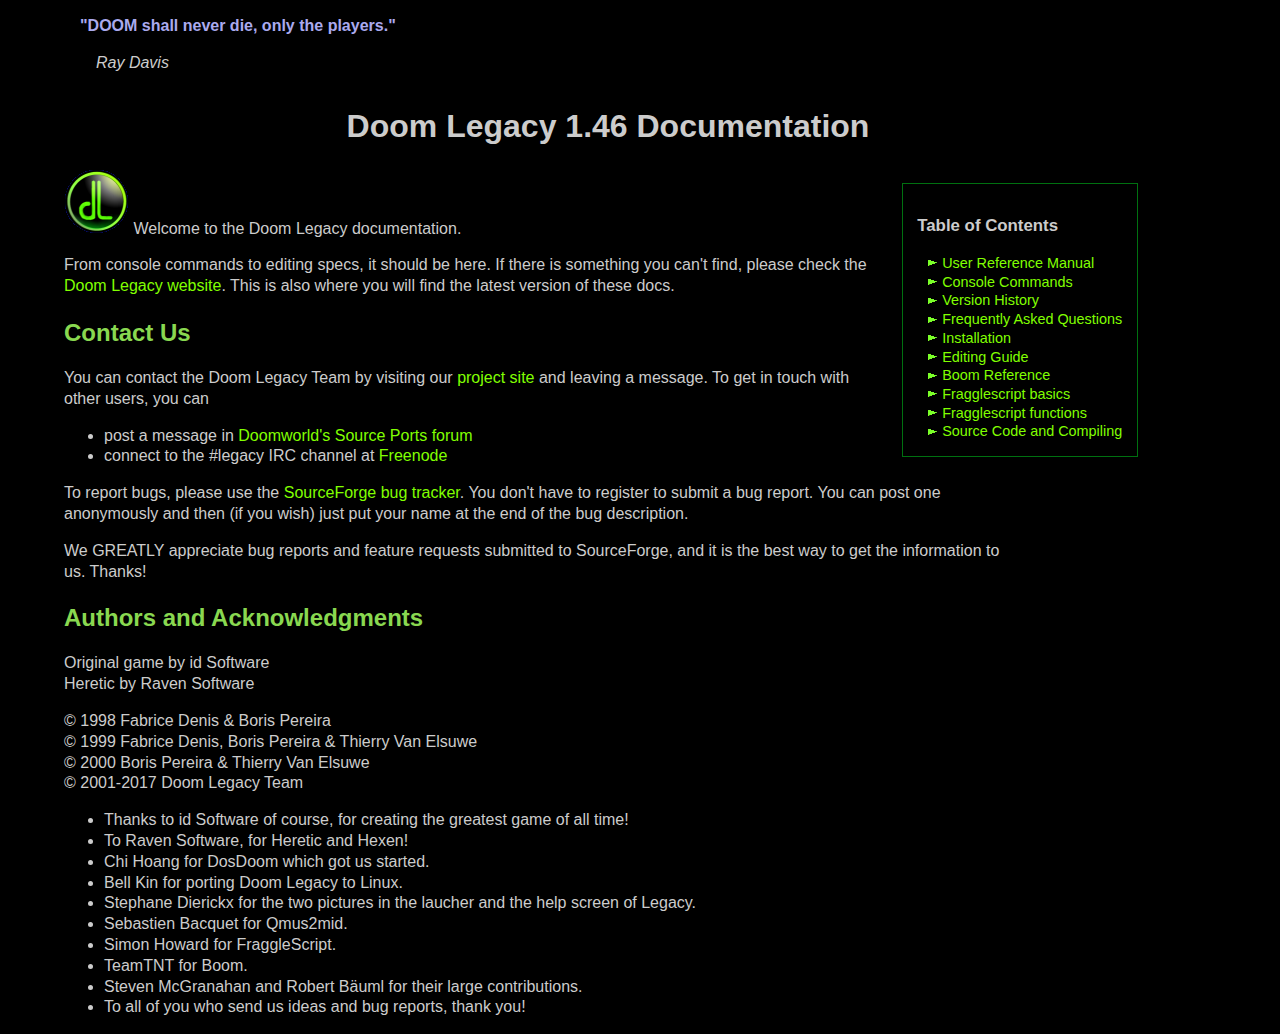
<file: docs/index.html>
<!DOCTYPE html PUBLIC "-//W3C//DTD XHTML 1.0 Strict//EN" "http://www.w3.org/TR/xhtml1/DTD/xhtml1-strict.dtd">
<html xmlns="http://www.w3.org/1999/xhtml" xml:lang="en" lang="en">
<head>
  <meta http-equiv="Content-Type" content="text/html; charset=utf-8"/>
  <link rel="stylesheet" href="legacy.css" type="text/css"/>
  <meta name="keywords" content="Doom, Legacy, documentation, manual, docs"/>
  <meta name="description" content="Doom Legacy is your premiere source port engine for id Software's classic DOOM games and more!"/>
  <title>Doom Legacy Documentation</title>
</head>

<!-- $Id$ -->
<body>
<div class="header">
<dl class="quote">
<dt>"DOOM shall never die, only the players."</dt>
<dd>Ray Davis</dd>
</dl>
</div>


<h1>Doom Legacy 1.46 Documentation</h1>


<div class="floatbox">
<h3>Table of Contents</h3>
<ul>
<li><a href="legacy.html">User Reference Manual</a></li>
<li><a href="console.html">Console Commands</a></li>
<li><a href="whatsnew.html">Version History</a></li>
<li><a href="faq.html">Frequently Asked Questions</a></li>
<li><a href="INSTALL.html">Installation</a></li>
<li><a href="editing.html">Editing Guide</a></li>
<li><a href="boomref.html">Boom Reference</a></li>
<li><a href="fsbasic.html">Fragglescript basics</a></li>
<li><a href="fsfuncs.html">Fragglescript functions</a></li>
<li><a href="source.html">Source Code and Compiling</a></li>
</ul>
</div>

<div class="column">
<p>
<img src="images/legacy_logo_small.png" width="65" height="65" alt="dl"/>
Welcome to the Doom Legacy documentation.
</p>
<p>
From console commands to editing specs, it should be here.
If there is something you can't find, please
check the <a href="http://doomlegacy.sourceforge.net/">Doom Legacy website</a>.
This is also where you will find the latest version of these docs.
</p>


<h2>Contact Us</h2>

<p>You can contact the Doom Legacy Team by
  visiting our <a href="http://sourceforge.net/projects/doomlegacy/">project site</a> 
  and leaving a message.
  To get in touch with other users, you can
</p>
<ul>
  <li>post a message in
    <a href="https://www.doomworld.com/vb/source-ports/">Doomworld's Source Ports forum</a>
  </li>
  <li>connect to the #legacy IRC channel at <a href="http://webchat.freenode.net/">Freenode</a></li>
</ul>

<p>
To report bugs, please use the 
<a href="http://sourceforge.net/p/doomlegacy/bugs/">SourceForge bug tracker</a>.
You don't have to register to submit a bug report.
You can post one anonymously and then (if you wish) just put
your name at the end of the bug description.
</p>

<p>
We GREATLY appreciate bug reports and feature requests submitted to
SourceForge, and it is the best way to get the information to
us. Thanks!
</p>


<h2>Authors and Acknowledgments</h2>

<p>
Original game by id Software<br/>
Heretic by Raven Software<br/>
</p>
<p>
&copy; 1998 Fabrice Denis &amp; Boris Pereira<br/>
&copy; 1999 Fabrice Denis, Boris Pereira &amp; Thierry Van Elsuwe<br/>
&copy; 2000 Boris Pereira &amp; Thierry Van Elsuwe<br/>
&copy; 2001-2017 Doom Legacy Team
</p>

<ul>
<li>Thanks to id Software of course, for creating the greatest game of all
time!</li>
<li>To Raven Software, for Heretic and Hexen!</li>
<li>Chi Hoang for DosDoom which got us started.</li>
<li>Bell Kin for porting Doom Legacy to Linux.</li>
<li>Stephane Dierickx for the two pictures in the laucher and the help screen of Legacy.</li>
<li>Sebastien Bacquet for Qmus2mid.</li>
<li>Simon Howard for FraggleScript.</li>
<li>TeamTNT for Boom.</li>
<li>Steven McGranahan and Robert Bäuml for their large contributions.</li>
<li>To all of you who send us ideas and bug reports, thank you!</li>
</ul>

</div>
</body>
</html>
</file>
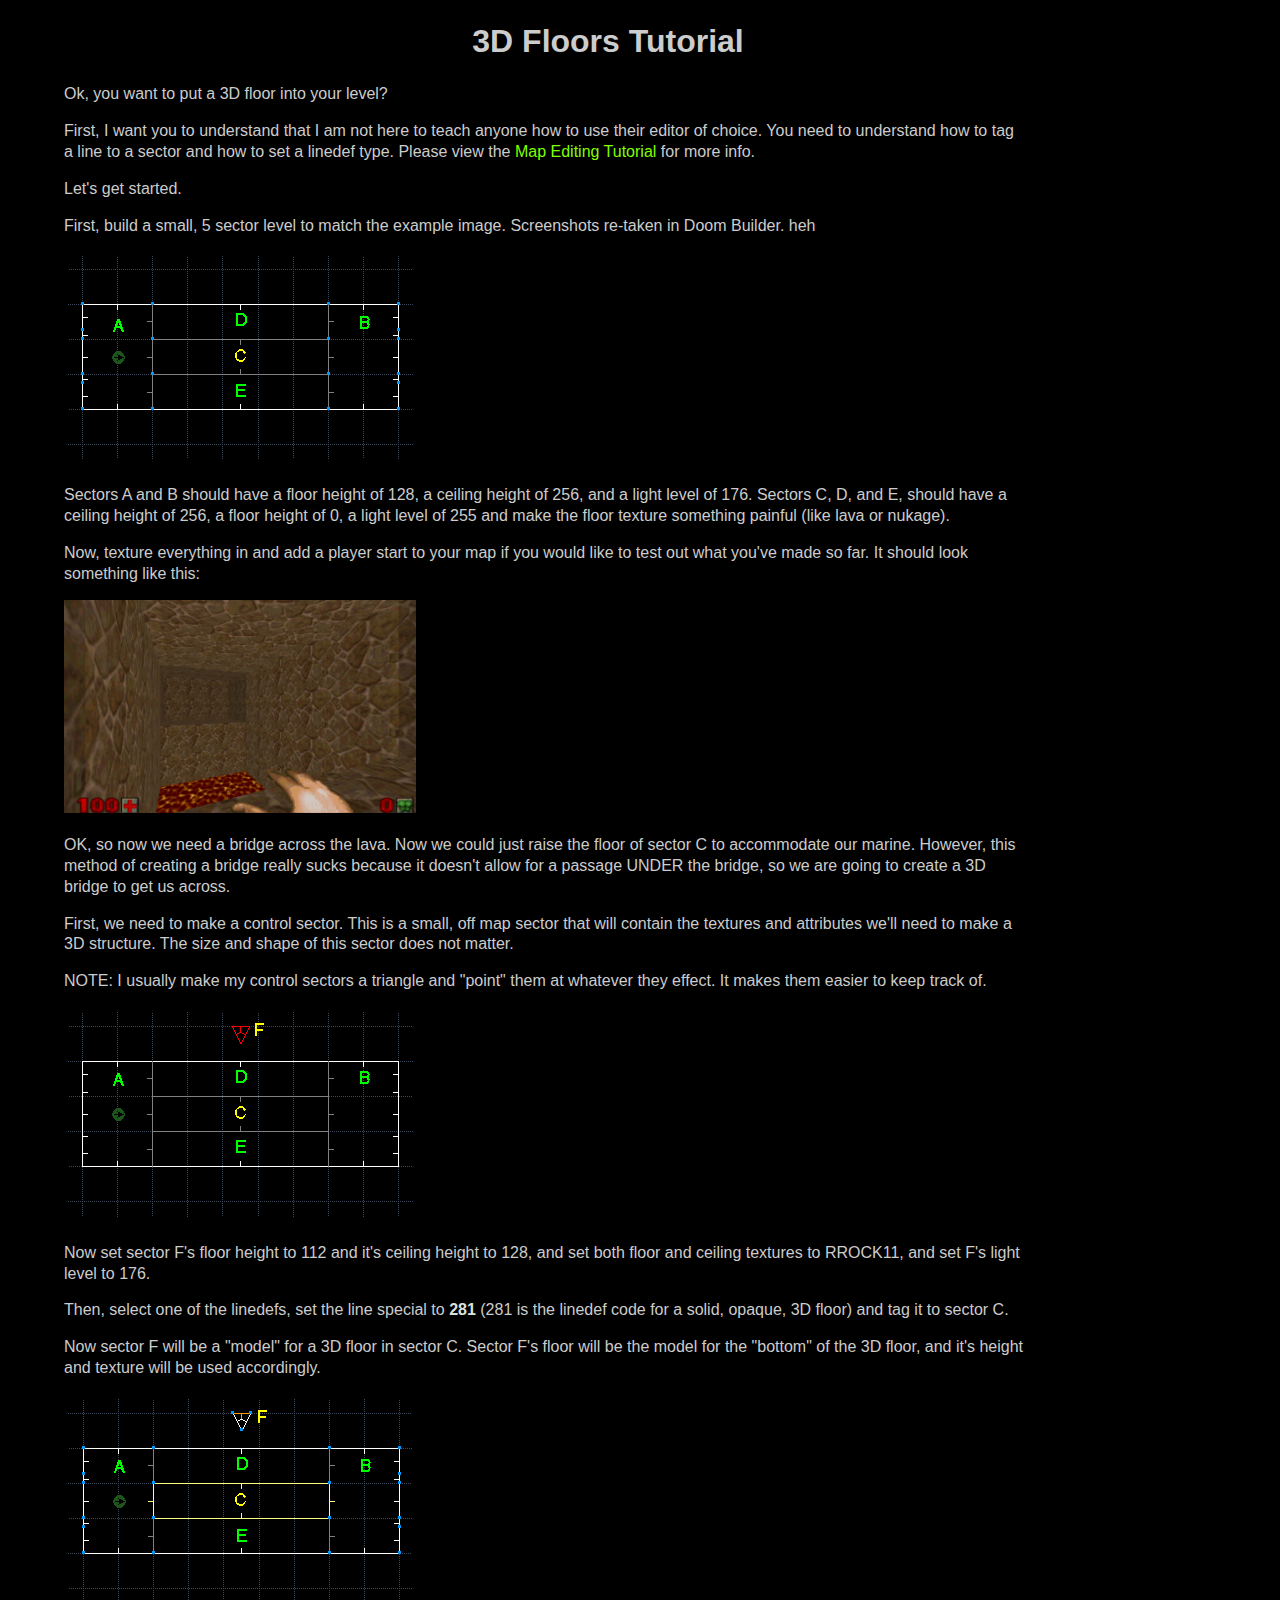
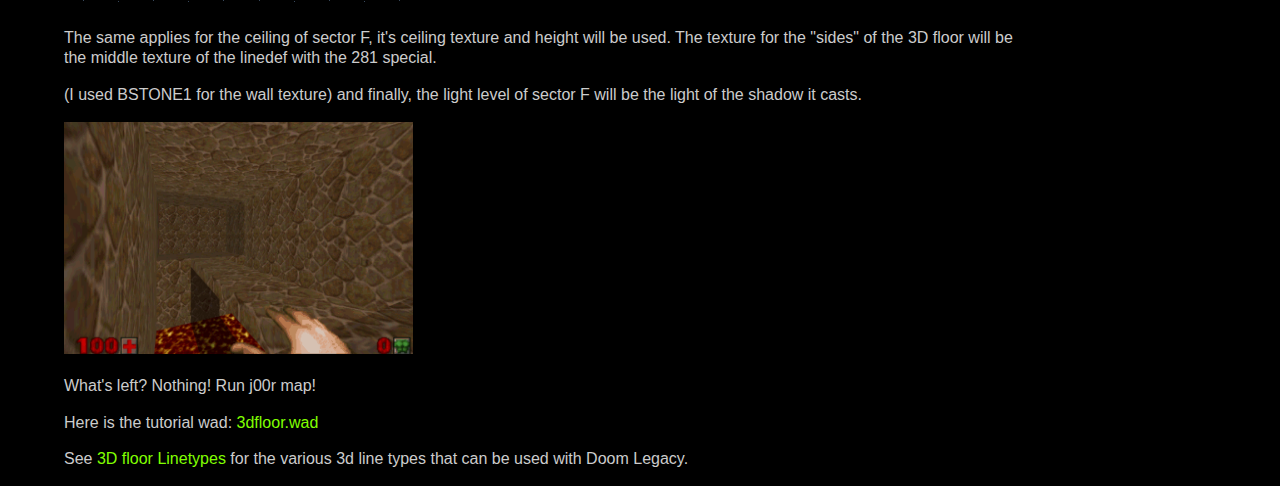
<file: docs/3dfloors.html>
<!DOCTYPE html PUBLIC "-//W3C//DTD XHTML 1.0 Strict//EN" "http://www.w3.org/TR/xhtml1/DTD/xhtml1-strict.dtd">
<html xmlns="http://www.w3.org/1999/xhtml" xml:lang="en" lang="en">
<head>
  <meta http-equiv="Content-Type" content="text/html; charset=utf-8"/>
  <link rel="stylesheet" href="legacy.css" type="text/css"/>
  <meta name="keywords" content="Doom, Legacy, documentation, editing guide, 3D floors tutorial"/>
  <meta name="description" content="Doom Legacy Editing Guide"/>
  <title>3D Floors Tutorial</title>
</head>

<body>
<h1>3D Floors Tutorial</h1>

<div class="column">

<p>Ok, you want to put a 3D floor into your level?</p>

<p>
First, I want you to understand that I am not here to 
teach anyone how to use their editor of choice.
You need to understand how to tag a line to a sector 
and how to set a linedef type.
Please view the <a href="tutorial.html">Map Editing Tutorial</a> 
for more info.
</p>

<p>Let's get started.</p>

<p>First, build a small, 5 sector level to match the example 
image. Screenshots re-taken in Doom Builder. heh</p>

<p>
<img src="images/exp1.png" width="353" height="211" alt="" />
</p>
<p>
Sectors A and B should have a floor height of 128, a ceiling height of 
256, and a light level of 176. Sectors C, D, and E, should have a ceiling 
height of 256, a floor height of 0, a light level of 255 and make the 
floor texture something painful (like lava or nukage).
</p>

<p>
Now, texture everything in and add a player start to 
your map if you would like to test out what you've made so far.
It should look something like this:
</p>

<p><img src="images/exp0.png" width="352" height="213" alt="" /></p>

<p>
OK, so now we need a bridge across the lava. Now we could just raise 
the floor of sector C to accommodate our marine. However, this method 
of creating a bridge really sucks because it doesn't allow for a passage 
UNDER the bridge, so we are going to create a 3D bridge to get us
across.
</p>

<p>
First, we need to make a control sector. This is a small, off map sector 
that will contain the textures and attributes we'll need to make a 3D 
structure. The size and shape of this sector does not matter.
</p>

<p>
NOTE: I usually make my control sectors a triangle and "point" them at 
whatever they effect. It makes them easier to keep track of.
</p>

<p><img src="images/exp2.png" width="353" height="213" alt="" /></p>
<p>
Now set sector F's floor height to 112 and it's ceiling height to 128, 
and set both floor and ceiling textures to RROCK11, and set F's light 
level to 176.
</p>

<p>
Then, select one of the linedefs, set the line special to <b>281</b>
(281 is the linedef code for a solid, opaque, 3D floor) and tag it to 
sector C.</p>
<p>
Now sector F will be a "model" for a 3D floor in sector C. Sector F's 
floor will be the model for the "bottom" of the 3D floor, and it's height 
and texture will be used accordingly.</p>

<p><img src="images/exp3.png" width="352" height="211" alt="" /></p>
<p>
The same applies for the ceiling of sector F, it's ceiling texture and 
height will be used. The texture for the "sides" of the 3D floor will 
be the middle texture of the linedef with the 281 special.</p>

<p>
(I used BSTONE1 for the wall texture) and finally, the light level 
of sector F will be the light of the shadow it casts.</p>

<p><img src="images/exp5.png" width="349" height="232" alt="" /></p>

<p>What's left? Nothing! Run j00r map!</p>

<p>
Here is the tutorial wad: <a href="res/3dfloor.wad">3dfloor.wad</a>
</p>
<p>
See <a href="editing.html#fakefloors">3D floor Linetypes</a> for 
the various 3d line types that can be used with Doom Legacy.
</p>

</div>
</body>
</html>
</file>
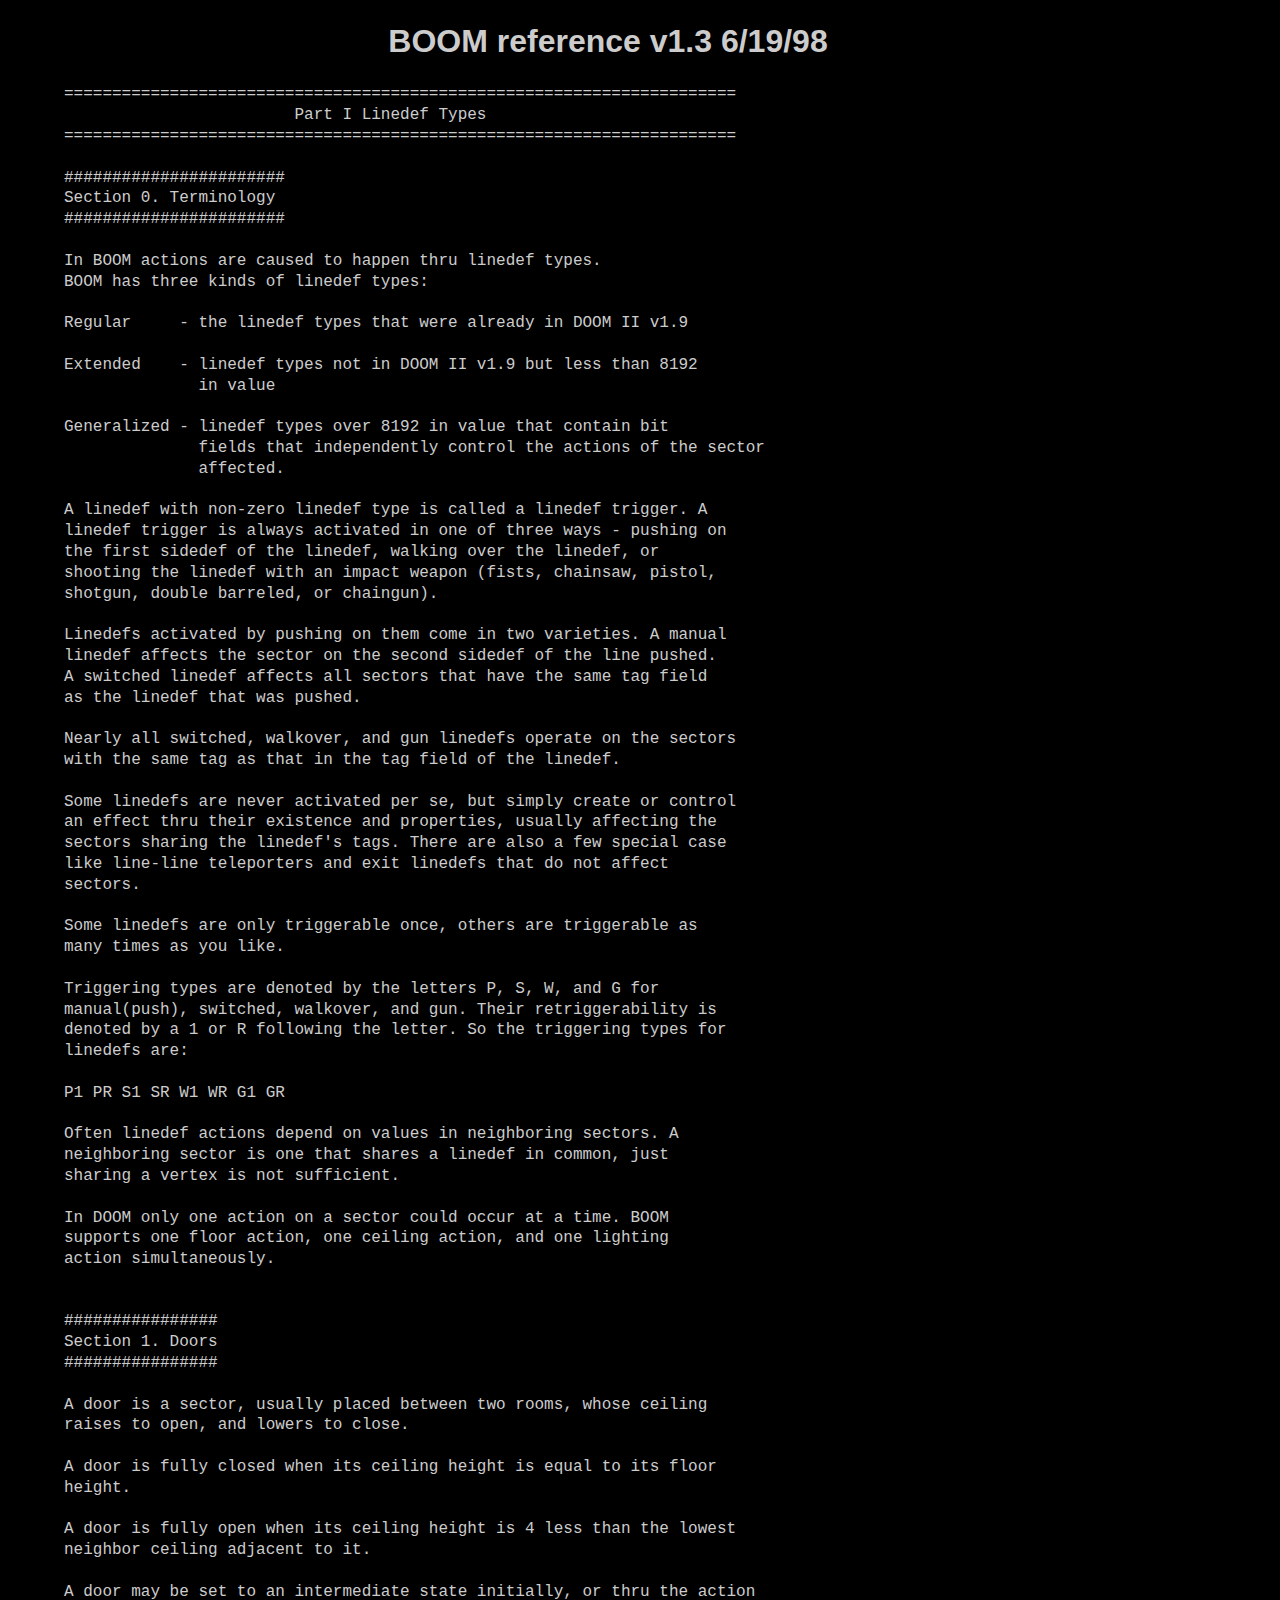
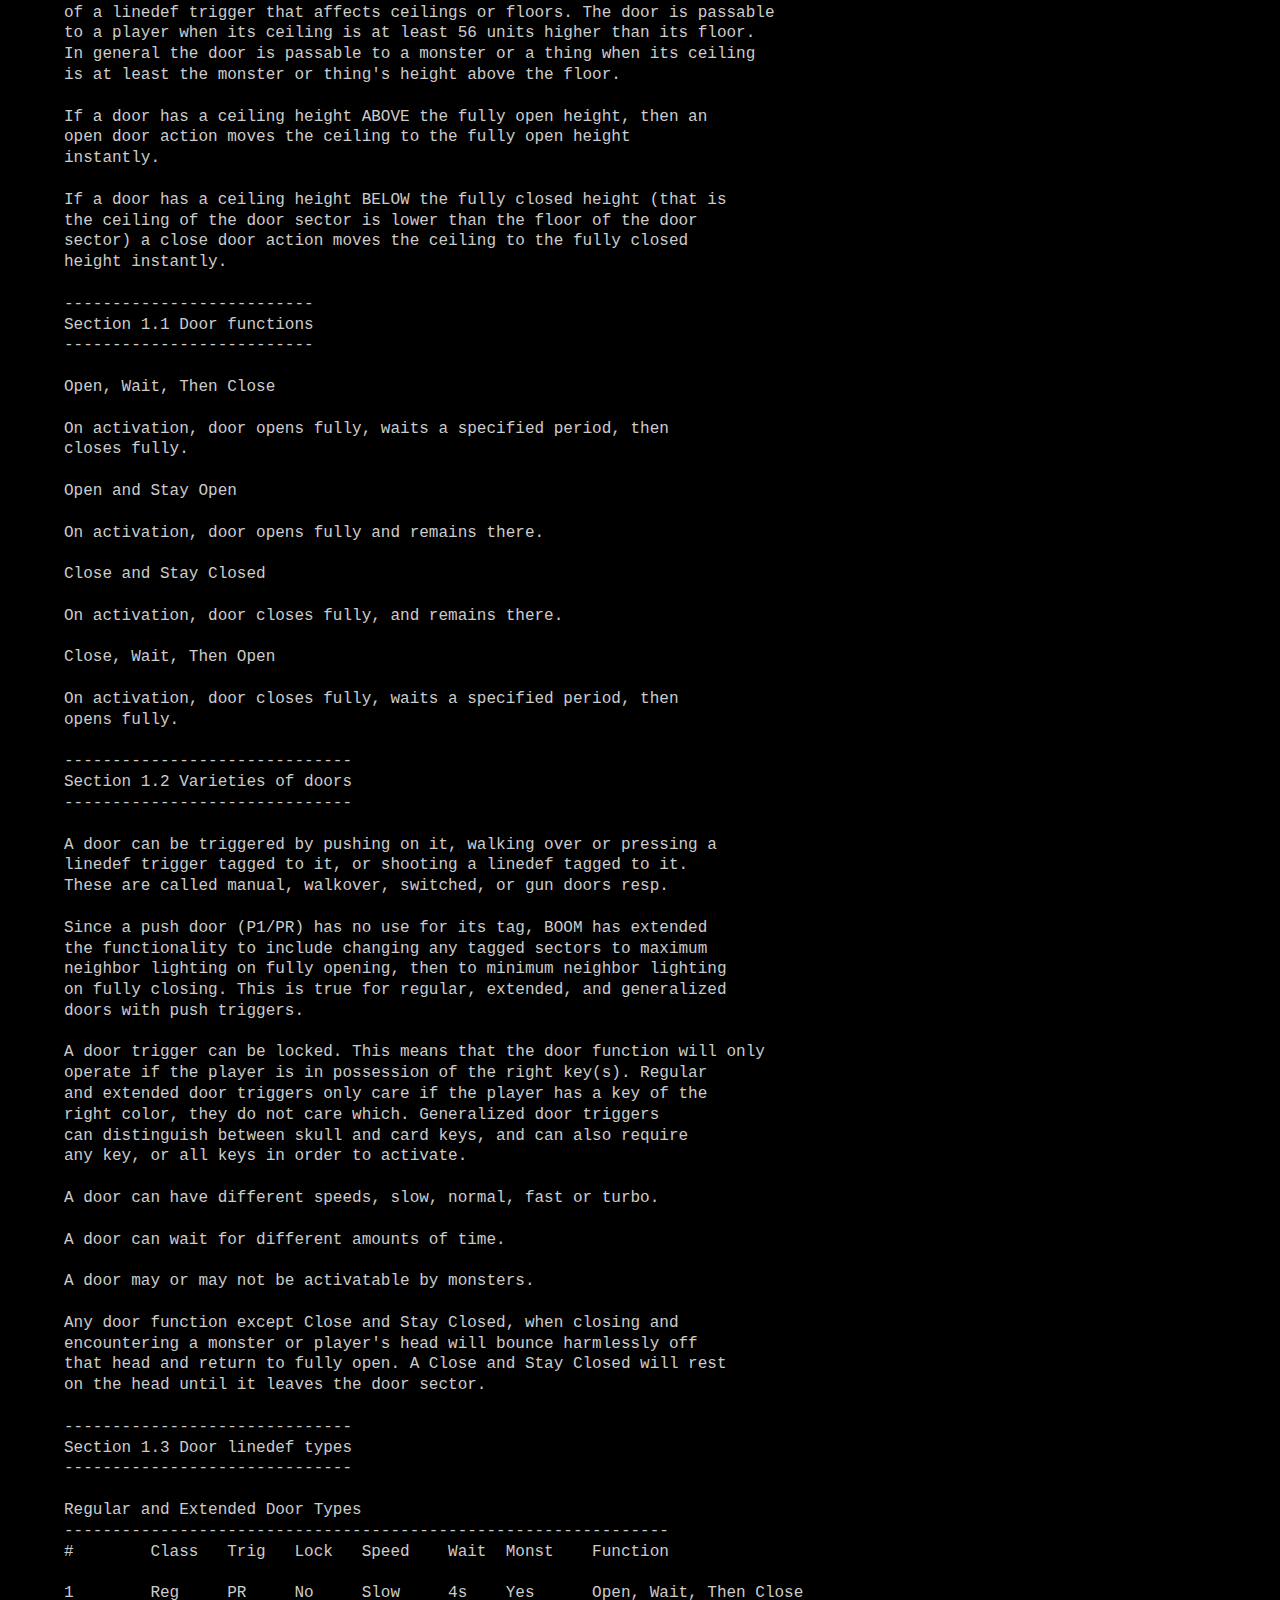
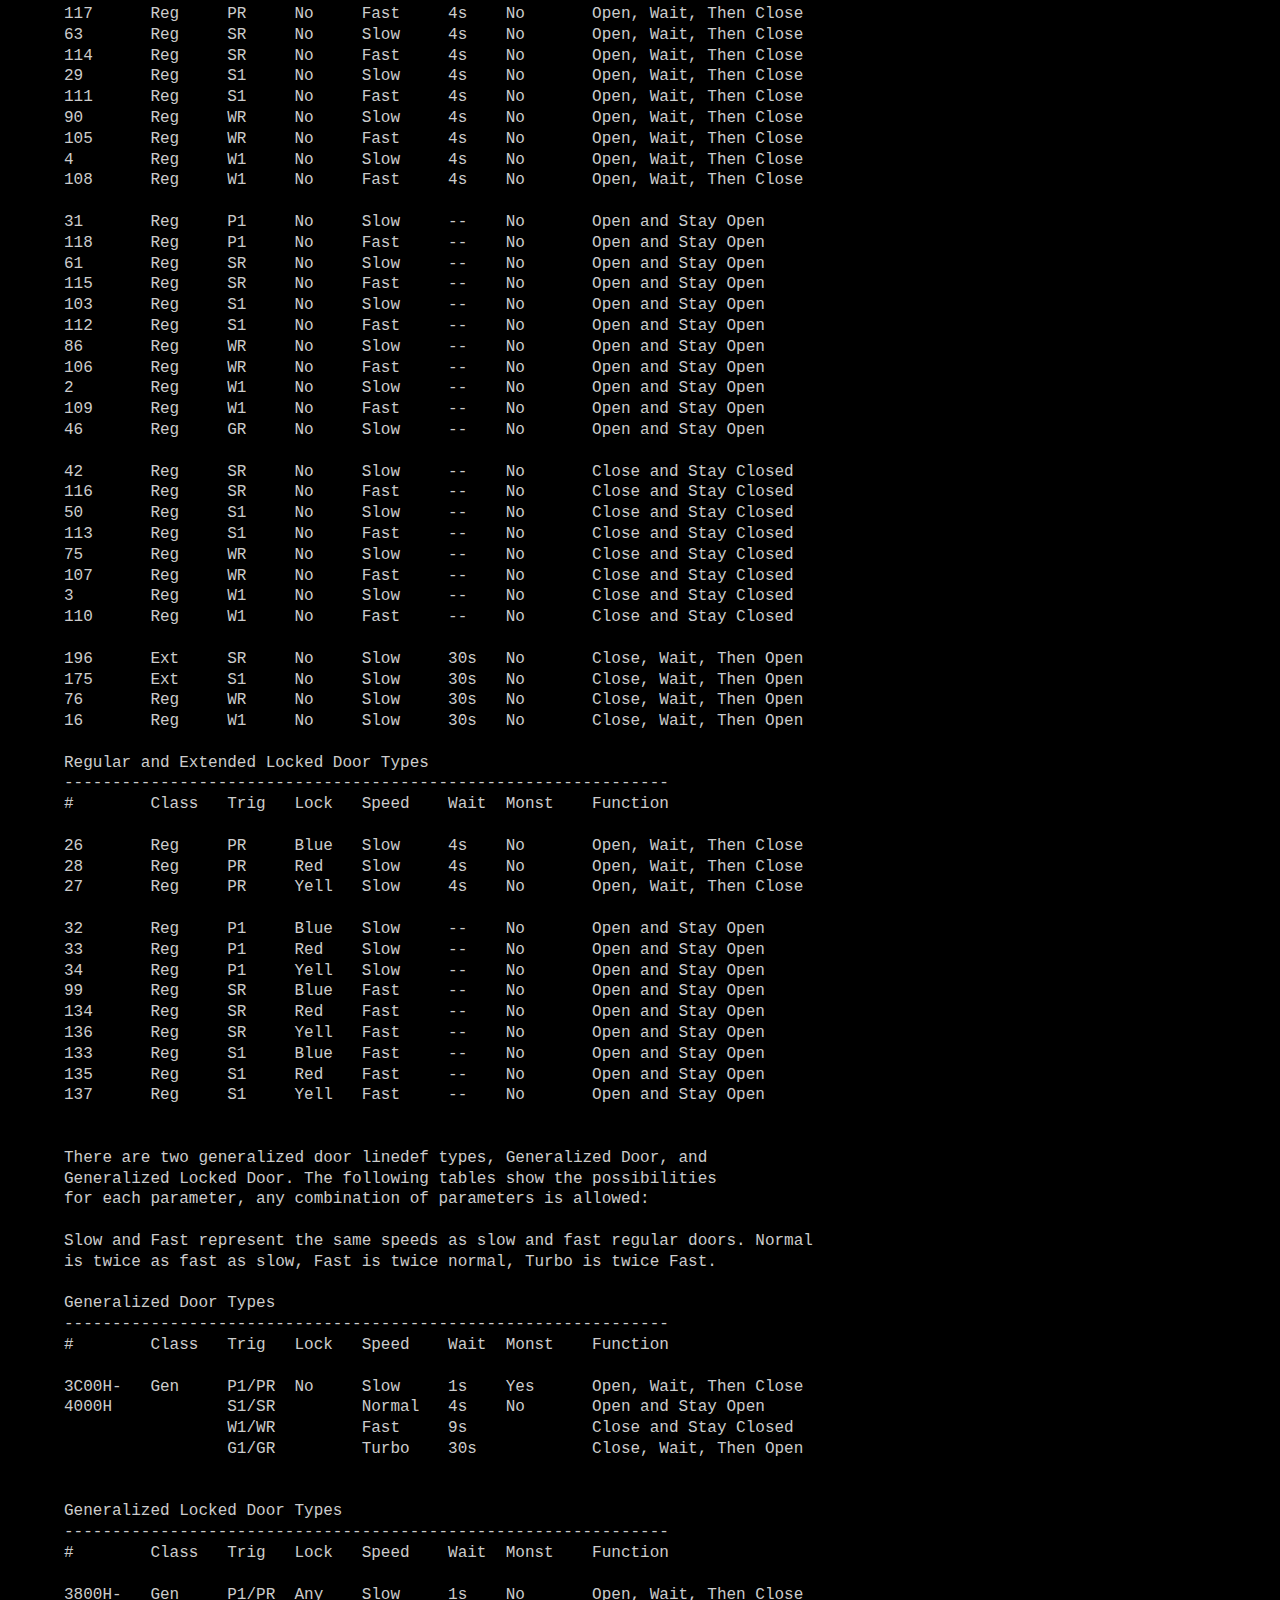
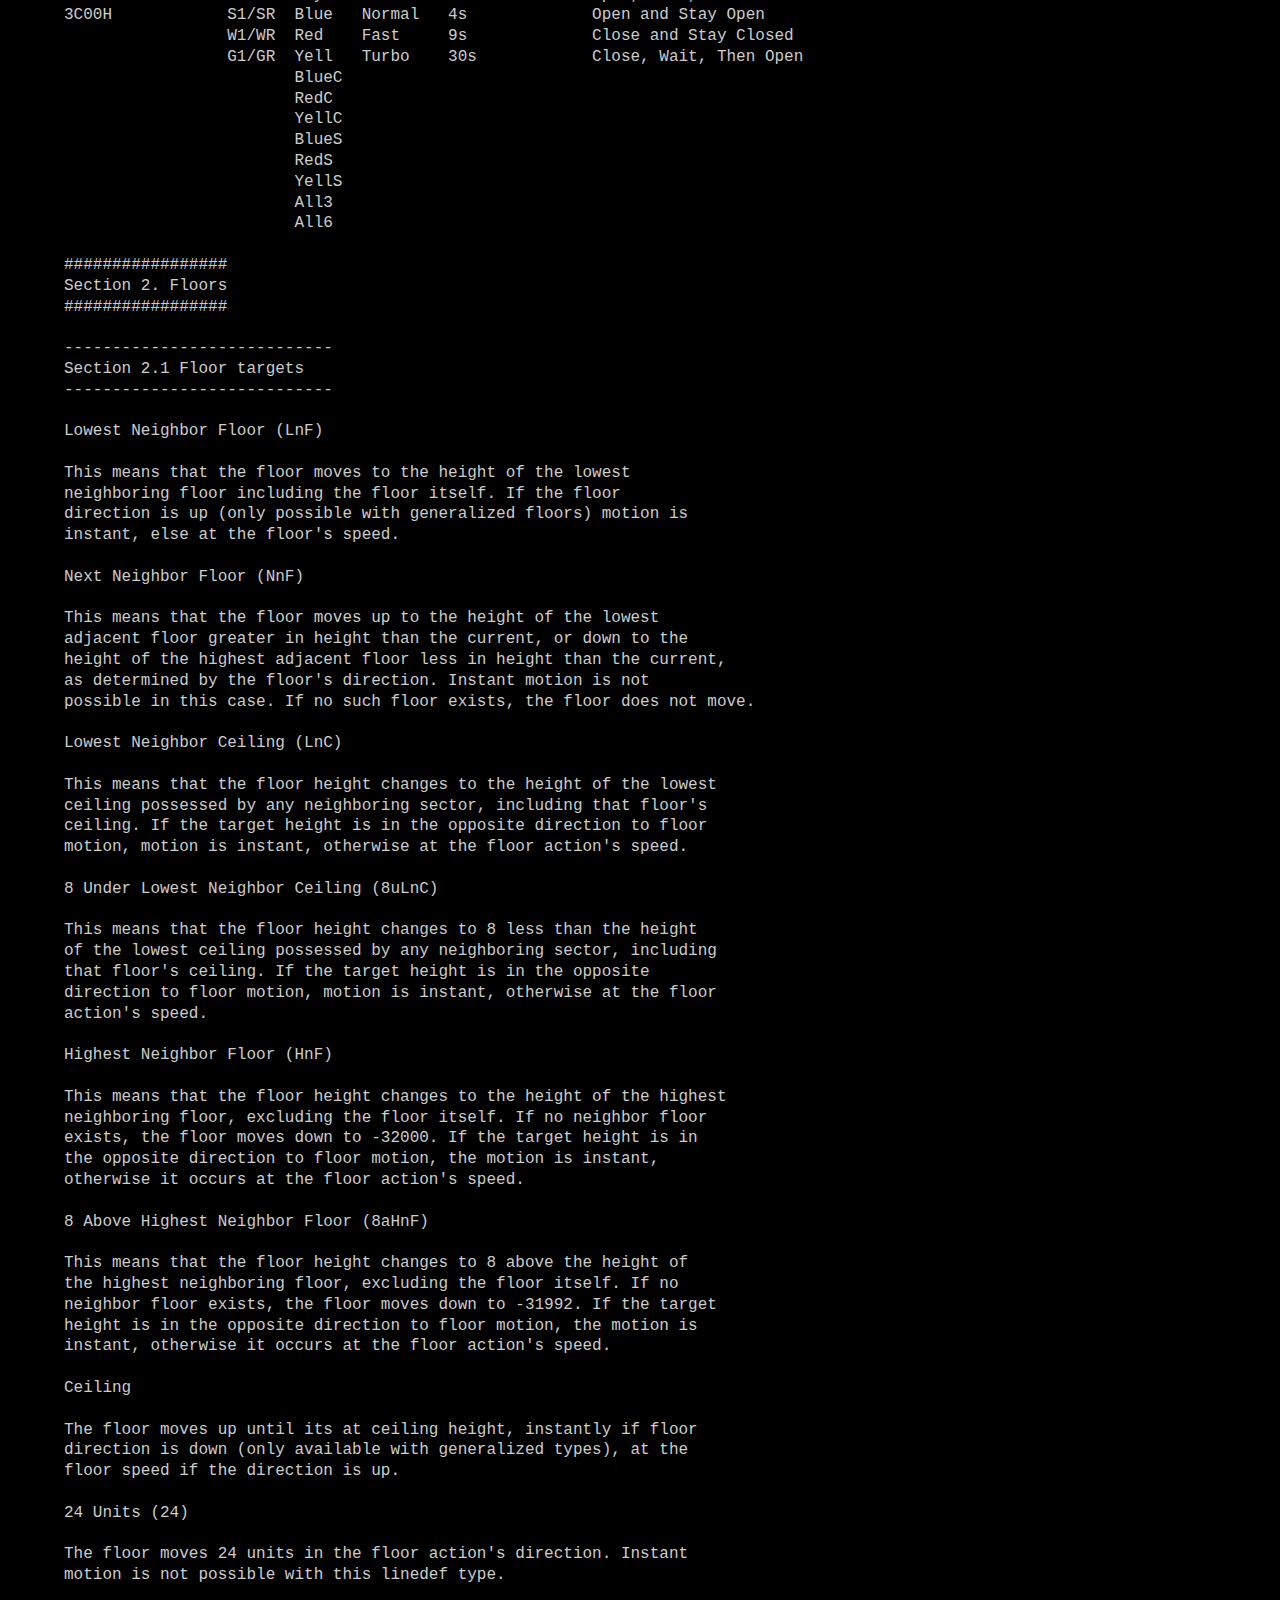
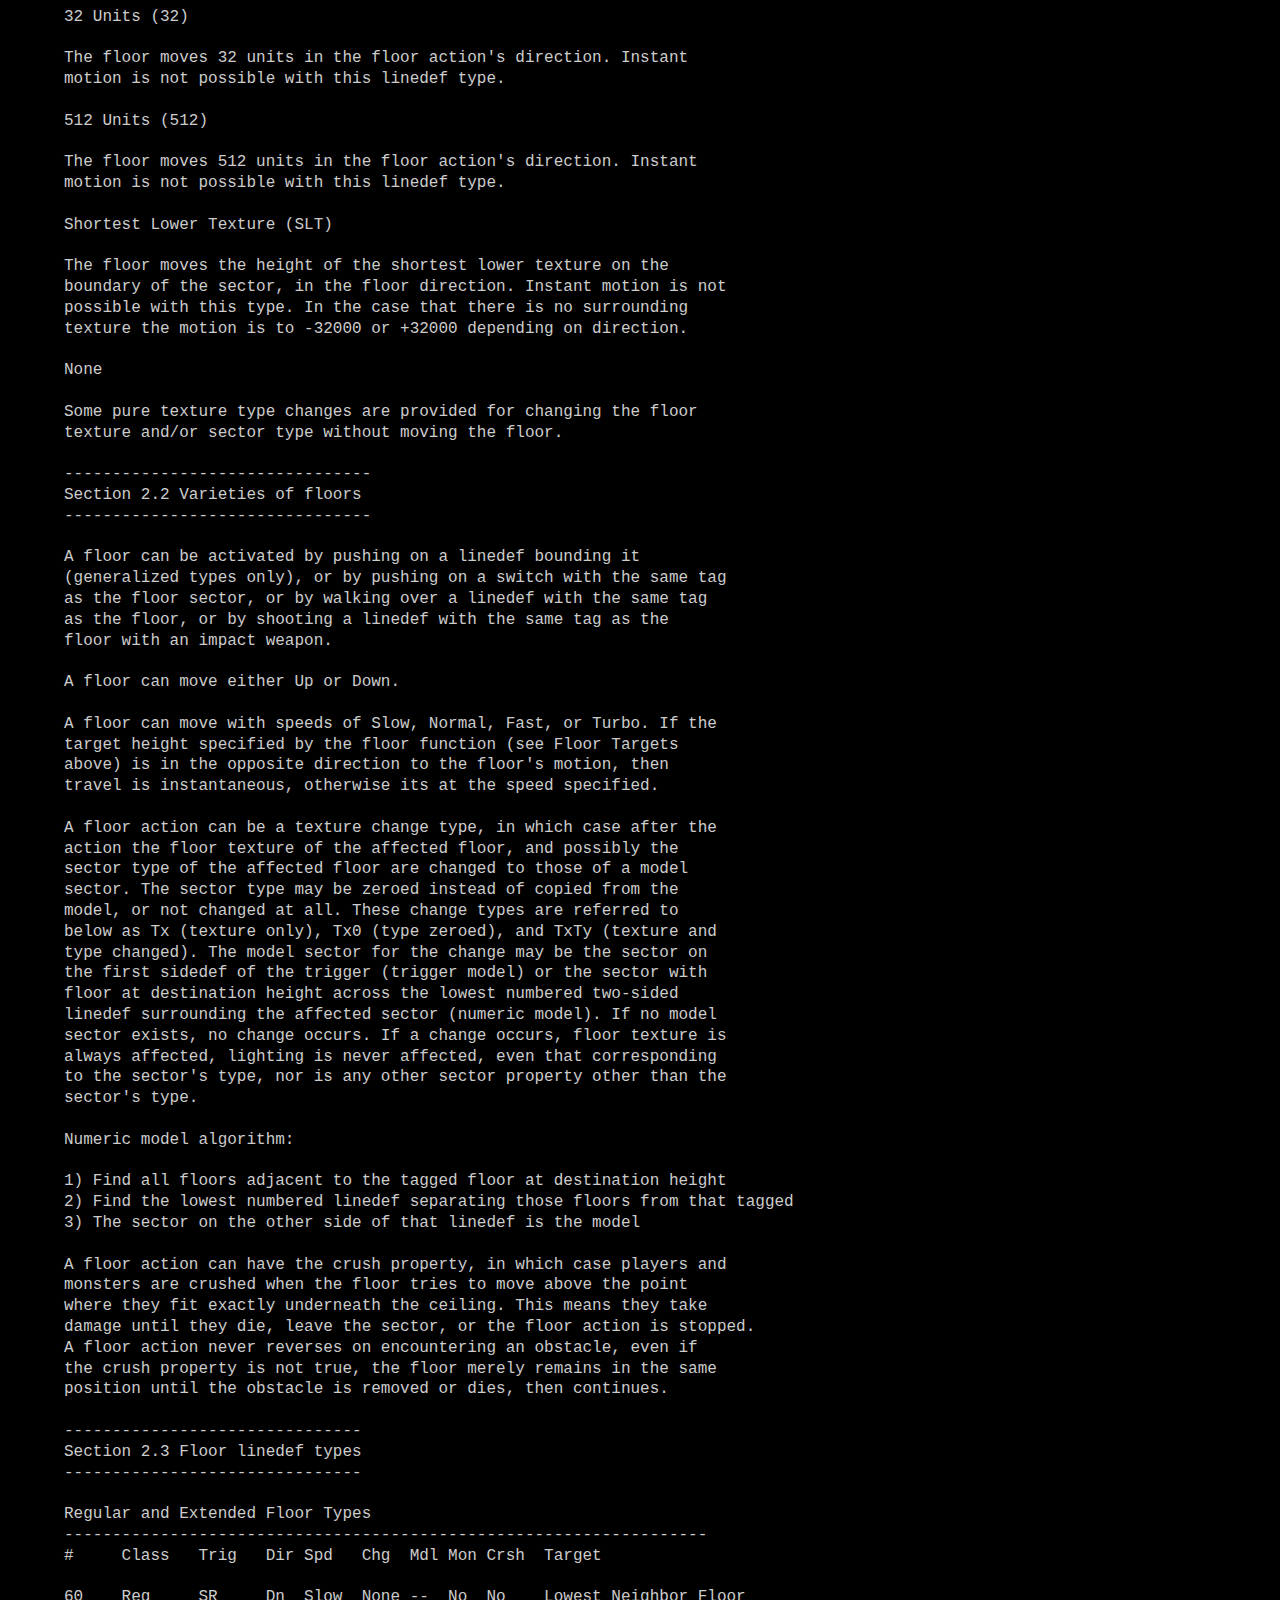
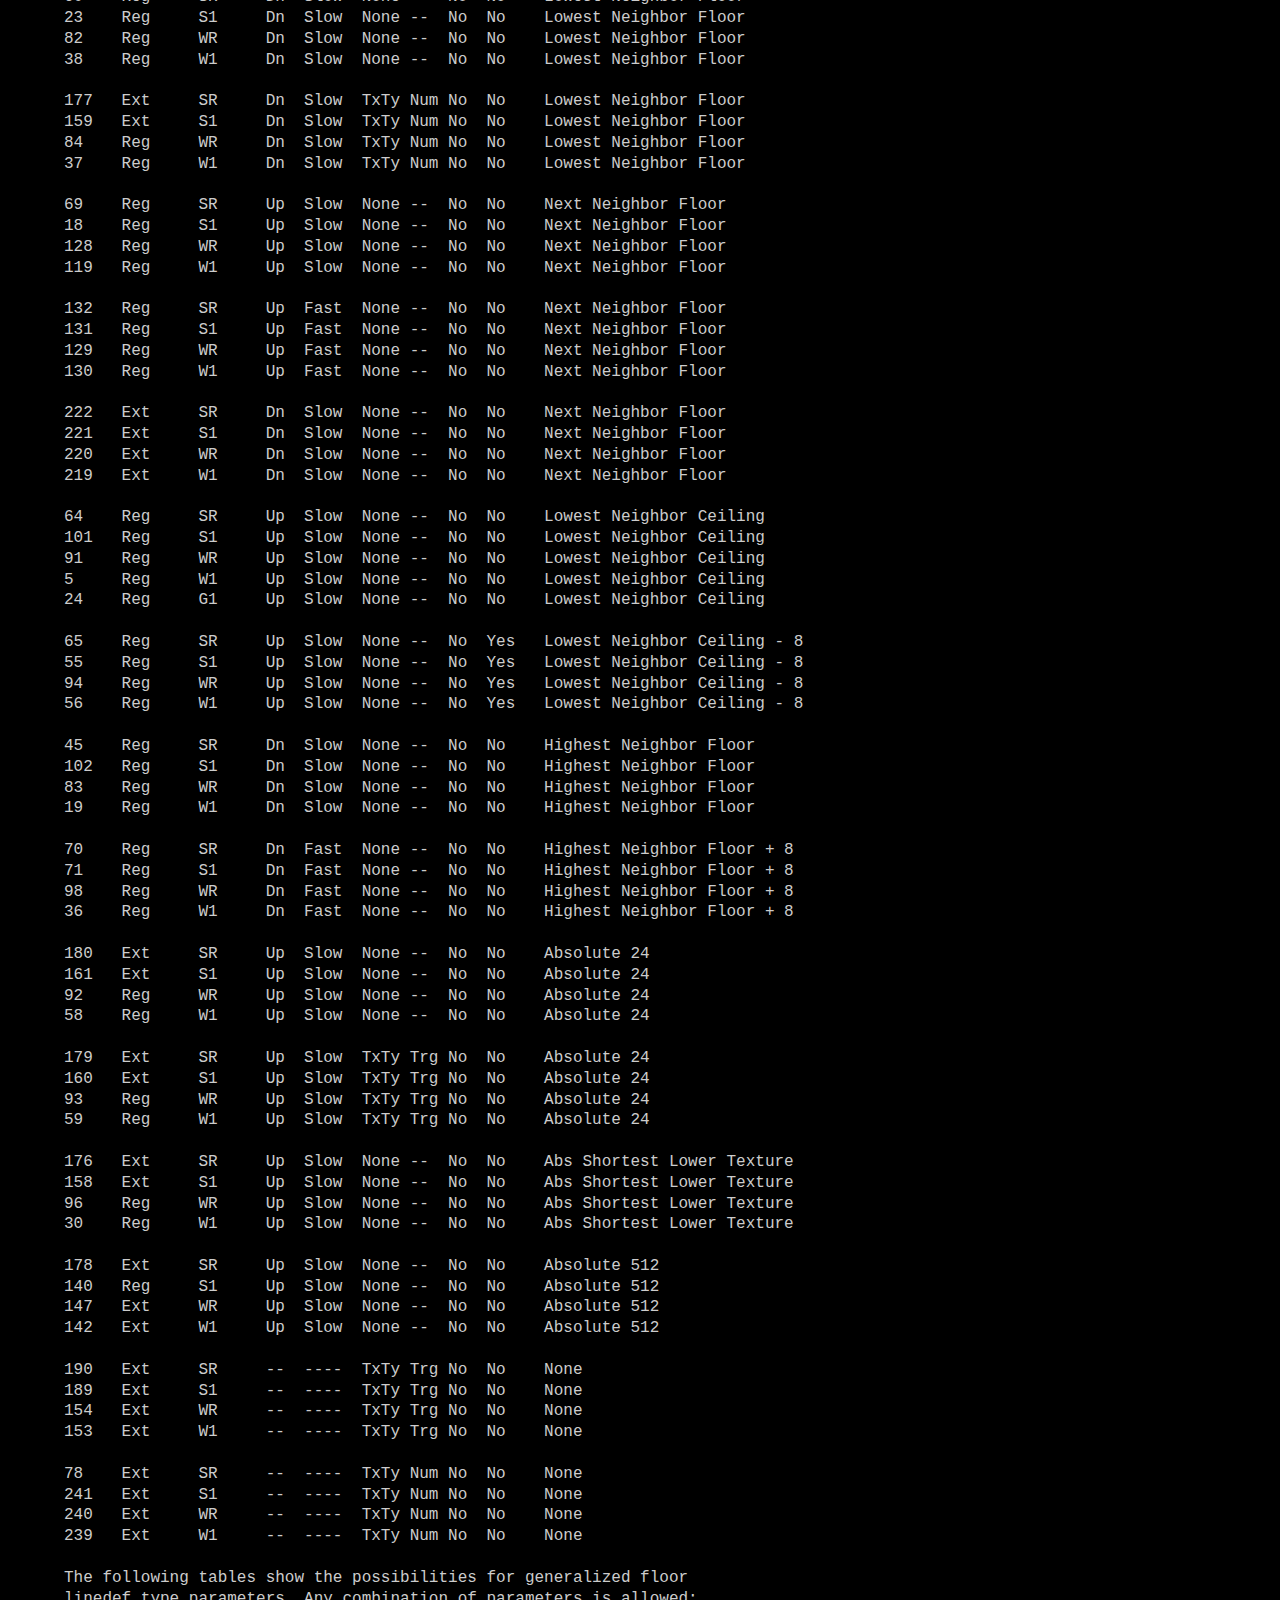
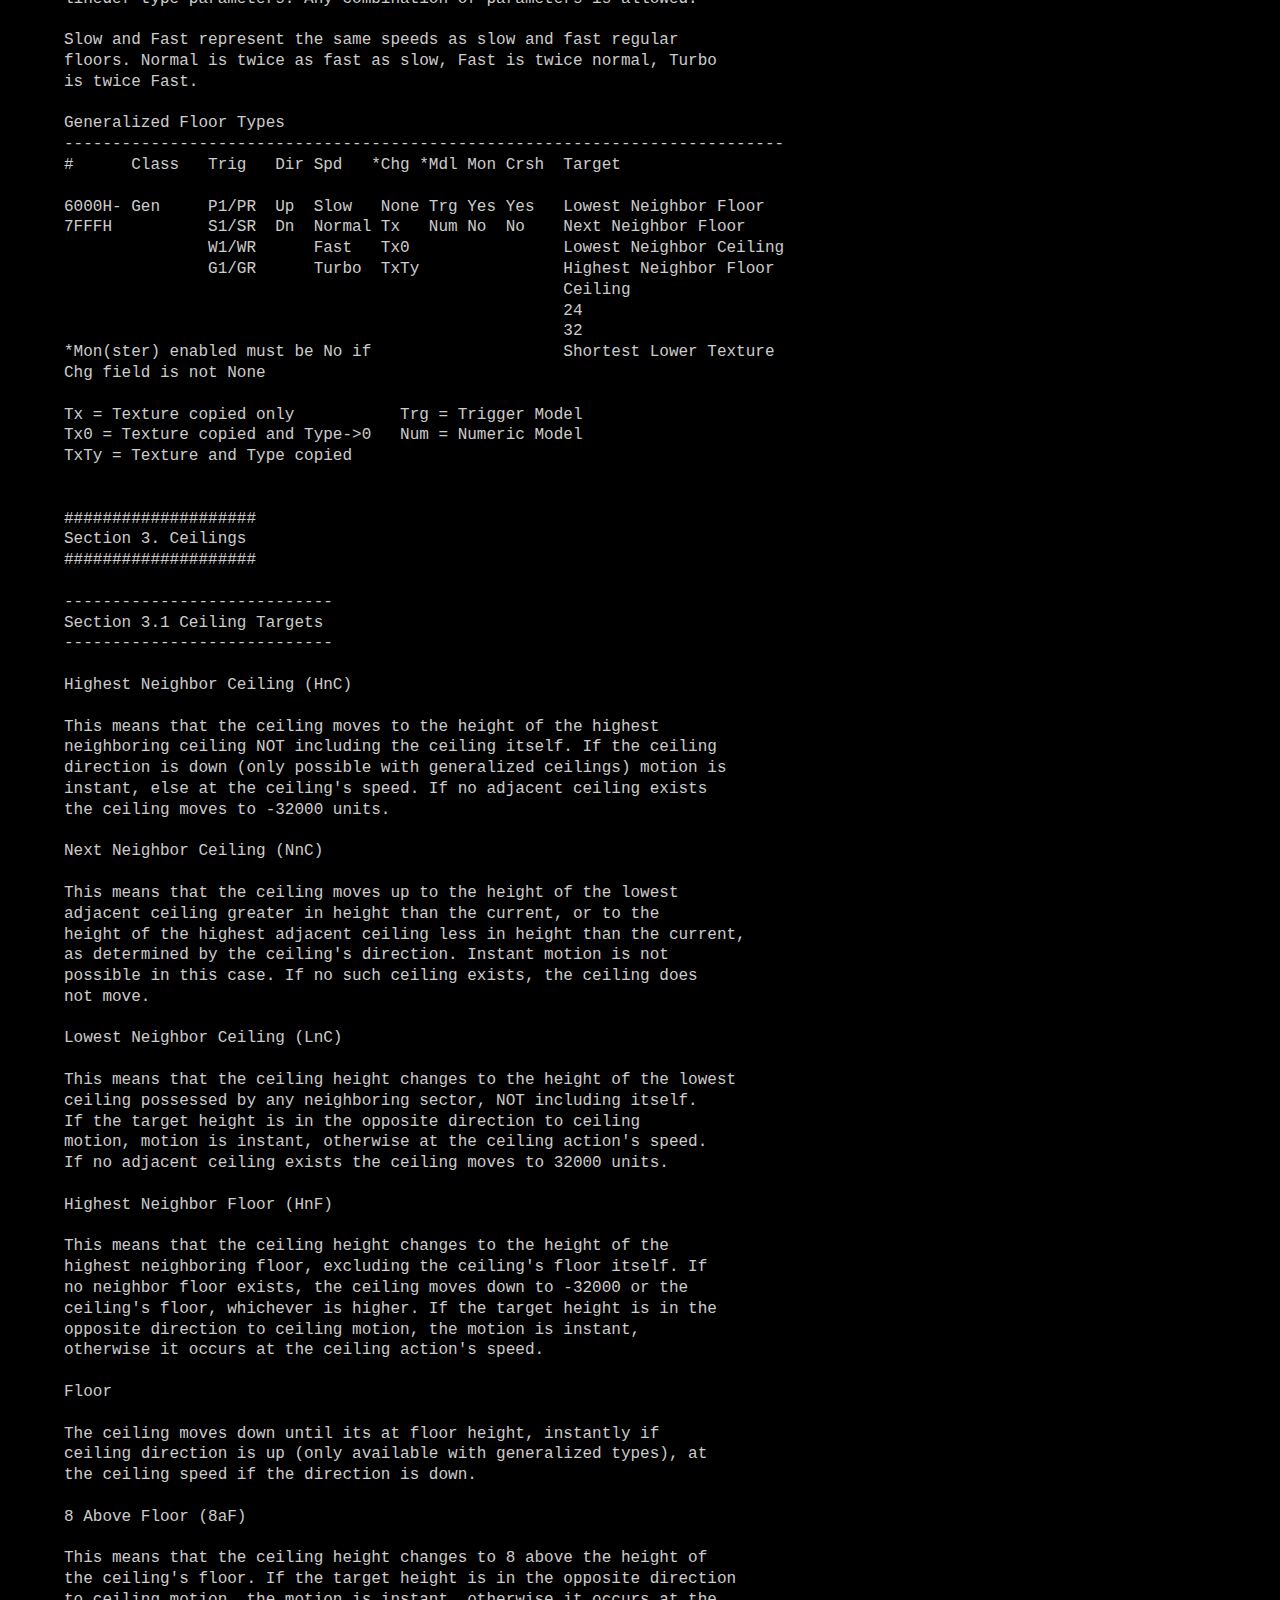
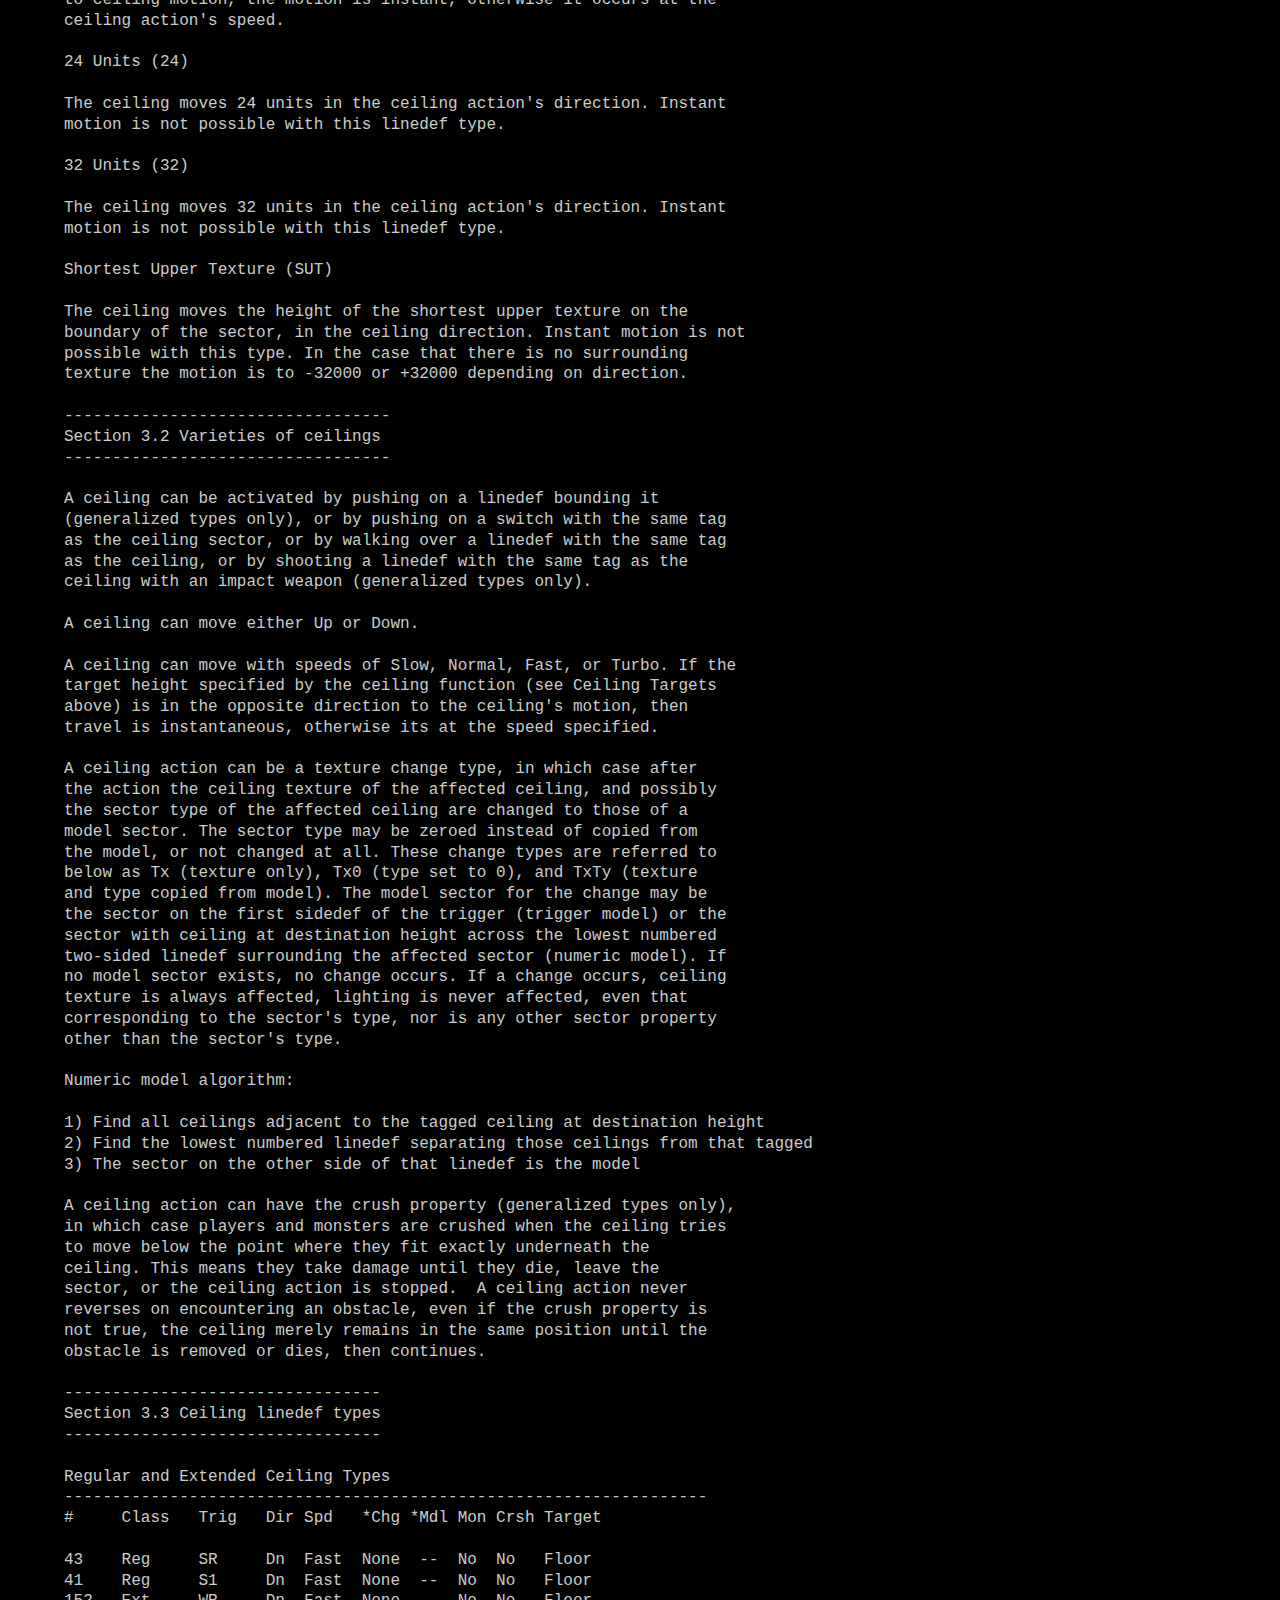
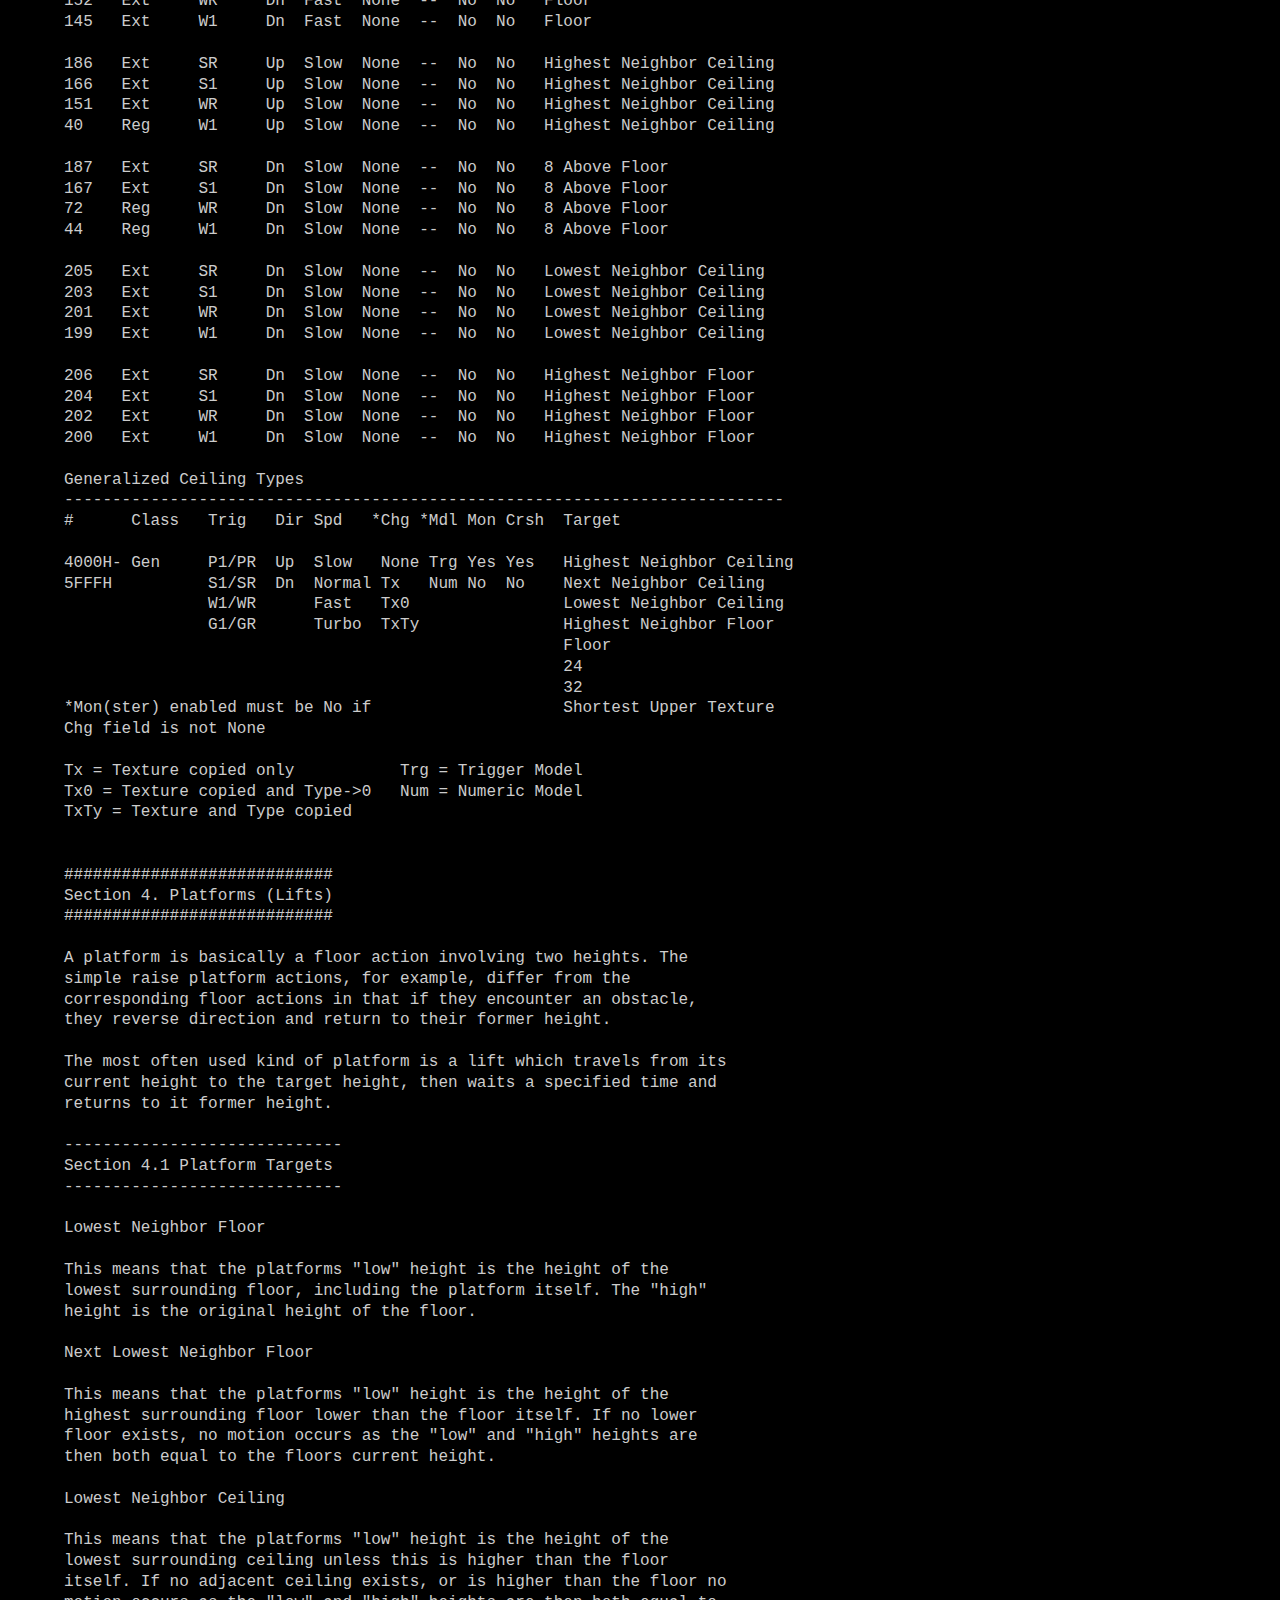
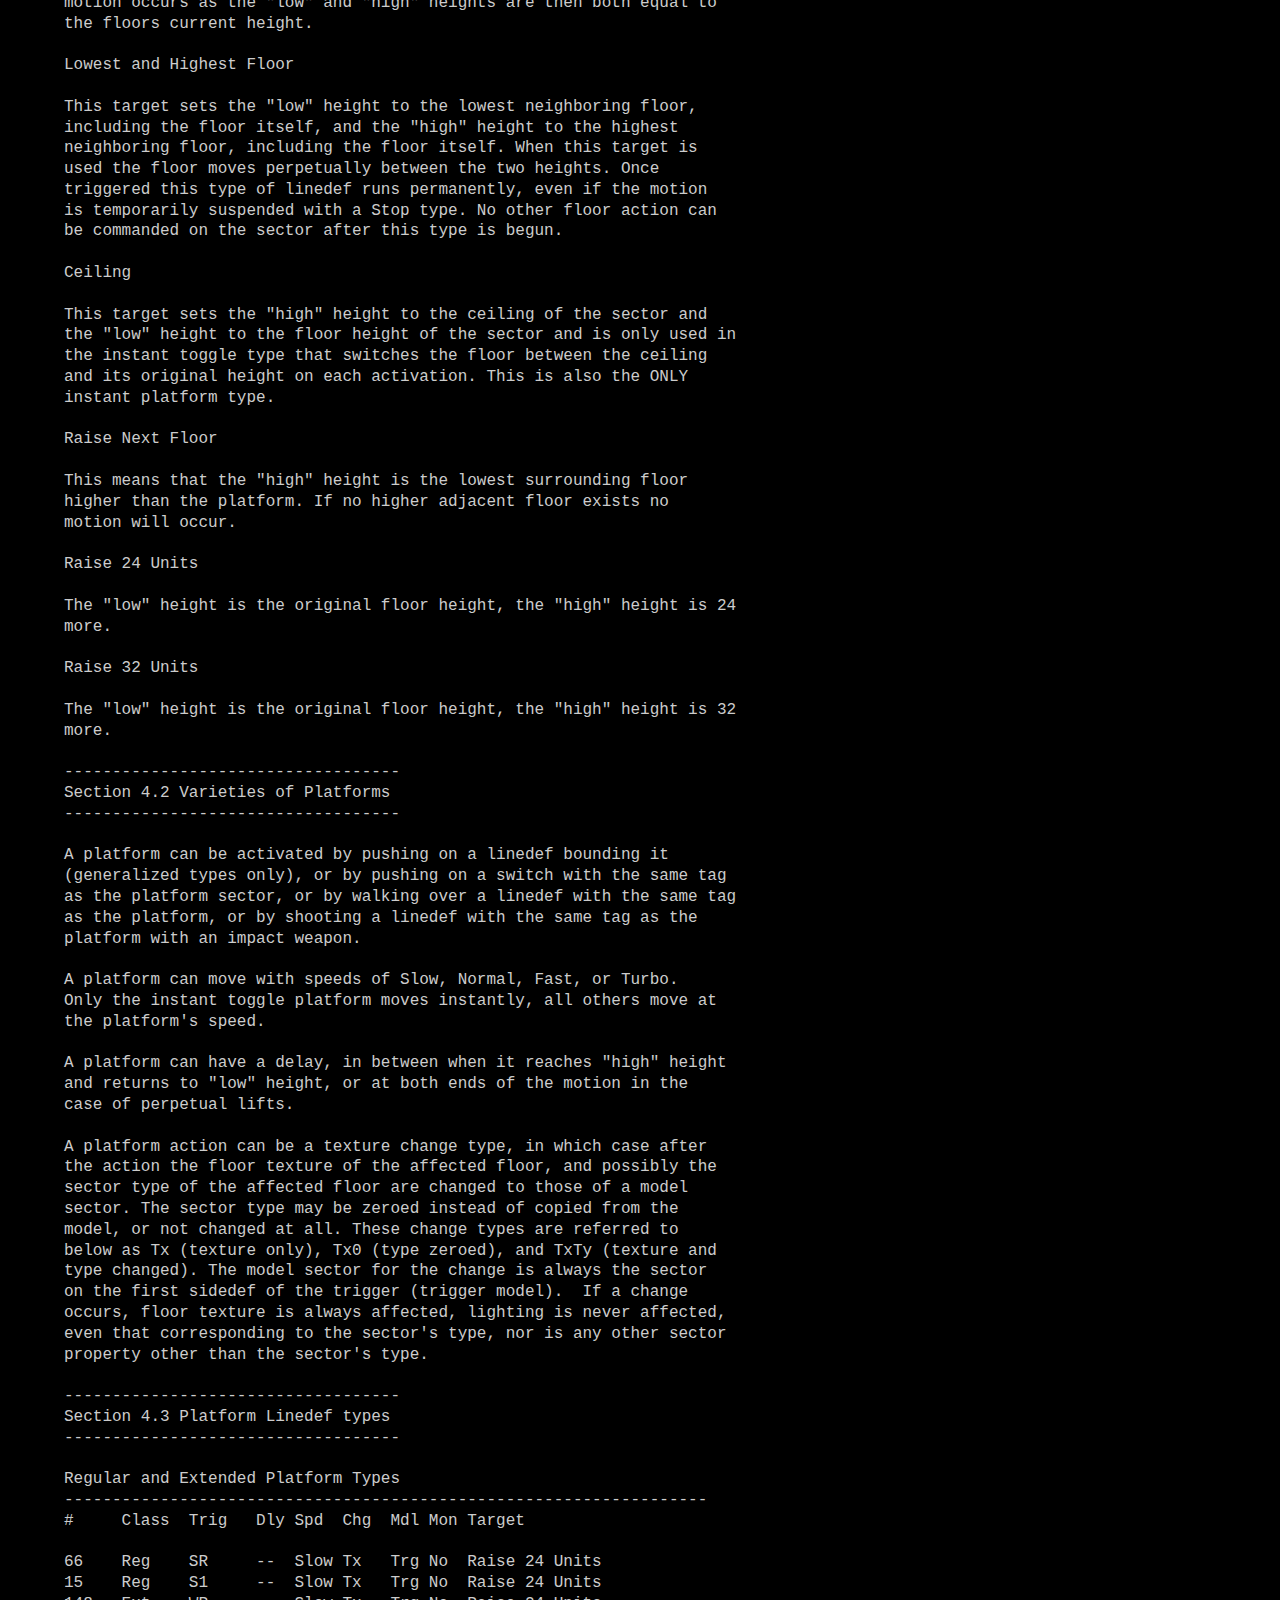
<file: docs/boomref.html>
<!DOCTYPE html PUBLIC "-//W3C//DTD XHTML 1.0 Strict//EN" "http://www.w3.org/TR/xhtml1/DTD/xhtml1-strict.dtd">
<html xmlns="http://www.w3.org/1999/xhtml" xml:lang="en" lang="en">
<head>
  <meta http-equiv="Content-Type" content="text/html; charset=utf-8"/>
  <link rel="stylesheet" href="legacy.css" type="text/css"/>
  <meta name="keywords" content="Doom, Legacy, documentation, manual, docs, Boom Reference"/>
  <meta name="description" content="Doom Legacy is your premiere source port engine for id Software's classic DOOM games and more!"/>
  <title>Boom Reference</title>
</head>
<!-- $Id$ -->
<body>
<div class="text">
  <h1>BOOM reference v1.3 6/19/98</h1>
</div>
<pre>
======================================================================
                        Part I Linedef Types
======================================================================

#######################
Section 0. Terminology
#######################

In BOOM actions are caused to happen thru linedef types.
BOOM has three kinds of linedef types:

Regular     - the linedef types that were already in DOOM II v1.9

Extended    - linedef types not in DOOM II v1.9 but less than 8192 
              in value

Generalized - linedef types over 8192 in value that contain bit
              fields that independently control the actions of the sector
              affected.

A linedef with non-zero linedef type is called a linedef trigger. A
linedef trigger is always activated in one of three ways - pushing on
the first sidedef of the linedef, walking over the linedef, or
shooting the linedef with an impact weapon (fists, chainsaw, pistol,
shotgun, double barreled, or chaingun). 

Linedefs activated by pushing on them come in two varieties. A manual
linedef affects the sector on the second sidedef of the line pushed.
A switched linedef affects all sectors that have the same tag field
as the linedef that was pushed.

Nearly all switched, walkover, and gun linedefs operate on the sectors
with the same tag as that in the tag field of the linedef.

Some linedefs are never activated per se, but simply create or control
an effect thru their existence and properties, usually affecting the 
sectors sharing the linedef's tags. There are also a few special case
like line-line teleporters and exit linedefs that do not affect
sectors.

Some linedefs are only triggerable once, others are triggerable as
many times as you like.

Triggering types are denoted by the letters P, S, W, and G for
manual(push), switched, walkover, and gun. Their retriggerability is
denoted by a 1 or R following the letter. So the triggering types for
linedefs are:

P1 PR S1 SR W1 WR G1 GR

Often linedef actions depend on values in neighboring sectors. A
neighboring sector is one that shares a linedef in common, just
sharing a vertex is not sufficient.

In DOOM only one action on a sector could occur at a time. BOOM
supports one floor action, one ceiling action, and one lighting
action simultaneously.
 

################
Section 1. Doors
################

A door is a sector, usually placed between two rooms, whose ceiling
raises to open, and lowers to close. 

A door is fully closed when its ceiling height is equal to its floor
height. 

A door is fully open when its ceiling height is 4 less than the lowest
neighbor ceiling adjacent to it. 

A door may be set to an intermediate state initially, or thru the action
of a linedef trigger that affects ceilings or floors. The door is passable
to a player when its ceiling is at least 56 units higher than its floor.
In general the door is passable to a monster or a thing when its ceiling
is at least the monster or thing's height above the floor.

If a door has a ceiling height ABOVE the fully open height, then an
open door action moves the ceiling to the fully open height
instantly.

If a door has a ceiling height BELOW the fully closed height (that is
the ceiling of the door sector is lower than the floor of the door
sector) a close door action moves the ceiling to the fully closed
height instantly.

--------------------------
Section 1.1 Door functions
--------------------------

Open, Wait, Then Close   

On activation, door opens fully, waits a specified period, then
closes fully.

Open and Stay Open

On activation, door opens fully and remains there.

Close and Stay Closed

On activation, door closes fully, and remains there.

Close, Wait, Then Open

On activation, door closes fully, waits a specified period, then
opens fully.

------------------------------
Section 1.2 Varieties of doors
------------------------------

A door can be triggered by pushing on it, walking over or pressing a
linedef trigger tagged to it, or shooting a linedef tagged to it.
These are called manual, walkover, switched, or gun doors resp.

Since a push door (P1/PR) has no use for its tag, BOOM has extended
the functionality to include changing any tagged sectors to maximum
neighbor lighting on fully opening, then to minimum neighbor lighting
on fully closing. This is true for regular, extended, and generalized
doors with push triggers.

A door trigger can be locked. This means that the door function will only
operate if the player is in possession of the right key(s). Regular
and extended door triggers only care if the player has a key of the
right color, they do not care which. Generalized door triggers
can distinguish between skull and card keys, and can also require
any key, or all keys in order to activate.

A door can have different speeds, slow, normal, fast or turbo.

A door can wait for different amounts of time.

A door may or may not be activatable by monsters.

Any door function except Close and Stay Closed, when closing and
encountering a monster or player's head will bounce harmlessly off
that head and return to fully open. A Close and Stay Closed will rest
on the head until it leaves the door sector.

------------------------------
Section 1.3 Door linedef types
------------------------------

Regular and Extended Door Types
---------------------------------------------------------------
#        Class   Trig   Lock   Speed    Wait  Monst    Function

1        Reg     PR     No     Slow     4s    Yes      Open, Wait, Then Close
117      Reg     PR     No     Fast     4s    No       Open, Wait, Then Close
63       Reg     SR     No     Slow     4s    No       Open, Wait, Then Close
114      Reg     SR     No     Fast     4s    No       Open, Wait, Then Close
29       Reg     S1     No     Slow     4s    No       Open, Wait, Then Close
111      Reg     S1     No     Fast     4s    No       Open, Wait, Then Close
90       Reg     WR     No     Slow     4s    No       Open, Wait, Then Close
105      Reg     WR     No     Fast     4s    No       Open, Wait, Then Close
4        Reg     W1     No     Slow     4s    No       Open, Wait, Then Close
108      Reg     W1     No     Fast     4s    No       Open, Wait, Then Close

31       Reg     P1     No     Slow     --    No       Open and Stay Open
118      Reg     P1     No     Fast     --    No       Open and Stay Open
61       Reg     SR     No     Slow     --    No       Open and Stay Open
115      Reg     SR     No     Fast     --    No       Open and Stay Open
103      Reg     S1     No     Slow     --    No       Open and Stay Open
112      Reg     S1     No     Fast     --    No       Open and Stay Open
86       Reg     WR     No     Slow     --    No       Open and Stay Open
106      Reg     WR     No     Fast     --    No       Open and Stay Open
2        Reg     W1     No     Slow     --    No       Open and Stay Open
109      Reg     W1     No     Fast     --    No       Open and Stay Open
46       Reg     GR     No     Slow     --    No       Open and Stay Open

42       Reg     SR     No     Slow     --    No       Close and Stay Closed
116      Reg     SR     No     Fast     --    No       Close and Stay Closed
50       Reg     S1     No     Slow     --    No       Close and Stay Closed
113      Reg     S1     No     Fast     --    No       Close and Stay Closed
75       Reg     WR     No     Slow     --    No       Close and Stay Closed
107      Reg     WR     No     Fast     --    No       Close and Stay Closed
3        Reg     W1     No     Slow     --    No       Close and Stay Closed
110      Reg     W1     No     Fast     --    No       Close and Stay Closed

196      Ext     SR     No     Slow     30s   No       Close, Wait, Then Open
175      Ext     S1     No     Slow     30s   No       Close, Wait, Then Open
76       Reg     WR     No     Slow     30s   No       Close, Wait, Then Open
16       Reg     W1     No     Slow     30s   No       Close, Wait, Then Open

Regular and Extended Locked Door Types
---------------------------------------------------------------
#        Class   Trig   Lock   Speed    Wait  Monst    Function

26       Reg     PR     Blue   Slow     4s    No       Open, Wait, Then Close
28       Reg     PR     Red    Slow     4s    No       Open, Wait, Then Close
27       Reg     PR     Yell   Slow     4s    No       Open, Wait, Then Close

32       Reg     P1     Blue   Slow     --    No       Open and Stay Open
33       Reg     P1     Red    Slow     --    No       Open and Stay Open
34       Reg     P1     Yell   Slow     --    No       Open and Stay Open
99       Reg     SR     Blue   Fast     --    No       Open and Stay Open
134      Reg     SR     Red    Fast     --    No       Open and Stay Open
136      Reg     SR     Yell   Fast     --    No       Open and Stay Open
133      Reg     S1     Blue   Fast     --    No       Open and Stay Open
135      Reg     S1     Red    Fast     --    No       Open and Stay Open
137      Reg     S1     Yell   Fast     --    No       Open and Stay Open


There are two generalized door linedef types, Generalized Door, and
Generalized Locked Door. The following tables show the possibilities
for each parameter, any combination of parameters is allowed:

Slow and Fast represent the same speeds as slow and fast regular doors. Normal
is twice as fast as slow, Fast is twice normal, Turbo is twice Fast.

Generalized Door Types
---------------------------------------------------------------
#        Class   Trig   Lock   Speed    Wait  Monst    Function

3C00H-   Gen     P1/PR  No     Slow     1s    Yes      Open, Wait, Then Close
4000H            S1/SR         Normal   4s    No       Open and Stay Open
                 W1/WR         Fast     9s             Close and Stay Closed
                 G1/GR         Turbo    30s            Close, Wait, Then Open
                        

Generalized Locked Door Types
---------------------------------------------------------------
#        Class   Trig   Lock   Speed    Wait  Monst    Function

3800H-   Gen     P1/PR  Any    Slow     1s    No       Open, Wait, Then Close
3C00H            S1/SR  Blue   Normal   4s             Open and Stay Open
                 W1/WR  Red    Fast     9s             Close and Stay Closed
                 G1/GR  Yell   Turbo    30s            Close, Wait, Then Open
                        BlueC
                        RedC
                        YellC
                        BlueS
                        RedS
                        YellS
                        All3
                        All6
                        
#################
Section 2. Floors
#################

----------------------------
Section 2.1 Floor targets
----------------------------

Lowest Neighbor Floor (LnF)

This means that the floor moves to the height of the lowest
neighboring floor including the floor itself. If the floor
direction is up (only possible with generalized floors) motion is
instant, else at the floor's speed.

Next Neighbor Floor (NnF)

This means that the floor moves up to the height of the lowest
adjacent floor greater in height than the current, or down to the
height of the highest adjacent floor less in height than the current,
as determined by the floor's direction. Instant motion is not
possible in this case. If no such floor exists, the floor does not move.

Lowest Neighbor Ceiling (LnC)

This means that the floor height changes to the height of the lowest
ceiling possessed by any neighboring sector, including that floor's
ceiling. If the target height is in the opposite direction to floor
motion, motion is instant, otherwise at the floor action's speed.

8 Under Lowest Neighbor Ceiling (8uLnC)

This means that the floor height changes to 8 less than the height
of the lowest ceiling possessed by any neighboring sector, including
that floor's ceiling. If the target height is in the opposite
direction to floor motion, motion is instant, otherwise at the floor
action's speed.

Highest Neighbor Floor (HnF)

This means that the floor height changes to the height of the highest
neighboring floor, excluding the floor itself. If no neighbor floor
exists, the floor moves down to -32000. If the target height is in
the opposite direction to floor motion, the motion is instant,
otherwise it occurs at the floor action's speed.

8 Above Highest Neighbor Floor (8aHnF)

This means that the floor height changes to 8 above the height of
the highest neighboring floor, excluding the floor itself. If no
neighbor floor exists, the floor moves down to -31992. If the target
height is in the opposite direction to floor motion, the motion is
instant, otherwise it occurs at the floor action's speed.

Ceiling

The floor moves up until its at ceiling height, instantly if floor
direction is down (only available with generalized types), at the
floor speed if the direction is up.

24 Units (24)

The floor moves 24 units in the floor action's direction. Instant
motion is not possible with this linedef type.

32 Units (32)

The floor moves 32 units in the floor action's direction. Instant
motion is not possible with this linedef type.

512 Units (512)

The floor moves 512 units in the floor action's direction. Instant
motion is not possible with this linedef type.

Shortest Lower Texture (SLT)

The floor moves the height of the shortest lower texture on the
boundary of the sector, in the floor direction. Instant motion is not
possible with this type. In the case that there is no surrounding
texture the motion is to -32000 or +32000 depending on direction.

None

Some pure texture type changes are provided for changing the floor
texture and/or sector type without moving the floor.

--------------------------------
Section 2.2 Varieties of floors
--------------------------------

A floor can be activated by pushing on a linedef bounding it
(generalized types only), or by pushing on a switch with the same tag
as the floor sector, or by walking over a linedef with the same tag
as the floor, or by shooting a linedef with the same tag as the
floor with an impact weapon.

A floor can move either Up or Down.

A floor can move with speeds of Slow, Normal, Fast, or Turbo. If the
target height specified by the floor function (see Floor Targets
above) is in the opposite direction to the floor's motion, then
travel is instantaneous, otherwise its at the speed specified.

A floor action can be a texture change type, in which case after the
action the floor texture of the affected floor, and possibly the
sector type of the affected floor are changed to those of a model
sector. The sector type may be zeroed instead of copied from the
model, or not changed at all. These change types are referred to
below as Tx (texture only), Tx0 (type zeroed), and TxTy (texture and
type changed). The model sector for the change may be the sector on
the first sidedef of the trigger (trigger model) or the sector with
floor at destination height across the lowest numbered two-sided
linedef surrounding the affected sector (numeric model). If no model
sector exists, no change occurs. If a change occurs, floor texture is
always affected, lighting is never affected, even that corresponding
to the sector's type, nor is any other sector property other than the
sector's type.

Numeric model algorithm:

1) Find all floors adjacent to the tagged floor at destination height
2) Find the lowest numbered linedef separating those floors from that tagged
3) The sector on the other side of that linedef is the model

A floor action can have the crush property, in which case players and
monsters are crushed when the floor tries to move above the point
where they fit exactly underneath the ceiling. This means they take
damage until they die, leave the sector, or the floor action is stopped.
A floor action never reverses on encountering an obstacle, even if
the crush property is not true, the floor merely remains in the same
position until the obstacle is removed or dies, then continues.

-------------------------------
Section 2.3 Floor linedef types
-------------------------------

Regular and Extended Floor Types
-------------------------------------------------------------------
#     Class   Trig   Dir Spd   Chg  Mdl Mon Crsh  Target

60    Reg     SR     Dn  Slow  None --  No  No    Lowest Neighbor Floor
23    Reg     S1     Dn  Slow  None --  No  No    Lowest Neighbor Floor
82    Reg     WR     Dn  Slow  None --  No  No    Lowest Neighbor Floor
38    Reg     W1     Dn  Slow  None --  No  No    Lowest Neighbor Floor
      
177   Ext     SR     Dn  Slow  TxTy Num No  No    Lowest Neighbor Floor
159   Ext     S1     Dn  Slow  TxTy Num No  No    Lowest Neighbor Floor
84    Reg     WR     Dn  Slow  TxTy Num No  No    Lowest Neighbor Floor
37    Reg     W1     Dn  Slow  TxTy Num No  No    Lowest Neighbor Floor

69    Reg     SR     Up  Slow  None --  No  No    Next Neighbor Floor
18    Reg     S1     Up  Slow  None --  No  No    Next Neighbor Floor
128   Reg     WR     Up  Slow  None --  No  No    Next Neighbor Floor
119   Reg     W1     Up  Slow  None --  No  No    Next Neighbor Floor

132   Reg     SR     Up  Fast  None --  No  No    Next Neighbor Floor
131   Reg     S1     Up  Fast  None --  No  No    Next Neighbor Floor
129   Reg     WR     Up  Fast  None --  No  No    Next Neighbor Floor
130   Reg     W1     Up  Fast  None --  No  No    Next Neighbor Floor

222   Ext     SR     Dn  Slow  None --  No  No    Next Neighbor Floor
221   Ext     S1     Dn  Slow  None --  No  No    Next Neighbor Floor
220   Ext     WR     Dn  Slow  None --  No  No    Next Neighbor Floor
219   Ext     W1     Dn  Slow  None --  No  No    Next Neighbor Floor

64    Reg     SR     Up  Slow  None --  No  No    Lowest Neighbor Ceiling
101   Reg     S1     Up  Slow  None --  No  No    Lowest Neighbor Ceiling
91    Reg     WR     Up  Slow  None --  No  No    Lowest Neighbor Ceiling
5     Reg     W1     Up  Slow  None --  No  No    Lowest Neighbor Ceiling
24    Reg     G1     Up  Slow  None --  No  No    Lowest Neighbor Ceiling

65    Reg     SR     Up  Slow  None --  No  Yes   Lowest Neighbor Ceiling - 8
55    Reg     S1     Up  Slow  None --  No  Yes   Lowest Neighbor Ceiling - 8
94    Reg     WR     Up  Slow  None --  No  Yes   Lowest Neighbor Ceiling - 8
56    Reg     W1     Up  Slow  None --  No  Yes   Lowest Neighbor Ceiling - 8

45    Reg     SR     Dn  Slow  None --  No  No    Highest Neighbor Floor
102   Reg     S1     Dn  Slow  None --  No  No    Highest Neighbor Floor
83    Reg     WR     Dn  Slow  None --  No  No    Highest Neighbor Floor
19    Reg     W1     Dn  Slow  None --  No  No    Highest Neighbor Floor

70    Reg     SR     Dn  Fast  None --  No  No    Highest Neighbor Floor + 8     
71    Reg     S1     Dn  Fast  None --  No  No    Highest Neighbor Floor + 8     
98    Reg     WR     Dn  Fast  None --  No  No    Highest Neighbor Floor + 8     
36    Reg     W1     Dn  Fast  None --  No  No    Highest Neighbor Floor + 8     

180   Ext     SR     Up  Slow  None --  No  No    Absolute 24
161   Ext     S1     Up  Slow  None --  No  No    Absolute 24
92    Reg     WR     Up  Slow  None --  No  No    Absolute 24
58    Reg     W1     Up  Slow  None --  No  No    Absolute 24

179   Ext     SR     Up  Slow  TxTy Trg No  No    Absolute 24
160   Ext     S1     Up  Slow  TxTy Trg No  No    Absolute 24
93    Reg     WR     Up  Slow  TxTy Trg No  No    Absolute 24
59    Reg     W1     Up  Slow  TxTy Trg No  No    Absolute 24

176   Ext     SR     Up  Slow  None --  No  No    Abs Shortest Lower Texture
158   Ext     S1     Up  Slow  None --  No  No    Abs Shortest Lower Texture
96    Reg     WR     Up  Slow  None --  No  No    Abs Shortest Lower Texture
30    Reg     W1     Up  Slow  None --  No  No    Abs Shortest Lower Texture

178   Ext     SR     Up  Slow  None --  No  No    Absolute 512
140   Reg     S1     Up  Slow  None --  No  No    Absolute 512
147   Ext     WR     Up  Slow  None --  No  No    Absolute 512
142   Ext     W1     Up  Slow  None --  No  No    Absolute 512

190   Ext     SR     --  ----  TxTy Trg No  No    None
189   Ext     S1     --  ----  TxTy Trg No  No    None
154   Ext     WR     --  ----  TxTy Trg No  No    None
153   Ext     W1     --  ----  TxTy Trg No  No    None

78    Ext     SR     --  ----  TxTy Num No  No    None
241   Ext     S1     --  ----  TxTy Num No  No    None
240   Ext     WR     --  ----  TxTy Num No  No    None
239   Ext     W1     --  ----  TxTy Num No  No    None

The following tables show the possibilities for generalized floor
linedef type parameters. Any combination of parameters is allowed:

Slow and Fast represent the same speeds as slow and fast regular
floors. Normal is twice as fast as slow, Fast is twice normal, Turbo
is twice Fast.

Generalized Floor Types
---------------------------------------------------------------------------
#      Class   Trig   Dir Spd   *Chg *Mdl Mon Crsh  Target

6000H- Gen     P1/PR  Up  Slow   None Trg Yes Yes   Lowest Neighbor Floor
7FFFH          S1/SR  Dn  Normal Tx   Num No  No    Next Neighbor Floor
               W1/WR      Fast   Tx0                Lowest Neighbor Ceiling
               G1/GR      Turbo  TxTy               Highest Neighbor Floor
                                                    Ceiling
                                                    24
                                                    32
*Mon(ster) enabled must be No if                    Shortest Lower Texture
Chg field is not None

Tx = Texture copied only           Trg = Trigger Model
Tx0 = Texture copied and Type->0   Num = Numeric Model
TxTy = Texture and Type copied


####################
Section 3. Ceilings
####################

----------------------------
Section 3.1 Ceiling Targets
----------------------------

Highest Neighbor Ceiling (HnC)

This means that the ceiling moves to the height of the highest
neighboring ceiling NOT including the ceiling itself. If the ceiling
direction is down (only possible with generalized ceilings) motion is
instant, else at the ceiling's speed. If no adjacent ceiling exists
the ceiling moves to -32000 units.

Next Neighbor Ceiling (NnC)

This means that the ceiling moves up to the height of the lowest
adjacent ceiling greater in height than the current, or to the
height of the highest adjacent ceiling less in height than the current,
as determined by the ceiling's direction. Instant motion is not
possible in this case. If no such ceiling exists, the ceiling does
not move.

Lowest Neighbor Ceiling (LnC)

This means that the ceiling height changes to the height of the lowest
ceiling possessed by any neighboring sector, NOT including itself.
If the target height is in the opposite direction to ceiling
motion, motion is instant, otherwise at the ceiling action's speed.
If no adjacent ceiling exists the ceiling moves to 32000 units.

Highest Neighbor Floor (HnF)

This means that the ceiling height changes to the height of the
highest neighboring floor, excluding the ceiling's floor itself. If
no neighbor floor exists, the ceiling moves down to -32000 or the
ceiling's floor, whichever is higher. If the target height is in the
opposite direction to ceiling motion, the motion is instant,
otherwise it occurs at the ceiling action's speed.

Floor

The ceiling moves down until its at floor height, instantly if
ceiling direction is up (only available with generalized types), at
the ceiling speed if the direction is down. 

8 Above Floor (8aF)

This means that the ceiling height changes to 8 above the height of
the ceiling's floor. If the target height is in the opposite direction
to ceiling motion, the motion is instant, otherwise it occurs at the
ceiling action's speed.

24 Units (24)

The ceiling moves 24 units in the ceiling action's direction. Instant
motion is not possible with this linedef type.

32 Units (32)

The ceiling moves 32 units in the ceiling action's direction. Instant
motion is not possible with this linedef type.

Shortest Upper Texture (SUT)

The ceiling moves the height of the shortest upper texture on the
boundary of the sector, in the ceiling direction. Instant motion is not
possible with this type. In the case that there is no surrounding
texture the motion is to -32000 or +32000 depending on direction.

----------------------------------
Section 3.2 Varieties of ceilings
----------------------------------

A ceiling can be activated by pushing on a linedef bounding it
(generalized types only), or by pushing on a switch with the same tag
as the ceiling sector, or by walking over a linedef with the same tag
as the ceiling, or by shooting a linedef with the same tag as the
ceiling with an impact weapon (generalized types only).

A ceiling can move either Up or Down.

A ceiling can move with speeds of Slow, Normal, Fast, or Turbo. If the
target height specified by the ceiling function (see Ceiling Targets
above) is in the opposite direction to the ceiling's motion, then
travel is instantaneous, otherwise its at the speed specified.

A ceiling action can be a texture change type, in which case after
the action the ceiling texture of the affected ceiling, and possibly
the sector type of the affected ceiling are changed to those of a
model sector. The sector type may be zeroed instead of copied from
the model, or not changed at all. These change types are referred to
below as Tx (texture only), Tx0 (type set to 0), and TxTy (texture
and type copied from model). The model sector for the change may be
the sector on the first sidedef of the trigger (trigger model) or the
sector with ceiling at destination height across the lowest numbered
two-sided linedef surrounding the affected sector (numeric model). If
no model sector exists, no change occurs. If a change occurs, ceiling
texture is always affected, lighting is never affected, even that
corresponding to the sector's type, nor is any other sector property
other than the sector's type.

Numeric model algorithm:

1) Find all ceilings adjacent to the tagged ceiling at destination height
2) Find the lowest numbered linedef separating those ceilings from that tagged
3) The sector on the other side of that linedef is the model

A ceiling action can have the crush property (generalized types only),
in which case players and monsters are crushed when the ceiling tries
to move below the point where they fit exactly underneath the
ceiling. This means they take damage until they die, leave the
sector, or the ceiling action is stopped.  A ceiling action never
reverses on encountering an obstacle, even if the crush property is
not true, the ceiling merely remains in the same position until the
obstacle is removed or dies, then continues.

---------------------------------
Section 3.3 Ceiling linedef types
---------------------------------

Regular and Extended Ceiling Types
-------------------------------------------------------------------
#     Class   Trig   Dir Spd   *Chg *Mdl Mon Crsh Target

43    Reg     SR     Dn  Fast  None  --  No  No   Floor 
41    Reg     S1     Dn  Fast  None  --  No  No   Floor 
152   Ext     WR     Dn  Fast  None  --  No  No   Floor 
145   Ext     W1     Dn  Fast  None  --  No  No   Floor 

186   Ext     SR     Up  Slow  None  --  No  No   Highest Neighbor Ceiling
166   Ext     S1     Up  Slow  None  --  No  No   Highest Neighbor Ceiling
151   Ext     WR     Up  Slow  None  --  No  No   Highest Neighbor Ceiling
40    Reg     W1     Up  Slow  None  --  No  No   Highest Neighbor Ceiling

187   Ext     SR     Dn  Slow  None  --  No  No   8 Above Floor
167   Ext     S1     Dn  Slow  None  --  No  No   8 Above Floor
72    Reg     WR     Dn  Slow  None  --  No  No   8 Above Floor
44    Reg     W1     Dn  Slow  None  --  No  No   8 Above Floor

205   Ext     SR     Dn  Slow  None  --  No  No   Lowest Neighbor Ceiling
203   Ext     S1     Dn  Slow  None  --  No  No   Lowest Neighbor Ceiling
201   Ext     WR     Dn  Slow  None  --  No  No   Lowest Neighbor Ceiling
199   Ext     W1     Dn  Slow  None  --  No  No   Lowest Neighbor Ceiling

206   Ext     SR     Dn  Slow  None  --  No  No   Highest Neighbor Floor
204   Ext     S1     Dn  Slow  None  --  No  No   Highest Neighbor Floor
202   Ext     WR     Dn  Slow  None  --  No  No   Highest Neighbor Floor
200   Ext     W1     Dn  Slow  None  --  No  No   Highest Neighbor Floor

Generalized Ceiling Types
---------------------------------------------------------------------------
#      Class   Trig   Dir Spd   *Chg *Mdl Mon Crsh  Target

4000H- Gen     P1/PR  Up  Slow   None Trg Yes Yes   Highest Neighbor Ceiling
5FFFH          S1/SR  Dn  Normal Tx   Num No  No    Next Neighbor Ceiling
               W1/WR      Fast   Tx0                Lowest Neighbor Ceiling
               G1/GR      Turbo  TxTy               Highest Neighbor Floor
                                                    Floor
                                                    24
                                                    32
*Mon(ster) enabled must be No if                    Shortest Upper Texture
Chg field is not None

Tx = Texture copied only           Trg = Trigger Model
Tx0 = Texture copied and Type->0   Num = Numeric Model
TxTy = Texture and Type copied


############################
Section 4. Platforms (Lifts)
############################

A platform is basically a floor action involving two heights. The
simple raise platform actions, for example, differ from the
corresponding floor actions in that if they encounter an obstacle,
they reverse direction and return to their former height.

The most often used kind of platform is a lift which travels from its
current height to the target height, then waits a specified time and
returns to it former height.

-----------------------------
Section 4.1 Platform Targets
-----------------------------

Lowest Neighbor Floor

This means that the platforms "low" height is the height of the
lowest surrounding floor, including the platform itself. The "high"
height is the original height of the floor.

Next Lowest Neighbor Floor

This means that the platforms "low" height is the height of the
highest surrounding floor lower than the floor itself. If no lower
floor exists, no motion occurs as the "low" and "high" heights are
then both equal to the floors current height.

Lowest Neighbor Ceiling

This means that the platforms "low" height is the height of the
lowest surrounding ceiling unless this is higher than the floor
itself. If no adjacent ceiling exists, or is higher than the floor no
motion occurs as the "low" and "high" heights are then both equal to
the floors current height.

Lowest and Highest Floor

This target sets the "low" height to the lowest neighboring floor,
including the floor itself, and the "high" height to the highest
neighboring floor, including the floor itself. When this target is
used the floor moves perpetually between the two heights. Once
triggered this type of linedef runs permanently, even if the motion
is temporarily suspended with a Stop type. No other floor action can
be commanded on the sector after this type is begun.

Ceiling

This target sets the "high" height to the ceiling of the sector and
the "low" height to the floor height of the sector and is only used in
the instant toggle type that switches the floor between the ceiling
and its original height on each activation. This is also the ONLY
instant platform type.

Raise Next Floor

This means that the "high" height is the lowest surrounding floor
higher than the platform. If no higher adjacent floor exists no
motion will occur.

Raise 24 Units

The "low" height is the original floor height, the "high" height is 24
more. 

Raise 32 Units

The "low" height is the original floor height, the "high" height is 32
more. 

-----------------------------------
Section 4.2 Varieties of Platforms
-----------------------------------

A platform can be activated by pushing on a linedef bounding it
(generalized types only), or by pushing on a switch with the same tag
as the platform sector, or by walking over a linedef with the same tag
as the platform, or by shooting a linedef with the same tag as the
platform with an impact weapon.

A platform can move with speeds of Slow, Normal, Fast, or Turbo. 
Only the instant toggle platform moves instantly, all others move at
the platform's speed.

A platform can have a delay, in between when it reaches "high" height
and returns to "low" height, or at both ends of the motion in the
case of perpetual lifts.

A platform action can be a texture change type, in which case after
the action the floor texture of the affected floor, and possibly the
sector type of the affected floor are changed to those of a model
sector. The sector type may be zeroed instead of copied from the
model, or not changed at all. These change types are referred to
below as Tx (texture only), Tx0 (type zeroed), and TxTy (texture and
type changed). The model sector for the change is always the sector
on the first sidedef of the trigger (trigger model).  If a change
occurs, floor texture is always affected, lighting is never affected,
even that corresponding to the sector's type, nor is any other sector
property other than the sector's type.

-----------------------------------
Section 4.3 Platform Linedef types
-----------------------------------

Regular and Extended Platform Types
-------------------------------------------------------------------
#     Class  Trig   Dly Spd  Chg  Mdl Mon Target

66    Reg    SR     --  Slow Tx   Trg No  Raise 24 Units
15    Reg    S1     --  Slow Tx   Trg No  Raise 24 Units
148   Ext    WR     --  Slow Tx   Trg No  Raise 24 Units
143   Ext    W1     --  Slow Tx   Trg No  Raise 24 Units

67    Reg    SR     --  Slow Tx0  Trg No  Raise 32 Units
14    Reg    S1     --  Slow Tx0  Trg No  Raise 32 Units
149   Ext    WR     --  Slow Tx0  Trg No  Raise 32 Units
144   Ext    W1     --  Slow Tx0  Trg No  Raise 32 Units

68    Reg    SR     --  Slow Tx0  Trg No  Raise Next Floor
20    Reg    S1     --  Slow Tx0  Trg No  Raise Next Floor
95    Reg    WR     --  Slow Tx0  Trg No  Raise Next Floor
22    Reg    W1     --  Slow Tx0  Trg No  Raise Next Floor
47    Reg    G1     --  Slow Tx0  Trg No  Raise Next Floor

181   Ext    SR     3s  Slow None --  No  Lowest and Highest Floor (perpetual)
162   Ext    S1     3s  Slow None --  No  Lowest and Highest Floor (perpetual)
87    Reg    WR     3s  Slow None --  No  Lowest and Highest Floor (perpetual)
53    Reg    W1     3s  Slow None --  No  Lowest and Highest Floor (perpetual)

182   Ext    SR     --  ---- ---- --  --  Stop
163   Ext    S1     --  ---- ---- --  --  Stop
89    Reg    WR     --  ---- ---- --  --  Stop
54    Reg    W1     --  ---- ---- --  --  Stop

62    Reg    SR     3s  Slow None --  No  Lowest Neighbor Floor (lift)
21    Reg    S1     3s  Slow None --  No  Lowest Neighbor Floor (lift)
88    Reg    WR     3s  Slow None --  No  Lowest Neighbor Floor (lift)
10    Reg    W1     3s  Slow None --  No  Lowest Neighbor Floor (lift)

123   Reg    SR     3s  Fast None --  No  Lowest Neighbor Floor (lift)
122   Reg    S1     3s  Fast None --  No  Lowest Neighbor Floor (lift)
120   Reg    WR     3s  Fast None --  No  Lowest Neighbor Floor (lift)
121   Reg    W1     3s  Fast None --  No  Lowest Neighbor Floor (lift)

211   Ext    SR     --  Inst None --  No  Ceiling (toggle)
212   Ext    WR     --  Inst None --  No  Ceiling (toggle)

Generalized Lift Types
---------------------------------------------------------------------------
#      Class   Trig   Dly Spd    Mon  Target

3400H- Gen     P1/PR  1s  Slow   Yes  Lowest Neighbor Floor
37FFH          S1/SR  3s  Normal No   Next Lowest Neighbor Floor
               W1/WR  5s  Fast        Lowest Neighbor Ceiling
               G1/GR  10s Turbo       Lowest and Highest Floor (perpetual)

############################
Section 5. Crusher Ceilings
############################

A crusher ceiling is a linedef type that causes the ceiling to cycle
between its starting height and 8 above the floor, damaging
monsters and players that happen to be in between. Barrels explode
when crushed.

Once a crusher ceiling is started it remains running for the
remainder of the level even if temporarily suspended with a stop type.
No other ceiling action can be used in that sector thereafter.

----------------------------------
Section 5.1 Varieties of Crushers
----------------------------------

A crusher can be activated by pushing on a linedef bounding it
(generalized types only), or by pushing on a switch with the same tag
as the crusher sector, or by walking over a linedef with the same tag
as the crusher, or by shooting a linedef with the same tag as the
crusher with an impact weapon (generalized types only).

A crusher has a speed: slow, normal, fast, or turbo. The slower the
speed, the more damage the crusher does when crushing, simply thru
being applied longer. When a slow or normal crusher is moving down
and encounters something to crush, it slows down even more, by a
factor of 8. This persists until it reaches bottom of stroke and
starts up again. Fast and turbo crushers do not slow down.

A crusher can be silent. The regular silent crusher makes platform
stop and start noises at top and bottom of stroke. The generalized
silent crusher is completely quiet.

A crusher linedef is provided to stop a crusher in its current
position. Care should be used that this doesn't lock the player out
of an area of the wad if the crusher is too low to pass. A crusher
can be restarted, but not changed, with any crusher linedef.

----------------------------------
Section 5.2 Crusher Linedef Types
----------------------------------

Regular and Extended Crusher Types
-------------------------------------------------------------------
#     Class  Trig   Spd  Mon Silent Action

184   Ext    SR     Slow No  No     Start
49    Reg    S1     Slow No  No     Start
73    Reg    WR     Slow No  No     Start
25    Reg    W1     Slow No  No     Start

183   Ext    SR     Fast No  No     Start
164   Ext    S1     Fast No  No     Start
77    Reg    WR     Fast No  No     Start
6     Reg    W1     Fast No  No     Start

185   Ext    SR     Slow No  Yes    Start
165   Ext    S1     Slow No  Yes    Start
150   Ext    WR     Slow No  Yes    Start
141   Reg    W1     Slow No  Yes    Start

188   Ext    SR     ---- --  --     Stop
168   Ext    S1     ---- --  --     Stop
74,   Reg    WR     ---- --  --     Stop
57,   Reg    W1     ---- --  --     Stop

Generalized Crusher Types
---------------------------------------------------------------------------
#      Class   Trig   Spd    Mon  Silent

2F80H- Gen     P1/PR  Slow   Yes  Yes
2FFFH          S1/SR  Normal No   No
               W1/WR  Fast        
               G1/GR  Turbo       

##########################
Section 6. Stair Builders
##########################

A stair builder is a linedef type that sets a sequence of sectors
defined by a complex rule to an ascending or descending sequence of
heights.

The rule for stair building is as follows:

1) The first step to rise or fall is the tagged sector. It rises or
falls by the stair stepsize, at the stair speed, in the stair
direction..

2) To find the next step (sector) affected examine each two-sided
linedef with first sidedef facing into the previous step in numerical
order. For each such linedef if the sector on the other side is
already active, or has already risen from this stair, the linedef is
skipped. If textures are not ignored then any linedef with a
different floor texture on its second side is also skipped. The next step
to rise is the sector on the other side of the first linedef not
skipped. If none exists, stair building ceases.

The next step moves to the height of the previous step plus or minus 
the stepsize depending on the direction the stairs build, up or down. 
If the motion is in the same direction as the stairs build, it occurs
at stair build speed, otherwise it is instant.

3) Repeat step 2 until stair building ceases.

----------------------------------------
Section 6.1 Varieties of Stair Builders
----------------------------------------

A stair can be activated by pushing on a linedef bounding it
(generalized types only), or by pushing on a switch with the same tag
as the stair sector, or by walking over a linedef with the same tag
as the stair, or by shooting a linedef with the same tag as the
stair with an impact weapon (generalized types only).

Only extended and generalized stair types are retriggerable. The
extended retriggerable stairs are mostly useless, though triggering a
stair with stepsize 8 twice might be used. The generalized
retriggerable stairs alternate building up and down on each
activation which is much more useful.

A stair can build up or down (generalized types only).

A stair can have a step size of 4, 8, 16, or 24. Only generalized
types support stepsize of 4 or 24.

A stair can have build speeds of slow, normal, fast or turbo. Only
generalized types support speeds of normal or turbo.

A stair can stop on encountering a different texture or ignore
(generalized types only) different textures and continue.

Only the regular build fast, stepsize 16 stair has the property that
monsters and players can be crushed by the motion, all others do not
crush.

----------------------------------------------------
Section 6.2 Regular and Extended Stair Builder Types
----------------------------------------------------

Regular and Extended Stairs Types
-------------------------------------------------------------------
#     Class  Trig  Dir Spd   Step Ignore Mon

258   Ext    SR    Up  Slow  8    No     No
7     Reg    S1    Up  Slow  8    No     No
256   Ext    WR    Up  Slow  8    No     No
8     Reg    W1    Up  Slow  8    No     No

259   Ext    SR    Up  Fast  16   No     No
127   Reg    S1    Up  Fast  16   No     No
257   Ext    WR    Up  Fast  16   No     No
100   Reg    W1    Up  Fast  16   No     No

Generalized Stairs Types
---------------------------------------------------------------------------
#      Class   Trig   Dir Spd     Step  Ignore Mon

3000H- Gen     P1/PR  Up  Slow    4     Yes    Yes
33FFH          S1/SR  Dn  Normal  8     No     No 
               W1/WR      Fast    16 
               G1/GR      Turbo   24 

####################
Section 7 Elevators
####################

An elevator is a linedef type that moves both floor and ceiling
together. All elevator linedefs are extended, there are no regular or
generalized elevator types. Instant elevator motion is not possible,
and monsters cannot activate elevators. All elevator triggers are
either switched or walkover.

-----------------------------
Section 7.1 Elevator Targets
-----------------------------

Next Highest Floor

The elevator floor moves to the lowest adjacent floor higher than the
elevator's floor, the ceiling staying the same height above the floor. 
If there is no higher floor the elevator doesn't move.

Next Lowest Floor

The elevator floor moves to the highest adjacent floor lower than the
current floor, the ceiling staying the same height above the floor. If
there is no lower floor the elevator doesn't move.

Current Floor

The elevator floor moves to the height of the floor on the first
sidedef of the triggering line, the ceiling remaining the same height
above the elevator floor.

-----------------------------------
Section 7.2 Elevator Linedef Types
-----------------------------------

Extended Elevator types
-------------------------------------------------------------------
#     Class  Trig  Spd    Target

230   Ext    SR    Fast   Next Highest Floor
229   Ext    S1    Fast   Next Highest Floor
228   Ext    WR    Fast   Next Highest Floor
227   Ext    W1    Fast   Next Highest Floor

234   Ext    SR    Fast   Next Lowest Floor
233   Ext    S1    Fast   Next Lowest Floor
232   Ext    WR    Fast   Next Lowest Floor
231   Ext    W1    Fast   Next Lowest Floor

238   Ext    SR    Fast   Current Floor
237   Ext    S1    Fast   Current Floor
236   Ext    WR    Fast   Current Floor
235   Ext    W1    Fast   Current Floor

###################
Section 7 Lighting
###################

The lighting linedef types change the lighting in the tagged sector.
All are regular or extended types, there are no generalized lighting
types. All are switched or walkovers.

-----------------------------
Section 7.1 Lighting Targets
-----------------------------

Lights to Minimum Neighbor

Each tagged sector is set to the minimum light level found in any
adjacent sector. The tagged sectors are changed in numerical order, 
and this may influence the result.

Lights to Maximum Neighbor

Each tagged sector is set to the maximum light level found in any
adjacent sector. The tagged sectors are changed in numerical order, 
and this may influence the result.

Blinking

Each tagged sector begins blinking between two light levels. The
brighter level is the light level in the tagged sector. The darker
level is the minimum neighbor light level, or 0 if all neighbor
sectors have lighting greater than or equal to the sector's at the
time of activation. The blinking is non-synchronous, beginning 1-9
gametics after activation, with a dark period of 1 sec (35 gametics)
and a bright period of 1/7 sec (5 gametics).

35 Units

Each tagged sector is set to a light level of 35 units.

255 Units

Each tagged sector is set to a light level of 255 units.

-----------------------------------
Section 7.2 Lighting Linedef Types
-----------------------------------

Regular and Extended Lighting types
-------------------------------------------------------------------
#     Class  Trig  Target

139   Reg    SR    35 Units
170   Ext    S1    35 Units
79    Reg    WR    35 Units
35    Reg    W1    35 Units

138   Reg    SR    255 Units
171   Ext    S1    255 Units
81    Reg    WR    255 Units
13    Reg    W1    255 Units

192   Ext    SR    Maximum Neighbor
169   Ext    S1    Maximum Neighbor
80    Reg    WR    Maximum Neighbor
12    Reg    W1    Maximum Neighbor

194   Ext    SR    Minimum Neighbor
173   Ext    S1    Minimum Neighbor
157   Ext    WR    Minimum Neighbor
104   Reg    W1    Minimum Neighbor

193   Ext    SR    Blinking
172   Ext    S1    Blinking
156   Ext    WR    Blinking
17    Reg    W1    Blinking


################
Section 8 Exits
################

An exit linedef type ends the current level bringing up the
intermission screen with its report of kills/items/secrets or frags
in the case of deathmatch. Obviously, none are retriggerable, and
none require tags, since no sector is affected.

---------------------------
Section 8.1 Exit Varieties
---------------------------

An exit can be activated by pushing on a switch with the exit type
or  by walking over a linedef with the exit type, or by shooting a 
linedef with the exit type with an impact weapon.

An exit can be normal or secret. The normal exit simply ends the
level and takes you to the next level via the intermission screen. A
secret exit only works in a special level depending on the IWAD being
played. In DOOM the secret exits can be on E1M3, E2M5, or E3M6. In
DOOM II they can be in levels 15 and 31. If a secret exit is used in
any other level, it brings you back to the start of the current
level. In DOOM the secret exits go from E1M3 to E1M9, E2M5 to E2M9,
and E3M6 to E3M9. In DOOM II they go from 15 to 31 and from 31 to 32.
In DOOM II a normal exit from 31 or 32 goes to level 16.

-----------------------------------
Section 8.2 Exit Linedef Types
-----------------------------------

Regular and Extended Exit types
-------------------------------------------------------------------
#     Class  Trig  Type

11    Reg    S1    Normal
52    Reg    W1    Normal
197   Ext    G1    Normal

51    Reg    S1    Secret
124   Reg    W1    Secret
198   Ext    G1    Secret

######################
Section 9 Teleporters
######################

A teleporter is a linedef that when crossed or switched makes the
player or monster appear elsewhere in the level. There are only
regular and extended teleporters, no generalized teleporters exist
(yet).  Teleporters are the only direction sensitive walkover
triggers in DOOM (to allow them to be exited without teleporting
again). They must be crossed from the first sidedef side in order to
work.

The place that the player or monster appears is set in one of two
ways. The more common is by a teleport thing in the sector tagged to
the teleport line. The newer completely player preserving line-line
silent teleport makes the player appear relative to the exit line
(identified by having the same tag as the entry line) with the same
orientation, position, momentum and height that they had relative to
the entry line just before teleportation. A special kind of line-line
teleporter is also provided that reverses the player's orientation by
180 degrees.

In the case of several lines tagged the same as the teleport line, or
several sectors tagged the same, or several teleport things in the
tagged sector, in all cases the lowest numbered one is used.

In DOOM crossing a W1 teleport line in the wrong direction used it
up, and it was never activatable. In BOOM this is not the case, it
does not teleport but remains active until next crossed in the right
direction.

If the exit of a teleporter is blocked a monster (or anything besides
a player) will not teleport thru it. However if the exit of teleporter
is blocked a player will, including into a down crusher, a monster,
or another player. In the latter two cases the monster/player
occupying the spot dies messily, and this is called a telefrag.

-------------------------------
Section 9.1 Teleport Varieties
-------------------------------

A teleporter can be walkover or switched, and retriggerable or not.

A teleporter can have destination set by a teleport thing in the
tagged sector, or by a line tagged the same as the teleport line.
These are called thing teleporters and line teleporters resp.

A teleporter can preserve orientation or set orientation from the
position, height, and angle of the teleport thing. Note a thing
destination teleporter always sets position, though it may preserve
orientation otherwise.

A teleporter can produce green fog and a whoosh noise, or it can be
silent, in which case it does neither.

A teleporter can transport monsters only, or both players and
monsters.

-----------------------------------
Section 9.2 Teleport Linedef types
-----------------------------------

Regular and Extended Teleport types
-------------------------------------------------------------------
#     Class  Trig  Silent Mon Plyr Orient    Dest

195   Ext    SR    No     Yes Yes  Set       TP thing in tagged sector
174   Ext    S1    No     Yes Yes  Set       TP thing in tagged sector
97    Reg    WR    No     Yes Yes  Set       TP thing in tagged sector
39    Reg    W1    No     Yes Yes  Set       TP thing in tagged sector

126   Reg    WR    No     Yes No   Set       TP thing in tagged sector
125   Reg    W1    No     Yes No   Set       TP thing in tagged sector
269   Ext    WR    Yes    Yes No   Set       TP thing in tagged sector
268   Ext    W1    Yes    Yes No   Set       TP thing in tagged sector

210   Ext    SR    Yes    Yes Yes  Preserve  TP thing in tagged sector
209   Ext    S1    Yes    Yes Yes  Preserve  TP thing in tagged sector
208   Ext    WR    Yes    Yes Yes  Preserve  TP thing in tagged sector
207   Ext    W1    Yes    Yes Yes  Preserve  TP thing in tagged sector

244   Ext    WR    Yes    Yes Yes  Preserve  Line with same tag
243   Ext    W1    Yes    Yes Yes  Preserve  Line with same tag
263   Ext    WR    Yes    Yes Yes  Preserve  Line with same tag (reversed)
262   Ext    W1    Yes    Yes Yes  Preserve  Line with same tag (reversed)

267   Ext    WR    Yes    Yes No   Preserve  Line with same tag 
266   Ext    W1    Yes    Yes No   Preserve  Line with same tag 
265   Ext    WR    Yes    Yes No   Preserve  Line with same tag (reversed) 
264   Ext    W1    Yes    Yes No   Preserve  Line with same tag (reversed)

##################
Section 10 Donuts
##################

A donut is a very specialized linedef type that lowers a pillar in a
surrounding pool, while raising the pool and changing its texture and
type.

The tagged sector is the pillar, and its lowest numbered line must be
two-sided. The sector on the other side of that is the pool. The pool
must have a two-sided line whose second sidedef does not adjoin the
pillar, and the sector on the second side of the lowest numbered such
linedef is the model for the pool's texture change. The model sector
floor also provides the destination height both for lowering the
pillar and raising the pool.

No generalized donut linedefs exist, and all are switched or
walkover.

---------------------------------
Section 10.1 Donut Linedef types
---------------------------------

Regular and Extended Donut types
-------------------------------------------------------------------
#     Class  Trig

191   Ext    SR
9     Reg    S1
155   Ext    WR
146   Ext    W1

#############################
Section 11 Property Transfer
#############################

These linedefs are special purpose and are used to transfer
properties from the linedef itself or the sector on its first sidedef 
to the tagged sector(s). None are triggered, they simply exist.

Extended Property Transfer Linedefs
-------------------------------------------------------------------
#     Class  Trig Description

213   Ext --   Set Tagged Floor Lighting to Lighting on 1st Sidedef's Sector

Used to give the floor of a sector a different light level from the
remainder of the sector. For example bright lava in a dark room.

261   Ext --   Set Tagged Ceiling Lighting to Lighting on 1st Sidedef's Sector

Used to give the ceiling of a sector a different light level from the
remainder of the sector.

260   Ext --   Make Tagged Lines (or this line if tag==0) Translucent

Used to make 2s normal textures translucent. If tag==0, then this linedef's
normal texture is made translucent if it's 2s, and the default translucency
map TRANMAP is used as the filter. If tag!=0, then all similarly-tagged 2s
linedefs' normal textures are made translucent, and if this linedef's first
sidedef contains a valid lump name for its middle texture (as opposed to a
texture name), and the lump is 64K long, then that lump will be used as the
translucency filter instead of the default TRANMAP, allowing different
filters to be used in different parts of the same maps. If the first side's
normal texture is not a valid translucency filter lump name, it must be a
valid texture name, and will be displayed as such on this linedef.

242   Ext --   Set Tagged Lighting, Flats Heights to 1st Sidedef's Sector,
               and set colormap based on sidedef textures.

This allows the tagged sector to have two levels -- an actual floor and 
ceiling, and another floor or ceiling where more flats are rendered. Things
will stand on the actual floor or hang from the actual ceiling, while this
function provides another rendered floor and ceiling at the heights of the
sector on the first sidedef of the linedef. Typical use is "deep water" that
can be over the player's head.

     ----------------------------------  &lt; real sector's ceiling height
    |         real ceiling             | &lt; control sector's ceiling texture
    |                                  |
    |                                  | &lt; control sector's lightlevel
    |              A                   |
    |                                  | &lt; upper texture as colormap
    |                                  |
    |                                  | &lt; control sector's floor texture
     ----------------------------------  &lt; control sector's ceiling height
    |         fake ceiling             | &lt; real sector's ceiling texture
    |                                  |
    |                                  | &lt; real sector's lightlevel
    |              B                   |
    |                                  | &lt; normal texture as colormap
    |                                  |
    |          fake floor              | &lt; real sector's floor texture
     ----------------------------------  &lt; control sector's floor height
    |                                  | &lt; control sector's ceiling texture
    |                                  |
    |                                  | &lt; control sector's lightlevel
    |              C                   |
    |                                  | &lt; lower texture as colormap
    |                                  |
    |          real floor              | &lt; control sector's floor texture
     ----------------------------------  &lt; real sector's floor height

Boom sectors controlled by a 242 linedef are partitioned into 3 spaces.
The viewer's xyz coordinates uniquely determine which space they are in.

If they are in space B (normal space), then the floor and ceiling textures
and lightlevel from the real sector are used, and the colormap from the 242
linedef's first sidedef's normal texture is used (COLORMAP is used if it's
invalid or missing). The floor and ceiling are rendered at the control
sector's heights.

If they are in space C ("underwater"), then the floor and ceiling textures
and lightlevel from the control sector are used, and the lower texture in
the 242 linedef's first sidedef is used as the colormap.

If they are in space A ("head over ceiling"), then the floor and ceiling
textures and lightlevel from the control sector are used, and the upper
texture in the 242 linedef's first sidedef is used as the colormap.

If only two of these adjacent partitions in z-space are used, such as 
underwater and normal space, one has complete control over floor textures,
ceiling textures, light level, and colormaps, in each of the two partitions.
The control sector determines the textures and lighting in the more "unusual"
case (e.g. underwater).

It's also possible for the fake floor to extend below the real floor, in
which case an invisible platform / stair effect is created. In that case,
the picture looks like this (barring any ceiling effects too):

     ----------------------------------  &lt; real sector's ceiling texture
    |   real ceiling = fake ceiling    |
    |                                  |
    |                                  |
    |              B                   | &lt; real sector's lightlevel
    |                                  | &lt; normal texture's colormap
    |                                  |
    |          real floor              |
     ----------------------------------  &lt; invisible, no texture drawn
    |                                  |
    |                                  |
    |                                  | &lt; real sector's lightlevel
    |              C                   | &lt; normal texture's colormap
    |                                  |
    |                                  |
    |          fake floor              | &lt; real sector's floor texture
     ----------------------------------  &lt; fake sector's floor height

In this case, since the viewer is always at or above the fake floor, no
colormap/lighting/texture changes occur -- the fake floor just gets drawn
at the control sector's height, but at the real sector's lighting and
texture, while objects stand on the higher height of the real floor.

It's the viewer's position relative to the fake floor and/or fake ceiling,
which determines whether the control sector's lighting and textures should
be used, and which colormap should be used. If the viewer is always between
the fake floor and fake ceiling, then no colormap, lighting, or texture
changes occur, and the view just sees the real sector's textures and light
level drawn at possibly different heights.

If the viewer is below the fake floor height set by the control sector, or is
above the fake ceiling height set by the control sector, then the corresponding
colormap is used (lower or upper texture name), and the textures and lighting
are taken from the control sector rather than the real sector. They are still
stacked vertically in standard order -- the control sector's ceiling is always
drawn above the viewer, and the control sector's floor is always drawn below
the viewer.

The kaleidescope effect only occurs when F_SKY1 is used as the control sector's
floor or ceiling. If F_SKY1 is used as the control sector's ceiling texture,
then under water, only the control sector's floor appears, but it "envelops"
the viewer. Similarly, if F_SKY1 is used as the control sector's floor texture,
then when the player's head is over a fake ceiling, the control sector's
ceiling is used throughout.

F_SKY1 causes HOM when used as a fake ceiling between the viewer and normal
space. Since there is no other good use for it, this kaleidescope is an
option turned on by F_SKY1. Note that this does not preclude the use of sky
REAL ceilings over deep water -- this is the control sector's ceiling, the
one displayed when the viewer is underwater, not the real one.

A colormap has the same size and format as Doom's COLORMAP. Extra colormaps
may defined in Boom by adding them between C_START and C_END markers in wads.
Colormaps between C_START and C_END are automatically merged by Boom with any
previously defined colormaps.

WATERMAP is a colormap predefined by Boom which can be used to provide a
blue-green tint while the player is under water. WATERMAP can be modified by
pwads.

Ceiling bleeding may occur if required upper textures are not used.

223   Ext --   Length Sets Friction in tagged Sector,Sludge&lt;100, Ice>100

The length of the linedef with type 223 controls the amount of friction
experienced by the player in the tagged sector, when in contact with the
floor. Lengths less than 100 are sticker than normal, lengths greater than
100 are slipperier than normal. The effect is only present in the tagged
sector when its friction enable bit (bit 8) in the sector type is set.
This allows the flat to be changed in conjunction with turning the effect
on or off thru texture/type changes.


Constant pushers
----------------
Two types of constant pushers are available, wind and current. Depending
on whether you are above, on, or below (special water sectors) the ground
level, the amount of force varies.

The length of the linedef defines the 'full' magnitude of the force, and
the linedef's angle defines the direction.

     line type         above  on   under
     ---------         -----  --   -----
     wind       224    full  half  none
     current    225    none  full  full

The linedef should be tagged to the sector where you want the effect. The
special type of the sector should have bit 9 set (0x200). If this bit
is turned off, the effect goes away. For example, a fan creating a wind
could be turned off, and the wind dies, by changing the sector type and
clearing that bit.

Constant pushers can be combined with scrolling effects and point
pushers.

224  Ext  --   Length/Direction Sets Wind Force in tagged Sectors


225  Ext  --   Length/Direction Sets Current Force in tagged Sectors

Point pushers
-------------
Two types of point pushers are available, push and pull.

The previous implementation of these was SECTOR-SPECIFIC. The new
implementation ignores sector boundaries and provides the effect in a
circular area whose center is defined by a Thing of type 5001 (push)
or 5002 (pull). You now also don't have to set any option flags on these
Things. A new linedef type of 226 is used to control the effect, and this
line should be tagged to the sector with the 5001/5002 Thing.

The length of the linedef defines the 'full' magnitude of the force, and
the force is inversely proportional to distance from the point source. If
the length of the controlling linedef is L, then the force is reduced to
zero at a distance of 2L.

The angle of the controlling linedef is not used.

The sector where the 5001/5002 Things reside must have bit 9 set (0x200)
in its type. If this is turned off, the effect goes away.

Point pushers can be combined with scrolling effects and constant
pushers.

226  Ext  --   Length Sets Point Source Wind/Current Force in Tagged Sectors

###########################################
Section 12 Scrolling Walls, Flats, Objects
###########################################


Static Scrollers

The most basic kind of scrolling linedef causes some part of the tagged
sector or tagged wall to scroll, in proportion to the length of the
linedef the trigger is on, and according to the direction that trigger
linedef lies. For each 32 units of length of the trigger, the tagged
object scrolls 1 unit per frame. Since the length of a linedef doesn't
change during gameplay, these types are static, the scrolling effect
remains constant during gameplay. However, these effects can be combined
with, and/or canceled by, other scrollers.


250    -- Scroll Tagged Ceiling

The ceiling of the tagged sector scrolls in the direction of the linedef
trigger, 1 unit per frame for each 32 units of linedef trigger length.
Objects attached to the ceiling do not move.


251    -- Scroll Tagged Floor                                 

The floor of the tagged sector scrolls in the direction of the linedef
trigger, 1 unit per frame for each 32 units of linedef trigger length.
Objects resting on the floor do not move.


252    -- Carry Objects on Tagged Floor                       

Objects on the floor of the tagged sector move in the direction of the
linedef trigger, 1 unit per frame for each 32 units of linedef trigger
length. The floor itself does not scroll.


253    -- Scroll Tagged Floor, Carry Objects

Both the floor of the tagged sector and objects resting on that floor
move in the direction of the linedef trigger, 1 unit per frame for each
32 units of linedef trigger length.


254    -- Scroll Tagged Wall, Same as Floor/Ceiling

Walls with the same tag as the linedef trigger scroll at the same
rate as a floor or ceiling controlled by one of 250-253, allowing
their motion to be synchronized. When the linedef trigger is not
parallel to the wall, the component of the linedef in the direction
perpendicular to the wall causes the wall to scroll vertically. The
length of the component parallel to the wall sets the horizontal
scroll rate, the length of the component perpendicular to the wall
sets the vertical scroll rate.


Simple Static Scrollers

For convenience three simpler static scroll functions are provided
for when you just need a wall to scroll and don't need to control its
rate and don't want to bother with proportionality.

255    -- Scroll Wall Using Sidedef Offsets                   

For simplicity, a static scroller is provided that scrolls the first
sidedef of a linedef, based on its x- and y- offsets. No tag is used.
The x offset controls the rate of horizontal scrolling, 1 unit per
frame per x offset, and the y offset controls the rate of vertical
scrolling, 1 unit per frame per y offset.

48     -- Animated wall, Scrolls Left                         

A linedef with this type scrolls its first sidedef left at a
constant rate of 1 unit per frame.

85     -- Animated wall, Scrolls Right

A linedef with this type scrolls its first sidedef right at a
constant rate of 1 unit per frame.



Dynamic Scrolling

To achieve dynamic scrolling effects, the position or rate of scrolling
is controlled by the relative position of the floor and ceiling of the
sector on the scrolling trigger's first sidedef. The direction of
scrolling remains controlled by the direction of the linedef trigger.
Either the floor or ceiling may move in the controlling sector, or
both. The control variable is the amount of change in the sum of the
floor and ceiling heights.

All scroll effects are additive, and thus two or more effects may
reinforce and/or cancel each other.

Displacement Scrollers

In the first kind, displacement scrolling, the position of the scrolled
objects or walls changes proportionally to the motion of the floor or
ceiling in the sector on the first sidedef of the scrolling trigger. 
The proportionality is set by the length of the linedef trigger. If it
is 32 units long, the wall, floor, ceiling, or object moves 1 unit for
each unit the floor or ceiling of the controlling sector moves. If it
is 64 long, they move 2 units per unit of relative floor/ceiling motion
in the controlling sector and so on.

245    -- Scroll Tagged Ceiling w.r.t. 1st Side's Sector 

The tagged sector's ceiling texture scrolls in the direction of the
scrolling trigger line, when the sector on the trigger's first sidedef
changes height. The amount moved is the height change times the trigger
length, divided by 32. Objects attached to the ceiling do not move.


246    -- Scroll Tagged Floor w.r.t. 1st Side's Sector        

The tagged sector's floor texture scrolls in the direction of the 
scrolling trigger line when the sector on the trigger's first sidedef
changes height. The amount moved is the height change times the trigger
length, divided by 32. Objects on the floor do not move.


247    -- Push Objects on Tagged Floor wrt 1st Side's Sector  

Objects on the tagged sector's floor move in the direction of the
scrolling trigger line when the sector on the trigger's first sidedef 
changes height. The amount moved is the height change times the trigger
length, divided by 32.


248    -- Push Objects &amp; Tagged Floor wrt 1st Side's Sector   

The tagged sector's floor texture, and objects on the floor, move in 
the direction of the scrolling trigger line when the sector on the
trigger's first sidedef changes height.  The amount moved is the height
change times the trigger length, divided by 32. 


249    -- Scroll Tagged Wall w.r.t 1st Side's Sector          

Walls with the same tag as the linedef trigger scroll at the same
rate as a floor or ceiling controlled by one of 245-249, allowing
their motion to be synchronized. When the linedef trigger is not
parallel to the wall, the component of the linedef in the direction
perpendicular to the wall causes the wall to scroll vertically. The
length of the component parallel to the wall sets the horizontal
scroll displacement, the length of the component perpendicular to
the wall sets the vertical scroll displacement. The distance scrolled
is the controlling sector's height change times the trigger length,
divided by 32.


Accelerative Scrollers

The second kind of dynamic scrollers, accelerative scrollers, also
react to height changes in the sector on the first sidedef of the
linedef trigger, but the RATE of scrolling changes, not the
displacement. That is, changing the controlling sector's height
speeds up or slows down the scrolling by the change in height
times the trigger's length, divided by 32. 

An on/off scroller can be made by using an accelerative scroller
and any linedef that changes the controlling sector's heights.
If a scroll effect which is initially on is desired, then the
accelerative scroller should be combined with a static one which
turns the scroll effect on initially. The accelerative scroller
would then need to be set up to cancel the static scroller's
effect when the controlling sector's height changes.


214    -- Accel Tagged Ceiling w.r.t. 1st Side's Sector

The tagged sector's ceiling's rate of scroll changes in the direction
of the trigger linedef (use vector addition if already scrolling) by 
the change in height of the sector on the trigger's first sidedef
times the length of the linedef trigger, divided by 32. For example,
if the ceiling is motionless originally, the linedef trigger is 32 
long, and the ceiling of the controlling sector moves 1 unit, the 
tagged ceiling will start scrolling at 1 unit per frame.


215    -- Accel Tagged Floor w.r.t. 1st Side's Sector         

The tagged sector's floor's rate of scroll changes in the direction of
the trigger linedef (use vector addition if already scrolling) by the
change in height of the sector on the trigger's first sidedef times
the length of the linedef trigger, divided by 32. For example, if
the floor is motionless originally, the linedef trigger is 32 long,
and the ceiling of the controlling sector moves 1 unit, the tagged
floor will start scrolling at 1 unit per frame.


216    -- Accel Objects on Tagged Floor wrt 1st Side's Sector 

Objects on the tagged sector's floor's rate of motion changes in the
direction of the trigger linedef (use vector addition if already
moving) by the change in height of the sector on the trigger's first
sidedef times the length of the linedef trigger divided by 32. For
example, if the objects are motionless originally, the linedef trigger
is 32 long, and the ceiling of the controlling sector moves 1 unit,
the objects on the tagged floor will start moving at 1 unit per frame.


217    -- Accel Objects&amp;Tagged Floor wrt 1st Side's Sector    

The tagged sector's floor, and objects on it, change its rate of 
motion in the direction of the trigger linedef (use vector addition
if already moving) by the change in height of the sector on the
trigger's first sidedef times the length of the linedef trigger, divided
by 32. For example, if the floor and objects are motionless originally,
the linedef trigger is 32 long, and the ceiling of the controlling
sector moves 1 unit, the objects and the tagged floor will start moving
at 1 unit per frame.


218    -- Accel Tagged Wall w.r.t 1st Side's Sector           

Walls with the same tag as the linedef trigger increase their 
scroll rate in sync with a floor or ceiling controlled by one of
214-217. When the linedef trigger is not parallel to the wall, the 
component of the linedef in the direction perpendicular to the wall 
causes the wall to increase its vertical scroll rate. The length of 
the component parallel to the wall sets the change in horizontal
scroll rate, the length of the component perpendicular to the wall
sets the change in vertical scroll rate. The rate change is the height
change times the trigger length, divided by 32.


======================================================================

#######################################################
Section 13 Detailed Generalized Linedef Specification
#######################################################


BOOM has added generalized linedef types that permit the parameters
of linedef actions to be nearly independently chosen. 

To support these, DETH has been modified to support them via dialogs
for each generalized type; each dialog allows the parameters for
that type to be independently specified by choice from a array of
radio buttons. A parser has also been added to support reading back
the function of a generalized linedef from its type number.

NOTE to wad authors:

This requires a lot of type numbers, 20608 in all so far. Some
editors may object to the presence of these new types thru assuming
that a lookup table of size 256 suffices (or some other reason). For
those that must continue to use such an editor, it may be necessary
to stick to the old linedef types, which are still present.

We are also providing command line tools to set these linedef types,
independent of which editor you happen to use, but they are a lot
less slick, and more difficult to use than DETH. See TRIGCALC.EXE and
CLED.EXE in the EDITUTIL.ZIP package of the BOOM distribution.

== Generalized Linedef Ranges =======================================

There are types for Floors, Ceilings, Doors, Locked Doors, Lifts,
Stairs, and Crushers. The allocation of linedef type field numbers is 
according to the following table:

Type            Start      Length   (Dec)
-----------------------------------------------------------------
Floors          0x6000     0x2000  (8192)
Ceilings        0x4000     0x2000  (8192)
Doors           0x3c00     0x0400  (1024)
Locked Doors    0x3800     0x0400  (1024)
Lifts           0x3400     0x0400  (1024)
Stairs          0x3000     0x0400  (1024)
Crushers        0x2F80     0x0080   (128)
-----------------------------------------------------------------
Totals:  0x2f80-0x7fff     0x5080  (20608)

======================================================================

The following sections define the placement and meaning of the bit
fields within each linedef category. Fields in the description are
listed in increasing numeric order.

Some nomenclature:

Target height designations:

H means highest, L means lowest, N means next, F means floor, C means
ceiling, n means neighbor, Cr means crush, sT means shortest
lower texture. 

Texture change designations:

c0n  change texture, change sector type to 0, numeric model change
c0t  change texture, change sector type to 0, trigger model change
cTn  change texture only, numeric model change
cTt  change texture only, trigger model change
cSn  change texture and sector type to model's, numeric model change
cSt  change texture and sector type to model's, trigger model change

A trigger model change uses the sector on the first side of the
trigger for its model. A numeric model change looks at the sectors
adjoining the tagged sector at the target height, and chooses the one
across the lowest numbered two sided line for its model. If no model
exists, no change occurs. Note that in DOOM II v1.9, no model meant
an illegal sector type was generated.


------------------------------------------------------------------
generalized floors (8192 types)

field   description                       NBits   Mask     Shift
------------------------------------------------------------------

trigger W1/WR/S1/SR/G1/GR/D1/DR            3     0x0007      0
speed   slow/normal/fast/turbo             2     0x0018      3
model   trig/numeric -or- nomonst/monst    1     0x0020      5
direct  down/up                            1     0x0040      6
target  HnF/LnF/NnF/LnC/C/sT/24/32         3     0x0380      7
change  nochg/zero/txtonly/type            2     0x0c00      10
crush   no/yes                             1     0x1000      12

DETH Nomenclature:

W1[m] F->HnF DnS [c0t] [Cr]
WR[m] F->LnF DnN [c0n] 
S1[m] F->NnF DnF [cTt]  
SR[m] F->LnC DnT [cTn]          
G1[m] F->C   UpS [cSt]          
GR[m] FbysT  UpN [cSn]          
D1[m] Fby24  UpF                        
DR[m] Fby32  UpT                        

Notes:

1) When change is nochg, model is 1 when monsters can activate trigger
   otherwise monsters cannot activate it.
2) The change fields mean the following:
   nochg   - means no texture change or type change
   zero    - means sector type is zeroed, texture copied from model
   txtonly - means sector type unchanged, texture copied from model
   type    - means sector type and floor texture are copied from model
3) down/up specifies the "normal" direction for moving. If the
   target specifies motion in the opposite direction, motion is instant.
   Otherwise it occurs at speed specified by speed field.
4) Speed is 1/2/4/8 units per tic
5) If change is nonzero then model determines which sector is copied.
   If model is 0 its the sector on the first side of the trigger.
   if model is 1 (numeric) then the model sector is the sector at
   destination height on the opposite side of the lowest numbered
   two sided linedef around the tagged sector. If it doesn't exist
   no change occurs.

------------------------------------------------------------------
generalized ceilings (8192 types)

field   description                        NBits   Mask     Shift
------------------------------------------------------------------

trigger W1/WR/S1/SR/G1/GR/D1/DR             3     0x0007      0
speed   slow/normal/fast/turbo              2     0x0018      3
model   trig/numeric -or- nomonst/monst     1     0x0020      5
direct  down/up                             1     0x0040      6
target  HnC/LnC/NnC/HnF/F/sT/24/32          3     0x0380      7
change  nochg/zero/txtonly/type             2     0x0c00      10
crush   no/yes                              1     0x1000      12

DETH Nomenclature:

W1[m] C->HnC DnS [Cr] [c0t] 
WR[m] C->LnC DnN      [c0n] 
S1[m] C->NnC DnF      [cTt] 
SR[m] C->HnF DnT      [cTn]     
G1[m] C->F   UpS      [cSt]     
GR[m] CbysT  UpN      [cSn]     
D1[m] Cby24  UpF                        
DR[m] Cby32  UpT                        

Notes:

1) When change is nochg, model is 1 when monsters can activate trigger
   otherwise monsters cannot activate it.
2) The change fields mean the following:
   nochg   - means no texture change or type change
   zero    - means sector type is zeroed, texture copied from model
   txtonly - means sector type unchanged, texture copied from model
   type    - means sector type and ceiling texture are copied from model
3) down/up specifies the "normal" direction for moving. If the
   target specifies motion in the opposite direction, motion is instant.
   Otherwise it occurs at speed specified by speed field.
4) Speed is 1/2/4/8 units per tic
5) If change is nonzero then model determines which sector is copied.
   If model is 0 its the sector on the first side of the trigger.
   if model is 1 (numeric) then the model sector is the sector at
   destination height on the opposite side of the lowest numbered
   two sided linedef around the tagged sector. If it doesn't exist
   no change occurs.

------------------------------------------------------------------
generalized doors (1024 types)

field   description                       NBits    Mask     Shift
------------------------------------------------------------------

trigger W1/WR/S1/SR/G1/GR/D1/DR            3      0x0007      0
speed   slow/normal/fast/turbo             2      0x0018      3
kind    odc/o/cdo/c                        2      0x0060      5
monster n/y                                1      0x0080      7
delay   1/4/9/30 (secs)                    2      0x0300      8

DETH Nomenclature:

W1[m] OpnD{1|4|9|30}Cls S
WR[m] Opn               N
S1[m] ClsD{1|4|9|30}Opn F
SR[m] Cls               T
G1[m]
GR[m]
D1[m]
DR[m]

Notes:

1) The odc (Open, Delay, Close) and cdo (Close, Delay, Open) kinds use
   the delay field. The o (Open and Stay) and c (Close and Stay) kinds 
   do not.
2) The precise delay timings in gametics are: 35/150/300/1050
3) Speed is 2/4/8/16 units per tic

------------------------------------------------------------------
generalized locked doors (1024 types)

field   description                       NBits    Mask     Shift
------------------------------------------------------------------

trigger W1/WR/S1/SR/G1/GR/D1/DR            3      0x0007      0
speed   slow/normal/fast/turbo             2      0x0018      3
kind    odc/o                              1      0x0020      5
lock    any/rc/bc/yc/rs/bs/ys/all          3      0x01c0      6
sk=ck   n/y                                1      0x0200      9

DETH Nomenclature:

W1[m] OpnDCls           S Any
WR[m] Opn               N R{C|S|K}
S1[m]                   F B{C|S|K}
SR[m]                   T Y{C|S|K}
G1[m]                     All{3|6}
GR[m]
D1[m]
DR[m]

Notes:

1) Delay for odc kind is constant at 150 gametics or about 4.333 secs
2) The lock field allows any key to open a door, or a specific key to
   open a door, or all keys to open a door.
3) If the sk=ck field is 0 (n) skull and cards are different keys,
   otherwise they are treated identically. Hence an "all" type door
   requires 3 keys if sk=ck is 1, and 6 keys if sk=ck is 0.
4) Speed is 2/4/8/16 units per tic

-------------------------------------------------------------------
generalized lifts (1024 types)

field   description                       NBits    Mask     Shift
-------------------------------------------------------------------

trigger W1/WR/S1/SR/G1/GR/D1/DR            3      0x0007      0
speed   slow/normal/fast/turbo             2      0x0018      3
monster n/y                                1      0x0020      5
delay   1/3/5/10 (secs)                    2      0x00c0      6
target  LnF/NnF/LnC/LnF&lt;->HnF(perp.)       2      0x0300      8

DETH Nomenclature:

W1[m] Lft  F->LnFD{1|3|5|10}    S
WR[m]      F->NnFD{1|3|5|10}    N
S1[m]      F->LnCD{1|3|5|10}    F
SR[m]      HnF&lt;->LnFD{1|3|5|10} T
G1[m]
GR[m]
D1[m]
DR[m]

Notes:

1) The precise delay timings in gametics are: 35/105/165/350
2) Speed is 1/2/4/8 units per tic
3) If the target specified is above starting floor height, or does not
   exist the lift does not move when triggered. NnF is Next Lowest
   Neighbor Floor.
4) Starting a perpetual lift between lowest and highest neighboring floors
   locks out all other floor actions on the sector, even if it is stopped
   with the non-extended stop perpetual floor function.

-------------------------------------------------------------------
generalized stairs (1024 types)

field   description                       NBits    Mask     Shift
-------------------------------------------------------------------

trigger W1/WR/S1/SR/G1/GR/D1/DR            3      0x0007      0
speed   slow/normal/fast/turbo             2      0x0018      3
monster n/y                                1      0x0020      5
step    4/8/16/24                          2      0x00c0      6
dir     dn/up                              1      0x0100      8
igntxt  n/y                                1      0x0200      9

DETH Nomenclature:

W1[m] Stair Dn s4  S [Ign]
WR[m]       Up s8  N
S1[m]          s16 F
SR[m]          s24 T
G1[m]
GR[m]
D1[m]
DR[m]

Notes:

1) Speed is .25/.5/2/4 units per tic
2) If igntxt is 1, then the staircase will not stop building when
   a step does not have the same texture as the previous.
3) A retriggerable stairs builds up and down alternately on each
   trigger.

-------------------------------------------------------------------
generalized crushers (128 types)

field   description                       NBits    Mask     Shift
-------------------------------------------------------------------

trigger W1/WR/S1/SR/G1/GR/D1/DR            3      0x0007      0
speed   slow/normal/fast/turbo             2      0x0018      3
monster n/y                                1      0x0020      5
silent  n/y                                1      0x0040      6

DETH Nomenclature:

W1[m] Crusher S [Silent]
WR[m]         N
S1[m]         F
SR[m]         T
G1[m]
GR[m]
D1[m]
DR[m]

Notes:

1) Speed is 1/2/4/8 units per second, faster means slower damage as usual.
2) If silent is 1, the crusher is totally quiet, no start/stop sounds
                                           

======================================================================
                        Part II Sector Types
======================================================================

BOOM is backward compatible with DOOM's sector types. All types 0-17
have the same meaning they did under DOOM. Types 18-31 are reserved
for extended sector types, that work like DOOM's and share the
limitation that only one type can be active in a sector at once. No
extended sector types are implemented at this time.

####################################
Section 14. Regular Sector types
####################################

From Matt Fell's Unofficial DOOM Spec the DOOM sector types are:

Dec Hex Class   Description
-------------------------------------------------------------------
 0  00  -       Normal, no special characteristic.
 1  01  Light   random off
 2  02  Light   blink 0.5 second
 3  03  Light   blink 1.0 second
 4  04  Both    -10/20% health AND light blink 0.5 second
 5  05  Damage  -5/10% health
 7  07  Damage  -2/5% health
 8  08  Light   oscillates
 9  09  Secret  a player must stand in this sector to get credit for
                  finding this secret. This is for the SECRETS ratio
                  on inter-level screens.
10  0a  Door    30 seconds after level start, ceiling closes like a door.
11  0b  End     -10/20% health. If a player's health is lowered to less
                  than 11% while standing here, then the level ends! Play
                  proceeds to the next level. If it is a final level
                  (levels 8 in DOOM 1, level 30 in DOOM 2), the game ends!
12  0c  Light   blink 0.5 second, synchronized
13  0d  Light   blink 1.0 second, synchronized
14  0e  Door    300 seconds after level start, ceiling opens like a door.
16  10  Damage  -10/20% health

17  11  Light   flickers on and off randomly

Note that BOOM will NEVER exit the game on an illegal sector type, as
was the case with DOOM. The sector type will merely be ignored.

####################################
Section 15. Generalized sector types
####################################

BOOM also provides generalized sector types, based on bit fields,
that allow several sector type properties to be independently
specified for a sector. Texture change linedefs can be used to switch
some or all of these properties dynamically, outside lighting.

Bits 0 thru 4 specify the lighting type in the sector, the same codes
that DOOM used are employed:

Dec Bits 4-0   Description
-------------------------------------------------------------------
0   00000      Normal lighting
1   00001      random off
2   00010      blink 0.5 second
3   00011      blink 1.0 second
4   00100      -10/20% health AND light blink 0.5 second
8   01000      oscillates
12  01100      blink 0.5 second, synchronized
13  01101      blink 1.0 second, synchronized
17  10001      flickers on and off randomly

Bits 5 and 6 set the damage type of the sector, with the usual
5/10/20 damage units per second.

Dec Bits 6-5   Description
-------------------------------------------------------------------
0   00         No damage
32  01         5  units damage per sec (halve damage in TYTD skill)
64  10         10 units damage per sec
96  11         20 units damage per sec

Bit 7 makes the sector count towards the secrets total at game end

Dec Bit 7      Description
-------------------------------------------------------------------
0    0         Sector is not secret
128  1         Sector is secret

Bit 8 enables the ice/mud effect controlled by linedef 223

Dec Bit 8      Description
-------------------------------------------------------------------
0    0         Sector friction disabled
256  1         Sector friction enabled

Bit 9 enables the wind effects controlled by linedefs 224-226

Dec Bit 9      Description
-------------------------------------------------------------------
0    0         Sector wind disabled
512  1         Sector wind enabled

Bits 10 and 11 are not implemented yet, but are reserved for use in
sound control. Bit 10 will suppress all sounds within the sector,
while bit 11 will disable any sounds due to floor or ceiling motion
by the sector.

======================================================================
                        Part III Linedef Flags
======================================================================

Only one new linedef flag is implemented, called PassThru, which
allows a push or switch linedef trigger to pass the push action thru
it to ones within range behind it. In this way BOOM is capable of
setting off many actions with a single push. Note that the limitation
of one floor action, one ceiling action, and one lighting action per
sector affected still applies however.

The new linedef flag is bit 9, value 512, in the linedef flags word.

======================================================================
                        Part IV Thing Flags
======================================================================

BOOM has implemented two new thing flags, "not in DM" and "not in
COOP", which in combination with the existing "not in Single" flag,
usually called "Multiplayer", allow complete control over a level's
inventory and monsters, in any game mode.

If you want a thing to be only available in Single play, you set both
the "not in DM" and "not in COOP" flags. Other combinations are
similar.

"not in DM"   is bit 5, value 32, in the thing flags word.
"not in COOP" is bit 6, value 64, in the thing flags word.

======================================================================
                        Part V Thing Types
======================================================================

BOOM has implemented two new thing types as well, MT_PUSH (5001), and
MT_PULL(5002). These control the origin of the point source wind
effect controlled by linedef types 225 and 226, and set whether the
wind blows towards or away from the origin depending on which is
used.

======================================================================
                        Part VI BOOM Predefined Lumps
======================================================================

BOOM supports resources embedded in the .EXE that are loaded before
all other resources. They can be replaced by resources of the same
name in the IWAD or add-on PWADs. These resources can be extracted
into a wad thru use of the command:

BOOM -dumplumps predef.wad

You can then extract the resources from predef.wad to alter them for
replacement purposes.

Menu text
---------
M_HORSEN       Mouse horizontal sensitivity menu
M_VERSEN       Mouse vertical sensitivity menu
M_SETUP        Setup menu entry in main menu
M_KEYBND       Key Bindings entry in setup menu
M_AUTO         Automap entry in setup menu
M_CHAT         Chat string entry in setup menu
M_ENEM         Enemies options entry in setup menu
M_STAT         Status bar and Hud entry in setup menu
M_WEAP         Weapons entry in setup menu
M_MESS         Message option entry in setup menu
M_COLORS       Palette color picker diagram
M_PALNO        Xed-out symbol for unused automap features
M_BUTT1        Setup reset button off state
M_BUTT2        Setup reset button on state

Font chars
----------
STCFN096       ` character for standard DOOM font

STBR123        HUD font bargraph char, full, 4 vertical bars
STBR124        HUD font bargraph char, partial, 3 vertical bars
STBR125        HUD font bargraph char, partial, 2 vertical bars
STBR126        HUD font bargraph char, partial, 1 vertical bars
STBR127        HUD font bargraph char, empty, 0 vertical bars

DIG0         HUD font 0 char
DIG1         HUD font 1 char
DIG2         HUD font 2 char
DIG3         HUD font 3 char
DIG4         HUD font 4 char
DIG5         HUD font 5 char
DIG6         HUD font 6 char
DIG7         HUD font 7 char
DIG8         HUD font 8 char
DIG9         HUD font 9 char
DIGA         HUD font A char
DIGB         HUD font B char
DIGC         HUD font C char
DIGD         HUD font D char
DIGE         HUD font E char
DIGF         HUD font F char
DIGG         HUD font G char
DIGH         HUD font H char
DIGI         HUD font I char
DIGJ         HUD font J char
DIGK         HUD font K char
DIGL         HUD font L char
DIGM         HUD font M char
DIGN         HUD font N char
DIGO         HUD font O char
DIGP         HUD font P char
DIGQ         HUD font Q char
DIGR         HUD font R char
DIGS         HUD font S char
DIGT         HUD font T char
DIGU         HUD font U char
DIGV         HUD font V char
DIGW         HUD font W char
DIGX         HUD font X char
DIGY         HUD font Y char
DIGZ         HUD font Z char
DIG45        HUD font - char
DIG47        HUD font / char
DIG58        HUD font : char
DIG91        HUD font [ char
DIG93        HUD font ] char

Status bar
----------
STKEYS6        Both blue keys graphic
STKEYS7        Both yellow keys graphic
STKEYS8        Both red keys graphic

Box chars
---------
BOXUL        Upper left corner of box
BOXUC        Center of upper border of box
BOXUR        Upper right corner of box
BOXCL        Center of left border of box
BOXCC        Center of box
BOXCR        Center of right border of box
BOXLL        Lower left corner of box
BOXLC        Center of lower border of box
BOXLR        Lower right corner of box

Lumps missing in v1.1
---------------------
STTMINUS       minus sign for neg frags in status bar
WIMINUS        minus sign for neg frags on end screen
M_NMARE        nightmare skill menu string
STBAR          status bar background
DSGETPOW       sound for obtaining power-up

Text end screen
---------------
ENDBOOM        Text displayed at end of game, 80X25 with attributes

Sprites
-------
TNT1A0         Invisible sprite for push/pull controller things

Switches and Animations
-----------------------
SWITCHES       Definition of switch textures recognized
ANIMATED       Definition of animated textures and flats recognized

SWITCHES format:

The SWITCHES lump makes the names of the switch textures used in the
game known to the engine. It consists of a list of records each 20
bytes long, terminated by an entry (not used) whose last 2 bytes are 0.

9 bytes        Null terminated string naming "off" state texture for switch
9 bytes        Null terminated string naming "on" state texture for switch
2 bytes        Short integer for the IWADs switch will work in
                1=shareware
                2=registered/retail DOOM or shareware
                3=DOOM II, registered/retail DOOM, or shareware
                0=terminates list of known switches

ANIMATED format:

The ANIMATED lump makes the names of the animated flats and textures
known to the engine. It consists of a list of records, each 23 bytes
long, terminated by a record (not used) whose first byte is -1 (255).

1 byte         -1 to terminate list, 0 if a flat, 1 if a texture
9 bytes        Null terminated string naming last texture/flat in animation
9 bytes        Null terminated string naming first texture/flat in animation
4 bytes        Animation speed, number of frames between animation changes

The utility package contains a program, SWANTBLS.EXE that will
generate both the SWITCHES and ANIMATED lumps from a text file. An
example is provided, DEFSWANI.DAT that generates the standard set of
switches and animations for DOOM.

Colormaps
---------
WATERMAP       Custom greenish colormap for underwater use

The WATERMAP lump has the same format as COLORMAP, 34 tables of 256
bytes each, see the UDS for details. Note that colormaps you add to
a PWAD must be between C_START and C_END markers.

The utility package contains a program, CMAPTOOL.EXE, that will
generate custom colormaps for use with BOOM. It also includes 7
premade colormaps, and an add-on wad containing them.


Color translation tables
------------------------
CRBRICK        Translates red range to brick red
CRTAN          Translates red range to tan
CRGRAY         Translates red range to gray
CRGREEN        Translates red range to green
CRBROWN        Translates red range to brown
CRGOLD         Translates red range to dark yellow
CRRED          Translates red range to red range (no change)
CRBLUE         Translates red range to light blue
CRBLUE2        Translates red range to dark blue (status bar numerals)
CRORANGE       Translates red range to orange
CRYELLOW       Translates red range to light yellow

These tables are used to translate the red font characters to other
colors. They are made replaceable in order to support custom palettes
in TC's better. Note however that the font character graphics must
be defined using the palette indices for the standard red range of the
palette 176-191.

-END OF DOCUMENT----------------------------------------------------------
</pre>
</body>
</html>
</file>
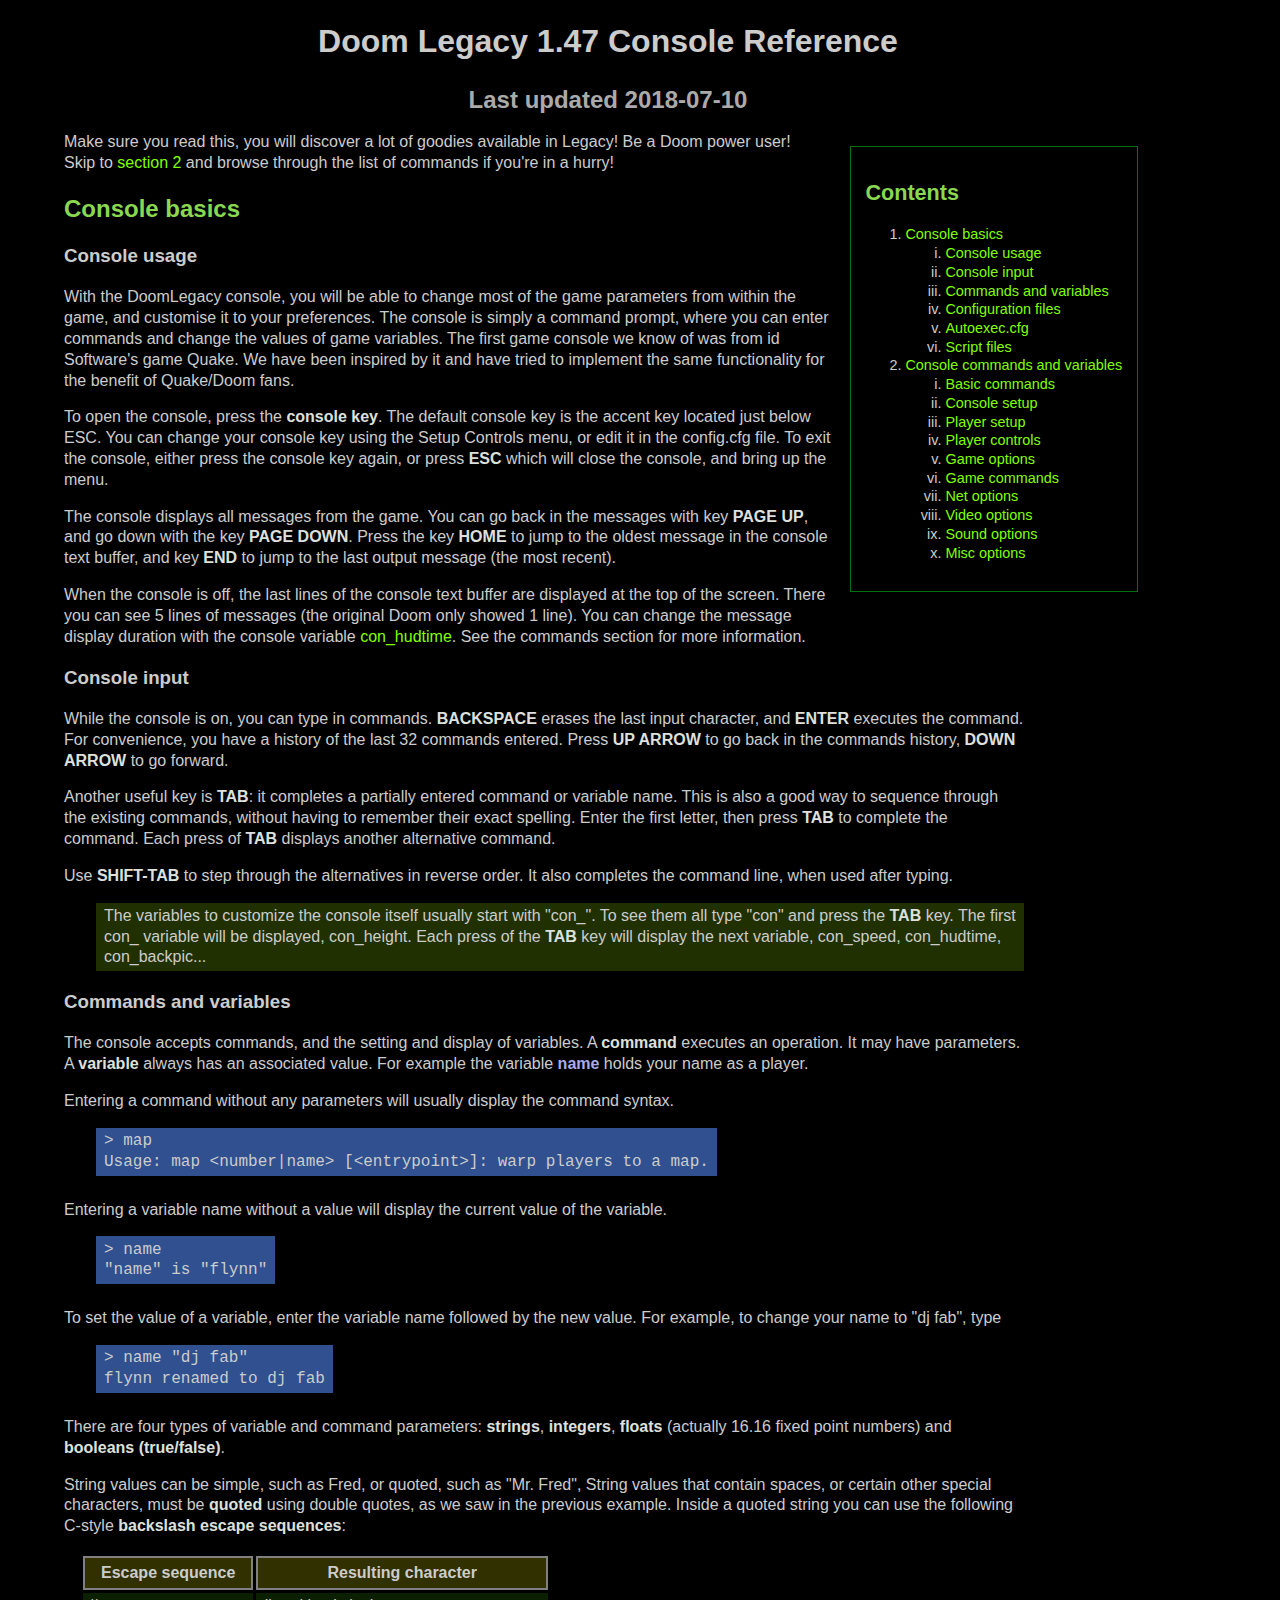
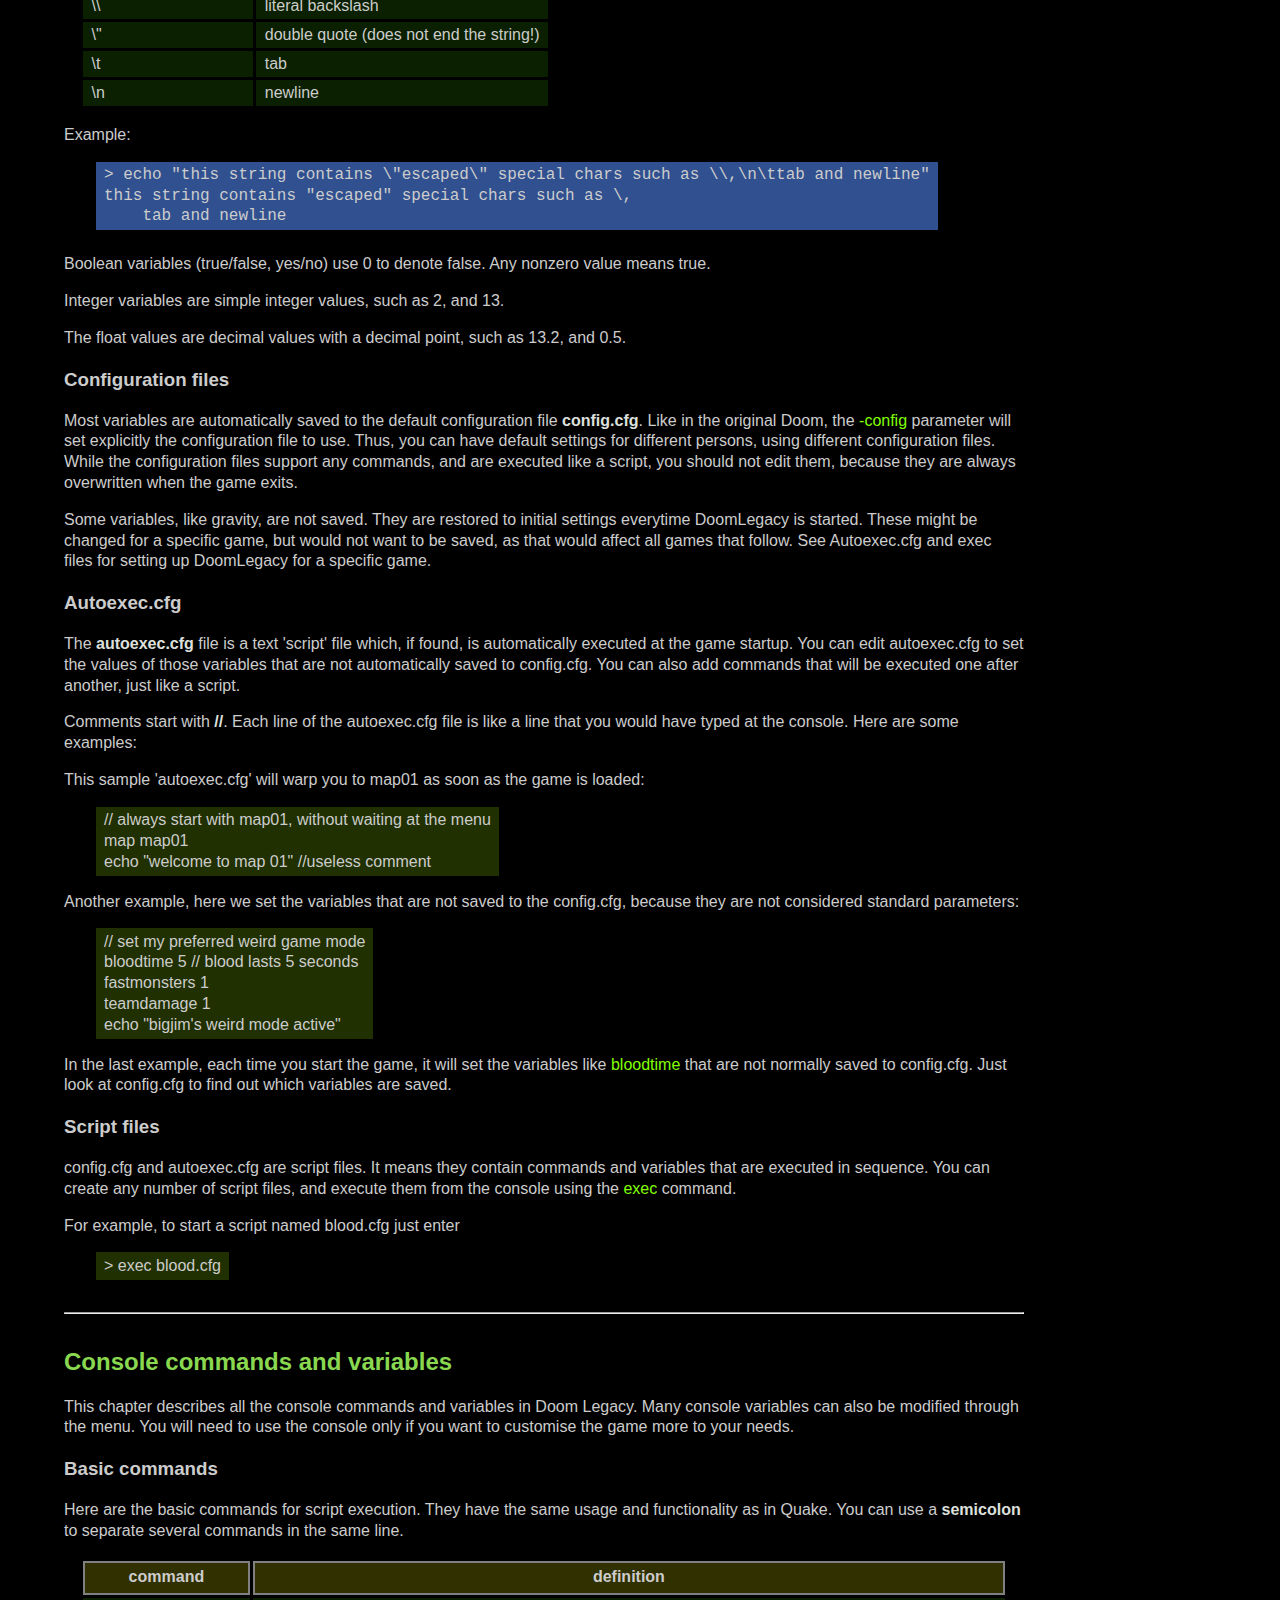
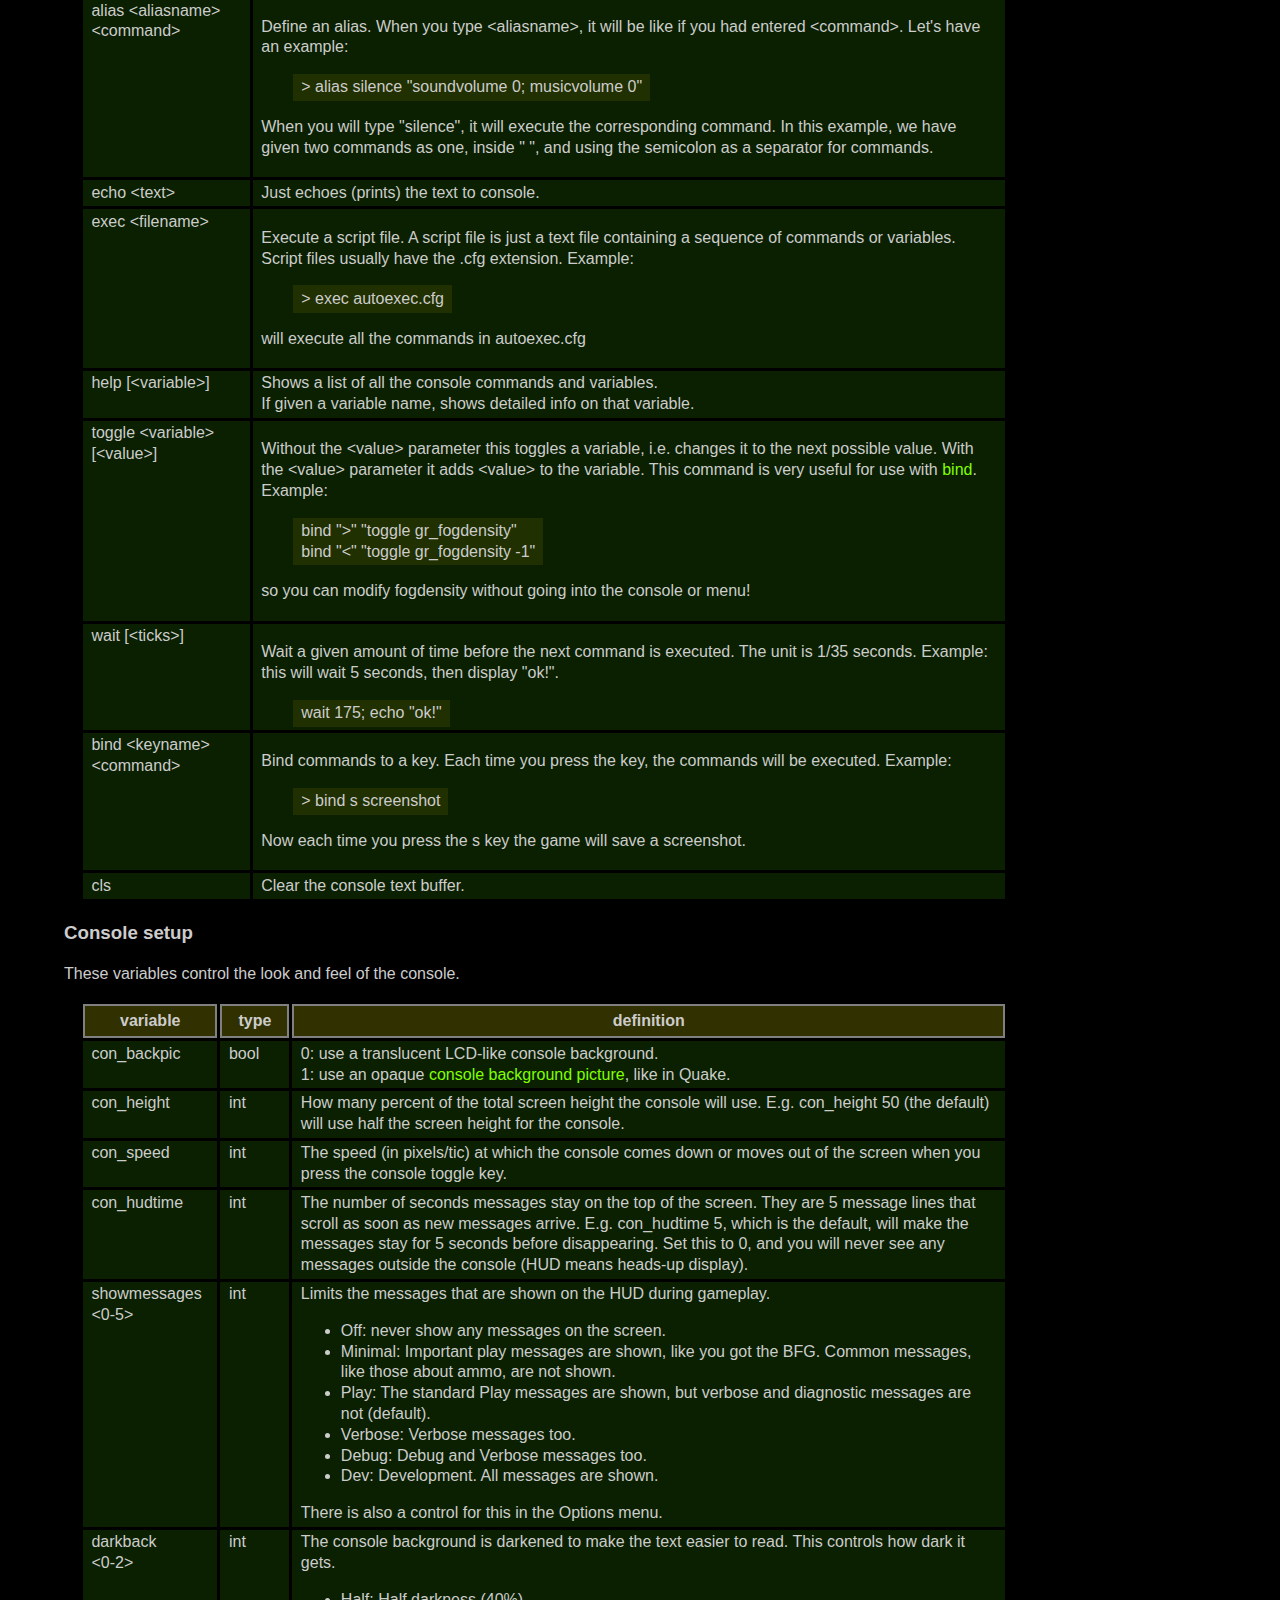
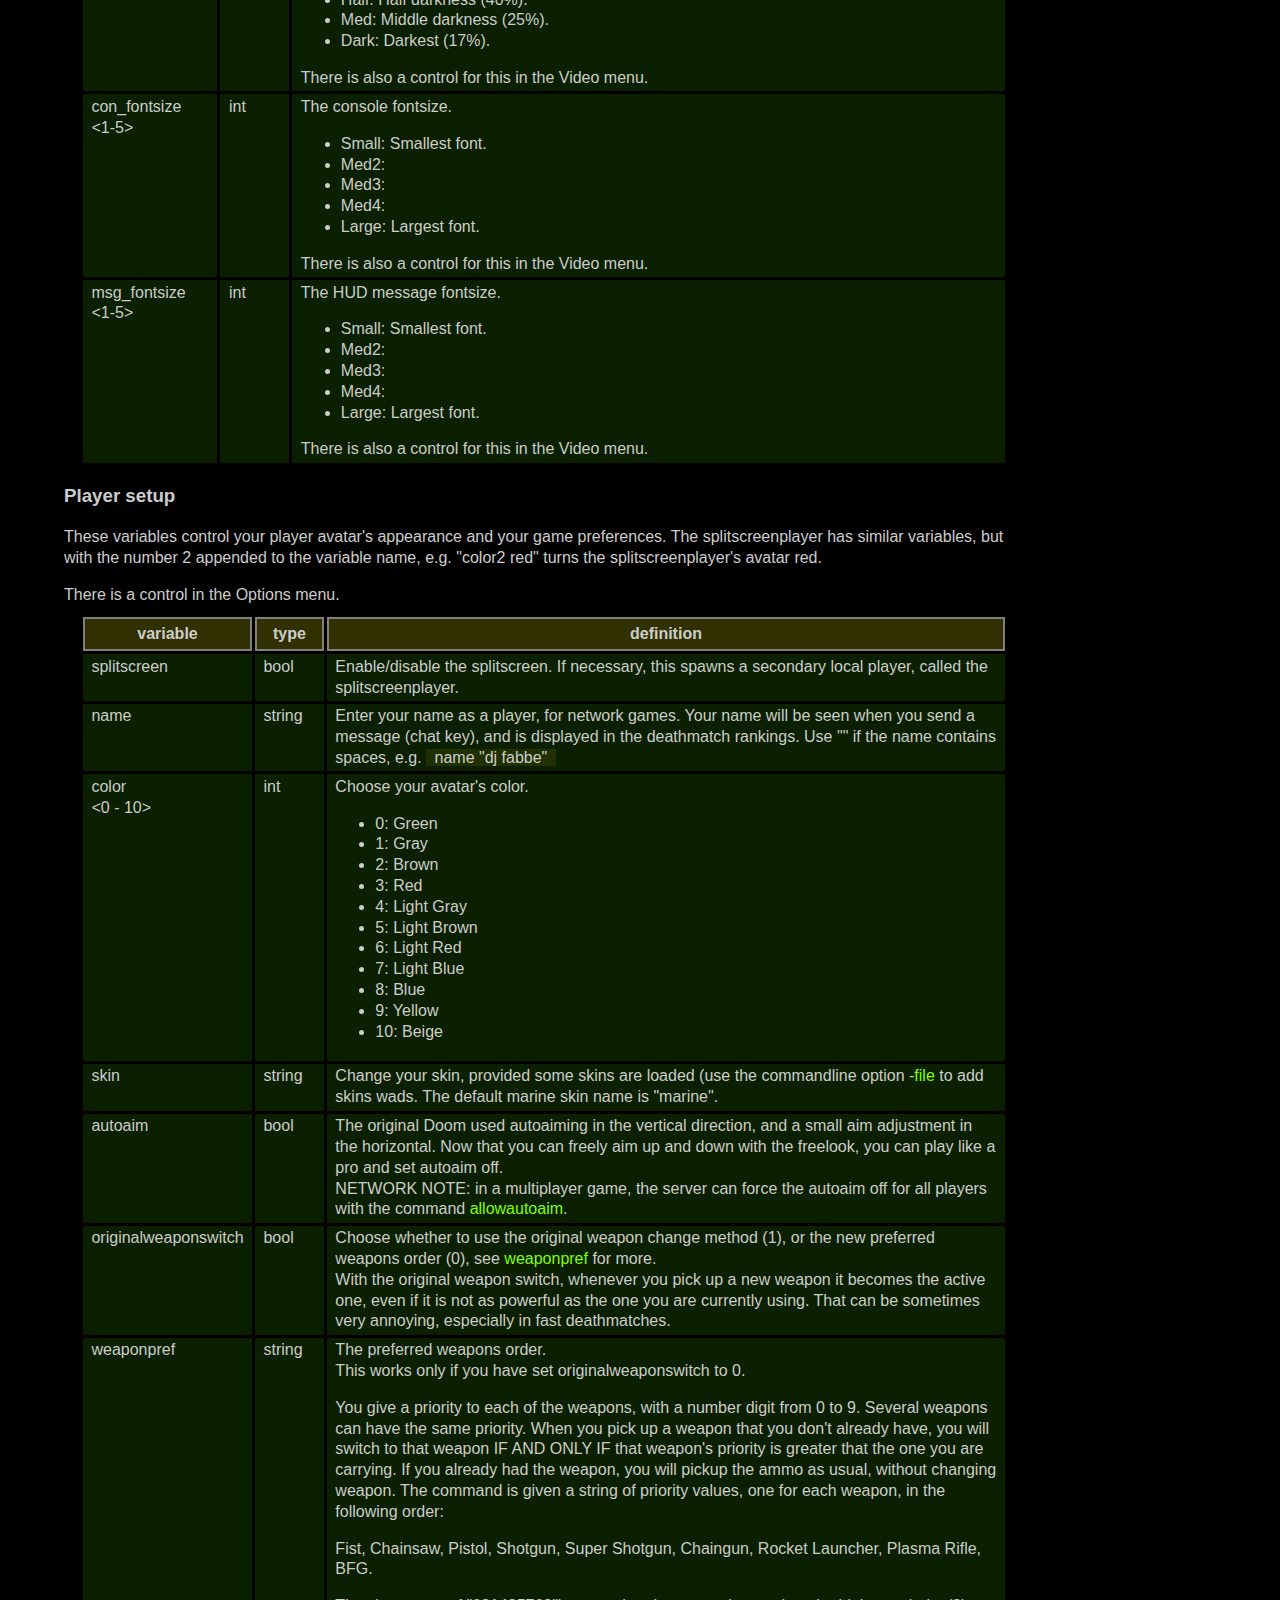
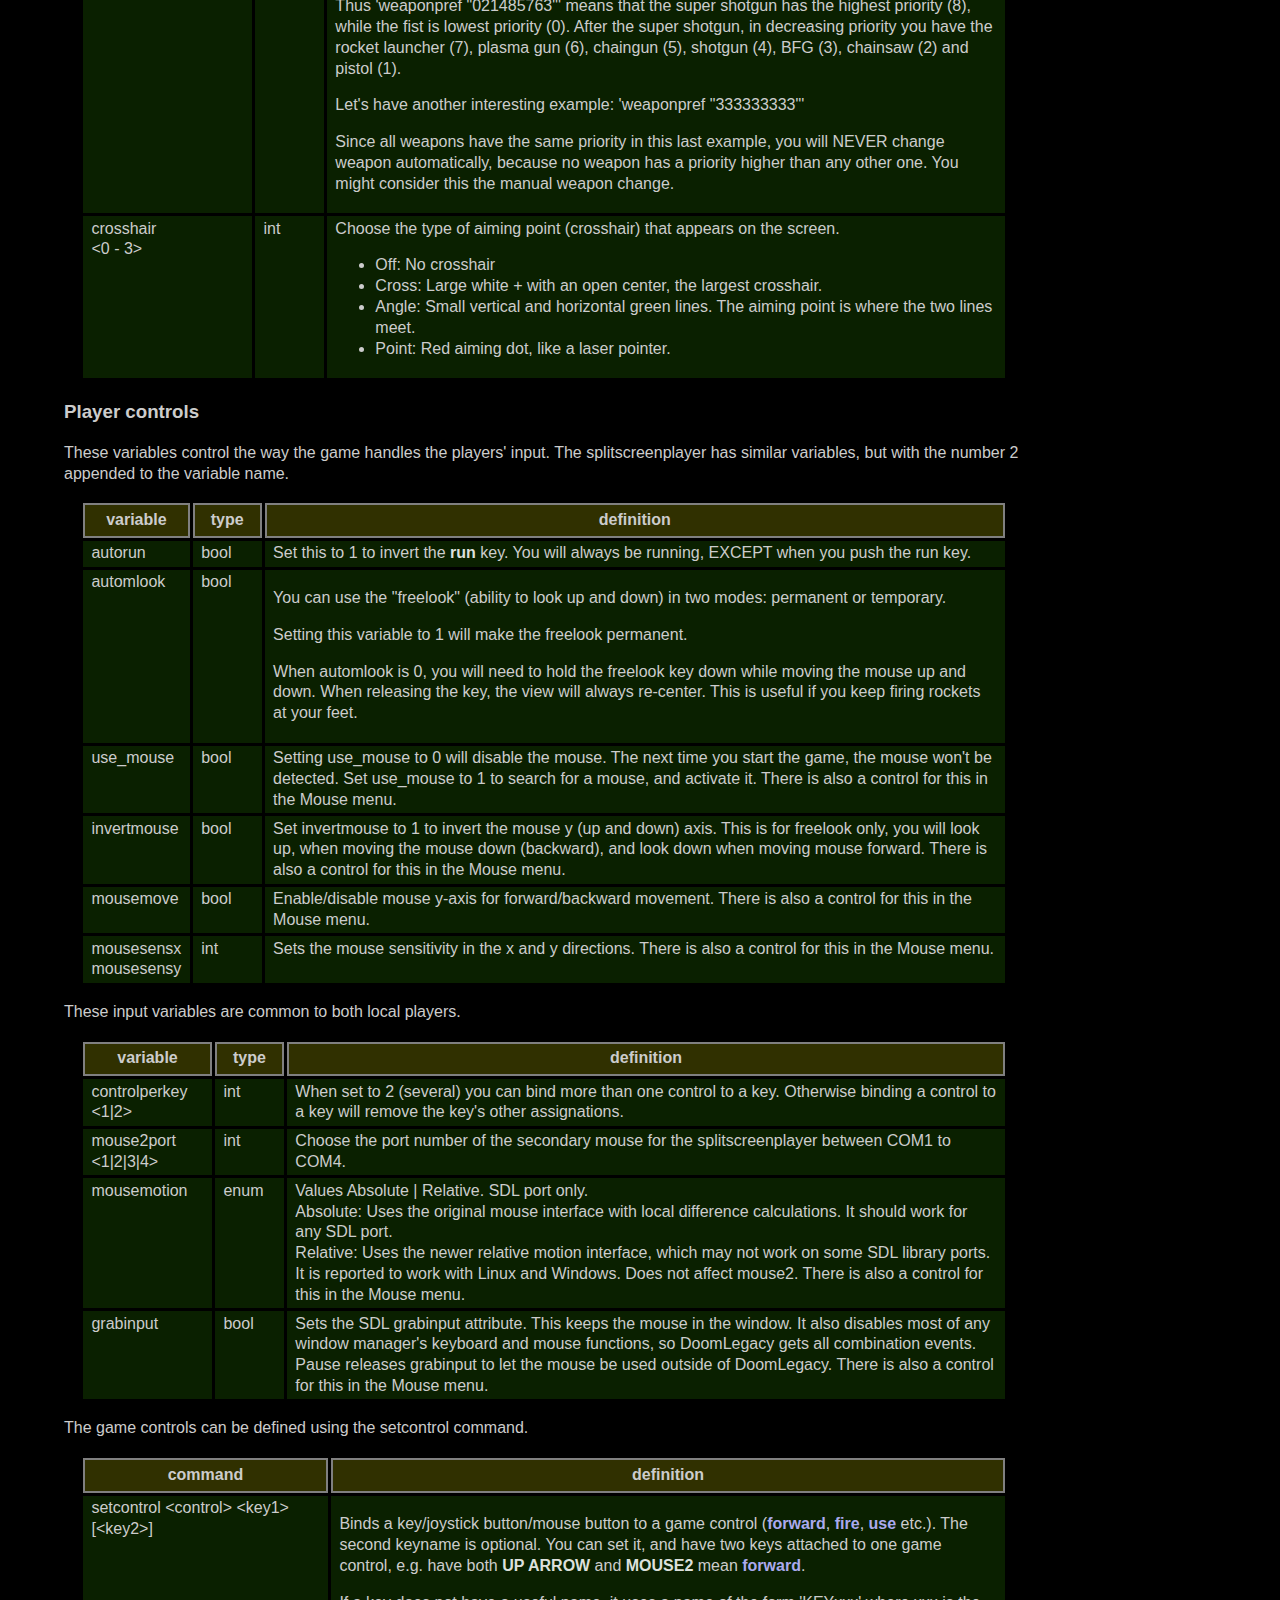
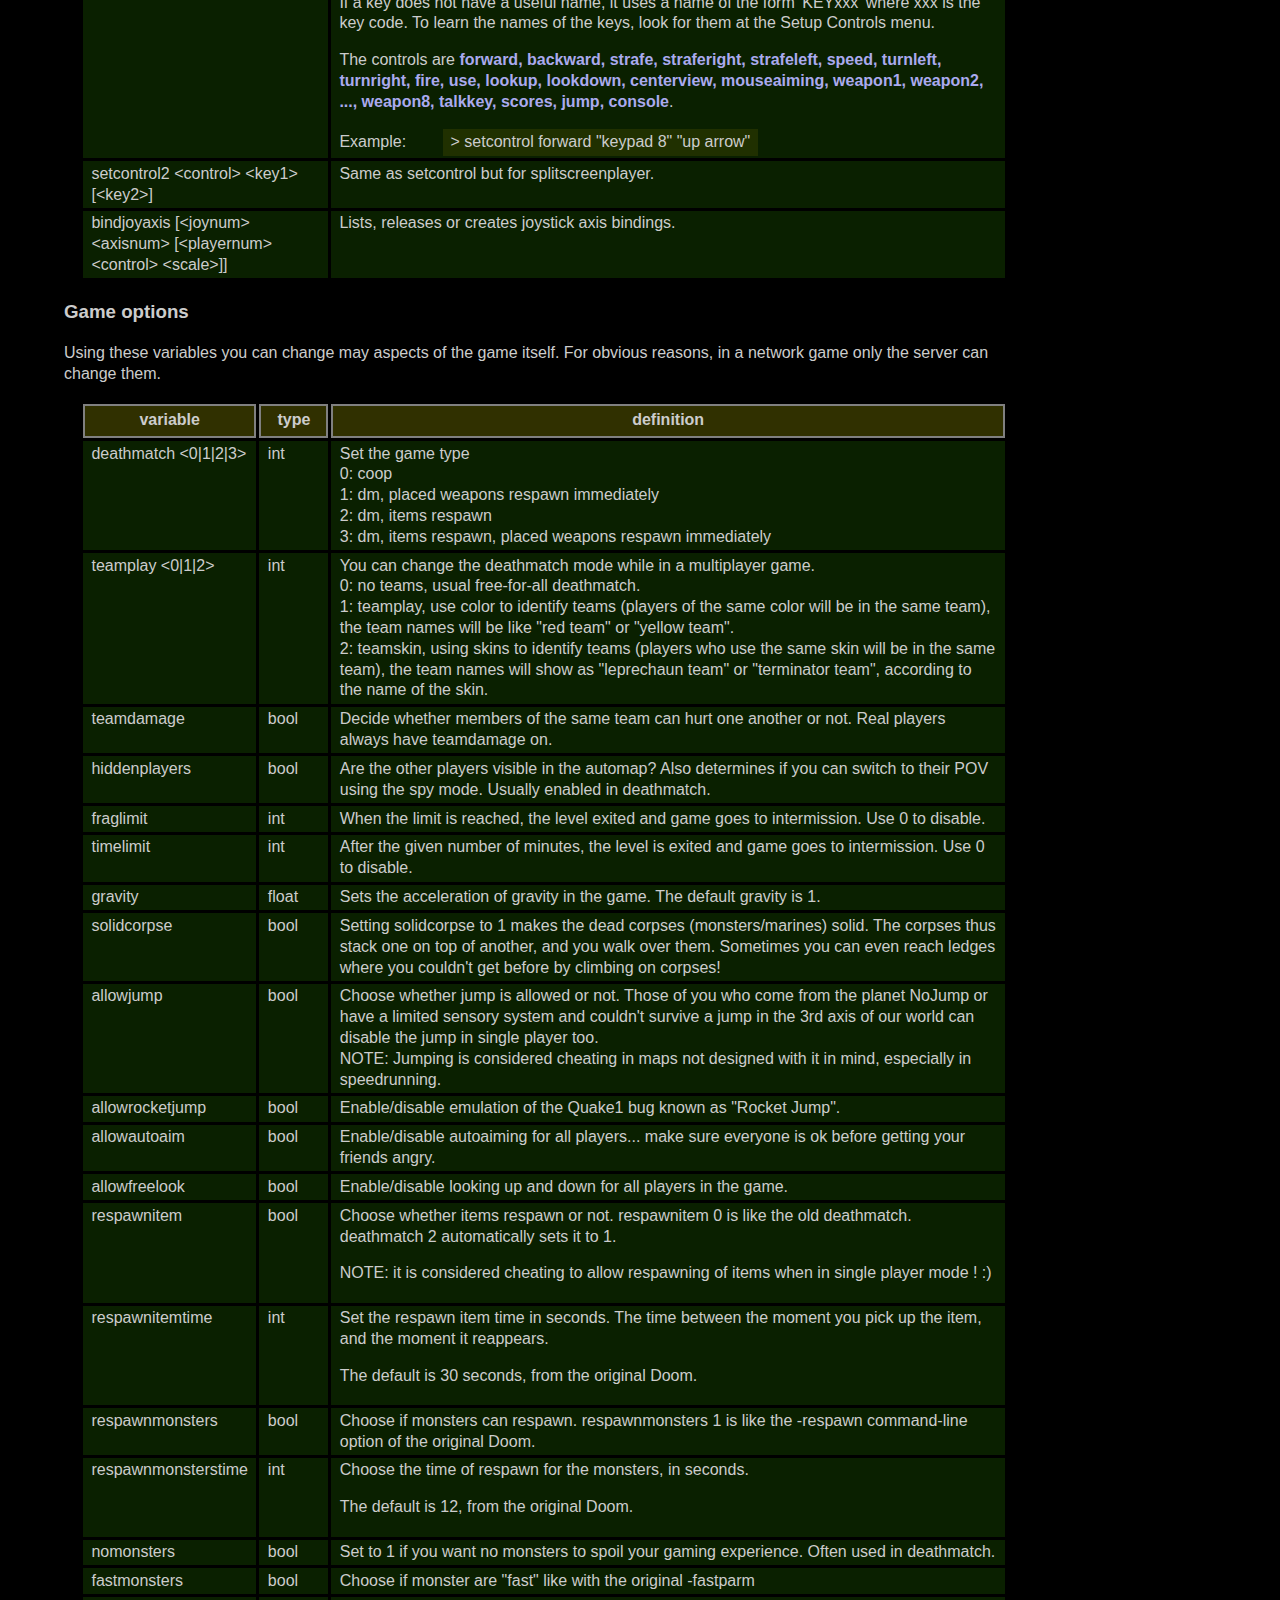
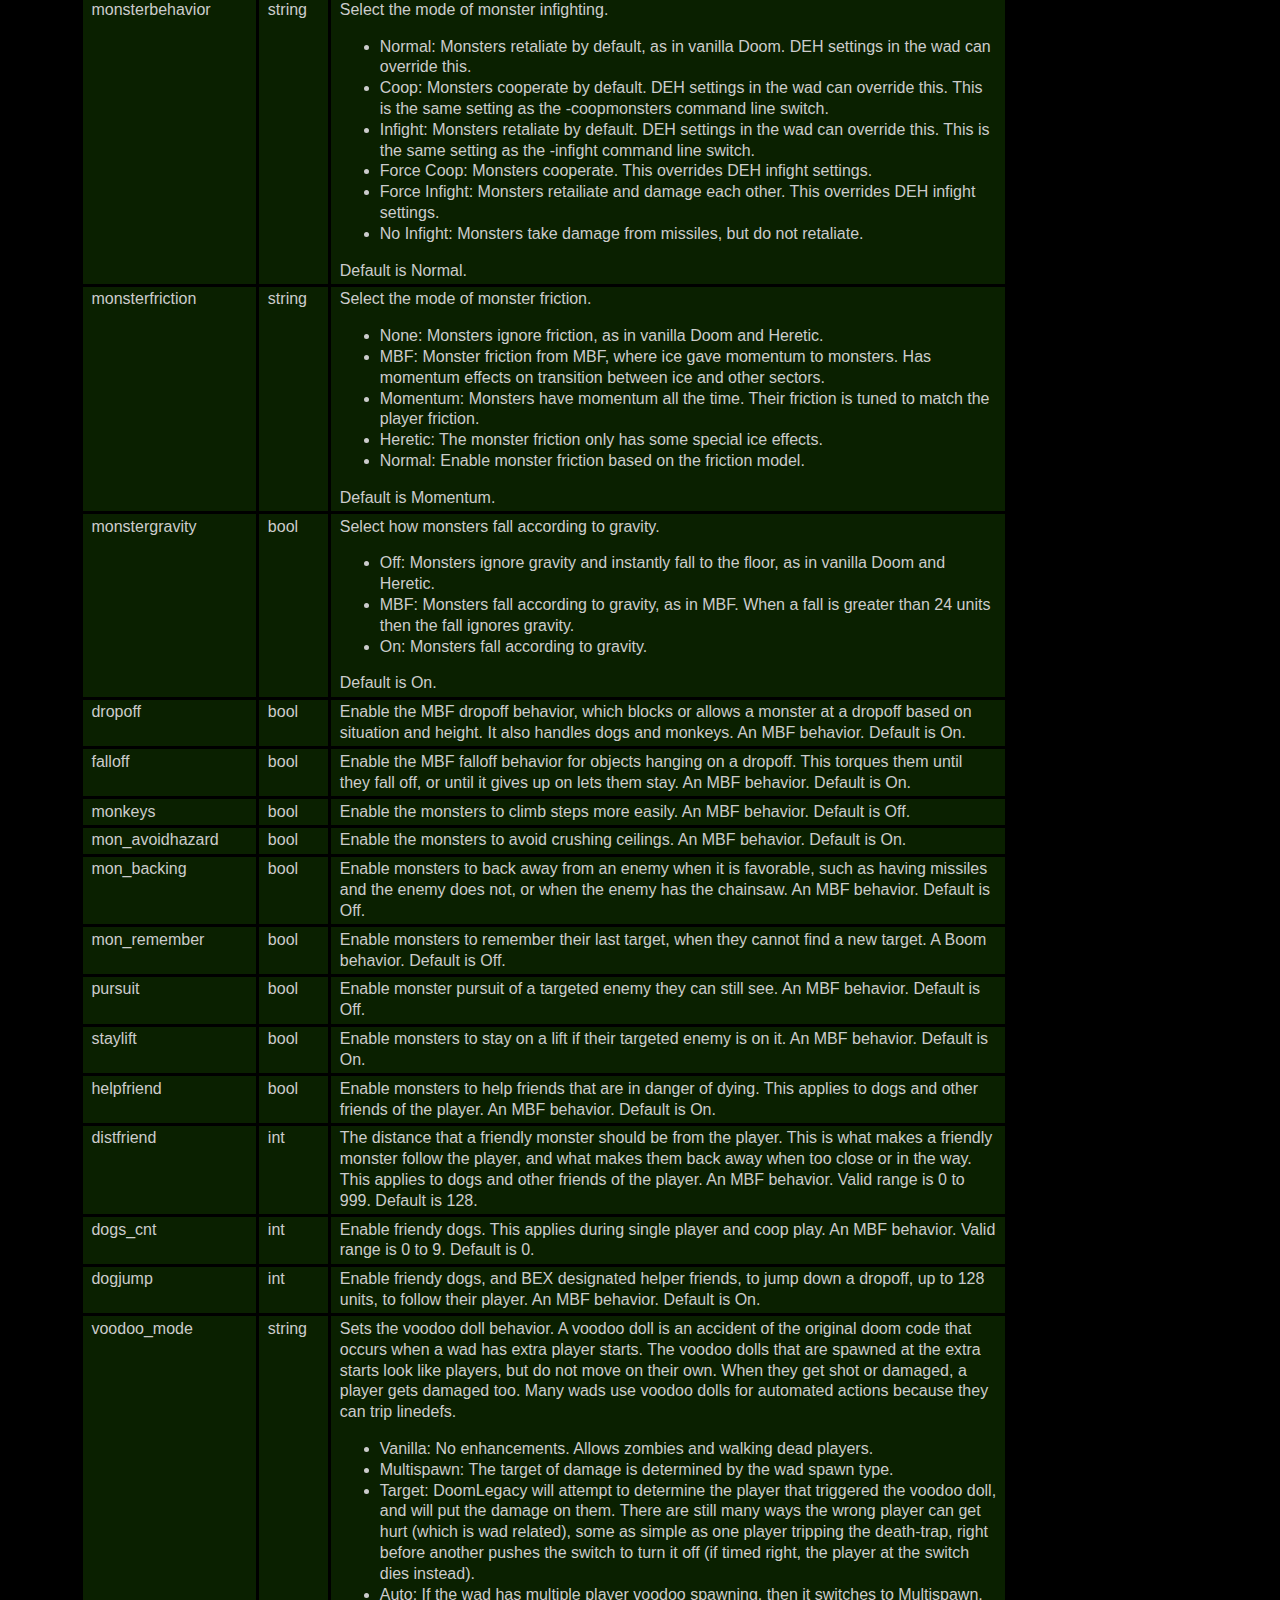
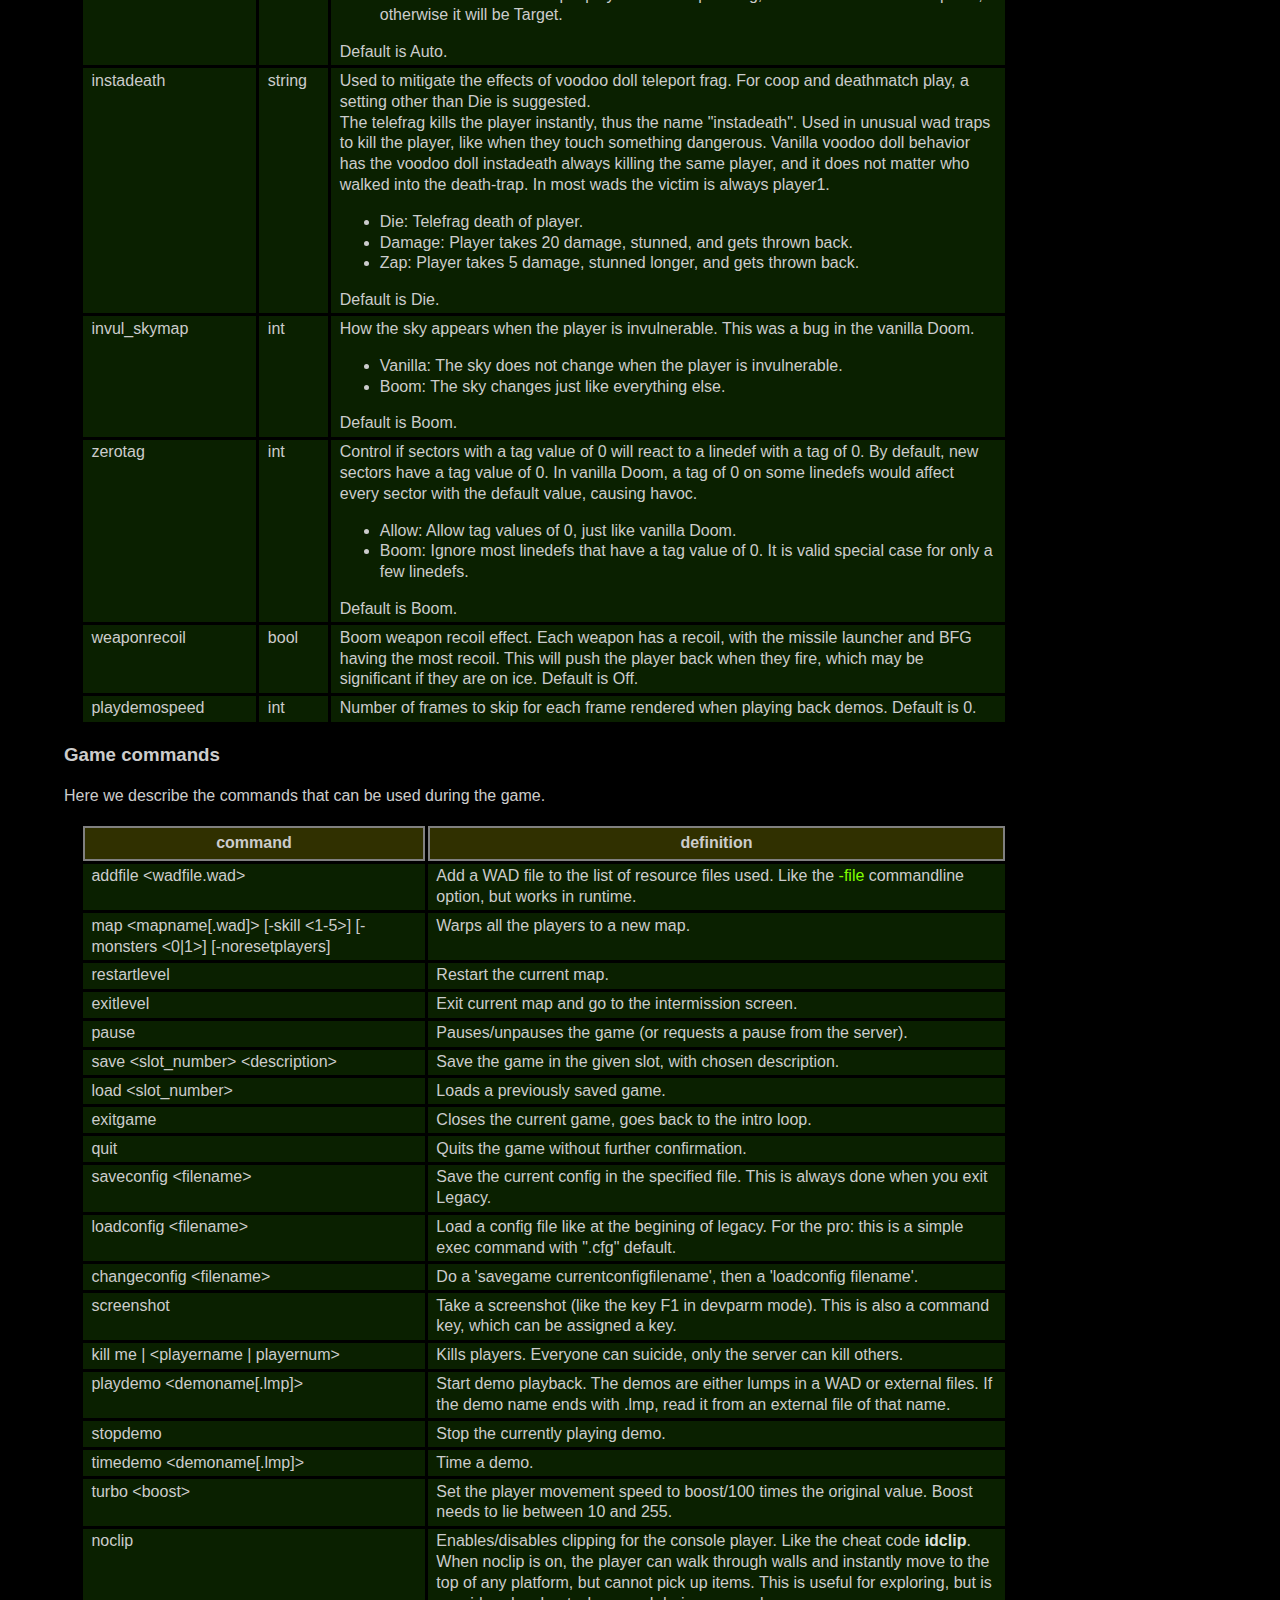
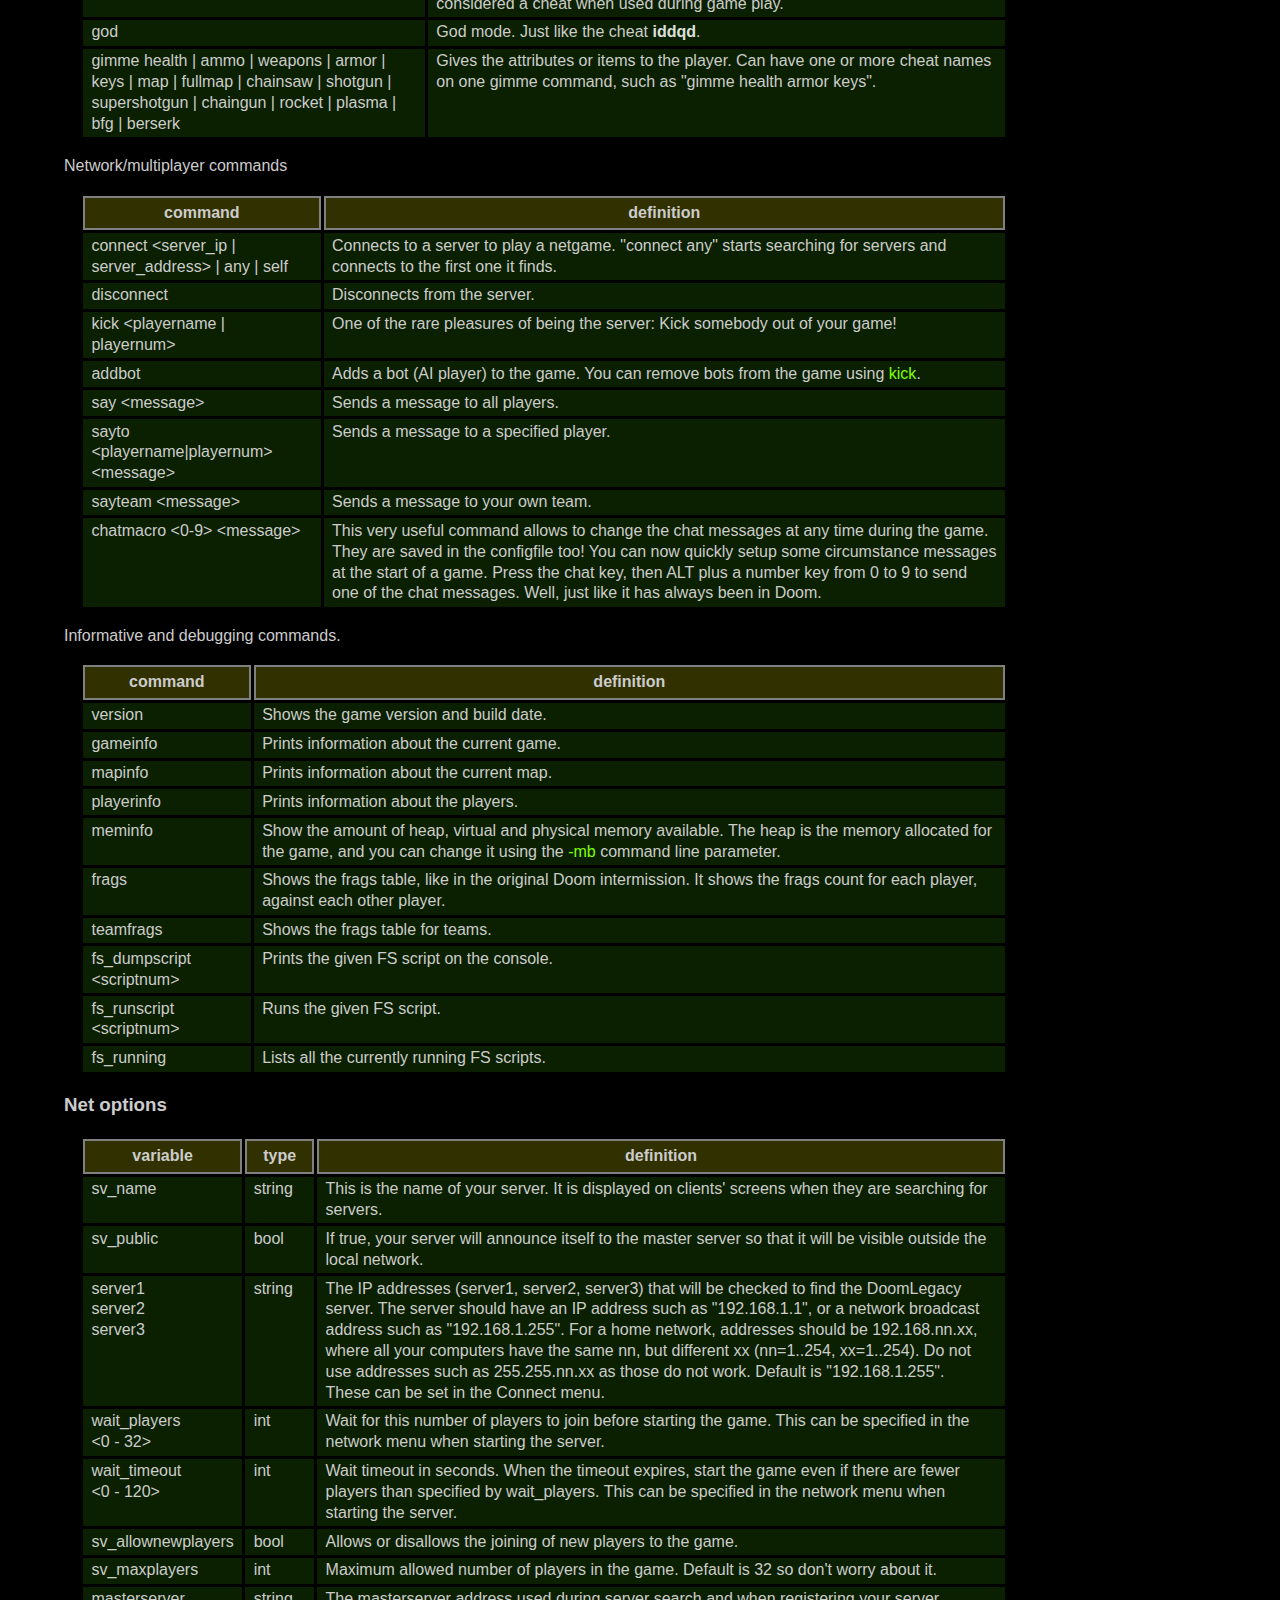
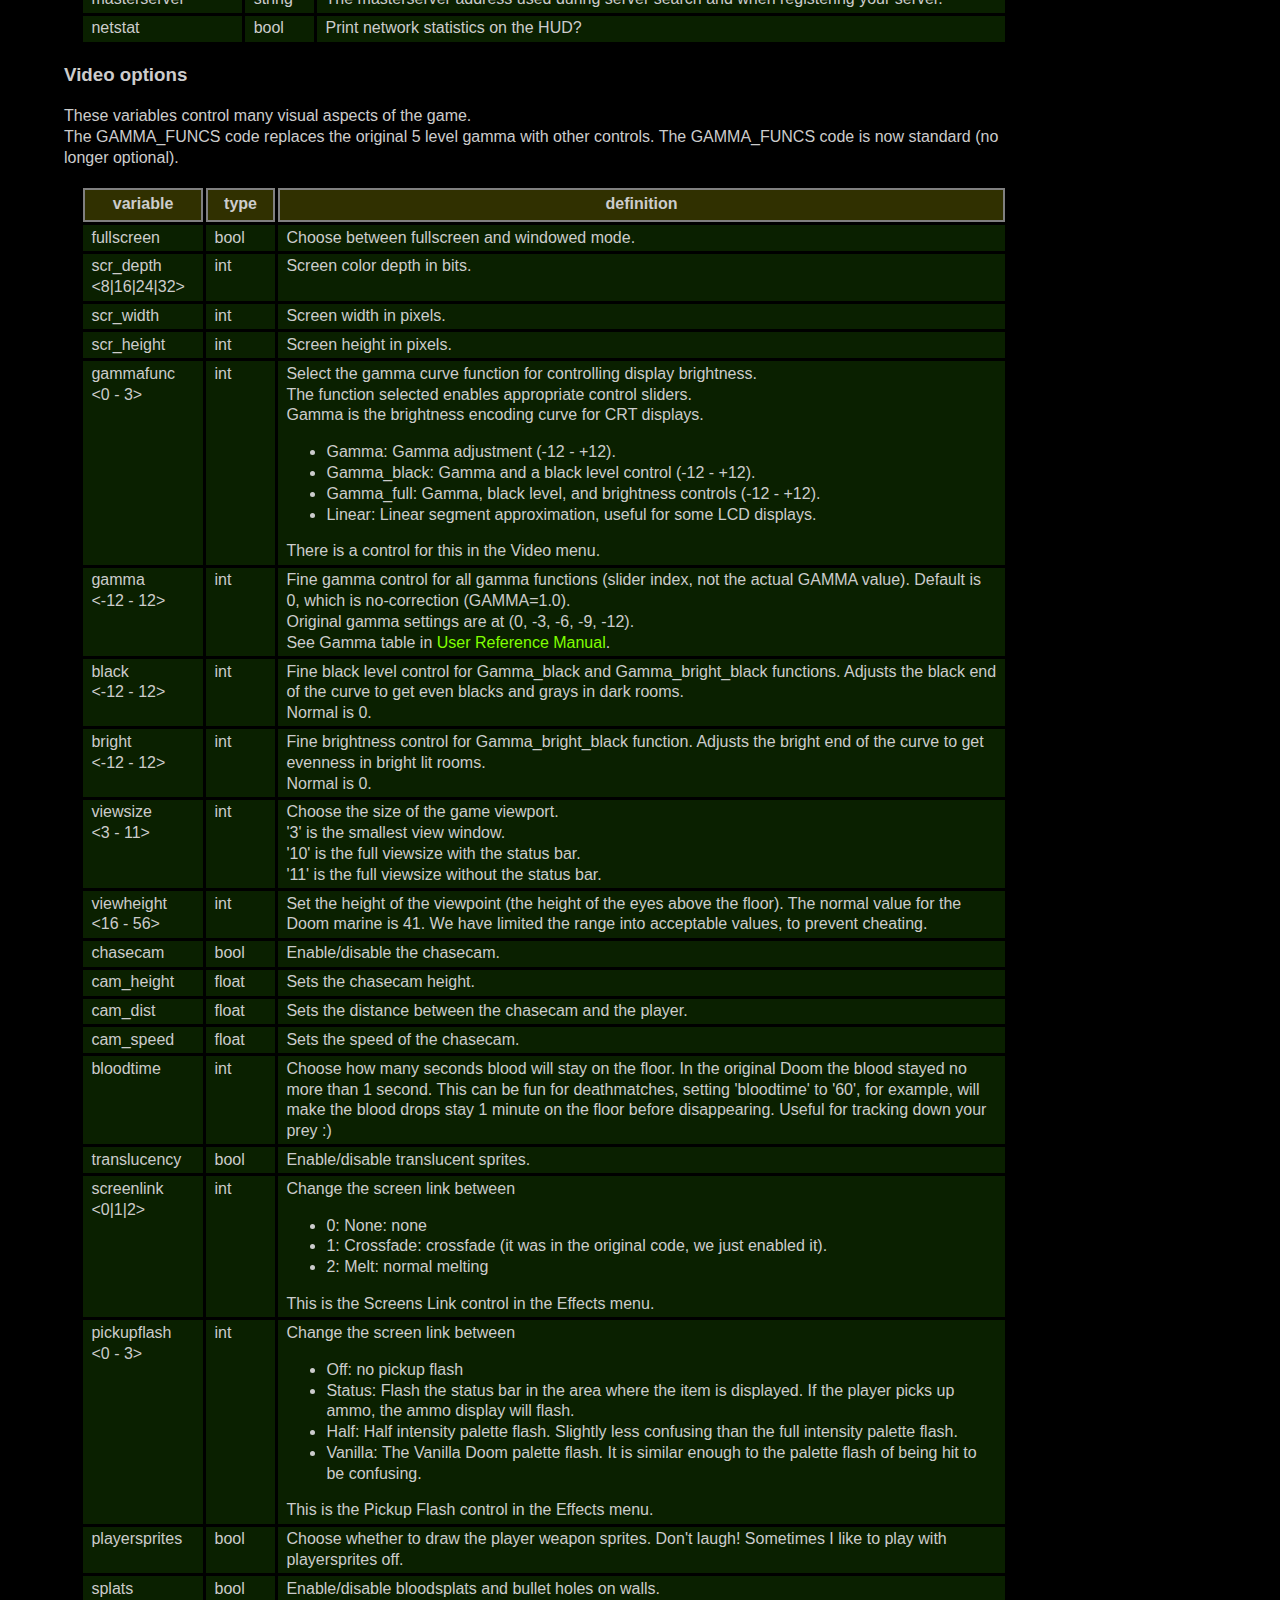
<file: docs/console.html>
<!DOCTYPE html PUBLIC "-//W3C//DTD XHTML 1.0 Strict//EN" "http://www.w3.org/TR/xhtml1/DTD/xhtml1-strict.dtd">
<html xmlns="http://www.w3.org/1999/xhtml" xml:lang="en" lang="en">
<head>
  <meta http-equiv="Content-Type" content="text/html; charset=utf-8"/>
  <link rel="stylesheet" href="legacy.css" type="text/css"/>
  <meta name="keywords" content="Doom Legacy, console reference"/>
  <meta name="description" content="Doom Legacy console reference"/>
  <title>Doom Legacy Console Reference</title>
</head>
<!-- $Id$ -->

<body>
<h1>Doom Legacy 1.47 Console Reference</h1>
<h1 class="tagline">Last updated 2018-07-10</h1>

<div class="floatbox">
<h2>Contents</h2>
<ol>
<li><a href="#basics">Console basics</a>
<ol>
<li><a href="#usage">Console usage</a></li>
<li><a href="#input">Console input</a></li>
<li><a href="#cmd_var">Commands and variables</a></li>
<li><a href="#config">Configuration files</a></li>
<li><a href="#autoexec">Autoexec.cfg</a></li>
<li><a href="#scripts">Script files</a></li>
</ol>
</li>
<li><a href="#reference">Console commands and variables</a>
<ol>
<li><a href="#basic_cmd">Basic commands</a></li>
<li><a href="#con_setup">Console setup</a></li>
<li><a href="#player_setup">Player setup</a></li>
<li><a href="#player_controls">Player controls</a></li>
<li><a href="#game_options">Game options</a></li>
<li><a href="#game_cmds">Game commands</a></li>
<li><a href="#net_options">Net options</a></li>
<li><a href="#video_options">Video options</a></li>
<li><a href="#sound_options">Sound options</a></li>
<li><a href="#misc_options">Misc options</a></li>
</ol>
</li>
</ol>
</div>

<div class="column">
<p>
Make sure you read this, you will discover a lot of goodies available
in Legacy! Be a Doom power user!<br/>
Skip to <a href="#reference">section 2</a> and browse through the list of commands if you're
in a hurry!
</p>


<h2 id="basics">Console basics</h2>

<h3 id="usage">Console usage</h3>

<p>With the DoomLegacy console, you will be able to change most of the game
parameters from within the game, and customise it to your preferences.
The console is simply a command prompt, where you can enter commands
and change the values of game variables.
The first game console we know of was from id Software's game Quake.
We have been inspired by it and have tried to implement the same
functionality for the benefit of Quake/Doom fans.
</p>

<p>To open the console, press the <b>console key</b>.
The default console key is the accent key located just below ESC.
You can change your console key using the Setup Controls menu, or edit it in
the config.cfg file.
To exit the console, either press the console key again, or press
<b>ESC</b> which will close the console, and bring up the menu.
</p>

<p>The console displays all messages from the game. You can go back in
the messages with key <b>PAGE UP</b>, and go down with the key <b>PAGE
DOWN</b>. Press the key <b>HOME</b> to jump to the oldest message in the
console text buffer,
and key <b>END</b> to jump to the last output message (the most recent).
</p>

<p>When the console is off, the last lines of the console text buffer are
displayed at the top of the screen.
There you can see 5 lines of messages (the original Doom only showed 1 line).
You can change the message display duration with the console variable
<a href="#con_hudtime">con_hudtime</a>.
See the commands section for more information.
</p>


<h3 id="input">Console input</h3>

<p>While the console is on, you can type in commands.
<b>BACKSPACE</b> erases the last input character, and <b>ENTER</b> executes the command.
For convenience, you have a history of the last 32 commands entered.
Press <b>UP ARROW</b> to go back in the commands history, <b>DOWN ARROW</b> to
go forward.
</p>

<p>
Another useful key is <b>TAB</b>: it completes a partially
entered command or variable name.
This is also a good way to sequence through the existing commands,
without having to remember their exact spelling.
Enter the first letter, then press <b>TAB</b> to complete the command.
Each press of <b>TAB</b> displays another alternative command.
</p>

<p>Use <b>SHIFT-TAB</b> to step through the alternatives in reverse order.
It also completes the command line, when used after typing.
</p>

<div class="example">
The variables to customize the console itself usually start
with "con_". To see them all type "con" and press the <b>TAB</b> key.
The first con_ variable will be displayed, con_height.  Each press of
the <b>TAB</b> key will display the next variable, 
con_speed, con_hudtime, con_backpic...
</div>



<h3 id="cmd_var">Commands and variables</h3>

<p>The console accepts commands, and the setting and display of variables.
A <b>command</b> executes an operation.  It may have parameters.
A <b>variable</b> always has an associated value.
For example the variable <span class="keyword">name</span> holds your name as a player.
</p>

<p>Entering a command without any parameters will usually display the command syntax.
</p>

<div class="code">> map
Usage: map &lt;number|name&gt; [&lt;entrypoint&gt;]: warp players to a map.
</div>

<p>Entering a variable name without a value will display the current
value of the variable.
</p>

<div class="code">> name
"name" is "flynn"
</div>

<p>
To set the value of a variable, enter the variable name followed by the new value.
For example, to change your name to "dj fab", type
</p>

<div class="code">> name "dj fab"
flynn renamed to dj fab
</div>

<p>
  There are four types of variable and command parameters: <b>strings</b>,
  <b>integers</b>, <b>floats</b> (actually 16.16 fixed point numbers)
  and <b>booleans (true/false)</b>.
</p>
<p>
String values can be simple, such as Fred, or quoted, such as "Mr. Fred",
String values that contain spaces, or certain other special characters,
must be <b>quoted</b> using double quotes, as we saw in the previous example.
Inside a quoted string you can use the following C-style <b>backslash escape sequences</b>:
</p>
<table class="def">
  <tr><th>Escape sequence</th><th>Resulting character</th></tr>
  <tr><td>\\</td><td>literal backslash</td></tr>
  <tr><td>\"</td><td>double quote (does not end the string!)</td></tr>
  <tr><td>\t</td><td>tab</td></tr>
  <tr><td>\n</td><td>newline</td></tr>
</table>
<p>Example:</p>
<div class="code">> echo "this string contains \"escaped\" special chars such as \\,\n\ttab and newline"
this string contains "escaped" special chars such as \,
    tab and newline
</div>

<p>
Boolean variables (true/false, yes/no) use 0 to denote false.
Any nonzero value means true.
</p>

<p>
Integer variables are simple integer values, such as 2, and 13.
</p>

<p>
The float values are decimal values with a decimal point, such as 13.2, and 0.5.
</p>


<h3 id="config">Configuration files</h3>

<p>Most variables are automatically saved to the default configuration
file <b>config.cfg</b>. Like in the original Doom, the <a href="legacy.html#config">-config</a>
parameter will set explicitly the configuration file to use.
Thus, you can have default settings for different persons, using
different configuration files.
While the configuration files support any commands, and are executed
like a script, you should not edit them, because they are always overwritten
when the game exits.
</p>

<p>Some variables, like gravity, are not saved.  They are restored to
initial settings everytime DoomLegacy is started.  These might be
changed for a specific game, but would not want to be saved, as that
would affect all games that follow.  See Autoexec.cfg and exec files for
setting up DoomLegacy for a specific game.
</p>


<h3 id="autoexec">Autoexec.cfg</h3>

<p>The <b>autoexec.cfg</b> file is a text 'script' file which, if
found, is automatically executed at the game startup.
You can edit autoexec.cfg to set the values of those variables
that are not automatically saved to config.cfg. You can also add
commands that will be executed one after another, just like a script.
</p>

<p>Comments start with <b>//</b>.
Each line of the autoexec.cfg file is like a line that you would have
typed at the console. Here are some examples:
</p>

<p>This sample 'autoexec.cfg' will warp you to map01 as soon as the
game is loaded:
</p>

<div class="example">
// always start with map01, without waiting at the menu<br/>
map map01<br/>
echo "welcome to map 01"   //useless comment
</div>

<p>Another example, here we set the variables that are not saved to the
config.cfg, because they are not considered standard parameters:
</p>

<div class="example">
// set my preferred weird game mode<br/>
bloodtime 5   // blood lasts 5 seconds<br/>
fastmonsters 1<br/>
teamdamage 1<br/>
echo "bigjim's weird mode active"
</div>

<p>In the last example, each time you start the game, it will set the
variables like <a href="#bloodtime">bloodtime</a> that are not
normally saved to config.cfg.
Just look at config.cfg to find out which variables are saved.
</p>


<h3 id="scripts">Script files</h3>

<p>config.cfg and autoexec.cfg are script files. It means they
contain commands and variables that are executed in sequence.
You can create any number of script files, and execute them from the console
using the <a href="#exec">exec</a> command.
</p>

<p>For example, to start a script named blood.cfg just enter</p>

<div class="example">
&gt; exec blood.cfg
</div>



<hr/>
<h2 id="reference">Console commands and variables</h2>

<p>This chapter describes all the console commands and variables in Doom
Legacy.
Many console variables can also be modified through the menu.
You will need to use the console only if you want to customise the
game more to your needs.
</p>


<h3 id="basic_cmd">Basic commands</h3>

<p>Here are the basic commands for script execution. They have the same
usage and functionality as in Quake.
You can use a <b>semicolon</b> to separate several commands in the same line.
</p>

<table class="def">
<tr><th>command</th><th>definition</th></tr>

<tr><td>alias &lt;aliasname&gt; &lt;command&gt;</td>
<td>
<p>
Define an alias.
When you type &lt;aliasname&gt;, it will be like if you had
entered &lt;command&gt;. Let's have an example:
</p>
<div class="example">
&gt; alias silence "soundvolume 0; musicvolume 0"
</div>
<p>
When you will type "silence", it will execute the
corresponding command. In this example, we have given two
commands as one, inside " ", and using the semicolon as a separator
for commands.
</p>
</td></tr>

<tr><td>echo &lt;text&gt;</td>
<td>Just echoes (prints) the text to console.</td></tr>

<tr><td id="exec">exec &lt;filename&gt;</td>
<td>
<p>
Execute a script file. A script file is just a text file
containing a sequence of commands or variables. Script files
usually have the .cfg extension.
Example:
</p>
<div class="example">
&gt; exec autoexec.cfg
</div>
<p>
will execute all the commands in autoexec.cfg
</p>
</td></tr>

<tr><td>help [&lt;variable&gt;]</td>
<td>
Shows a list of all the console commands and variables.<br/>
If given a variable name, shows detailed info on that variable.
</td></tr>

<tr><td>toggle &lt;variable&gt; [&lt;value&gt;]</td>
<td>
<p>
Without the &lt;value&gt; parameter this toggles a variable,
i.e. changes it to the next possible value.
With the &lt;value&gt; parameter it adds &lt;value&gt; to the variable.
This command is very useful for use with <a href="#bind">bind</a>. Example:
</p>
<div class="example">
bind "&gt;" "toggle gr_fogdensity"<br/>
bind "&lt;" "toggle gr_fogdensity -1"
</div>
<p>
so you can modify fogdensity without going into the console or menu!
</p>
</td></tr>

<tr><td>wait [&lt;ticks&gt;]</td>
<td>
<p>
Wait a given amount of time before the next command is executed.
The unit is 1/35 seconds. Example: this will wait 5 seconds, then
display "ok!".
</p>
<div class="example">
wait 175; echo "ok!"
</div>
</td></tr>

<tr><td id="bind">bind &lt;keyname&gt; &lt;command&gt;</td>
<td>
<p>
Bind commands to a key. Each time you press the key,
the commands will be executed. Example:
</p>
<div class="example">
&gt; bind s screenshot
</div>
<p>
Now each time you press the s key the game will save a screenshot.
</p>
</td></tr>

<tr><td>cls</td>
<td>Clear the console text buffer.</td></tr>
</table>


<h3 id="con_setup">Console setup</h3>

<p>These variables control the look and feel of the console.
</p>

<table class="def">
<tr><th>variable</th><th>type</th><th>definition</th></tr>

<tr><td>con_backpic</td><td>bool</td>
<td>
0: use a translucent LCD-like console background.<br/>
1: use an opaque
<a href="editing.html#CONSBACK">console background picture</a>, like in Quake.
</td></tr>

<tr><td>con_height</td><td>int</td>
<td>
How many percent of the total screen height the console
will use. E.g. con_height 50 (the default) will use half the
screen height for the console.
</td></tr>

<tr><td>con_speed</td><td>int</td>
<td>
The speed (in pixels/tic) at which the console comes down or moves out of
the screen when you press the console toggle key.
</td></tr>

<tr><td id="con_hudtime">con_hudtime</td><td>int</td>
<td>
The number of seconds messages stay on the top
of the screen. They are 5 message lines that scroll as soon
as new messages arrive. E.g. con_hudtime 5, which is the
default, will make the messages stay for 5 seconds before
disappearing. Set this to 0, and you will never see any
messages outside the console (HUD means heads-up display).
</td></tr>

<tr><td>showmessages<br>&lt;0-5&gt;</td><td>int</td>
<td>
Limits the messages that are shown on the HUD during gameplay.
<ul>
<li>Off: never show any messages on the screen.</li>
<li>Minimal: Important play messages are shown, like you got the BFG.
Common messages, like those about ammo, are not shown.</li>
<li>Play: The standard Play messages are shown, but verbose and diagnostic
messages are not (default).</li>
<li>Verbose: Verbose messages too.</li>
<li>Debug:  Debug and Verbose messages too.</li>
<li>Dev: Development.  All messages are shown.</li>
</ul>
There is also a control for this in the Options menu.
</td></tr>
<tr><td>darkback<br>&lt;0-2&gt;</td><td>int</td>
<td>
The console background is darkened to make the text easier to read.
This controls how dark it gets.<ul>
<li>Half: Half darkness (40%).</li>
<li>Med: Middle darkness (25%).</li>
<li>Dark: Darkest (17%).</li>
</ul>
 There is also a control for this in the Video menu.
</td></tr>
<tr><td>con_fontsize &lt;1-5&gt;</td><td>int</td>
<td>
The console fontsize.
<ul>
<li>Small: Smallest font.</li>
<li>Med2:</li>
<li>Med3:</li>
<li>Med4:</li>
<li>Large: Largest font.</li>
</ul>
There is also a control for this in the Video menu.
</td></tr>
<tr><td>msg_fontsize &lt;1-5&gt;</td><td>int</td>
<td>
The HUD message fontsize. 
<ul>
<li>Small: Smallest font.</li>
<li>Med2:</li>
<li>Med3:</li>
<li>Med4:</li>
<li>Large: Largest font.</li>
</ul>
There is also a control for this in the Video menu.
</td></tr>
</table>



<h3 id="player_setup">Player setup</h3>

<p>These variables control your player avatar's appearance and your game
preferences. The splitscreenplayer has similar variables, but with the
number 2 appended to the variable name, e.g. "color2 red" turns the
splitscreenplayer's avatar red.
</p>

<table class="def">
<tr><th>variable</th><th>type</th><th>definition</th></tr>

<tr><td>splitscreen</td><td>bool</td>
<td>
Enable/disable the splitscreen. If necessary, this spawns a secondary
local player, called the splitscreenplayer.
</td></tr>

<tr><td>name</td><td>string</td>
<td>
Enter your name as a player, for network games. Your name will
be seen when you send a message (chat key), and is displayed
in the deathmatch rankings. Use "" if the name contains spaces,
e.g. <span class="example">name "dj fabbe"</span>
</td></tr>

<tr><td>color<br>&lt;0 - 10&gt;</td><td>int</td>
<td>
Choose your avatar's color.
<ul>
<li> 0: Green</li>
<li> 1: Gray</li>
<li> 2: Brown</li>
<li> 3: Red</li>
<li> 4: Light Gray</li>
<li> 5: Light Brown</li>
<li> 6: Light Red</li>
<li> 7: Light Blue</li>
<li> 8: Blue</li>
<li> 9: Yellow</li>
<li>10: Beige</li>
</ul>
</td></tr>

<tr><td>skin</td><td>string</td>
<td>
Change your skin, provided some skins are loaded (use
the commandline option <a href="legacy.html#file">-file</a>
to add skins wads. The default marine skin
name is "marine".
</td></tr>

<tr><td>autoaim</td><td>bool</td>
<td>
The original Doom used autoaiming in the vertical direction, and a
small aim adjustment in the horizontal.
Now that you can freely aim up and down with the freelook, you can
play like a pro and set autoaim off.<br/>

NETWORK NOTE: in a multiplayer game, the server can force
the autoaim off for all players with the command
<a href="#allowautoaim">allowautoaim</a>.
</td></tr>

<tr><td>originalweaponswitch</td><td>bool</td>
<td>
Choose whether to use the original weapon change method (1), or
the new preferred weapons order (0), see
<a href="#weaponpref">weaponpref</a> for more.<br/>

With the original weapon switch, whenever you pick up a new weapon
it becomes the active one, even if it is not as powerful
as the one you are currently using. That can be sometimes very
annoying, especially in fast deathmatches.
</td></tr>


<tr><td id="weaponpref">weaponpref</td><td>string</td>
<td>
The preferred weapons order.<br/>
This works only if you have set originalweaponswitch to 0.

<p>You give a priority to each of the weapons, with a number digit
from 0 to 9. Several weapons can have the same priority.
When you pick up a weapon that you don't already have, you
will switch to that weapon IF AND ONLY IF that weapon's priority
is greater that the one you are carrying. If you already had the
weapon, you will pickup the ammo as usual, without changing
weapon.
The command is given a string of priority values, one for each weapon, in the following order:
</p>

<p>Fist, Chainsaw, Pistol, Shotgun, Super Shotgun, Chaingun, Rocket
  Launcher, Plasma Rifle, BFG.
</p>

<p>Thus 'weaponpref "021485763"' means that the super shotgun has
the highest priority (8), while the fist is lowest priority (0).
After the super shotgun, in decreasing priority you have the
rocket launcher (7), plasma gun (6), chaingun (5), shotgun (4),
BFG (3), chainsaw (2) and pistol (1).
</p>

<p>Let's have another interesting example: 'weaponpref "333333333"'
</p>

<p>Since all weapons have the same priority in this last example,
you will NEVER change weapon automatically, because
no weapon has a priority higher than any other one. You might
consider this the manual weapon change.
</p>
</td></tr>

<tr><td>crosshair<br>&lt;0 - 3&gt;</td><td>int</td>
<td>
Choose the type of aiming point (crosshair) that appears on the screen.
<ul>
<li>Off:  No crosshair</li>
<li>Cross: Large white + with an open center, the largest crosshair.
<li>Angle: Small vertical and horizontal green lines.  The aiming point is where the two lines meet.
<li>Point: Red aiming dot, like a laser pointer.
</td></tr>
There is a control in the Options menu.
</table>



<h3 id="player_controls">Player controls</h3>

<p>These variables control the way the game handles the players' input.
The splitscreenplayer has similar variables, but with the
number 2 appended to the variable name.
</p>

<table class="def">
<tr><th>variable</th><th>type</th><th>definition</th></tr>

<tr><td>autorun</td><td>bool</td>
<td>
Set this to 1 to invert the <b>run</b> key. You will always be running,
EXCEPT when you push the run key.
</td></tr>

<tr><td>automlook</td><td>bool</td>
<td>
<p>You can use the "freelook" (ability to look up and down) in two
modes: permanent or temporary.
</p>

<p>Setting this variable to 1 will make the freelook permanent.
</p>

<p>When automlook is 0, you will need to hold the freelook
key down while moving the mouse up and down. When releasing the key,
the view will always re-center. This is useful if you keep
firing rockets at your feet.
</p>
</td></tr>


<tr><td>use_mouse</td><td>bool</td>
<td>
Setting use_mouse to 0 will disable the mouse. The next time
you start the game, the mouse won't be detected.

Set use_mouse to 1 to search for a mouse, and activate it.
There is also a control for this in the Mouse menu.
</td></tr>

<tr><td>invertmouse</td><td>bool</td>
<td>
Set invertmouse to 1 to invert the mouse y (up and down) axis.
This is for freelook only, you will look up, when moving the mouse
down (backward), and look down when moving mouse forward.
There is also a control for this in the Mouse menu.
</td></tr>

<tr><td>mousemove</td><td>bool</td>
<td>
Enable/disable mouse y-axis for forward/backward movement.
There is also a control for this in the Mouse menu.
</td></tr>

<tr><td>mousesensx<br/>
mousesensy</td><td>int</td>
<td>
Sets the mouse sensitivity in the x and y directions.
There is also a control for this in the Mouse menu.
</td></tr>
</table>


<p>These input variables are common to both local players.
</p>

<table class="def">
<tr><th>variable</th><th>type</th><th>definition</th></tr>

<tr><td>controlperkey &lt;1|2&gt;</td><td>int</td>
<td>
When set to 2 (several) you can bind more than one control to a key.
Otherwise binding a control to a key will remove the key's other
assignations.
</td></tr>

<tr><td>mouse2port &lt;1|2|3|4&gt;</td><td>int</td>
<td>
Choose the port number of the secondary mouse for the
splitscreenplayer between COM1 to COM4.
</td></tr>

<tr><td>mousemotion</td><td>enum</td>
<td>
Values Absolute | Relative.
SDL port only.<br>
Absolute: Uses the original mouse interface with local difference
calculations.
It should work for any SDL port.<br>
Relative: Uses the newer relative motion interface, which
may not work on some SDL library ports.  It is reported to work with
Linux and Windows.
Does not affect mouse2.
There is also a control for this in the Mouse menu.
</td></tr>

<tr><td>grabinput</td><td>bool</td>
<td>
Sets the SDL grabinput attribute.  This keeps the mouse in the window.
It also disables most of any window manager's keyboard and mouse functions,
so DoomLegacy gets all combination events.
Pause releases grabinput to let the mouse be used outside of DoomLegacy.
There is also a control for this in the Mouse menu.
</td></tr>
</table>

<p>
The game controls can be defined using the setcontrol command.
</p>

<table class="def">
<tr><th>command</th><th>definition</th></tr>

<tr><td>setcontrol &lt;control&gt; &lt;key1&gt; [&lt;key2&gt;]</td>
<td>
<p>Binds a key/joystick button/mouse button to a
game control (<span class="keyword">forward</span>, <span class="keyword">fire</span>, <span class="keyword">use</span> etc.).
The second keyname is optional. You can set it, and have
two keys attached to one game control, e.g. have both <b>UP ARROW</b>
and <b>MOUSE2</b> mean <span class="keyword">forward</span>.
</p>

<p>If a key does not have a useful name, it uses a name of the
form 'KEYxxx' where xxx is the key code.
To learn the names of the keys, look for them at the Setup Controls menu.
</p>

<p>The controls are <span class="keyword">forward, backward, strafe, 
straferight, strafeleft, speed, turnleft, turnright, 
fire, use, lookup, lookdown, centerview, mouseaiming, 
weapon1, weapon2, ..., weapon8, talkkey, scores, 
jump, console</span>.
</p>

Example:
<div class="example">
&gt; setcontrol forward "keypad 8" "up arrow"
</div>
</td></tr>

<tr><td>setcontrol2 &lt;control&gt; &lt;key1&gt; [&lt;key2&gt;]</td>
<td>Same as setcontrol but for splitscreenplayer.
</td></tr>

<tr><td>
bindjoyaxis [&lt;joynum&gt; &lt;axisnum&gt; [&lt;playernum&gt;
&lt;control&gt; &lt;scale&gt;]]<br/></td>
<td>
Lists, releases or creates joystick axis bindings.
</td></tr>


</table>




<h3 id="game_options">Game options</h3>

<p>Using these variables you can change may aspects of the game
itself. For obvious reasons, in a network game only the server can change them.
</p>

<table class="def">
<tr><th>variable</th><th>type</th><th>definition</th></tr>




<tr><td>deathmatch &lt;0|1|2|3&gt;</td><td>int</td>
<td>
Set the game type<br/>
0: coop<br/>
1: dm,  placed weapons respawn immediately<br/>
2: dm, items respawn<br/>
3: dm, items respawn, placed weapons respawn immediately
</td></tr>

<tr><td>teamplay &lt;0|1|2&gt;</td><td>int</td>
<td>
You can change the deathmatch mode while in a multiplayer game.
<br/>
0: no teams, usual free-for-all deathmatch.<br/>
1: teamplay, use color to identify teams (players of the
same color will be in the same team), the team names will
be like "red team" or "yellow team".
<br/>
2: teamskin, using skins to identify teams (players who use
the same skin will be in the same team), the team names will
show as "leprechaun team" or "terminator team", according
to the name of the skin.
</td></tr>

<tr><td>teamdamage</td><td>bool</td>
<td>
Decide whether members of the same team can hurt one another or
not. Real players always have teamdamage on.
</td></tr>


<tr><td>hiddenplayers</td><td>bool</td>
<td>
Are the other players visible in the automap? Also determines if you
can switch to their POV using the spy mode. Usually enabled in deathmatch.
</td></tr>

<tr><td>fraglimit</td><td>int</td>
<td>
When the limit is reached, the level exited and game goes to intermission.
Use 0 to disable.
</td></tr>

<tr><td>timelimit</td><td>int</td>
<td>
After the given number of minutes, the level is exited and game goes
to intermission. Use 0 to disable.
</td></tr>


<tr><td>gravity</td><td>float</td>
<td>
Sets the acceleration of gravity in the game.
The default gravity is 1.
</td></tr>


<tr><td>solidcorpse</td><td>bool</td>
<td>
Setting solidcorpse to 1 makes the dead corpses
(monsters/marines) solid. The corpses thus stack one on top
of another, and you walk over them. Sometimes you can even
reach ledges where you couldn't get before by climbing on corpses!
</td></tr>


<tr><td>allowjump</td><td>bool</td>
<td>
Choose whether jump is allowed or not. Those of you who
come from the planet NoJump or have a limited sensory system
and couldn't survive a jump in the 3rd axis of our world
can disable the jump in single player too.<br/>
NOTE: Jumping is considered cheating in maps not designed with it in
mind, especially in speedrunning.
</td></tr>

<tr><td>allowrocketjump</td><td>bool</td>
<td>
Enable/disable emulation of the Quake1 bug known as "Rocket Jump".
</td></tr>

<tr><td id="allowautoaim">allowautoaim</td><td>bool</td>
<td>
Enable/disable autoaiming for all players... make sure everyone is ok
before getting your friends angry.
</td></tr>

<tr><td>allowfreelook</td><td>bool</td>
<td>
Enable/disable looking up and down for all players in the game.
</td></tr>



<tr><td>respawnitem</td><td>bool</td>
<td>
Choose whether items respawn or not.
respawnitem 0 is like the old deathmatch.
deathmatch 2 automatically sets it to 1.

<p>NOTE: it is considered cheating to allow respawning of items
 when in single player mode ! :)
</p>
</td></tr>


<tr><td>respawnitemtime</td><td>int</td>
<td>
Set the respawn item time in seconds. The time between the moment
you pick up the item, and the moment it reappears.

<p>The default is 30 seconds, from the original Doom.
</p>
</td></tr>


<tr><td>respawnmonsters</td><td>bool</td>
<td>
Choose if monsters can respawn.
respawnmonsters 1 is like the -respawn command-line option of
the original Doom.
</td></tr>

<tr><td>respawnmonsterstime</td><td>int</td>
<td>
Choose the time of respawn for the monsters, in seconds.

<p>The default is 12, from the original Doom.
</p>
</td></tr>


<tr><td>nomonsters</td><td>bool</td>
<td>
Set to 1 if you want no monsters to spoil your gaming experience.
Often used in deathmatch.
</td></tr>

<tr><td>fastmonsters</td><td>bool</td>
<td>
Choose if monster are "fast" like with the original -fastparm
</td></tr>


<tr><td>monsterbehavior</td><td>string</td>
<td>
Select the mode of monster infighting.
<ul>
  <li>Normal: Monsters retaliate by default, as in vanilla Doom.
   DEH settings in the wad can override this.</li>
  <li>Coop: Monsters cooperate by default.
  DEH settings in the wad can override this.
  This is the same setting as the -coopmonsters command line switch.</li>
  <li>Infight: Monsters retaliate by default.
  DEH settings in the wad can override this.
  This is the same setting as the -infight command line switch.</li>
  <li>Force Coop: Monsters cooperate.
  This overrides DEH infight settings.</li>
  <li>Force Infight: Monsters retailiate and damage each other.
  This overrides DEH infight settings.</li>
  <li>No Infight: Monsters take damage from missiles, but do not retaliate.</li>
</ul>
Default is Normal.
</td></tr>

<tr><td>monsterfriction</td><td>string</td>
<td>
Select the mode of monster friction.
<ul>
  <li>None: Monsters ignore friction, as in vanilla Doom and Heretic.</li>
  <li>MBF: Monster friction from MBF, where ice gave momentum to monsters.
  Has momentum effects on transition between ice and other sectors.</li>
  <li>Momentum: Monsters have momentum all the time. Their friction is tuned
  to match the player friction.</li>
  <li>Heretic: The monster friction only has some special ice effects.</li>
  <li>Normal: Enable monster friction based on the friction model.
</ul>
Default is Momentum.
</td></tr>

<tr><td>monstergravity</td><td>bool</td>
<td>
Select how monsters fall according to gravity.
<ul>
  <li>Off: Monsters ignore gravity and instantly fall to the floor, as in vanilla Doom and Heretic.</li>
  <li>MBF: Monsters fall according to gravity, as in MBF.
      When a fall is greater than 24 units then the fall ignores gravity.</li>
  <li>On: Monsters fall according to gravity.
</ul>
Default is On.
</td></tr>

<tr><td>dropoff</td><td>bool</td>
<td>
Enable the MBF dropoff behavior, which blocks or allows a monster at
a dropoff based on situation and height. It also handles dogs and monkeys.
An MBF behavior.
Default is On.
</td></tr>

<tr><td>falloff</td><td>bool</td>
<td>
Enable the MBF falloff behavior for objects hanging on a dropoff.
This torques them until they fall off, or until it gives up on lets
them stay.
An MBF behavior.
Default is On.
</td></tr>

<tr><td>monkeys</td><td>bool</td>
<td>
Enable the monsters to climb steps more easily.
An MBF behavior.
Default is Off.
</td></tr>

<tr><td>mon_avoidhazard</td><td>bool</td>
<td>
Enable the monsters to avoid crushing ceilings.
An MBF behavior.
Default is On.
</td></tr>

<tr><td>mon_backing</td><td>bool</td>
<td>
Enable monsters to back away from an enemy when it is favorable,
such as having missiles and the enemy does not, or when the enemy has
the chainsaw.
An MBF behavior.
Default is Off.
</td></tr>

<tr><td>mon_remember</td><td>bool</td>
<td>
Enable monsters to remember their last target, when they cannot find a
new target.
A Boom behavior.
Default is Off.
</td></tr>

<tr><td>pursuit</td><td>bool</td>
<td>
Enable monster pursuit of a targeted enemy they can still see.
An MBF behavior.
Default is Off.
</td></tr>

<tr><td>staylift</td><td>bool</td>
<td>
Enable monsters to stay on a lift if their targeted enemy is on it.
An MBF behavior.
Default is On.
</td></tr>

<tr><td>helpfriend</td><td>bool</td>
<td>
Enable monsters to help friends that are in danger of dying.
This applies to dogs and other friends of the player. 
An MBF behavior.
Default is On.
</td></tr>

<tr><td>distfriend</td><td>int</td>
<td>
The distance that a friendly monster should be from the player.
This is what makes a friendly monster follow the player, and what makes them
back away when too close or in the way.
This applies to dogs and other friends of the player. 
An MBF behavior.
Valid range is 0 to 999.
Default is 128.
</td></tr>

<tr><td>dogs_cnt</td><td>int</td>
<td>
Enable friendy dogs.
This applies during single player and coop play.
An MBF behavior.
Valid range is 0 to 9.
Default is 0.
</td></tr>

<tr><td>dogjump</td><td>int</td>
<td>
Enable friendy dogs, and BEX designated helper friends, to jump down a
dropoff, up to 128 units, to follow their player.
An MBF behavior.
Default is On.
</td></tr>


<tr><td>voodoo_mode</td><td>string</td>
<td>
Sets the voodoo doll behavior.  A voodoo doll is an accident of the
original doom code that occurs when a wad has extra player starts.
The voodoo dolls that are spawned at the extra starts look like
players, but do not move on their own. When they get shot or
damaged, a player gets damaged too.  Many wads use voodoo dolls for
automated actions because they can trip linedefs.
<ul>
  <li>Vanilla: No enhancements. Allows zombies and walking dead players.</li>
  <li>Multispawn: The target of damage is determined by the wad spawn type.</li>
  <li>Target: DoomLegacy will attempt to determine the player that
    triggered the voodoo doll, and will put the damage on them.  There are
    still many ways the wrong player can get hurt (which is wad related),
    some as simple as one player tripping the death-trap, right before
    another pushes the switch to turn it off
    (if timed right, the player at the switch dies instead).</li>
  <li>Auto: If the wad has multiple player voodoo spawning, then it
    switches to Multispawn, otherwise it will be Target.</li>
</ul>
Default is Auto.
</td></tr>

<tr><td>instadeath</td><td>string</td>
<td>
Used to mitigate the effects of voodoo doll teleport frag.
For coop and deathmatch play, a setting other than Die is suggested.
<br/>
The telefrag kills the player instantly, thus the name "instadeath".
Used in unusual wad traps to kill the player, like when
they touch something dangerous.
Vanilla voodoo doll behavior has the voodoo doll instadeath always killing
the same player, and it does not matter who walked into the death-trap.
In most wads the victim is always player1.
<ul>
  <li>Die: Telefrag death of player.</li>
  <li>Damage: Player takes 20 damage, stunned, and gets thrown back.</li>
  <li>Zap: Player takes 5 damage, stunned longer, and gets thrown back.</li>
</ul>
Default is Die.
</td></tr>


<tr><td>invul_skymap</td><td>int</td>
<td>
How the sky appears when the player is invulnerable.  This was a bug
in the vanilla Doom.
<ul>
  <li>Vanilla: The sky does not change when the player is invulnerable.</li>
  <li>Boom: The sky changes just like everything else.</li>
</ul>
Default is Boom.
</td></tr>

<tr><td>zerotag</td><td>int</td>
<td>
Control if sectors with a tag value of 0 will react to a linedef with a tag
of 0.
By default, new sectors have a tag value of 0.
In vanilla Doom, a tag of 0 on some linedefs would affect every sector
with the default value, causing havoc.
<ul>
  <li>Allow: Allow tag values of 0, just like vanilla Doom.</li>
  <li>Boom: Ignore most linedefs that have a tag value of 0.
      It is valid special case for only a few linedefs.</li>
</ul>
Default is Boom.
</td></tr>


<tr><td>weaponrecoil</td><td>bool</td>
<td>
Boom weapon recoil effect.  Each weapon has a recoil, with the missile
launcher and BFG having the most recoil.  This will push the player
back when they fire, which may be significant if they are on ice.
Default is Off.
</td></tr>

<tr><td>playdemospeed</td><td>int</td>
<td>
Number of frames to skip for each frame rendered when playing back
demos. Default is 0.
</td></tr>

</table>



<h3 id="game_cmds">Game commands</h3>

<p>
Here we describe the commands that can be used during the
game.
</p>

<table class="def">
<tr><th>command</th><th>definition</th></tr>

<tr><td>
addfile &lt;wadfile.wad&gt;
</td>
<td>
Add a WAD file to the list of resource files used. Like the 
<a href="legacy.html#file">-file</a> commandline option, but works
in runtime.
</td></tr>

<tr><td>map &lt;mapname[.wad]&gt; [-skill &lt;1-5&gt;] [-monsters &lt;0|1&gt;] [-noresetplayers]</td>
<td>
Warps all the players to a new map.
</td></tr>

<tr><td>restartlevel</td>
<td>
Restart the current map.
</td></tr>

<tr><td>exitlevel</td>
<td>
Exit current map and go to the intermission screen.
</td></tr>

<tr><td>pause</td>
<td>
Pauses/unpauses the game (or requests a pause from the server).
</td></tr>

<tr><td>save &lt;slot_number&gt; &lt;description&gt;</td>
<td>
Save the game in the given slot, with chosen description.
</td></tr>

<tr><td>load &lt;slot_number&gt;</td>
<td>
Loads a previously saved game.
</td></tr>

<tr><td>
exitgame
</td>
<td>
Closes the current game, goes back to the intro loop.
</td></tr>

<tr><td>quit</td>
<td>
Quits the game without further confirmation.
</td></tr>

<tr><td>saveconfig &lt;filename&gt;</td>
<td>
Save the current config in the specified file. This is always done when
you exit Legacy.
</td></tr>

<tr><td>loadconfig &lt;filename&gt;</td>
<td>
Load a config file like at the begining of legacy.
For the pro: this is a simple exec command with ".cfg" default.
</td></tr>

<tr><td>changeconfig &lt;filename&gt;</td>
<td>
Do a 'savegame currentconfigfilename', then a 'loadconfig filename'.
</td></tr>


<tr><td>screenshot</td>
<td>
Take a screenshot (like the key F1 in devparm mode).
This is also a command key, which can be assigned a key.
</td></tr>


<tr><td>kill me | &lt;playername | playernum&gt;</td>
<td>
Kills players. Everyone can suicide, only the server can kill others.
</td></tr>

<tr><td>
playdemo &lt;demoname[.lmp]&gt;
</td>
<td>
Start demo playback. The demos are either lumps in a WAD or external files.
If the demo name ends with .lmp, read it from an
external file of that name.
</td></tr>

<tr><td>
stopdemo
</td>
<td>
Stop the currently playing demo.
</td></tr>

<tr><td>
timedemo &lt;demoname[.lmp]&gt;
</td>
<td>
Time a demo.
</td></tr>


<tr><td>
turbo &lt;boost&gt;
</td>
<td>
Set the player movement speed to boost/100 times the original
value. Boost needs to lie between 10 and 255.
</td></tr>

<tr><td>noclip</td>
<td>
Enables/disables clipping for the console player.
Like the cheat code <b>idclip</b>.
When noclip is on, the player can walk through walls and instantly
move to the top of any platform, but cannot pick up items.
This is useful for exploring, but is considered a cheat when used
during game play.
</td></tr>

<!--
<tr><td>fly</td>
<td>
Enables/disables fly mode for the console player.
In the fly mode the player can fly using the <b>jump</b> control.
</td></tr>
-->

<tr><td>god</td>
<td>
God mode. Just like the cheat <b>iddqd</b>.
</td></tr>

<tr><td>gimme health | ammo | weapons | armor | keys | map | fullmap
| chainsaw | shotgun | supershotgun | chaingun | rocket | plasma | bfg
| berserk </td>
<td>
Gives the attributes or items to the player.
Can have one or more cheat names on one gimme command,
such as "gimme health armor keys".
</td></tr>
</td></tr>
</table>


<p>Network/multiplayer commands</p>

<table class="def">
<tr><th>command</th><th>definition</th></tr>

<tr><td>connect &lt;server_ip | server_address&gt; | any | self</td>
<td>
Connects to a server to play a netgame. "connect any" starts searching
for servers and connects to the first one it finds.
</td></tr>

<tr><td>disconnect</td>
<td>
Disconnects from the server.
</td></tr>

<tr><td id="kick">kick &lt;playername | playernum&gt;</td>
<td>
One of the rare pleasures of being the server: Kick somebody out
of your game!
</td></tr>

<tr><td>
addbot
</td>
<td>
Adds a bot (AI player) to the game. You can remove bots from the game using <a href="#kick">kick</a>.
</td></tr>

<tr><td>say &lt;message&gt;</td>
<td>
Sends a message to all players.
</td></tr>

<tr><td>sayto &lt;playername|playernum&gt; &lt;message&gt;</td>
<td>
Sends a message to a specified player.
</td></tr>

<tr><td>sayteam &lt;message&gt;</td>
<td>
Sends a message to your own team.
</td></tr>

<tr><td>chatmacro &lt;0-9&gt; &lt;message&gt;</td>
<td>
This very useful command allows to change the chat messages at
any time during the game. They are saved in the configfile too!

You can now quickly setup some circumstance messages at the
start of a game.

Press the chat key, then ALT plus a number key from 0 to 9 to
send one of the chat messages. Well, just like it has always
been in Doom.
</td></tr>
</table>


<p>
Informative and debugging commands.
</p>
<table class="def">
<tr><th>command</th><th>definition</th></tr>
<tr><td>version</td>
<td>
Shows the game version and build date.
</td></tr>

<tr><td>gameinfo</td>
<td>
Prints information about the current game.
</td></tr>

<tr><td>mapinfo</td>
<td>
Prints information about the current map.
</td></tr>

<tr><td>playerinfo</td>
<td>
Prints information about the players.
</td></tr>

<tr><td>meminfo</td>
<td>
Show the amount of heap, virtual and physical memory
available. The heap is the memory allocated for the game, and
you can change it using the <a href="legacy.html#mb">-mb</a> command line parameter.
</td></tr>

<tr><td>frags</td>
<td>
Shows the frags table, like in the original Doom intermission.
It shows the frags count for each player, against each other
player.
</td></tr>

<tr><td>teamfrags</td>
<td>
Shows the frags table for teams.
</td></tr>

<tr><td>
fs_dumpscript &lt;scriptnum&gt;
</td>
<td>
Prints the given FS script on the console.
</td></tr>

<tr><td>
fs_runscript &lt;scriptnum&gt;
</td>
<td>
Runs the given FS script.
</td></tr>

<tr><td>
fs_running
</td>
<td>
Lists all the currently running FS scripts.
</td></tr>
</table>



<h3 id="net_options">Net options</h3>

<table class="def">
<tr><th>variable</th><th>type</th><th>definition</th></tr>

<tr><td>sv_name</td><td>string</td>
<td>
This is the name of your server.
It is displayed on clients' screens when they are searching for servers.
</td></tr>

<tr><td>sv_public</td><td>bool</td>
<td>
If true, your server will announce itself to the master server so that
it will be visible outside the local network.
</td></tr>

<tr><td>server1<br>server2<br>server3</td><td>string</td>
<td>
The IP addresses (server1, server2, server3)
that will be checked to find the DoomLegacy server.
The server should have an IP address such as
"192.168.1.1", or a network broadcast address such as "192.168.1.255".
For a home network, addresses should be 192.168.nn.xx, where all your
computers have the same nn, but different xx (nn=1..254, xx=1..254).
Do not use addresses such as 255.255.nn.xx as those do not work.
Default is "192.168.1.255".
<br>These can be set in the Connect menu.
</td></tr>

<tr><td>wait_players<br>&lt;0 - 32&gt;</td><td>int</td>
<td>
Wait for this number of players to join before starting the game.
This can be specified in the network menu when starting the server.
</td></tr>

<tr><td>wait_timeout<br>&lt;0 - 120&gt;</td><td>int</td>
<td>
Wait timeout in seconds.  When the timeout expires, start the game
even if there are fewer players than specified by wait_players.
This can be specified in the network menu when starting the server.
</td></tr>

<tr><td>sv_allownewplayers</td><td>bool</td>
<td>
Allows or disallows the joining of new players to the game.
</td></tr>

<tr><td>sv_maxplayers</td><td>int</td>
<td>
Maximum allowed number of players in the game. Default is 32 so don't
worry about it.
</td></tr>

<tr><td>masterserver</td><td>string</td>
<td>
The masterserver address used during server search and when
registering your server.
</td></tr>

<tr><td>netstat</td><td>bool</td>
<td>
Print network statistics on the HUD?
</td></tr>

</table>




<h3 id="video_options">Video options</h3>

<p>
These variables control many visual aspects of the game.
<br>The GAMMA_FUNCS code replaces the original 5 level gamma with other controls.  The GAMMA_FUNCS
code is now standard (no longer optional).
</p>

<table class="def">
<tr><th>variable</th><th>type</th><th>definition</th></tr>

<tr><td>fullscreen</td><td>bool</td>
<td>
Choose between fullscreen and windowed mode.
</td></tr>

<tr><td>scr_depth<br>&lt;8|16|24|32&gt;</td><td>int</td>
<td>
Screen color depth in bits.
</td></tr>

<tr><td>scr_width</td><td>int</td>
<td>
Screen width in pixels.
</td></tr>

<tr><td>scr_height</td><td>int</td>
<td>
Screen height in pixels.
</td></tr>

<tr><td>gammafunc<br>&lt;0 - 3&gt;
</td><td>int</td>
<td>
Select the gamma curve function for controlling display brightness.<br/>
The function selected enables appropriate control sliders.<br/>
Gamma is the brightness encoding curve for CRT displays.<br/>
<ul>
<li>Gamma:  Gamma adjustment (-12 - +12).</li>
<li>Gamma_black:  Gamma and a black level control (-12 - +12).</li>
<li>Gamma_full:  Gamma, black level, and brightness controls (-12 - +12).</li>
<li>Linear:  Linear segment approximation, useful for some LCD displays.</li>
</ul>
There is a control for this in the Video menu.
</td></tr>

<tr><td>gamma<br>&lt;-12 - 12&gt;
</td><td>int</td>
<td>
Fine gamma control for all gamma functions (slider index, not the actual GAMMA value).
Default is 0, which is no-correction (GAMMA=1.0).<br/>
Original gamma settings are at (0, -3, -6, -9, -12).<br/>
See Gamma table in <a href="legacy.html#gamma">User Reference Manual</a>.<br/>
</td></tr>

<tr><td>black<br>&lt;-12 - 12&gt;
</td><td>int</td>
<td>
Fine black level control for Gamma_black and Gamma_bright_black functions.
Adjusts the black end of the curve to get even blacks and grays in dark rooms.<br/>
Normal is 0.<br/>
</td></tr>

<tr><td>bright<br>&lt;-12 - 12&gt;
</td><td>int</td>
<td>
Fine brightness control for Gamma_bright_black function.
Adjusts the bright end of the curve to get evenness in bright lit rooms.<br/>
Normal is 0.<br/>
</td></tr>

<tr><td>viewsize<br>&lt;3 - 11&gt;</td><td>int</td>
<td>
Choose the size of the game viewport.<br/>
'3' is the smallest view window.<br/>
'10' is the full viewsize with the status bar.<br/>
'11' is the full viewsize without the status bar.
</td></tr>

<tr><td>viewheight<br>&lt;16 - 56&gt;</td><td>int</td>
<td>
Set the height of the viewpoint (the height of the eyes above the floor).
The normal value for the Doom marine is 41.
We have limited the range into acceptable values, to
prevent cheating.
</td></tr>

<tr><td>chasecam</td><td>bool</td>
<td>
Enable/disable the chasecam.
</td></tr>

<tr><td>cam_height</td><td>float</td>
<td>
Sets the chasecam height.
</td></tr>

<tr><td>cam_dist</td><td>float</td>
<td>
Sets the distance between the chasecam and the player.
</td></tr>

<tr><td>cam_speed</td><td>float</td>
<td>
Sets the speed of the chasecam.
</td></tr>



<tr><td id="bloodtime">bloodtime</td><td>int</td>
<td>
Choose how many seconds blood will stay on the floor.
In the original Doom the blood stayed no more than 1 second.
This can be fun for deathmatches, setting 'bloodtime' to '60',
for example, will make the blood drops stay 1 minute on the
floor before disappearing. Useful for tracking down your prey :)
</td></tr>

<tr><td>translucency</td><td>bool</td>
<td>
Enable/disable translucent sprites.
</td></tr>

<tr><td>screenlink<br>&lt;0|1|2&gt;</td><td>int</td>
<td>
Change the screen link between
<ul>
<li>0: None: none </li>
<li>1: Crossfade: crossfade (it was in the original code, we just enabled it). </li>
<li>2: Melt: normal melting </li>
</ul>
This is the Screens Link control in the Effects menu.
</td></tr>

<tr><td>pickupflash<br>&lt;0 - 3&gt;</td><td>int</td>
<td>
Change the screen link between
<ul>
<li>Off: no pickup flash </li>
<li>Status: Flash the status bar in the area where the item is displayed.  If the player picks up ammo, the ammo display will flash.</li>
<li>Half: Half intensity palette flash.  Slightly less confusing than the full intensity palette flash.</li>
<li>Vanilla: The Vanilla Doom palette flash.  It is similar enough to the palette flash of being hit to be confusing.</li>
</ul>
This is the Pickup Flash control in the Effects menu.
</td></tr>

<tr><td>playersprites</td><td>bool</td>
<td>
Choose whether to draw the player weapon sprites.
Don't laugh! Sometimes I like to play with playersprites off.
</td></tr>

<tr><td>splats</td><td>bool</td>
<td>
Enable/disable bloodsplats and bullet holes on walls.
</td></tr>

<tr><td>scalestatusbar</td><td>bool</td>
<td>
The status bar can be small or scaled up.
<br>This is the Scale Status Bar control in the video menu.
</td></tr>

<tr><td>hud_overlay</td><td>string</td>
<td>
<p>
Choose what information to show in the HUD when in full screen mode.
Each letter represent a piece of information that will be shown.
</p>
<p>
f: show frags (only in deathmatch)<br/>
h: show health<br/>
m: show armor<br/>
a: show current weapon ammo<br/>
k: show keys<br/>
e: show monsters kill<br/>
s: show secret found count
</p>
</td></tr>


<tr><td>ticrate<br> &lt;0 - 2&gt;</td><td>int</td>
<td>
The ticrate is displayed as Frames Per Second.
<ul>
<li>Off: Display of frame rate is off.</li>
<li>Graph:  Draw a scrolling graph of the Frames Per Second.</li>
<li>Numeric:  Display the Frames Per Second.</li>
</ul>
This is the Show Ticrate control in the Video menu.
</td></tr>


<tr><td>fuzzymode</td><td>bool</td>
<td>
Enables the Vanilla Doom fuzzy draw for cloaked monsters instead of
the newer translucent draw.
</td></tr>
</table>


<p>
These options only apply in the OpenGL mode.
</p>

<table class="def">
<tr><th>variable</th><th>type</th><th>definition</th></tr>

<tr><td>gr_coronas</td><td>bool</td>
<td>
Enable/disable coronas around light sources.
</td></tr>

<tr><td>
gr_coronasize
</td><td>float</td>
<td>
  Sets the corona size. In reality coronas are
  caused by the dispersion of light in the eye.
  You can adjust the size to get a more realistic effect or just to see
  bigger coronas :).
</td></tr>

<tr><td>
gr_dynamiclighting
</td><td>bool</td>
<td>
  Dynamic lighting renders on walls and planes a diffuse reflection of
  nearby light sources, such as missiles or BFG balls. Be aware it can
  be slow on low end PC.
  See also gr_mblighting.
</td></tr>

<tr><td>
gr_mblighting
</td><td>bool</td>
<td>
Same as dynamic lighting, except it shows the light emitted
by missiles thrown by monsters.
</td></tr>

<tr><td>
gr_fog
</td><td>bool</td>
<td>
Enable/disable the fog, default is on.
</td></tr>

<tr><td>
gr_fogcolor
</td><td>string</td>
<td>
Change the RGB (in hexadecimal format, "rrggbb") color of the fog. The
default is 000000 (black, looks like the original
Doom fog). For a grey fog, set the value to 707070 (for example).
</td></tr>

<tr><td>
gr_fogdensity
</td><td>float</td>
<td>
Change the fog density. The default value is 500. I suggest you to
try different values to see the changes.
</td></tr>

<tr><td>
gr_fov
</td><td>float</td>
<td>
<p>
Field of view, in degrees. If you set a value above 90 and gr_mlook
(see below) is "Off", then Legacy will automatically set gr_mlook
to "On". This is because FOV, with a value higher than 90 degrees,
needs this mode to work properly. You can use it for zooming:
</p>
<div class="example">
Mandeep/FlynnT tips for zooming (see other commands/variables)
  alias psprites_on "playersprites 1"
  alias psprites_off "playersprites 0"
  alias zoom_in "set_zoom_out; psprites_off; gr_fov 80; wait 1;
  gr_fov 71; wait 1; gr_fov 62; wait 1; gr_fov 54;
  wait 1; gr_fov 46; wait 1; gr_fov 39; wait 1;
  gr_fov 32; wait 1; gr_fov 26; wait 1; gr_fov 20;
  wait 1; gr_fov 15; wait 1; gr_fov 10"
  alias set_zoom_out "bind n zoom_out"
  alias zoom_out "set_zoom_in; gr_fov 15; wait 1; gr_fov 20; wait 1;
   gr_fov 26; wait 1; gr_fov 32; wait 1; gr_fov 39;
   wait 1; gr_fov 46; wait 1; gr_fov 54; wait 1;
   gr_fov 62;  wait 1; gr_fov 71;  wait 1; gr_fov 80;
   psprites_on; wait 1; gr_fov 90"
  alias set_zoom_in "bind n zoom_in"
  bind n zoom_in
</div>
<p>
I suggest you to put this in the autoexec.cfg file. It allows you
to use the n key for zooming in and out.
</p>
</td></tr>

<tr><td>
gr_gammared | gr_gammagreen | gr_gammablue
</td><td>int</td>
<td>
Set the intensities of red, green and
blue on the scale 0-255.
You can use them to make Legacy uniformly brighter or darker if you
set all these variables to the same smaller or higher value.
</td></tr>

<tr><td>
gr_mlook
</td><td>int</td>
<td>
gr_mlook command is there for fixing the "mlook" bug (when you look
up and down). The default value is 1.

The "Off" (0) should only use if you don't use full mlook.
The "On" (1) is fast and fix most of the mlook bug, but walls
behind you can be hidden if you look at nearly 90° (up or down).
It shouldn't be a big issue for most of you and it's the
recommended mode for low end pc.
The "Full" (2) is exactly the same as "On" but it fix all the
bugs and is a little slower for angle &gt; 45 degree.

The gr_mlook command has been "optimized" recently. That's why, when
you're aiming at an angle of 0, it acts like if gr_mlook was Off,
even if gr_mlook is set to On or Full, and thus it's faster. There
is something similar with angle less than 45: if you use gr_mlook
Full, it act like gr_mlook On.
</td></tr>

<tr><td>
gr_staticlighting
</td><td>bool</td>
<td>
This is an experimental variable for now since it's not yet
optimized. I don't recommend you to use it, except if you have
the cream of the cream PC. It's ok for some maps, though.
</td></tr>
<tr><td>
gr_stats
</td><td>-</td>
<td>
Prints out the memory usage of the hardware renderer.
</td></tr>
<tr><td>
gr_solvetjoin
</td><td>bool</td>
<td>
Experimental control to disable the Solve T-join problem code.  The function
tries to combine vertexes that are close together. 
</td></tr>
<tr><td>
gr_polyshape
</td><td>int</td>
<td>
Controls the polygon generation, and what shape is allowed.
The least amount of overdraw usually gives the fastest rendering.
<ul>
<li>Subsector : Disables cutting the subsector polygon.
The polygon is the shape of the BSP subsector.
Has the most overdraw into void areas.
</li>
<li>Fat : Trims void space from the subsector polygon with segs that
cross the entire subsector.  Ignores short segs.
The floor and ceiling overdraw into void areas.
</li>
<li>Trim : Trims the subsector polygons with the segs.
Combines short segs to find cuts across the entire subsector.
When a polygon becomes non-convex, then selected vertexes are removed until
it is convex.
Usually generates smaller polygons than Fat, but there is still some
overdraw into void areas where the polygon is forced to be convex.
</li>
<li>NotConvex : Generates polygons with the least overdraw, but some
may be non-convex due to the shape and segs of the subsector.
The polygons are required to be convex for hardware draw,
but some libraries may tolerate drawing non-convex polygons.
My nVidia supplied OpenGL library apparantly does.
Test at your own risk, but I do not recommend using it.
</li>
</ul>
The default is Trim.
</td></tr>

<tr><td>
gr_polytile
</td><td>bool</td>
<td>
Enables the polytile code that shares vertexes between poly so as to
prevent cracks between polys from forming.  This control allows the user to disable this code easily.
Default is enabled.
</td></tr>

</table>


<h3 id="sound_options">Sound options</h3>

<p>
Variables controlling sound and music.
</p>

<table class="def">
<tr><th>variable</th><th>type</th><th>definition</th></tr>

<tr><td>soundvolume &lt;0-31&gt;</td><td>int</td>
<td>
Sound effects volume.   There is a control for this in the Sound menu.
</td></tr>

<tr><td>musicvolume &lt;0-31&gt;</td><td>int</td>
<td>
The game music volume (Midi).  The game music is embeded in the game IWAD and PWAD.
There is a control for this in the Sound menu.
</td></tr>

<tr><td>cd_volume &lt;0-31&gt;</td><td>int</td>
<td>
CD music volume.  This is music is from any CD that is in the CD drive,
not music from the game.  There is a control for this in the Sound Menu.
</td></tr>

<tr><td>snd_channels</td><td>int</td>
<td>
Number of sound channels used. Usually you will
choose a value from 8 to 16, which is enough.
</td></tr>

<tr><td>stereoreverse</td><td>bool</td>
<td>
Reverse the the left and right stereo channels.  This is necessary if you hear a monster
from the right, but then get hit from the left.
</td></tr>

<tr><td>surround</td><td>bool</td>
<td>
Use a software "surround" effect?
</td></tr>

<tr><td>precachesound</td><td>bool</td>
<td>
Enables loading all sounds at the map startup, to eliminate delays in playing sound effects.
Disk drive activity to load sounds during play can be annoying.
</td></tr>

<tr><td>menusound &lt;0-3&gt;</td><td>int</td>
<td>The sound played during menu movements.
<br>The menu sound selections.
<ul>
<li>Auto: DoomLegacy will automatically select the menu sound.</li>
<li>Legacy: Softer wooden clack sounds.</li>
<li>Doom: Gun shots mostly.  Only when playing Doom.</li>
<li>Heretic: Heretic clicks.  Only when playing Heretic.</li>
</ul>
There is a control for this in the Effects menu.
</td></tr>

<tr><td>musserv_opt</td><td>int</td>
<td>
This is only present in the Linux X port with the separate musserver.
<br>Sound Device Preeference select for playing Midi music.  It determines the order
that sound ports are tried.
If the preferred port is not found, some other port will be used.
<ul>
<li>Default: </li>
<li>Midi: Any midi synth.</li>
<li>TiMidity: TiMidity synth.</li>
<li>FluidSynth: FluidSynth synth.</li>
<li>Ext Midi: An external Midi device.  When a external port is found, such as in Alsa, but there
is no actual external midi device, the musserver will use the external port anyway (producing silent music).</li>
<li>Synth: FM or Awe32 synth</li>
<li>FM Synth: FM Synth such as a SoundBlaster port.</li>
<li>Awe32 Synth: Only works if Awe32 support is compiled into the musserver.</li>
</ul>
This is the Music Pref. control in the Sound menu (only in Linux X port).
<br> For a list of devices: "musserver -l"
</td></tr>

<tr><td>musserv_cmd</td><td>string</td>
<td>
This is only present in the Linux X port with the separate musserver.
<br>The command to start the music server.
<br>Default value:  "musserver".
</td></tr>

<tr><td>musserv_arg</td><td>string</td>
<td>
This is only present in the Linux X port with the separate musserver.
<br>The arguments to pass to the music server when it is started.
<br>Default value:  "-t 20".
</td></tr>

<tr><td>sndserv_cmd</td><td>string</td>
<td>
This is only present in the Linux X port with the separate sound server.
<br>The command to start the music server.
<br>Default value:  "llsndserv".
</td></tr>

<tr><td>sndserv_arg</td><td>string</td>
<td>
This is only present in the Linux X port with the separate sound server.
<br>The arguments to pass to the sound server when it is started.
<br>Default value:  "-quiet".
</td></tr>

</table>

<p>CDROM Music commands</p>

<table class="def">
<tr><th>command</th><th>definition</th></tr>
<tr><td>
cd on | off | remap | reset | open | 
info | play &lt;track&gt; | loop &lt;track&gt; |
stop | pause | resume
</td>
<td>
Play audio CDs.  The track numbers start at 1.<br/>
<p>
  reset: Check for a new cd, read the track info. Use after changing
  the CD.
  <br/>
  info: Prints useful info about the CD like how many tracks it has.
  <br/>
  remap: Remap the CD track played for each level map.
</p>
</td></tr>
</table>

<p>
  Loading the CDROM is slow.  You need to wait until the CDROM is done
  loading the CDROM before you can even get info on it.  If you have
  multiple CDROM, DoomLegacy will try to use the first.  Under Linux
  this is /dev/cdrom.
<p>
  SDL cannot control the CDROM music volume.  Under SDL the CDROM music
  volume control has been reduced to an on/off switch, which does PAUSE.
  SDL 1.2.15 is the end of CDROM support in SDL.  SDL 2.x will not
  support CDROM music.
<p>
  Playing the CDROM music with loop (repeat the song) requires DoomLegacy
  to check that the music has stopped.  With Linux, and probably some other
  systems too, this CDROM hardware check blocks execution for about 1/4 second.
  With previous DoomLegacy versions, this check occurred every 2 seconds.
  DoomLegacy 1.46.3 checks every 4 seconds, near the expected end of
  the music, and only when it is set to loop the music.
<p>
  This CDROM check can be avoided entirely by not using using cd play loop.
  Using CDROM music play loop in a netgame may get you kicked due to
  consistency failure, due to the CDROM check blocking play.
  When loading a new level map, if cd is enabled it will start play loop
  of the track for that map.  Playing a CD using a separate program
  on your computer may work better, especially during net play.
<p>
  Normally, the game plays track xx during map MAPxx.
  With Doom ExMy levels, the track number is 9*x+y.
  The remap command is useful to choose which cd music is played for each
  level map.  All the level maps must be listed sequentially in the remap
  command, it always starts from map01.
  Let's have an example:<br/>
  <br/>
  cd remap 5 3 1 4 2<br/>
  <br/>
  At map 1, the game will play track 5 etc. The same track number can
  be also be repeated.
</p>
<br>


<h3 id="misc_options">Misc options</h3>

<p>
Variables controlling screenshot.
</p>

<table class="def">
<tr><th>variable</th><th>type</th><th>definition</th></tr>

<tr><td>screenshottype</td><td>int</td>
<td>
<ul>
<li>Compact: Targa file, nearest format.</li>
<li>Full: Targa 24 bit format.</li>
<li>PCX: PCX file (DOS only)</li>
</ul>
When drawing in 8 bit drawmode, the file will be saved
in Targa colormap format.
</td></tr>

<tr><td>screenshotdir</td><td>string</td>
<td>
The directory to save screenshots.  The default is the
current directory.
</td></tr>

</table>

</div>
</body>
</html>
</file>
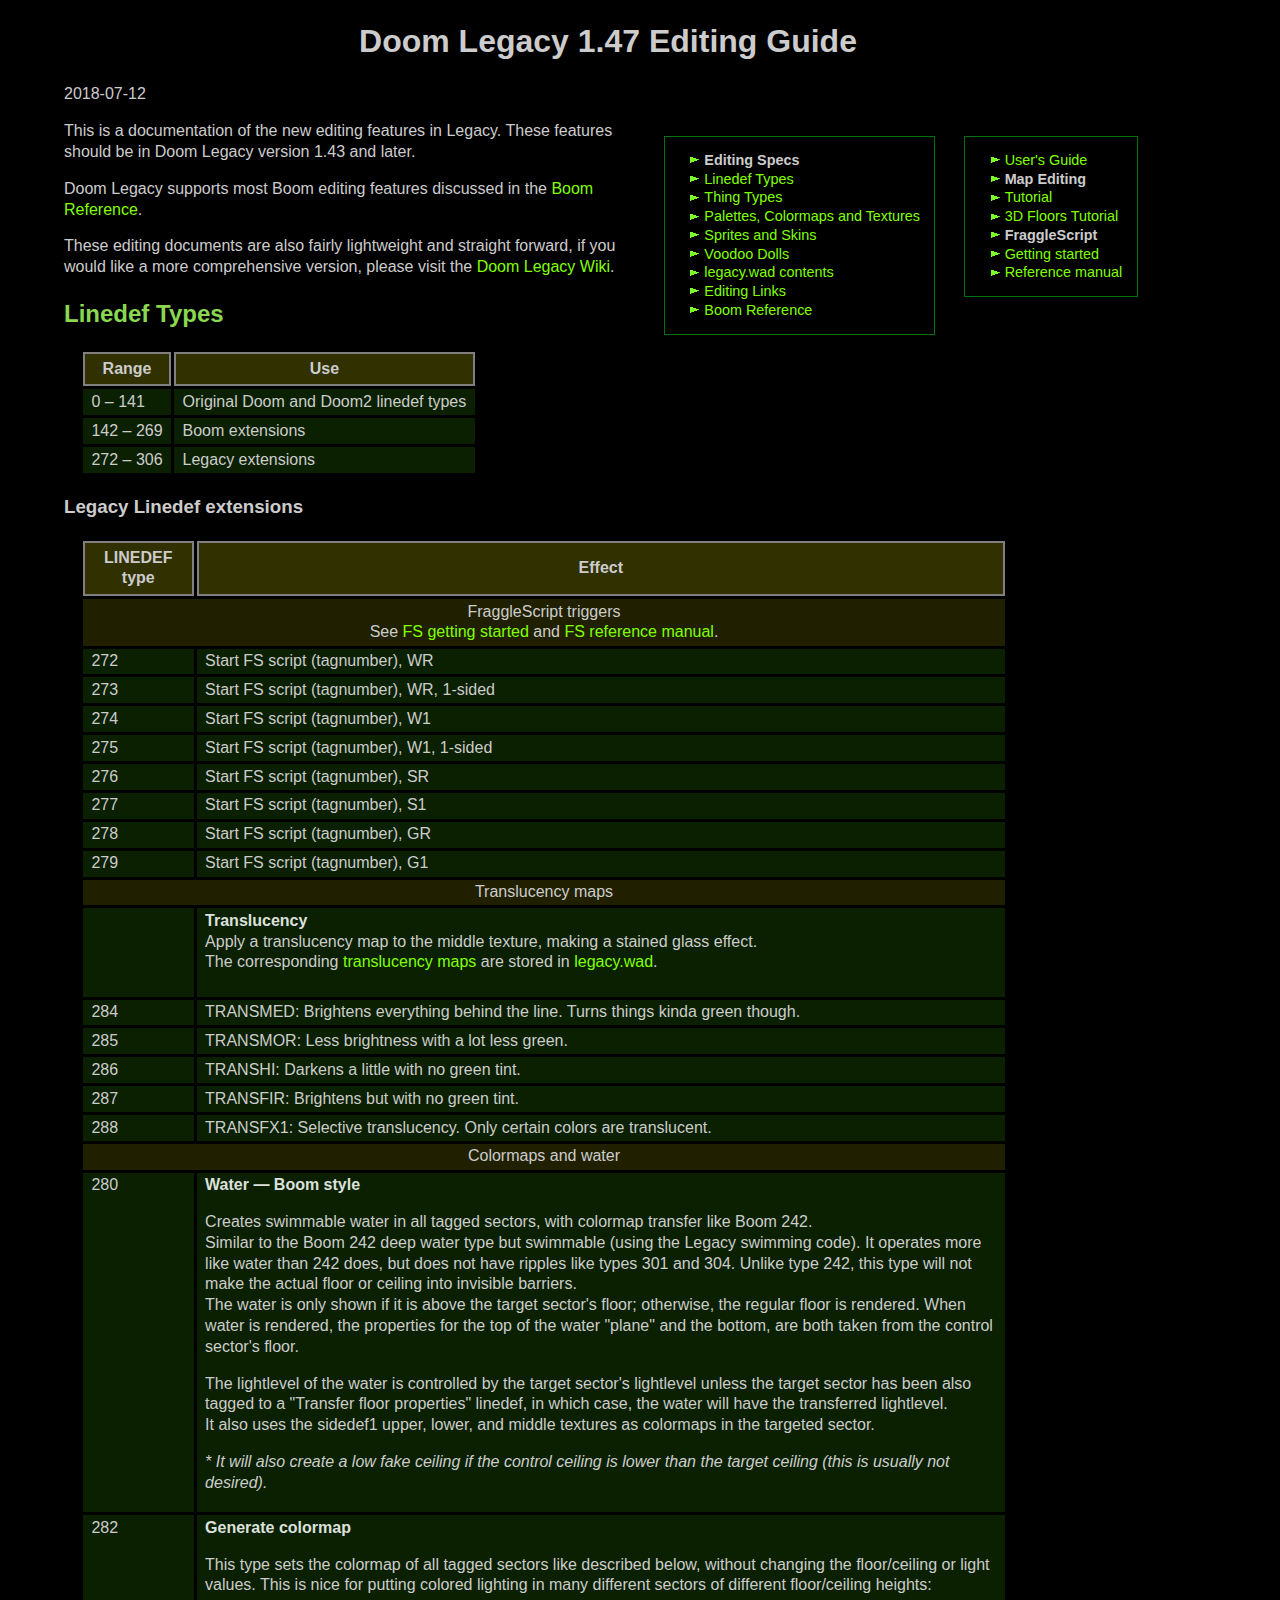
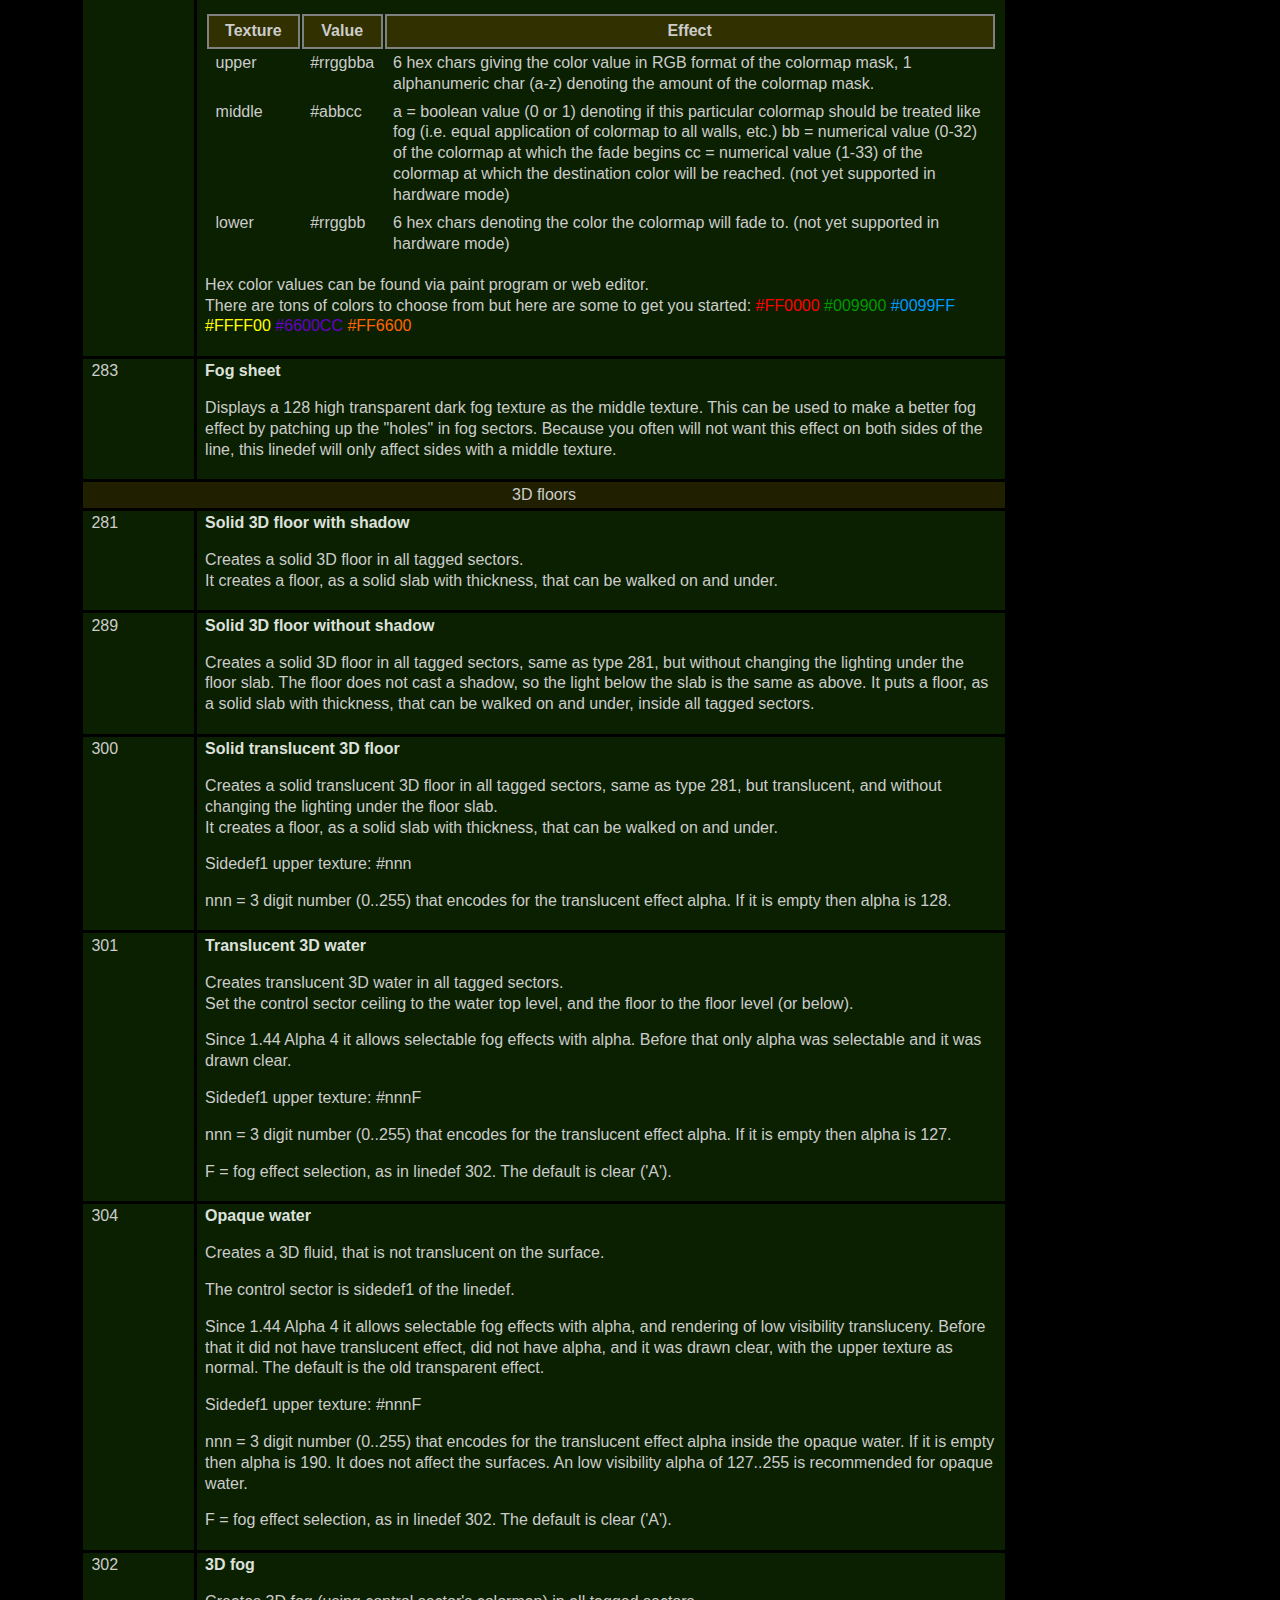
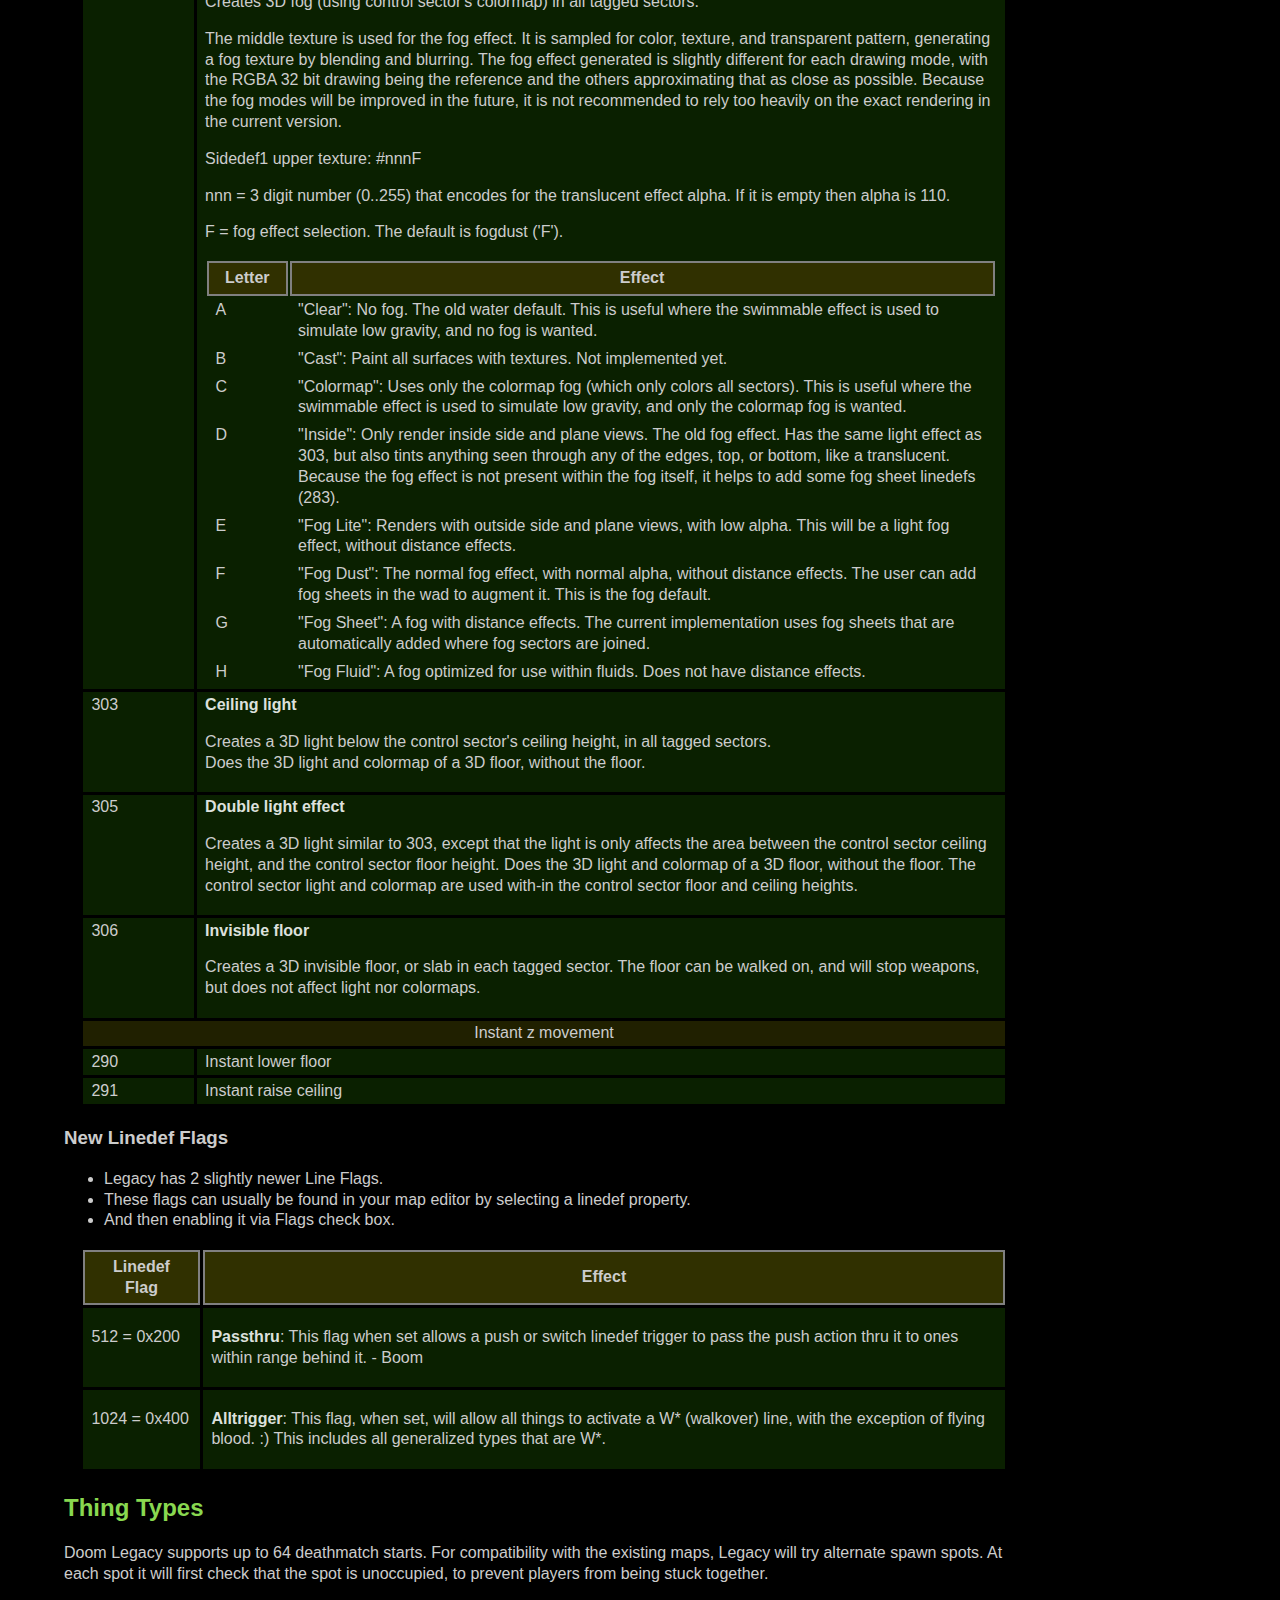
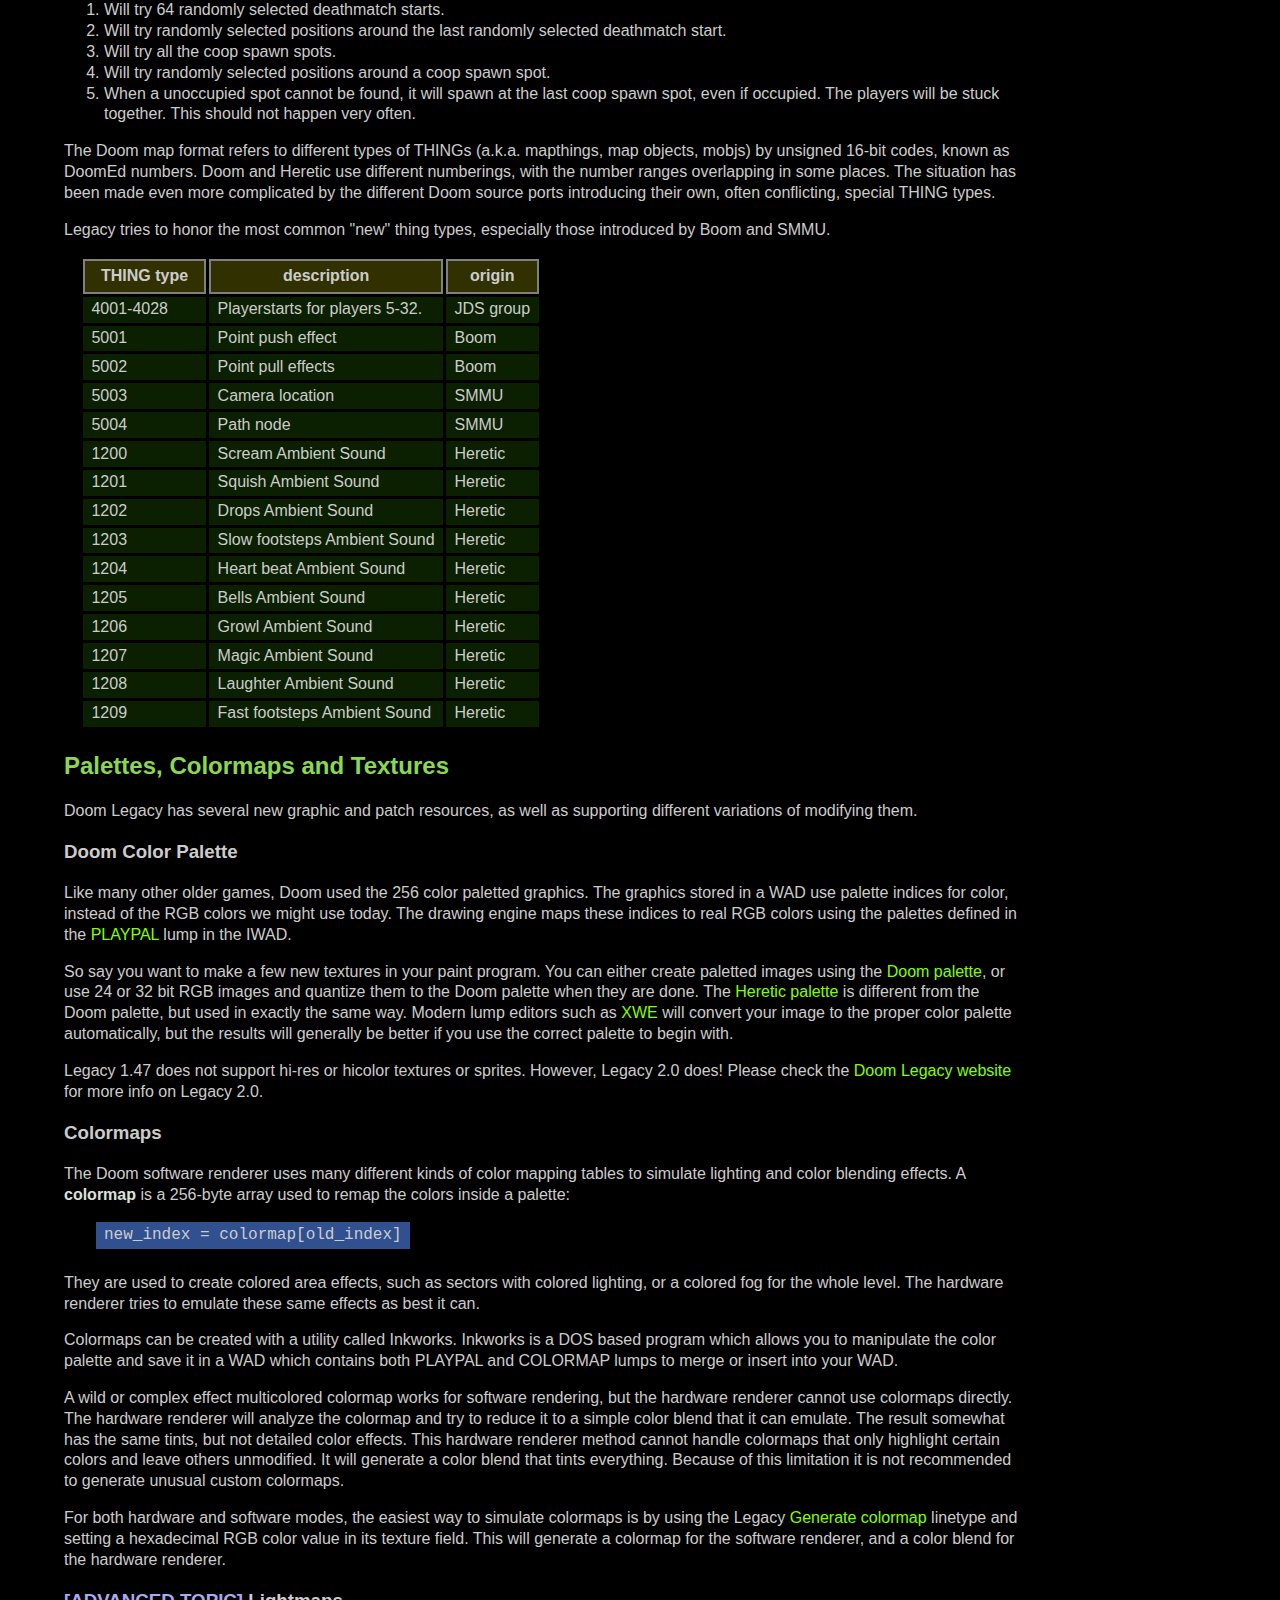
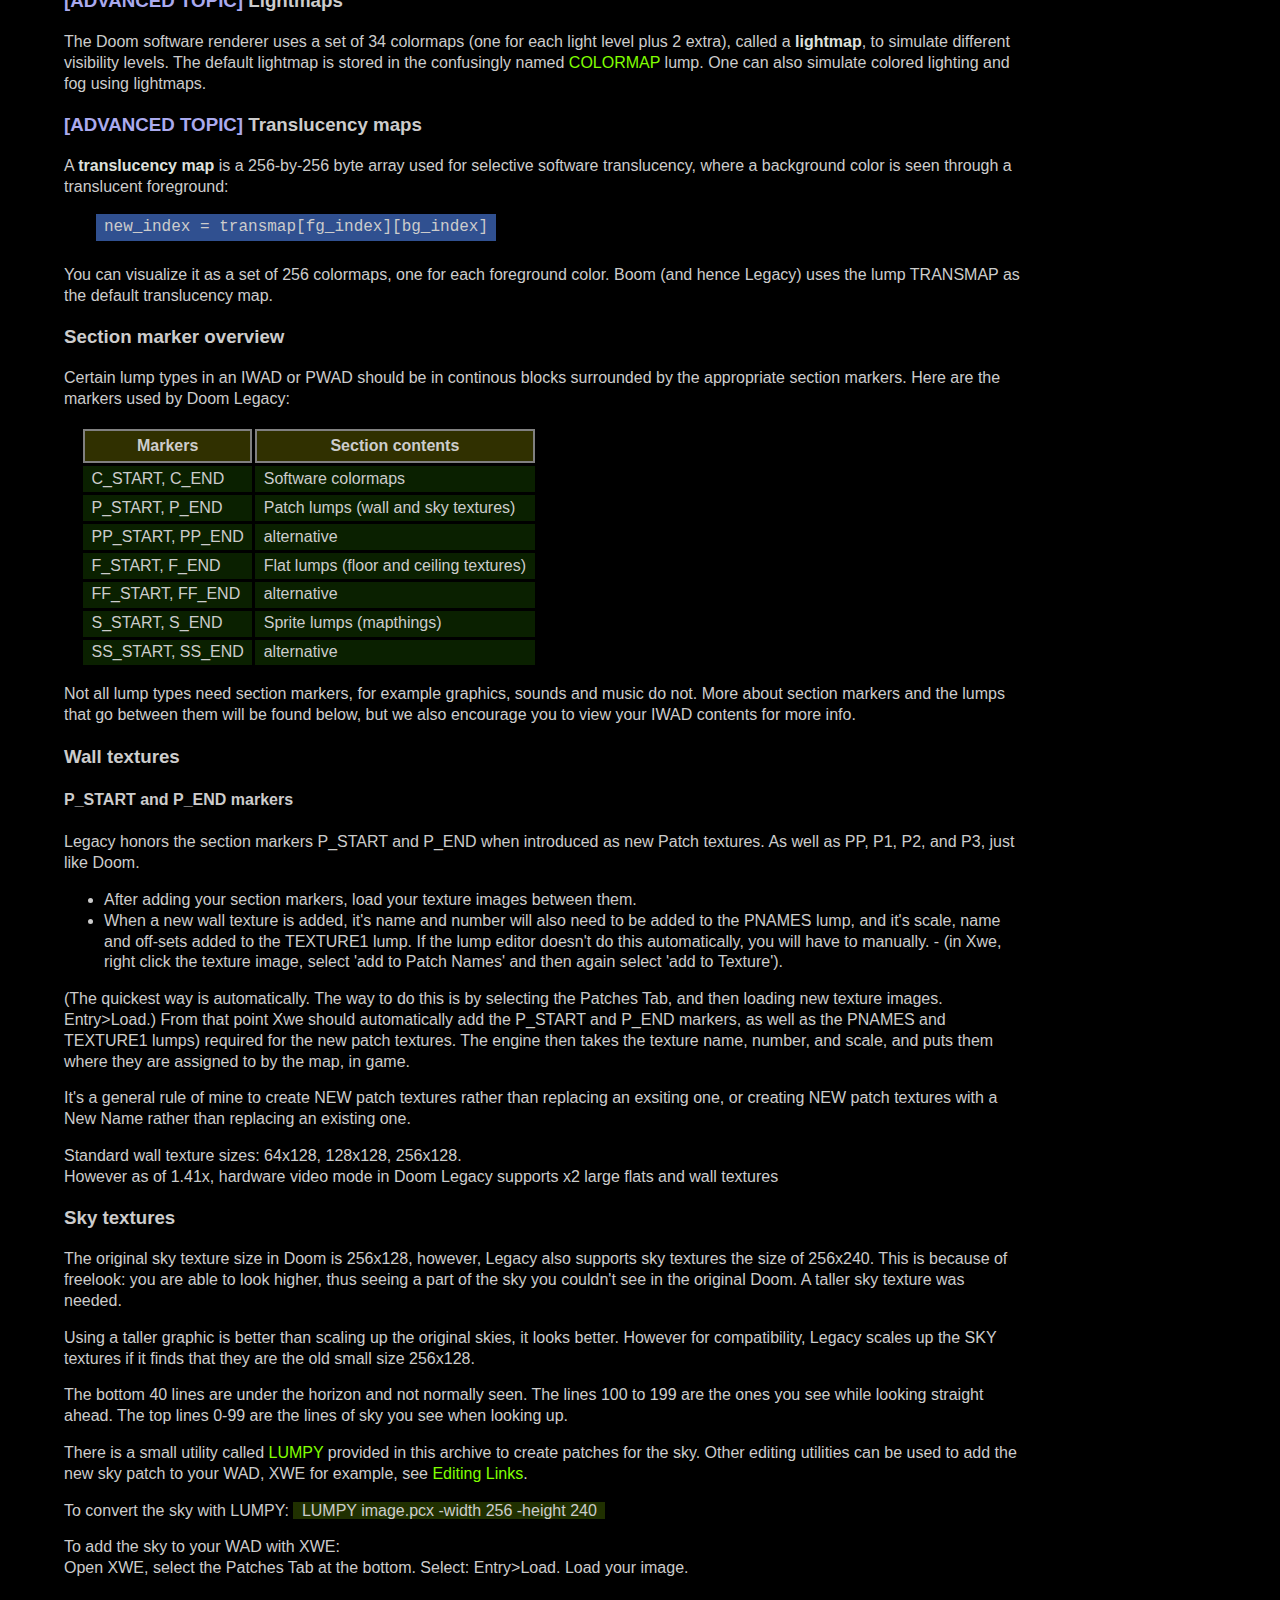
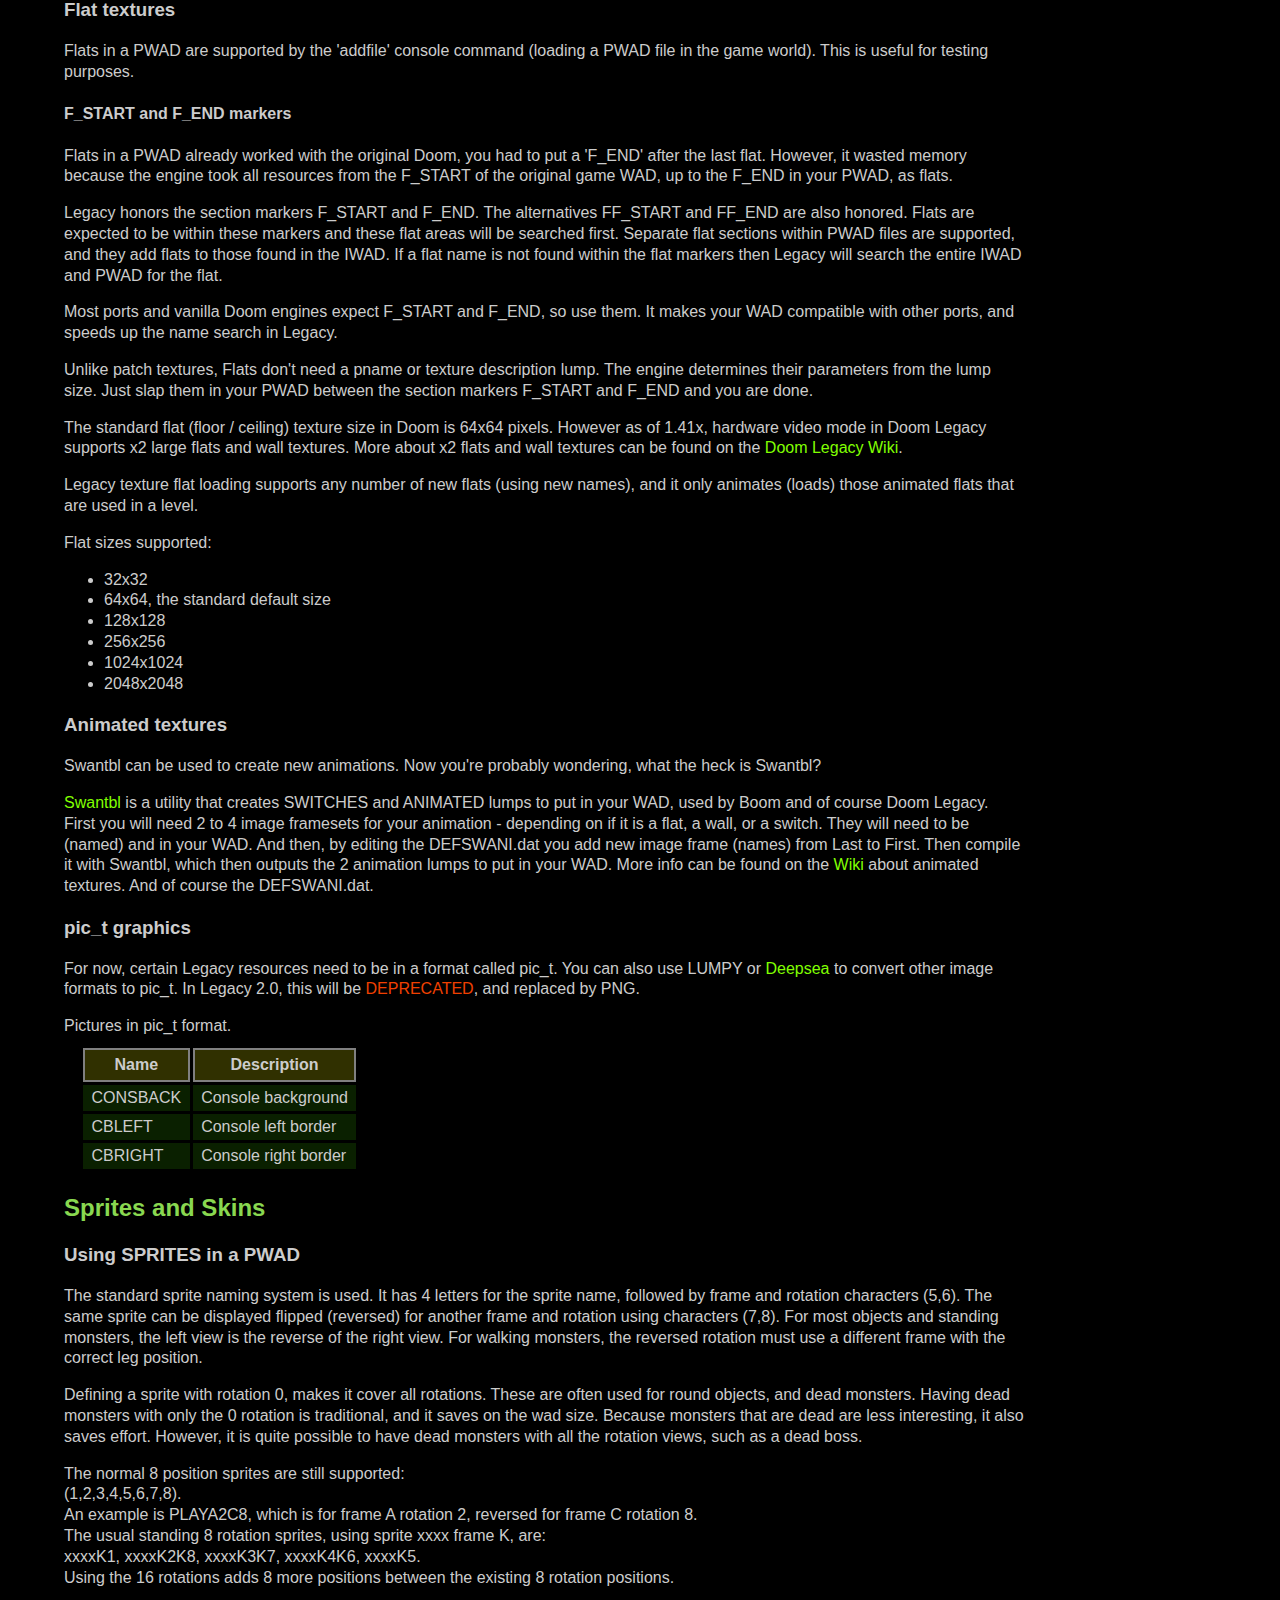
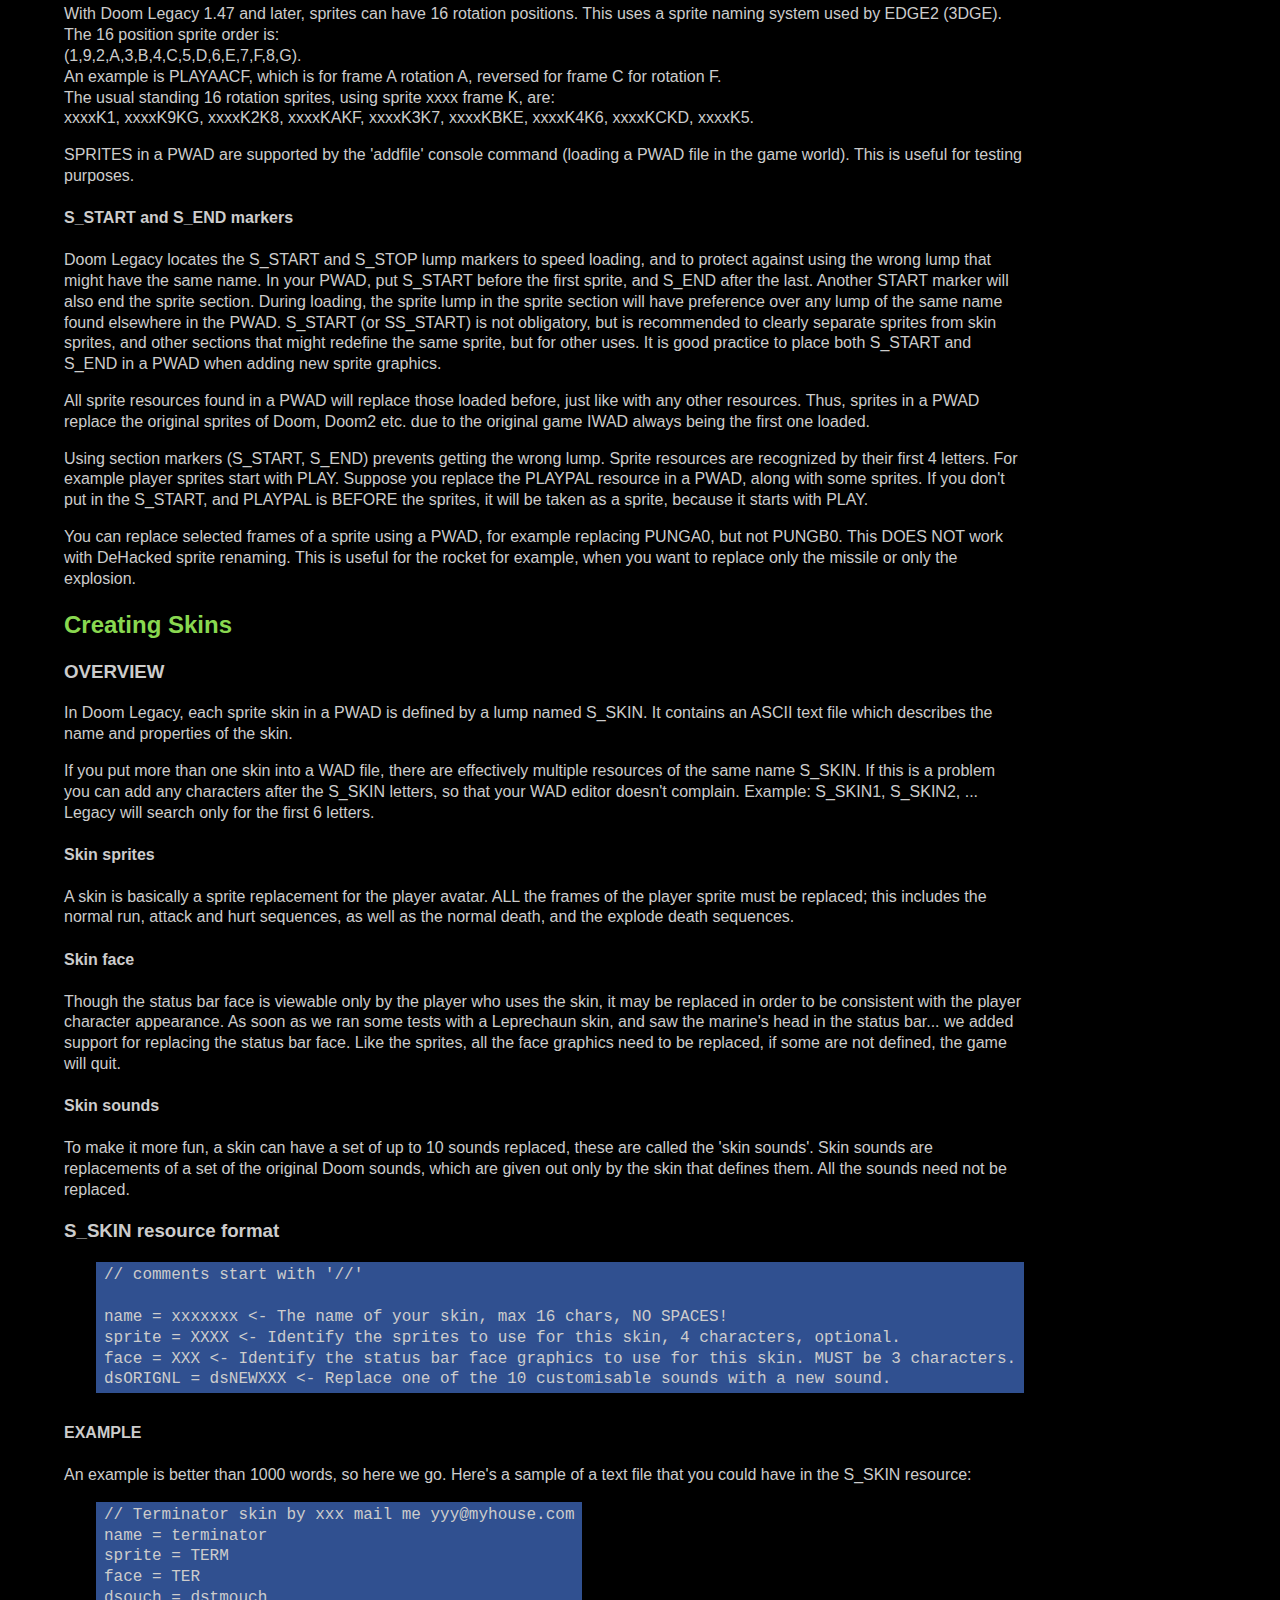
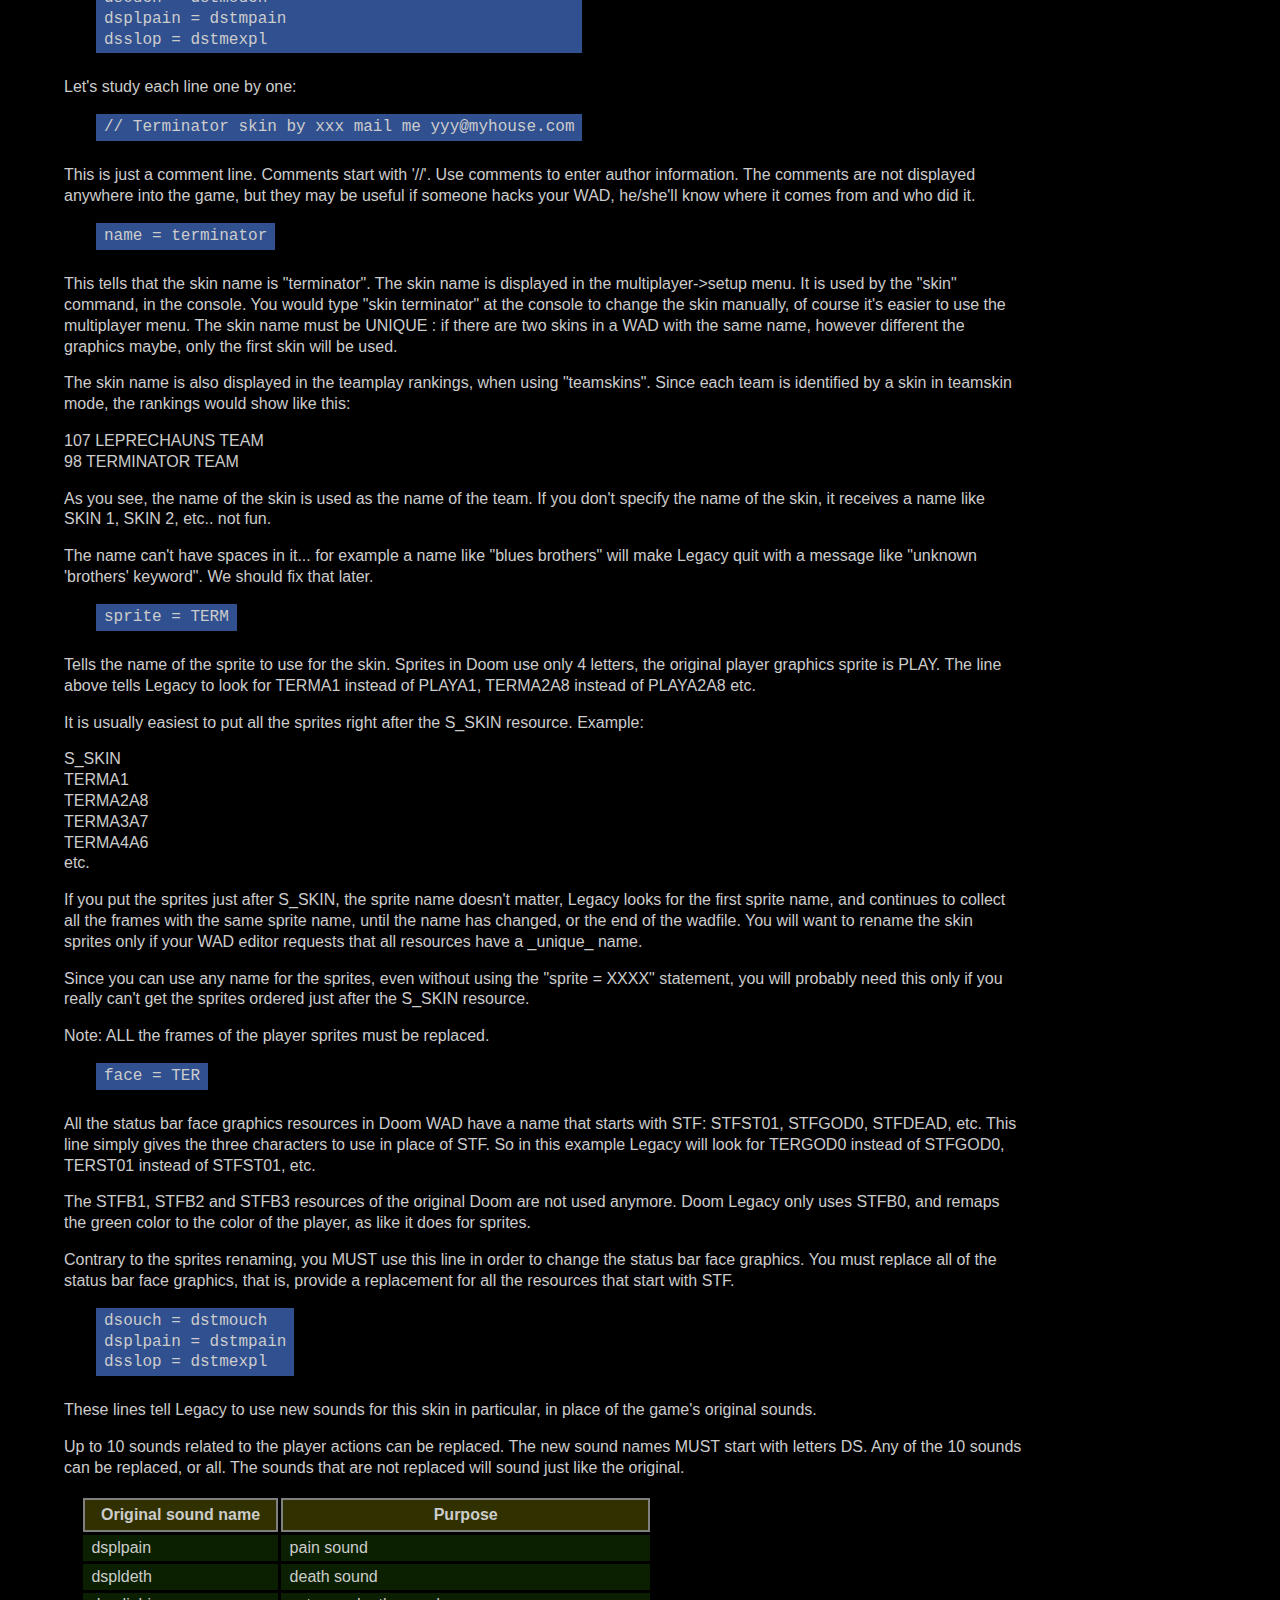
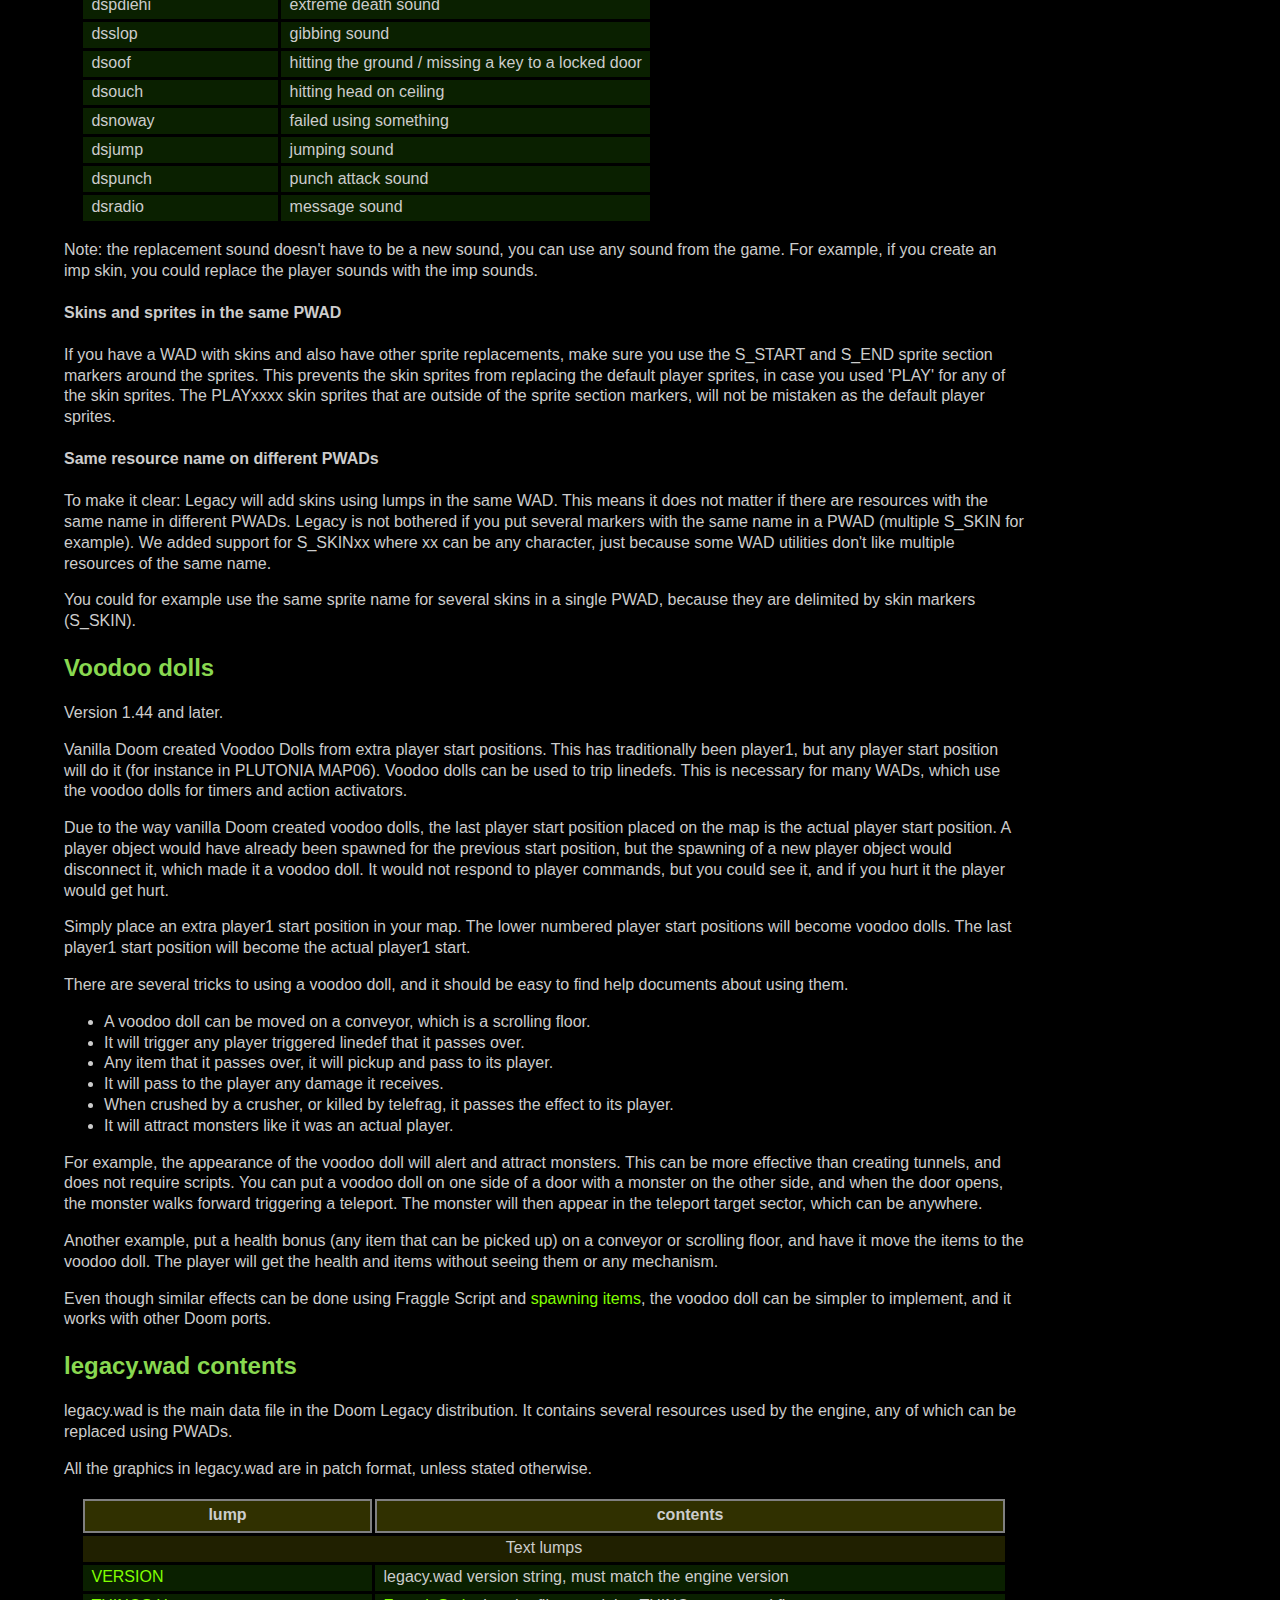
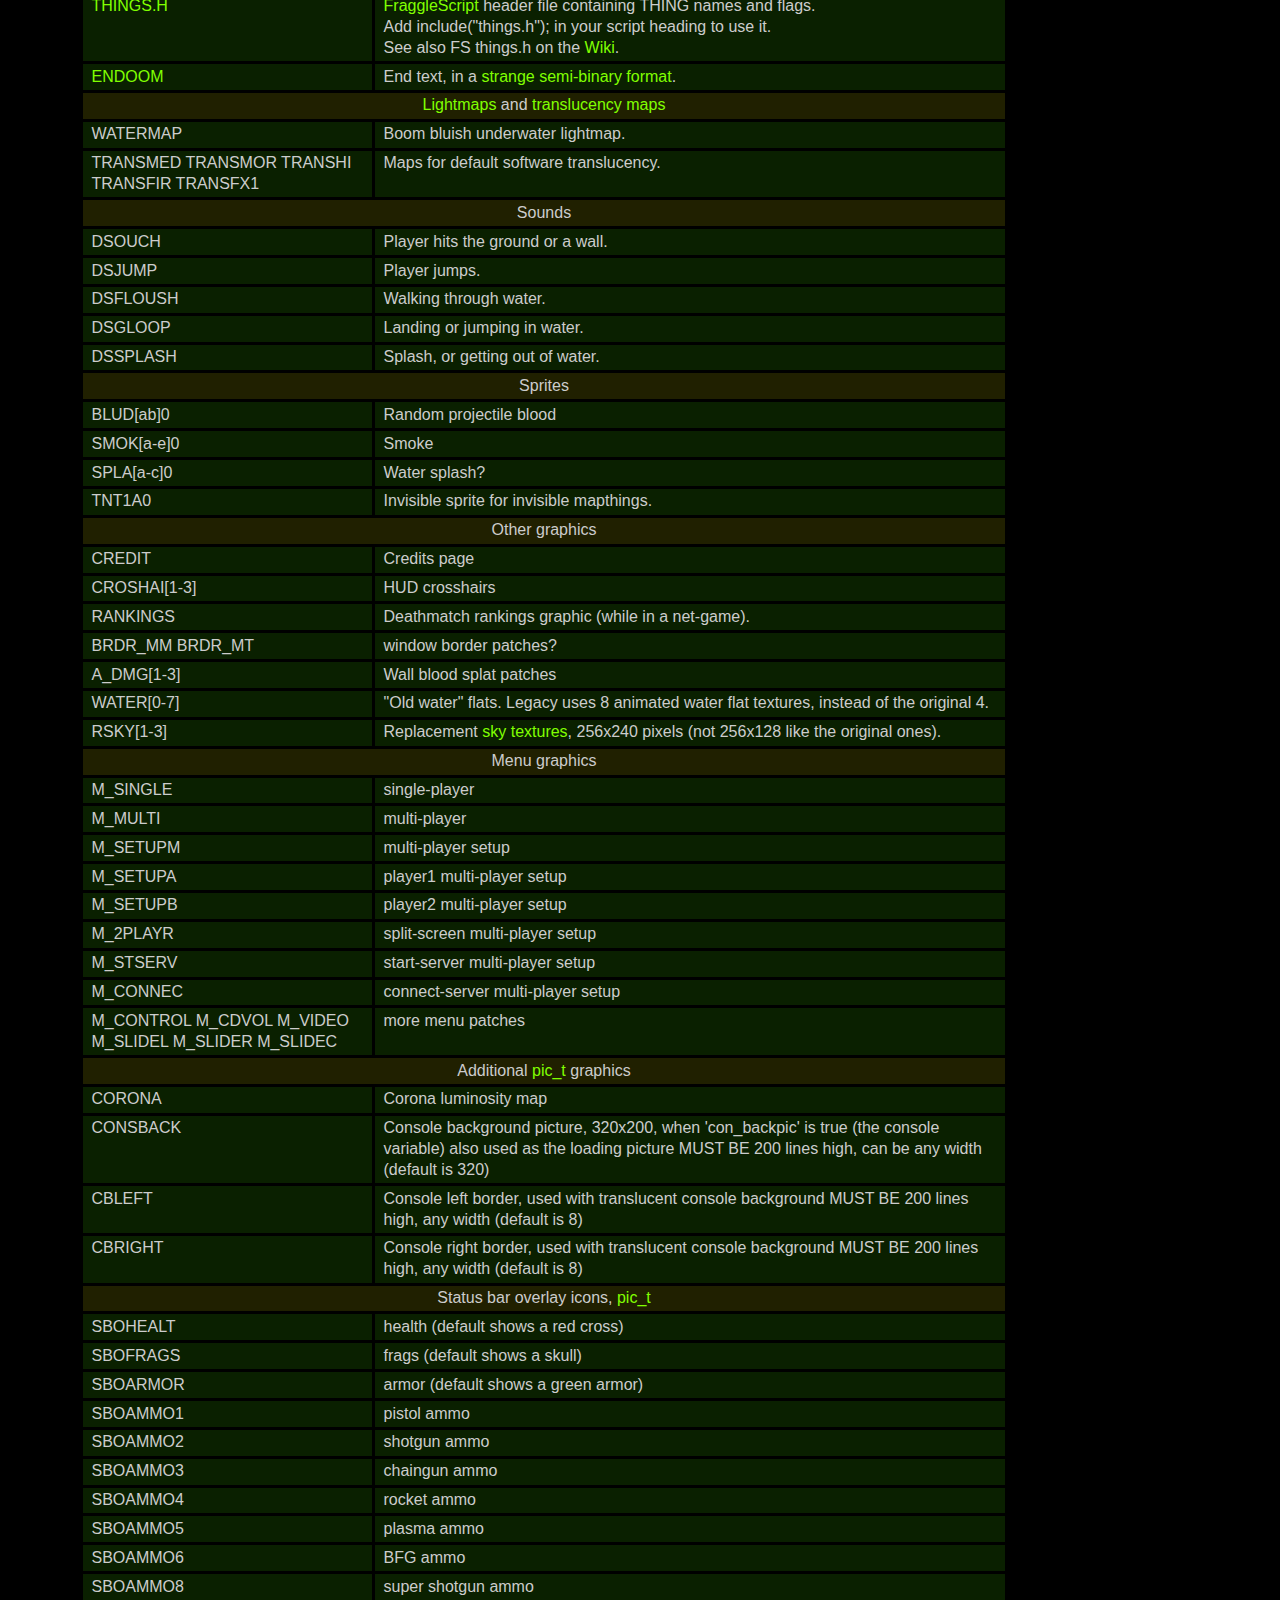
<file: docs/editing.html>
<!DOCTYPE html PUBLIC "-//W3C//DTD XHTML 1.0 Strict//EN" "http://www.w3.org/TR/xhtml1/DTD/xhtml1-strict.dtd">
<html xmlns="http://www.w3.org/1999/xhtml" xml:lang="en" lang="en">
<head>
  <meta http-equiv="Content-Type" content="text/html; charset=utf-8"/>
  <link rel="stylesheet" href="legacy.css" type="text/css"/>
  <meta name="keywords" content="Doom, Legacy, documentation, editing guide"/>
  <meta name="description" content="Doom Legacy Editing Guide"/>
  <title>Doom Legacy Editing Guide</title>
</head>

<body>
<h1><a name="top" id="top">Doom Legacy 1.47 Editing Guide</a></h1>
<p>2018-07-12

<div class="floatbox">
<ul>
<li><a href="index.html">User's Guide</a></li>
<li><strong>Map Editing</strong></li>
<li><a href="tutorial.html">Tutorial</a></li>
<li><a href="3dfloors.html">3D Floors Tutorial</a></li>
<li><strong>FraggleScript</strong></li>
<li><a href="fsbasic.html">Getting started</a></li>
<li><a href="fsfuncs.html">Reference manual</a></li>
</ul>
</div>

<div class="floatbox">
<ul>
<li><strong>Editing Specs</strong></li>
<li><a href="#linedefs">Linedef Types</a></li>
<li><a href="#things">Thing Types</a></li>
<li><a href="#textures">Palettes, Colormaps and Textures</a></li>
<li><a href="#sprites">Sprites and Skins</a></li>
<li><a href="#voodoo">Voodoo Dolls</a></li>
<li><a href="#wadcontents">legacy.wad contents</a></li>
<li><a href="#links">Editing Links</a></li>
<li><a href="boomref.html">Boom Reference</a></li>
</ul>
</div>

<!-- TODO
fontbxxx bigfont menu graphics
-->

<div class="column">
<p>
This is a documentation of the new editing features in Legacy. These
features should be in Doom Legacy version 1.43 and later.
</p>
<p>
Doom Legacy supports most Boom editing features discussed in the
<a href="boomref.html">Boom Reference</a>.
</p>

<p>
These editing documents are also fairly lightweight and straight
forward, if you would like a more comprehensive version, please visit
the <a href="http://legacywiki.net/index.php/Main_Page">Doom Legacy Wiki</a>.
</p>


<h2 id="linedefs">Linedef Types</h2>

<table class="def">
<tr><th>Range</th><th>Use</th></tr>
<tr><td>0 &ndash; 141</td><td>Original Doom and Doom2 linedef types</td></tr>
<tr><td>142 &ndash; 269</td><td>Boom extensions</td></tr>
<tr><td>272 &ndash; 306</td><td>Legacy extensions</td></tr>
</table>

<h3>Legacy Linedef extensions</h3>

<table class="def">
<tr>
<th>LINEDEF type</th>
<th>Effect</th>
</tr>

<tr><td class="note" colspan="2">
FraggleScript triggers<br/>
See
<a href="fsbasic.html"> FS getting started</a> and
<a href="fsfuncs.html">FS reference manual</a>.
</td></tr>
<tr>
<td>272</td>
<td>Start FS script (tagnumber), WR</td>
</tr>
<tr>
<td>273</td>
<td>Start FS script (tagnumber), WR, 1-sided</td>
</tr>
<tr>
<td>274</td>
<td>Start FS script (tagnumber), W1</td>
</tr>
<tr>
<td>275</td>
<td>Start FS script (tagnumber), W1, 1-sided</td>
</tr>
<tr>
<td>276</td>
<td>Start FS script (tagnumber), SR</td>
</tr>
<tr>
<td>277</td>
<td>Start FS script (tagnumber), S1</td>
</tr>
<tr>
<td>278</td>
<td>Start FS script (tagnumber), GR</td>
</tr>
<tr>
<td>279</td>
<td>Start FS script (tagnumber), G1</td>
</tr>


<tr><td class="note" colspan="2">
Translucency maps
</td></tr>
<tr><td></td>
<td>
<b>Translucency</b><br/>
Apply a translucency map to the middle texture, making a stained glass
effect.
<br>The corresponding <a href="#transmap">translucency maps</a> are
stored in <a href="#legacy_transmaps">legacy.wad</a>.<br/>
<br/>
<tr><td>284</td><td>TRANSMED: Brightens everything behind the line.
Turns things kinda green though.</td></tr>
<tr><td>285</td><td>TRANSMOR: Less brightness with a lot less green.</td></tr>
<tr><td>286</td><td>TRANSHI: Darkens a little with no green tint.</td></tr>
<tr><td>287</td><td>TRANSFIR: Brightens but with no green tint.</td></tr>
<tr><td>288</td><td>TRANSFX1: Selective translucency. Only certain colors are translucent.</td></tr>
</td></tr>


<tr><td class="note" colspan="2">
Colormaps and water
</td></tr>
<tr>
<td>280</td>
<td>
<b>Water &mdash; Boom style</b>
<p>
  Creates swimmable water in all tagged sectors, with colormap transfer like Boom 242.<br />
  Similar to the Boom 242 deep water type but swimmable (using the
  Legacy swimming code). It operates more like water than 242 does,
  but does not have ripples like types 301 and 304. Unlike type 242,
  this type will not make the actual floor or ceiling into invisible
  barriers.<br/>

  The water is only shown if it is above the target sector's floor;
  otherwise, the regular floor is rendered. When water is rendered,
  the properties for the top of the water "plane" and the bottom, are
  both taken from the control sector's floor.
</p>
<p>The lightlevel of the water is controlled by the target sector's
  lightlevel unless the target sector has been also tagged to a
  "Transfer floor properties" linedef, in which case, the water will
  have the transferred lightlevel.<br/>

  It also uses the sidedef1 upper, lower, and middle textures as
  colormaps in the targeted sector.
</p>
<p><em>* It will also create a low fake ceiling if the control ceiling
    is lower than the target ceiling (this is usually not
    desired).</em></p>
</td>
</tr>
<tr>
<td><a name="linedef_282">282</a></td>
<td>
<b>Generate colormap</b>
<p>This type sets the colormap of all tagged sectors like described below, without changing the floor/ceiling or light values.
This is nice for putting colored lighting in many different sectors of different floor/ceiling heights:</p>
<table>
<tr>
<th>Texture</th>
<th>Value</th>
<th>Effect</th>
</tr>
<tr>
<td>upper</td>
<td>#rrggbba</td>
<td>6 hex chars giving the color value in RGB format of the colormap mask, 1 alphanumeric char (a-z) denoting the amount of the colormap mask.</td>
</tr>
<tr>
<td>middle</td>
<td>#abbcc</td>
<td>a = boolean value (0 or 1) denoting if this particular colormap
  should be treated like fog (i.e. equal application of colormap to
  all walls, etc.) bb = numerical value (0-32) of the colormap at
  which the fade begins cc = numerical value (1-33) of the colormap at
  which the destination color will be reached. (not yet supported in
  hardware mode)</td>
</tr>
<tr>
<td>lower</td>
<td>#rrggbb</td>
<td>6 hex chars denoting the color the colormap will fade to. (not yet supported in hardware mode)</td>
</tr>
</table>

<p>
Hex color values can be found via paint program or web editor.<br/>
There are tons of colors to choose from but here are some to get you started:
<span style="color: #FF0000">#FF0000</span> 
<span style="color: #009900">#009900</span> 
<span style="color: #0099FF">#0099FF</span> 
<span style="color: #FFFF00">#FFFF00</span> 
<span style="color: #6600CC">#6600CC</span> 
<span style="color: #FF6600">#FF6600</span>
</p>
</td>
</tr>
<tr>
<td>283</td>
<td>
<b>Fog sheet</b>
<p>
  Displays a 128 high transparent dark fog texture as the middle
  texture. This can be used to make a better fog effect by patching up
  the "holes" in fog sectors. Because you often will not want this
  effect on both sides of the line, this linedef will only affect
  sides with a middle texture.
</p>
</td>
</tr>


<tr><td id="fakefloors" class="note" colspan="2">
3D floors
</td></tr>
<tr>
<td>281</td>
<td>
<b>Solid 3D floor with shadow</b>
<p>
Creates a solid 3D floor in all tagged sectors.<br />
It creates a floor, as a solid slab with thickness, that can be walked on and under.</p>
</td>
</tr>
<tr>
<td>289</td>
<td>
<b>Solid 3D floor without shadow</b>
<p>
Creates a solid 3D floor in all tagged sectors, same as type 281, but
without changing the lighting under the floor slab. The floor does not
cast a shadow, so the light below the slab is the same as above. It
puts a floor, as a solid slab with thickness, that can be walked on
and under, inside all tagged sectors.
</p>
</td>
</tr>
<tr>
<td>300</td>
<td>
<b>Solid translucent 3D floor</b>
<p>Creates a solid translucent 3D floor in all tagged sectors, same as
  type 281, but translucent, and without changing the lighting under
  the floor slab.<br />
It creates a floor, as a solid slab with thickness, that can be walked on and under.
<p>Sidedef1 upper texture: #nnn</p>
<p>nnn = 3 digit number (0..255) that encodes for the translucent effect alpha.
If it is empty then alpha is 128.</p>
</td>
</tr>
<tr>
<td>301</td>
<td>
<b>Translucent 3D water</b>
<p>Creates translucent 3D water in all tagged sectors.<br />
Set the control sector ceiling to the water top level, and the floor to the floor level (or below).<br />
<p>Since 1.44 Alpha 4 it allows selectable fog effects with alpha.
Before that only alpha was selectable and it was drawn clear.</p>
Sidedef1 upper texture: #nnnF</p>
<p>nnn = 3 digit number (0..255) that encodes for the translucent effect alpha. If it is empty then alpha is 127.</p>
<p>F = fog effect selection, as in linedef 302.  The default is clear ('A').</p>
</td>
</tr>
<tr>
<td>304</td>
<td>
<b>Opaque water</b>
<p>Creates a 3D fluid, that is not translucent on the surface.
<p>The control sector is sidedef1 of the linedef.</p>
<p>Since 1.44 Alpha 4 it allows selectable fog effects with alpha, and
rendering of low visibility transluceny.
Before that it did not have translucent effect, did not have alpha,
and it was drawn clear, with the upper texture as normal.
The default is the old transparent effect.</p>
<p>Sidedef1 upper texture: #nnnF</p>
<p>nnn = 3 digit number (0..255) that encodes for the translucent
effect alpha inside the opaque water.
If it is empty then alpha is 190.  It does not affect the surfaces.
An low visibility alpha of 127..255 is recommended for opaque water.</p>
<p>F = fog effect selection, as in linedef 302.  The default is clear ('A').</p>
</td>
</tr>
<tr>
<td>302</td>
<td>
<b>3D fog</b>
<p>Creates 3D fog (using control sector's colormap) in all tagged
  sectors.</p>
<p>The middle texture is used for the fog effect.  It is sampled for
color, texture, and transparent pattern, generating a fog texture by blending
and blurring.
The fog effect generated is slightly different for each drawing mode,
with the RGBA 32 bit drawing being the reference and the others approximating
that as close as possible.
Because the fog modes will be improved in the future, it is not
recommended to rely too heavily on the exact rendering in the current
version.
<p>Sidedef1 upper texture: #nnnF</p>
<p>nnn = 3 digit number (0..255) that encodes for the translucent effect alpha.
If it is empty then alpha is 110.</p>
<p>F = fog effect selection.  The default is fogdust ('F').</p>
<table>
<tr>
<th>Letter</th>
<th>Effect</th>
</tr>
<tr>
<td>A</td>
<td>
"Clear": No fog. The old water default.
This is useful where the swimmable effect is used to simulate low
gravity, and no fog is wanted.
</td>
</tr>
<tr>
<td>B</td>
<td>
"Cast": Paint all surfaces with textures.  Not implemented yet.
</td>
</tr>
<tr>
<td>C</td>
<td>
"Colormap": Uses only the colormap fog (which only colors all sectors).
This is useful where the swimmable effect is used to simulate low
gravity, and only the colormap fog is wanted.
</td>
</tr>
<tr>
<td>D</td>
<td>
"Inside": Only render inside side and plane views.
  The old fog effect. Has the same light
  effect as 303, but also tints anything seen through any of the
  edges, top, or bottom, like a translucent. Because the fog effect is
  not present within the fog itself, it helps to add some fog sheet
  linedefs (283).
</td>
</tr>
<tr>
<td>E</td>
<td>
"Fog Lite": Renders with outside side and plane views, with low alpha.
This will be a light fog effect, without distance effects.
</td>
</tr>
<tr>
<td>F</td>
<td>
"Fog Dust": The normal fog effect, with normal alpha, without distance
effects.  The user can add fog sheets in the wad to augment it.
This is the fog default.
</td>
</tr>
<tr>
<td>G</td>
<td>
"Fog Sheet": A fog with distance effects.  The current implementation
uses fog sheets that are automatically added where fog sectors are joined.
</td>
</tr>
<tr>
<td>H</td>
<td>
"Fog Fluid": A fog optimized for use within fluids.
Does not have distance effects.
</td>
</tr>
</table>
</td>
</tr>
<tr>
<td>303</td>
<td>
<b>Ceiling light</b>
<p>Creates a 3D light below the control sector's ceiling height, in all tagged sectors.<br />
Does the 3D light and colormap of a 3D floor, without the floor.</p>
</td>
</tr>
<tr>
<td>305</td>
<td>
<b>Double light effect</b>
<p>Creates a 3D light similar to 303, except that the light is only
  affects the area between the control sector ceiling height, and the
  control sector floor height. Does the 3D light and colormap of a 3D
  floor, without the floor. The control sector light and colormap are
  used with-in the control sector floor and ceiling heights.</p>
</td>
</tr>
<tr>
<td>306</td>
<td>
<b>Invisible floor</b>
<p>Creates a 3D invisible floor, or slab in each tagged sector. The
  floor can be walked on, and will stop weapons, but does not affect
  light nor colormaps.</p>
</td>
</tr>

<tr><td class="note" colspan="2">
Instant z movement
</td></tr>
<tr>
<td>290</td>
<td>Instant lower floor</td>
</tr>
<tr>
<td>291</td>
<td>
Instant raise ceiling
</td>
</tr>
</table>


<h3>New Linedef Flags</h3>

<ul>
<li>Legacy has 2 slightly newer Line Flags.</li>
<li>These flags can usually be found in your map editor by selecting a linedef property.</li>
<li>And then enabling it via Flags check box.</li>
</ul>
<table class="def">
<tr>
<th>Linedef Flag</th>
<th>Effect</th>
</tr>
<tr>
<td>
<p>512 = 0x200</p>
</td>
<td>
  <p><b>Passthru</b>: This flag when set allows a push or switch linedef trigger to pass the push action thru it to ones within range behind it. - Boom</p>
</td>
</tr>
<tr>
<td>
<p>1024 = 0x400</p>
</td>
<td>
  <p><b>Alltrigger</b>: This flag, when set, will allow all things to activate a W* (walkover) line,
  with the exception of flying blood. :)
  This includes all generalized types that are W*.</p>
</td>
</tr>
</table>


<h2 id="things">Thing Types</h2>

<p>
 Doom Legacy supports up to 64 deathmatch starts.
 For compatibility with the existing maps, Legacy will try alternate
 spawn spots.  At each spot it will first check that the spot is
 unoccupied, to prevent players from being stuck together.
 <ol>
 <li>Will try 64 randomly selected deathmatch starts.</li>
 <li>Will try randomly selected positions around the last randomly
     selected deathmatch start.</li>
 <li>Will try all the coop spawn spots.</li>
 <li>Will try randomly selected positions around a coop spawn spot.</li>
 <li>When a unoccupied spot cannot be found, it will spawn at the last coop spawn spot, even if occupied.
 The players will be stuck together.
 This should not happen very often.</li>
 </ol>
</p>
<p>
The Doom map format refers to different types of THINGs
(a.k.a. mapthings, map objects, mobjs) by unsigned 16-bit codes,
known as DoomEd numbers. Doom and Heretic use
different numberings, with the number ranges overlapping in some
places.
The situation has been made even more complicated by the different
Doom source ports introducing their own, often conflicting, special THING types.
</p>
<p>
Legacy tries to honor the most common "new" thing types, especially
those introduced by Boom and SMMU.
<!-- TODO sound sequences  (ambient/local/sector action) 4000-7999 -->
</p>

<table class="def">
<tr><th>THING type</th><th>description</th><th>origin</th></tr>
<tr><td>4001-4028</td>
<td>Playerstarts for players 5-32.</td><td>JDS group</td>
</tr>

<tr><td>5001</td>
<td>Point push effect</td><td>Boom</td>
</tr>

<tr><td>5002</td>
<td>Point pull effects</td><td>Boom</td>
</tr>

<tr><td>5003</td>
<td>Camera location</td><td>SMMU</td>
</tr>

<tr><td>5004</td>
<td>Path node</td><td>SMMU</td>
</tr>

<tr><td>1200</td>
<td>Scream Ambient Sound</td><td>Heretic</td>
<tr><td>1201</td>
<td>Squish Ambient Sound</td><td>Heretic</td>
<tr><td>1202</td>
<td>Drops Ambient Sound</td><td>Heretic</td>
<tr><td>1203</td>
<td>Slow footsteps Ambient Sound</td><td>Heretic</td>
<tr><td>1204</td>
<td>Heart beat Ambient Sound</td><td>Heretic</td>
<tr><td>1205</td>
<td>Bells Ambient Sound</td><td>Heretic</td>
<tr><td>1206</td>
<td>Growl Ambient Sound</td><td>Heretic</td>
<tr><td>1207</td>
<td>Magic Ambient Sound</td><td>Heretic</td>
<tr><td>1208</td>
<td>Laughter Ambient Sound</td><td>Heretic</td>
<tr><td>1209</td>
<td>Fast footsteps Ambient Sound</td><td>Heretic</td>
</table>


<h2 id="textures">Palettes, Colormaps and Textures</h2>

<p>
Doom Legacy has several new graphic and patch resources, as well as
supporting different variations of modifying them.
</p>

<h3>Doom Color Palette</h3>

<p>
Like many other older games, Doom used the 256 color paletted graphics.
The graphics stored in a WAD use palette indices for color, instead of
the RGB colors we might use today.
The drawing engine maps these indices to real RGB colors using the palettes defined in the
<a href="http://doom.wikia.com/wiki/PLAYPAL">PLAYPAL</a>
lump in the IWAD.
</p>
<p>
So say you want to make a few new textures in your paint program.
You can either create paletted images using the
<a href="res/doom.pal">Doom palette</a>,
or use 24 or 32 bit RGB images and quantize them to the Doom palette when
they are done.
The <a href="res/heretic.pal">Heretic palette</a> is different from
the Doom palette, but used in exactly the same way.
Modern lump editors such
as <a href="http://www.doomworld.com/xwe/">XWE</a> will convert your
image to the proper color palette automatically,
but the results will generally be better if you use the correct palette to
begin with.
</p>
<p>
Legacy 1.47 does not support hi-res or hicolor textures or sprites.
However, Legacy 2.0 does!
Please check the <a href="http://doomlegacy.sourceforge.net/">Doom Legacy website</a> for more info on Legacy 2.0.
</p>

<h3>Colormaps</h3>

<p>
The Doom software renderer uses many different kinds of color mapping tables to
simulate lighting and color blending effects.
A <b>colormap</b> is a 256-byte array used to remap the colors inside
a palette:
</p>
<div class="code">new_index = colormap[old_index]</div>
<p>
They are used to create colored area effects,
such as sectors with colored lighting, or a colored fog for the whole level.
The hardware renderer tries to emulate these same effects as best it can.
</p>
<p>
Colormaps can be created with a utility called Inkworks.
Inkworks is a DOS based program which allows you to manipulate the
color palette and save it in a WAD which contains both PLAYPAL and
COLORMAP lumps to merge or insert into your WAD.
<p>
A wild or complex effect multicolored colormap works for software rendering,
but the hardware renderer cannot use colormaps directly.
The hardware renderer will analyze the colormap and try to reduce it to a simple color blend
that it can emulate.  The result somewhat has the same tints, but not detailed color effects.
This hardware renderer method cannot handle colormaps that only highlight certain colors and
leave others unmodified.  It will generate a color blend that tints everything.
Because of this limitation it is not recommended to generate unusual custom colormaps.
</p>
<p>
For both hardware and software modes, the easiest way to simulate
colormaps is by using the Legacy
<a href="#linedef_282">Generate colormap</a> linetype and setting
a hexadecimal RGB color value in its texture field.
This will generate a colormap for the software renderer, and a color blend
for the hardware renderer.
</p>


<h3 id="lightmap"><span class="keyword">[ADVANCED TOPIC]</span> Lightmaps</h3>
<p>
The Doom software renderer uses a set of 34 colormaps (one for each light level plus 2 extra),
called a <b>lightmap</b>, to simulate different visibility levels.
The default lightmap is stored in the confusingly named
<a href="http://doom.wikia.com/wiki/COLORMAP">COLORMAP</a> lump.
One can also simulate colored lighting and fog using lightmaps.
</p>


<h3 id="transmap"><span class="keyword">[ADVANCED TOPIC]</span> Translucency maps</h3>
<p>
A <b>translucency map</b> is a 256-by-256 byte array used for
selective software translucency, where a background color is seen
through a translucent foreground:
</p>
<div class="code">new_index = transmap[fg_index][bg_index]</div>
<p>
You can visualize it as a set of 256 colormaps, one for each
foreground color. Boom (and hence Legacy) uses the lump TRANSMAP as
the default translucency map.
</p>



<h3>Section marker overview</h3>
<p>
Certain lump types in an IWAD or PWAD should be in continous blocks
surrounded by the appropriate section markers. Here are the markers
used by Doom Legacy:
</p>

<table class="def">
<tr><th>Markers</th><th>Section contents</th></tr>
<tr>
<td>C_START, C_END</td>
<td>Software colormaps</td>
</tr>
<tr>
<td>P_START, P_END</td>
<td>Patch lumps (wall and sky textures)</td>
</tr>
<tr>
<td>PP_START, PP_END</td>
<td>alternative</td>
</tr>
<tr>
<td>F_START, F_END</td>
<td>Flat lumps (floor and ceiling textures)</td>
</tr>
<tr>
<td>FF_START, FF_END</td>
<td>alternative</td>
</tr>
<tr>
<td>S_START, S_END</td>
<td>Sprite lumps (mapthings)</td>
</tr>
<tr>
<td>SS_START, SS_END</td>
<td>alternative</td>
</tr>
</table>

<p>
Not all lump types need section markers, for example graphics, sounds
and music do not.
More about section markers and the lumps that go between them will be
found below, but we also encourage you to view your IWAD contents for
more info.
</p>


<h3>Wall textures</h3>
<h4>P_START and P_END markers</h4>
<p>Legacy honors the section markers P_START and P_END when introduced as new Patch textures. As well as PP, P1, P2, and P3, just like Doom.</p>

<ul>
<li>
After adding your section markers, load your texture images between them.
</li>
<li>
When a new wall texture is added, it's name and number will also need to be added to the PNAMES lump, and it's scale, name and off-sets added to the TEXTURE1 lump. If the lump editor doesn't do this automatically, you will have to manually. - (in Xwe, right click the texture image, select 'add to Patch Names' and then again select 'add to Texture').
</li>
</ul>

<p>
(The quickest way is automatically. The way to do this is by selecting
the Patches Tab, and then loading new texture images. Entry&gt;Load.)
From that point Xwe should automatically add the P_START and P_END
markers, as well as the PNAMES and TEXTURE1 lumps) required for the
new patch textures.
The engine then takes the texture name, number, and scale, and puts them where they are assigned to by the map, in game.
</p>

<p>It's a general rule of mine to create NEW patch textures rather than replacing an exsiting one, or creating NEW patch textures with a New Name rather than replacing an existing one.</p>

<p>Standard wall texture sizes: 64x128, 128x128, 256x128.<br/>
However as of 1.41x, hardware video mode in Doom Legacy
supports x2 large flats and wall textures
</p>

<h3 id="rsky">Sky textures</h3>

<p>
The original sky texture size in Doom is 256x128, however,
Legacy also supports sky textures the size of 256x240.
This is because of freelook: you are able to look
higher, thus seeing a part of the sky you couldn't see
in the original Doom. A taller sky texture was needed.
</p>
<p>
Using a taller graphic is better than scaling up the
original skies, it looks better. However for compatibility,
Legacy scales up the SKY textures if it finds that they
are the old small size 256x128.
</p>
<p>
The bottom 40 lines are under the horizon and not
normally seen. The lines 100 to 199 are the ones
you see while looking straight ahead. The top lines
0-99 are the lines of sky you see when looking up.
</p>
<p>
There is a small utility called <a href="res/lumpy.zip">LUMPY</a> provided in this
archive to create patches for the sky. Other editing
utilities can be used to add the new sky patch to your
WAD, XWE for example, see <a href="#links">Editing Links</a>.
</p>

<p>To convert the sky with LUMPY:
<span class="example">LUMPY image.pcx -width 256 -height 240</span>
</p>

<p>
To add the sky to your WAD with XWE:<br/>
Open XWE, select the Patches Tab at the bottom. Select:
Entry&gt;Load. Load your image.
</p>



<h3>Flat textures</h3>

<p>
Flats in a PWAD are supported by the 'addfile' console command
(loading a PWAD file in the game world). This is useful for testing
purposes.
</p>

<h4>F_START and F_END markers</h4>
<p>
Flats in a PWAD already worked with the original Doom, you had
to put a 'F_END' after the last flat. However, it wasted
memory because the engine took all resources from the F_START
of the original game WAD, up to the F_END in your PWAD, as
flats.
</p>
<p>
Legacy honors the section markers F_START and F_END.
The alternatives FF_START and FF_END are also honored.
Flats are expected to be within these markers and these flat areas will be searched first.
Separate flat sections within PWAD files are supported, and they
add flats to those found in the IWAD.
If a flat name is not found within the flat markers then Legacy
will search the entire IWAD and PWAD for the flat.
</p>
<p>
Most ports and vanilla Doom engines expect F_START and F_END,
so use them. It makes your WAD compatible with other ports, and speeds
up the name search in Legacy.
</p>

<p>
Unlike patch textures, Flats don't need a pname or texture description lump.
The engine determines their parameters from the lump size.
Just slap them in your PWAD between the section markers F_START and
F_END and you are done.
</p>

<p>
The standard flat (floor / ceiling) texture size in Doom is 64x64 pixels.
However as of 1.41x, hardware video mode in Doom Legacy
supports x2 large flats and wall textures.
More about x2 flats and wall textures
can be found on the
<a href="http://legacywiki.net/index.php/Large_flats_and_textures">Doom Legacy Wiki</a>.
</p>

<p>
Legacy texture flat loading supports any number of new flats (using
new names), and it only animates (loads) those animated flats that are
used in a level.
</p>

Flat sizes supported:
<ul>
<li>32x32</li>
<li>64x64, the standard default size</li>
<li>128x128</li>
<li>256x256</li>
<li>1024x1024</li>
<li>2048x2048</li>
</ul>


<h3 id="animated">Animated textures</h3>
<p>
Swantbl can be used to create new animations.
Now you're probably wondering, what the heck is Swantbl?
</p>
<p>
<a href="res/swantbls.zip">Swantbl</a> is a utility that creates
SWITCHES and ANIMATED lumps to put in your WAD, used by Boom and of
course Doom Legacy. First you will need 2 to 4 image framesets for your
animation - depending on if it is a flat, a wall, or a switch.
They will need to be (named) and in your WAD. And then, by editing the
DEFSWANI.dat you add new image frame (names) from Last to
First. Then compile it with Swantbl, which then outputs the 2
animation lumps to put in your WAD. More info can be found on
the <a href="http://legacywiki.net/index.php/ANIMATED_and_SWITCHES">Wiki</a>
about animated textures. And of course the DEFSWANI.dat.
</p>


<h3 id="pic_t">pic_t graphics</h3>

<p>
For now, certain Legacy resources need to be in a format called pic_t.
You can also use LUMPY or 
<a href="http://www.sbsoftware.com/">Deepsea</a> to convert other
image formats to pic_t.
In Legacy 2.0, this will be <span class="warning">DEPRECATED</span>, and
replaced by PNG.
</p>
Pictures in pic_t format.
<table class="def">
<tr><th>Name</th><th>Description</th></tr>
<tr><td>CONSBACK</td><td>Console background</td></tr>
<tr><td>CBLEFT</td><td>Console left border</td></tr>
<tr><td>CBRIGHT</td><td>Console right border</td></tr>
</table>

<h2 id="sprites">Sprites and Skins</h2>


<h3 >Using SPRITES in a PWAD</h3>
<p>The standard sprite naming system is used. It has 4 letters for the
sprite name, followed by frame and rotation characters (5,6).
The same sprite can be displayed flipped (reversed) for another frame
and rotation using characters (7,8).  For most objects and standing monsters,
the left view is the reverse of the right view.  For walking monsters,
the reversed rotation must use a different frame with the correct leg position.

<p>Defining a sprite with rotation 0, makes it cover all rotations.
These are often used for round objects, and dead monsters.  Having
dead monsters with only the 0 rotation is traditional, and it saves on
the wad size.  Because monsters that are dead are less interesting,
it also saves effort.  However, it is quite possible to have dead
monsters with all the rotation views, such as a dead boss.

<p>
The normal 8 position sprites are still supported:
<br>(1,2,3,4,5,6,7,8).
<br>An example is PLAYA2C8, which is for frame A rotation 2, reversed
for frame C rotation 8.
<br>The usual standing 8 rotation sprites, using sprite xxxx frame K, are:
<br>xxxxK1, xxxxK2K8, xxxxK3K7, xxxxK4K6, xxxxK5.
<br>Using the 16 rotations adds 8 more positions between the existing 8 rotation positions.
<p>
With Doom Legacy 1.47 and later, sprites can have 16 rotation positions.
This uses a sprite naming system used by EDGE2 (3DGE).
<br>The 16 position sprite order is:
<br> (1,9,2,A,3,B,4,C,5,D,6,E,7,F,8,G).
<br>An example is PLAYAACF, which is for frame A rotation A, reversed
for frame C for rotation F.
<br>The usual standing 16 rotation sprites, using sprite xxxx frame K, are:
<br>xxxxK1, xxxxK9KG, xxxxK2K8, xxxxKAKF, xxxxK3K7, xxxxKBKE,
xxxxK4K6, xxxxKCKD, xxxxK5.
</p>

<p>SPRITES in a PWAD are supported by the 'addfile' console command
(loading a PWAD file in the game world). This is useful for testing
purposes.</p>

<h4>S_START and S_END markers</h4>

<p>
Doom Legacy locates the S_START and S_STOP lump markers to speed
loading, and to protect against using the wrong lump that might have the same name.
In your PWAD, put S_START before the first sprite, and S_END after the last.
Another START marker will also end the sprite section.
During loading, the sprite lump in the sprite section will have preference
over any lump of the same name found elsewhere in the PWAD.
S_START (or SS_START) is not obligatory, but is recommended to clearly
separate sprites from skin sprites, and other sections that might
redefine the same sprite, but for other uses.
It is good practice to place both S_START and S_END in a PWAD when
adding new sprite graphics.
</p>

<p>
All sprite resources found in a PWAD will replace those loaded
before, just like with any other resources. Thus, sprites in a PWAD
replace the original sprites of Doom, Doom2 etc. due to the original
game IWAD always being the first one loaded.
</p>

<p>
Using section markers (S_START, S_END) prevents getting the wrong lump.
Sprite resources are recognized by their first 4 letters.
For example player sprites start with PLAY.
Suppose you replace the PLAYPAL resource in a PWAD, along with some sprites.
If you don't put in the S_START, and PLAYPAL is BEFORE the sprites,
it will be taken as a sprite, because it starts with PLAY.
</p>

<p>
You can replace selected frames of a sprite using a PWAD,
for example replacing PUNGA0, but not PUNGB0.
This DOES NOT work with DeHacked sprite renaming.
This is useful for the rocket for example, when you want to replace only
the missile or only the explosion.</p>


<h2>Creating Skins</h2>


<h3>OVERVIEW</h3>

<p>
In Doom Legacy, each sprite skin in a PWAD is defined by a lump named S_SKIN.
It contains an ASCII text file which describes
the name and properties of the skin.
</p>

<p>
If you put more than one skin into a WAD file, there are effectively
multiple resources of the same name S_SKIN. If this is a problem
you can add any characters after the S_SKIN letters, so that
your WAD editor doesn't complain. Example: S_SKIN1, S_SKIN2, ...
Legacy will search only for the first 6 letters.
</p>

<h4>Skin sprites</h4>
<p>
A skin is basically a sprite replacement for the player avatar.
ALL the frames of the player sprite must be replaced; this
includes the normal run, attack and hurt sequences, as well as the
normal death, and the explode death sequences.
</p>

<h4>Skin face</h4>
<p>
Though the status bar face is viewable only by the player who
uses the skin, it may be replaced in order to be consistent
with the player character appearance. As soon as we ran some
tests with a Leprechaun skin, and saw the marine's head in
the status bar... we added support for replacing the status bar
face. Like the sprites, all the face graphics need to be
replaced, if some are not defined, the game will quit.
</p>


<h4>Skin sounds</h4>
<p>
To make it more fun, a skin can have a set of up to 10 sounds
replaced, these are called the 'skin sounds'. Skin sounds are
replacements of a set of the original Doom sounds, which are
given out only by the skin that defines them. All the sounds
need not be replaced.
</p>


<h3>S_SKIN resource format</h3>

<div class="code">// comments start with '//'

name = xxxxxxx &lt;- The name of your skin, max 16 chars, NO SPACES!
sprite = XXXX &lt;- Identify the sprites to use for this skin, 4 characters, optional.
face = XXX &lt;- Identify the status bar face graphics to use for this skin. MUST be 3 characters.
dsORIGNL = dsNEWXXX &lt;- Replace one of the 10 customisable sounds with a new sound.</div>

<h4>EXAMPLE</h4>
<p>
An example is better than 1000 words, so here we go.
Here's a sample of a text file that you could have in the S_SKIN resource:
</p>
<div class="code">// Terminator skin by xxx mail me yyy@myhouse.com
name = terminator
sprite = TERM
face = TER
dsouch = dstmouch
dsplpain = dstmpain
dsslop = dstmexpl
</div>


<p>Let's study each line one by one:</p>

<div class="code">// Terminator skin by xxx mail me yyy@myhouse.com</div>

<p>This is just a comment line. Comments start with '//'.
Use comments to enter author information. The comments
are not displayed anywhere into the game, but they may
be useful if someone hacks your WAD, he/she'll know
where it comes from and who did it.</p>

<div class="code">name = terminator</div>

<p>
This tells that the skin name is "terminator".
The skin name is displayed in the multiplayer-&gt;setup menu.
It is used by the "skin" command, in the console. You would
type "skin terminator" at the console to change the skin
manually, of course it's easier to use the multiplayer menu.
The skin name must be UNIQUE : if there are two skins in
a WAD with the same name, however different the graphics maybe,
only the first skin will be used.
</p>

<p>The skin name is also displayed in the teamplay rankings,
when using "teamskins". Since each team is identified by
a skin in teamskin mode, the rankings would show like this:</p>

<p>107 LEPRECHAUNS TEAM<br/>
98 TERMINATOR TEAM</p>

<p>As you see, the name of the skin is used as the name of the
team. If you don't specify the name of the skin, it receives a
name like SKIN 1, SKIN 2, etc.. not fun.</p>

<p>The name can't have spaces in it... for example
a name like "blues brothers" will make Legacy quit with
a message like "unknown 'brothers' keyword". We should fix
that later.</p>

<div class="code">sprite = TERM</div>

<p>Tells the name of the sprite to use for the skin. Sprites in
Doom use only 4 letters, the original player graphics sprite
is PLAY. The line above tells Legacy to look for TERMA1
instead of PLAYA1, TERMA2A8 instead of PLAYA2A8 etc.</p>

<p>
It is usually easiest to put all the sprites right after
the S_SKIN resource. Example:</p>

<p>S_SKIN<br/>
TERMA1<br/>
TERMA2A8<br/>
TERMA3A7<br/>
TERMA4A6<br/>
etc.</p>

<p>If you put the sprites just after S_SKIN, the sprite
name doesn't matter, Legacy looks for the first sprite name,
and continues to collect all the frames with the same sprite
name, until the name has changed, or the end of the wadfile.
You will want to rename the skin sprites only if your WAD
editor requests that all resources have a _unique_ name.
</p>

<p>Since you can use any name for the sprites, even without
using the "sprite = XXXX" statement, you will probably need
this only if you really can't get the sprites ordered just
after the S_SKIN resource.</p>
<p>Note: ALL the frames of the player sprites must be replaced.</p>

<div class="code">face = TER</div>

<p>
All the status bar face graphics resources in Doom WAD have
a name that starts with STF: STFST01, STFGOD0, STFDEAD, etc.
This line simply gives the three characters to use in place of STF.
So in this example Legacy will look for TERGOD0 instead of
STFGOD0, TERST01 instead of STFST01, etc.
</p>
<p>
The STFB1, STFB2 and STFB3 resources of the original
Doom are not used anymore. Doom Legacy only uses
STFB0, and remaps the green color to the color
of the player, as like it does for sprites.
</p>
<p>
Contrary to the sprites renaming, you MUST use this
line in order to change the status bar face graphics.
You must replace all of the status bar face
graphics, that is, provide a replacement for all
the resources that start with STF.</p>

<div class="code">dsouch = dstmouch
dsplpain = dstmpain
dsslop = dstmexpl</div>
              
<p>These lines tell Legacy to use new sounds for this skin in particular,
in place of the game's original sounds.</p>

<p>Up to 10 sounds related to the player actions can be replaced.
The new sound names MUST start with letters DS.
Any of the 10 sounds can be replaced, or all.
The sounds that are not replaced will sound just like the original.
</p>

<table class="def">
<tr><th>Original sound name</th><th>Purpose</th></tr>
<tr><td>dsplpain</td><td>pain sound</td></tr>
<tr><td>dspldeth</td><td>death sound</td></tr>
<tr><td>dspdiehi</td><td>extreme death sound</td></tr>
<tr><td>dsslop</td><td>gibbing sound</td></tr>
<tr><td>dsoof</td><td>hitting the ground / missing a key to a locked door</td></tr>
<tr><td>dsouch</td><td>hitting head on ceiling</td></tr>
<tr><td>dsnoway</td><td>failed using something</td></tr>
<tr><td>dsjump</td><td>jumping sound</td></tr>
<tr><td>dspunch</td><td>punch attack sound</td></tr>
<tr><td>dsradio</td><td>message sound</td></tr>
</table>


<p>Note: the replacement sound doesn't have to be a new sound, you can
use any sound from the game. For example, if you create an
imp skin, you could replace the player sounds with the imp
sounds.</p>


<h4>Skins and sprites in the same PWAD</h4>
<p>
If you have a WAD with skins and also have other sprite replacements,
make sure you use the S_START and S_END sprite section markers around the
sprites.  This prevents the skin sprites from replacing the default player
sprites, in case you used 'PLAY' for any of the skin sprites.
The PLAYxxxx skin sprites that are outside of the sprite section
markers, will not be mistaken as the default player sprites.
</p>

<h4>Same resource name on different PWADs</h4>
<p>
To make it clear: Legacy will add skins using lumps in the same WAD.
This means it does not matter if there are resources with the
same name in different PWADs.
Legacy is not bothered if you put several markers
with the same name in a PWAD (multiple S_SKIN for example).
We added support for S_SKINxx where xx can be any character,
just because some WAD utilities don't like multiple resources
of the same name.
</p>

<p>You could for example use the same sprite name for several
skins in a single PWAD, because they are delimited by skin
markers (S_SKIN).</p>



<h2 id="voodoo">Voodoo dolls</h2>

<p>Version 1.44 and later.</p>

<p>Vanilla Doom created Voodoo Dolls from extra player start positions.
This has traditionally been player1, but any player start position
will do it (for instance in PLUTONIA MAP06).
Voodoo dolls can be used to trip linedefs.
This is necessary for many WADs, which use the voodoo dolls for timers
and action activators.</p>

<p>Due to the way vanilla Doom created voodoo dolls, the last player
start position placed on the map is the actual player start position.
A player object would have already been spawned for the previous start position,
but the spawning of a new player object would disconnect it,
which made it a voodoo doll.  It would not respond to player commands,
but you could see it, and if you hurt it the player would get hurt.
</p>

<p>Simply place an extra player1 start position in your map.
The lower numbered player start positions will become voodoo dolls.
The last player1 start position will become the actual player1 start.</p>
<p>There are several tricks to using a voodoo doll, and it should be
easy to find help documents about using them.
<ul>
<li>A voodoo doll can be moved on a conveyor, which is a scrolling floor.</li>
<li>It will trigger any player triggered linedef that it passes over.</li>
<li>Any item that it passes over, it will pickup and pass to its player.</li>
<li>It will pass to the player any damage it receives.</li>
<li>When crushed by a crusher, or killed by telefrag, it passes the effect to its player.</li>
<li>It will attract monsters like it was an actual player.</li>
</ul>
<p>For example, the appearance of the voodoo doll will alert and attract monsters.
This can be more effective than creating tunnels, and does not require scripts.
You can put a voodoo doll on one side of a door with a monster on the
other side, and when the door opens, the monster walks forward triggering a teleport.
The monster will then appear in the teleport target sector, which can be anywhere.</p>
<p>
Another example, put a health bonus (any item that can be picked up) on a conveyor or
scrolling floor, and have it move the items to the voodoo doll.
The player will get the health and items without seeing them or any mechanism.</p>
<p>Even though similar effects can be done using Fraggle Script and
<a href="fsfuncs.html#map_inter">spawning items</a>, the voodoo doll
can be simpler to implement, and it works with other Doom ports.
</p>


<h2 id="wadcontents">legacy.wad contents</h2>

<p>
legacy.wad is the main data file in the Doom Legacy distribution.
It contains several resources used by the engine, any of which can be
replaced using PWADs.
</p>
<p>
All the graphics in legacy.wad are in patch format, unless stated otherwise.
</p>

<table class="def">
<tr><th>lump</th><th>contents</th></tr>

<tr><td class="note" colspan="2">
Text lumps
</td></tr>
<tr><td><a href="../resources/VERSION.txt">VERSION</a></td>
<td>
legacy.wad version string, must match the engine version
</td></tr>
<tr><td><a href="../resources/FS_things.h">THINGS.H</a></td>
<td>
<a href="fsbasic.html">FraggleScript</a> header file containing THING names
and flags.<br/>
Add include("things.h"); in your script heading to use it.<br/>
See also FS things.h on the <a href="http://legacywiki.net/index.php/FS_Things.h">Wiki</a>.
</td></tr>
<tr><td><a href="../resources/ENDOOM.lmp">ENDOOM</a></td>
<td>
End text, in a <a href="http://doom.wikia.com/wiki/ENDOOM">strange semi-binary format</a>.
</td></tr>

<tr><td class="note" colspan="2">
<a href="#lightmap">Lightmaps</a> and <a href="#transmap">translucency maps</a>
</td></tr>

<tr><td>WATERMAP</td>
<td>
Boom bluish underwater lightmap.
</td></tr>

<tr><td>
TRANSMED
TRANSMOR
TRANSHI
TRANSFIR
TRANSFX1
</td>
<td>
<a name="legacy_transmaps">Maps</a> for default software translucency.
</td></tr>



<tr><td class="note" colspan="2">
Sounds
</td></tr>

<tr><td>DSOUCH</td><td>Player hits the ground or a wall.</td></tr>
<tr><td>DSJUMP</td><td>Player jumps.</td></tr>
<tr><td>DSFLOUSH</td><td>Walking through water.</td></tr>
<tr><td>DSGLOOP</td><td>Landing or jumping in water.</td></tr>
<tr><td>DSSPLASH</td><td>Splash, or getting out of water.</td></tr>

<tr><td class="note" colspan="2">
Sprites
</td></tr>

<tr><td>BLUD[ab]0</td>
<td>
Random projectile blood
</td></tr>

<tr><td>SMOK[a-e]0</td>
<td>
Smoke
</td></tr>

<tr><td>SPLA[a-c]0</td>
<td>
Water splash?
</td></tr>

<tr><td>TNT1A0</td>
<td>
Invisible sprite for invisible mapthings.
</td></tr>

<tr><td class="note" colspan="2">
Other graphics
</td></tr>

<tr><td>CREDIT</td>
<td>
Credits page
</td></tr>

<tr><td>CROSHAI[1-3]</td>
<td>
HUD crosshairs
</td></tr>

<tr><td>RANKINGS</td>
<td>
Deathmatch rankings graphic (while in a net-game).
</td></tr>

<tr><td>
BRDR_MM
BRDR_MT
</td>
<td>
window border patches?
</td></tr>

<tr><td>A_DMG[1-3]</td>
<td>
Wall blood splat patches
</td></tr>


<tr><td>WATER[0-7]</td>
<td>
"Old water" flats.
Legacy uses 8 animated 
water flat textures, instead of the original 4.
</td></tr>


<tr><td>RSKY[1-3]</td>
<td>
Replacement <a href="#rsky">sky textures</a>, 256x240 pixels (not
256x128 like the original ones).
</td></tr>


<tr><td class="note" colspan="2">
Menu graphics
</td></tr>
<tr><td>M_SINGLE</td><td>single-player</td></tr>
<tr><td>M_MULTI</td><td>multi-player</td></tr>
<tr><td>M_SETUPM</td><td>multi-player setup</td></tr>
<tr><td>M_SETUPA</td><td>player1 multi-player setup</td></tr>
<tr><td>M_SETUPB</td><td>player2 multi-player setup</td></tr>
<tr><td>M_2PLAYR</td><td>split-screen multi-player setup</td></tr>
<tr><td>M_STSERV</td><td>start-server multi-player setup</td></tr>
<tr><td>M_CONNEC</td><td>connect-server multi-player setup</td></tr>

<tr><td>
M_CONTROL
M_CDVOL
M_VIDEO
M_SLIDEL
M_SLIDER
M_SLIDEC
</td>
<td>
more menu patches
</td></tr>


<tr><td class="note" colspan="2">
Additional <a href="#pic_t">pic_t</a> graphics
</td></tr>

<tr><td>CORONA</td>
<td>
Corona luminosity map
</td></tr>

<tr><td id="CONSBACK">CONSBACK</td>
<td>
Console background picture, 320x200, when 'con_backpic' is true (the console
variable) also used as the loading picture MUST BE 200 lines high, can
be any width (default is 320)
</td></tr>

<tr><td>CBLEFT</td>
<td>
Console left border, used with translucent console
background MUST BE 200 lines high, any width (default is 8)
</td></tr>

<tr><td>CBRIGHT</td>
<td>
Console right border, used with translucent console background MUST BE 200 lines high, any width (default is 8)
</td></tr>

<tr><td class="note" colspan="2">
Status bar overlay icons, <a href="#pic_t">pic_t</a>
</td></tr>

<tr><td>SBOHEALT</td><td>health (default shows a red cross)</td></tr>
<tr><td>SBOFRAGS</td><td>frags (default shows a skull)</td></tr>
<tr><td>SBOARMOR</td><td>armor (default shows a green armor)</td></tr>
<tr><td>SBOAMMO1</td><td>pistol ammo</td></tr>
<tr><td>SBOAMMO2</td><td>shotgun ammo</td></tr>
<tr><td>SBOAMMO3</td><td>chaingun ammo</td></tr>
<tr><td>SBOAMMO4</td><td>rocket ammo</td></tr>
<tr><td>SBOAMMO5</td><td>plasma ammo</td></tr>
<tr><td>SBOAMMO6</td><td>BFG ammo</td></tr>
<tr><td>SBOAMMO8</td><td>super shotgun ammo</td></tr>
</table>


<h2 id="links">Editing Links</h2>

<p>
Common older WAD utilities are WinTex version 4.3, by Olivier Montanuy
and NWT (New Wad Tools) version 1.3, by Denis Miller.
Both programs will allow you to insert new raw data resources into WADs.
</p>
<p>
Newer Doom lump editors such as XWE and
SlumpED will also work for almost all lump editing variations covered
in this document.
</p>

<h4>Windows map editing utilities</h4>

<ul>
<li>
<a href="http://www.doombuilder.com/">Doom Builder</a>
</li>
<li>
<a href="http://slade.mancubus.net/">SLADE</a>
</li>
<li>
<a href="http://www.doomworld.com/idgames/?id=11183">Wad Author</a>
</li>
<li><a href="http://www.sbsoftware.com/">Deepsea</a></li>
</ul>

<h4>Windows lump editing utilities</h4>

<ul>
<li class="c10">
<a href="http://www.doomworld.com/xwe/">XWE</a>
</li>
<li>
<a href="http://slumped.mancubus.net/index.php?page=news">SlumpED</a>
</li>
<li>
<a href="http://www.teamhellspawn.com/wintex_setup.zip">Wintex4.3</a> - with required runtime files
</li>
</ul>

<h4>Linux/Unix map and lump editing utilities</h4>

<ul>
<li>
<a href="http://www.teaser.fr/%7Eamajorel/yadex/">Yadex</a>
</li>
<li>
<a href="http://w3.teaser.fr/%7Eamajorel/deutex/">DeuTex</a>
</li>
</ul>

<h4>MacOS map editing utilities</h4>

<ul>
<li>
<a href="http://www.teamhellspawn.com/utils/hellmaker12b2.hqx">Hellmaker 1.2b2</a>
</li>
</ul>


<h4>Node builders</h4>

<ul>
<li>
<a href="http://www.mrousseau.org/programs/ZenNode/">Zennode</a> - Best for Legacy Opengl node building.
</li>
<li>
<a href="http://glbsp.sourceforge.net/">BSP</a> - Most stable up to date node builder that we know.
</li>
</ul>


<h4>Standard references</h4>

<p>
These documents are the current standard references to the inner
workings of Doom, Boom, Heretic and Hexen.
Although many of the limitations of the original games have been
lifted and new features have been added, they are still very useful
to a Legacy map editor.
</p>

<ul>
<li>Matt Fell's <a href="http://www.gamers.org/dEngine/doom/spec/uds.1666.txt">Unofficial Doom specs v1.666</a></li>
<li>Team TNT's <a href="boomref.html">Boom reference v1.3</a></li>
<li>Dr Sleep's <a href="hereticspec10.txt">Unofficial Heretic specs v1.0</a></li>
<li>Ben Morris's <a href="hexenspec09.txt">Hexen specs v0.9</a></li>
</ul>

<p>If you have questions regarding the WAD tools in particular, please
consult the Doom editing newsgroups, or ask questions on the Doom
Legacy forum (go to <a href="http://doomlegacy.sourceforge.net">http://doomlegacy.sourceforge.net</a> and look for the forum link.)</p>

<p>And above all, please check
  the <a href="http://legacywiki.net/index.php/Main_Page">Doom Legacy Wiki</a>
  with any other questions regarding Doom Legacy editing!
</p>
<p>
Have fun!
</p>

</div>
</body>
</html>
</file>
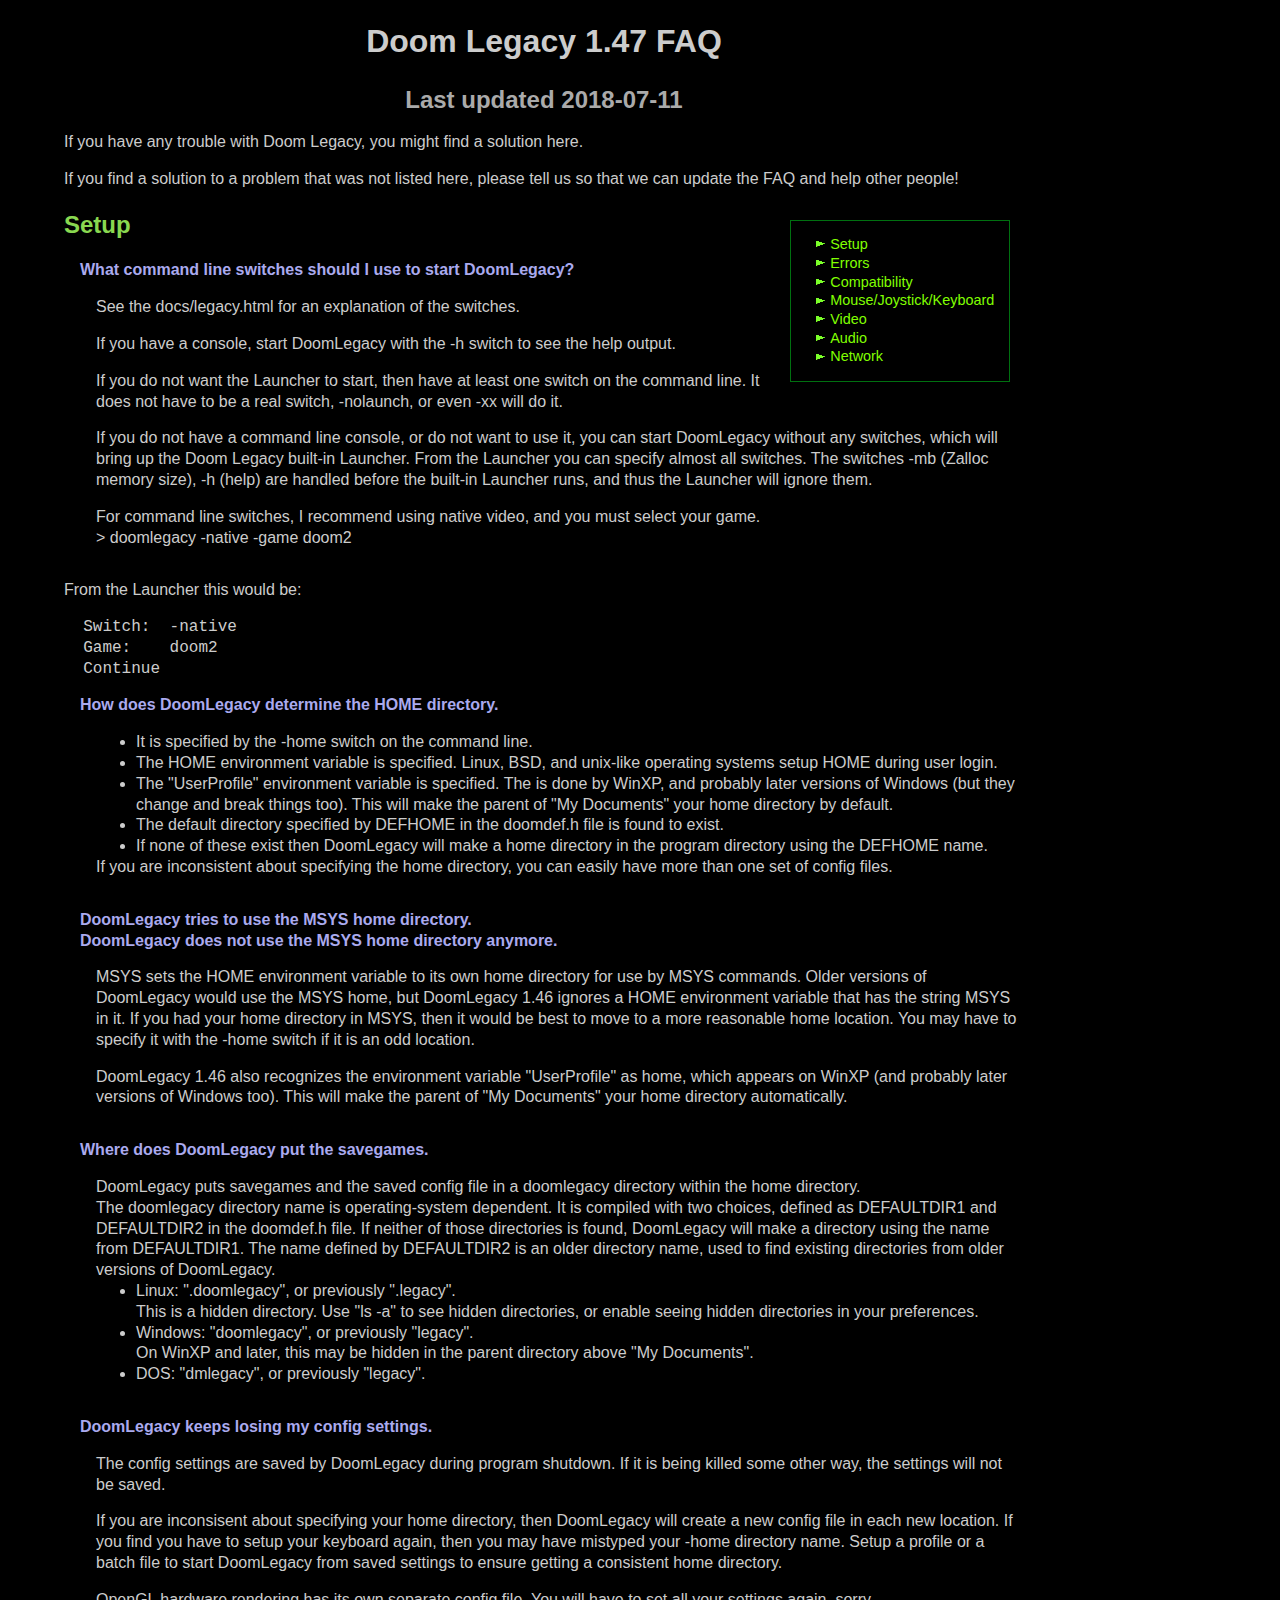
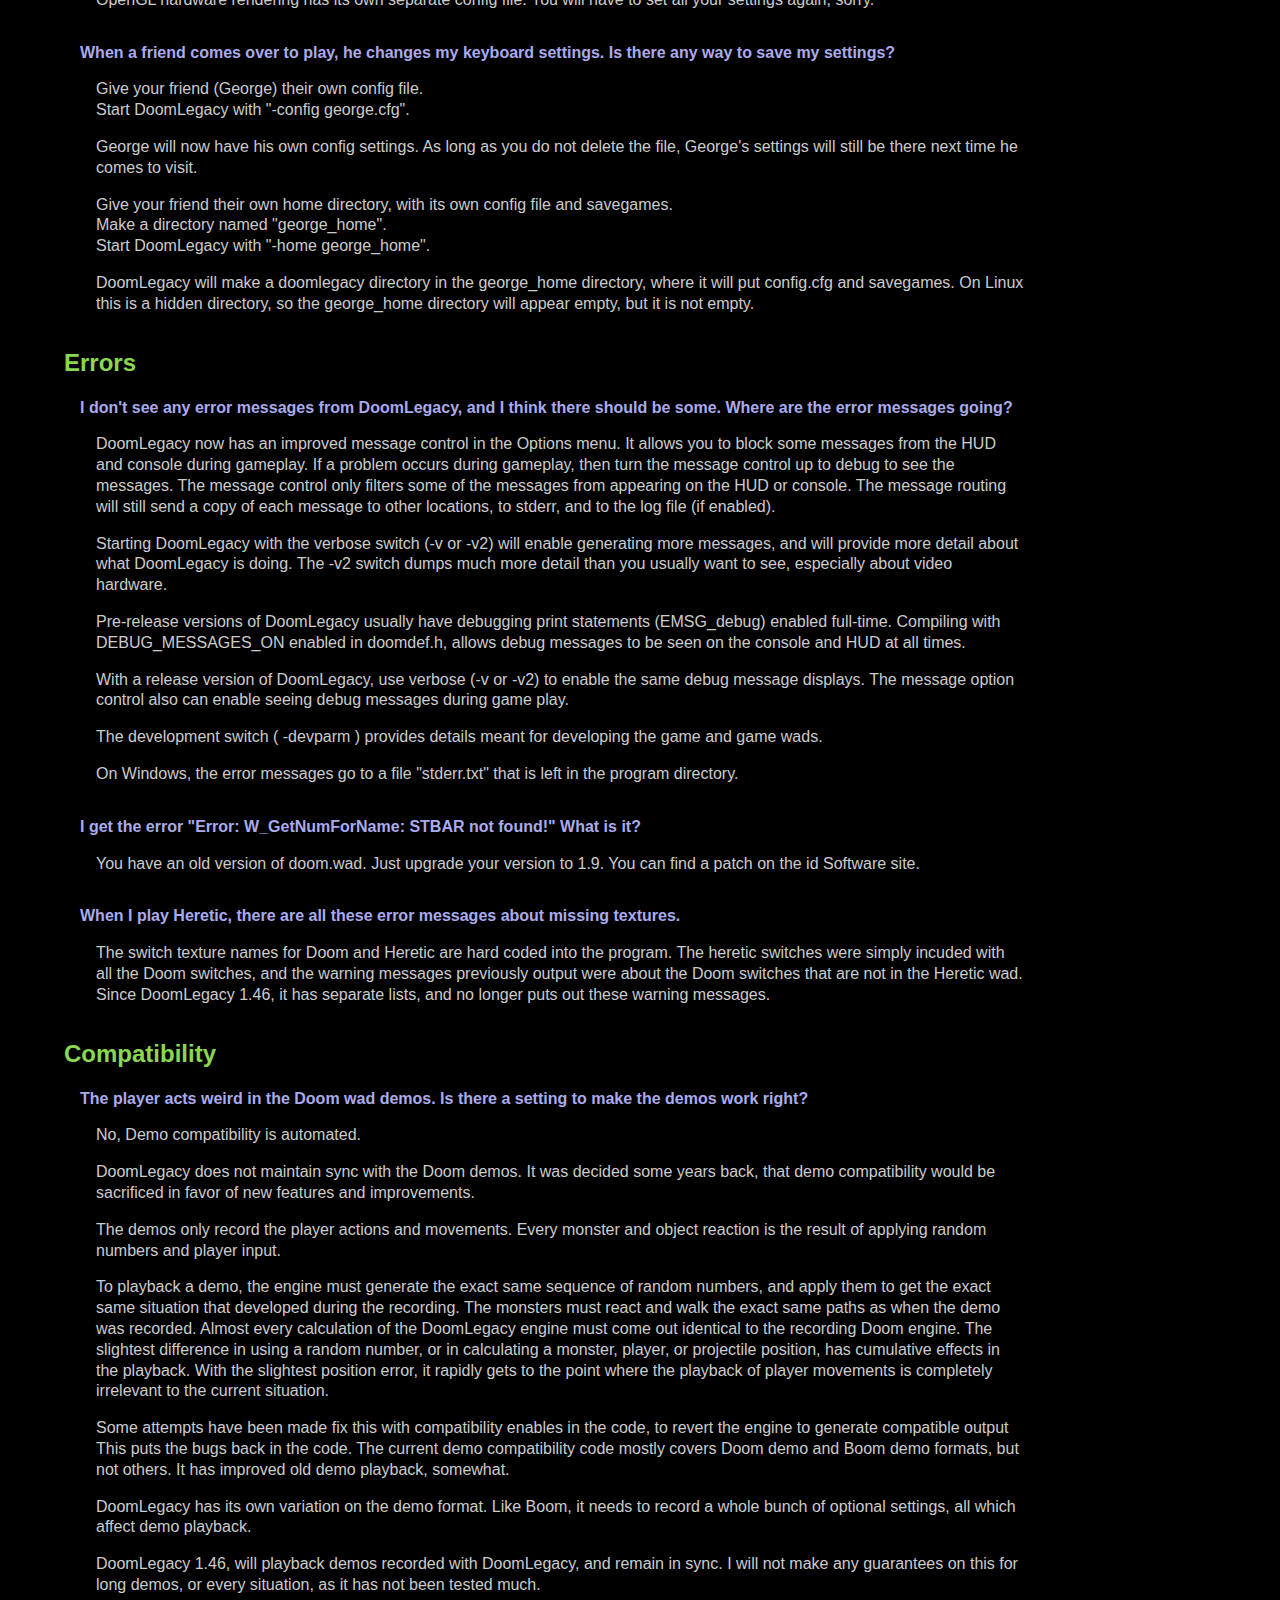
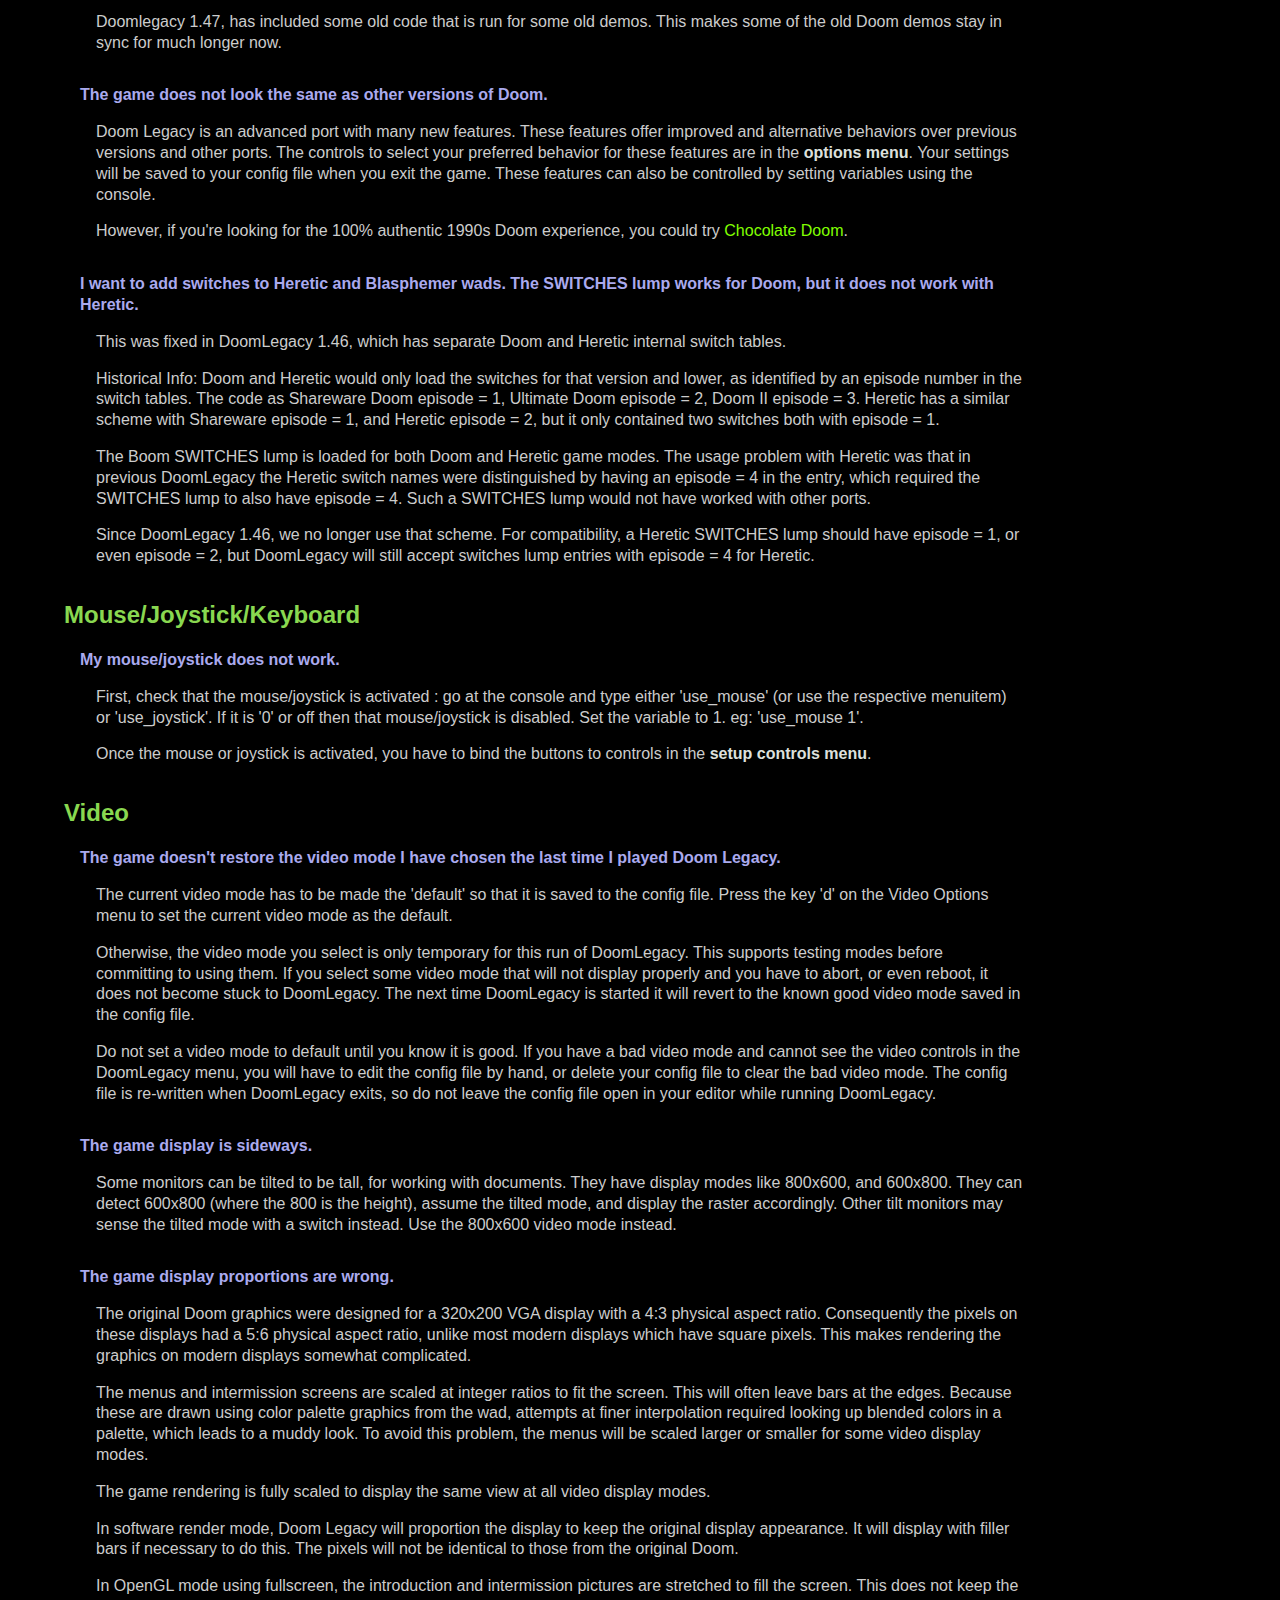
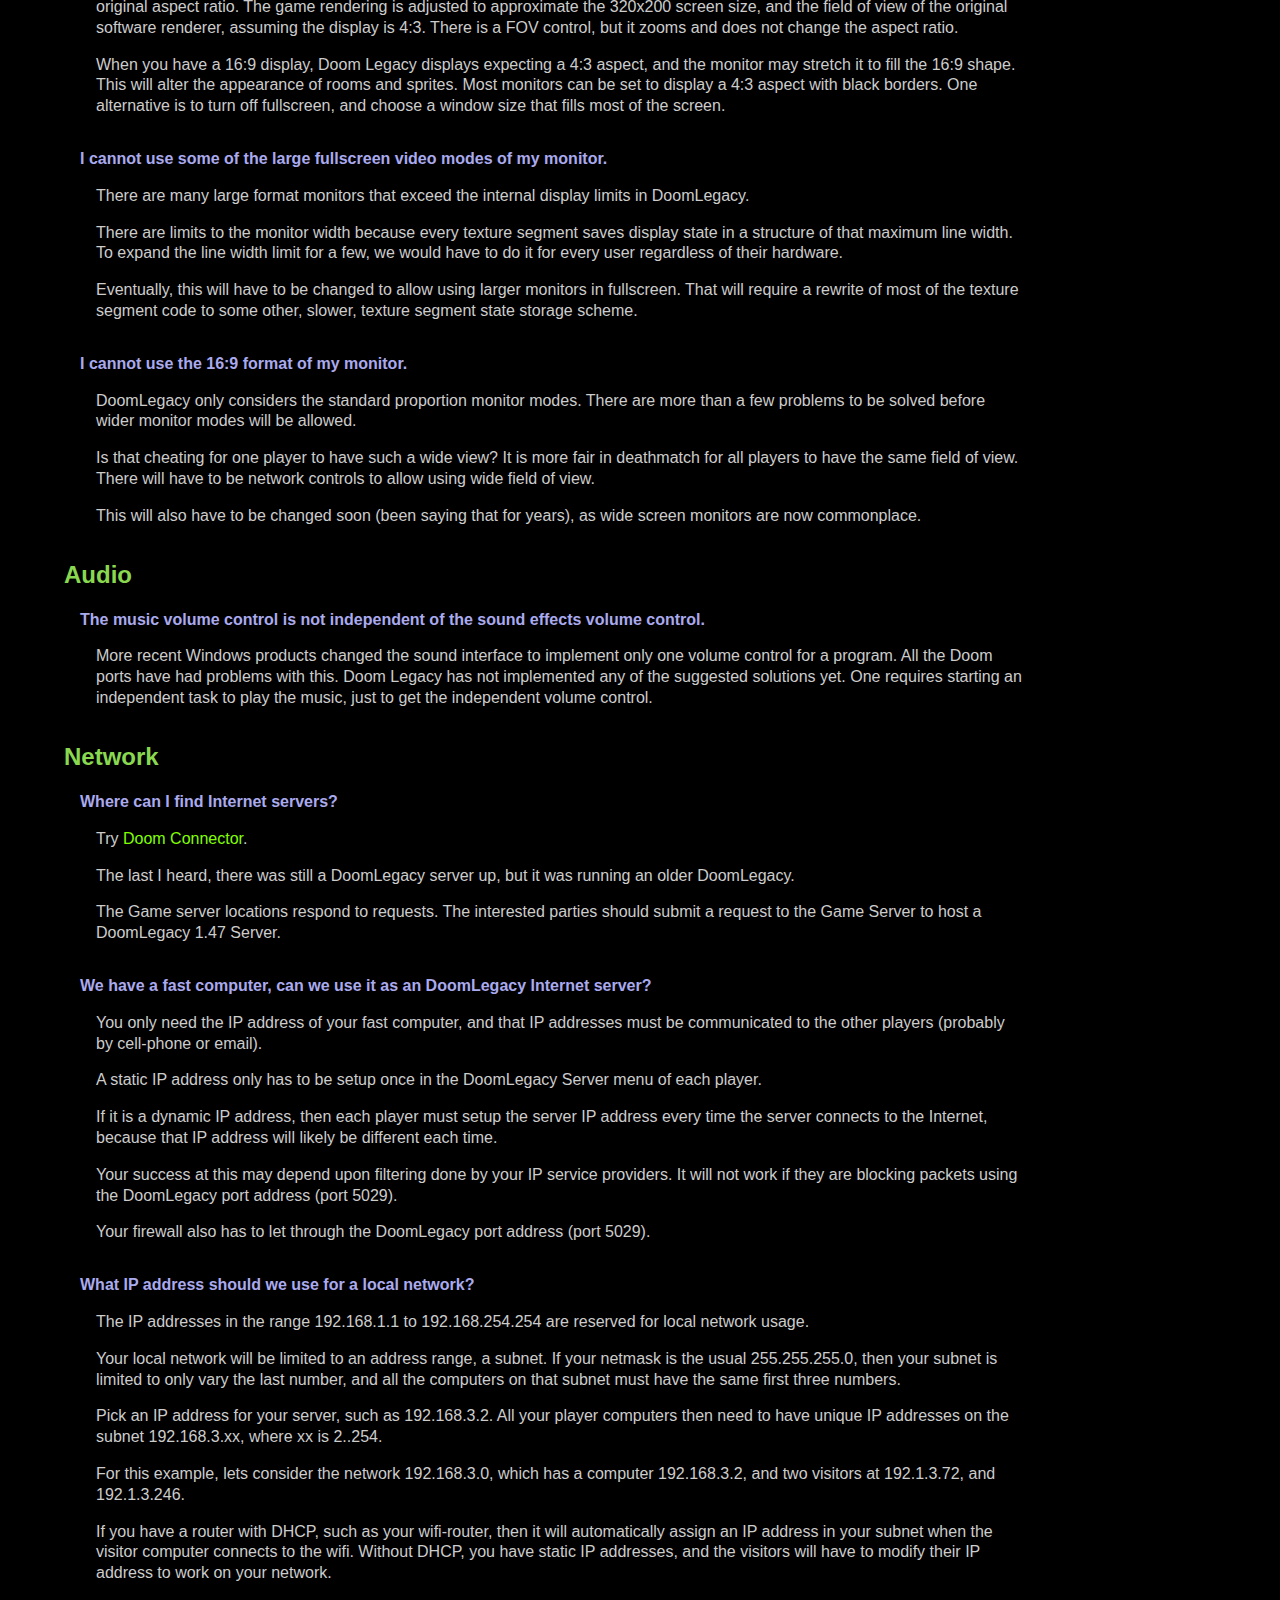
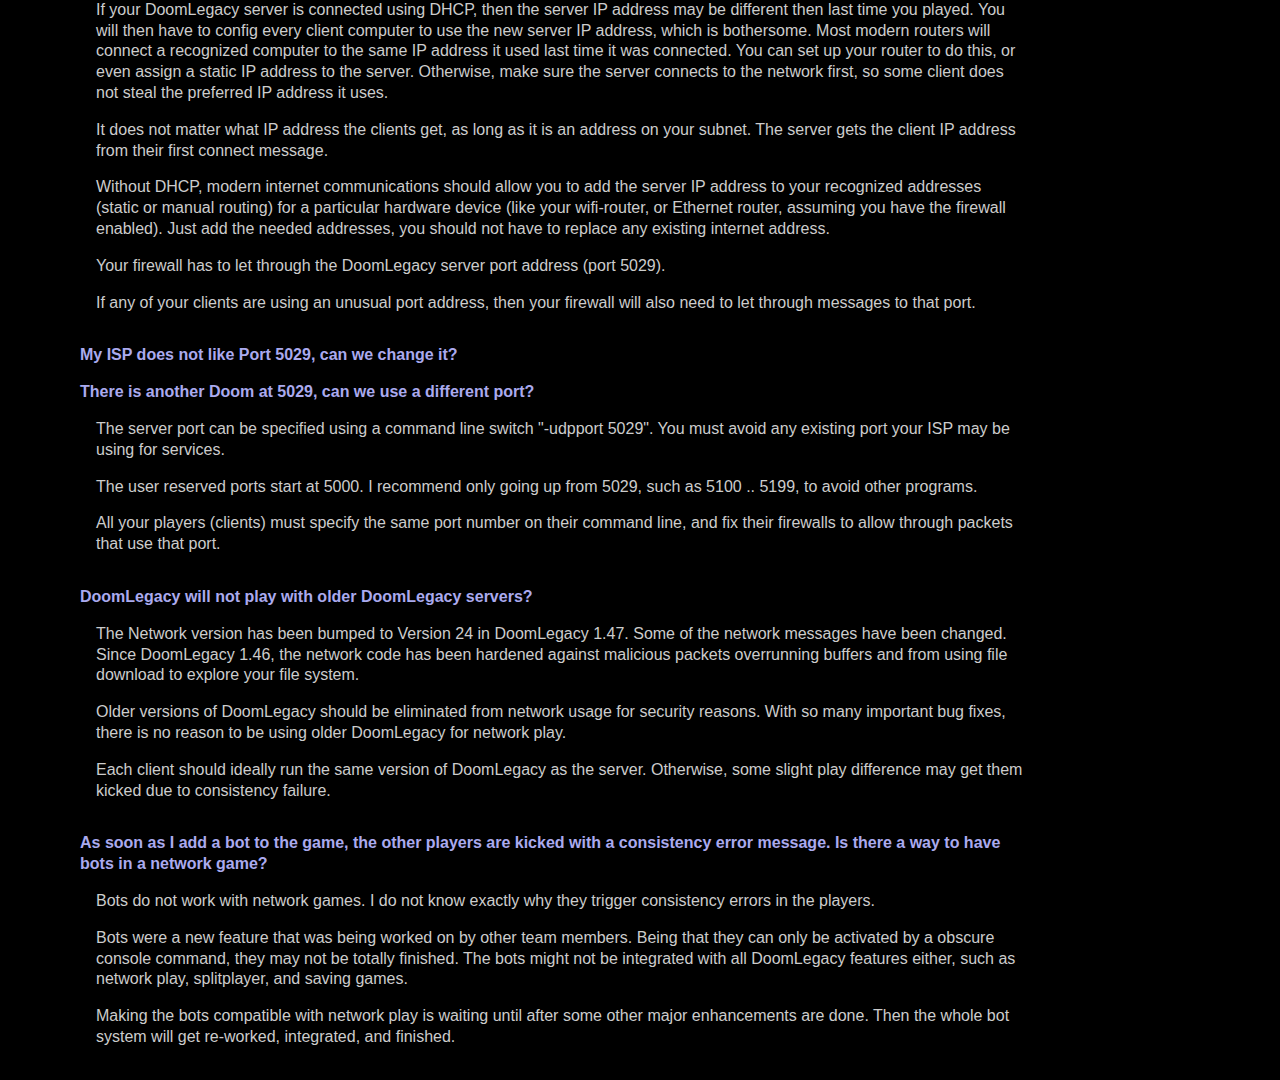
<file: docs/faq.html>
<!DOCTYPE html PUBLIC "-//W3C//DTD XHTML 1.0 Strict//EN" "http://www.w3.org/TR/xhtml1/DTD/xhtml1-strict.dtd">
<html xmlns="http://www.w3.org/1999/xhtml" xml:lang="en" lang="en">
<head>
  <meta http-equiv="Content-Type" content="text/html; charset=utf-8"/>
  <link rel="stylesheet" href="legacy.css" type="text/css"/>
  <meta name="keywords" content="Doom, Legacy, documentation, manual, docs, FAQ"/>
  <meta name="description" content="Doom Legacy is your premiere source port engine for id Software's classic DOOM games and more!"/>
  <title>Doom Legacy FAQ</title>
</head>
<!-- $Id$ -->
<body>
<div class="column">
<h1>Doom Legacy 1.47 FAQ</h1>
<h1 class="tagline">Last updated 2018-07-11</h1>

<p>
If you have any trouble with Doom Legacy, you might find a solution here.
</p>
<p>
If you find a solution to a problem that was not listed here,
please tell us so that we can update the FAQ and help other people!
</p>

<div class="floatbox">
<ul>
  <li><a href="#setup">Setup</a></li>
  <li><a href="#errors">Errors</a></li>
  <li><a href="#misc">Compatibility</a></li>
  <li><a href="#input">Mouse/Joystick/Keyboard</a></li>
  <li><a href="#video">Video</a></li>
  <li><a href="#audio">Audio</a></li>
  <li><a href="#network">Network</a></li>
</ul>
</div>


<h2><a name="errors">Setup</a></h2>

<dl>
  <dt>
What command line switches should I use to start DoomLegacy?
  </dt>
  <dd>
See the docs/legacy.html for an explanation of the switches.
<p>
If you have a console, start DoomLegacy with the -h switch to see the
help output.
<p>If you do not want the Launcher to start, then have at least one
switch on the command line.
It does not have to be a real switch, -nolaunch, or even -xx will do it.
<p>If you do not have a command line console, or do not want to use it,
you can start DoomLegacy without any switches, which will bring up the
Doom Legacy built-in Launcher.
From the Launcher you can specify almost all switches.
The switches -mb (Zalloc memory size), -h (help) are handled before the built-in Launcher runs,
and thus the Launcher will ignore them.
<p>
For command line switches, I recommend using native video, and you must select your game.
<br>
> doomlegacy -native -game doom2
  </dd>
</dl>

From the Launcher this would be:
<pre>
  Switch:  -native
  Game:    doom2
  Continue
</pre>

<dl>
  <dt>
  How does DoomLegacy determine the HOME directory.
  </dt>
  <dd>
  <ul>
  <li>It is specified by the -home switch on the command line.</li>
  <li>
The HOME environment variable is specified.  Linux, BSD,
and unix-like operating systems setup HOME during user login.
  </li>
  <li>
The "UserProfile" environment variable is specified.  The is done
by WinXP, and probably later versions of Windows (but they change and break things too).
This will make the parent of "My Documents" your home directory by default.
  </li>
  <li>
The default directory specified by DEFHOME in the doomdef.h
file is found to exist.
  </li>  
  <li>
If none of these exist then DoomLegacy will make a home directory in
the program directory using the DEFHOME name.
  </li>  
  </ul>
If you are inconsistent about specifying the home directory, you
can easily have more than one set of config files.
  </dd>
</dl>

<dl>
  <dt>
DoomLegacy tries to use the MSYS home directory.
<br>DoomLegacy does not use the MSYS home directory anymore.
  </dt>
  <dd>
MSYS sets the HOME environment variable to its own home directory
for use by MSYS commands.
Older versions of DoomLegacy would use the MSYS home,
but DoomLegacy 1.46 ignores a HOME environment variable that has
the string MSYS in it.
If you had your home directory in MSYS,
then it would be best to move to a more reasonable home location.
You may have to specify it with the -home switch if it is an odd location.
<p>DoomLegacy 1.46 also recognizes the environment variable "UserProfile" as
home, which appears on WinXP (and probably later versions of Windows too).
This will make the parent of "My Documents" your home directory automatically.
  </dd>
</dl>

<dl>
  <dt>
Where does DoomLegacy put the savegames.
  </dt>
  <dd>
DoomLegacy puts savegames and the saved config file in a doomlegacy
directory within the home directory.
<br>The doomlegacy directory name is operating-system dependent.
It is compiled with two choices, defined as DEFAULTDIR1 and DEFAULTDIR2
in the doomdef.h file.
If neither of those directories is found, DoomLegacy will make a directory
using the name from DEFAULTDIR1.
The name defined by DEFAULTDIR2 is an older directory name,
used to find existing directories from older versions of DoomLegacy.
<ul>
<li>Linux:  ".doomlegacy", or previously ".legacy".
<br>This is a hidden directory. Use "ls -a" to see hidden directories,
or enable seeing hidden directories in your preferences.
</li>
<li>Windows: "doomlegacy", or previously "legacy".
<br>On WinXP and later, this may be hidden in the parent directory
above "My Documents".
</li>
<li>DOS: "dmlegacy", or previously "legacy".
</li>
  </dd>
</dl>

<dl>
  <dt>
DoomLegacy keeps losing my config settings.
  </dt>
  <dd>
<p>The config settings are saved by DoomLegacy during program shutdown.
If it is being killed some other way, the settings will not be saved.
<p>If you are inconsisent about specifying your home directory, then
DoomLegacy will create a new config file in each new location.
If you find you have to setup your keyboard again, then you may have
mistyped your -home directory name.  Setup a profile or a batch
file to start DoomLegacy from saved settings to ensure getting a consistent
home directory.
<p>OpenGL hardware rendering has its own separate config file.
You will have to set all your settings again, sorry.
  </dd>
</dl>

<dl>
  <dt>
When a friend comes over to play, he changes my keyboard settings.
Is there any way to save my settings?
  </dt>
  <dd>
Give your friend (George) their own config file.
<br>Start DoomLegacy with "-config george.cfg".
<p>George will now have his own config settings.  As long as you do not
delete the file, George's settings will still be there next time he comes
to visit.
<p>Give your friend their own home directory, with its own config file
and savegames.
<br>Make a directory named "george_home".
<br>Start DoomLegacy with "-home george_home".
<p>DoomLegacy will make a doomlegacy directory in the george_home
directory, where it will put config.cfg and savegames.  On Linux this
is a hidden directory, so the george_home directory will appear empty,
but it is not empty.
  <p>
  </dd>
</dl>


<h2><a name="errors">Errors</a></h2>

<dl>
  <dt>
I don't see any error messages from DoomLegacy, and I think there
should be some.  Where are the error messages going?
  </dt>
  <dd>
DoomLegacy now has an improved message control in the Options menu.
It allows you to block some messages from the HUD and console during gameplay.
If a problem occurs during gameplay, then turn the message control up to
debug to see the messages.
The message control only filters some of the messages from appearing
on the HUD or console.
The message routing will still send a copy of each message to other locations,
to stderr, and to the log file (if enabled).
<p>Starting DoomLegacy with the verbose switch (-v or -v2) will
enable generating more messages, and will provide more detail about what
DoomLegacy is doing.
The -v2 switch dumps much more detail than you usually want to see,
especially about video hardware.
<p>Pre-release versions of DoomLegacy usually have debugging print statements
(EMSG_debug) enabled full-time.
Compiling with DEBUG_MESSAGES_ON enabled in doomdef.h,
allows debug messages to be seen on the console and HUD at all times.
<p>With a release version of DoomLegacy, use verbose (-v or -v2)
to enable the same debug message displays.
The message option control also can enable seeing debug messages
during game play.
<p>
The development switch ( -devparm ) provides details meant for
developing the game and game wads.
<p>
On Windows, the error messages go to a file "stderr.txt" that is left
in the program directory.
  </dd>
</dl>

<dl>
  <dt>
I get the error "Error: W_GetNumForName: STBAR not found!"
What is it?
  </dt>
  <dd>
You have an old version of doom.wad. Just upgrade your version to 1.9.
You can find a patch on the id Software site.
  </dd>
</dl>

<dl>
  <dt>
When I play Heretic, there are all these error messages about missing textures.
  </dt>
  <dd>
The switch texture names for Doom and Heretic are hard coded into the program.
The heretic switches were simply incuded with all the Doom switches, and the warning messages previously output were about
the Doom switches that are not in the Heretic wad. 
<br>Since DoomLegacy 1.46, it has separate lists, and no longer puts out these warning messages.
  </dd>
</dl>


<h2><a name="misc">Compatibility</a></h2>

<dl>
  <dt>
The player acts weird in the Doom wad demos.
Is there a setting to make the demos work right?
  </dt>
  <dd>
No, Demo compatibility is automated.
<p>
DoomLegacy does not maintain sync with the Doom demos.  It was decided some
years back, that demo compatibility would be sacrificed in favor of
new features and improvements.
<p>The demos only record the player actions and movements.
Every monster and object reaction is the result of applying random numbers
and player input.
<p>To playback a demo, the engine must generate the exact same sequence of
random numbers, and apply them to get the exact same situation that developed
during the recording.  The monsters must react and walk the exact same
paths as when the demo was recorded.  Almost every calculation of the
DoomLegacy engine must come out identical to the recording Doom engine.
The slightest difference in using a random number, or in
calculating a monster, player, or projectile position, has cumulative
effects in the playback.
With the slightest position error, it rapidly gets to the point where the
playback of player movements is completely irrelevant to the current situation.
<p>Some attempts have been made fix this with compatibility enables in
the code, to revert the engine to generate compatible output
This puts the bugs back in the code.
The current demo compatibility code mostly covers Doom demo and Boom
demo formats, but not others.  It has improved old demo playback, somewhat.
<p>DoomLegacy has its own variation on the demo format.  Like Boom,
it needs to record a whole bunch of optional settings, all which
affect demo playback.
<p>DoomLegacy 1.46, will playback demos recorded with DoomLegacy, and
remain in sync.
I will not make any guarantees on this for long demos, or every situation,
as it has not been tested much.
<p>Doomlegacy 1.47, has included some old code that is run for some
old demos. This makes some of the old Doom demos stay in sync for
much longer now.
  </dd>
</dl>

<dl>
  <dt>
The game does not look the same as other versions of Doom.
  </dt>
  <dd>
Doom Legacy is an advanced port with many new features.  These features
offer improved and alternative behaviors over previous versions and other ports.
The controls to select your preferred behavior for these features are
in the <b>options menu</b>.  Your settings will be saved to your config
file when you exit the game.  These features can also be controlled
by setting variables using the console.
<p>However, if you're looking for the 100% authentic 1990s Doom experience, you
could try <a href="http://www.chocolate-doom.org/wiki/index.php/Chocolate_Doom">Chocolate Doom</a>.
  </dd>
</dl>


<dl>
  <dt>
I want to add switches to Heretic and Blasphemer wads.
The SWITCHES lump works for Doom, but it does not work with Heretic.
  </dt>
  <dd>
<p>This was fixed in DoomLegacy 1.46, which has separate Doom and Heretic
internal switch tables.
<p>
Historical Info:
Doom and Heretic would only load the switches for that version and lower,
as identified by an episode number in the switch tables.
The code as Shareware Doom episode = 1, Ultimate Doom episode = 2, Doom II episode = 3.
Heretic has a similar scheme with Shareware episode = 1,
and Heretic episode = 2, but it only contained two switches both with episode = 1.
<p>The Boom SWITCHES lump is loaded for both Doom and Heretic game modes.
The usage problem with Heretic was that in previous DoomLegacy the Heretic
switch names were distinguished by having an episode = 4 in the entry,
which required the SWITCHES lump to also have episode = 4.
Such a SWITCHES lump would not have worked with other ports.
<p>
Since DoomLegacy 1.46, we no longer use that scheme.
For compatibility, a Heretic SWITCHES lump should have episode = 1,
or even episode = 2,
but DoomLegacy will still accept switches lump entries with episode = 4 for Heretic.
  </dd>
</dl>



<h2><a name="input">Mouse/Joystick/Keyboard</a></h2>

<dl>
  <dt>My mouse/joystick does not work.</dt>
  <dd>
    <p>
First, check that the mouse/joystick is activated : go at the
console and type either 'use_mouse' (or use the respective
menuitem) or 'use_joystick'.
If it is '0' or off then that mouse/joystick is disabled.
Set the variable to 1. eg: 'use_mouse 1'.
    </p>
    <p>
Once the mouse or joystick is activated, you have to
bind the buttons to controls in the <b>setup controls menu</b>.
    </p>
 </dd>
</dl>


<h2><a name="video">Video</a></h2>

<dl>
  <dt>The game doesn't restore the video mode I have chosen the last time
I played Doom Legacy.
  </dt>
  <dd>
The current video mode has to be made the 'default' so that it is
saved to the config file.  Press the key 'd' on the Video Options menu
to set the current video mode as the default.
<p>Otherwise, the video mode you select is only temporary for this run
of DoomLegacy.  This supports testing modes before committing to using them.
If you select some video mode that will not display
properly and you have to abort, or even reboot, it does not become
stuck to DoomLegacy.  The next time DoomLegacy is started it will
revert to the known good video mode saved in the config file.
<p>Do not set a video mode to default until you know it is good.
If you have a bad video mode and cannot see the video controls in the DoomLegacy menu,
you will have to edit the config file by hand,
or delete your config file to clear the bad video mode.
The config file is re-written when DoomLegacy exits, so do not leave
the config file open in your editor while running DoomLegacy.
  </dd>
</dl>

<dl>
  <dt>The game display is sideways.</dt>
  <dd>
Some monitors can be tilted to be tall, for working with documents.
They have display modes like 800x600, and 600x800.
They can detect 600x800 (where the 800 is the height), assume the
tilted mode, and display the raster accordingly.  Other tilt monitors
may sense the tilted mode with a switch instead.
Use the 800x600 video mode instead.
  </dd>
</dl>

<dl>
  <dt>The game display proportions are wrong.</dt>
  <dd>
  <p>
The original Doom graphics were designed for a 320x200 VGA display with
a 4:3 physical aspect ratio. Consequently the pixels on these displays
had a 5:6 physical aspect ratio, unlike most modern displays which have
square pixels. This makes rendering the graphics on modern displays
somewhat complicated.
  </p>
  <p>
The menus and intermission screens are scaled at integer ratios to
fit the screen.  This will often leave bars at the edges.  Because
these are drawn using color palette graphics from the wad, attempts
at finer interpolation required looking up blended colors in a palette,
which leads to a muddy look.  To avoid this problem, the menus will be
scaled larger or smaller for some video display modes.
  </p>
  <p>
The game rendering is fully scaled to display the same view at
all video display modes.
  </p>
  <p>
In software render mode, Doom Legacy will proportion the display to keep
the original display appearance.  It will display with filler bars if
necessary to do this.  The pixels will not be identical
to those from the original Doom.
  </p>
  <p>
In OpenGL mode using fullscreen, the introduction and intermission pictures
are stretched to fill the screen.  This does not keep the original aspect ratio.
The game rendering is adjusted to approximate the 320x200 screen
size, and the field of view of the original software renderer, assuming the
display is 4:3.
There is a FOV control, but it zooms and does not change the aspect ratio.
  </p>
  <p>
When you have a 16:9 display, Doom Legacy displays expecting a 4:3
aspect, and the monitor may stretch it to fill the 16:9 shape.
This will alter the appearance of rooms and sprites.
Most monitors can be set to display a 4:3 aspect with black borders.
One alternative is to turn off fullscreen, and choose a window size
that fills most of the screen.
  </p>
  </dd>
</dl>


<dl>
  <dt>I cannot use some of the large fullscreen video modes of my monitor.
  </dt>
  <dd>
There are many large format monitors that exceed the internal display
limits in DoomLegacy.
<p>There are limits to the monitor width because every texture segment
saves display state in a structure of that maximum line width.
To expand the line width limit for a few, we would have to do it for every
user regardless of their hardware.
<p>Eventually, this will have to be changed to allow using larger monitors
in fullscreen.  That will require a rewrite of most of the texture segment
code to some other, slower, texture segment state storage scheme.
  </dd>
</dl>

<dl>
  <dt>I cannot use the 16:9 format of my monitor.
  </dt>
  <dd>
DoomLegacy only considers the standard proportion monitor modes.
There are more than a few problems to be solved before wider monitor
modes will be allowed.
<p>Is that cheating for one player to have such a wide view?
It is more fair in deathmatch for all players to have the
same field of view.  There will have to be network controls to allow using
wide field of view.
<p>This will also have to be changed soon (been saying that for years),
as wide screen monitors are now commonplace.
  </dd>
</dl>


<h2><a name="audio">Audio</a></h2>

<dl>
  <dt>
The music volume control is not independent of the sound effects
volume control.
  </dt>
  <dd>
More recent Windows products changed the sound interface to implement
only one volume control for a program.  All the Doom ports have had
problems with this.  Doom Legacy has not implemented any of
the suggested solutions yet.  One requires starting an independent task to
play the music, just to get the independent volume control.
  </dd>
</dl>


<h2><a name="network">Network</a></h2>

<dl>
  <dt>Where can I find Internet servers?</dt>
  <dd>
    Try <a href="http://doomconnector.co.nr/">Doom Connector</a>.
<p>The last I heard, there was still a DoomLegacy server up, but it was
running an older DoomLegacy.
<p>The Game server locations respond to requests.
The interested parties should submit a request to the Game Server to host a
DoomLegacy 1.47 Server.
  </dd>
</dl>

<dl>
  <dt>We have a fast computer, can we use it as an DoomLegacy Internet server?</dt>
  <dd>
You only need the IP address of your fast computer, and that IP
addresses must be communicated to the other players
(probably by cell-phone or email).
<p>A static IP address only has to be setup once in the
DoomLegacy Server menu of each player.
<p>If it is a dynamic IP address, then each player must setup the server IP
address every time the server connects to the Internet, because that
IP address will likely be different each time.
<p>Your success at this may depend upon filtering done by your IP
service providers.  It will not work if they are blocking packets using the
DoomLegacy port address (port 5029).
<p>Your firewall also has to let through the DoomLegacy port address
(port 5029).
  </dd>
</dl>


<dl>
  <dt>What IP address should we use for a local network?</dt>
  <dd>
The IP addresses in the range 192.168.1.1 to 192.168.254.254 are
reserved for local network usage.
<p>Your local network will be limited to an address range, a subnet.
If your netmask is the usual 255.255.255.0, then your subnet is limited to
only vary the last number, and all the computers on that subnet must
have the same first three numbers.
<p>Pick an IP address for your server, such as 192.168.3.2.  All your
player computers then need to have unique IP addresses on the subnet 192.168.3.xx,
where xx is 2..254.
<p>
For this example, lets consider the network 192.168.3.0,
which has a computer 192.168.3.2,
and two visitors at 192.1.3.72, and 192.1.3.246.
<p>
If you have a router with DHCP, such as your wifi-router,
then it will automatically assign an IP address in your subnet when the
visitor computer connects to the wifi.
Without DHCP, you have static IP addresses, and the visitors will have to modify
their IP address to work on your network.
<p>If your DoomLegacy server is connected using DHCP, then the server IP address
may be different then last time you played.  You will then have to config every
client computer to use the new server IP address, which is bothersome.
Most modern routers will connect a recognized computer to the same IP address it
used last time it was connected.
You can set up your router to do this, or even assign a static IP address to the server.
Otherwise, make sure the server connects to the network first, so some
client does not steal the preferred IP address it uses.
<p>It does not matter what IP address the clients get, as long as it
is an address on your subnet.
The server gets the client IP address from their first connect message.
<p>Without DHCP, modern internet communications should allow you to
add the server IP address
to your recognized addresses (static or manual routing) for a particular hardware device
(like your wifi-router, or Ethernet router, assuming you have the firewall enabled).
Just add the needed addresses, you should not have to replace any existing internet address.
<p>Your firewall has to let through the DoomLegacy server port address
(port 5029).
<p>If any of your clients are using an unusual port address, then your
firewall will also need to let through messages to that port.
  </dd>
</dl>


<dl>
  <dt>My ISP does not like Port 5029, can we change it?</dt>
  <dt>There is another Doom at 5029, can we use a different port?</dt>
  <dd>
The server port can be specified using a command line switch "-udpport 5029".
You must avoid any existing port your ISP may be using for services.
<p>The user reserved ports start at 5000.  I recommend only going up from
5029, such as 5100 .. 5199, to avoid other programs.
<p>All your players (clients) must specify the same port number on their command
line, and fix their firewalls to allow through packets that use that port.
  </dd>
</dl>


<dl>
  <dt>DoomLegacy will not play with older DoomLegacy servers?
  </dt>
  <dd>
The Network version has been bumped to Version 24 in DoomLegacy 1.47.
Some of the network messages have been changed.
Since DoomLegacy 1.46, the network code has been hardened against
malicious packets overrunning buffers and from using file download to
explore your file system.
<p>Older versions of DoomLegacy should be eliminated from network
usage for security reasons.
With so many important bug fixes, there is no
reason to be using older DoomLegacy for network play.
<p>Each client should ideally run the same version of DoomLegacy as the server.
Otherwise, some slight play difference may get them kicked due to
consistency failure.
  </dd>
</dl>

<dl>
  <dt>As soon as I add a bot to the game, the other players are kicked
with a consistency error message.  Is there a way to have bots in a
network game?
  </dt>
  <dd>
Bots do not work with network games.  I do not know exactly why they
trigger consistency errors in the players.
<p>Bots were a new feature that was being worked on by other
team members.
Being that they can only be activated by a obscure
console command, they may not be totally finished.
The bots might not be integrated with all DoomLegacy features either,
such as network play, splitplayer, and saving games.
<p>Making the bots compatible with network play is waiting until after
some other major enhancements are done.
Then the whole bot system will get re-worked, integrated, and finished.
  </dd>
</dl>


</div>
</body>
</html>
</file>
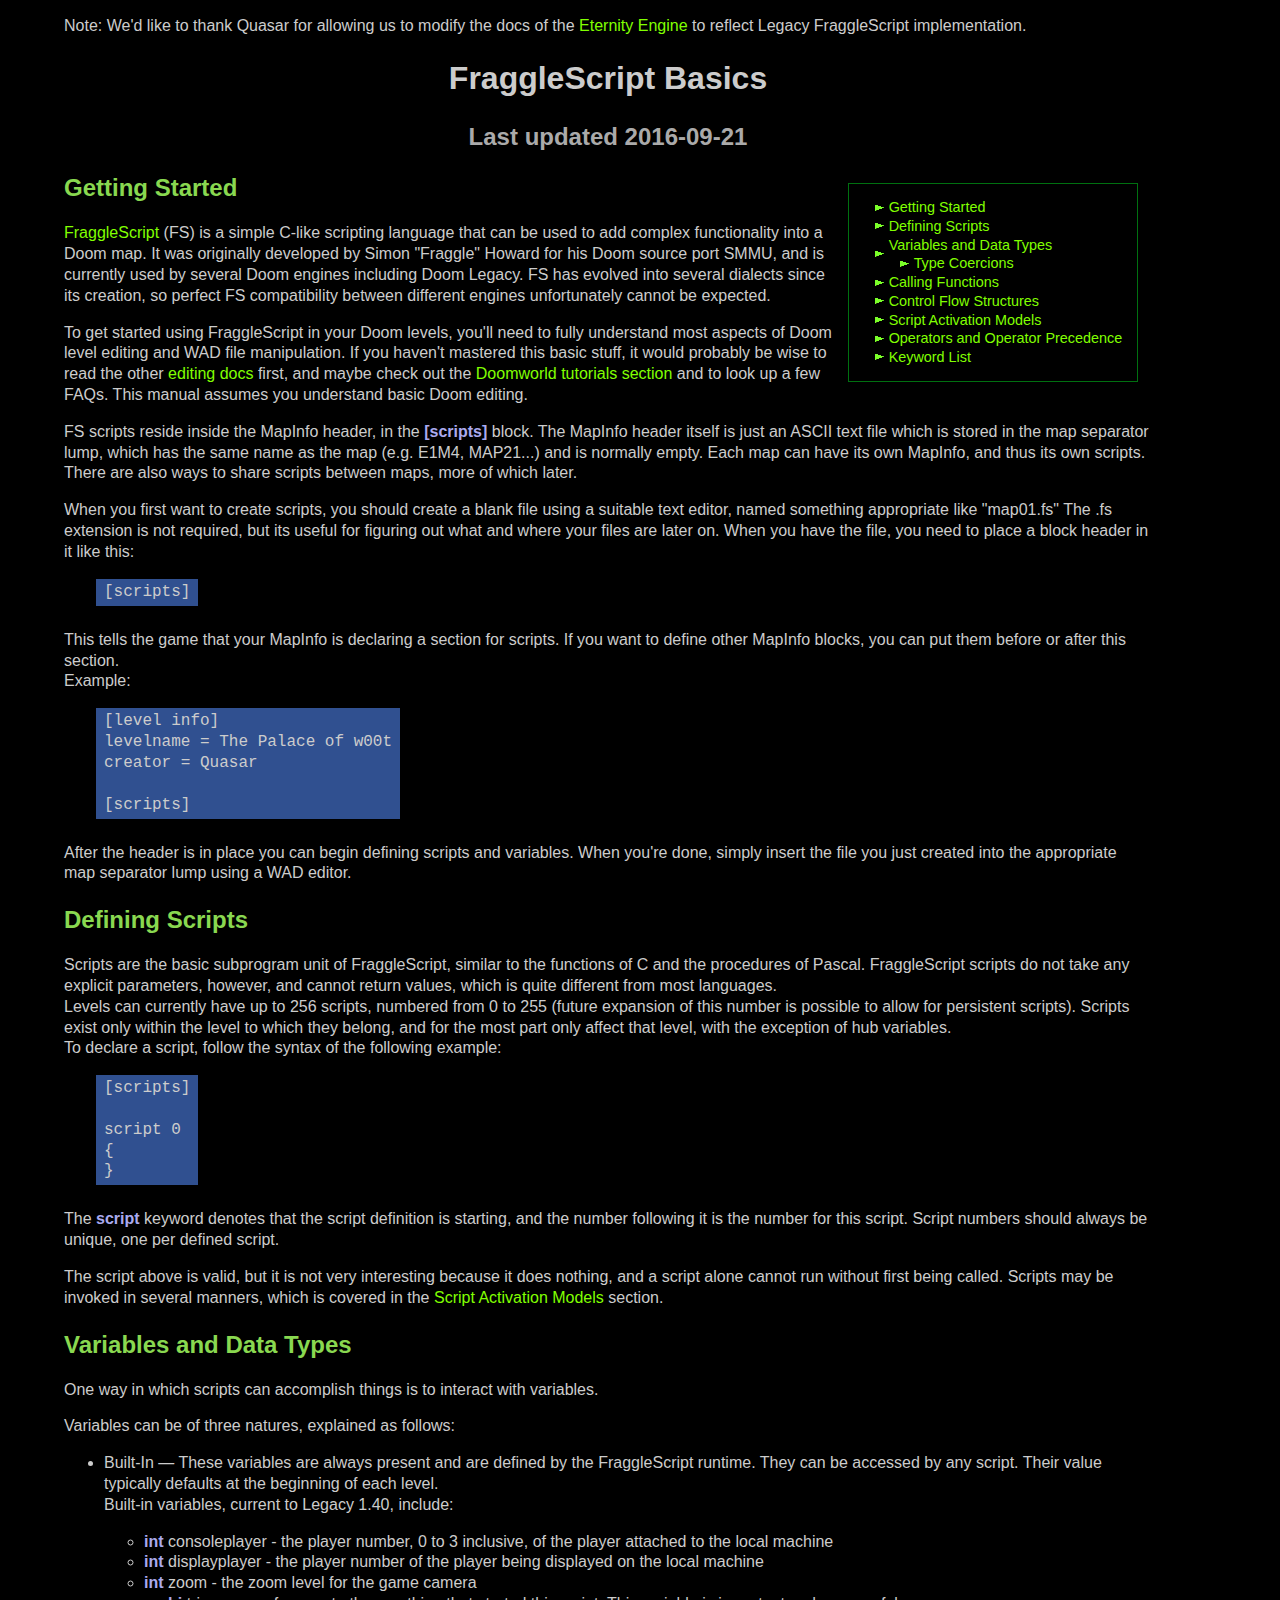
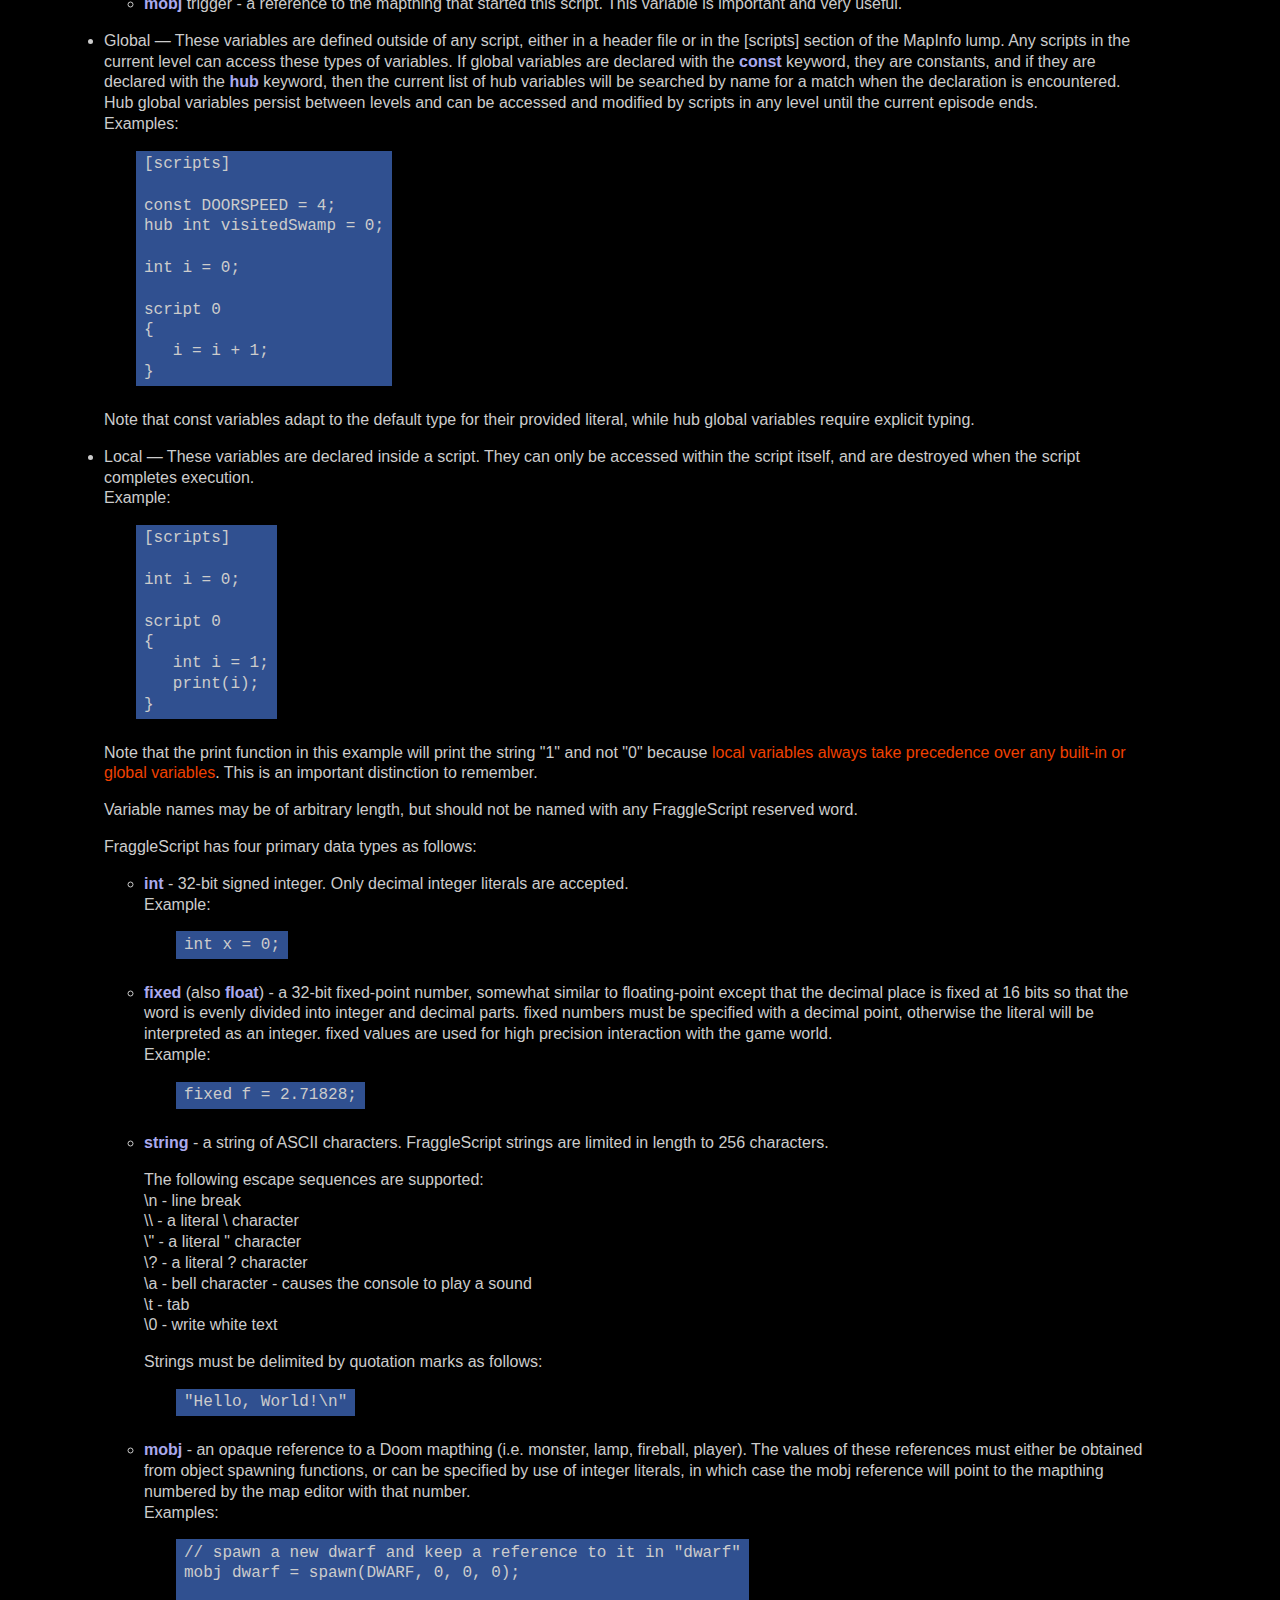
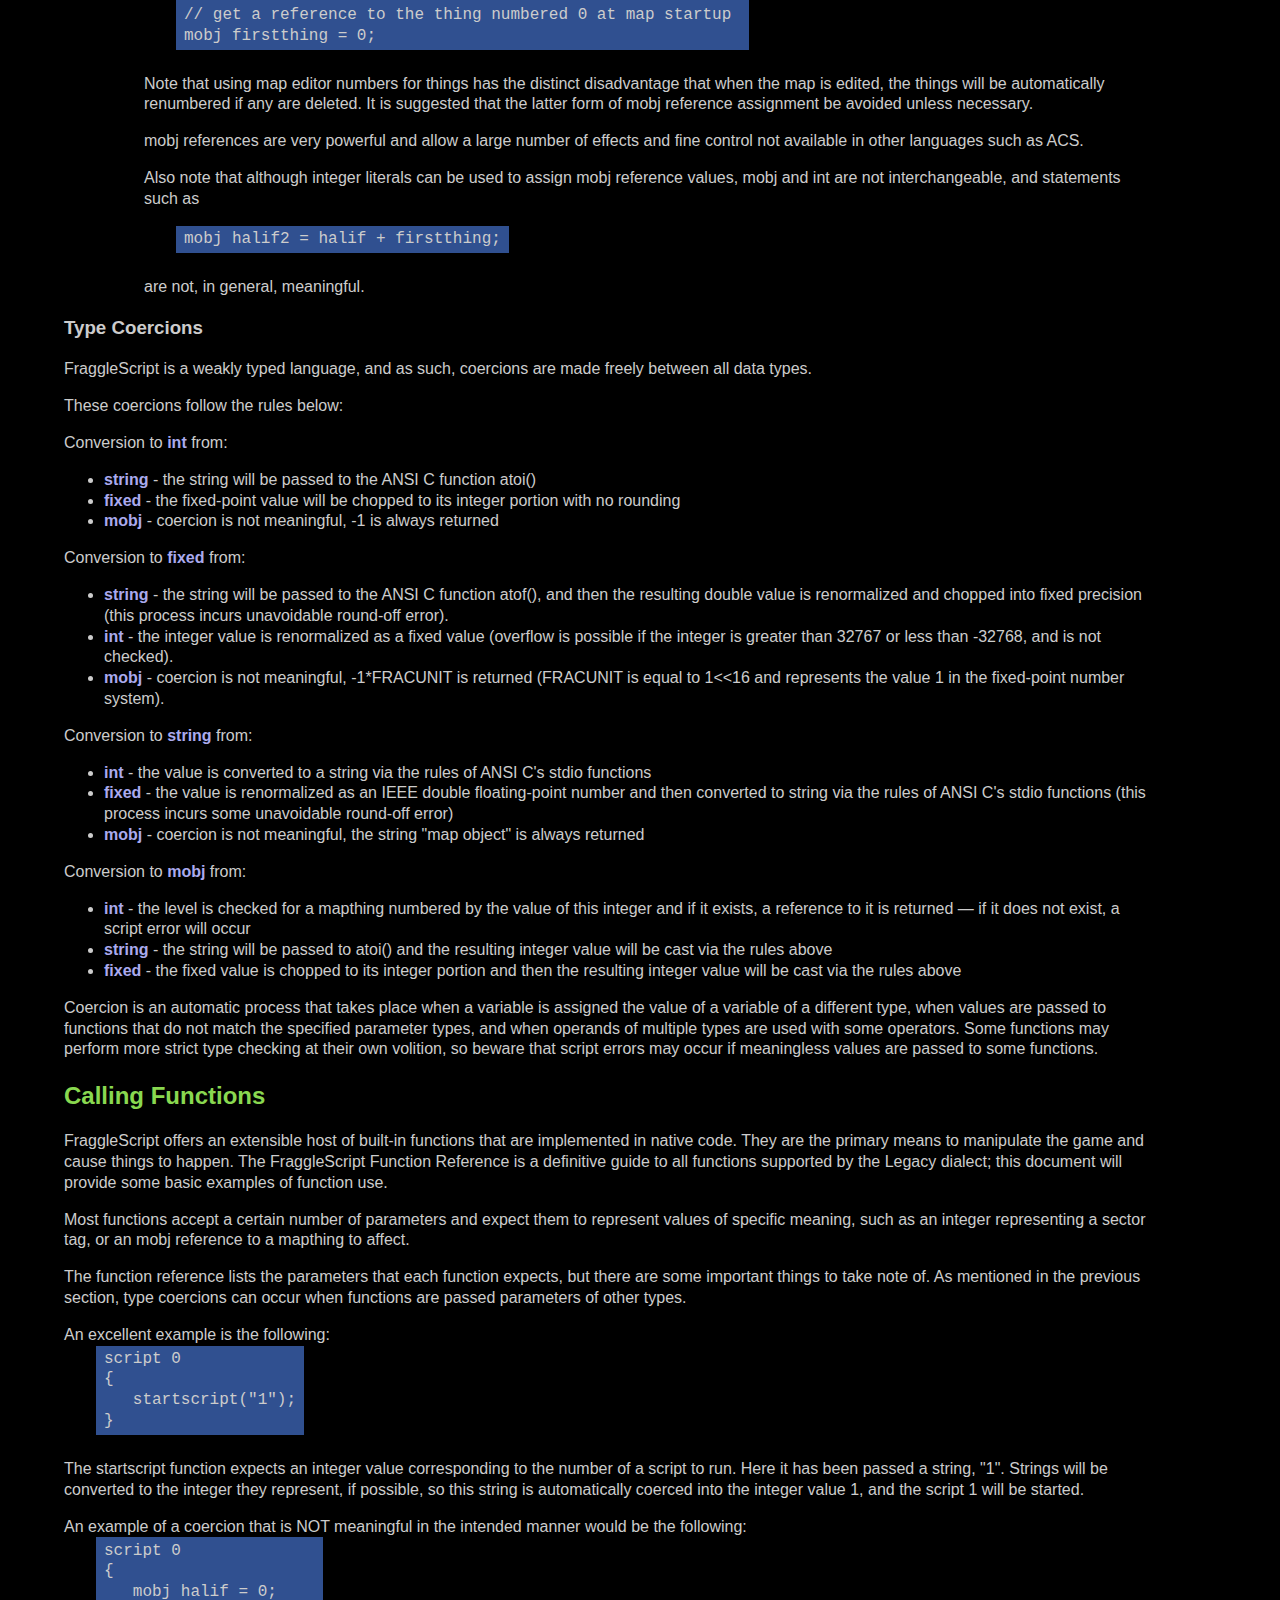
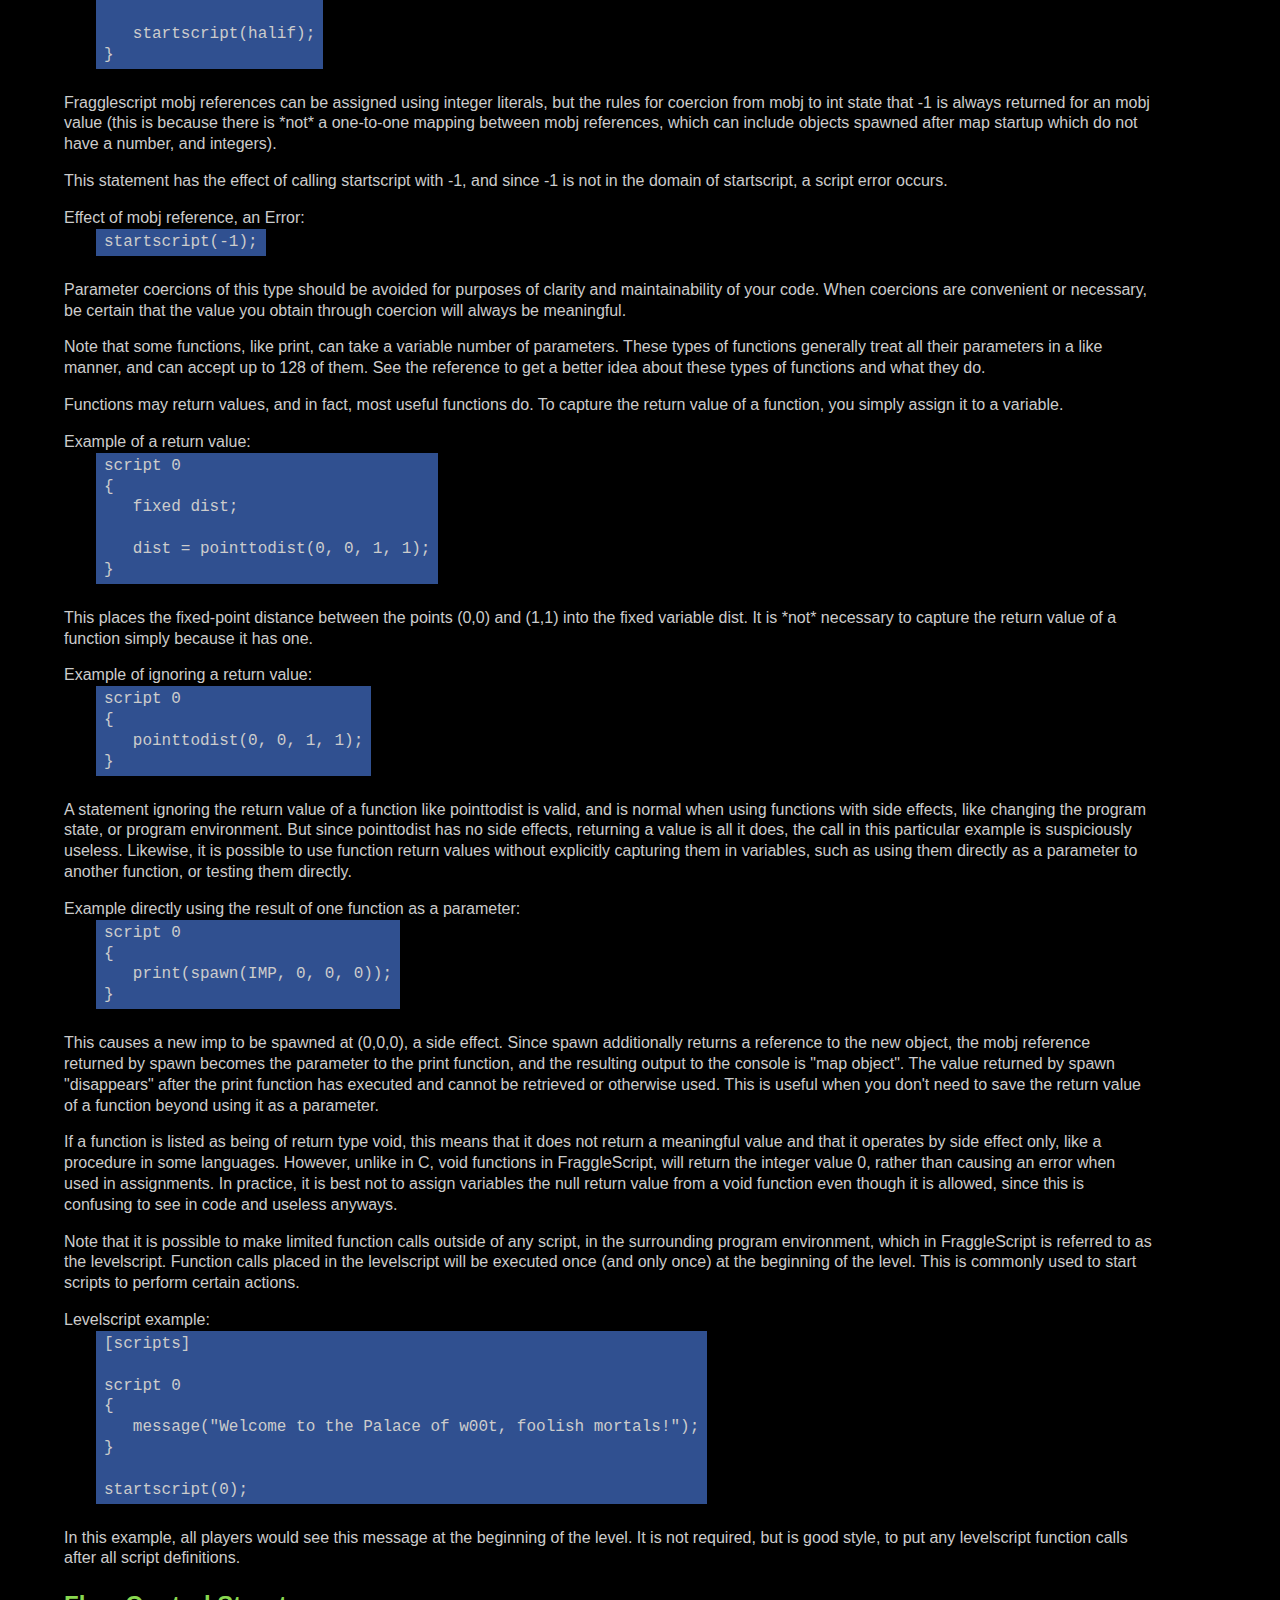
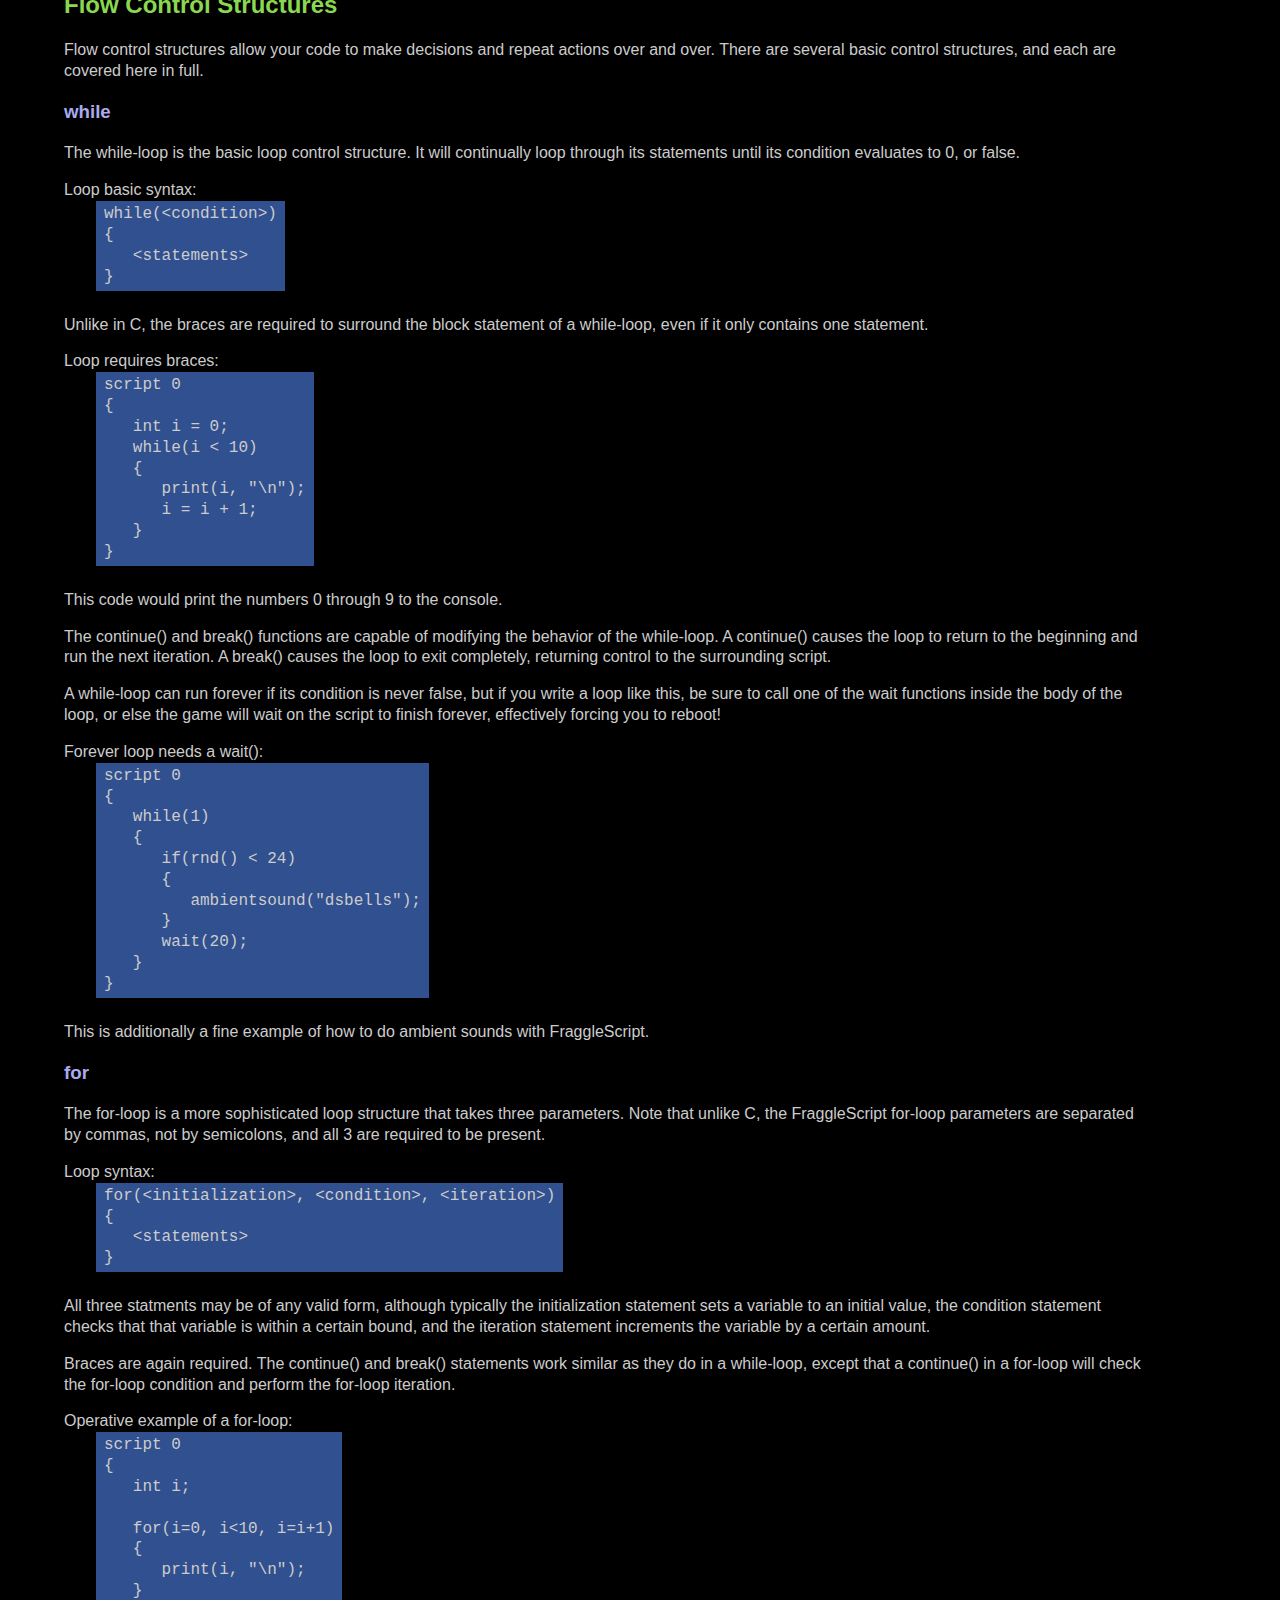
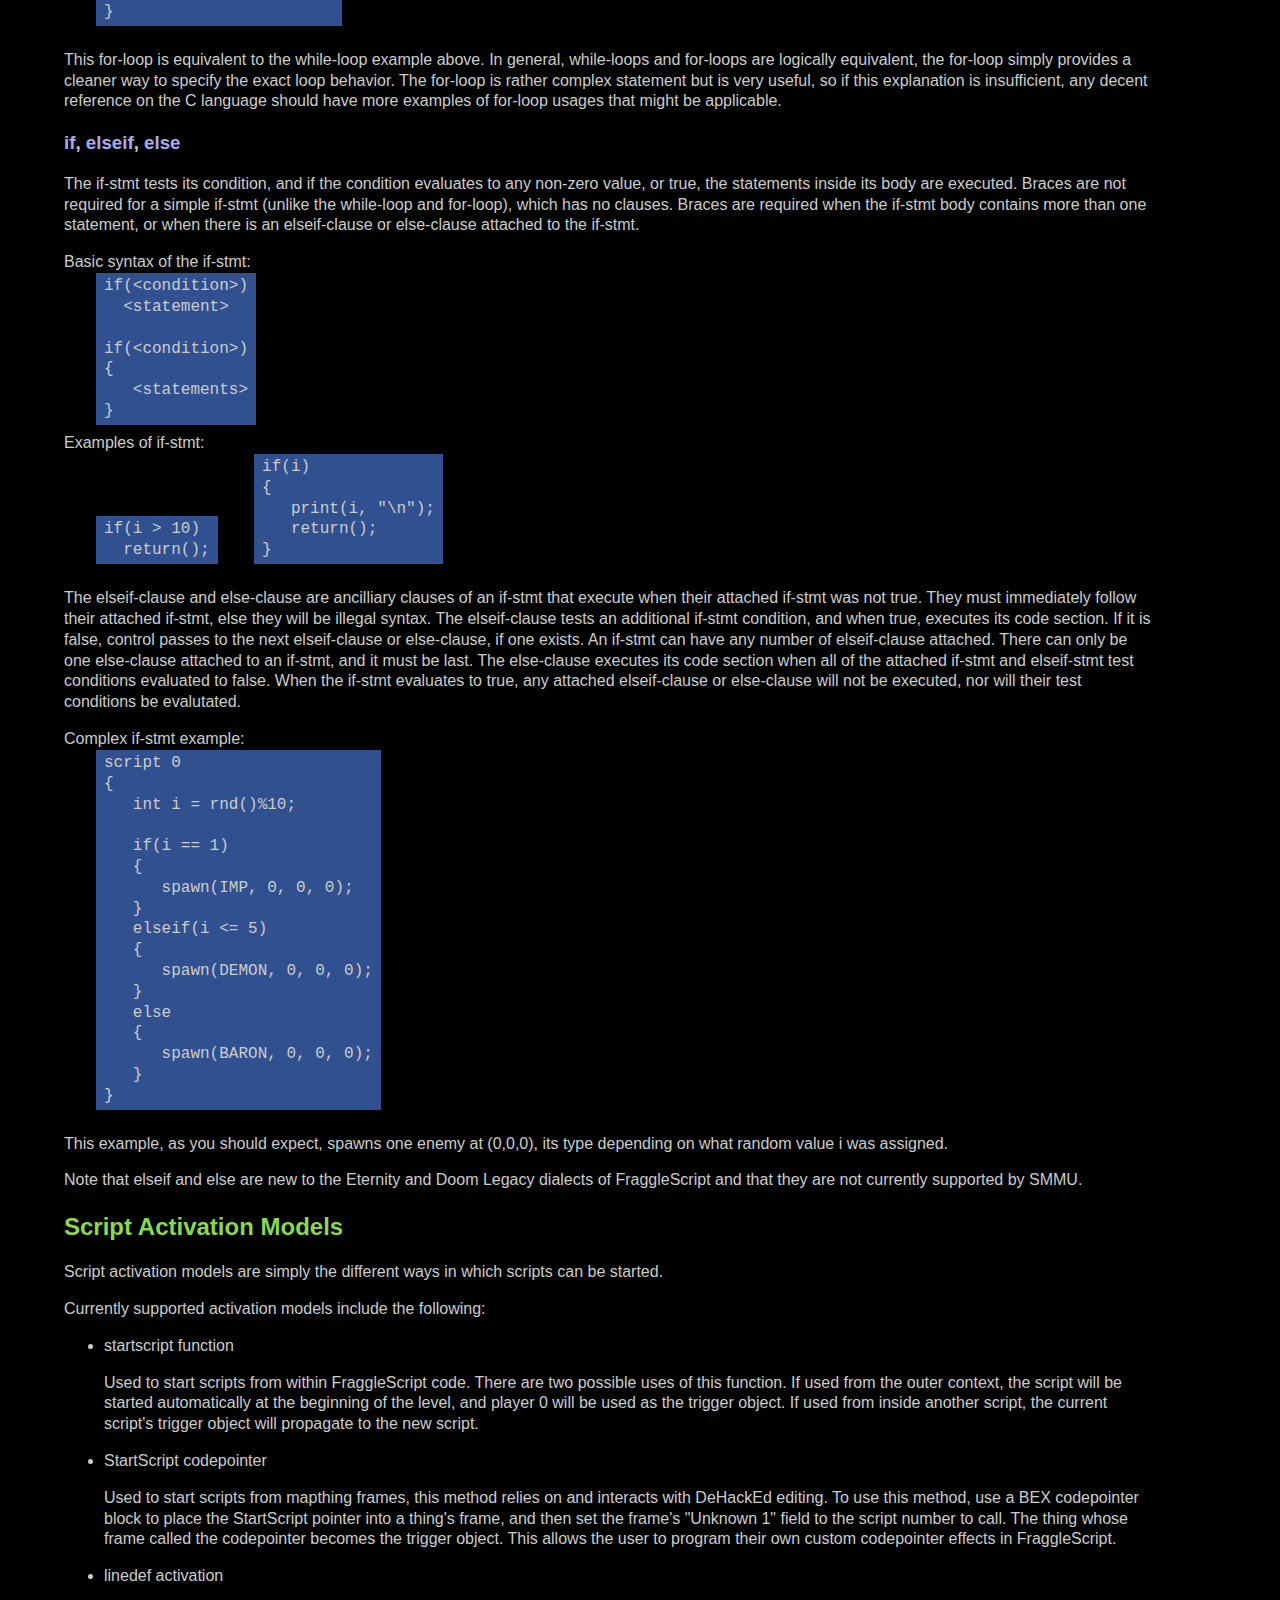
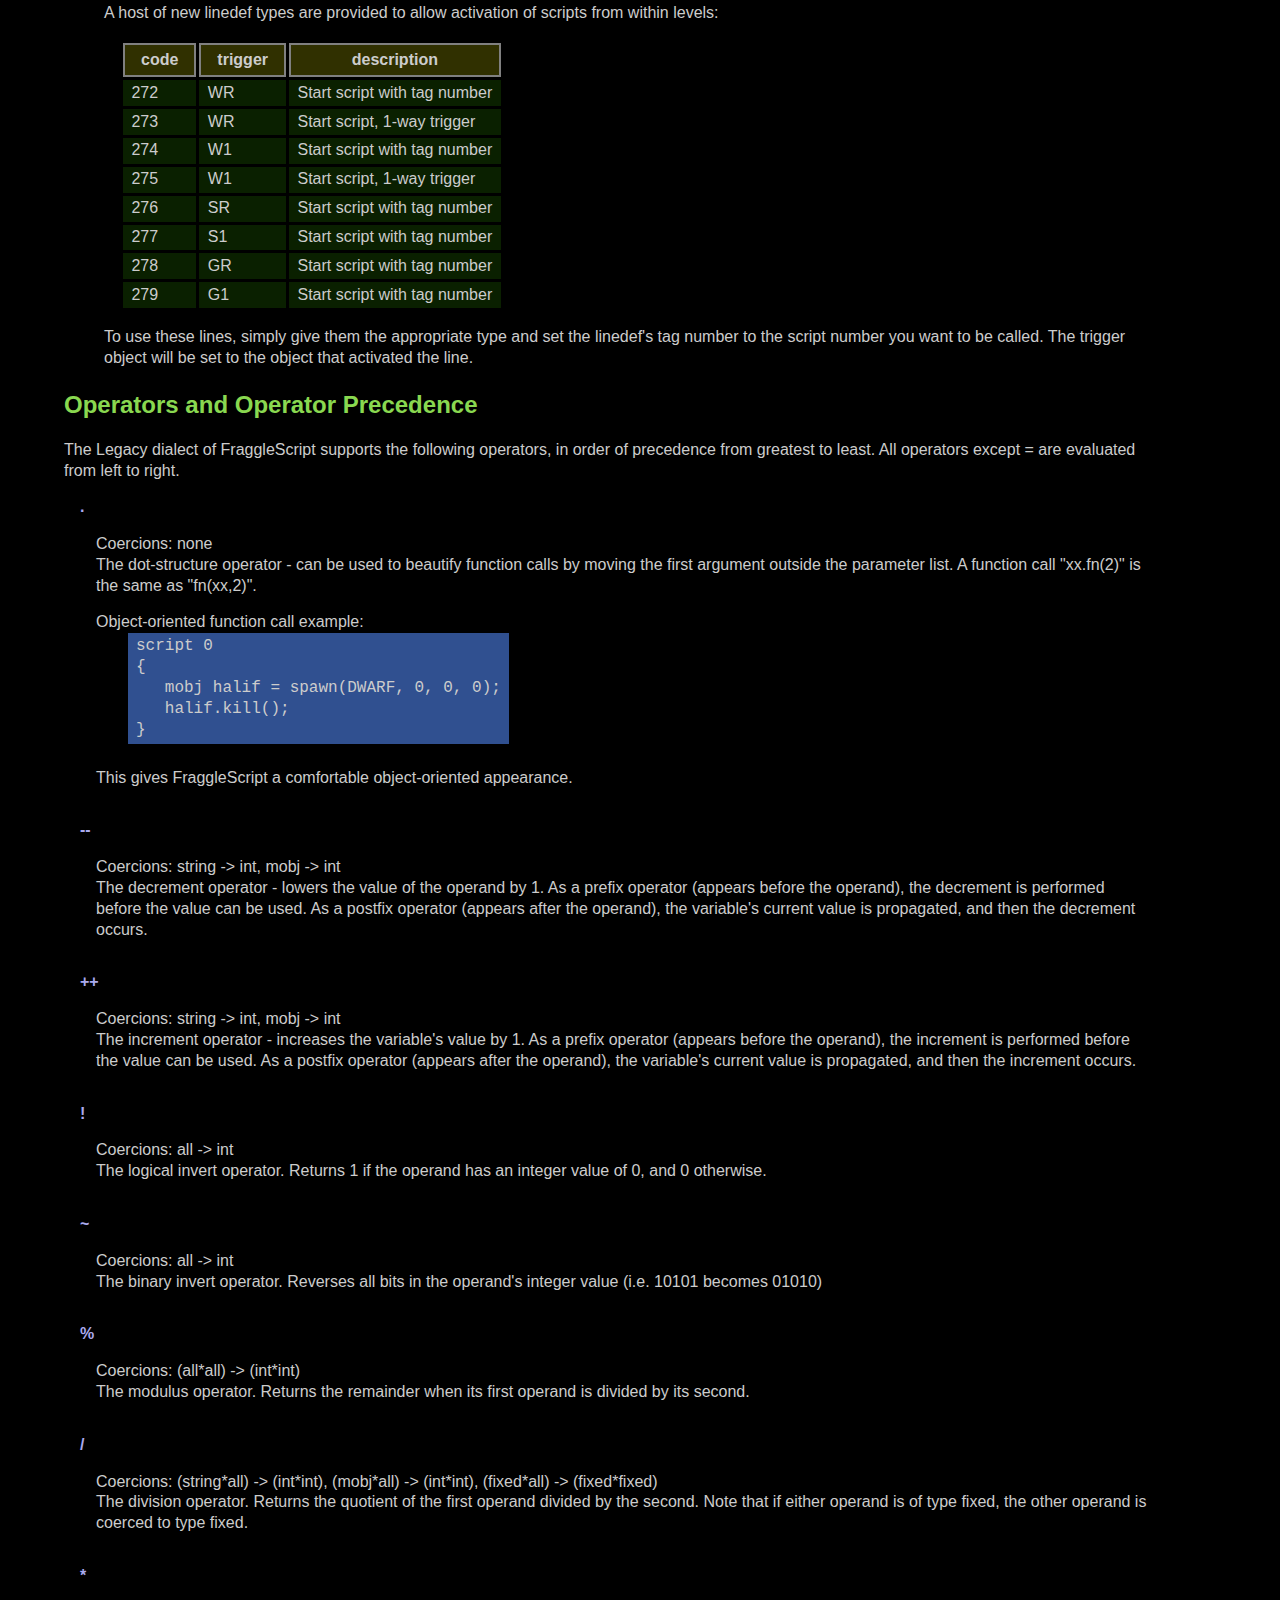
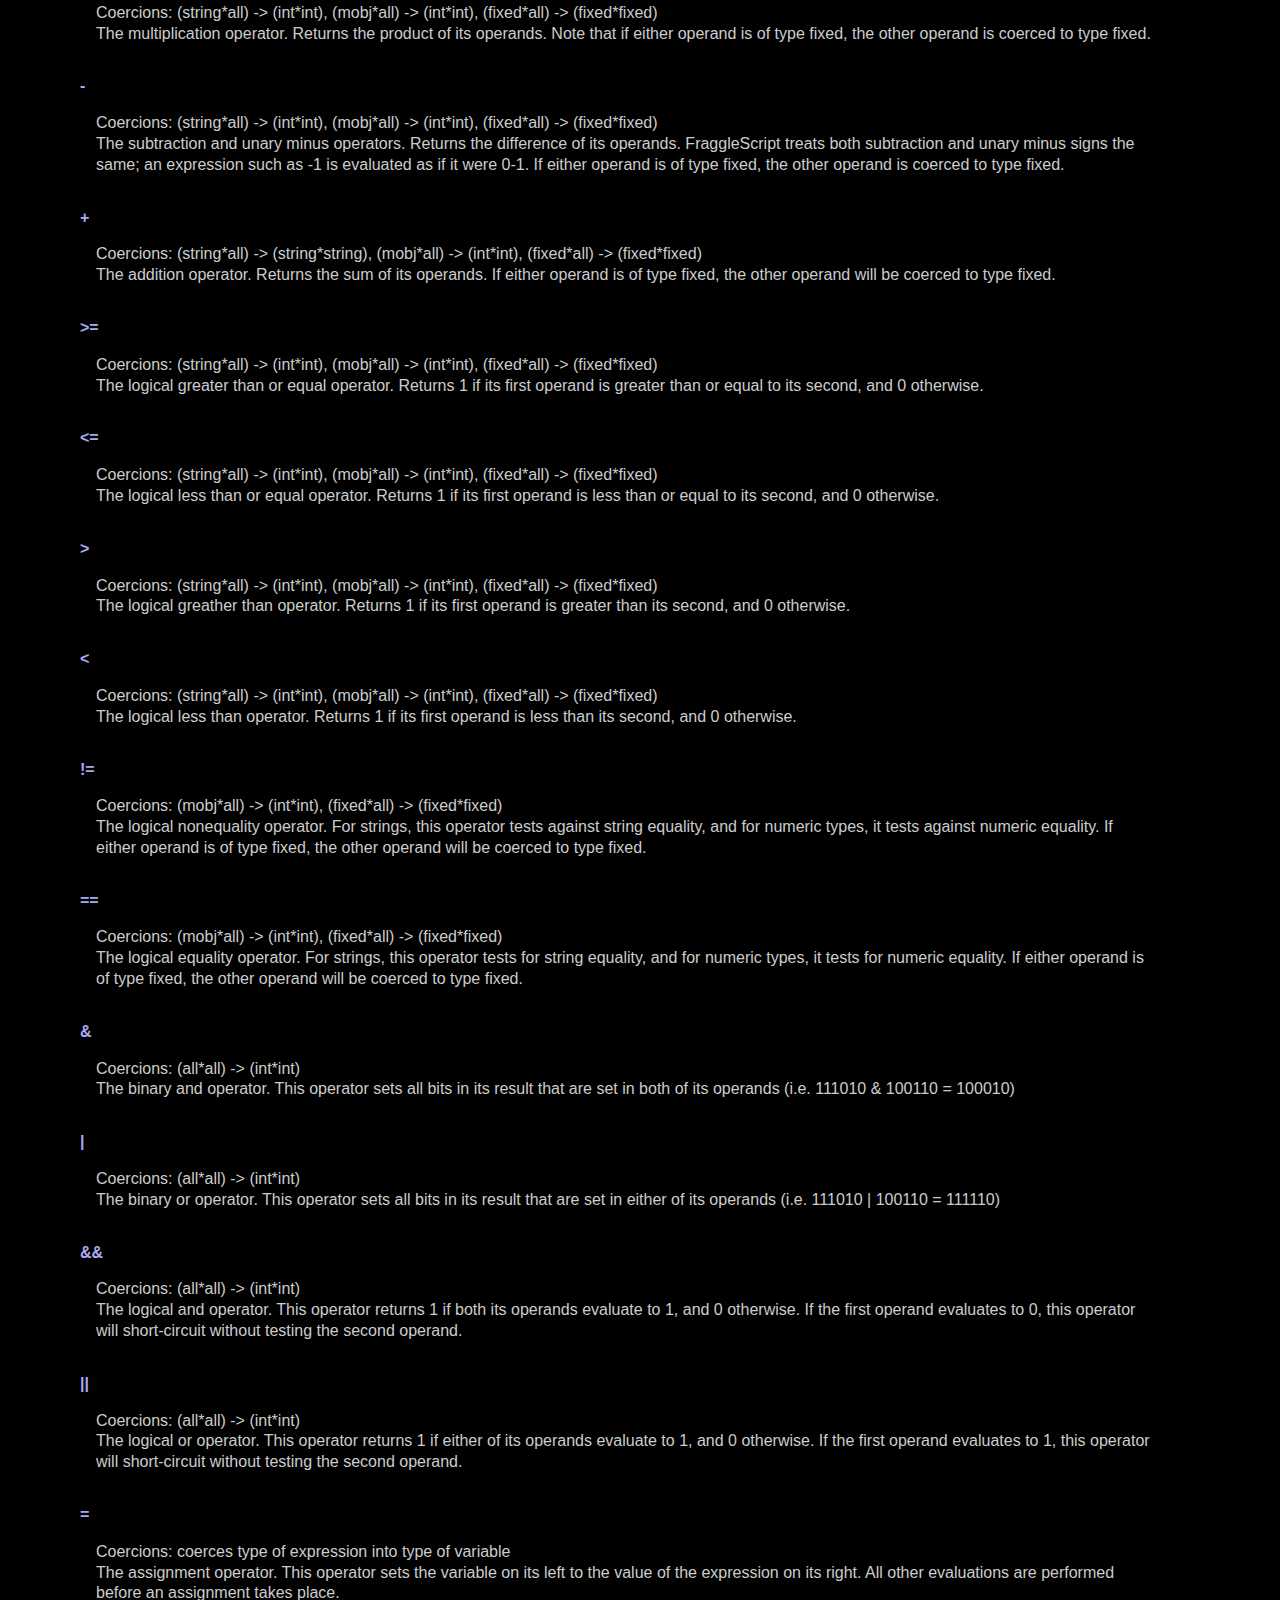
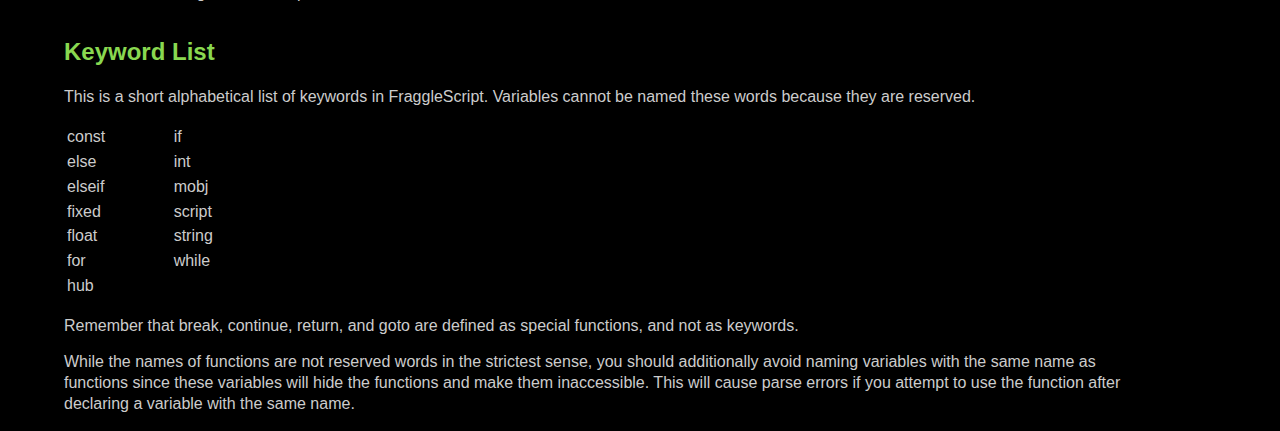
<file: docs/fsbasic.html>
<!DOCTYPE html PUBLIC "-//W3C//DTD XHTML 1.0 Strict//EN" "http://www.w3.org/TR/xhtml1/DTD/xhtml1-strict.dtd">
<html xmlns="http://www.w3.org/1999/xhtml" xml:lang="en" lang="en">
<head>
  <meta http-equiv="Content-Type" content="text/html; charset=utf-8"/>
  <link rel="stylesheet" href="legacy.css" type="text/css"/>
  <meta name="keywords" content="Doom Legacy, FS, FraggleScript, reference"/>
  <meta name="description" content="Doom Legacy FraggleScript Basics"/>
  <meta name="author" content="James Haley"/>
  <meta name="copyright" content="Copyright 2000 James Haley"/>
  <title>FraggleScript Basics</title>
</head>

<!-- $Id$ -->
<body>
<p>
  Note: We'd like to thank Quasar for allowing us to modify the docs of the 
  <a href="http://www.doomworld.com/eternity/etcengine.html">Eternity Engine</a>
  to reflect Legacy FraggleScript implementation.
</p>

<h1><a name="top">FraggleScript Basics</a></h1>
<h1 class="tagline">Last updated 2016-09-21</h1>

<div class="floatbox">
<ul>
  <li><a href="#start">Getting Started</a></li>
  <li><a href="#scripts">Defining Scripts</a></li>
  <li><a href="#vars">Variables and Data Types</a>
  <ul>
    <li><a href="#coercions">Type Coercions</a></li>
  </ul>
  </li>
  <li><a href="#functions">Calling Functions</a></li>
  <li><a href="#control">Control Flow Structures</a></li>
  <li><a href="#activation">Script Activation Models</a></li>
  <li><a href="#operators">Operators and Operator Precedence</a></li>
  <li><a href="#keywords">Keyword List</a></li>
</ul>
</div>


<h2><a name="start">Getting Started</a></h2>

<p>
<a href="http://doom.wikia.com/wiki/FraggleScript">FraggleScript</a>
(FS) is a simple C-like scripting language that can be used
to add complex functionality into a Doom map. It was originally
developed by Simon "Fraggle" Howard for his Doom source port SMMU, and
is currently used by several Doom engines including Doom Legacy.
FS has evolved into several dialects since its creation, so perfect
FS compatibility between different engines unfortunately cannot be expected.
</p>

<p>
To get started using FraggleScript in your Doom
levels, you'll need to fully understand most aspects of Doom level
editing and WAD file manipulation. If you haven't mastered this basic stuff,
it would probably be wise to read the other
<a href="editing.html">editing docs</a>
first, and maybe check out the
<a href="http://www.doomworld.com/tutorials/">Doomworld tutorials section</a>
and to look up a few FAQs. This manual assumes you understand basic Doom editing.
</p>

<p>
FS scripts reside inside the MapInfo header, in the <span class="keyword">[scripts]</span> block.
The MapInfo header itself is just an ASCII text file which is stored
in the map separator lump, which has the same name as the map
(e.g. E1M4, MAP21...) and is normally empty.
Each map can have its own MapInfo, and thus its own scripts. There are
also ways to share scripts between maps, more of which later.
</p>

<p>
When you first want to create scripts, you should create a blank file using
a suitable text editor, named something appropriate like "map01.fs"  The .fs
extension is not required, but its useful for figuring out what and where your
files are later on.
When you have the file, you need to place a block header in it like this:
</p>
<div class="code">[scripts]</div>
<p>
This tells the game that your MapInfo is declaring a section for scripts.
If you want to define other MapInfo blocks, you can
put them before or after this section.<br/>
Example:
</p>
<div class="code">[level info]
levelname = The Palace of w00t
creator = Quasar

[scripts]
</div>
<p>
After the header is in place you can begin defining scripts and variables.
When you're done, simply insert the file you just created into
the appropriate map separator lump using a WAD editor.
</p>


<h2><a name="scripts">Defining Scripts</a></h2>

<p>Scripts are the basic subprogram unit of
FraggleScript, similar to the functions of C and the procedures of Pascal.
FraggleScript scripts do not take any explicit parameters, however, and
cannot return values, which is quite different from most languages.<br/>
Levels can currently have up to 256 scripts, numbered from 0 to 255 (future
expansion of this number is possible to allow for persistent scripts). Scripts
exist only within the level to which they belong, and for the most part only
affect that level, with the exception of hub variables.<br/>
To declare a script, follow the syntax of the following example:
</p>
<div class="code">[scripts]

script 0
{
}
</div>
<p>
The <span class="keyword">script</span> keyword denotes that the script definition is starting, and the number
following it is the number for this script. Script numbers should always be
unique, one per defined script.
</p>
<p>
The script above is valid, but it is not very interesting because it does
nothing, and a script alone cannot run without first being called. Scripts may
be invoked in several manners, which is covered in the
<a href="#activation">Script Activation Models</a> section.
</p>

<h2><a name="vars">Variables and Data Types</a></h2>

<p>One way in which scripts can accomplish things is
to interact with variables.
</p>
Variables can be of three natures, explained as follows:
<ul>
<li>
<p>
Built-In — These variables are always present and are defined by the 
FraggleScript runtime. They can be accessed by any script. Their value typically
defaults at the beginning of each level.<br/>
Built-in variables, current to Legacy 1.40, include:
</p>
<ul>
<li>
  <span class="keyword">int</span> consoleplayer - the player number, 0 to 3 
  inclusive, of the player attached to the local machine
</li>
<li>
  <span class="keyword">int</span> displayplayer - the player number of the player 
  being displayed on the local machine
</li>
<li>
  <span class="keyword">int</span> zoom - the zoom level for the game camera
</li>
<li>
  <span class="keyword">mobj</span> trigger - a reference to the mapthing that
  started this script. This variable is important and very useful.
</li>
</ul>
</li>
<li>
<p>
Global — These variables are defined outside of any script, either in a header
file or in the [scripts] section of the MapInfo lump. Any scripts in the current
level can access these types of variables. If global variables are declared with
the <span class="keyword">const</span> keyword, they are constants, and if they are 
declared with the <span class="keyword">hub</span> keyword, then the current list 
of hub variables will be searched by name for a match when the declaration is encountered. 
Hub global variables persist between levels and can be accessed and modified by 
scripts in any level until the current episode ends.
<br/>
Examples:
</p>
<div class="code">[scripts]

const DOORSPEED = 4;
hub int visitedSwamp = 0;

int i = 0;

script 0
{
   i = i + 1;
}
</div>
<p>
Note that const variables adapt to the default type for their provided literal,
while hub global variables require explicit typing.
</p>
</li>
<li>
<p>
Local — These variables are declared inside a script. They can only be accessed
within the script itself, and are destroyed when the script completes execution.
<br/>
Example:
</p>
<div class="code">[scripts]

int i = 0;

script 0
{
   int i = 1;
   print(i);
}
</div>
<p>
Note that the print function in this example will print the string "1" and not
"0" because
<span class="warning">local variables always take precedence over any
built-in or global variables</span>.
This is an important distinction to remember.
</p>
<p>
Variable names may be of arbitrary length, but should not be named with any
FraggleScript reserved word.
</p>
FraggleScript has four primary data types as follows:
<ul>
<li>
<p>
  <span class="keyword">int</span> - 
  32-bit signed integer. Only decimal integer literals are accepted.<br/>
  Example:
</p>
<div class="code">int x = 0;
</div>
</li>
<li>
<p>
<span class="keyword">fixed</span> (also <span class="keyword">float</span>) - 
a 32-bit fixed-point number, somewhat similar to floating-point except that the 
decimal place is fixed at 16 bits so that the word is evenly divided into 
integer and decimal parts. fixed numbers must be specified with a decimal point, 
otherwise the literal will be interpreted as an integer. fixed values are used 
for high precision interaction with the game world.
<br/>
Example:
</p>
<div class="code">fixed f = 2.71828;
</div>
</li>
<li>
<p>
<span class="keyword">string</span> - a string of ASCII characters. 
FraggleScript strings are limited in length to 256 characters.
</p>
<p>
The following escape sequences are supported:<br>
\n - line break<br/>
\\ - a literal \ character<br/>
\" - a literal " character<br/>
\? - a literal ? character<br/>
\a - bell character - causes the console to play a sound<br/>
\t - tab<br/>
\0 - write white text
</p>
<p>
Strings must be delimited by quotation marks as follows:
</p>
<div class="code">"Hello, World!\n"
</div>
</li>
<li>
<p>
<span class="keyword">mobj</span> - an opaque reference to a Doom mapthing 
(i.e. monster, lamp, fireball, player). The values of these references must either 
be obtained from object spawning functions, or can be specified by use of 
integer literals, in which case the mobj reference will point to the mapthing 
numbered by the map editor with that number.<br/>
Examples:
</p>
<div class="code">// spawn a new dwarf and keep a reference to it in "dwarf"
mobj dwarf = spawn(DWARF, 0, 0, 0);

// get a reference to the thing numbered 0 at map startup
mobj firstthing = 0;
</div>
<p>
Note that using map editor numbers for things has the distinct disadvantage
that when the map is edited, the things will be automatically renumbered if any
are deleted. It is suggested that the latter form of mobj
reference assignment be avoided unless necessary.
</p>
<p>
mobj references are very powerful and allow a large number of effects and
fine control not available in other languages such as ACS.
</p>
<p>
Also note that although integer literals can be used to assign mobj reference
values, mobj and int are not interchangeable, and statements such as
</p>
<div class="code">mobj halif2 = halif + firstthing;</div>
<p>
are not, in general, meaningful.
</p>
</li>
</ul>
</li>
</ul>

<h3><a name="coercions">Type Coercions</a></h3>

<p>FraggleScript is a weakly typed language, and
as such, coercions are made freely between all data types.
</p>
These coercions follow the rules below:
<p>
Conversion to <span class="keyword">int</span> from:
</p>
<ul>
<li>
  <span class="keyword">string</span> - the string will be passed to the ANSI C function atoi()
</li>
<li>
  <span class="keyword">fixed</span> - the fixed-point value will be chopped to its integer portion with no rounding
</li>
<li>
  <span class="keyword">mobj</span> - coercion is not meaningful, -1 is always returned
</li>
</ul>

<p>
Conversion to <span class="keyword">fixed</span> from:
</p>
<ul>
<li>
  <span class="keyword">string</span> - the string will be passed to the ANSI C function atof(), and then the
  resulting double value is renormalized and chopped into fixed precision (this
  process incurs unavoidable round-off error).
</li>
<li>
  <span class="keyword">int</span> - the integer value is renormalized as a fixed value (overflow is possible if
  the integer is greater than 32767 or less than -32768, and is not checked).
</li>
<li>
  <span class="keyword">mobj</span> - coercion is not meaningful, -1*FRACUNIT is returned (FRACUNIT is equal to
  1&lt;&lt;16 and represents the value 1 in the fixed-point number system).
</li>
</ul>
<p>
Conversion to <span class="keyword">string</span> from:
</p>
<ul>
<li>
  <span class="keyword">int</span> - the value is converted to a string via the rules of ANSI C's stdio functions
</li>
<li>
  <span class="keyword">fixed</span> - the value is renormalized as an IEEE double floating-point number and then
  converted to string via the rules of ANSI C's stdio functions (this process incurs
  some unavoidable round-off error)
</li>
<li>
  <span class="keyword">mobj</span> - coercion is not meaningful, the string "map object" is always returned
</li>
</ul>
<p>
Conversion to <span class="keyword">mobj</span> from:
</p>
<ul>
<li>
  <span class="keyword">int</span> - the level is checked for a mapthing numbered by the value of this integer
  and if it exists, a reference to it is returned — if it does not exist, a script
  error will occur
</li>
<li>
  <span class="keyword">string</span> - the string will be passed to atoi() and the resulting integer value will
  be cast via the rules above
</li>
<li>
  <span class="keyword">fixed</span> - the fixed value is chopped to its integer portion and then the resulting
  integer value will be cast via the rules above
</li>
</ul>
<p>
Coercion is an automatic process that takes place when a variable is assigned the
value of a variable of a different type, when values are passed to functions
that do not match the specified parameter types, and when operands of multiple
types are used with some operators. Some functions may perform more strict type 
checking at their own volition, so beware that script errors may occur if 
meaningless values are passed to some functions.
</p>


<h2><a name="functions">Calling Functions</a></h2>

<p>
FraggleScript offers an extensible host of built-in
functions that are implemented in native code. They are the primary means to 
manipulate the game and cause things to happen. The FraggleScript Function
Reference is a definitive guide to all functions supported by the Legacy dialect;
this document will provide some basic examples of function use.
</p>
<p>
Most functions accept a certain number of parameters and expect them to represent
values of specific meaning, such as an integer representing a sector tag, or
an mobj reference to a mapthing to affect.
</p>
<p>
The function reference lists the parameters that each function expects, but
there are some important things to take note of. As mentioned in the previous
section, type coercions can occur when functions are passed parameters of other
types.
</p>
An excellent example is the following:<br>
<div class="code">script 0
{
   startscript("1");
}
</div>
<p>
The startscript function expects an integer value corresponding to the number
of a script to run. Here it has been passed a string, "1". Strings will be
converted to the integer they represent, if possible, so this string is
automatically coerced into the integer value 1, and the script 1 will be started.
</p>
An example of a coercion that is NOT meaningful in the intended manner would be
the following:<br>
<div class="code">script 0
{
   mobj halif = 0;
   
   startscript(halif);
}
</div>
<p>
Fragglescript mobj references can be assigned using integer literals,
but the rules for
coercion from mobj to int state that -1 is always returned for an mobj value
(this is because there is *not* a one-to-one mapping between mobj references,
which can include objects spawned after map startup which do not have a number,
and integers).
</p>
<p>
This statement has the effect of calling startscript with -1, and since -1
is not in the domain of startscript, a script error occurs.
</p>
Effect of mobj reference, an Error:<br>
<div class="code">startscript(-1);</div>
<p>
</p>
<p>
Parameter coercions of this type should be avoided for purposes of clarity and 
maintainability of your code. When coercions are convenient or necessary, be
certain that the value you obtain through coercion will always be meaningful.
</p>
<p>
Note that some functions, like print, can take a variable number of parameters.
These types of functions generally treat all their parameters in a like manner,
and can accept up to 128 of them. See the reference to get a better idea about
these types of functions and what they do.
</p>
<p>
Functions may return values, and in fact, most useful functions do. To capture
the return value of a function, you simply assign it to a variable.
</p>
Example of a return value:<br>
<div class="code">script 0
{
   fixed dist;
   
   dist = pointtodist(0, 0, 1, 1);
}
</div>
<p>
This places the fixed-point distance between the points (0,0) and (1,1) into
the fixed variable dist. It is *not* necessary to capture the return value of
a function simply because it has one.
</p>
Example of ignoring a return value:<br>
<div class="code">script 0
{
   pointtodist(0, 0, 1, 1);
}
</div>
<p>
A statement ignoring the return value of a function like pointtodist is valid,
and is normal when using functions with side effects, like changing the
program state, or program environment.
But since pointtodist has no side effects, returning a value is all it
does, the call in this particular example is suspiciously useless.
Likewise, it is possible to use function return values without
explicitly capturing them in variables, such as using them directly as
a parameter to another function, or testing them directly.
</p>
Example directly using the result of one function as a parameter:<br>
<div class="code">script 0
{
   print(spawn(IMP, 0, 0, 0));
}
</div>
<p>
This causes a new imp to be spawned at (0,0,0), a side effect. Since spawn
additionally returns a reference to the new object, the mobj reference returned
by spawn becomes the parameter to the print function, and the resulting output
to the console is "map object". The value returned by spawn "disappears" after
the print function has executed and cannot be retrieved or otherwise used. This
is useful when you don't need to save the return value of a function beyond
using it as a parameter.
</p>
<p>
If a function is listed as being of return type void, this means that it does
not return a meaningful value and that it operates by side effect only, like
a procedure in some languages. However, unlike in C, void functions in 
FraggleScript, will return the integer value 0, rather than causing an error 
when used in assignments. In practice, it is best not to assign variables the 
null return value from a void  function even though it is allowed, since this 
is confusing to see in code and useless anyways.
</p>
<p>
Note that it is possible to make limited function calls outside of any script,
in the surrounding program environment, which in FraggleScript is referred to
as the levelscript. Function calls placed in the levelscript will be executed
once (and only once) at the beginning of the level. This is commonly used to
start scripts to perform certain actions.
</p>
Levelscript example:<br>
<div class="code">[scripts]

script 0
{
   message("Welcome to the Palace of w00t, foolish mortals!");
}

startscript(0);
</div>
<p>
In this example, all players would see this message at the beginning of the
level. It is not required, but is good style, to put any levelscript function
calls after all script definitions.
</p>


<h2><a name="control">Flow Control Structures</a></h2>

<p>
Flow control structures allow your code to make
decisions and repeat actions over and over. There are several basic control
structures, and each are covered here in full.
</p>

<h3><span class="keyword">while</span></h3>
<p>
The while-loop is the basic loop control structure. It will continually loop
through its statements until its condition evaluates to 0, or false.
</p>
Loop basic syntax:<br>
<div class="code">while(&lt;condition&gt;)
{
   &lt;statements&gt;
}
</div>
<p>
Unlike in C, the braces are required to surround the block statement of a
while-loop, even if it only contains one statement.
</p>
Loop requires braces:<br>
<div class="code">script 0
{
   int i = 0;
   while(i &lt; 10)
   {
      print(i, "\n");
      i = i + 1;
   }
}
</div>
<p>
This code would print the numbers 0 through 9 to the console.
</p>
<p>
The continue() and break() functions are capable of modifying the behavior of
the while-loop. A continue() causes the loop to return to the beginning and run
the next iteration.  A break() causes the loop to exit completely, returning
control to the surrounding script.
</p>
<p>
A while-loop can run forever if its condition is never false, but if you write
a loop like this, be sure to call one of the wait functions inside the body of
the loop, or else the game will wait on the script to finish forever, effectively
forcing you to reboot!
</p>
Forever loop needs a wait():<br>
<div class="code">script 0
{
   while(1)
   {
      if(rnd() &lt; 24)
      {
         ambientsound("dsbells");
      }
      wait(20);
   }
}
</div>
<p>
This is additionally a fine example of how to do ambient sounds with 
FraggleScript.
</p>

<h3>
<span class="keyword">for</span>
</h3>

<p>
The for-loop is a more sophisticated loop structure that takes three parameters.
Note that unlike C, the FraggleScript for-loop parameters are separated by commas, not
by semicolons, and all 3 are required to be present.
</p>
Loop syntax:<br>
<div class="code">for(&lt;initialization&gt;, &lt;condition&gt;, &lt;iteration&gt;)
{
   &lt;statements&gt;
}
</div>
<p>
All three statments may be of any valid form, although typically the initialization
statement sets a variable to an initial value, the condition statement checks
that that variable is within a certain bound, and the iteration statement 
increments the variable by a certain amount.
</p>
<p>
Braces are again required.  The continue() and break() statements work
similar as they do in a while-loop, except that a continue() in a
for-loop will check the for-loop condition
and perform the for-loop iteration.
</p>
Operative example of a for-loop:<br>
<div class="code">script 0
{
   int i;
   
   for(i=0, i&lt;10, i=i+1)
   {
      print(i, "\n");
   }
}
</div>
<p>
This for-loop is equivalent to the while-loop example above.
In general, while-loops and for-loops are logically equivalent,
the for-loop simply provides a cleaner way to 
specify the exact loop behavior.
The for-loop is rather complex statement but is very useful, so
if this explanation is insufficient, any decent reference on the C language
should have more examples of for-loop usages that might be applicable.
</p>

<h3>
<span class="keyword">if</span>, <span class="keyword">elseif</span>,
<span class="keyword">else</span>
</h3>
<p>
The if-stmt tests its condition, and if the condition evaluates to any non-zero value,
or true, the statements inside its body are executed.
Braces are not required for a simple if-stmt (unlike the while-loop
and for-loop), which has no clauses.
Braces are required when the if-stmt body contains more than one statement,
or when there is an elseif-clause or else-clause attached to the if-stmt.
</p>
Basic syntax of the if-stmt:<br>
<div class="code">if(&lt;condition&gt;)
  &lt;statement&gt;
  
if(&lt;condition&gt;)
{
   &lt;statements&gt;
}
</div>
<br>Examples of if-stmt:<br>
<div class="code">if(i > 10)
  return();
</div>
<div class="code">if(i)
{   
   print(i, "\n");
   return();
}
</div>
<p>
The elseif-clause and else-clause are ancilliary clauses of an if-stmt that
execute when their attached if-stmt was not true.  They must immediately
follow their attached if-stmt, else they will be illegal syntax.
The elseif-clause tests an additional if-stmt condition, and when true,
executes its code section.
If it is false, control passes to the next elseif-clause or else-clause, if one exists.
An if-stmt can have any number of elseif-clause attached.
There can only be one else-clause attached to an if-stmt, and it
must be last. The else-clause executes its code section when all of the
attached if-stmt and elseif-stmt test conditions evaluated to false.
When the if-stmt evaluates to true, any attached elseif-clause or else-clause
will not be executed, nor will their test conditions be evalutated.
</p>
Complex if-stmt example:<br>
<div class="code">script 0
{
   int i = rnd()%10;
   
   if(i == 1)
   {
      spawn(IMP, 0, 0, 0);
   }
   elseif(i &lt;= 5)
   {
      spawn(DEMON, 0, 0, 0);
   }
   else
   {
      spawn(BARON, 0, 0, 0);
   }
}
</div>
<p>
This example, as you should expect, spawns one enemy at (0,0,0), its type 
depending on what random value i was assigned.
</p>
<p>
Note that elseif and else are new to the Eternity and Doom Legacy dialects of
FraggleScript and that they are not currently supported by SMMU.
</p>


<h2><a name="activation">Script Activation Models</a></h2>

<p>
Script activation models are simply the different
ways in which scripts can be started.
</p>
<p>
Currently supported activation models include the following:
</p>
<ul>
  <li>
    <p>startscript function</p>
    <p>
       Used to start scripts from within FraggleScript code. There are two
       possible uses of this function. If used from the outer context, the
       script will be started automatically at the beginning of the level, and
       player 0 will be used as the trigger object. If used from inside another
       script, the current script's trigger object will propagate to the new
       script.
    </p>
  </li>
  <li>
    <p>StartScript codepointer</p>
    <p>
       Used to start scripts from mapthing frames, this method relies on and
       interacts with DeHackEd editing. To use this method, use a BEX codepointer
       block to place the StartScript pointer into a thing's frame, and then set
       the frame's "Unknown 1" field to the script number to call. The thing 
       whose frame called the codepointer becomes the trigger object. This allows 
       the user to program their own custom codepointer effects in FraggleScript.
    </p>
  </li>
  <li>
    <p>linedef activation</p>
    <p>
       A host of new linedef types are provided to allow activation of scripts
       from within levels:
    </p>
    <table class="def">
    <tr><th>code</th><th>trigger</th><th>description</th></tr>
    <tr><td>272</td><td>WR</td><td>Start script with tag number</td></tr>
    <tr><td>273</td><td>WR</td><td>Start script, 1-way trigger</td></tr>
    <tr><td>274</td><td>W1</td><td>Start script with tag number</td></tr>
    <tr><td>275</td><td>W1</td><td>Start script, 1-way trigger</td></tr>
    <tr><td>276</td><td>SR</td><td>Start script with tag number</td></tr>
    <tr><td>277</td><td>S1</td><td>Start script with tag number</td></tr>
    <tr><td>278</td><td>GR</td><td>Start script with tag number</td></tr>
    <tr><td>279</td><td>G1</td><td>Start script with tag number</td></tr>
    </table>
    <p>
       To use these lines, simply give them the appropriate type and set the
       linedef's tag number to the script number you want to be called. The
       trigger object will be set to the object that activated the line.
    </p>
  </li>
</ul>



<h2><a name="operators">Operators and Operator Precedence</a></h2>

<p>
The Legacy dialect of FraggleScript supports the following operators, in
order of precedence from greatest to least. All operators except = are evaluated
from left to right.
</p>

<dl>
  <dt>.</dt><dd>
    <p>
       Coercions: none<br/>
       
       The dot-structure operator - can be used to beautify function calls by
       moving the first argument outside the parameter list.
       A function call "xx.fn(2)" is the same as "fn(xx,2)".
    </p>
Object-oriented function call example:<br>
<div class="code">script 0
{
   mobj halif = spawn(DWARF, 0, 0, 0);
   halif.kill();
}
</div>
    <p>
       This gives FraggleScript a comfortable object-oriented
       appearance.
    </p>
  </dd>
  
  <dt>--</dt><dd>
       Coercions: string -> int, mobj -> int<br/>
  
       The decrement operator - lowers the value of the operand by 1.
       As a prefix operator (appears before the operand), the decrement
       is performed before the value can be used.  As a postfix operator
       (appears after the operand), the variable's current value is propagated, and then
       the decrement occurs.</dd>
      
  <dt>++</dt><dd>
       Coercions: string -> int, mobj -> int<br/>
       
       The increment operator - increases the variable's value by 1.
       As a prefix operator (appears before the operand), the increment
       is performed before the value can be used.  As a postfix operator
       (appears after the operand), the variable's current value is propagated, and then
       the increment occurs.</dd>
       </dd>
  
  <dt>!</dt><dd>
       Coercions: all -> int<br/>
       
       The logical invert operator. Returns 1 if the operand has an integer 
       value of 0, and 0 otherwise.</dd>
       
  <dt>~</dt><dd>
       Coercions: all -> int<br/>
       
       The binary invert operator. Reverses all bits in the operand's integer
       value (i.e. 10101 becomes 01010)</dd>
       
  <dt>%</dt><dd>
       Coercions: (all*all) -> (int*int)<br/>
       
       The modulus operator. Returns the remainder when its first operand is
       divided by its second.</dd>
       
  <dt>/</dt><dd>
       Coercions: (string*all) -> (int*int), (mobj*all) -> (int*int),
        (fixed*all) -> (fixed*fixed)<br/>
        
       The division operator. Returns the quotient of the first operand divided
       by the second. Note that if either operand is of type fixed, the other
       operand is coerced to type fixed.</dd>
       
  <dt>*</dt><dd>
       Coercions: (string*all) -> (int*int), (mobj*all) -> (int*int),
        (fixed*all) -> (fixed*fixed)<br/>
        
       The multiplication operator. Returns the product of its operands. Note
       that if either operand is of type fixed, the other operand is coerced to
       type fixed.</dd>
       
  <dt>-</dt><dd>
       Coercions: (string*all) -> (int*int), (mobj*all) -> (int*int),
        (fixed*all) -> (fixed*fixed)<br/>
        
       The subtraction and unary minus operators. Returns the difference of
       its operands. FraggleScript treats both subtraction and unary minus 
       signs the same; an expression such as -1 is evaluated as if it were 0-1. 
       If either operand is of type fixed, the other operand is coerced to type 
       fixed.</dd>
       
  <dt>+</dt><dd>
       Coercions: (string*all) -> (string*string), (mobj*all) -> (int*int),
        (fixed*all) -> (fixed*fixed)<br/>
        
       The addition operator. Returns the sum of its operands. If either operand
       is of type fixed, the other operand will be coerced to type fixed.</dd>
       
  <dt>&gt;=</dt><dd>
       Coercions: (string*all) -> (int*int), (mobj*all) -> (int*int),
        (fixed*all) -> (fixed*fixed)<br/>
        
       The logical greater than or equal operator. Returns 1 if its first operand
       is greater than or equal to its second, and 0 otherwise.</dd>
       
  <dt>&lt;=</dt><dd>
       Coercions: (string*all) -> (int*int), (mobj*all) -> (int*int),
        (fixed*all) -> (fixed*fixed)<br/>
        
       The logical less than or equal operator. Returns 1 if its first operand
       is less than or equal to its second, and 0 otherwise.</dd>
       
  <dt>&gt;</dt><dd>
       Coercions: (string*all) -> (int*int), (mobj*all) -> (int*int),
        (fixed*all) -> (fixed*fixed)<br/>
        
       The logical greather than operator. Returns 1 if its first operand is
       greater than its second, and 0 otherwise.</dd>
       
  <dt>&lt;</dt><dd>
       Coercions: (string*all) -> (int*int), (mobj*all) -> (int*int),
        (fixed*all) -> (fixed*fixed)<br/>
        
       The logical less than operator. Returns 1 if its first operand is
       less than its second, and 0 otherwise.</dd>
       
  <dt>!=</dt><dd>
       Coercions: (mobj*all) -> (int*int), (fixed*all) -> (fixed*fixed)<br/>
       
       The logical nonequality operator. For strings, this operator tests against
       string equality, and for numeric types, it tests against numeric
       equality. If either operand is of type fixed, the other operand will be
       coerced to type fixed.</dd>
       
  <dt>==</dt><dd>
       Coercions: (mobj*all) -> (int*int), (fixed*all) -> (fixed*fixed)<br/>
       
       The logical equality operator. For strings, this operator tests for string
       equality, and for numeric types, it tests for numeric equality. If either
       operand is of type fixed, the other operand will be coerced to type
       fixed.</dd>
       
  <dt>&amp;</dt><dd>
       Coercions: (all*all) -> (int*int)<br/>
       
       The binary and operator. This operator sets all bits in its result that
       are set in both of its operands (i.e. 111010 &amp; 100110 = 100010)</dd>
       
  <dt>|</dt><dd>
       Coercions: (all*all) -> (int*int)<br/>
       
       The binary or operator. This operator sets all bits in its result that
       are set in either of its operands (i.e. 111010 | 100110 = 111110)</dd>
       
  <dt>&amp;&amp;</dt><dd>
       Coercions: (all*all) -> (int*int)<br/>
       
       The logical and operator. This operator returns 1 if both its operands
       evaluate to 1, and 0 otherwise. If the first operand evaluates to 0, this
       operator will short-circuit without testing the second operand.</dd>
       
  <dt>||</dt><dd>
       Coercions: (all*all) -> (int*int)<br/>
       
       The logical or operator. This operator returns 1 if either of its operands
       evaluate to 1, and 0 otherwise. If the first operand evaluates to 1, this
       operator will short-circuit without testing the second operand.</dd>
       
  <dt>=</dt><dd>
       Coercions: coerces type of expression into type of variable<br/>
       
       The assignment operator. This operator sets the variable on its left to
       the value of the expression on its right. All other evaluations are
       performed before an assignment takes place.</dd>
</dl>


<h2><a name="keywords">Keyword List</a></h2>

<p>
This is a short alphabetical list of keywords in FraggleScript. Variables cannot
be named these words because they are reserved.
</p>
<table style="width: 20%;">
<tr><td>const</td> <td>if</td></tr>
<tr><td>else</td>  <td>int</td></tr>
<tr><td>elseif</td><td>mobj</td></tr>
<tr><td>fixed</td> <td>script</td> </tr>
<tr><td>float</td> <td>string</td></tr>
<tr><td>for</td>   <td>while</td></tr>
<tr><td>hub</td></tr>
</table>
<p>
Remember that break, continue, return, and goto are defined as special functions,
and not as keywords.
</p>
<p>
While the names of functions are not reserved words in the strictest sense,
you should additionally avoid naming variables with the same name as functions
since these variables will hide the functions and make them inaccessible. This
will cause parse errors if you attempt to use the function after declaring a 
variable with the same name.
</p>

</body>
</html>
</file>
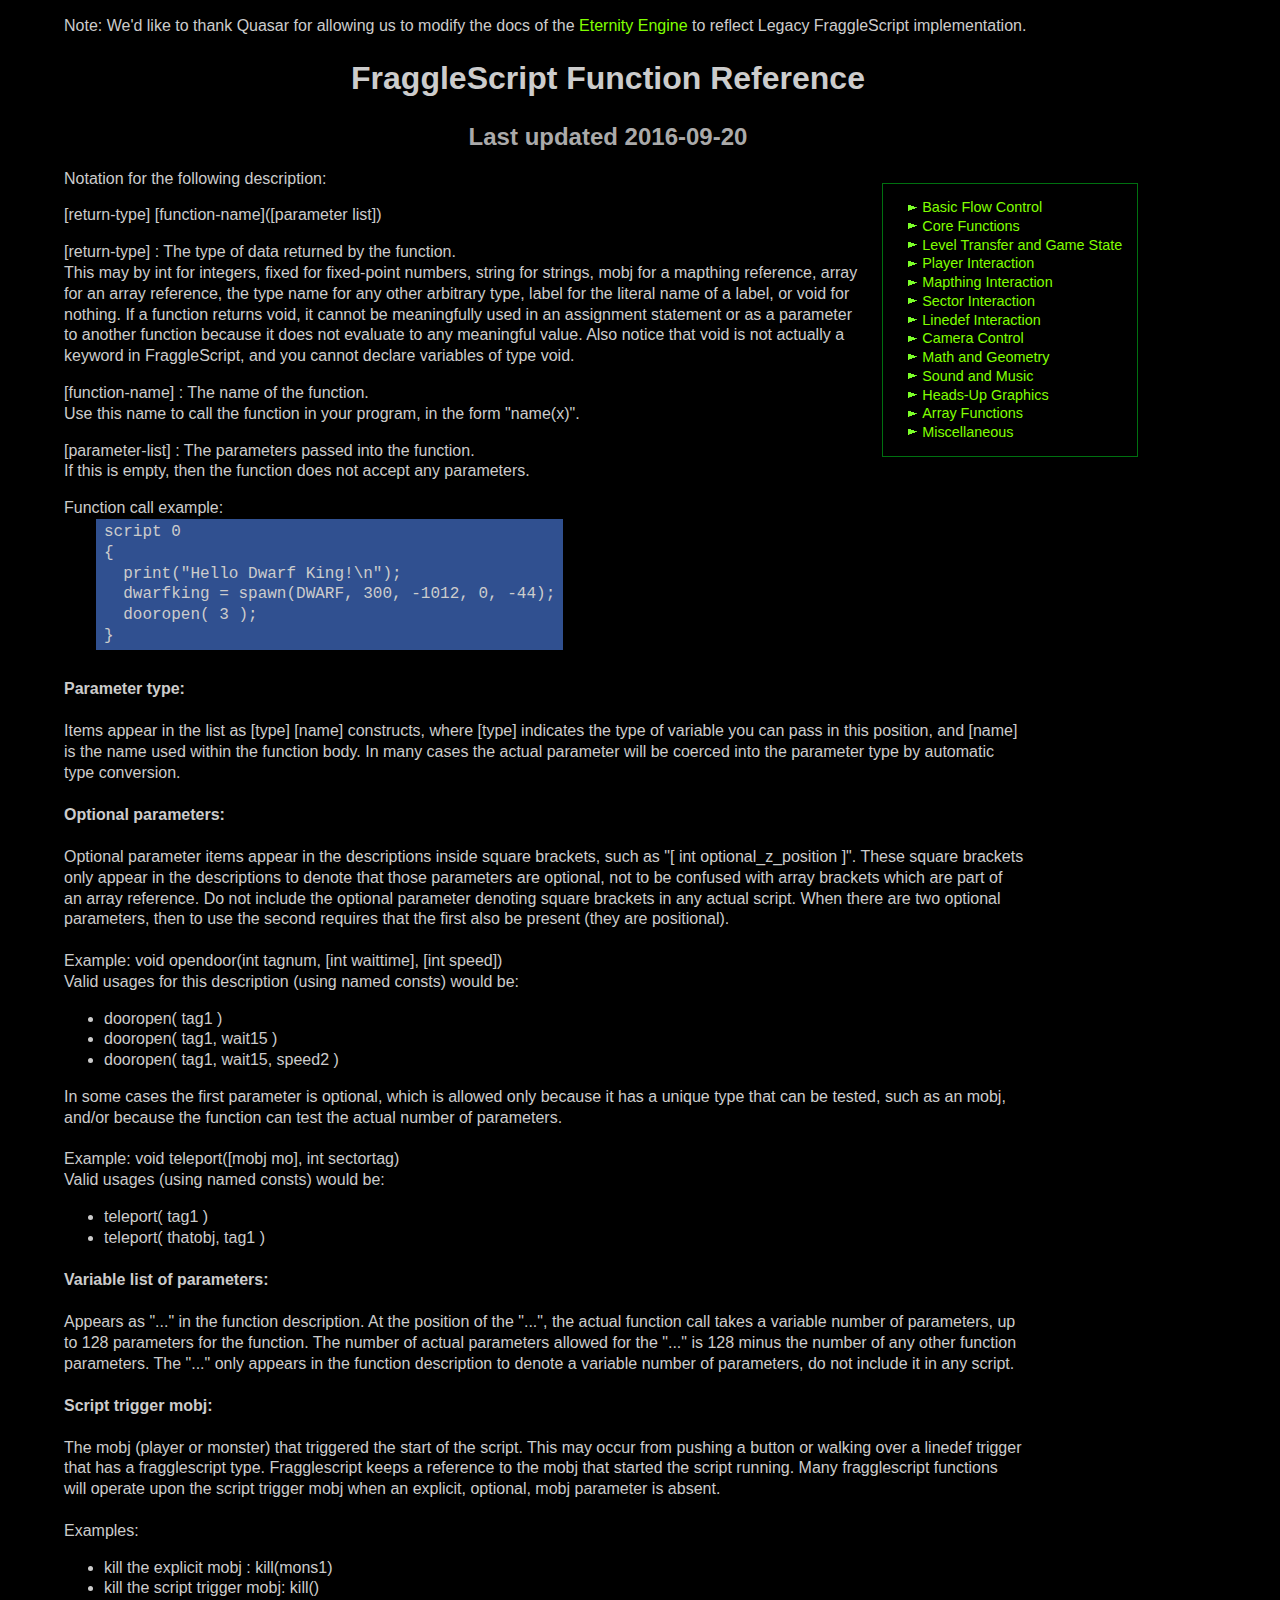
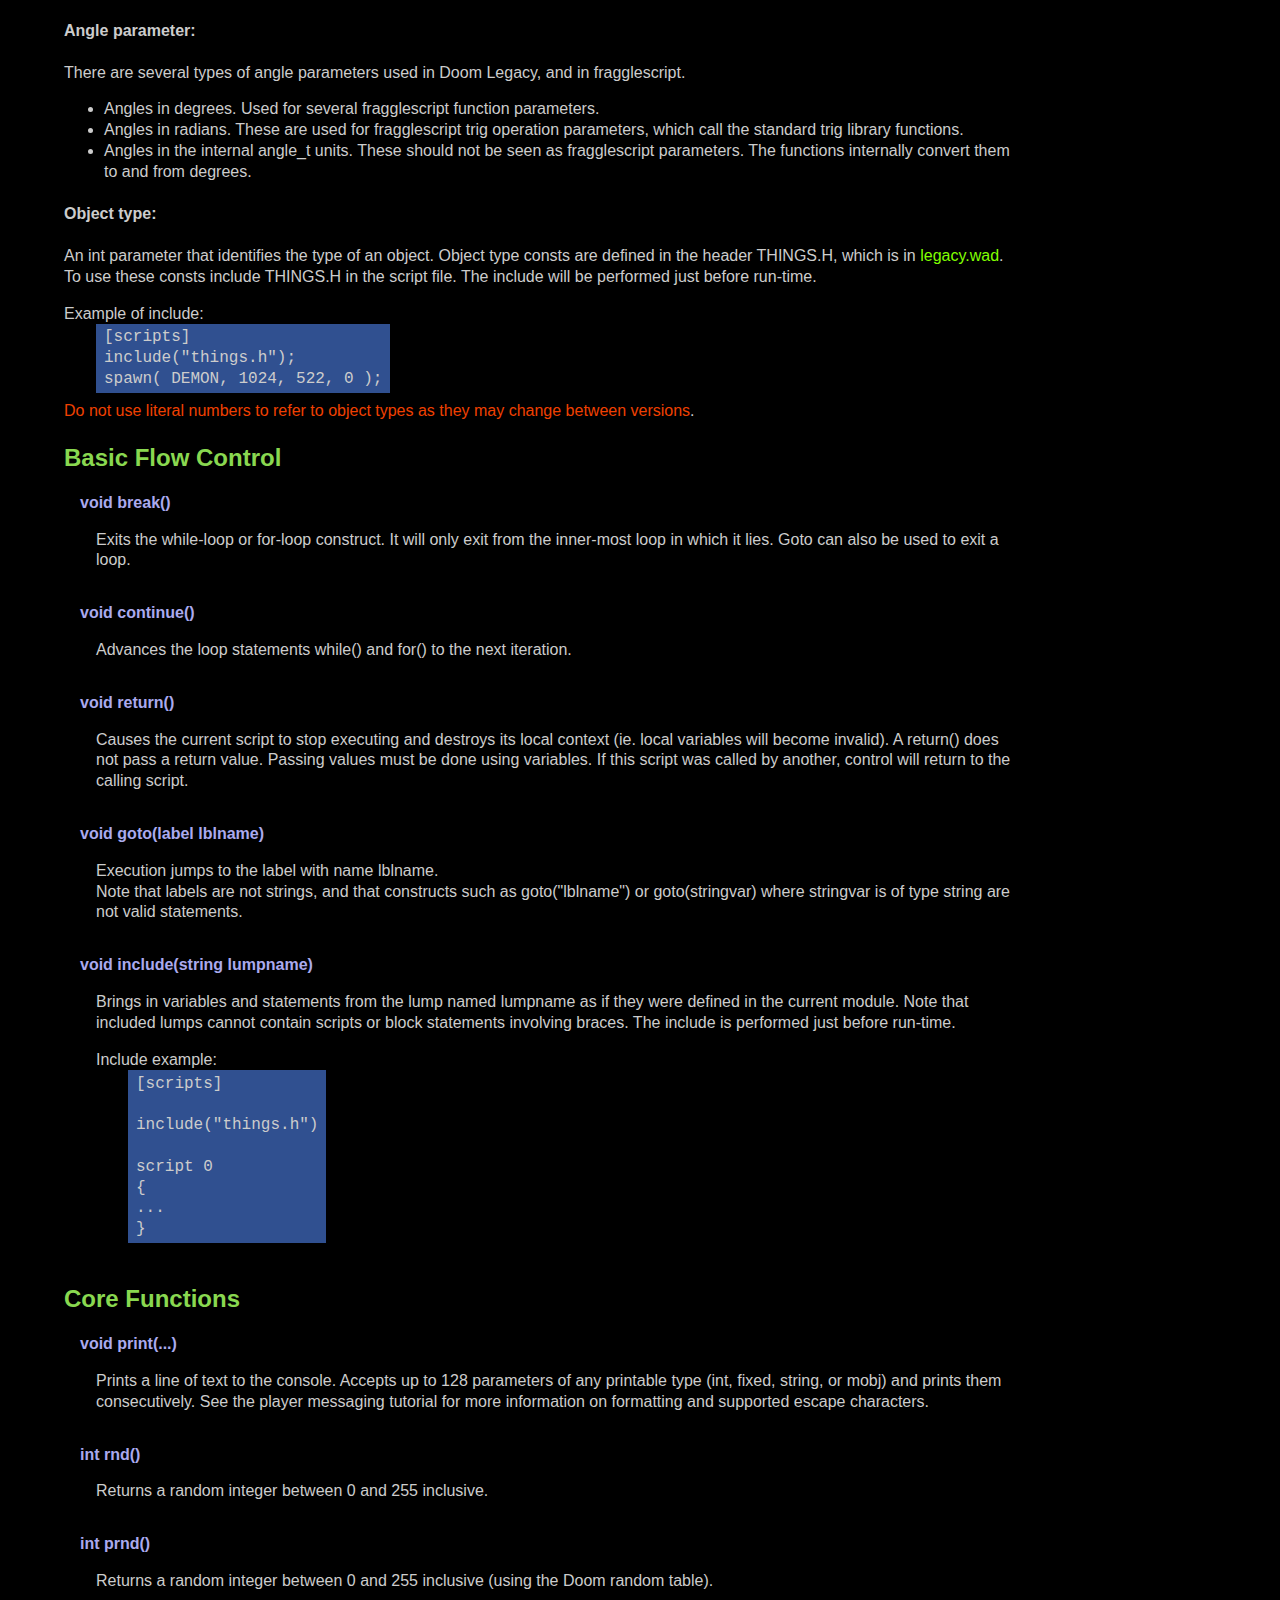
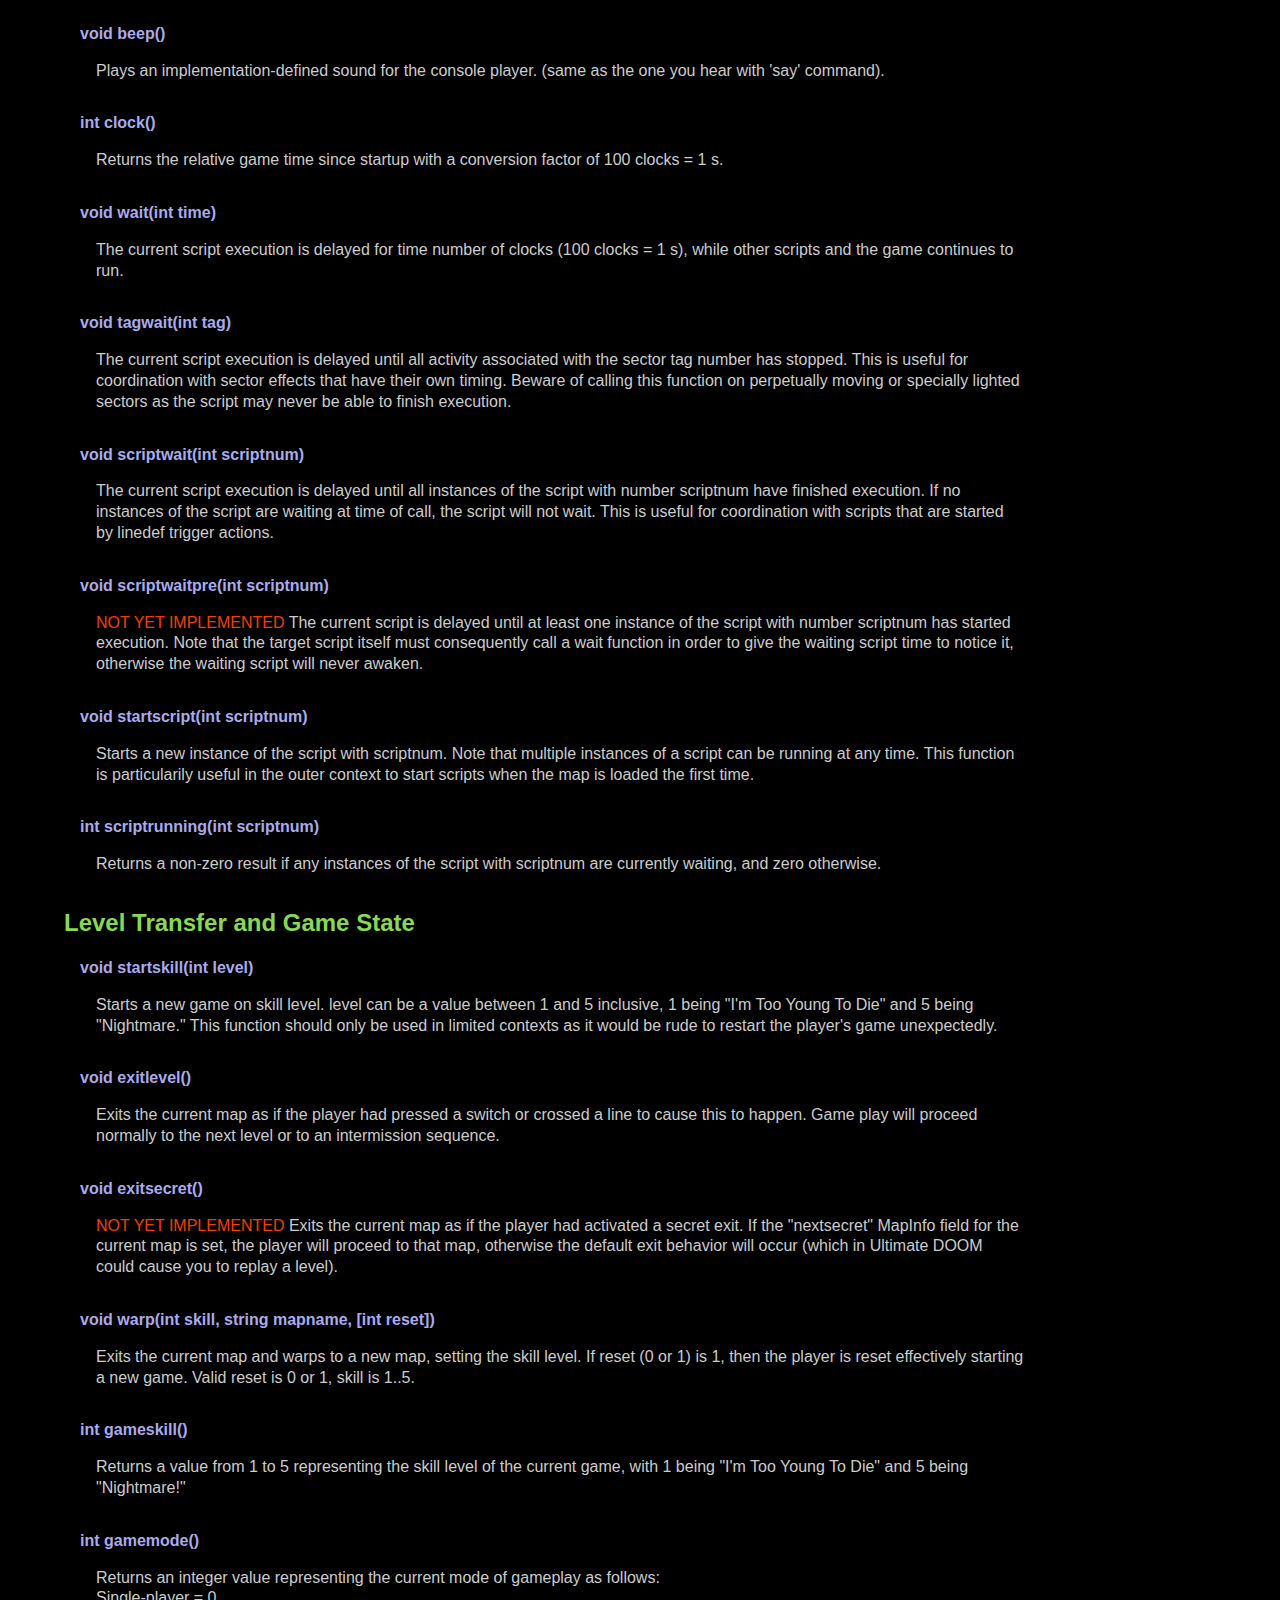
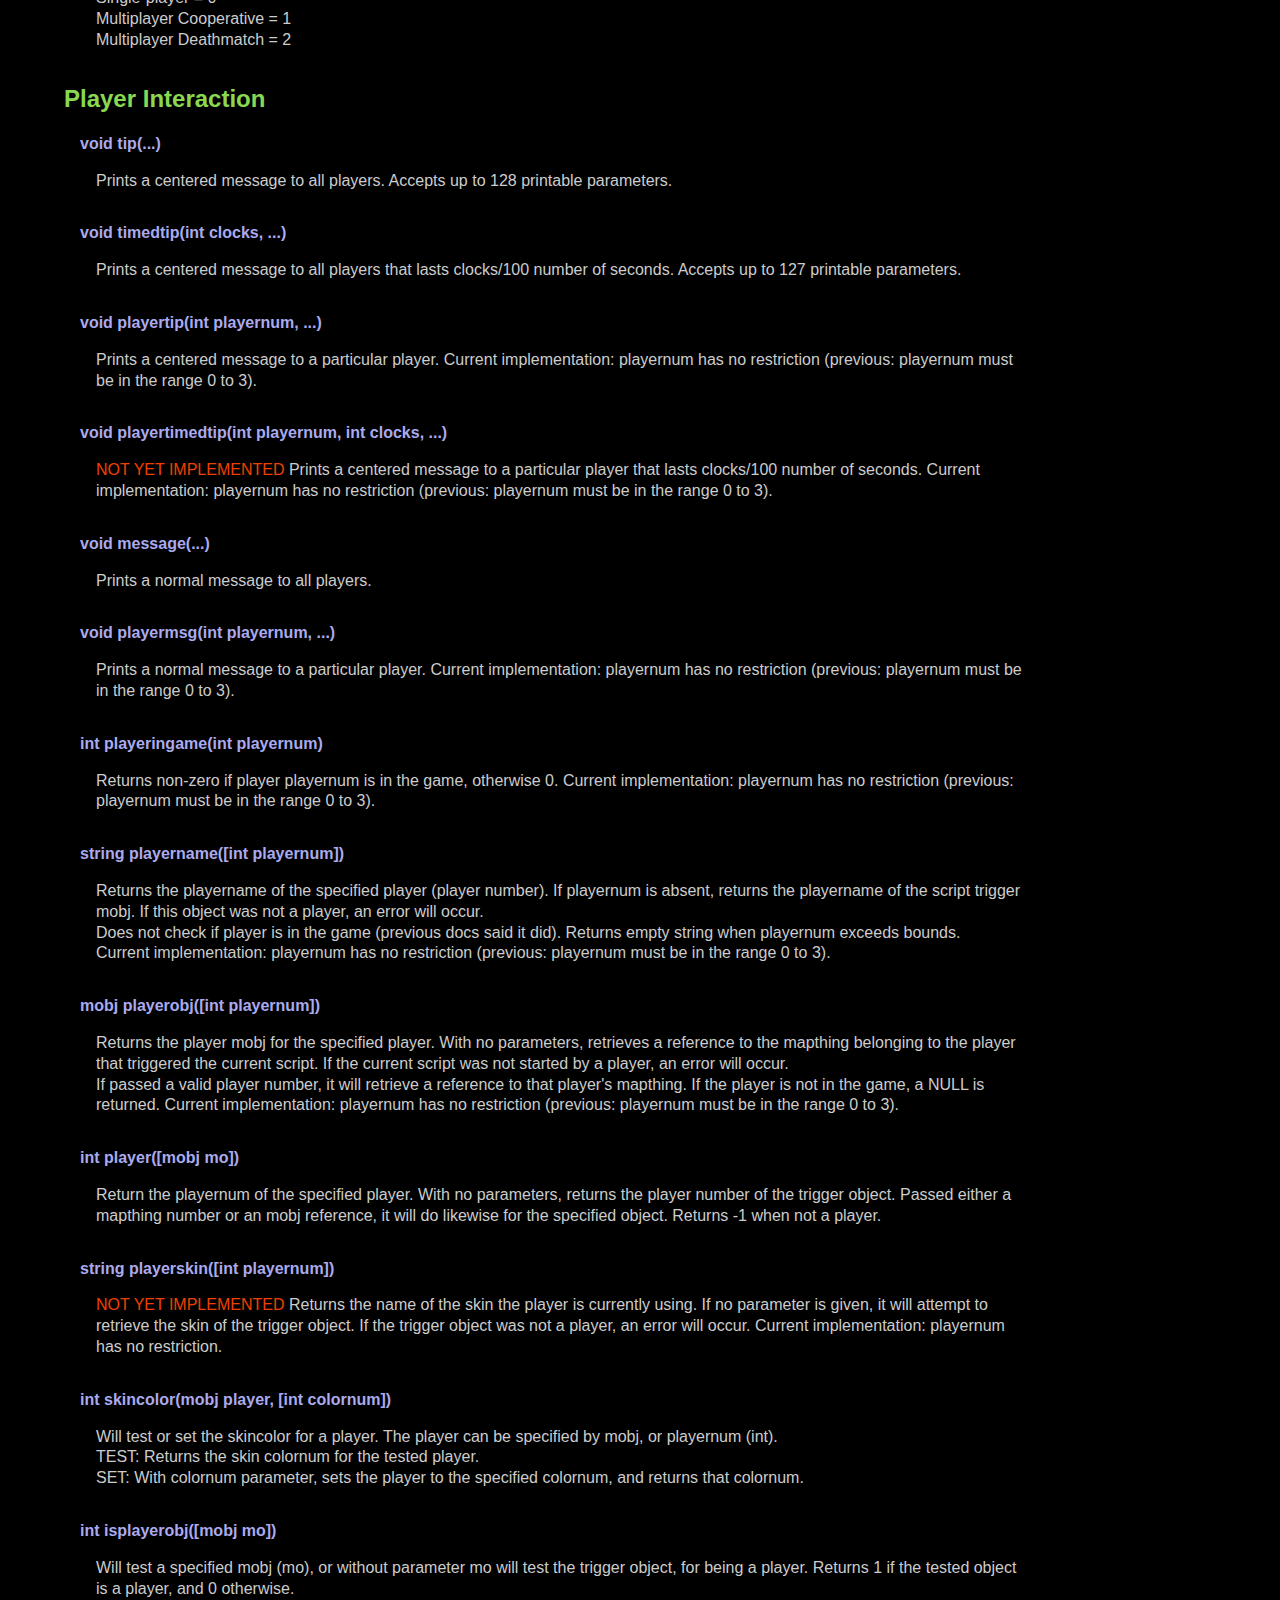
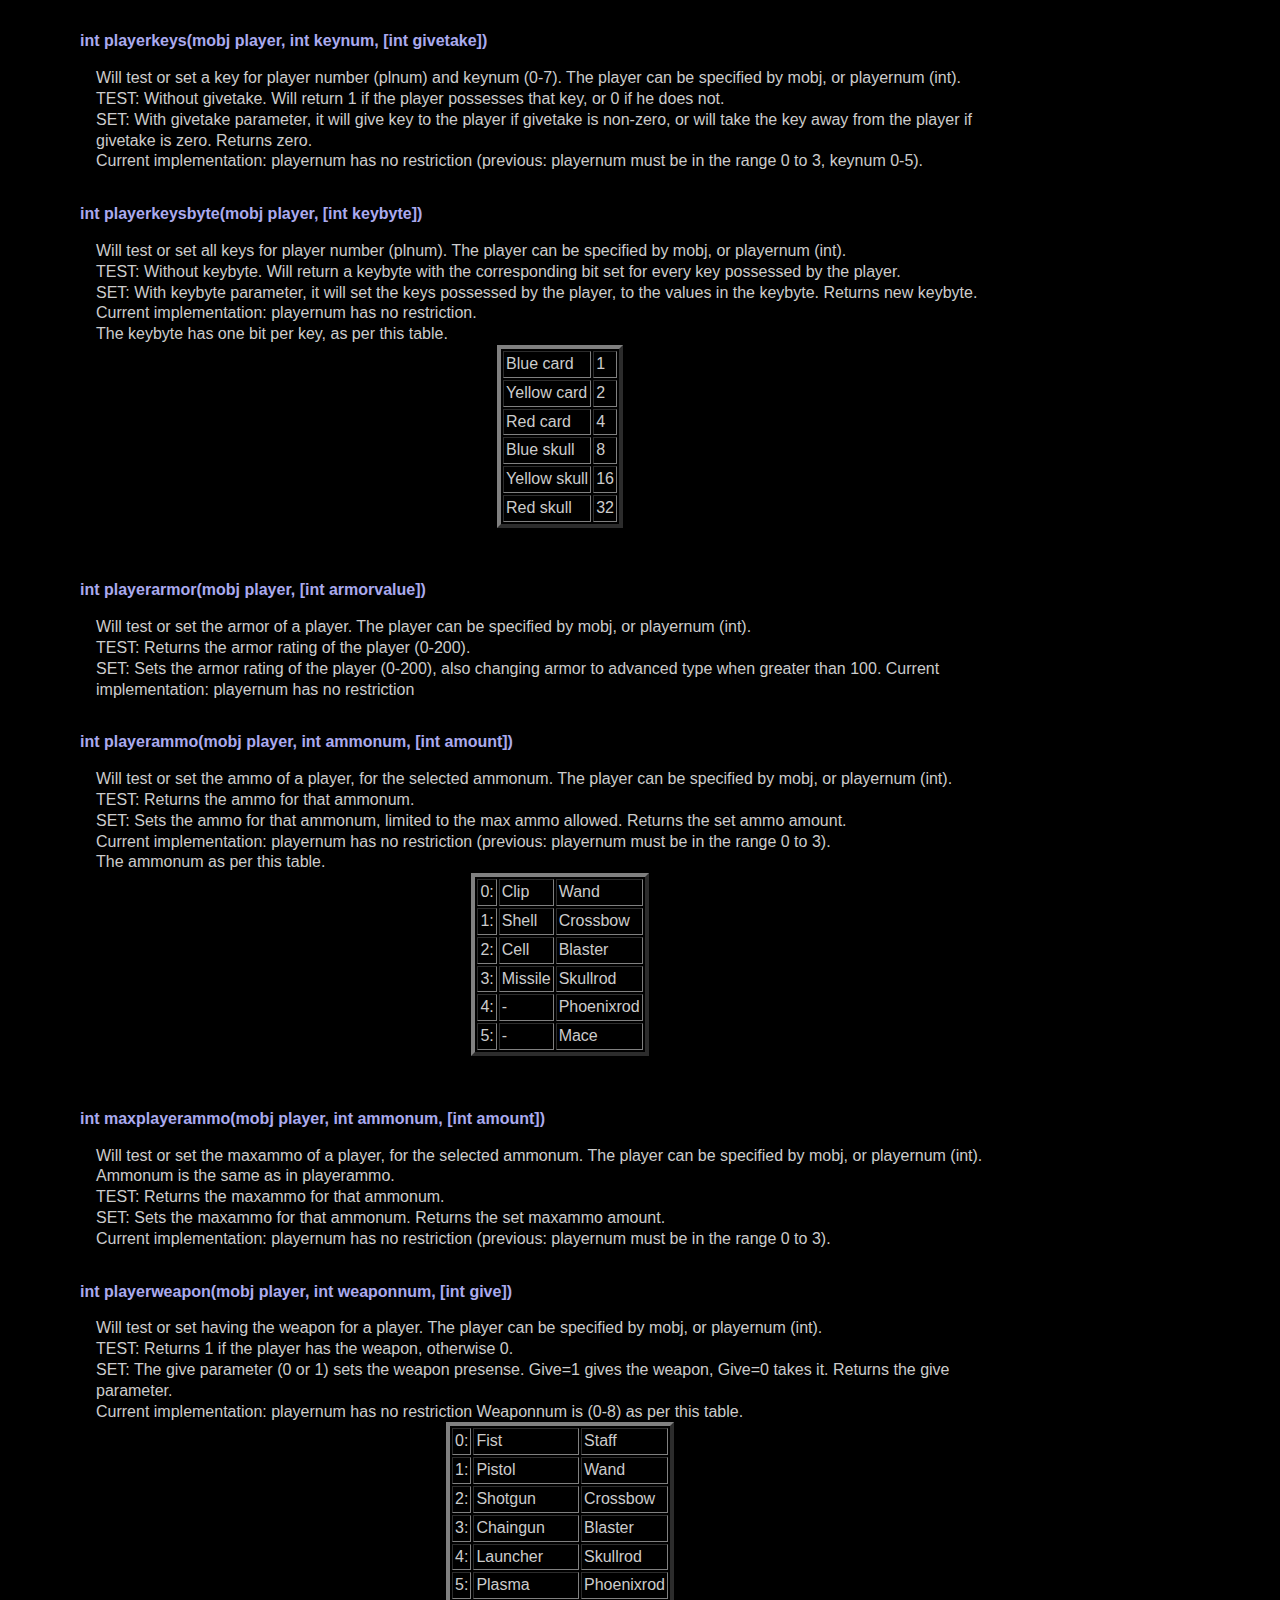
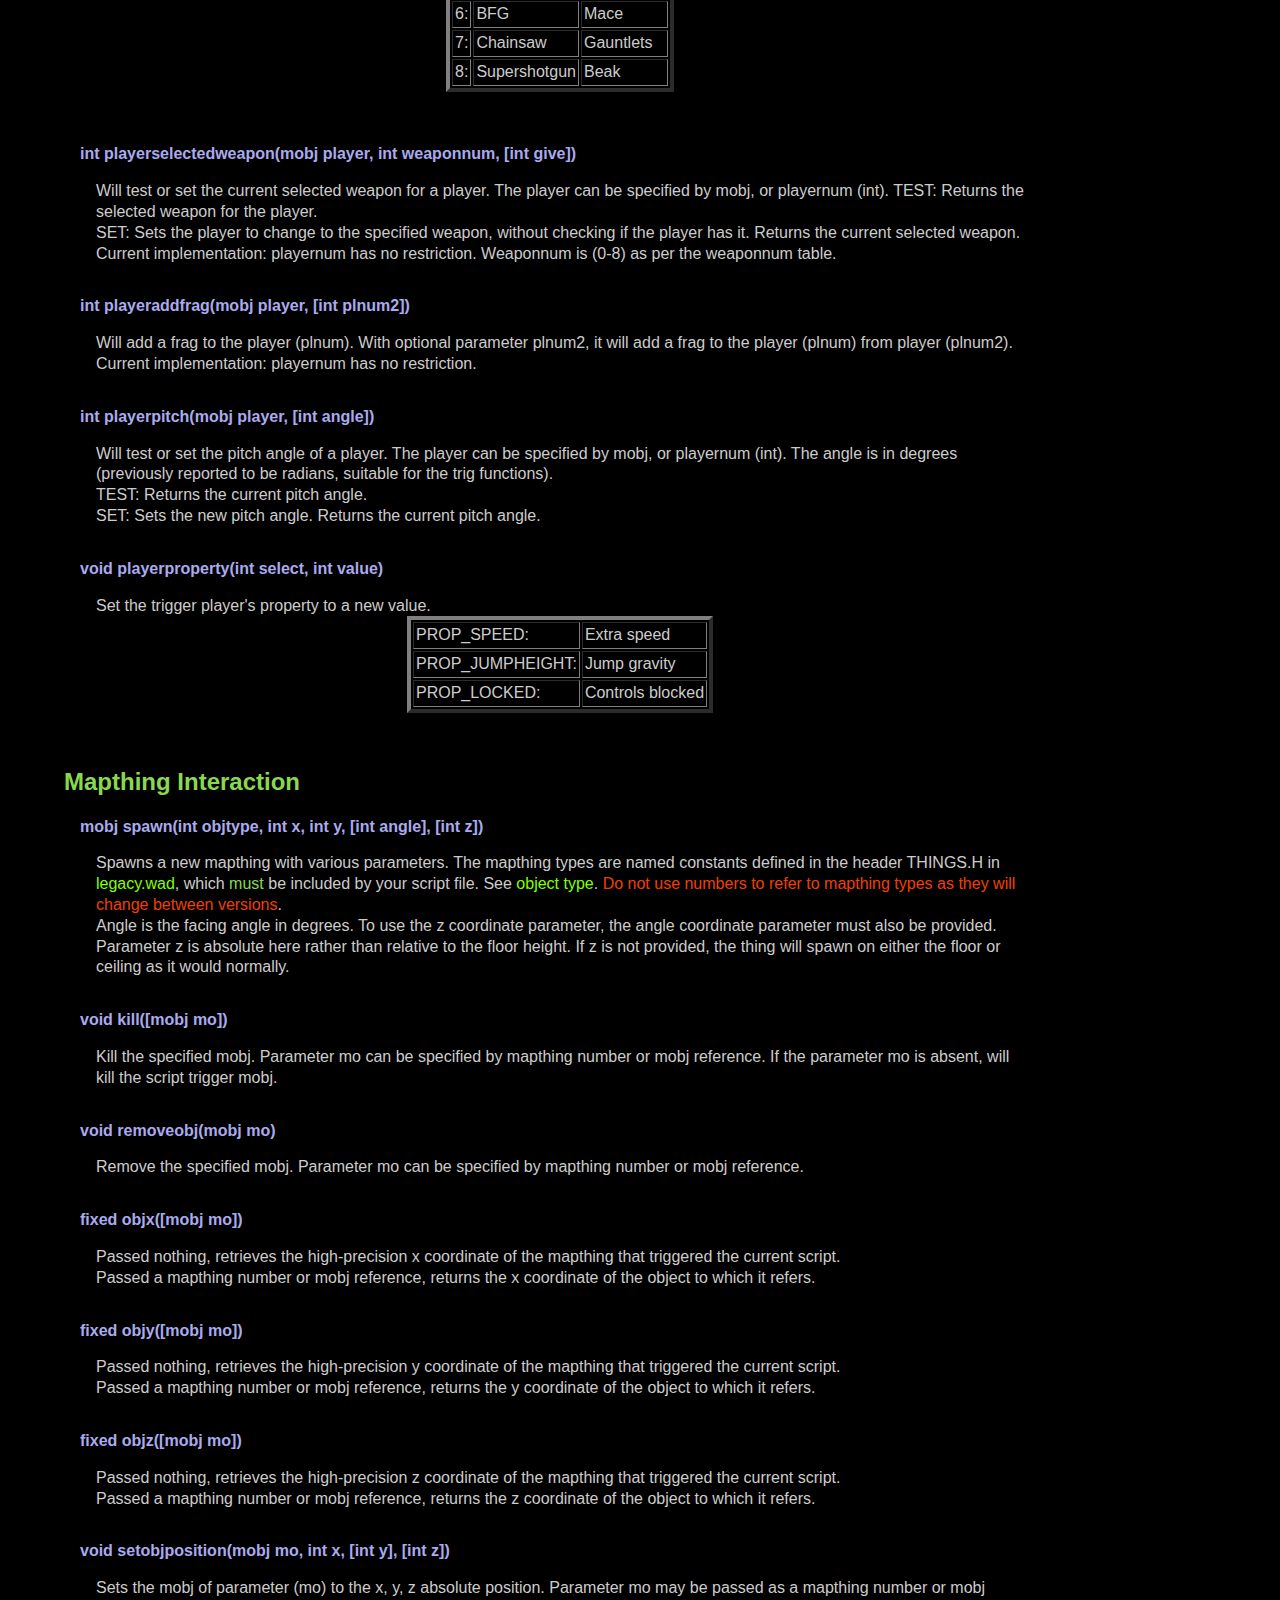
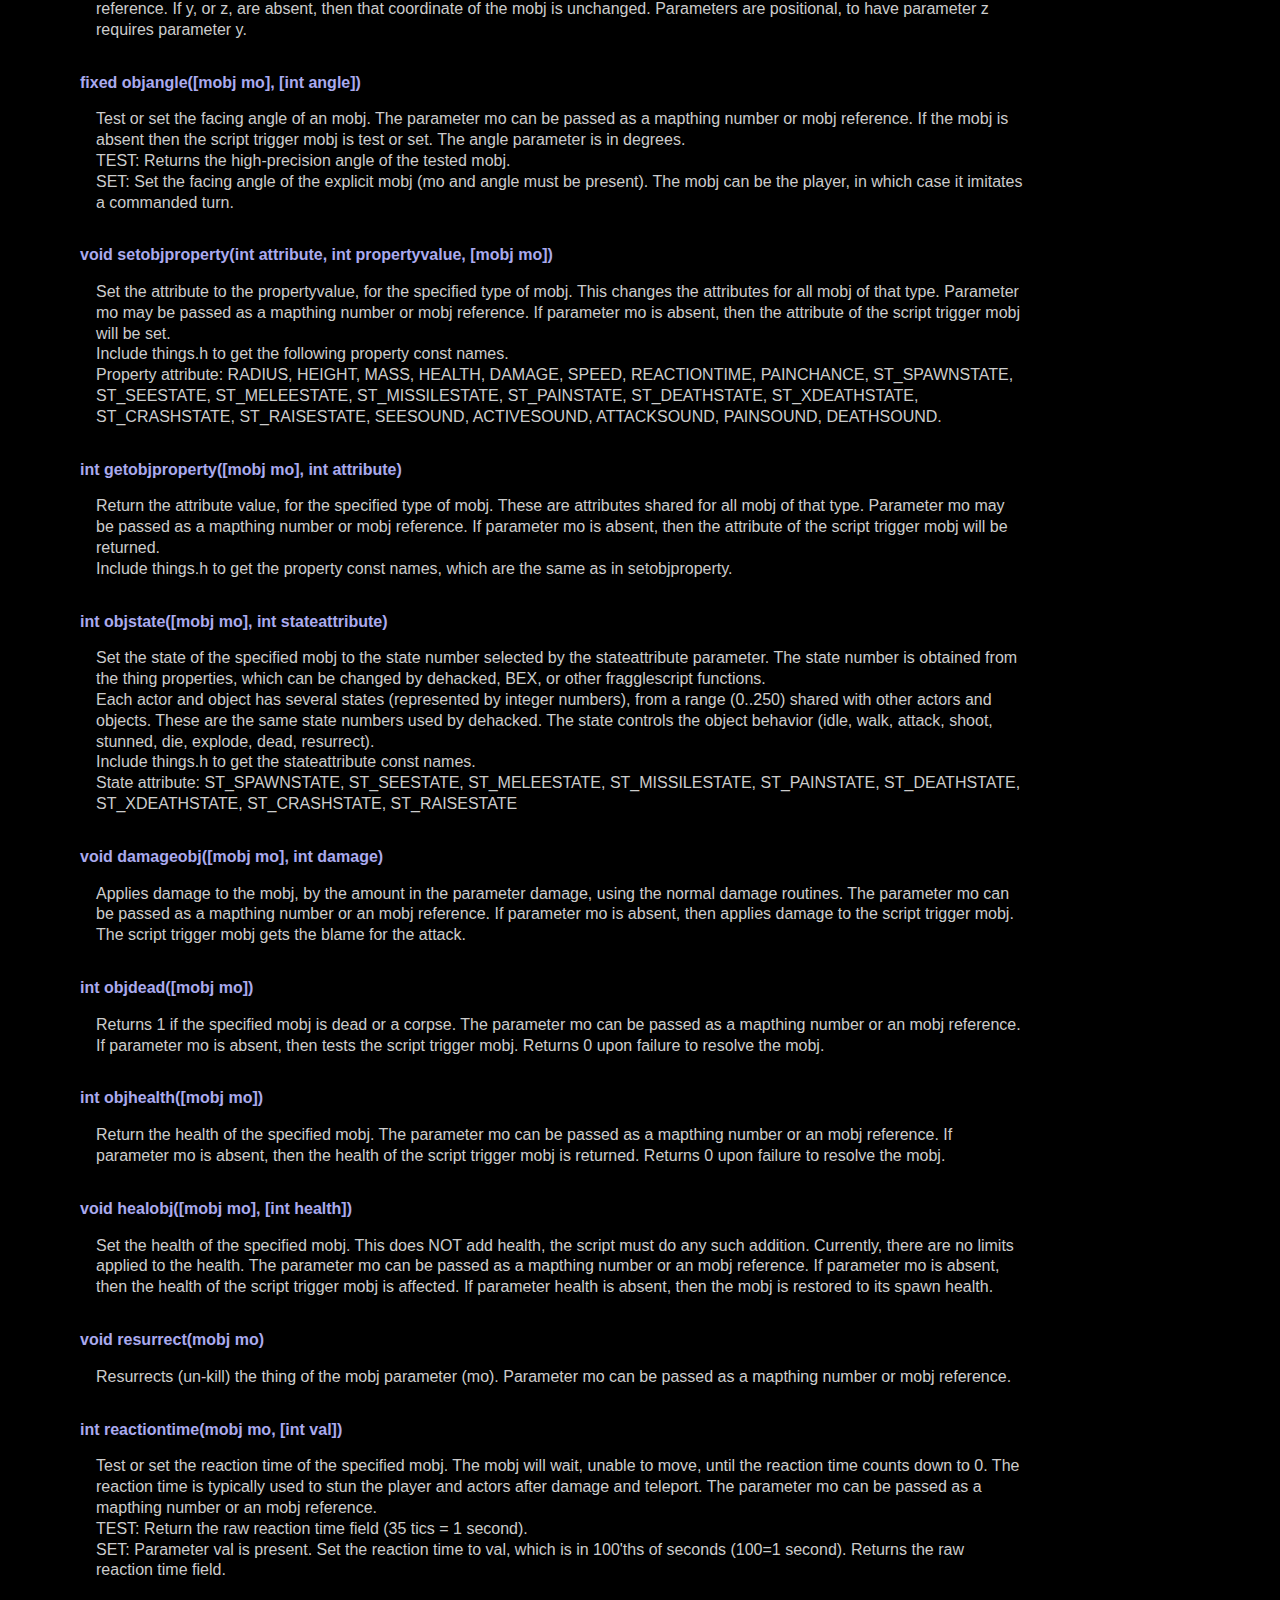
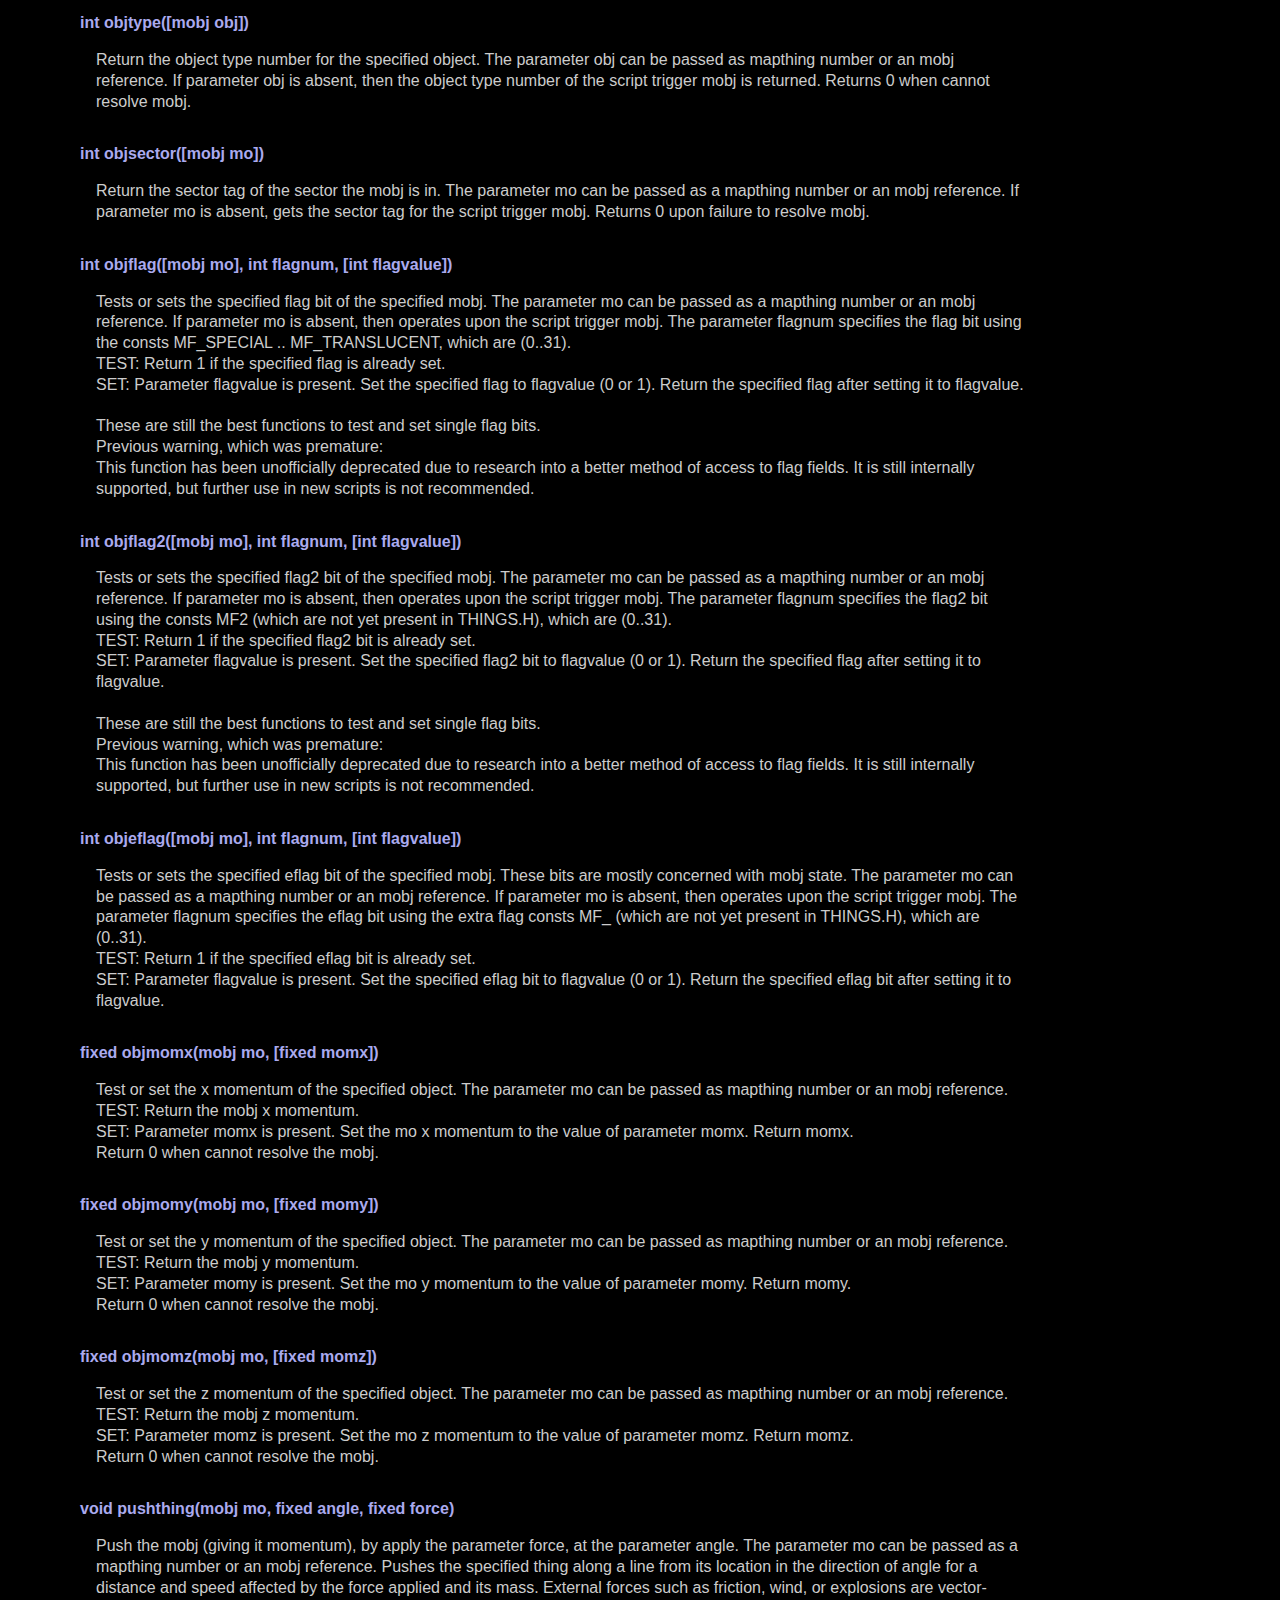
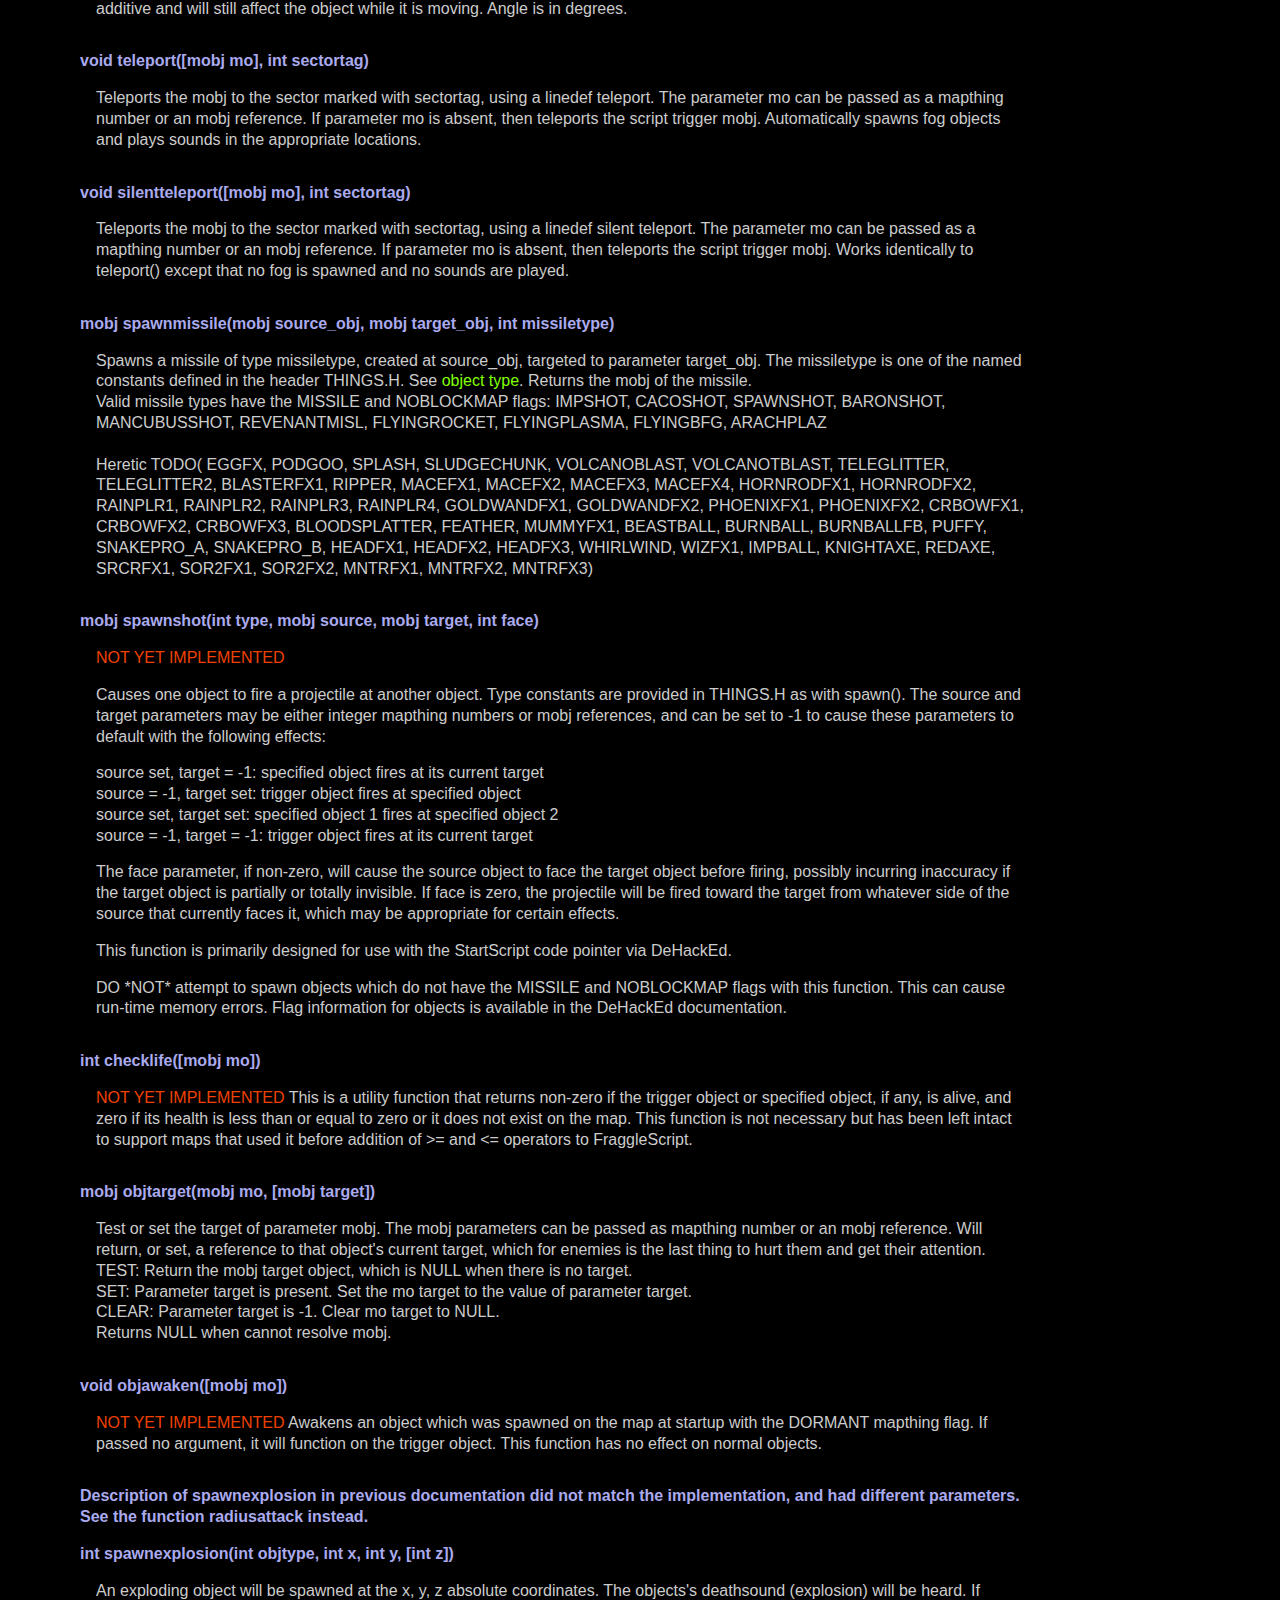
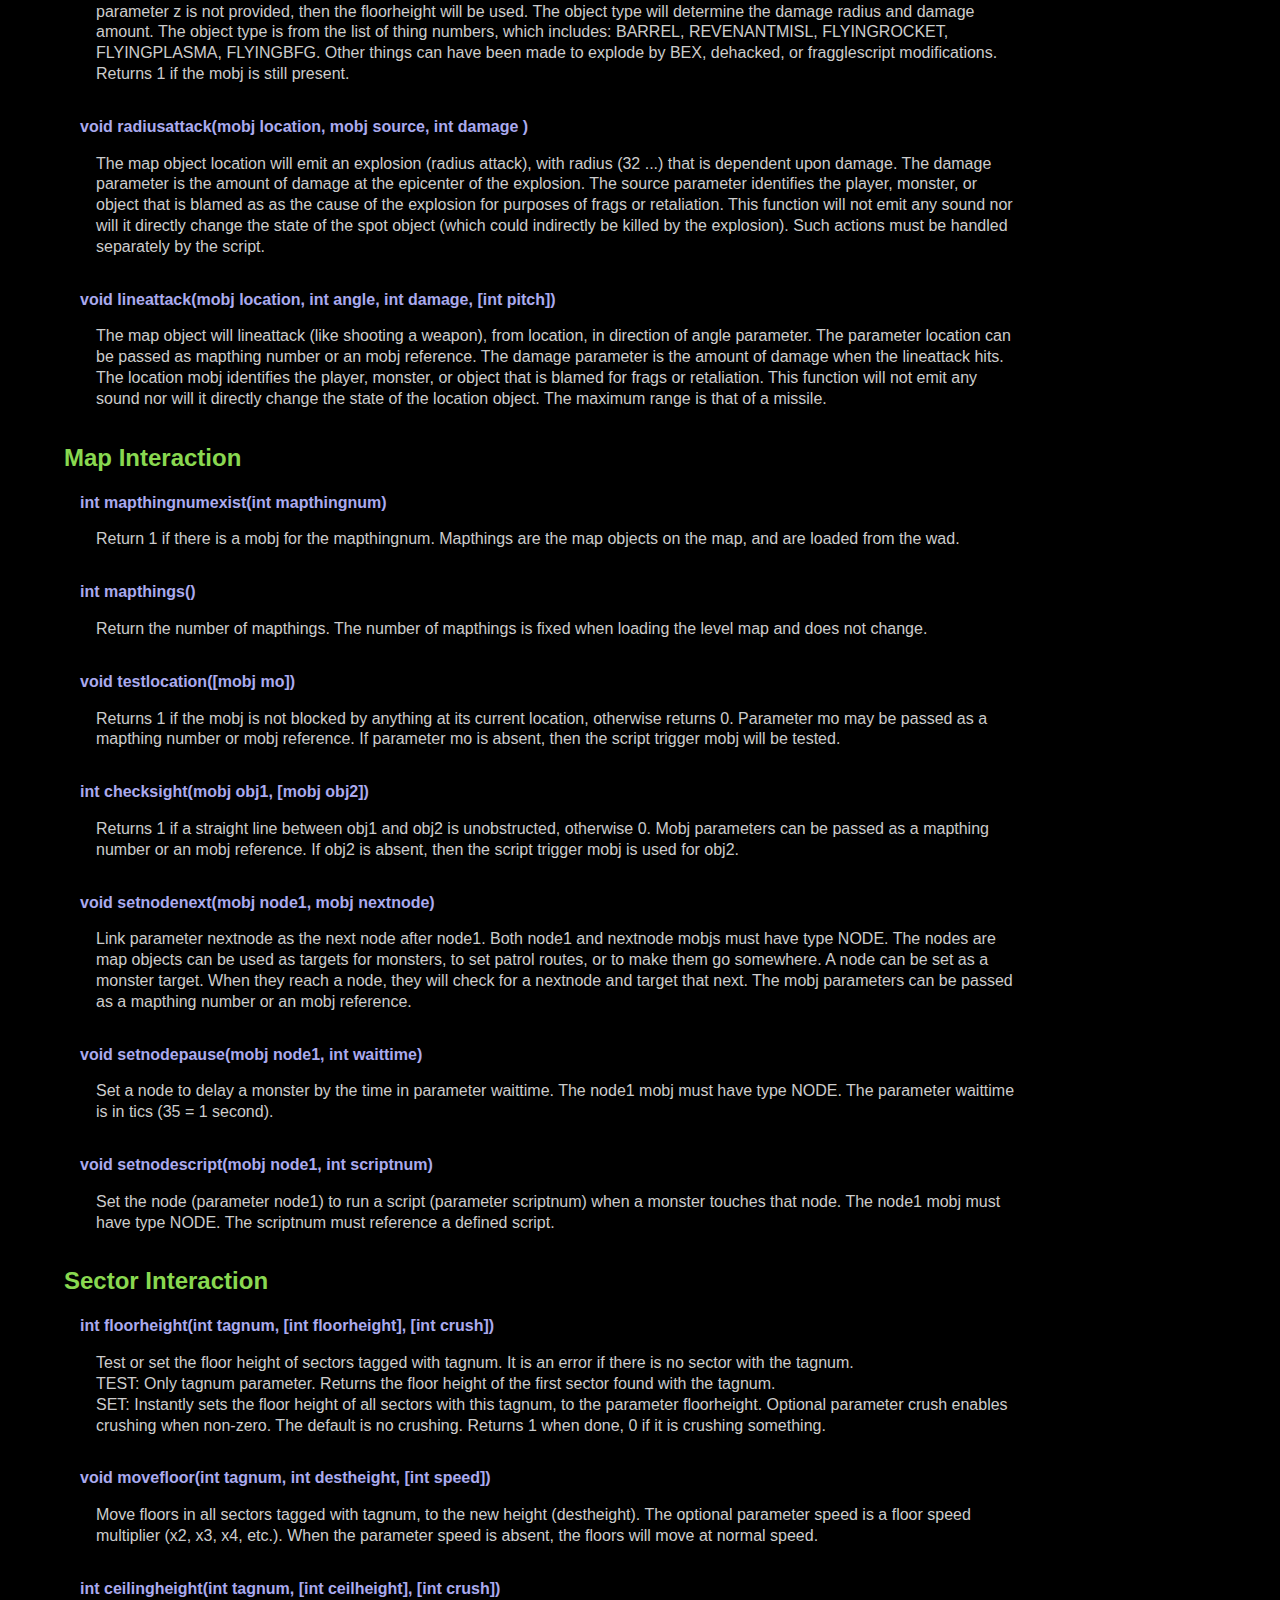
<file: docs/fsfuncs.html>
<!DOCTYPE html PUBLIC "-//W3C//DTD XHTML 1.0 Strict//EN" "http://www.w3.org/TR/xhtml1/DTD/xhtml1-strict.dtd">
<html xmlns="http://www.w3.org/1999/xhtml" xml:lang="en" lang="en">
<head>
  <meta http-equiv="Content-Type" content="text/html; charset=utf-8"/>
  <link rel="stylesheet" href="legacy.css" type="text/css"/>
  <meta name="keywords" content="Doom Legacy, FS, FraggleScript, reference"/>
  <meta name="description" content="Doom Legacy FraggleScript function reference"/>
  <meta name="author" content="James Haley"/>
  <meta name="copyright" content="Copyright 2000 James Haley"/>
  <title>FraggleScript Function Reference</title>
</head>

<body>
<p>
Note: We'd like to thank Quasar for allowing us to modify the docs of the 
<a href="http://www.doomworld.com/eternity/etcengine.html">Eternity Engine</a>
 to reflect Legacy FraggleScript implementation.
</p>
 
<h1><a name="top">FraggleScript Function Reference</a></h1>
<h1 class="tagline">Last updated 2016-09-20</h1>

<div class="floatbox">
<ul>
  <li><a href="#basic_ctrl">Basic Flow Control</a></li>
  <li><a href="#core">Core Functions</a></li>
  <li><a href="#level_game">Level Transfer and Game State</a></li>
  <li><a href="#plr_inter">Player Interaction</a></li>
  <li><a href="#map_inter">Mapthing Interaction</a></li>
  <li><a href="#sector_inter">Sector Interaction</a></li>
  <li><a href="#line_inter">Linedef Interaction</a></li>
  <li><a href="#camera_ctrl">Camera Control</a></li>
  <li><a href="#math_geo">Math and Geometry</a></li>
  <li><a href="#sound_mus">Sound and Music</a></li>
  <li><a href="#fspics">Heads-Up Graphics</a></li>
  <li><a href="#arrays">Array Functions</a></li>
  <li><a href="#misc">Miscellaneous</a></li>
</ul>
</div>

<div class="column">
<p>
Notation for the following description:
</p><p>
[return-type] [function-name]([parameter list])
</p><p>
[return-type] : The type of data returned by the function.<br>
This may by int for
integers, fixed for fixed-point numbers, string for strings, mobj for a mapthing
reference, array for an array reference, the type name for any other arbitrary type,
label for the literal name of a label, or void for nothing. If a function returns void, it 
cannot be meaningfully used in an assignment statement or as a parameter to 
another function because it does not evaluate to any meaningful value. Also 
notice that void is not actually a keyword in FraggleScript, and you cannot
declare variables of type void.
</p><p>
[function-name] : The name of the function.<br>
Use this name to call the function in your program, in the form "name(x)".
</p>
<p>
[parameter-list] : The parameters passed into the function.<br>
If this is empty, then the function does not accept any
parameters.
</p>
Function call example:<br>
<div class="code">script 0
{
  print("Hello Dwarf King!\n");
  dwarfking = spawn(DWARF, 300, -1012, 0, -44);
  dooropen( 3 );
}
</div>

<p>
<h4 id="paramtype">Parameter type:</h4>
Items appear in the list as [type] [name] constructs,
where [type] indicates the type of variable you can pass in this position,
and [name] is the name used within the function body.  In many cases the
actual parameter will be coerced into the parameter type by automatic
type conversion.
</p><p>
<h4 id="optparam">Optional parameters:</h4>
Optional parameter items appear in the descriptions
inside square brackets, such as "[ int optional_z_position ]".
These square brackets only appear in the descriptions to denote that
those parameters are optional, not to be confused with array brackets
which are part of an array reference.
Do not include the optional parameter denoting square brackets in any actual script.
When there are two optional parameters, then to use the second requires that
the first also be present (they are positional).<br>
<br>
Example:  void opendoor(int tagnum, [int waittime], [int speed]) <br>
Valid usages for this description (using named consts) would be:<br>
<ul>
<li>dooropen( tag1 )</li>
<li>dooropen( tag1, wait15 )</li>
<li>dooropen( tag1, wait15, speed2 )</li>
</ul>
In some cases the first parameter is optional, which is allowed only
because it has a unique type that can be tested, such as an mobj, and/or
because the function can test the actual number of parameters.
<br>
<br>
Example: void teleport([mobj mo], int sectortag)<br>
Valid usages (using named consts) would be:<br>
<ul>
<li>teleport( tag1 )</li>
<li>teleport( thatobj, tag1 )</li>
</ul>
</p><p>
<h4 id="varlistparam">Variable list of parameters:</h4>
Appears as "..." in the function description.
At the position of the "...", the actual function call takes a variable number
of parameters, up to 128 parameters for the function.
The number of actual parameters allowed for the "..." is 128 minus the number
of any other function parameters.
The "..." only appears in the function description to denote a
variable number of parameters, do not include it in any script.
</p><p>
<h4 id="scripttrigger">Script trigger mobj:</h4>
The mobj (player or monster) that triggered the
start of the script.  This may occur from pushing a button or walking
over a linedef trigger that has a fragglescript type.  Fragglescript
keeps a reference to the mobj that started the script running.
Many fragglescript functions will operate upon
the script trigger mobj when an explicit, optional, mobj parameter is absent.<br>
<br>
Examples:<ul>
<li>kill the explicit mobj :  kill(mons1)</li>
<li>kill the script trigger mobj:  kill()</li>
</ul>
</p><p>
<h4 id="angleparam">Angle parameter:</h4>
There are several types of angle parameters used in
Doom Legacy, and in fragglescript.
<ul>
<li>Angles in degrees.
Used for several fragglescript function parameters.</li>
<li>Angles in radians.
These are used for fragglescript trig operation parameters,
which call the standard trig library functions.</li>
<li>Angles in the internal angle_t units.  These should not be seen
as fragglescript parameters.
The functions internally convert them to and from degrees.</li>
</ul>
</p><p>
<h4 id="objtype">Object type:</h4>
An int parameter that identifies the type of an object.
Object type consts are defined in the header THINGS.H, which is in
<a href="editing.html#wadcontents">legacy.wad</a>.
To use these consts include THINGS.H in the script file.
The include will be performed just before run-time.
</p>
Example of include:<br>
<div class="code">[scripts]
include("things.h");
spawn( DEMON, 1024, 522, 0 );
</div>
<br>
<span class="warning">Do not use literal numbers to refer to object
types as they may change between versions</span>.
</p>

<h2><a name="basic_ctrl">Basic Flow Control</a></h2>

<dl>
  <dt><a name="break">void break()</a></dt>
  <dd>
    Exits the while-loop or for-loop construct. It will only exit
    from the inner-most loop in which it lies.  Goto can also be used
    to exit a loop.
  </dd>

  <dt><a name="continue">void continue()</a></dt>
  <dd>
    Advances the loop statements while() and for() to the next
    iteration.
  </dd>
  
  <dt><a name="return">void return()</a></dt>
  <dd>
    Causes the current script to stop executing and destroys its local
    context (ie. local variables will become invalid). A return() does not
    pass a return value.  Passing values must be done using variables.
    If this script was called by another, control will return to the
    calling script.
  </dd>
       
  <dt><a name="goto">void goto(label lblname)</a></dt>
  <dd>
    Execution jumps to the label with name lblname.<br/>
    Note that labels are not strings, and that constructs such as 
    goto("lblname") or goto(stringvar) where stringvar is of type string
    are not valid statements.
  </dd>
       
  <dt><a name="include">void include(string lumpname)</a></dt>
  <dd>
    <p>
    Brings in variables and statements from the lump named lumpname as if
    they were defined in the current module. Note that included lumps
    cannot contain scripts or block statements involving braces.
    The include is performed just before run-time.
    </p>
    Include example:<br>
<div class="code">[scripts]

include("things.h")

script 0
{
...
}
</div>
  </dd>
</dl>



<h2><a name="core">Core Functions</a></h2>

<dl>
  <dt><a name="print">void print(...)</a></dt>
  <dd>
       Prints a line of text to the console. Accepts up to 128 parameters of
       any printable type (int, fixed, string, or mobj) and prints them
       consecutively. See the player messaging tutorial for more information on
       formatting and supported escape characters.
  </dd>
  <dt><a name="rnd">int rnd()</a></dt>
  <dd>
       Returns a random integer between 0 and 255 inclusive.
  </dd>
  <dt><a name="prnd">int prnd()</a></dt>
  <dd>
       Returns a random integer between 0 and 255 inclusive (using the Doom random table).
  </dd>
  <dt><a name="beep">void beep()</a></dt>
  <dd>
       Plays an implementation-defined sound for the console player. 
       (same as the one you hear with 'say' command).
  </dd>       
  <dt><a name="clock">int clock()</a></dt>
  <dd>
       Returns the relative game time since startup with a conversion factor
       of 100 clocks = 1 s.
  </dd>       

  <dt><a name="wait">void wait(int time)</a></dt>
  <dd>
       The current script execution is delayed for time number of
       clocks (100 clocks = 1 s), while other scripts and the game
       continues to run.
  </dd>

  <dt><a name="tagwait">void tagwait(int tag)</a></dt>
  <dd>
       The current script execution is delayed until all activity
       associated with the sector tag number has stopped. This is useful
       for coordination with sector effects that have their own timing.
       Beware of calling
       this function on perpetually moving or specially lighted sectors as the 
       script may never be able to finish execution.
  </dd>       
  <dt><a name="scriptwait">void scriptwait(int scriptnum)</a></dt>
  <dd>
       The current script execution is delayed until all instances
       of the script with number scriptnum have finished execution. If no instances
       of the script are waiting at time of call, the script will not wait.
       This is useful for coordination with scripts that are started by
       linedef trigger actions.
  </dd>
  <dt><a name="scriptwaitpre">void scriptwaitpre(int scriptnum)</a></dt>
  <dd>
    <span class="warning">NOT YET IMPLEMENTED</span>

       The current script is delayed until at least one
       instance of the script with number scriptnum has started execution. Note
       that the target script itself must consequently call a wait function in
       order to give the waiting script time to notice it, otherwise the
       waiting script will never awaken.
  </dd>
  <dt><a name="startscript">void startscript(int scriptnum)</a></dt>
  <dd>
       Starts a new instance of the script with scriptnum. Note that multiple
       instances of a script can be running at any time. This function is
       particularily useful in the outer context to start scripts when the map
       is loaded the first time.
  </dd>
  <dt><a name="scriptrunning">int scriptrunning(int scriptnum)</a></dt>
  <dd>
       Returns a non-zero result if any instances of the script with scriptnum
       are currently waiting, and zero otherwise.
  </dd>
</dl>


<h2><a name="level_game">Level Transfer and Game State</a></h2>

<dl>
  <dt><a name="startskill">void startskill(int level)</a></dt>
  <dd>
       Starts a new game on skill level. level can be a value between 1 and 5
       inclusive, 1 being "I'm Too Young To Die" and 5 being "Nightmare." This
       function should only be used in limited contexts as it would be rude to
       restart the player's game unexpectedly.
  </dd>
  <dt><a name="exitlevel">void exitlevel()</a></dt>
  <dd>
       Exits the current map as if the player had pressed a switch or crossed
       a line to cause this to happen. Game play will proceed normally to the
       next level or to an intermission sequence.
  </dd>
  <dt><a name="exitsecret">void exitsecret()</a></dt>
  <dd>
  <span class="warning">NOT YET IMPLEMENTED</span>
       Exits the current map as if the player had activated a secret exit. If
       the "nextsecret" MapInfo field for the current map is set, the player
       will proceed to that map, otherwise the default exit behavior will occur
       (which in Ultimate DOOM could cause you to replay a level).
  </dd>
  <dt><a name="warp">void warp(int skill, string mapname, [int reset])</a></dt>
  <dd>
    Exits the current map and warps to a new map, setting the skill level.
    If reset (0 or 1) is 1, then the player is reset effectively starting
    a new game.  Valid reset is 0 or 1, skill is 1..5.
  </dd>
  <dt><a name="gameskill">int gameskill()</a></dt>
  <dd>
       Returns a value from 1 to 5 representing the skill level of the current
       game, with 1 being "I'm Too Young To Die" and 5 being "Nightmare!"
  </dd>
  <dt><a name="gamemode">int gamemode()</a></dt>
  <dd>
       Returns an integer value representing the current mode of gameplay as
       follows:<br/>
       Single-player = 0<br/>
       Multiplayer Cooperative = 1<br/>
       Multiplayer Deathmatch = 2
  </dd>
</dl>


<h2><a name="plr_inter">Player Interaction</a></h2>

<dl>
  <dt><a name="tip">void tip(...)</a></dt>
  <dd>
       Prints a centered message to all players. Accepts up to 128
       printable parameters.
  </dd>
  <dt><a name="timedtip">void timedtip(int clocks, ...)</a></dt>
  <dd>
       Prints a centered message to all players that lasts clocks/100 number
       of seconds.  Accepts up to 127 printable parameters.
  </dd>
  <dt><a name="playertip">void playertip(int playernum, ...)</a></dt>
  <dd>
       Prints a centered message to a particular player.
       Current implementation: playernum has no restriction
       (previous: playernum must be in the range 0 to 3).
  </dd>
  <dt><a name="playertimedtip">void playertimedtip(int playernum, int clocks, ...)</a></dt>
  <dd>  <span class="warning">NOT YET IMPLEMENTED</span>
       Prints a centered message to a particular player that lasts clocks/100
       number of seconds.
       Current implementation: playernum has no restriction
       (previous: playernum must be in the range 0 to 3).
  </dd>
  <dt><a name="message">void message(...)</a></dt>
  <dd>
       Prints a normal message to all players.
  </dd>
  <dt><a name="playermsg">void playermsg(int playernum, ...)</a></dt>
  <dd>
    Prints a normal message to a particular player.
    Current implementation: playernum has no restriction
    (previous: playernum must be in the range 0 to 3).
  </dd>
  <dt><a name="playeringame">int playeringame(int playernum)</a></dt>
  <dd>
    Returns non-zero if player playernum is in the game, otherwise 0.
    Current implementation: playernum has no restriction
    (previous: playernum must be in the range 0 to 3).
  </dd>
  <dt><a name="playername">string playername([int playernum])</a></dt>
  <dd>
    Returns the playername of the specified player (player number).
    If playernum is absent, returns the playername of the script
    trigger mobj. If this object was not a player, an error will occur.<br/>
    Does not check if player is in the game (previous docs said it did).
    Returns empty string when playernum exceeds bounds.<br>
    Current implementation: playernum has no restriction
    (previous: playernum must be in the range 0 to 3).
  </dd>
  <dt><a name="playerobj">mobj playerobj([int playernum])</a></dt>
  <dd>
    Returns the player mobj for the specified player.
    With no parameters, retrieves a reference to the
    mapthing belonging to the player that triggered the current script. If the
    current script was not started by a player, an error will occur.<br/>
    If passed a valid player number, it will retrieve a reference
    to that player's mapthing.
    If the player is not in the game, a NULL is returned.
    Current implementation: playernum has no restriction
    (previous: playernum must be in the range 0 to 3).
  </dd>
  <dt><a name="player">int player([mobj mo])</a></dt>
  <dd>
    Return the playernum of the specified player.
    With no parameters, returns the player number of the trigger object.
    Passed either a mapthing number or an mobj reference, it will do likewise for
    the specified object.
    Returns -1 when not a player.
  </dd>
  <dt><a name="playerskin">string playerskin([int playernum])</a></dt>
  <dd>  <span class="warning">NOT YET IMPLEMENTED</span>
       Returns the name of the skin the player is currently using.
       If no parameter is given, it will attempt to retrieve the skin of the
       trigger object. If the trigger object was not a player, an error will
       occur.
       Current implementation: playernum has no restriction.
  </dd>
  <dt><a name="skincolor">int skincolor(mobj player, [int colornum])</a></dt>
  <dd>
    Will test or set the skincolor for a player.
    The player can be specified by mobj, or playernum (int).<br>
    TEST: Returns the skin colornum for the tested player.<br>
    SET: With colornum parameter, sets the player to the specified
    colornum, and returns that colornum.
  </dd>
  <dt><a name="isplayerobj">int isplayerobj([mobj mo])</a></dt>
  <dd>
    Will test a specified mobj (mo), or without parameter mo will test the
    trigger object, for being a player.
    Returns 1 if the tested object is a player, and 0 otherwise.
  </dd>       
  <dt><a name="playerkeys">int playerkeys(mobj player, int keynum, [int givetake])</a></dt>
  <dd>
    Will test or set a key for player number (plnum) and keynum (0-7).
    The player can be specified by mobj, or playernum (int).<br>
    TEST: Without givetake. Will
    return 1 if the player possesses that key, or 0 if he does not.<br/>
    SET: With givetake parameter, it will give key to the 
    player if givetake is non-zero, or will take the key away from the player 
    if givetake is zero. Returns zero. <br>
    Current implementation: playernum has no restriction
    (previous: playernum must be in the range 0 to 3, keynum 0-5).
  </dd>       
  <dt><a name="playerkeysbyte">int playerkeysbyte(mobj player, [int keybyte])</a></dt>
  <dd>
    Will test or set all keys for player number (plnum).
    The player can be specified by mobj, or playernum (int).<br>
    TEST: Without keybyte. Will return a keybyte with the corresponding bit
    set for every key possessed by the player.<br/>
    SET: With keybyte parameter, it will set the keys possessed by
    the player, to the values in the keybyte.  Returns new keybyte.<br>
    Current implementation: playernum has no restriction.<br>
    The keybyte has one bit per key, as per this table.
    <table align="center", border="4", cellpadding="2">
    <tr><td>Blue card</td><td>1</td></tr>
    <tr><td>Yellow card</td><td>2</td></tr>
    <tr><td>Red card</td><td>4</td></tr>
    <tr><td>Blue skull</td><td>8</td></tr>
    <tr><td>Yellow skull</td><td>16</td></tr>
    <tr><td>Red skull</td><td>32</td></tr>
    </table><br>
  </dd>       
  <dt><a name="playerarmor">int playerarmor(mobj player, [int armorvalue])</a></dt>
  <dd>
    Will test or set the armor of a player.
    The player can be specified by mobj, or playernum (int).<br>
    TEST: Returns the armor rating of the player (0-200).<br>
    SET: Sets the armor rating of the player (0-200), also changing
    armor to advanced type when greater than 100.
    Current implementation: playernum has no restriction
  </dd>       
  <dt><a name="playerammo">int playerammo(mobj player, int ammonum, [int amount])</a></dt>
  <dd>
    Will test or set the ammo of a player, for the selected ammonum.
    The player can be specified by mobj, or playernum (int).<br>
    TEST: Returns the ammo for that ammonum.<br>
    SET: Sets the ammo for that ammonum, limited to the max ammo allowed.
    Returns the set ammo amount.<br>
    Current implementation: playernum has no restriction
    (previous: playernum must be in the range 0 to 3).<br>
    The ammonum as per this table.
    <table align="center", border="4", cellpadding="2">
    <tr><td>0:</td><td>Clip</td><td>Wand</td></tr>
    <tr><td>1:</td><td>Shell</td><td>Crossbow</td></tr>
    <tr><td>2:</td><td>Cell</td><td>Blaster</td></tr>
    <tr><td>3:</td><td>Missile</td><td>Skullrod</td></tr>
    <tr><td>4:</td><td>-</td><td>Phoenixrod</td></tr>
    <tr><td>5:</td><td>-</td><td>Mace</td></tr>
    </table><br>
  </dd>       
  <dt><a name="maxplayerammo">int maxplayerammo(mobj player, int ammonum, [int amount])</a></dt>
  <dd>
    Will test or set the maxammo of a player, for the selected ammonum.
    The player can be specified by mobj, or playernum (int).
    Ammonum is the same as in playerammo.<br>
    TEST: Returns the maxammo for that ammonum.<br>
    SET: Sets the maxammo for that ammonum.
    Returns the set maxammo amount.<br>
    Current implementation: playernum has no restriction
    (previous: playernum must be in the range 0 to 3).<br>
  </dd>       
  <dt><a name="playerweapon">int playerweapon(mobj player, int weaponnum, [int give])</a></dt>
  <dd>
    Will test or set having the weapon for a player.
    The player can be specified by mobj, or playernum (int).<br>
    TEST: Returns 1 if the player has the weapon, otherwise 0.<br>
    SET: The give parameter (0 or 1) sets the weapon presense.
    Give=1 gives the weapon, Give=0 takes it.
    Returns the give parameter.<br>
    Current implementation: playernum has no restriction
    Weaponnum is (0-8) as per this table.<br>
    <table align="center", border="4", cellpadding="2">
    <tr><td>0:</td><td>Fist</td><td>Staff</td></tr>
    <tr><td>1:</td><td>Pistol</td><td>Wand</td></tr>
    <tr><td>2:</td><td>Shotgun</td><td>Crossbow</td></tr>
    <tr><td>3:</td><td>Chaingun</td><td>Blaster</td></tr>
    <tr><td>4:</td><td>Launcher</td><td>Skullrod</td></tr>
    <tr><td>5:</td><td>Plasma</td><td>Phoenixrod</td></tr>
    <tr><td>6:</td><td>BFG</td><td>Mace</td></tr>
    <tr><td>7:</td><td>Chainsaw</td><td>Gauntlets</td></tr>
    <tr><td>8:</td><td>Supershotgun</td><td>Beak</td></tr>
    </table><br>
  </dd>
  <dt><a name="playerselectedweapon">int playerselectedweapon(mobj player, int weaponnum, [int give])</a></dt>
  <dd>
    Will test or set the current selected weapon for a player.
    The player can be specified by mobj, or playernum (int).
    TEST: Returns the selected weapon for the player.<br>
    SET: Sets the player to change to the specified weapon, without checking if the player has it.
    Returns the current selected weapon.<br>
    Current implementation: playernum has no restriction.
    Weaponnum is (0-8) as per the weaponnum table.<br>
  </dd>
  <dt><a name="playeraddfrag">int playeraddfrag(mobj player, [int plnum2])</a></dt>
  <dd>
    Will add a frag to the player (plnum).
    With optional parameter plnum2, it will add a frag to the
    player (plnum) from player (plnum2).
    Current implementation: playernum has no restriction.
  </dd>       
  <dt><a name="playerpitch">int playerpitch(mobj player, [int angle])</a></dt>
  <dd>
    Will test or set the pitch angle of a player.
    The player can be specified by mobj, or playernum (int).
    The angle is in degrees
    (previously reported to be radians, suitable for the trig functions).<br>
    TEST: Returns the current pitch angle.<br>
    SET: Sets the new pitch angle.
    Returns the current pitch angle.<br>
  </dd>       
  <dt><a name="playerproperty">void playerproperty(int select, int value)</a></dt>
  <dd>
    Set the trigger player's property to a new value.
    <table align="center", border="4", cellpadding="2">
    <tr><td>PROP_SPEED:</td><td>Extra speed</td></tr>
    <tr><td>PROP_JUMPHEIGHT:</td><td>Jump gravity</td></tr>
    <tr><td>PROP_LOCKED:</td><td>Controls blocked</td></tr>
    </table><br>
  </dd>       
</dl>


<h2><a name="map_inter">Mapthing Interaction</a></h2>

<dl>
  <dt><a name="spawn">mobj spawn(int objtype, int x, int y, [int angle], [int z])</a></dt>
  <dd>  
       Spawns a new mapthing with various parameters. The mapthing types are
       named constants defined in the header THINGS.H in
       <a href="editing.html#wadcontents">legacy.wad</a>,
       which <span class="hilite">must</span> be included by your
       script file. See <a href="#objtype">object type</a>.
       <span class="warning">Do not use numbers to refer to mapthing
       types as they will change between versions</span>.
       <br>
       Angle is the facing angle in degrees.
       To use the z coordinate parameter, the angle coordinate parameter must also
       be provided.
       Parameter z is absolute here rather than relative to the floor height. If z is not
       provided, the thing will spawn on either the floor or ceiling as it would
       normally.
  </dd>       
  <dt><a name="kill">void kill([mobj mo])</a></dt>
  <dd>
    Kill the specified mobj.
    Parameter mo can be specified by mapthing number or mobj reference.
    If the parameter mo is absent, will kill the script trigger mobj.
  </dd>       
  <dt><a name="removeobj">void removeobj(mobj mo)</a></dt>
  <dd>       
    Remove the specified mobj.
    Parameter mo can be specified by mapthing number or mobj reference.
  </dd>
  <dt><a name="objx">fixed objx([mobj mo])</a></dt>
  <dd>
       Passed nothing, retrieves the high-precision x coordinate of
       the mapthing that triggered the current script.<br/>
       Passed a mapthing number or mobj reference, returns the x 
       coordinate of the object to which it refers.
  </dd>
  <dt><a name="objy">fixed objy([mobj mo])</a></dt>
  <dd>       
       Passed nothing, retrieves the high-precision y coordinate of
       the mapthing that triggered the current script.<br/>
       Passed a mapthing number or mobj reference, returns the y 
       coordinate of the object to which it refers.
  </dd>
  <dt><a name="objz">fixed objz([mobj mo])</a></dt>
  <dd>
       Passed nothing, retrieves the high-precision z coordinate of
       the mapthing that triggered the current script.<br/>
       Passed a mapthing number or mobj reference, returns the z 
       coordinate of the object to which it refers.
  </dd>       
  <dt><a name="setobjectposition">void setobjposition(mobj mo, int x, [int y], [int z])</a></dt>
  <dd>
    Sets the mobj of parameter (mo) to the x, y, z absolute position.
    Parameter mo may be passed as a mapthing number or mobj reference.
    If y, or z, are absent, then that coordinate of the mobj is unchanged.
    Parameters are positional, to have parameter z requires parameter y.
  </dd>       
  <dt><a name="objangle">fixed objangle([mobj mo], [int angle])</a></dt>
  <dd>
    Test or set the facing angle of an mobj.
    The parameter mo can be passed as a mapthing number or mobj
    reference.  If the mobj is absent then the script trigger mobj is test
    or set.  The angle parameter is in degrees.<br>
    TEST: Returns the high-precision angle of the tested mobj.<br>
    SET: Set the facing angle of the explicit mobj (mo and angle must be present).
    The mobj can be the player, in which case it imitates a commanded turn.
  </dd>       
  <dt><a name="setobjectproperty">void setobjproperty(int attribute, int propertyvalue, [mobj mo])</a></dt>
  <dd>
    Set the attribute to the propertyvalue, for the specified type of mobj.
    This changes the attributes for all mobj of that type.
    Parameter mo may be passed as a mapthing number or mobj reference.
    If parameter mo is absent, then the attribute of the script trigger mobj
    will be set.<br>
    Include things.h to get the following property const names.<br>
    Property attribute:
    RADIUS, HEIGHT, MASS, HEALTH, DAMAGE, SPEED, REACTIONTIME,
    PAINCHANCE, ST_SPAWNSTATE, ST_SEESTATE, ST_MELEESTATE, ST_MISSILESTATE,
    ST_PAINSTATE, ST_DEATHSTATE, ST_XDEATHSTATE, ST_CRASHSTATE, ST_RAISESTATE,
    SEESOUND, ACTIVESOUND, ATTACKSOUND, PAINSOUND, DEATHSOUND.
  </dd>       
  <dt><a name="getobjectproperty">int getobjproperty([mobj mo], int attribute)</a></dt>
  <dd>
    Return the attribute value, for the specified type of mobj.
    These are attributes shared for all mobj of that type.
    Parameter mo may be passed as a mapthing number or mobj reference.
    If parameter mo is absent, then the attribute of the script trigger mobj
    will be returned.<br>
    Include things.h to get the property const names, which are the
    same as in setobjproperty.<br>
  </dd>       
  <dt><a name="objstate">int objstate([mobj mo], int stateattribute)</a></dt>
  <dd>
    Set the state of the specified mobj to the state number selected by
    the stateattribute parameter.  The state number is obtained from the
    thing properties, which can be changed by dehacked, BEX, or
    other fragglescript functions.<br>
    Each actor and object has several states (represented by integer numbers),
    from a range (0..250) shared with other actors and objects.
    These are the same state numbers used by dehacked.
    The state controls the object behavior (idle, walk, attack, shoot,
    stunned, die, explode, dead, resurrect).<br>
    Include things.h to get the stateattribute const names.<br>
    State attribute:
    ST_SPAWNSTATE, ST_SEESTATE, ST_MELEESTATE, ST_MISSILESTATE, ST_PAINSTATE,
    ST_DEATHSTATE, ST_XDEATHSTATE, ST_CRASHSTATE, ST_RAISESTATE
  </dd>       
  <dt><a name="damageobj">void damageobj([mobj mo], int damage)</a></dt>
  <dd>       
    Applies damage to the mobj, by the amount in the parameter
    damage, using the normal damage routines.
    The parameter mo can be passed as a mapthing number or an mobj reference.
    If parameter mo is absent, then applies damage to the script trigger mobj.
    The script trigger mobj gets the blame for the attack.
  </dd>       
  <dt><a name="objdead">int objdead([mobj mo])</a></dt>
  <dd>
    Returns 1 if the specified mobj is dead or a corpse.
    The parameter mo can be passed as a mapthing number or an mobj reference.
    If parameter mo is absent, then tests the script trigger mobj.
    Returns 0 upon failure to resolve the mobj.
  </dd>       
  <dt><a name="objhealth">int objhealth([mobj mo])</a></dt>
  <dd>
    Return the health of the specified mobj.
    The parameter mo can be passed as a mapthing number or an mobj reference.
    If parameter mo is absent, then the health of the script trigger mobj
    is returned.
    Returns 0 upon failure to resolve the mobj.
  </dd>       
  <dt><a name="healobj">void healobj([mobj mo], [int health])</a></dt>
  <dd>
    Set the health of the specified mobj.  This does NOT add
    health, the script must do any such addition.
    Currently, there are no limits applied to the health.
    The parameter mo can be passed as a mapthing number or an mobj reference.
    If parameter mo is absent, then the health of the script trigger mobj
    is affected.
    If parameter health is absent, then the mobj is restored to its
    spawn health.
  </dd>       
  <dt><a name="resurrect">void resurrect(mobj mo)</a></dt>
  <dd>       
    Resurrects (un-kill) the thing of the mobj parameter (mo).
    Parameter mo can be passed as a mapthing number or mobj reference.
  </dd>       
  <dt><a name="reactiontime">int reactiontime(mobj mo, [int val])</a></dt>
  <dd>
    Test or set the reaction time of the specified mobj.
    The mobj will wait, unable to move, until the reaction time counts down to 0.
    The reaction time is typically used to stun the player and actors after
    damage and teleport.
    The parameter mo can be passed as a mapthing number or an mobj reference.<br>
    TEST: Return the raw reaction time field (35 tics = 1 second).<br>
    SET: Parameter val is present. Set the reaction time to val,
    which is in 100'ths of seconds (100=1 second).  Returns the raw
    reaction time field.
  </dd>
  <dt><a name="objtype">int objtype([mobj obj])</a></dt>
  <dd>
    Return the object type number for the specified object.
    The parameter obj can be passed as mapthing number or an mobj reference.
    If parameter obj is absent, then the object type number of the
    script trigger mobj is returned.
    Returns 0 when cannot resolve mobj.
  </dd>       
  <dt><a name="objsector">int objsector([mobj mo])</a></dt>
  <dd>
    Return the sector tag of the sector the mobj is in.
    The parameter mo can be passed as a mapthing number or an mobj reference.
    If parameter mo is absent, gets the sector tag for the script trigger mobj.
    Returns 0 upon failure to resolve mobj.
  </dd>       
  <dt><a name="objflag">int objflag([mobj mo], int flagnum, [int flagvalue])</a></dt>
  <dd>  
    Tests or sets the specified flag bit of the specified mobj.
    The parameter mo can be passed as a mapthing number or an mobj reference.
    If parameter mo is absent, then operates upon the script trigger mobj.
    The parameter flagnum specifies the flag bit using the consts MF_SPECIAL
    .. MF_TRANSLUCENT, which are (0..31).<br>
    TEST: Return 1 if the specified flag is already set.<br>
    SET: Parameter flagvalue is present. Set the specified flag to flagvalue (0 or 1).
    Return the specified flag after setting it to flagvalue.
    <br><br>
    These are still the best functions to test and set single flag bits.<br>
    Previous warning, which was premature:<br>
       This function has been unofficially deprecated due to research into a
       better method of access to flag fields. It is still internally supported,
       but further use in new scripts is not recommended.
  </dd>       
  <dt><a name="objflag2">int objflag2([mobj mo], int flagnum, [int flagvalue])</a></dt>
  <dd>
    Tests or sets the specified flag2 bit of the specified mobj.
    The parameter mo can be passed as a mapthing number or an mobj reference.
    If parameter mo is absent, then operates upon the script trigger mobj.
    The parameter flagnum specifies the flag2 bit using the consts MF2
    (which are not yet present in THINGS.H), which are (0..31).<br>
    TEST: Return 1 if the specified flag2 bit is already set.<br>
    SET: Parameter flagvalue is present. Set the specified flag2 bit to flagvalue (0 or 1).
    Return the specified flag after setting it to flagvalue.
    <br><br>
    These are still the best functions to test and set single flag bits.<br>
    Previous warning, which was premature:<br>
       This function has been unofficially deprecated due to research into a
       better method of access to flag fields. It is still internally supported,
       but further use in new scripts is not recommended.
  </dd>
  <dt><a name="objflag2">int objeflag([mobj mo], int flagnum, [int flagvalue])</a></dt>
  <dd>
    Tests or sets the specified eflag bit of the specified mobj.
    These bits are mostly concerned with mobj state.
    The parameter mo can be passed as a mapthing number or an mobj reference.
    If parameter mo is absent, then operates upon the script trigger mobj.
    The parameter flagnum specifies the eflag bit using the extra
    flag consts MF_ (which are not yet present in THINGS.H),
    which are (0..31).<br>
    TEST: Return 1 if the specified eflag bit is already set.<br>
    SET: Parameter flagvalue is present. Set the specified eflag bit to
    flagvalue (0 or 1).
    Return the specified eflag bit after setting it to flagvalue.
  </dd>
  
  <dt><a name="objmomx">fixed objmomx(mobj mo, [fixed momx])</a></dt>
  <dd>
    Test or set the x momentum of the specified object.
    The parameter mo can be passed as mapthing number or an mobj reference.
    TEST: Return the mobj x momentum.<br>
    SET: Parameter momx is present. Set the mo x momentum to the
    value of parameter momx. Return momx.<br>
    Return 0 when cannot resolve the mobj.
  </dd>
  <dt><a name="objmomy">fixed objmomy(mobj mo, [fixed momy])</a></dt>
  <dd>
    Test or set the y momentum of the specified object.
    The parameter mo can be passed as mapthing number or an mobj reference.
    TEST: Return the mobj y momentum.<br>
    SET: Parameter momy is present. Set the mo y momentum to the
    value of parameter momy. Return momy.<br>
    Return 0 when cannot resolve the mobj.
  </dd>
  <dt><a name="objmomz">fixed objmomz(mobj mo, [fixed momz])</a></dt>
  <dd>
    Test or set the z momentum of the specified object.
    The parameter mo can be passed as mapthing number or an mobj reference.
    TEST: Return the mobj z momentum.<br>
    SET: Parameter momz is present. Set the mo z momentum to the
    value of parameter momz. Return momz.<br>
    Return 0 when cannot resolve the mobj.
  </dd>
  <dt><a name="pushthing">void pushthing(mobj mo, fixed angle, fixed force)</a></dt>
  <dd>
    Push the mobj (giving it momentum), by apply the parameter force,
    at the parameter angle.
    The parameter mo can be passed as a mapthing number or an mobj reference.
    Pushes the specified thing along a line from its location in the direction
    of angle for a distance and speed affected by the force applied
    and its mass.
    External forces such as friction, wind, or explosions are vector-additive
    and will still affect the object while it is moving.
    Angle is in degrees.
  </dd>       
  <dt><a name="teleport">void teleport([mobj mo], int sectortag)</a></dt>
  <dd>
    Teleports the mobj to the sector marked with sectortag, using
    a linedef teleport.
    The parameter mo can be passed as a mapthing number or an mobj reference.
    If parameter mo is absent, then teleports the script trigger mobj.
    Automatically spawns fog objects and plays sounds in the appropriate locations.
  </dd>       
  <dt><a name="silentteleport">void silentteleport([mobj mo], int sectortag)</a></dt>
  <dd>       
    Teleports the mobj to the sector marked with sectortag, using
    a linedef silent teleport.
    The parameter mo can be passed as a mapthing number or an mobj reference.
    If parameter mo is absent, then teleports the script trigger mobj.
    Works identically to teleport() except that no fog is
    spawned and no sounds are played.
  </dd>       
  <dt><a name="spawnmissile">mobj spawnmissile(mobj source_obj, mobj target_obj, int missiletype)</a></dt>
  <dd>  
    Spawns a missile of type missiletype, created at source_obj,
    targeted to parameter target_obj.
    The missiletype is one of the named constants defined in the header
    THINGS.H.  See <a href="#objtype">object type</a>.
    Returns the mobj of the missile.<br>
    Valid missile types have the MISSILE and NOBLOCKMAP flags:
    IMPSHOT, CACOSHOT, SPAWNSHOT, BARONSHOT, MANCUBUSSHOT,
    REVENANTMISL, FLYINGROCKET, FLYINGPLASMA, FLYINGBFG, ARACHPLAZ <BR>
    <BR>
    Heretic TODO( EGGFX, PODGOO, SPLASH, SLUDGECHUNK,
    VOLCANOBLAST, VOLCANOTBLAST, TELEGLITTER, TELEGLITTER2,
    BLASTERFX1, RIPPER, MACEFX1, MACEFX2, MACEFX3, MACEFX4,
    HORNRODFX1, HORNRODFX2, RAINPLR1, RAINPLR2, RAINPLR3, RAINPLR4,
    GOLDWANDFX1, GOLDWANDFX2, PHOENIXFX1, PHOENIXFX2,
    CRBOWFX1, CRBOWFX2, CRBOWFX3, BLOODSPLATTER, FEATHER,
    MUMMYFX1, BEASTBALL, BURNBALL, BURNBALLFB, PUFFY,
    SNAKEPRO_A, SNAKEPRO_B, HEADFX1, HEADFX2, HEADFX3, WHIRLWIND,
    WIZFX1, IMPBALL, KNIGHTAXE, REDAXE, SRCRFX1, SOR2FX1, SOR2FX2,
    MNTRFX1, MNTRFX2, MNTRFX3)
  </dd>       
  <dt><a name="spawnshot">mobj spawnshot(int type, mobj source, mobj target, int face)</a></dt>
  <dd>  <span class="warning">NOT YET IMPLEMENTED</span>
    <p>
       Causes one object to fire a projectile at
       another object. Type constants are provided in THINGS.H as with spawn().
       The source and target parameters may be either integer mapthing numbers
       or mobj references, and can be set to -1 to cause these parameters to
       default with the following effects:
    </p><p>
       source set, target = -1: specified object fires at its current target<br/>
       source = -1, target set: trigger object fires at specified object<br/>
       source set, target set: specified object 1 fires at specified object 2<br/>
       source = -1, target = -1: trigger object fires at its current target
    </p><p>
       The face parameter, if non-zero, will cause the source object to face the
       target object before firing, possibly incurring inaccuracy if the
       target object is partially or totally invisible. If face is zero, the
       projectile will be fired toward the target from whatever side of the source
       that currently faces it, which may be appropriate for certain effects.
    </p><p>
       This function is primarily designed for use with the StartScript code
       pointer via DeHackEd.
    </p><p>
       DO *NOT* attempt to spawn objects which do not have the MISSILE and
       NOBLOCKMAP flags with this function. This can cause run-time memory
       errors. Flag information for objects is available in the DeHackEd
       documentation.
    </p>
  </dd>
  <dt><a name="checklife">int checklife([mobj mo])</a></dt>
  <dd>  <span class="warning">NOT YET IMPLEMENTED</span>
       This is a utility function that returns non-zero if the trigger object or
       specified object, if any, is alive, and zero if its health is less than or
       equal to zero or it does not exist on the map. This function is not
       necessary but has been left intact to support maps that used it
       before addition of &gt;= and &lt;= operators to FraggleScript.
  </dd>
  <dt><a name="objtarget">mobj objtarget(mobj mo, [mobj target])</a></dt>
  <dd>
    Test or set the target of parameter mobj.
    The mobj parameters can be passed as mapthing number or an mobj reference.
    Will return, or set, a reference to that object's current target, which for enemies is
    the last thing to hurt them and get their attention.<br>
    TEST: Return the mobj target object, which is NULL when there
    is no target.<br>
    SET: Parameter target is present. Set the mo target to the
    value of parameter target.<br>
    CLEAR: Parameter target is -1.  Clear mo target to NULL.<br>
    Returns NULL when cannot resolve mobj.
  </dd>
  <dt><a name="objawaken">void objawaken([mobj mo])</a></dt>
  <dd>  <span class="warning">NOT YET IMPLEMENTED</span>
       Awakens an object which was spawned on the map at startup
       with the DORMANT mapthing flag. If passed no argument, it will function on
       the trigger object. This function has no effect on normal objects.
  </dd>
  <dt>Description of spawnexplosion in previous documentation did not
  match the implementation, and had different parameters. See the function
  radiusattack instead.</dt>
  <dt><a name="spawnexplosion">int spawnexplosion(int objtype, int x, int y, [int z])</a></dt>
  <dd>
    An exploding object will be spawned at the x, y, z absolute coordinates.
    The objects's deathsound (explosion) will be heard.
    If parameter z is not provided, then the floorheight will be used.
    The object type will determine the damage radius and damage amount.
    The object type is from the list of thing numbers, which
    includes: BARREL, REVENANTMISL, FLYINGROCKET, FLYINGPLASMA, FLYINGBFG.
    Other things can have been made to explode by BEX, dehacked, or
    fragglescript modifications.
    Returns 1 if the mobj is still present.
  </dd>
  <dt><a name="radiusattack">void radiusattack(mobj location, mobj source, int damage )</a></dt>
  <dd>
    The map object location will emit an explosion (radius attack),
    with radius (32 ...) that is dependent upon damage.
    The damage parameter is the amount of damage at the epicenter of the
    explosion. The source parameter identifies the player, monster,
    or object that is blamed as
    as the cause of the explosion for purposes of frags or retaliation.
    This function will not emit any sound nor will it directly change the
    state of the spot object (which could indirectly be killed by the explosion).
    Such actions must be handled separately by the script.
  </dd>
  <dt><a name="lineattack">void lineattack(mobj location, int angle, int damage, [int pitch])</a></dt>
  <dd>
    The map object will lineattack (like shooting a weapon), from location,
    in direction of angle parameter.
    The parameter location can be passed as mapthing number or an mobj reference.
    The damage parameter is the amount of damage when the lineattack hits.
    The location mobj identifies the player, monster,
    or object that is blamed for frags or retaliation.
    This function will not emit any sound nor will it directly change the
    state of the location object.
    The maximum range is that of a missile.
  </dd>
</dl>

<h2><a name="sector_inter">Map Interaction</a></h2>
<dl>

  <dt><a name="mapthingnumexist">int mapthingnumexist(int mapthingnum)</a></dt>
  <dd>
    Return 1 if there is a mobj for the mapthingnum.  Mapthings are
    the map objects on the map, and are loaded from the wad.
  </dd>       
  <dt><a name="mapthings">int mapthings()</a></dt>
  <dd>
    Return the number of mapthings.  The number of mapthings is fixed
    when loading the level map and does not change.
  </dd>       
  <dt><a name="testlocation">void testlocation([mobj mo])</a></dt>
  <dd>
    Returns 1 if the mobj is not blocked by anything at its current
    location, otherwise returns 0.
    Parameter mo may be passed as a mapthing number or mobj reference.
    If parameter mo is absent, then the script trigger mobj will be tested.
  </dd>       
  <dt><a name="checksight">int checksight(mobj obj1, [mobj obj2])</a></dt>
  <dd>
    Returns 1 if a straight line between obj1 and obj2 is unobstructed,
    otherwise 0.
    Mobj parameters can be passed as a mapthing number or an mobj reference.
    If obj2 is absent, then the script trigger mobj is used for obj2.
  </dd>
  <dt><a name="setnodenext">void setnodenext(mobj node1, mobj nextnode)</a></dt>
  <dd>
    Link parameter nextnode as the next node after node1.
    Both node1 and nextnode mobjs must have type NODE.
    The nodes are map objects can be used as targets for monsters,
    to set patrol routes, or to make them go somewhere.
    A node can be set as a monster target.
    When they reach a node, they will check for a nextnode and target that next.
    The mobj parameters can be passed as a mapthing number or an mobj reference.
  </dd>
  <dt><a name="setnodepause">void setnodepause(mobj node1, int waittime)</a></dt>
  <dd>
    Set a node to delay a monster by the time in parameter waittime.
    The node1 mobj must have type NODE.
    The parameter waittime is in tics (35 = 1 second).
  </dd>
  <dt><a name="setnodescript">void setnodescript(mobj node1, int scriptnum)</a></dt>
  <dd>
    Set the node (parameter node1) to run a script (parameter scriptnum) when
    a monster touches that node.
    The node1 mobj must have type NODE.
    The scriptnum must reference a defined script.
  </dd>
</dl>

<h2><a name="sector_inter">Sector Interaction</a></h2>

<dl>       
  <dt><a name="floorheight">int floorheight(int tagnum, [int floorheight], [int crush])</a></dt>
  <dd>  
    Test or set the floor height of sectors tagged with tagnum.
    It is an error if there is no sector with the tagnum.<br>
    TEST: Only tagnum parameter. Returns the floor height of the first
    sector found with the tagnum.<br>
    SET: Instantly sets the floor height of all sectors with this
    tagnum, to the parameter floorheight.
    Optional parameter crush enables crushing when non-zero.  The
    default is no crushing.
    Returns 1 when done, 0 if it is crushing something.
  </dd>
  <dt><a name="movefloor">void movefloor(int tagnum, int destheight, [int speed])</a></dt>
  <dd>       
    Move floors in all sectors tagged with tagnum, to the new height (destheight).
    The optional parameter speed is a floor speed multiplier (x2, x3, x4, etc.).
    When the parameter speed is absent, the floors will move at normal speed.
  </dd>       
  <dt><a name="ceilingheight">int ceilingheight(int tagnum, [int ceilheight], [int crush])</a><br/>
       <a name="ceilheight">&nbsp;&nbsp;alias: ceilheight</a></dt>
  <dd>       
    Test or set the ceiling height of sectors tagged with tagnum.
    It is an error if there is no sector with the tagnum.<br>
    TEST: Only tagnum parameter. Returns the ceiling height of the first
    sector found with the tagnum.<br>
    SET: Instantly sets the ceiling height of all sectors with this
    tagnum, to the parameter ceilheight.
    Optional parameter crush enables crushing when non-zero.  The
    default is no crushing.
    Returns 1 when done, 0 if it is crushing something.
  </dd>       
  <dt><a name="moveceiling">void moveceiling(int tagnum, int destheight, [int speed])</a><br/>
       <a name="moveceil">&nbsp;&nbsp;alias: moveceil</a></dt>
  <dd>  
    Move ceilings in all sectors tagged with tagnum, to the new height (destheight).
    The optional parameter speed is a floor speed multiplier (x2, x3, x4, etc.).
    When the parameter speed is absent, the floors will move at normal speed.
  </dd>  
  <dt><a name="floortexture">string floortexture(int tagnum, [string flatname])</a><br/>
       <a name="floortext">&nbsp;&nbsp;alias: floortext</a></dt>
  <dd>       
    Test or set the floor texture of sectors tagged with tagnum.
    It is an error if there is no sector with the tagnum.<br>
    TEST: Only tagnum parameter.
    Returns the floor texture name of the first sector found with the tagnum.<br>
    SET: Sets the floor texture of all sectors with this
    tagnum, to the parameter flatname.
    Returns the new floor texture name.<br>
    If the flatname does not exist in some currently loaded
    wad, an R_FlatNumForName error will occur and the game will exit.
  </dd>       
  <dt><a name="ceilingtexture">string ceilingtexture(int tagnum, [string flatname])</a><br/>
       <a name="ceiltext">&nbsp;&nbsp;alias: ceiltext</a></dt>
  <dd>       
    Test or set the ceiling texture of sectors tagged with tagnum.
    It is an error if there is no sector with the tagnum.<br>
    TEST: Only tagnum parameter.
    Returns the ceiling texture name of the first sector found with the tagnum.<br>
    SET: Sets the ceiling texture of all sectors with this
    tagnum, to the parameter flatname.
    Returns the new ceiling texture name.<br>
    If the flatname does not exist in some currently loaded
    wad, an R_FlatNumForName error will occur and the game will exit.
  </dd>       
  <dt><a name="lightlevel">int lightlevel(int tagnum, [int level])</a></dt>
  <dd>  
    Test or set the light level in sectors tagged with tagnum.
    TEST: Only tagnum parameter. Returns the light level of the first
    sector found with the tagnum.<br>
    SET: Instantly sets the light level of all sectors with this
    tagnum, to the parameter level.  Returns the new lightlevel.
  </dd>
  <dt><a name="fadelight">void fadelight(int tagnum, int destlevel, [int speed])</a></dt>
  <dd>
    Gradually fades the light level to the new light level (destlevel).
    The optional speed parameter is a multiplier of the amount of
    change per tic.
    When the speed parameter is absent, the fade speed will be 1.
  </dd>
  <dt><a name="colormap">string colormap(int tagnum, [string cmap])</a></dt>
  <dd>
    Test or set the colormap of sectors tagged with tagnum.
    It is an error if there is no sector with the tagnum.<br>
    TEST: Only tagnum parameter.
    Returns the colormap name of the first sector found with the tagnum.<br>
    SET: Sets the colormap of all sectors with this
    tagnum, to the parameter cmap.
    Returns the new colormap name.<br>
    If the colormap name does not exist in some currently loaded wad
    (between C_START and C_END),
    an error will occur and the game will exit.
  </dd>
  <dt><a name="opendoor">void opendoor(int tagnum, [int waittime], [int speed])</a></dt>
  <dd>
    Opens all sectors tagged with tagnum, like doors.
    The parameter waittime is the delay (100 = 1 second) before the door closes.
    If waittime is absent, the door will stay open.
    The parameter speed multiplies the door speed (1=normal, 4=blaze).
    If speed is absent, the door will move at normal speed.
  </dd>
  <dt><a name="closedoor">void closedoor(int tagnum, [int speed])</a></dt>
  <dd>
    Closes all sectors tagged with tagnum, like doors.
    The parameter speed multiplies the door speed (1=normal, 4=blaze).
    If speed is absent, the door will move at normal speed.
  </dd>
  <dt><a name="setfriction">void setfriction(int tagnum, int friction)</a></dt>
  <dd>  <span class="warning">NOT YET IMPLEMENTED</span>
       Sets the friction values of all sectors tagged tagnum
       to a value represented by the friction parameter. This friction parameter
       takes the same value used on a BOOM friction transfer linedef, with 100
       being normal friction, values less than 100 being greater friction (mud), and
       values greater than 100 being less friction (ice). It also sets the
       friction flags of the sectors in question.
  </dd>
  <dt><a name="getfriction">int getfriction(int tagnum)</a></dt>
  <dd>  <span class="warning">NOT YET IMPLEMENTED</span>
       Returns the friction value as per above for the first
       sector with tag number tagnum.
  </dd>
  <dt><a name="sectoreffect">void sectoreffect(int tagnum, int effectselect)</a></dt>
  <dd>
    Applies the selected effect (effectselect) to all sectors with tagnum.
    The effectselect is the same as Doom map sector types, as in the
    following table:<br>
    <table align="center", border="4", cellpadding="2">
    <tr><td>1:</td><td>FLICKERING LIGHTS</td></tr>
    <tr><td>2:</td><td>STROBE FAST</td></tr>
    <tr><td>3:</td><td>STROBE SLOW</td></tr>
    <tr><td>8:</td><td>GLOWING LIGHT</td></tr>
    <tr><td>10:</td><td>DOOR CLOSE IN 30 SECONDS</td></tr>
    <tr><td>12:</td><td>SYNC STROBE SLOW</td></tr>
    <tr><td>13:</td><td>SYNC STROBE FAST</td></tr>
    <tr><td>14:</td><td>DOOR RAISE IN 5 MINUTES</td></tr>
    <tr><td>17:</td><td>LIGHT FLICKERS RANDOMLY</td></tr>
    </table><br>
  </dd>
</dl>


<h2><a name="line_inter">Linedef Interaction</a></h2>

<dl>
  <dt><a name="linetrigger">void linetrigger(int special, [int tagnum])</a></dt>
  <dd>
    Activates the specified linedef effect (special), for all sectors
    tagged with tagnum.
    If the parameter tagnum is absent, then it will use a tagnum of 0,
    and that usually affects many sectors.
    The parameter special can be any linedef type that can be trigged
    like a switch, or triggered like a walkover.
  </dd>
  <dt><a name="lineflag">int lineflag(int linenum, [int flagnum], [int flagvalue])</a></dt>
  <dd>
    Test or set the linedef flags for the specified linedef.
    The parameter linenum must be a valid linenum for the map, and
    flagnum must be 0..31. <br>
    TEST: Returns the value of the linedef flag (0 or 1).<br>
    SET: Sets the linedef flag to the flagvalue (1:Set, 0:Clear).<br>
    The following linedef flags are defined in THINGS.H:<br>
    ML_BLOCKING, ML_BLOCKMONSTERS, ML_TWOSIDED,
    ML_DONTPEGTOP, ML_DONTPEGBOTTOM, ML_SECRET, ML_SOUNDBLOCK,
    ML_DONTDRAW, ML_MAPPED, ML_REPEAT_SPECIAL, ML_ALLTRIGGER. <br>
    When changing ML_BLOCKING, ML_TWOSIDED, they must be compatible with the
    map or serious draw errors and movement errors can occur.  The
    effects on reject map use and line-of-sight tests is unpredictable.
  </dd>
  <dt><a name="setlineblocking">void setlineblocking(int tagnum, int block)</a></dt>
  <dd>  <span class="warning">NOT YET IMPLEMENTED</span>, use setlineflag instead
       Toggles the blocking flag for all lines tagged tagnum.<br/>
       Set block to 1 to cause the line to block all objects, and set it to 0
       to cause the line to not block objects. Note that 1-sided lines will
       always block clipped objects even if the blocking flag is cleared.
  </dd>
  <dt><a name="setlinemnblock">void setlinemnblock(int tagnum, int block)</a></dt>
  <dd>  <span class="warning">NOT YET IMPLEMENTED</span>, use setlineflag instead
       Toggles the monster blocking flag for all lines tagged tagnum.<br/>
       Set block to 1 to cause the line to block monsters, and set it to 0 to
       cause the line to not block monsters. Note that 1-sided lines will always
       block clipped monsters regardless of this flag.
  </dd>
  <dt><a name="setlinetexture">void setlinetexture(int tagnum, string texturename, int side, int sectionflags)</a></dt>
  <dd>
    Set the specified (lower, middle, upper) textures of all linedefs
    with tag == tagnum.<br>
    The parameter texturename must be the name of a valid texture
    (not a patch), otherwise an
    R_TextureNumForName error will occur and the game will exit.<br>
    The parameter side selects:<br>
      0: side 1<br>
      1: side 2<br>
    <br>
    The parameter sectionflags selects one or more of lower, middle,
    upper textures, to be set.<br>
    OR of the following bits:<br>
      1: upper texture<br>
      2: middle texture<br>
      4: lower texture<br>
    <br>
    If a linedef side does not exist, it is skipped without error.
    The previous implementation would cause a script error. 
  </dd>
</dl>


<h2><a name="camera_ctrl">Camera Control</a></h2>

<dl>
  <dt><a name="setcamera">void setcamera(mobj cameraobj, [fixed angle], [int height], [int pitch])</a></dt>
  <dd>
    Sets the script camera viewpoint be the mobj of parameter cameraobj,
    and turns on the camera.
    When angle, height, pitch parameters are present, then the script
    camera, and cameraobj, are set to those values of angle, height, and
    pitch. The optional parameters are positional.
    Parameter cameraobj may be passed as a mapthing number or mobj reference.
    Angle and pitch are in degrees.  Pitch may be a value between -50 and 50
    degrees, with 0 being straight ahead.
    <br><br>
    The default angle is the current cameraobj angle.
    The default pitch is 0.
    The default height is 41 units above the floor.
    <br><br>
    When the cameraobj is not the current script camera mobj, then
    the current script camera mobj is restored to its saved angle, and
    the current angle of the camerobj is saved.  Position, height, and pitch of
    the cameraobj are not restored.
    Using a temporary mobj or an unimportant mapthing for the camera object
    is recommended.  Recommend mapthings #5003.
    <br><br>
    Previous implementation, and DoomLegacy2.0, have returned a pitch
    value from setcamera, for no good reason.  This implementation does not.
    No script has been found that uses this.
    Please do not assume setcamera returns anything.
  </dd>
  <dt><a name="clearcamera">void clearcamera()</a></dt>
  <dd>
    Turns off the script camera and returns the
    viewpoint to the console player.
    The current script camera mobj is restored to its saved angle,
    and is disconnected from the script camera.
  </dd>
  <dt><a name="movecamera">int movecamera(mobj cameraobj, mobj target, fixed targetheight, fixed movespeed, fixed targetangle, fixed anglespeed)</a></dt>
  <dd>
    Move the script camera object toward the target object and height
    (targetheight),  while independently turning it to angle (targetangle).
    The movement speed is parameter movespeed, and the turning speed is
    parameter anglespeed.  A zero movespeed gives instantaneous movement.
    A zero anglespeed will slave the anglespeed to the movement.
    Parameters cameraobj and target may be passed as a mapthing number or mobj reference.
    The parameters targetangle, and anglespeed, are in degrees.
    Returns 1 if the camera moved, and 0 otherwise.<br>
    <br>
    The camera is moved as an mobj, and will be obstructed by walls and objects.
    The script and camera behavior in such cases is implementation dependent.
    Previous versions caused a script error.<br>
    <br>    
    Best used in a loop that calls it repeatedly, until it returns 0, waiting
    for the next gametic.
    <br>
    Camera example:<br>
<div class="code">script 5
{
  // move mapthing 126 as a camera
  // towards mapthing 129, height 40, angle 90
  // movement speed 5, angle speed 0 (slaved to movement)
  while( movecamera(126, 129, 40.0, 5.0, 90.0, 0.0) )
  {
    wait(1);
  }
}
</div>
  </dd>
</dl>


<h2><a name="math_geo">Math and Geometry</a></h2>
<dl>
  <dt><a name="pointtoangle">fixed pointtoangle(int x1, int y1, int x2, int y2)</a></dt>
  <dd>
       Returns the high-precision angle (in degrees) between the two points
       (x1, y1) and (x2, y2) relative to the coordinate axes.
  </dd>
  <dt><a name="pointtodist">fixed pointtodist(int x1, int y1, int x2, int y2)</a></dt>
  <dd>
       Returns the high-precision distance between the two
       points (x1, y1) and (x2, y2).
  </dd>
  <dt><a name="max">fixed max(fixed x, fixed y)</a></dt>
  <dd>
       Returns the maximum of two fixed-precision numbers.
  </dd>
  <dt><a name="min">fixed min(fixed x, fixed y)</a></dt>
  <dd>
       Returns the minimum of two fixed-precision numbers.
  </dd>
  <dt><a name="abs">fixed abs(fixed x)</a></dt>
  <dd>
    Returns the absolute value of a fixed-precision number.
  </dd>
  <dt><a name="sin">fixed sin(fixed x)</a></dt>
  <dd>
    Returns the sine of the fixed-precision angle (in radians).
  </dd>
  <dt><a name="asin">fixed asin(fixed x)</a></dt>
  <dd>
    Returns the arc sine of (x), as a fixed-precision angle (in radians).
  </dd>
  <dt><a name="cos">fixed cos(fixed x)</a></dt>
  <dd>
    Returns the cosine of the fixed-precision angle (in radians).
  </dd>
  <dt><a name="acos">fixed acos(fixed x)</a></dt>
  <dd>
    Returns the arc cosine of (x), as a fixed-precision angle (in radians).
  </dd>
  <dt><a name="tan">fixed tan(fixed x)</a></dt>
  <dd>
    Returns the tangent of the fixed-precision angle (in radians).
  </dd>
  <dt><a name="atan">fixed atan(fixed x)</a></dt>
  <dd>
    Returns the arc tangent of (x), as a fixed-precision angle (in radians).
  </dd>
  <dt><a name="exp">fixed exp(fixed x)</a></dt>
  <dd>
    Returns exp(x), (e to the power x), in fixed-precision numbers.
  </dd>
  <dt><a name="log">fixed log(fixed x)</a></dt>
  <dd>
    Returns log(x), (natural log-e), in fixed-precision numbers.
  </dd>
  <dt><a name="sqrt">fixed sqrt(fixed x)</a></dt>
  <dd>
    Returns the square root of (x), in fixed-precision numbers.
  </dd>
  <dt><a name="floor">fixed floor(fixed x)</a></dt>
  <dd>
    Returns floor(x), (round down to integer part of x), in fixed-precision numbers.
  </dd>
  <dt><a name="pow">fixed pow(fixed x, fixed y)</a></dt>
  <dd>
    Returns the power of a fixed-precision number by another fixed-precision number.
  </dd>
</dl>


<h2><a name="sound_mus">Sound and Music</a></h2>

<dl>
  <dt><a name="startsound">void startsound(mobj mo, string soundname)</a></dt>
  <dd>
    Plays a sound from lump "soundname" at the location of the mobj.
    The parameter soundname can be a sound normally in the game
    or a one from a PWAD file.
    The sound must exist and the name must start with "DS".
    Parameter mo may be passed as a mapthing number or mobj reference.
  </dd>
  <dt><a name="startsectorsound">void startsectorsound(int tagnum, string soundname)</a></dt>
  <dd>
    Plays a sound from lump "soundname" in all sectors with tag number tagnum.
    The parameter soundname can be a sound normally in the game
    or a one from a PWAD file.
    The sound must exist and the name must start with "DS".
  </dd>
  <dt><a name="ambientsound">void ambientsound(string soundname)</a></dt>
  <dd>
    Plays a sound from lump "soundname" at full-volume on the
    global sound channel. The ambient sound has no source.
    The parameter soundname can be a sound normally in the game
    or a one from a PWAD file.
    The sound must exist and the name must start with "DS".
  </dd>
  <dt><a name="changemusic">void changemusic(string musname)</a></dt>
  <dd>
    Changes the currently playing music to the music lump "musname."
    The parameter musname can be music normally in the game
    or a music lump from a PWAD file.
    The music lump must exist and the name must start with "D_".
    A musname of "-" will cause the music to stop, and does not allow
    any normal music either.
  </dd>
</dl>


<h2><a name="fspics">Heads-Up Graphics</a></h2>

<dl>
  <dt><a name="createpic">int createpic(string lumpname, int x, int y, int draw, int trans, fixed priority)</a></dt>
  <dd>
    <p>Creates a new heads-up pic using the lump (lumpname), in the
    first available handle, and returns that handle number.
    It is initialized with draw disabled.
    Draw must be enabled by setpicvisible.
    It is always drawn as a patch with tranparent areas, in handle order,
    later handle on top.  Sequential createpic calls will draw in that
    same order, later on top.  Deletepic will delete a handle that
    will be before some earlier createpic, and the next createpic will
    reuse that handle.
    Fragglescript pics are drawn last over everything else,
    except the console.
    </p><p>
    The lump must be a standard DOOM-format screen graphic, at unscaled screen
    coordinates (x, y), which may range from 0 to 319 and from 0 to 199
    respectively.
    </p><p>
    Heads-up pics are valid for the duration of the level in which they
    were created, and will be saved in savegames. This function returns an
    integer handle that is needed to display, modify, or delete the pic later.
    </p>
  </dd>
  <dt><a name="modifypic">void modifypic(int handle, string lumpname, int x, int y)</a></dt>
  <dd>
     Modifies the picture and position of an existing FS pic handle, without
     changing its draw order.
  </dd>
  <dt><a name="setpicvisible">void setpicvisible(int handle, int visible)</a></dt>
  <dd>
     Set the draw enable for the FS pic handle.  Drawing is enabled
     when parameter visible is non-zero, hidden when 0.
  </dd>
  
  <dt><a name="setpictrans">void setpictrans(int handle, int trans)</a></dt>
  <dd>  <span class="warning">NOT YET IMPLEMENTED</span>
       Modifies the translucency of the FS heads-up pic with this handle. Set
       trans to a non-zero value to make the pic translucent, and set it to zero
       to make it solid.
  </dd>
  <dt><a name="getpichandle">int getpichandle(string lumpname, int x, int y)</a></dt>
  <dd>  <span class="warning">NOT YET IMPLEMENTED</span>
       Attempts to get a handle for a pic matching all three provided attributes.
       This function is not one-to-one. If multiple identical pics are created,
       it will always retrieve a handle to the one that either has lower priority,
       or was created last if the priorities are equal. This function is provided
       for instances where a handle was not saved for some reason (it is recommended
       that the handle returned by createpic always be saved in a levelscript
       variable). Returns -1 if no such pic exists.
  </dd>
  <dt><a name="getpicattr">int getpicattr(int handle, string selector)</a></dt>
  <dd>  <span class="warning">NOT YET IMPLEMENTED</span>
       Retrieves an attribute from the FS heads-up pic with this handle. Valid
       values for selector are "lumpnum", "x", "y", "draw", and "trans". The
       appropriate attribute will be returned, or -1 will be returned if either
       there is no such pic, or an invalid selector string is passed.
  </dd>
  <dt><a name="getpiclp">fixed getpiclp()</a></dt>
  <dd>  <span class="warning">NOT YET IMPLEMENTED</span>
       Returns the lowest priority number currently in use by a FS heads-up
       pic.
  </dd>
  <dt><a name="getpichp">fixed getpichp()</a></dt>
  <dd>  <span class="warning">NOT YET IMPLEMENTED</span>
       Returns the highest priority number currently in use by a FS heads-up
       pic.
  </dd>
  <dt><a name="getpicpriority">fixed getpicpriority(int handle)</a></dt>
  <dd>  <span class="warning">NOT YET IMPLEMENTED</span>
       Returns the priority number of the FS heads-up pic with this handle.
       Returns -FRACUNIT if no such pic exists.
  </dd>
  <dt><a name="setpicpriority">void setpicpriority(int handle, fixed priority)</a></dt>
  <dd>  <span class="warning">NOT YET IMPLEMENTED</span>
       Sets the priority number of the FS heads-up pic with this handle.
  </dd>
</dl>


<h2><a name="typeforcing">Type forcing Functions</a></h2>

<dl>
  <dt><a name="mobjvalue">mobj mobjvalue( mobj mo )</a></dt>
  <dd>
    Returns the mobj for the specified mobj.
    The parameter mo can be passed as a mapthing number or mobj.
  </dd>
  <dt><a name="mobjvalue">string stringvalue( polytype v )</a></dt>
  <dd>
    Returns a string for the parameter v.
    The parameter v is coerced into a string value.
  </dd>
  <dt><a name="intvalue">int intvalue( polytype v )</a></dt>
  <dd>
    Returns an int value for the parameter v.
    The parameter v is coerced into a int value.
  </dd>
  <dt><a name="fixedvalue">fixed fixedvalue( polytype v )</a></dt>
  <dd>
    Returns a fixed point value for the parameter v.
    The parameter v is coerced into a fixed-point value.
  </dd>
</dl>

<h2><a name="arrays">Array Functions</a></h2>

<dl>
  <dt><a name="newArray">array newArray(...)</a></dt>
  <dd>
       Instantiates a new array containing any elements passed, in passing order,
       preserving the current type of any variable, or the default type of
       any literal (no coercions will occur).

       Arrays may contain int, fixed, and mobj values in any combination, but
       cannot contain strings or other arrays. Additionally, arrays cannot be
       created in the hubscript, and they cannot be coerced into any other type
       of value.
       
       Up to 128 elements can be passed into a new array using this function,
       but FS arrays are not limited to 128 elements. A function for adding
       elements to the end of an array will be added soon.
  </dd>
  <dt><a name="copyInto">void copyInto(array source, array target)</a></dt>
  <dd>
    Copies all values from the array 'source' to the array 'target'. Both
    source and target must be pre-instantiated arrays of equal length.

    Remember that the syntax source.copyInto(target) is valid.
  </dd>
  <dt><a name="elementAt">&lt;type&gt; elementAt(array source, int index)</a></dt>
  <dd>
       Returns the value stored at 'index' in the array 'source'. Return-type
       is dependent on the type of the value at that index. An error will
       occur if index is out of range.

       Remember that the syntax source.elementAt(index) is valid.
  </dd>
  <dt><a name="setElementAt">void setElementAt(array target, int index, 'a element)</a></dt>
  <dd>
       Copies the value of 'element' into the array 'target' at 'index'; no
       coercions will occur. An error will occur if index is out of range.

       Remember that the syntax target.setElementAt(index, element) is valid.
  </dd>
  <dt><a name="length">int length(array target)</a></dt>
  <dd>
       Returns the current length of array 'target'. Like in C, an array's length
       is always one greater than the greatest valid index into that array.
       This function is appropriate for use in the conditional of a for loop as
       well as for general bounds-checking.

       Remember that the syntax target.length() is valid.
  </dd>
</dl>


<h2><a name="misc">Miscellaneous</a></h2>

<dl>
  <dt><a name="runcommand">void runcommand(...)</a></dt>
  <dd>
       Executes a console command or list of console commands in the form
       of strings.
  </dd>
  <dt><a name="setcorona">void setcorona( int id, int attribute, polytype value )</a></dt>
  <dd>
    Set a corona attribute to parameter value, for the corona of
    parameter id.<br>
    Attribute:<br>
    <table align="center", border="4", cellpadding="2">
    <tr><td>0:</td><td>CORONA_TYPE</td><td>See corona type table.</td><td>int</td></tr>
    <tr><td>1:</td><td>CORONA_OFFX</td><td>x offset</td><td>fixed</td></tr>
    <tr><td>2:</td><td>CORONA_OFFY</td><td>y offset</td><td>fixed</td></tr>
    <tr><td>3:</td><td>CORONA_COLOR</td><td>Hex RGB</td><td>string, int</td></tr>
    <tr><td>4:</td><td>CORONA_SIZE</td><td>radius</td><td>fixed</td></tr>
    <tr><td>5:</td><td>LIGHT_COLOR</td><td>Hex RGB</td><td>string, int</td></tr>
    <tr><td>6:</td><td>LIGHT_SIZE</td><td>radius</td><td>fixed</td></tr>
    </table><br>

    <br>Corona type:<br>
    <table align="center", border="4", cellpadding="2">
    <tr><td>0:</td><td>UNDEFINED_SPR</td><td>off</td></tr>
    <tr><td>1:</td><td>CORONA_SPR</td><td>corona only</td></tr>
    <tr><td>2:</td><td>DYNLIGHT_SPR</td><td>dynamic light only</td></tr>
    <tr><td>3:</td><td>LIGHT_SPR</td><td>corona+light</td></tr>
    <tr><td>19:</td><td>ROCKET_SPR</td><td>rocket+corona+light+randomradius</td></tr>
    </table><br>
  </dd>
  <dt><a name="setcorona">void setcorona( int id, int type,
  int xoffset, int yoffset, int color, int radius, int dynamic_color,
  int dynamic_radius )</a></dt>
  <dd>
    Set all corona attributes for the corona of parameter id.
    Parameters are as described in the Attribute table.
    Parameter type is the CORONA_TYPE attribute, and is from the Corona type table.
    Parameter color is the CORONA_COLOR attribute, and is a hex rgba color.
    Parameter radius is the CORONA_SIZE attribute.
    Parameter dynamic_color is the LIGHT_COLOR attribute, and is a hex rgba color.
    Parameter dynamic_radius is the LIGHT_SIZE attribute.
  </dd>
  <dt><a name="setfade">void setfade(int red, int green, int blue, int alpha)</a></dt>
  <dd>
     Set the hardware render fade using the rgba parameters.
     This fades the background for a menu to look better.
  </dd>
  <dt><a name="playdemo">void playdemo( string lumpname )</a></dt>
  <dd>
    Plays the demo (lumpname), same as the playdemo console command.
    If a lump of lumpname is not found, it appends ".lmp" and tries to
    play a demo file of that name.
  </dd>
  <dt><a name="checkcvar">string checkcvar( string cvarname )</a></dt>
  <dd>
    Returns the string value of the specified cvar.  These are the cvar
    names that are accessible from the console.
  </dd>
</dl>

</div>
</body>
</html>
</file>
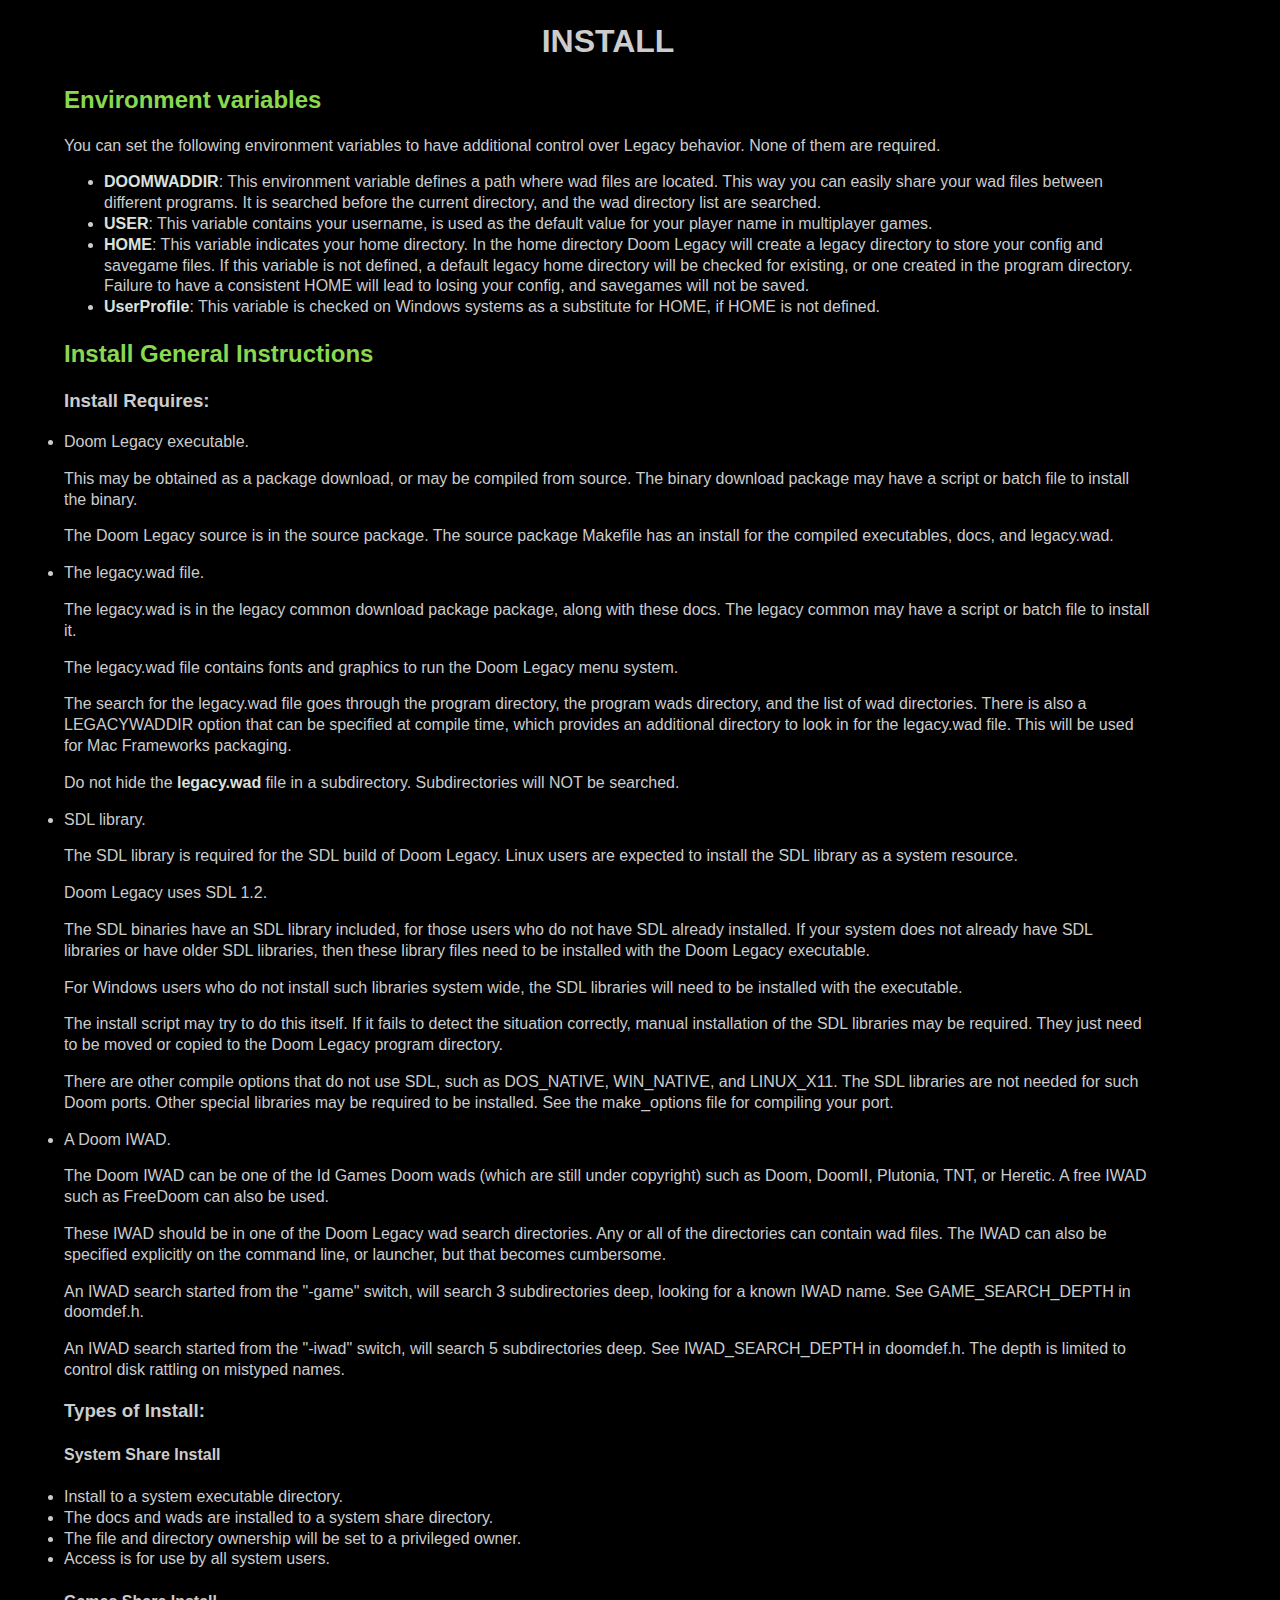
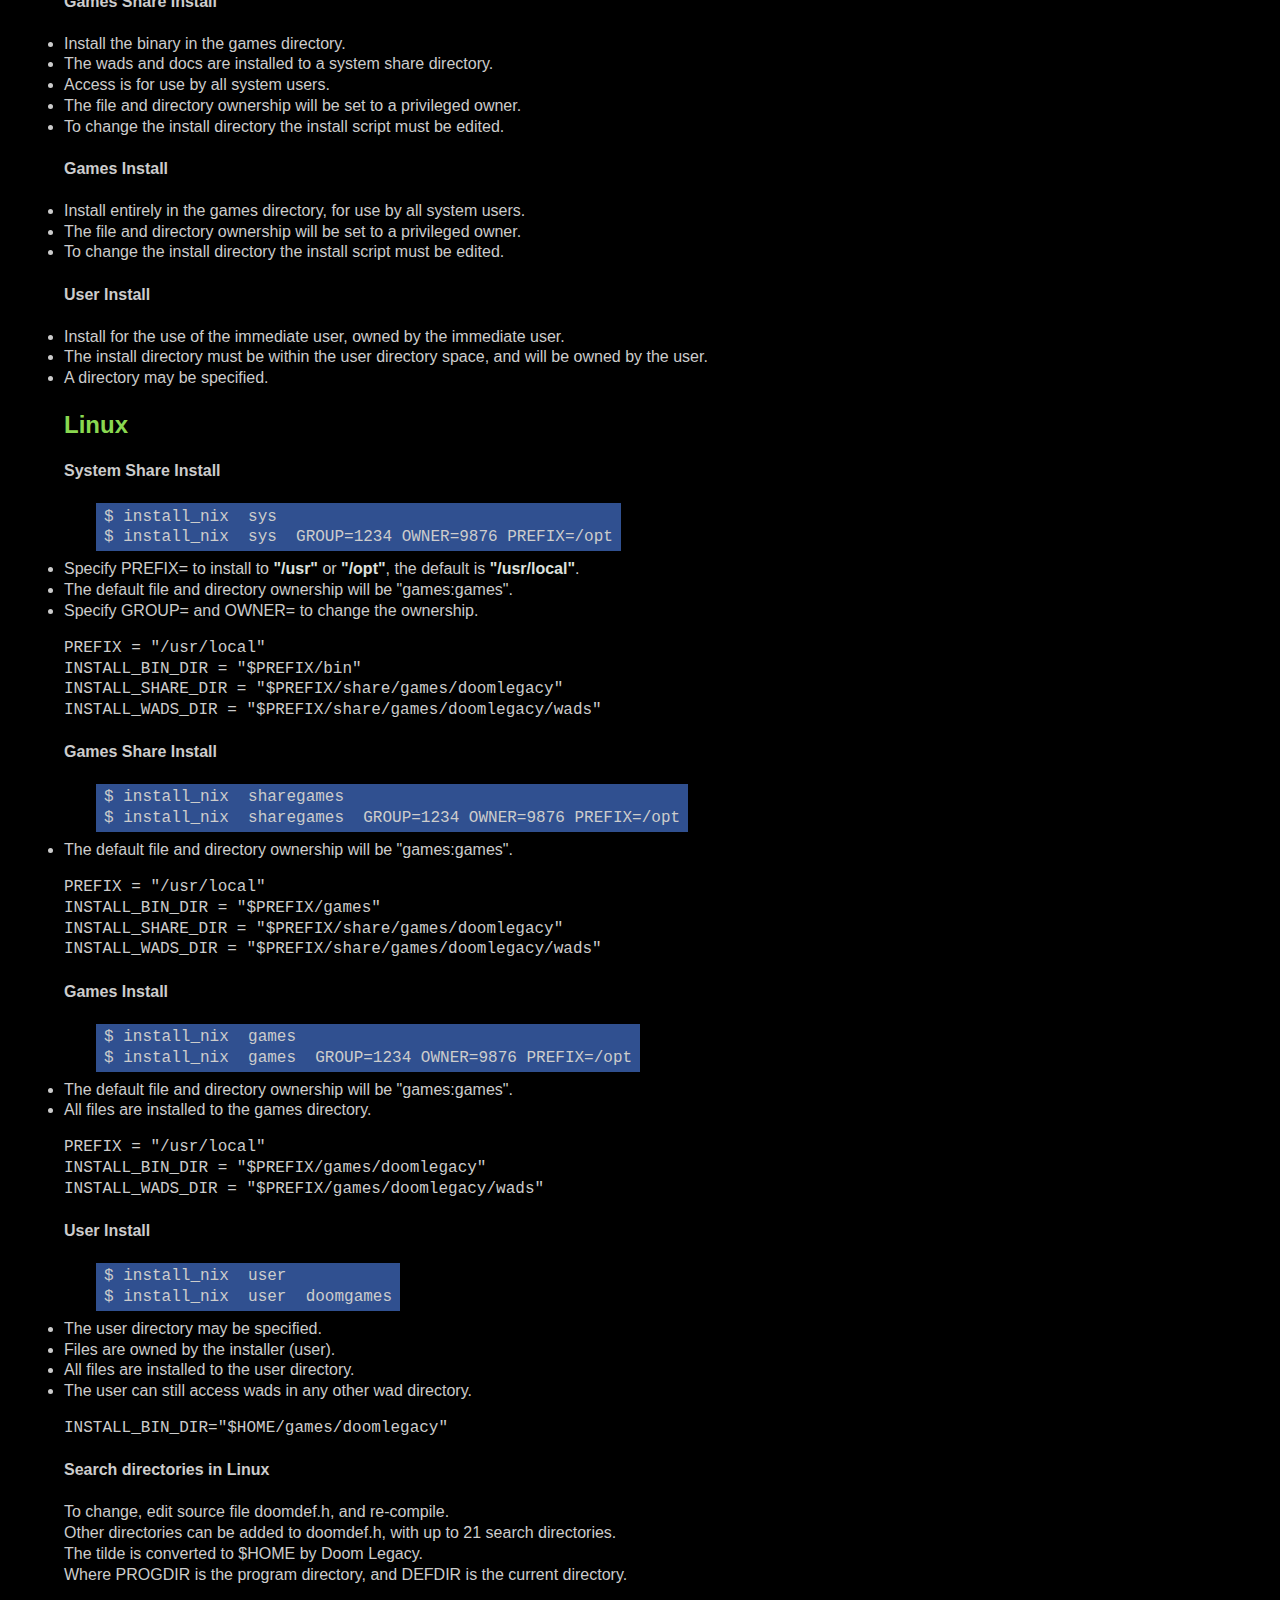
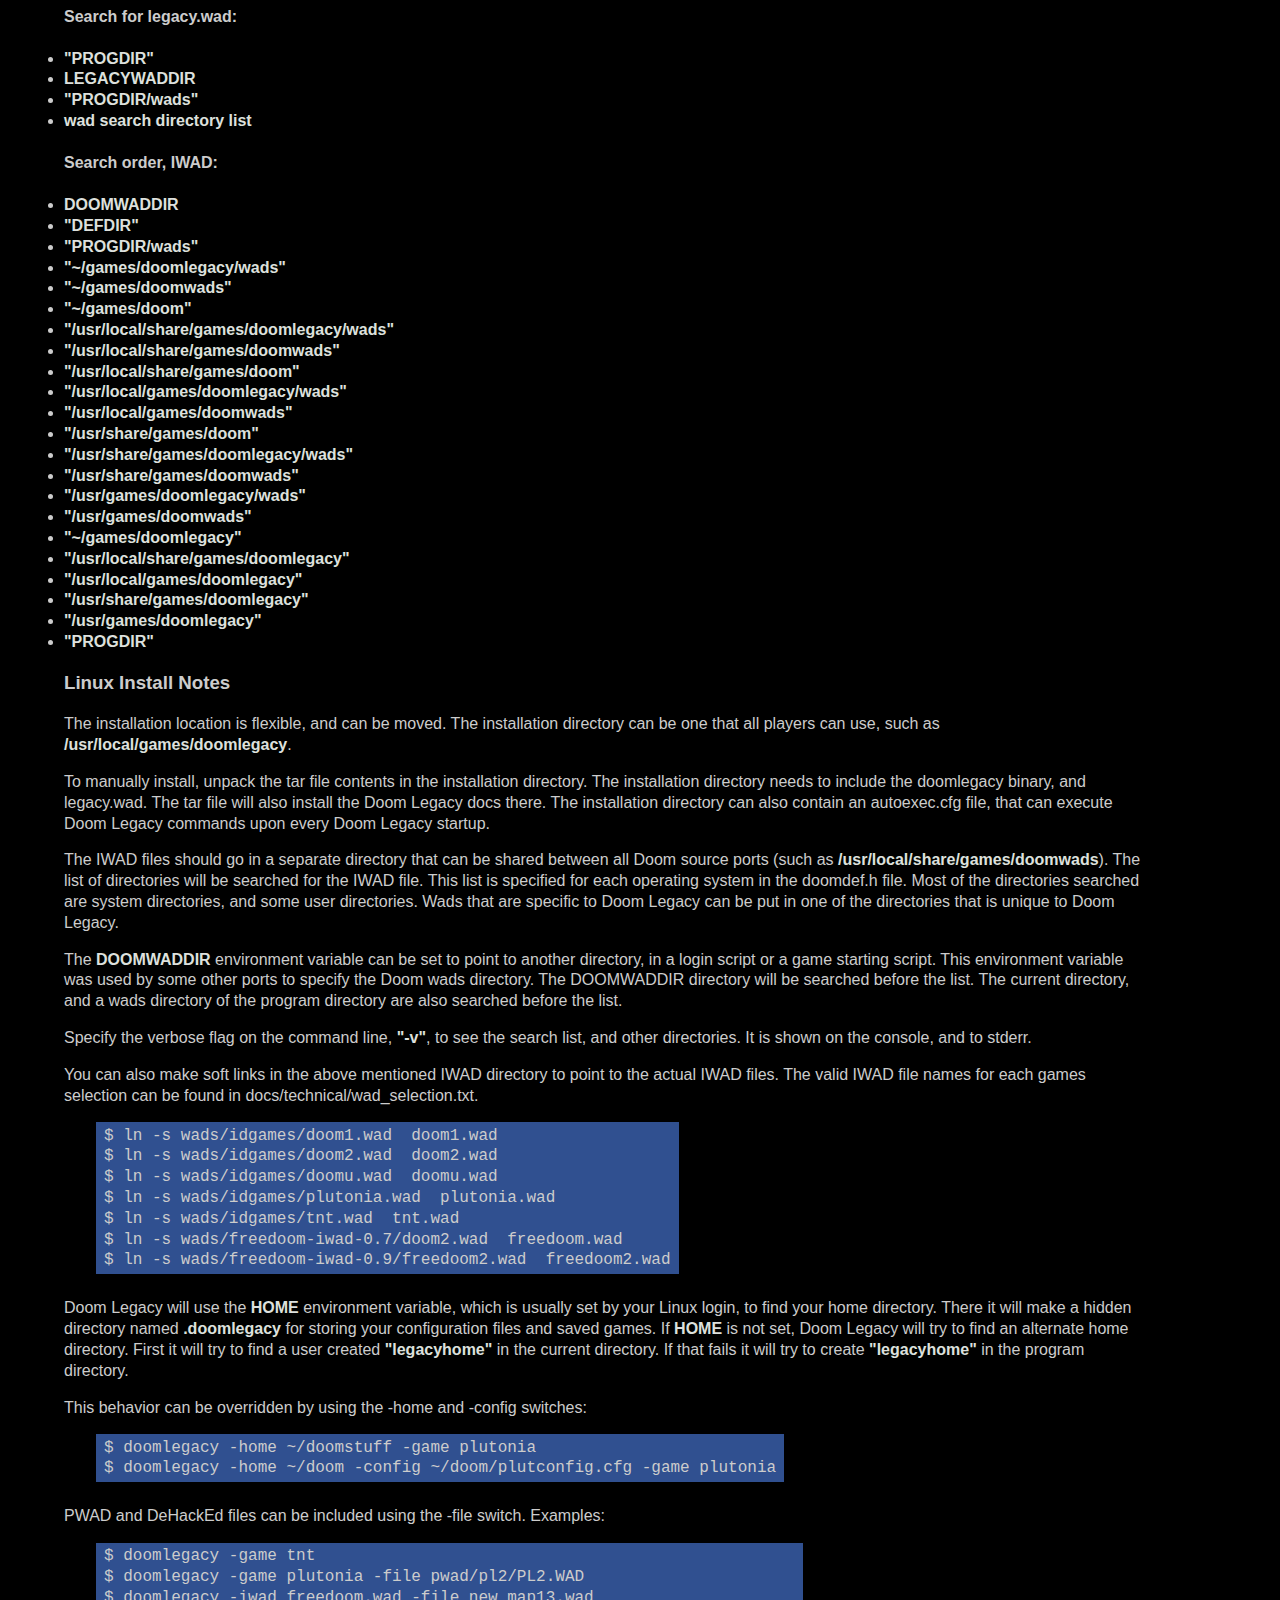
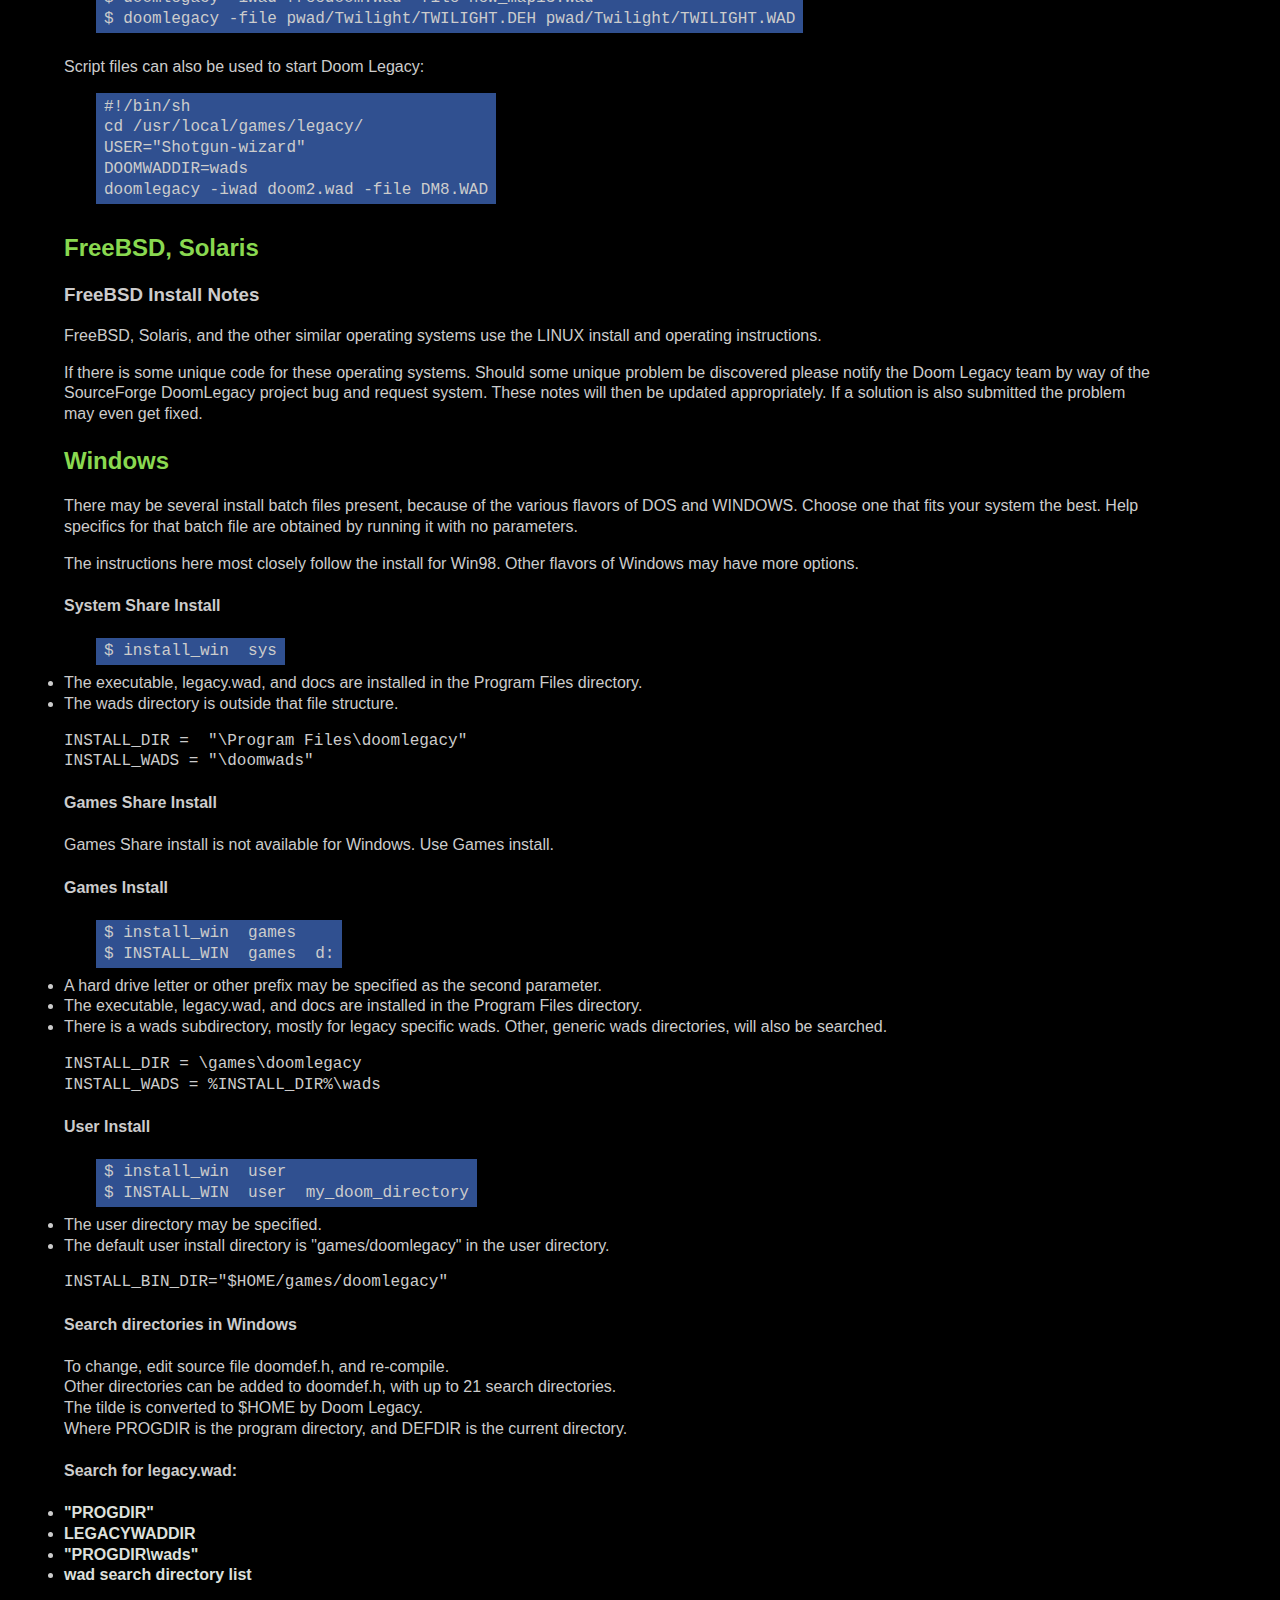
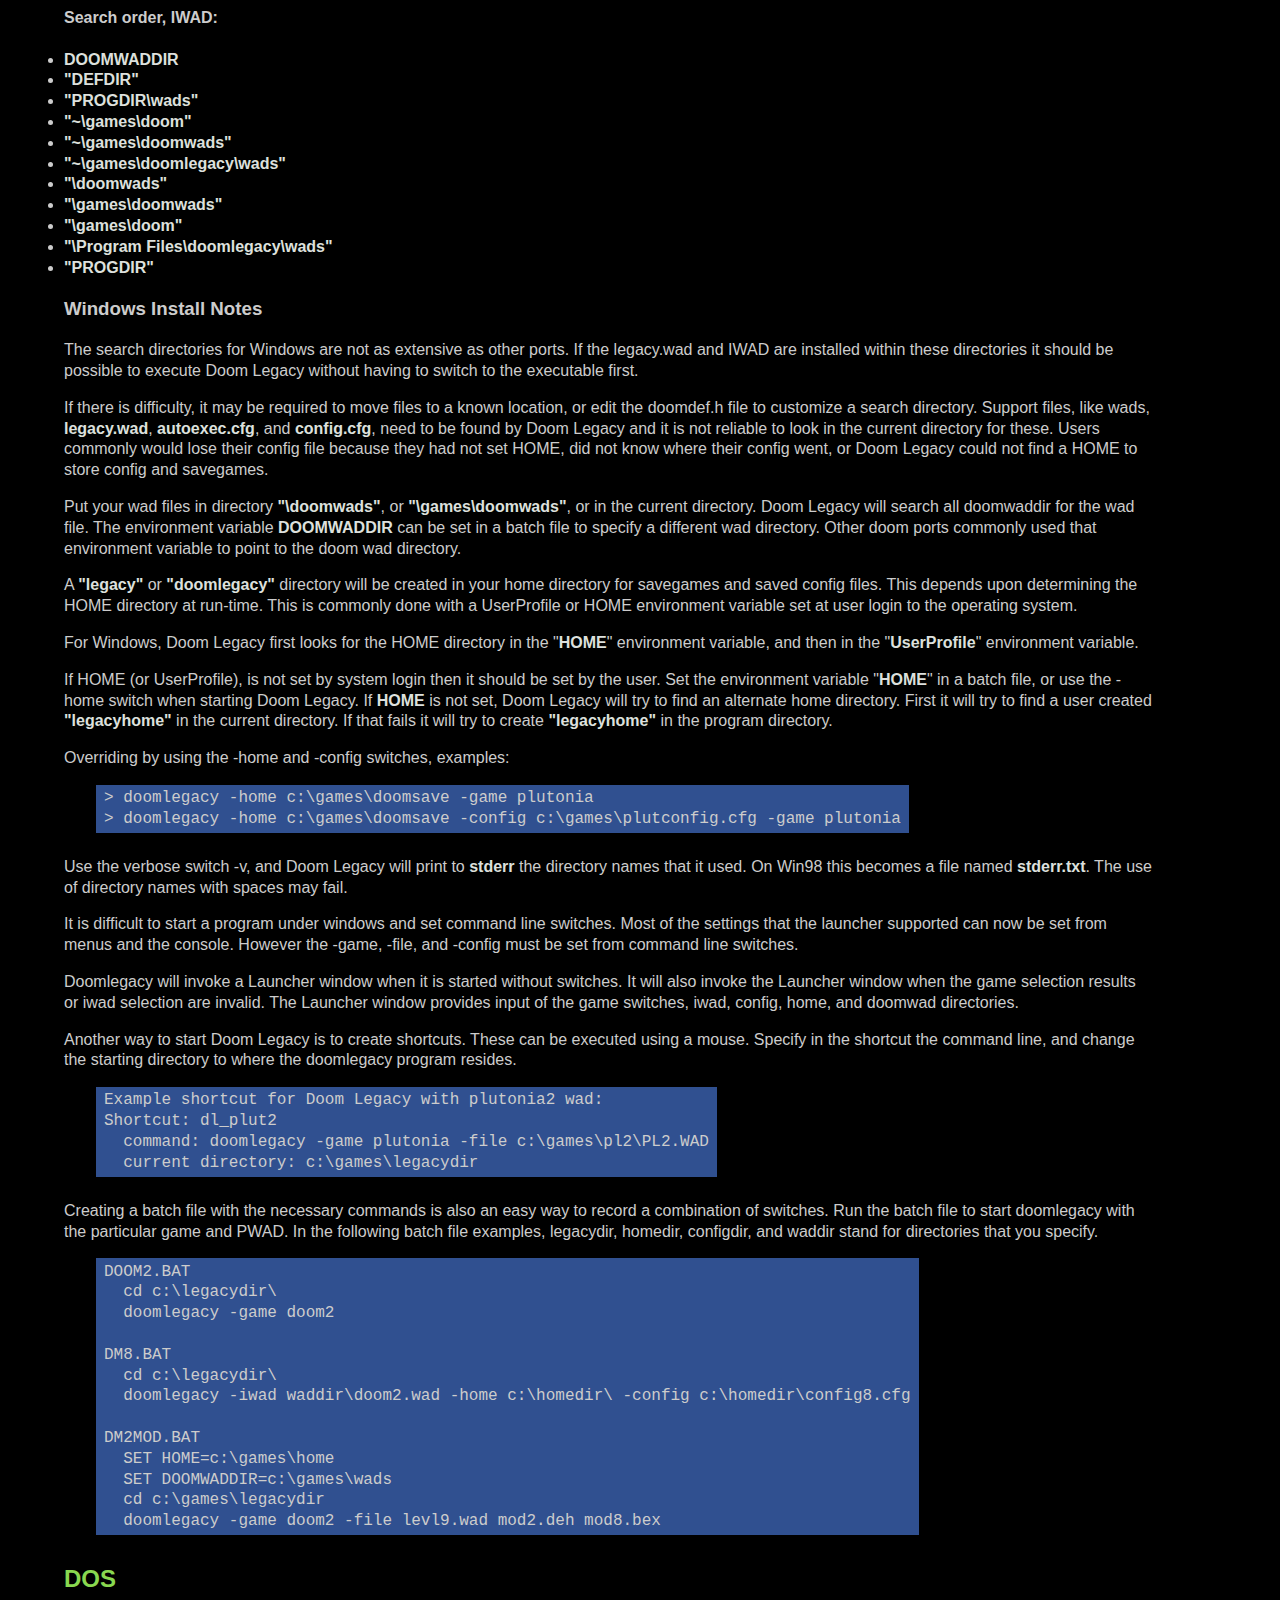
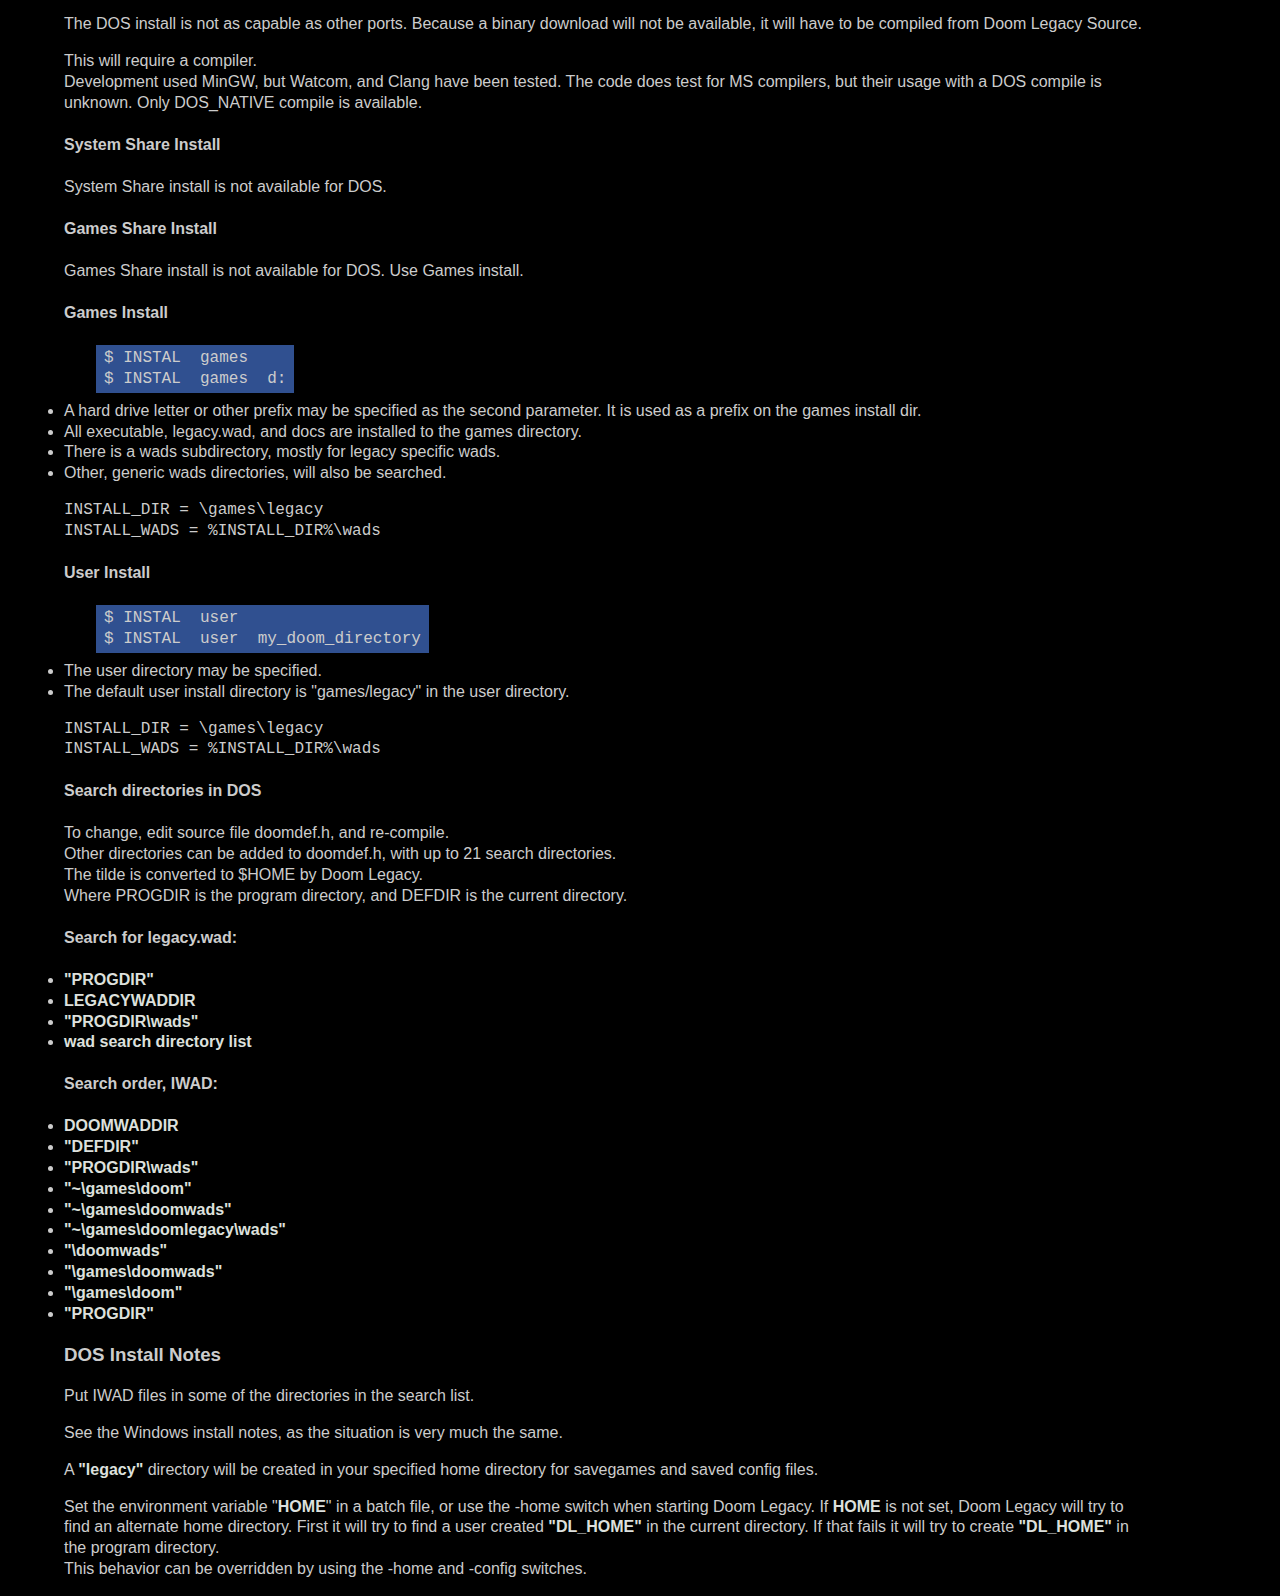
<file: docs/INSTALL.html>
<!DOCTYPE html PUBLIC "-//W3C//DTD XHTML 1.0 Strict//EN" "http://www.w3.org/TR/xhtml1/DTD/xhtml1-strict.dtd">
<html xmlns="http://www.w3.org/1999/xhtml" xml:lang="en" lang="en">
<head>
  <meta http-equiv="Content-Type" content="text/html; charset=utf-8"/>
  <link rel="stylesheet" href="legacy.css" type="text/css"/>
  <meta name="keywords" content="Doom, Legacy, documentation, manual, docs"/>
  <title>Doom Legacy Install Manual</title>
</head>

<h1 id="intro">INSTALL</h1>

<h2>Environment variables</h2>
<p>
  You can set the following environment variables to
  have additional control over Legacy behavior. None of them are
  required.
</p>
<ul>
  <li>
    <b>DOOMWADDIR</b>: This environment variable defines a path where
    wad files are located. This way you can easily share your wad
    files between different programs.  It is searched before the
    current directory, and the wad directory list are searched.
  </li>
  <li>
    <b>USER</b>: This variable contains your username, is used as the
    default value for your player name in multiplayer games.
  </li>
  <li>
    <b>HOME</b>: This variable indicates your home directory.
    In the home directory Doom Legacy will create a legacy directory to store
    your config and savegame files.
    If this variable is not defined, a default legacy home directory will be
    checked for existing, or one created in the program directory.
    Failure to have a consistent HOME will lead to losing your config,
    and savegames will not be saved.
  </li>
  <li>
    <b>UserProfile</b>: This variable is checked on Windows systems as
    a substitute for HOME, if HOME is not defined.
  </li>
</ul>

<h2>Install General Instructions</h2>

<h3>Install Requires:</h3>
<nl>
<li>Doom Legacy executable.
<p>This may be obtained as a package
download, or may be compiled from source.
The binary download package may have a script or batch file to install
the binary.
<p>The Doom Legacy source is in the source package. 
The source package Makefile has an install for the compiled
executables, docs, and legacy.wad.

<li>The legacy.wad file.
<p>The legacy.wad is in the legacy common download package package,
along with these docs.
The legacy common may have a script or batch file to install it.
<p>The legacy.wad file contains fonts and graphics to run the Doom Legacy menu
system.
<p>The search for the legacy.wad file goes through the program directory,
the program wads directory, and the list of wad directories.
There is also a LEGACYWADDIR option that can be specified at compile
time, which provides an additional directory to look in for the
legacy.wad file.  This will be used for Mac Frameworks packaging.
</p>
<p>Do not hide the <b>legacy.wad</b> file in a subdirectory.
Subdirectories will NOT be searched.
</p>

<li>SDL library.
<p>The SDL library is required for the SDL build of Doom Legacy.  Linux
users are expected to install the SDL library as a system resource.
<p>Doom Legacy uses SDL 1.2.
<p>The SDL binaries have an SDL library included, for those users who
do not have SDL already installed.  If your system does not already
have SDL libraries or have older SDL libraries, then these library
files need to be installed with the Doom Legacy executable.
<p>For Windows users who do not install such libraries system wide,
the SDL libraries will need to be installed with the executable.
<p>The install script may try to do this itself.  If it fails to detect
the situation correctly, manual installation of the SDL libraries may
be required.  They just need to be moved or copied to the Doom Legacy
program directory.
<p>There are other compile options that do not use SDL, such as
DOS_NATIVE, WIN_NATIVE, and LINUX_X11.
The SDL libraries are not needed for such Doom ports.
Other special libraries may be required to be installed.
See the make_options file for compiling your port.
</p>

<li>A Doom IWAD.
<p>The Doom IWAD can be one of the Id Games Doom wads (which are
still under copyright) such as Doom, DoomII, Plutonia, TNT, or Heretic.
A free IWAD such as FreeDoom can also be used.
<p>These IWAD should be in one of the Doom Legacy wad search directories.
Any or all of the directories can contain wad files.
The IWAD can also be specified explicitly on the command line, or
launcher, but that becomes cumbersome.
<p>An IWAD search started from the "-game" switch,
will search 3 subdirectories deep, looking for a known IWAD name.
See GAME_SEARCH_DEPTH in doomdef.h.
<p>An IWAD search started from the "-iwad" switch,
will search 5 subdirectories deep.
See IWAD_SEARCH_DEPTH in doomdef.h.
The depth is limited to control disk rattling on mistyped names.
</p>

</nl>

<h3>Types of Install:</h3>

<h4>System Share Install</h4>
<nl>
<li>Install to a system executable directory.
<li>The docs and wads are installed to a system share directory.
<li>The file and directory ownership will be set to a privileged owner.
<li>Access is for use by all system users.
</nl>

<h4>Games Share Install</h4>
<nl>
<li>Install the binary in the games directory.
<li>The wads and docs are installed to a system share directory.
<li>Access is for use by all system users.
<li>The file and directory ownership will be set to a privileged owner.
<li>To change the install directory the install script must be edited.
</nl>

<h4>Games Install</h4>
<nl>
<li>Install entirely in the games directory, for use by all system users.
<li>The file and directory ownership will be set to a privileged owner.
<li>To change the install directory the install script must be edited.
</nl>

<h4>User Install</h4>
<nl>
<li>Install for the use of the immediate user, owned by the immediate user.
<li>The install directory must be within the user directory space, and
will be owned by the user.
<li>A directory may be specified.
</nl>


<h2>Linux</h2>

<h4>System Share Install</h4>
<div class="code">$ install_nix  sys
$ install_nix  sys  GROUP=1234 OWNER=9876 PREFIX=/opt
</div>
<nl>
<li>Specify PREFIX= to install to <b>"/usr"</b> or <b>"/opt"</b>,
the default is <b>"/usr/local"</b>.
<li>The default file and directory ownership will be "games:games".
<li>Specify GROUP= and OWNER= to change the ownership.
</nl>
<pre>
PREFIX = "/usr/local"
INSTALL_BIN_DIR = "$PREFIX/bin"
INSTALL_SHARE_DIR = "$PREFIX/share/games/doomlegacy"
INSTALL_WADS_DIR = "$PREFIX/share/games/doomlegacy/wads"
</pre>

<h4>Games Share Install</h4>
<div class="code">$ install_nix  sharegames 
$ install_nix  sharegames  GROUP=1234 OWNER=9876 PREFIX=/opt
</div>
<nl>
<li>The default file and directory ownership will be "games:games".
</nl>
<pre>
PREFIX = "/usr/local"
INSTALL_BIN_DIR = "$PREFIX/games"
INSTALL_SHARE_DIR = "$PREFIX/share/games/doomlegacy"
INSTALL_WADS_DIR = "$PREFIX/share/games/doomlegacy/wads"
</pre>

<h4>Games Install</h4>
<div class="code">$ install_nix  games 
$ install_nix  games  GROUP=1234 OWNER=9876 PREFIX=/opt
</div>
<nl>
<li>The default file and directory ownership will be "games:games".
<li>All files are installed to the games directory.
</nl>
<pre>
PREFIX = "/usr/local"
INSTALL_BIN_DIR = "$PREFIX/games/doomlegacy"
INSTALL_WADS_DIR = "$PREFIX/games/doomlegacy/wads"
</pre>

<h4>User Install</h4>
<div class="code">$ install_nix  user
$ install_nix  user  doomgames
</div>
<nl>
<li>The user directory may be specified.
<li>Files are owned by the installer (user).
<li>All files are installed to the user directory.
<li>The user can still access wads in any other wad directory.
</nl>
<pre>
INSTALL_BIN_DIR="$HOME/games/doomlegacy"
</pre>

<h4>Search directories in Linux</h4>
<p>To change, edit source file doomdef.h, and re-compile.
<br>Other directories can be added to doomdef.h, with up to 21 search directories.
<br>The tilde is converted to $HOME by Doom Legacy.
<br>Where PROGDIR is the program directory, and DEFDIR is the current directory.

<h4>Search for legacy.wad:</h4>
<nl>
<li><b>"PROGDIR"</b>
<li><b>LEGACYWADDIR</b>
<li><b>"PROGDIR/wads"</b>
<li><b>wad search directory list</b>
</nl>

<h4>Search order, IWAD:</h4>
<nl>
<li><b>DOOMWADDIR</b>
<li><b>"DEFDIR"</b>
<li><b>"PROGDIR/wads"</b>
<li><b>"~/games/doomlegacy/wads"</b>
<li><b>"~/games/doomwads"</b>
<li><b>"~/games/doom"</b>
<li><b>"/usr/local/share/games/doomlegacy/wads"</b>
<li><b>"/usr/local/share/games/doomwads"</b>
<li><b>"/usr/local/share/games/doom"</b>
<li><b>"/usr/local/games/doomlegacy/wads"</b>
<li><b>"/usr/local/games/doomwads"</b>
<li><b>"/usr/share/games/doom"</b>
<li><b>"/usr/share/games/doomlegacy/wads"</b>
<li><b>"/usr/share/games/doomwads"</b>
<li><b>"/usr/games/doomlegacy/wads"</b>
<li><b>"/usr/games/doomwads"</b>
<li><b>"~/games/doomlegacy"</b>
<li><b>"/usr/local/share/games/doomlegacy"</b>
<li><b>"/usr/local/games/doomlegacy"</b>
<li><b>"/usr/share/games/doomlegacy"</b>
<li><b>"/usr/games/doomlegacy"</b>
<li><b>"PROGDIR"</b>
</nl>


<h3>Linux Install Notes</h3>
<p>
  The installation location is flexible, and can be moved.
  The installation directory can be one that all players can use,
  such as <b>/usr/local/games/doomlegacy</b>.
</p>
<p>
  To manually install, unpack the tar file contents in the installation
  directory.
  The installation directory needs to include the
  doomlegacy binary, and legacy.wad.
  The tar file will also install the Doom Legacy docs there.
  The installation directory can also contain an autoexec.cfg file,
  that can execute Doom Legacy commands upon every Doom Legacy startup.
</p>
<p>
  The IWAD files should go in a separate directory that can be shared
  between all Doom source ports (such as
  <b>/usr/local/share/games/doomwads</b>).
  The list of directories will be searched for the IWAD file.
  This list is specified for each operating system in the doomdef.h file.
  Most of the directories searched are system directories, and some user
  directories.
  Wads that are specific to Doom Legacy can be put in one of the
  directories that is unique to Doom Legacy.
</p>
<p>
  The <b>DOOMWADDIR</b> environment variable can be set to point to another
  directory, in a login script or a game starting script.
  This environment variable was used by some other ports to specify
  the Doom wads directory.  The DOOMWADDIR directory will be searched
  before the list.
  The current directory, and a wads directory of the
  program directory are also searched before the list.
</p>
<p>
  Specify the verbose flag on the command line, <b>"-v"</b>,
  to see the search list, and other directories.  It is shown on the
  console, and to stderr.
</p>
<p>
  You can also make soft links in the above mentioned IWAD directory to
  point to the actual IWAD files.
  The valid IWAD file names for each games selection can be found in
  docs/technical/wad_selection.txt.
</p>
<div class="code">$ ln -s wads/idgames/doom1.wad  doom1.wad
$ ln -s wads/idgames/doom2.wad  doom2.wad
$ ln -s wads/idgames/doomu.wad  doomu.wad
$ ln -s wads/idgames/plutonia.wad  plutonia.wad
$ ln -s wads/idgames/tnt.wad  tnt.wad
$ ln -s wads/freedoom-iwad-0.7/doom2.wad  freedoom.wad
$ ln -s wads/freedoom-iwad-0.9/freedoom2.wad  freedoom2.wad
</div>
<p>
  Doom Legacy will use the <b>HOME</b> environment variable, which is
  usually set by your Linux login, to find your home directory.
  There it will make a hidden directory named <b>.doomlegacy</b> for
  storing your configuration files and saved games.
  If <b>HOME</b> is not set, Doom Legacy will try to find an alternate
  home directory.
  First it will try to find a user created
  <b>"legacyhome"</b>
  in the current directory.
  If that fails it will try to create
  <b>"legacyhome"</b>
  in the program directory.
</p>
<p>
  This behavior can be overridden by using the -home and -config switches:
<div class="code">$ doomlegacy -home ~/doomstuff -game plutonia
$ doomlegacy -home ~/doom -config ~/doom/plutconfig.cfg -game plutonia
</div>
<p>
  PWAD and DeHackEd files can be included using the -file switch. Examples:
</p>
<div class="code">$ doomlegacy -game tnt
$ doomlegacy -game plutonia -file pwad/pl2/PL2.WAD
$ doomlegacy -iwad freedoom.wad -file new_map13.wad
$ doomlegacy -file pwad/Twilight/TWILIGHT.DEH pwad/Twilight/TWILIGHT.WAD
</div>
<p>
  Script files can also be used to start Doom Legacy:
</p>
<div class="code">#!/bin/sh
cd /usr/local/games/legacy/
USER="Shotgun-wizard"
DOOMWADDIR=wads
doomlegacy -iwad doom2.wad -file DM8.WAD
</div>

<h2>FreeBSD, Solaris</h2>

<h3>FreeBSD Install Notes</h3>
<p>
FreeBSD, Solaris, and the other similar operating systems use the LINUX
install and operating instructions.
</p>

<p>
If there is some unique code for these operating systems.  Should some
unique problem be discovered please notify the Doom Legacy team by way
of the SourceForge DoomLegacy project bug and request system.
These notes will then be updated appropriately.  If a solution is also
submitted the problem may even get fixed.
</p>


<h2>Windows</h2>

<p>There may be several install batch files present,
because of the various flavors of DOS and WINDOWS.
Choose one that fits your system the best.
Help specifics for that batch file are obtained by running it with no
parameters.

<p>The instructions here most closely follow the install for Win98.
Other flavors of Windows may have more options.

<h4>System Share Install</h4>
<div class="code">$ install_win  sys
</div>
<nl>
<li>The executable, legacy.wad, and docs
are installed in the Program Files directory.
<li>The wads directory is outside that file structure. 
</nl>
<pre>
INSTALL_DIR =  "\Program Files\doomlegacy"
INSTALL_WADS = "\doomwads"
</pre>

<h4>Games Share Install</h4>
<p>Games Share install is not available for Windows.  Use Games install.

<h4>Games Install</h4>
<div class="code">$ install_win  games
$ INSTALL_WIN  games  d:
</div>
<nl>
<li>A hard drive letter or other prefix may be specified as the second
parameter.
<li>The executable, legacy.wad, and docs
are installed in the Program Files directory.
<li>There is a wads subdirectory, mostly for legacy specific wads.
<lib>Other, generic wads directories, will also be searched.
</nl>
<pre>
INSTALL_DIR = \games\doomlegacy
INSTALL_WADS = %INSTALL_DIR%\wads
</pre>

<h4>User Install</h4>
<div class="code">$ install_win  user
$ INSTALL_WIN  user  my_doom_directory
</div>
<nl>
<li>The user directory may be specified.
<li>The default user install directory is "games/doomlegacy" in the
user directory.
</nl>
<pre>
INSTALL_BIN_DIR="$HOME/games/doomlegacy"
</pre>

<h4>Search directories in Windows</h4>
<p>To change, edit source file doomdef.h, and re-compile.
<br>Other directories can be added to doomdef.h, with up to 21 search directories.
<br>The tilde is converted to $HOME by Doom Legacy.
<br>Where PROGDIR is the program directory, and DEFDIR is the current directory.

<h4>Search for legacy.wad:</h4>
<nl>
<li><b>"PROGDIR"</b>
<li><b>LEGACYWADDIR</b>
<li><b>"PROGDIR\wads"</b>
<li><b>wad search directory list</b>
</nl>

<h4>Search order, IWAD:</h4>
<nl>
<li><b>DOOMWADDIR</b>
<li><b>"DEFDIR"</b>
<li><b>"PROGDIR\wads"</b>
<li><b>"~\games\doom"</b>
<li><b>"~\games\doomwads"</b>
<li><b>"~\games\doomlegacy\wads"</b>
<li><b>"\doomwads"</b>
<li><b>"\games\doomwads"</b>
<li><b>"\games\doom"</b>
<li><b>"\Program Files\doomlegacy\wads"</b>
<li><b>"PROGDIR"</b>
</nl>


<h3>Windows Install Notes</h3>

<p>
  The search directories for Windows are not as extensive as other ports.
  If the legacy.wad and IWAD are installed within these directories it
  should be possible to execute Doom Legacy without having to switch to
  the executable first.
</p>
<p>
  If there is difficulty, it may be required to move files to a known
  location, or edit the doomdef.h file to customize a search directory.
  Support files, like wads, <b>legacy.wad</b>, <b>autoexec.cfg</b>,
  and <b>config.cfg</b>,
  need to be found by Doom Legacy
  and it is not reliable to look in the current directory for these.
  Users commonly would lose their config file because they had not set HOME,
  did not know where their config went, or Doom Legacy could not find
  a HOME to store config and savegames.
</p>
<p>
  Put your wad files in directory <b>"\doomwads"</b>, or <b>"\games\doomwads"</b>,
  or in the current directory.  Doom Legacy will search all doomwaddir 
  for the wad file.
  The environment variable <b>DOOMWADDIR</b> can be set in a batch file to
  specify a different wad directory.  Other doom ports commonly used that
  environment variable to point to the doom wad directory.
</p>
<p>
  A <b>"legacy"</b> or <b>"doomlegacy"</b> directory will be created in your
  home directory for savegames and saved config files.
  This depends upon determining the HOME directory at run-time.
  This is commonly done with a UserProfile or HOME environment variable set
  at user login to the operating system.
</p>
<p>
  For Windows, Doom Legacy first looks for the HOME directory in the
  "<b>HOME</b>" environment variable, and then in the
  "<b>UserProfile</b>" environment variable.
</p>
<p>
  If HOME (or UserProfile), is not set by system login then it should be set
  by the user.
  Set the environment variable "<b>HOME</b>" in a batch file,
  or use the -home switch when starting Doom Legacy.
  If <b>HOME</b> is not set, Doom Legacy will try to find an alternate
  home directory.
  First it will try to find a user created
  <b>"legacyhome"</b>
  in the current directory.
  If that fails it will try to create
  <b>"legacyhome"</b>
  in the program directory.
</p>
<p>
  Overriding by using the -home and -config switches, examples:
</p>
<div class="code">> doomlegacy -home c:\games\doomsave -game plutonia
> doomlegacy -home c:\games\doomsave -config c:\games\plutconfig.cfg -game plutonia
</div>
<p>
  Use the verbose switch -v, and Doom Legacy will print to <b>stderr</b>
  the directory names that it used.  On Win98 this becomes a file
  named <b>stderr.txt</b>.
  The use of directory names with spaces may fail.
</p>
<p>
  It is difficult to start a program under windows and set command line switches.
  Most of the settings that the launcher supported can now be set from menus and the console.
  However the -game, -file, and -config must be set from command line switches.
</p>
<p>
  Doomlegacy will invoke a Launcher window when it is started without
  switches.  It will also invoke the Launcher window when the game
  selection results or iwad selection are invalid.
  The Launcher window provides input of the game switches, iwad,
  config, home, and doomwad directories.
</p>
<p>
  Another way to start Doom Legacy is to create shortcuts.
  These can be executed using a mouse.
  Specify in the shortcut the command line, and change the starting directory
  to where the doomlegacy program resides.
</p>
<div class="code">Example shortcut for Doom Legacy with plutonia2 wad:
Shortcut: dl_plut2
  command: doomlegacy -game plutonia -file c:\games\pl2\PL2.WAD
  current directory: c:\games\legacydir
</div>
<p>
  Creating a batch file with the necessary commands is also an easy way
  to record a combination of switches.  Run the batch file to start doomlegacy
  with the particular game and PWAD.
  In the following batch file examples, legacydir, homedir, configdir, and waddir stand for directories that you specify.
</p>
<div class="code">DOOM2.BAT
  cd c:\legacydir\
  doomlegacy -game doom2

DM8.BAT
  cd c:\legacydir\
  doomlegacy -iwad waddir\doom2.wad -home c:\homedir\ -config c:\homedir\config8.cfg

DM2MOD.BAT
  SET HOME=c:\games\home
  SET DOOMWADDIR=c:\games\wads
  cd c:\games\legacydir
  doomlegacy -game doom2 -file levl9.wad mod2.deh mod8.bex
</div>



<h2>DOS</h2>

<p>The DOS install is not as capable as other ports.
Because a binary download will not be available, it will have to be
compiled from Doom Legacy Source.

<p>This will require a compiler.<br>
Development used MinGW, but Watcom, and Clang have been tested.
The code does test for MS compilers, but their usage with a DOS
compile is unknown.
Only DOS_NATIVE compile is available.

<h4>System Share Install</h4>
<p>System Share install is not available for DOS.

<h4>Games Share Install</h4>
<p>Games Share install is not available for DOS.  Use Games install.

<h4>Games Install</h4>
<div class="code">$ INSTAL  games
$ INSTAL  games  d:
</div>
<nl>
<li>A hard drive letter or other prefix may be specified as the second
parameter.  It is used as a prefix on the games install dir.
<li>All executable, legacy.wad, and docs are installed to the games directory.
<li>There is a wads subdirectory, mostly for legacy specific wads.
<li>Other, generic wads directories, will also be searched.
</nl>
<pre>
INSTALL_DIR = \games\legacy
INSTALL_WADS = %INSTALL_DIR%\wads
</pre>

<h4>User Install</h4>
<div class="code">$ INSTAL  user
$ INSTAL  user  my_doom_directory
</div>
<nl>
<li>The user directory may be specified.
<li>The default user install directory is "games/legacy" in the
user directory.
</nl>
<pre>
INSTALL_DIR = \games\legacy
INSTALL_WADS = %INSTALL_DIR%\wads
</pre>

<h4>Search directories in DOS</h4>
<p>To change, edit source file doomdef.h, and re-compile.
<br>Other directories can be added to doomdef.h, with up to 21 search directories.
<br>The tilde is converted to $HOME by Doom Legacy.
<br>Where PROGDIR is the program directory, and DEFDIR is the current directory.

<h4>Search for legacy.wad:</h4>
<nl>
<li><b>"PROGDIR"</b>
<li><b>LEGACYWADDIR</b>
<li><b>"PROGDIR\wads"</b>
<li><b>wad search directory list</b>
</nl>

<h4>Search order, IWAD:</h4>
<nl>
<li><b>DOOMWADDIR</b>
<li><b>"DEFDIR"</b>
<li><b>"PROGDIR\wads"</b>
<li><b>"~\games\doom"</b>
<li><b>"~\games\doomwads"</b>
<li><b>"~\games\doomlegacy\wads"</b>
<li><b>"\doomwads"</b>
<li><b>"\games\doomwads"</b>
<li><b>"\games\doom"</b>
<li><b>"PROGDIR"</b>
</nl>


<h3>DOS Install Notes</h3>

<p>Put IWAD files in some of the directories in the search list.
<p>See the Windows install notes, as the situation is very much the same.

<p>
  A <b>"legacy"</b> directory will be created in your specified home directory
  for savegames and saved config files.
</p>
<p>
  Set the environment variable "<b>HOME</b>" in a batch file,
  or use the -home switch when starting Doom Legacy.
  If <b>HOME</b> is not set, Doom Legacy will try to find an alternate
  home directory.
  First it will try to find a user created
  <b>"DL_HOME"</b>
  in the current directory.
  If that fails it will try to create
  <b>"DL_HOME"</b>
  in the program directory.
  <br>
  This behavior can be overridden by using the -home and -config switches.
</p>
</file>
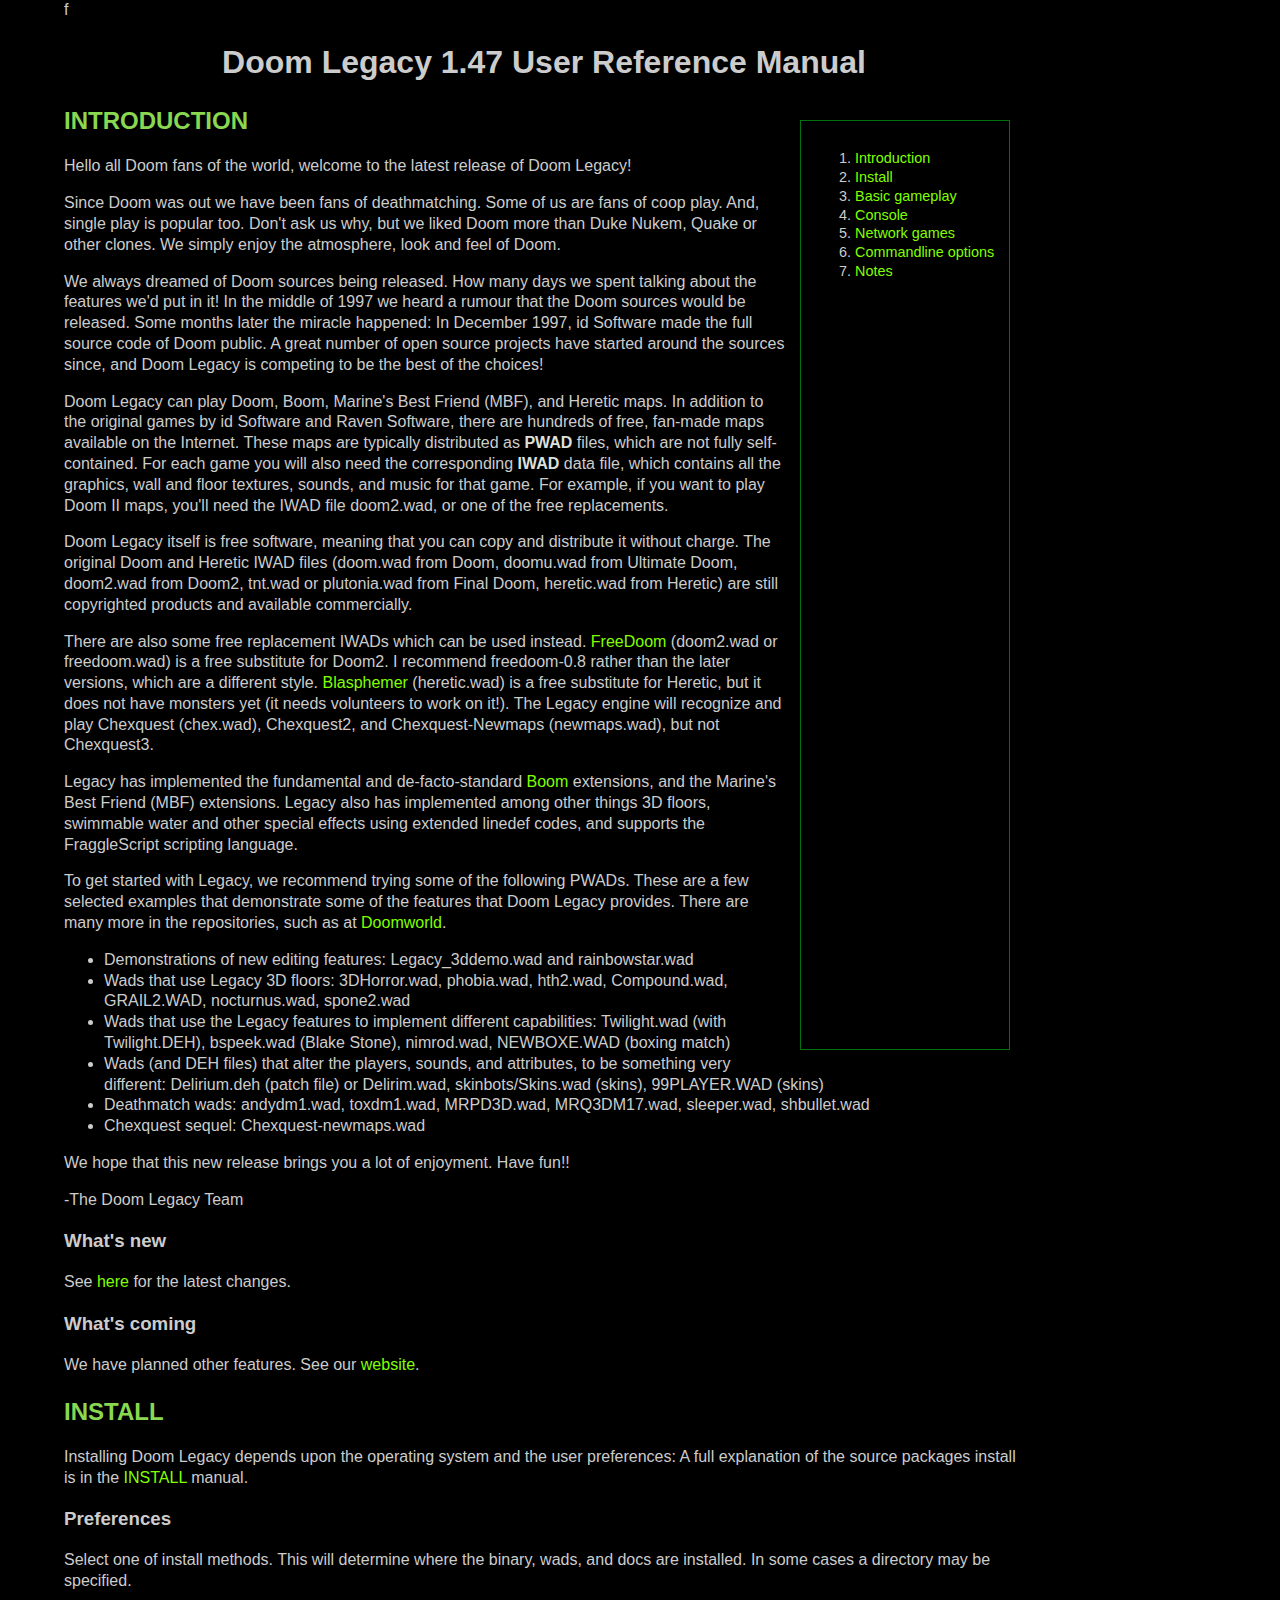
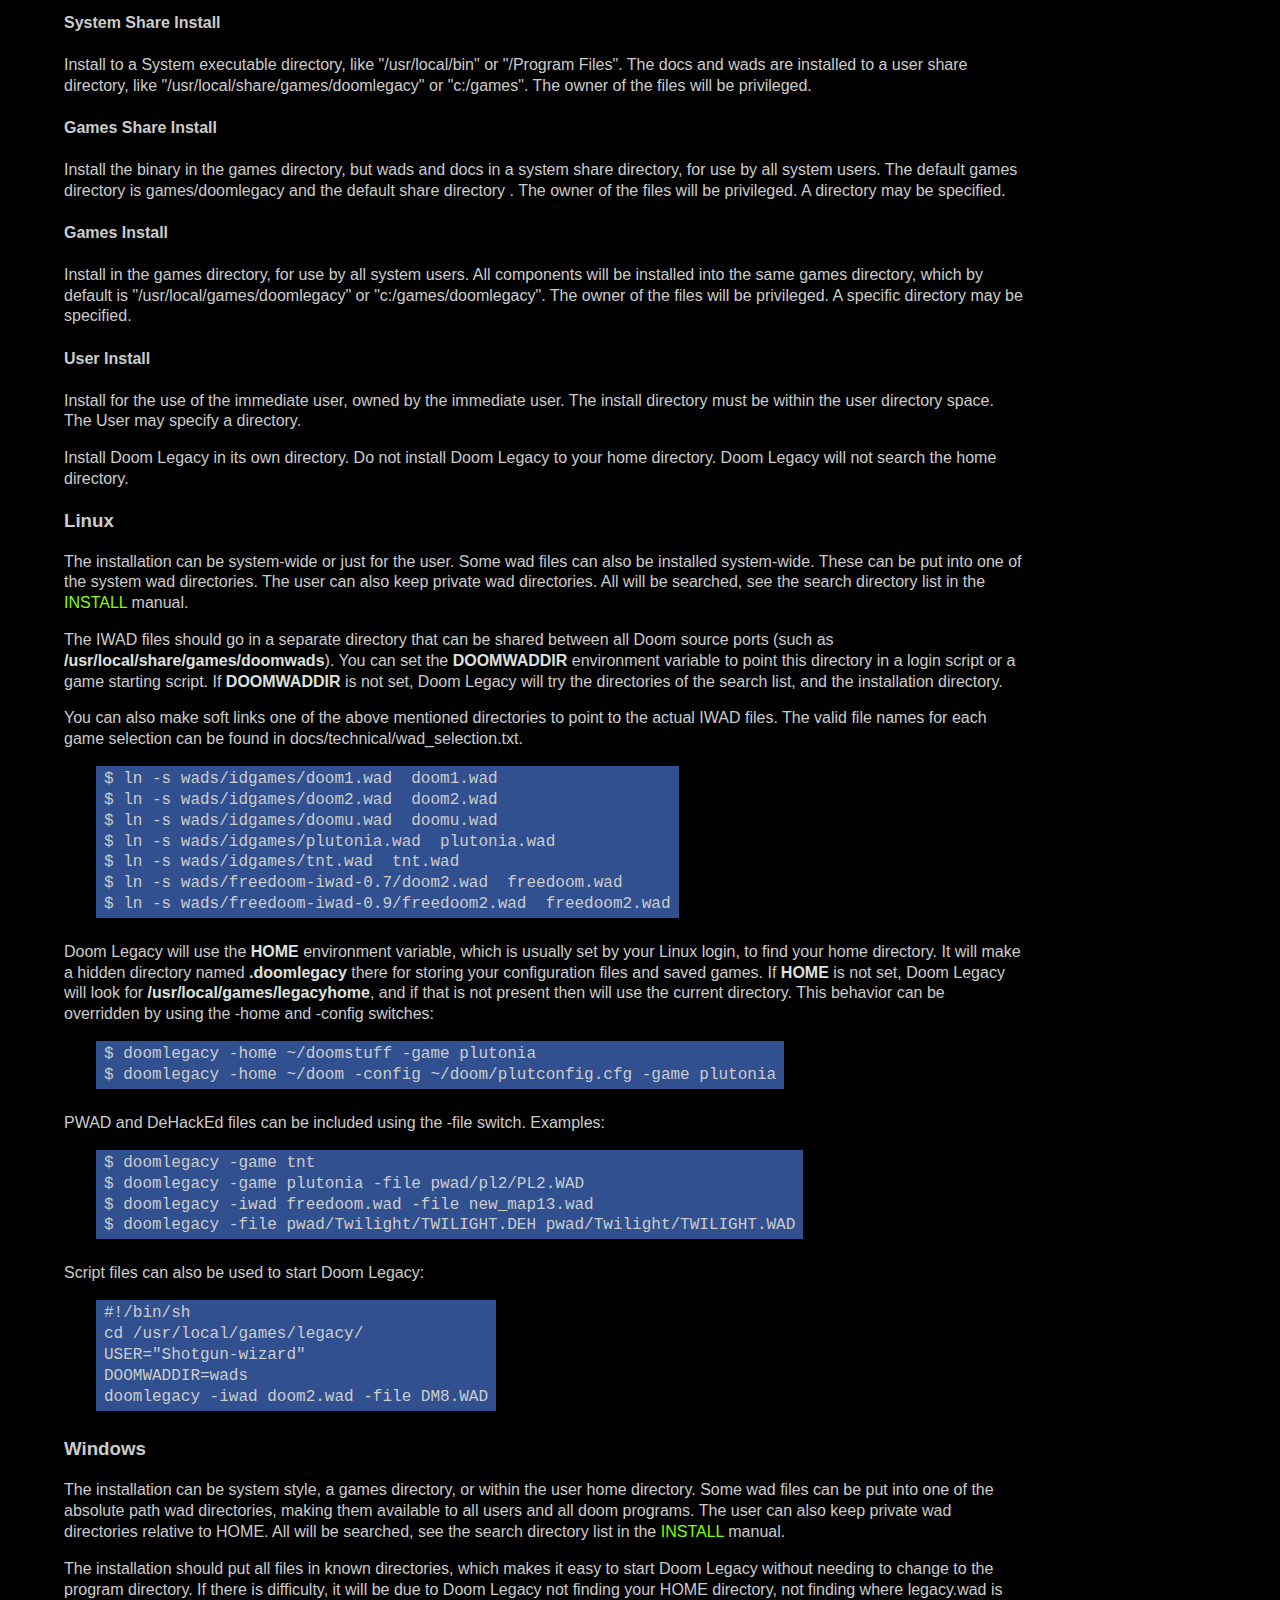
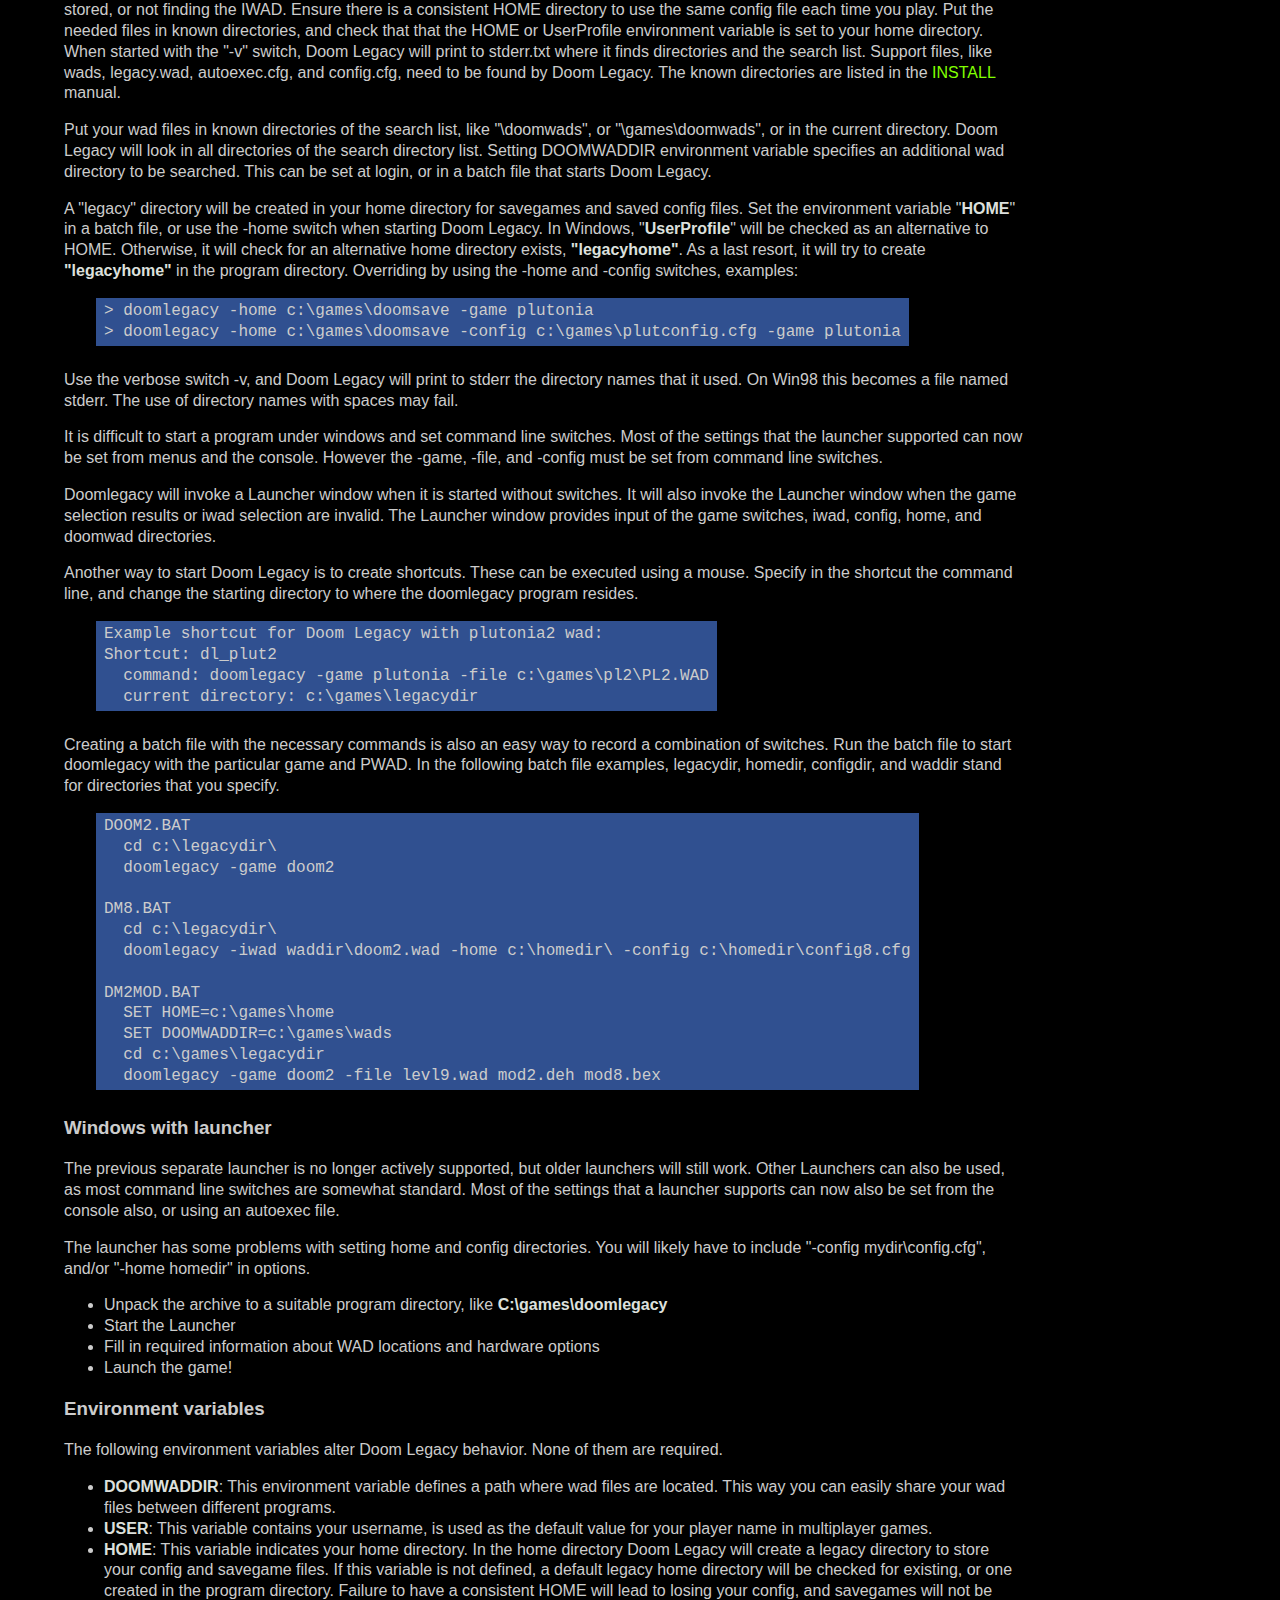
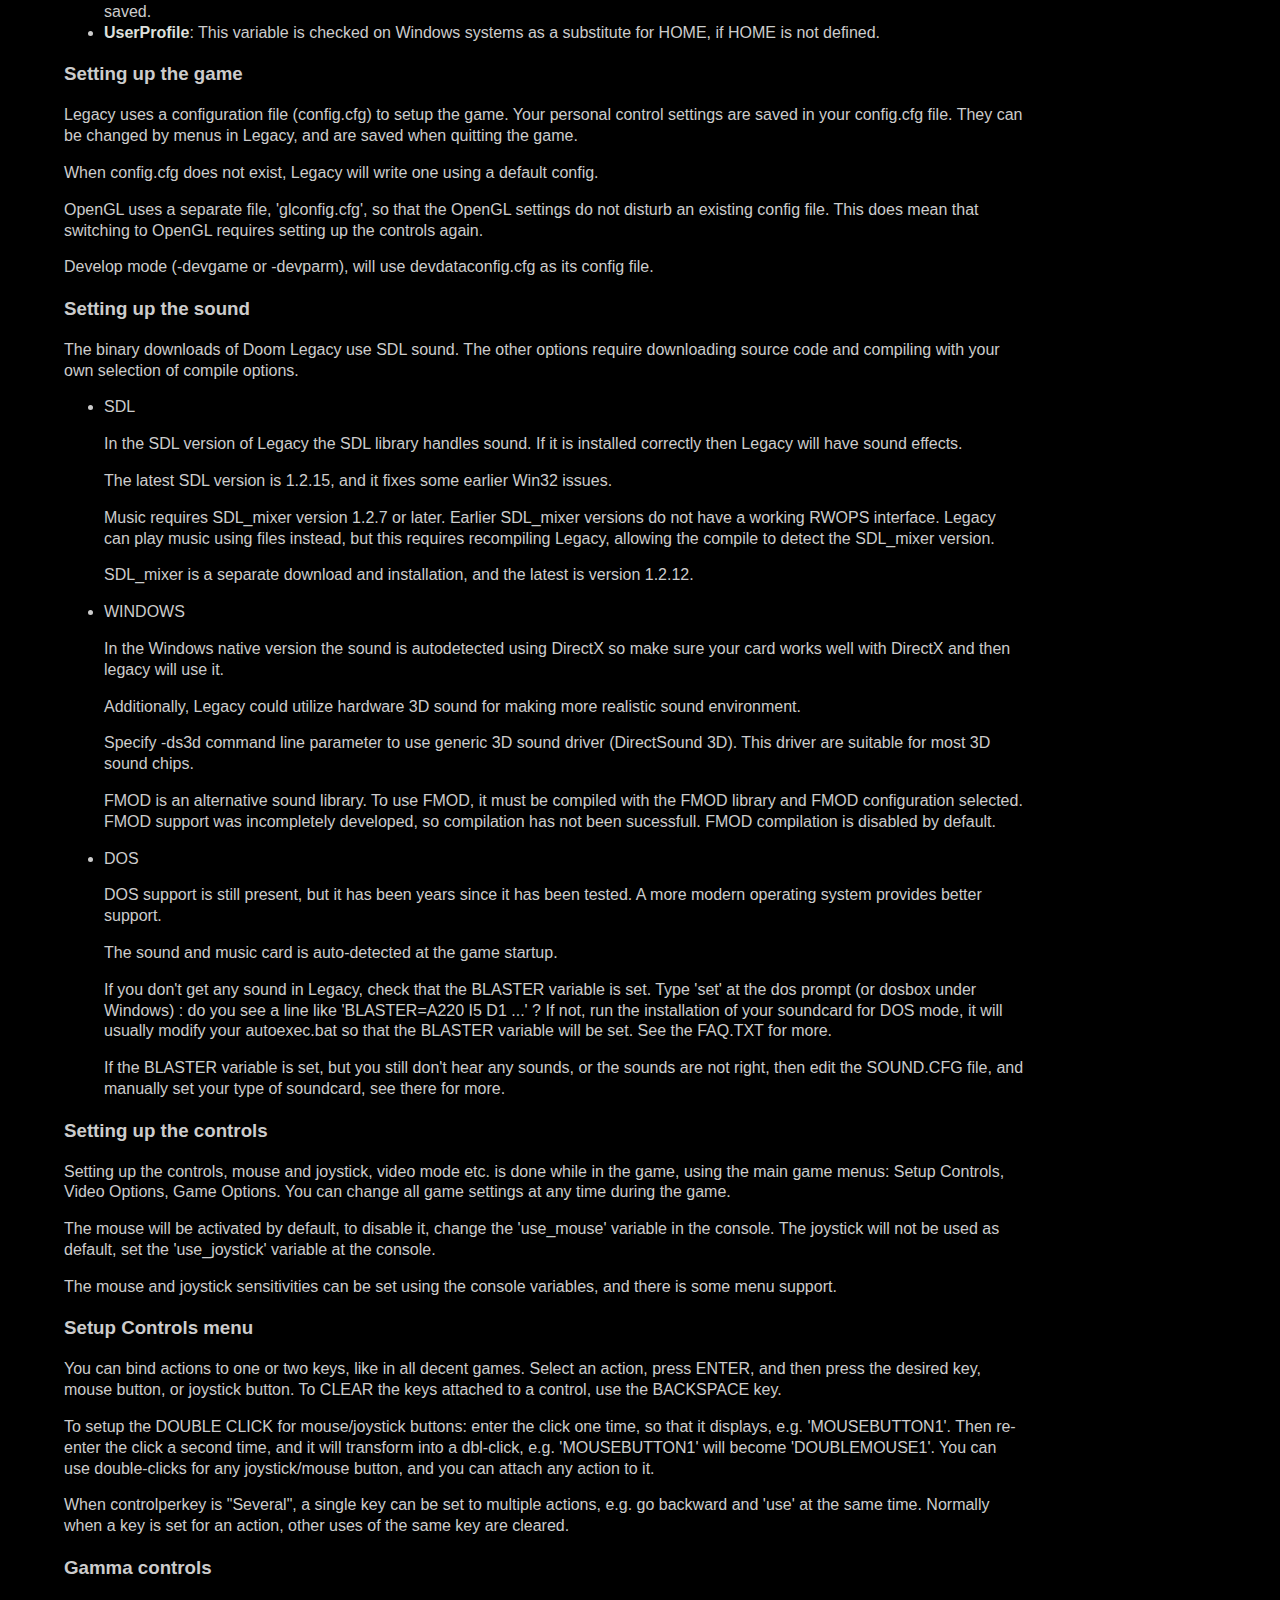
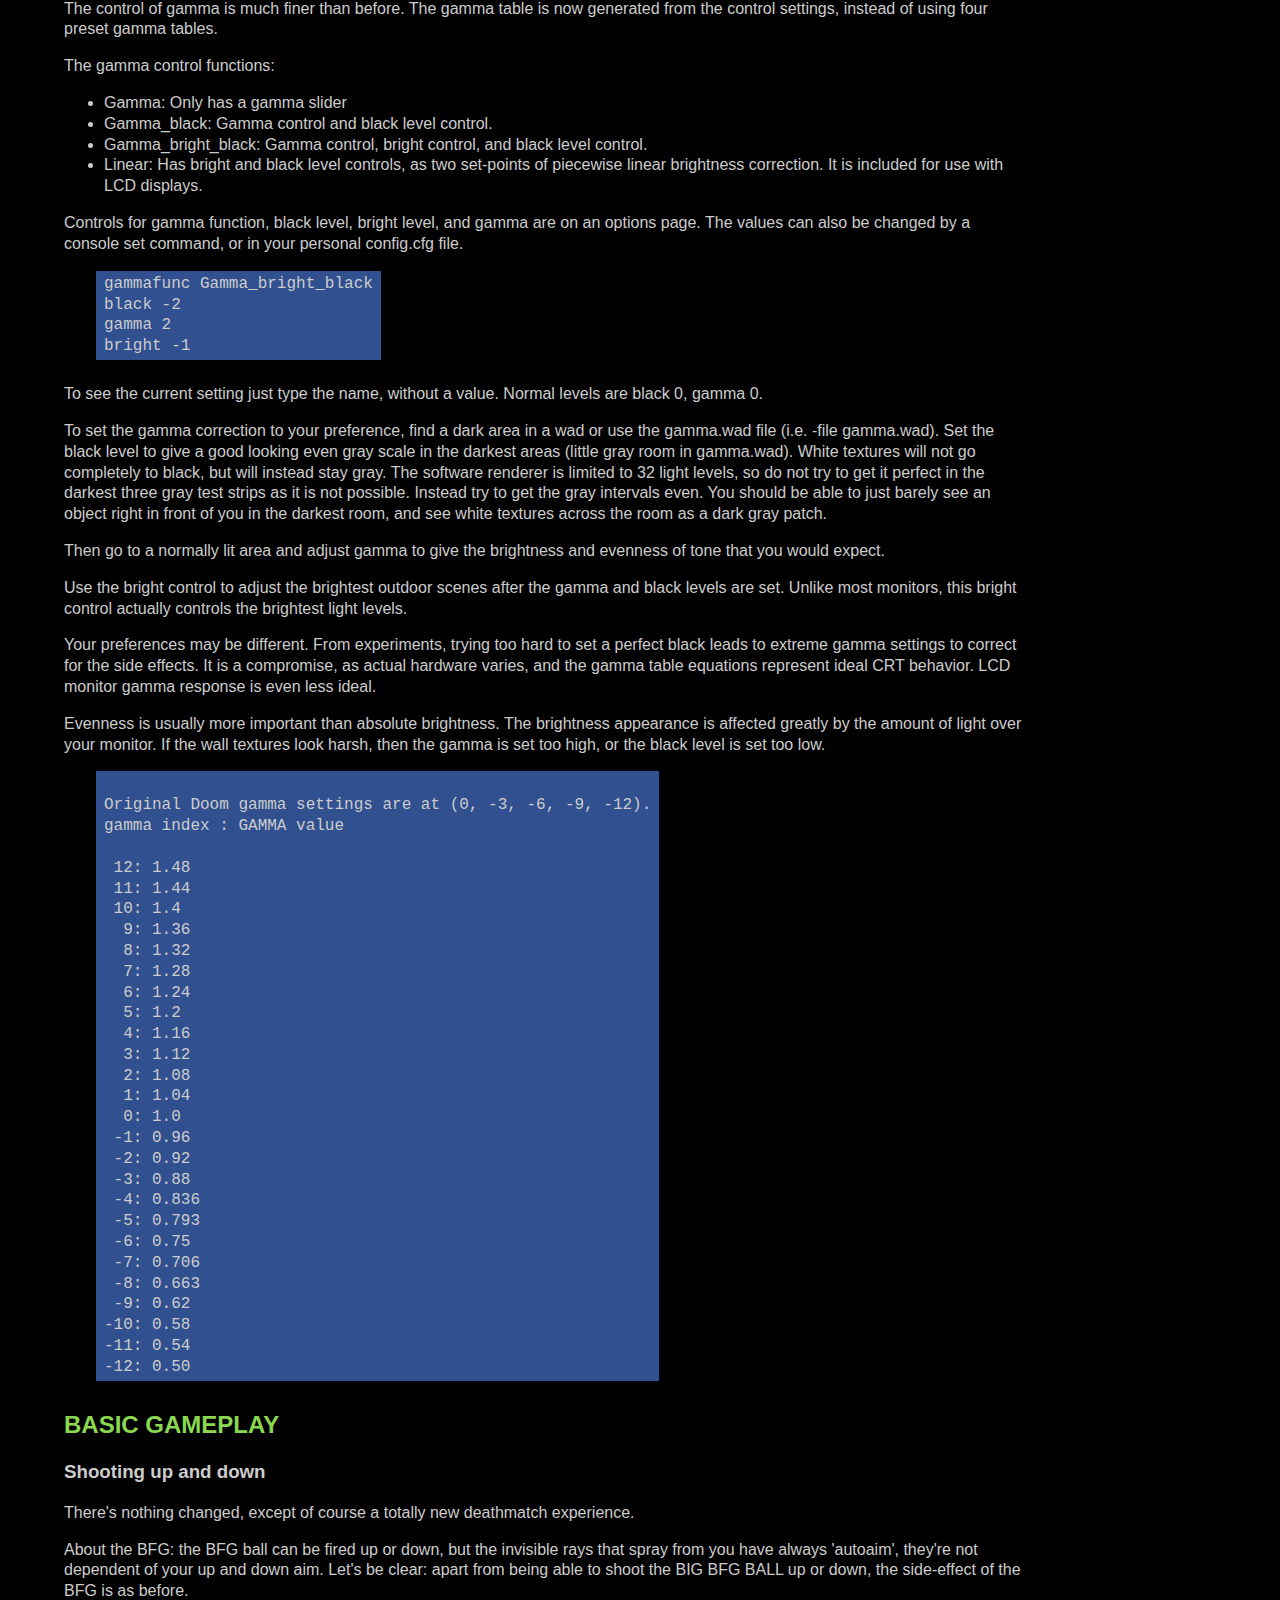
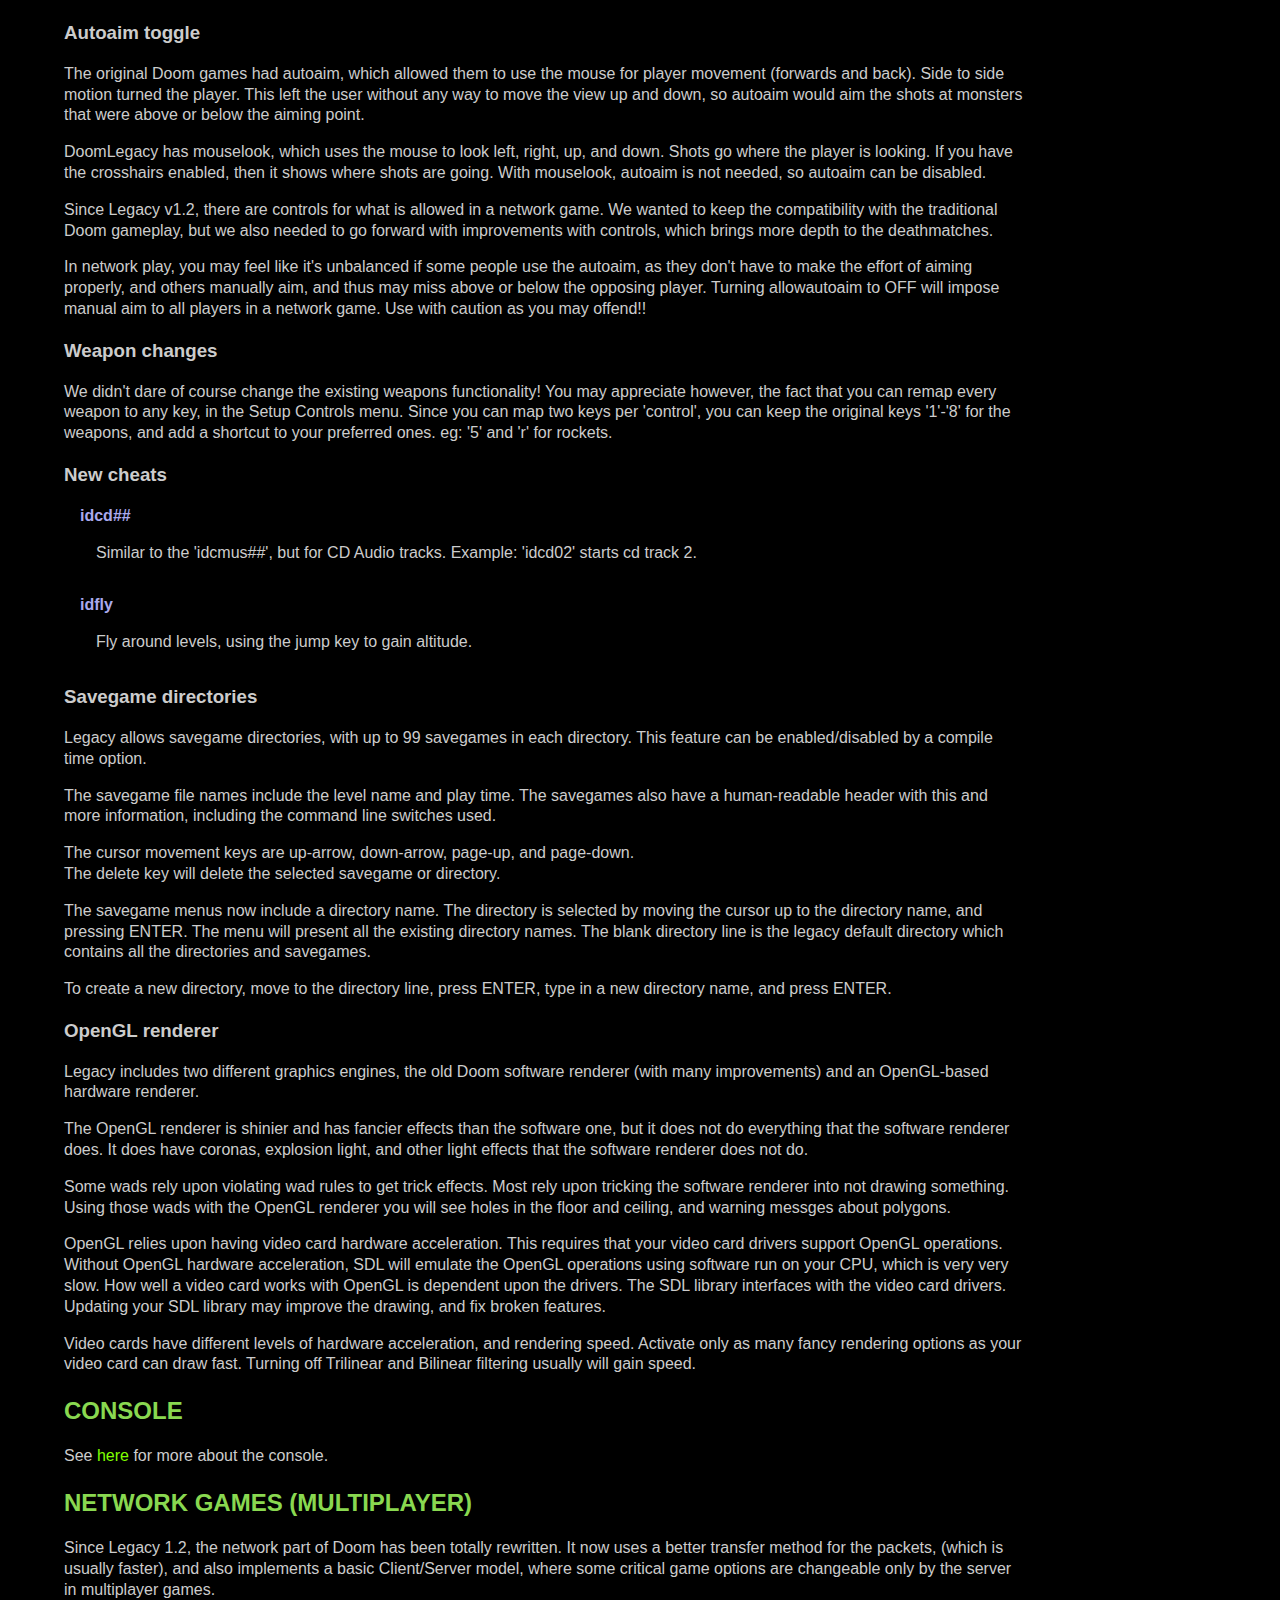
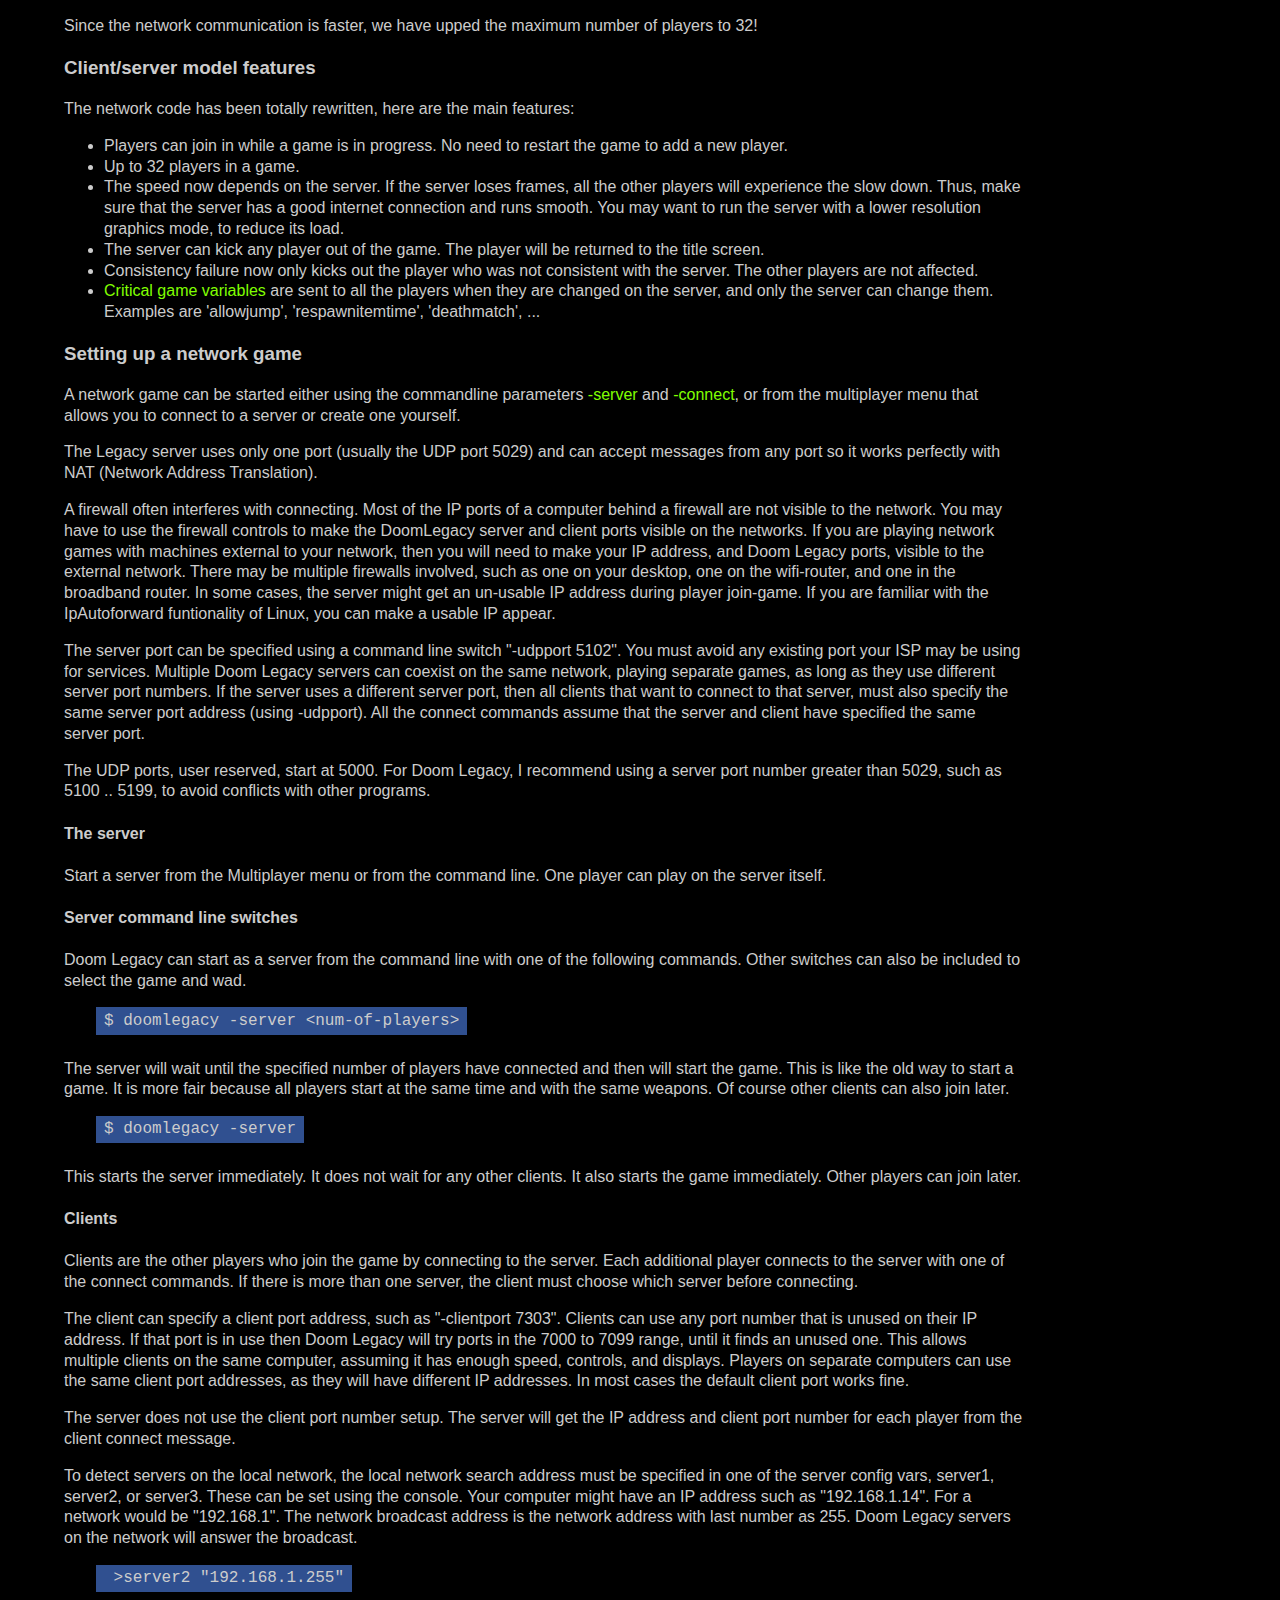
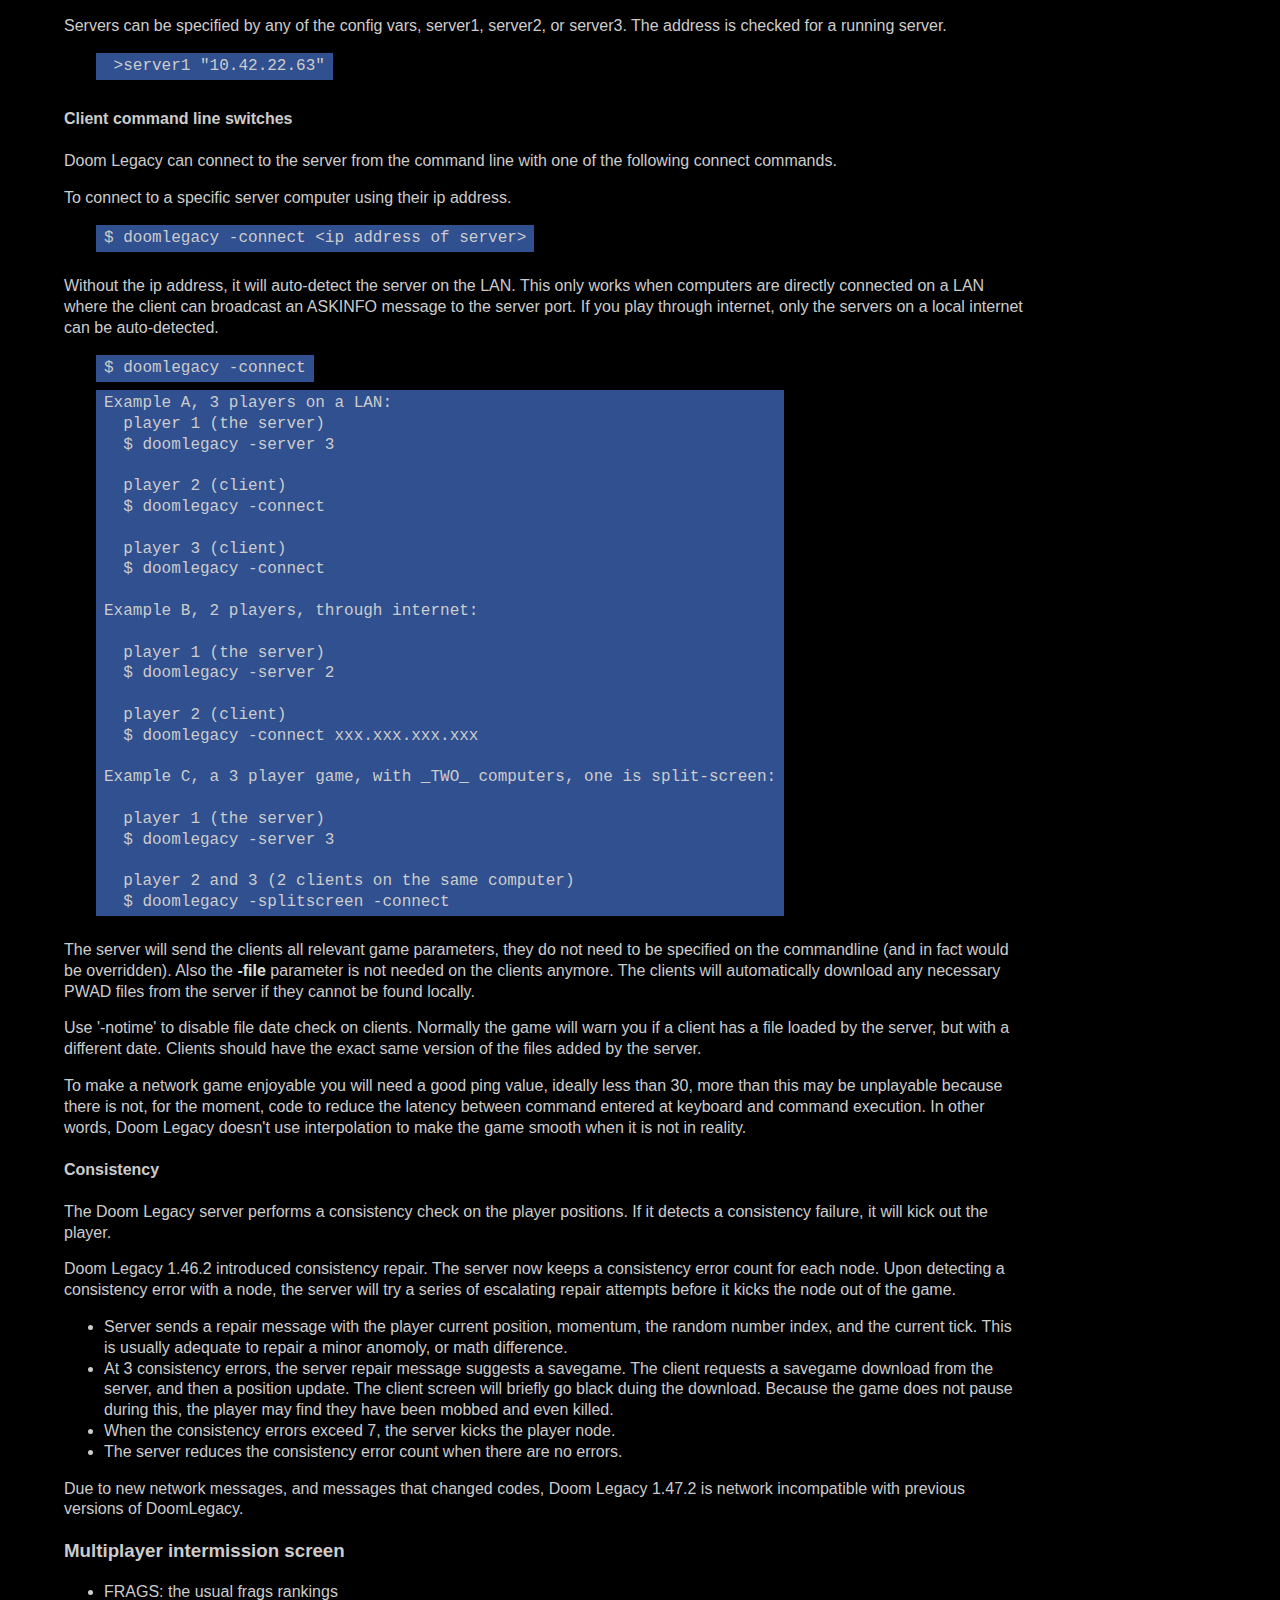
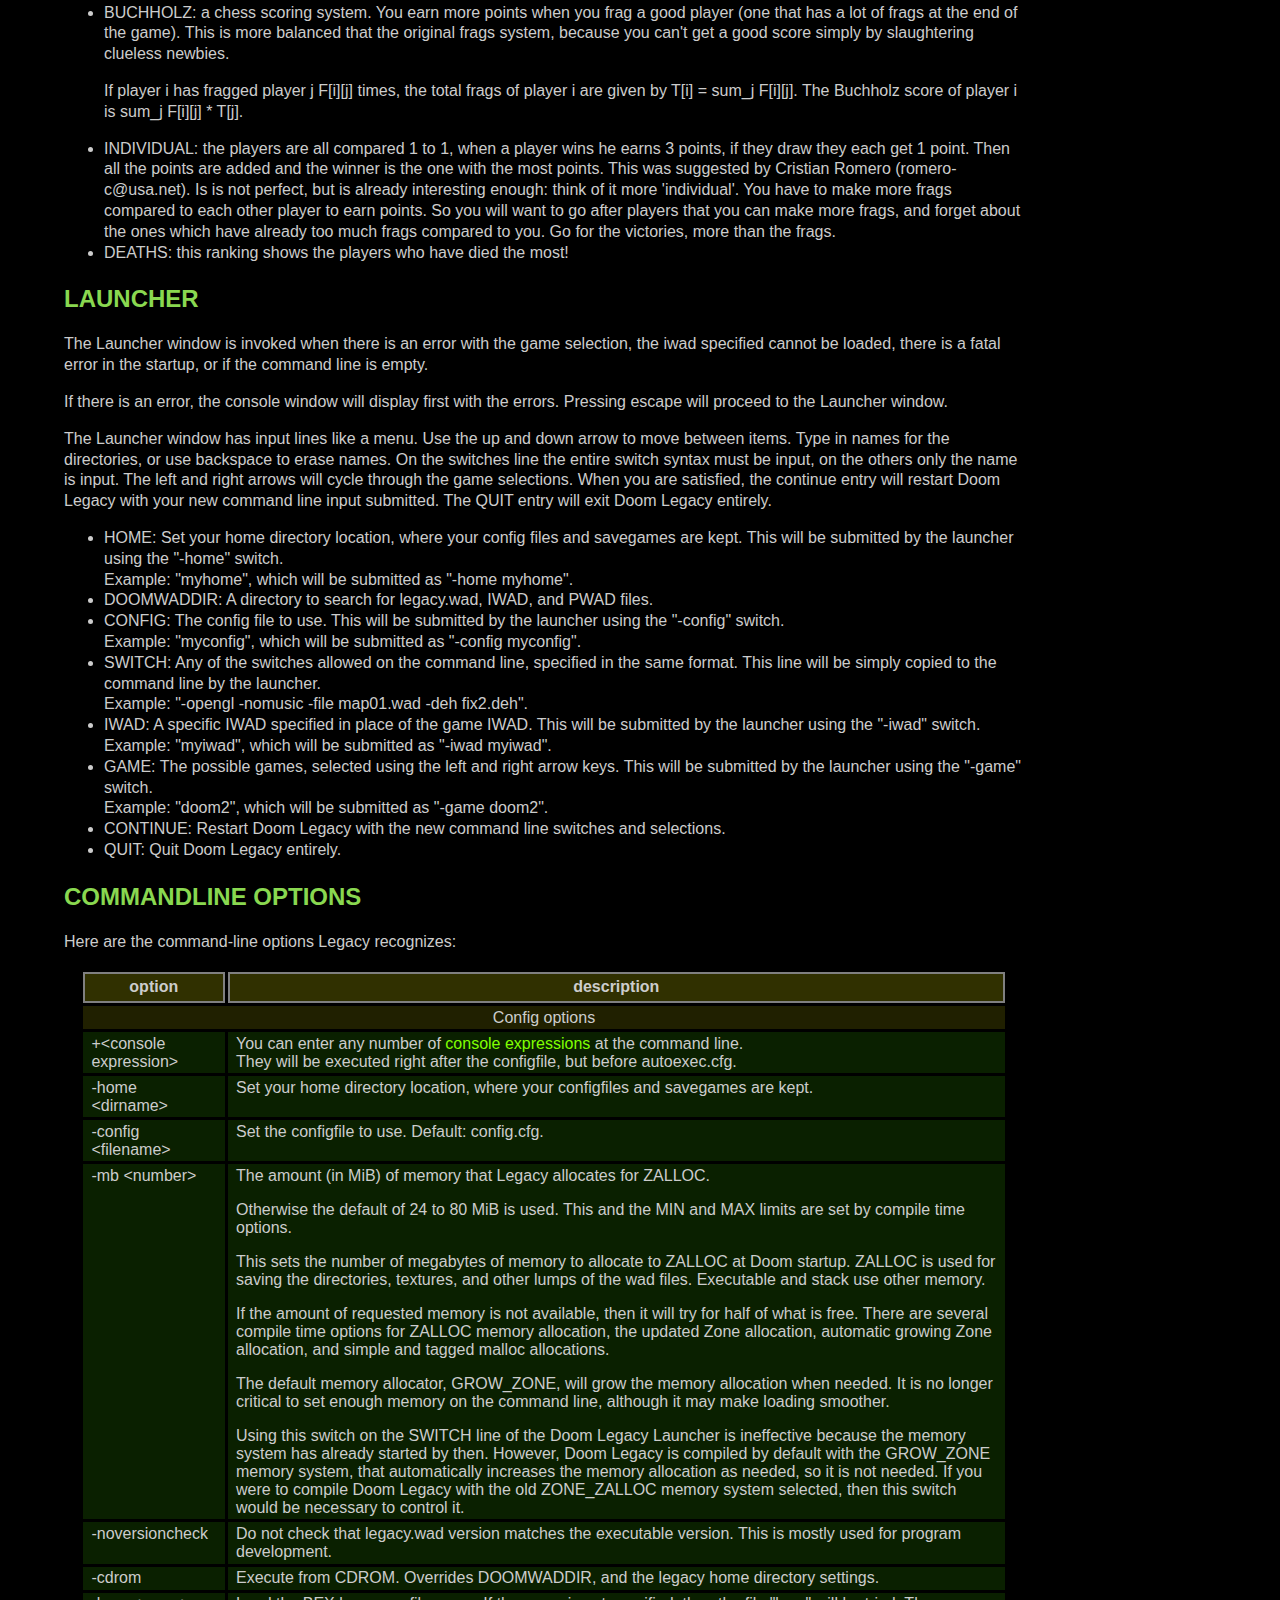
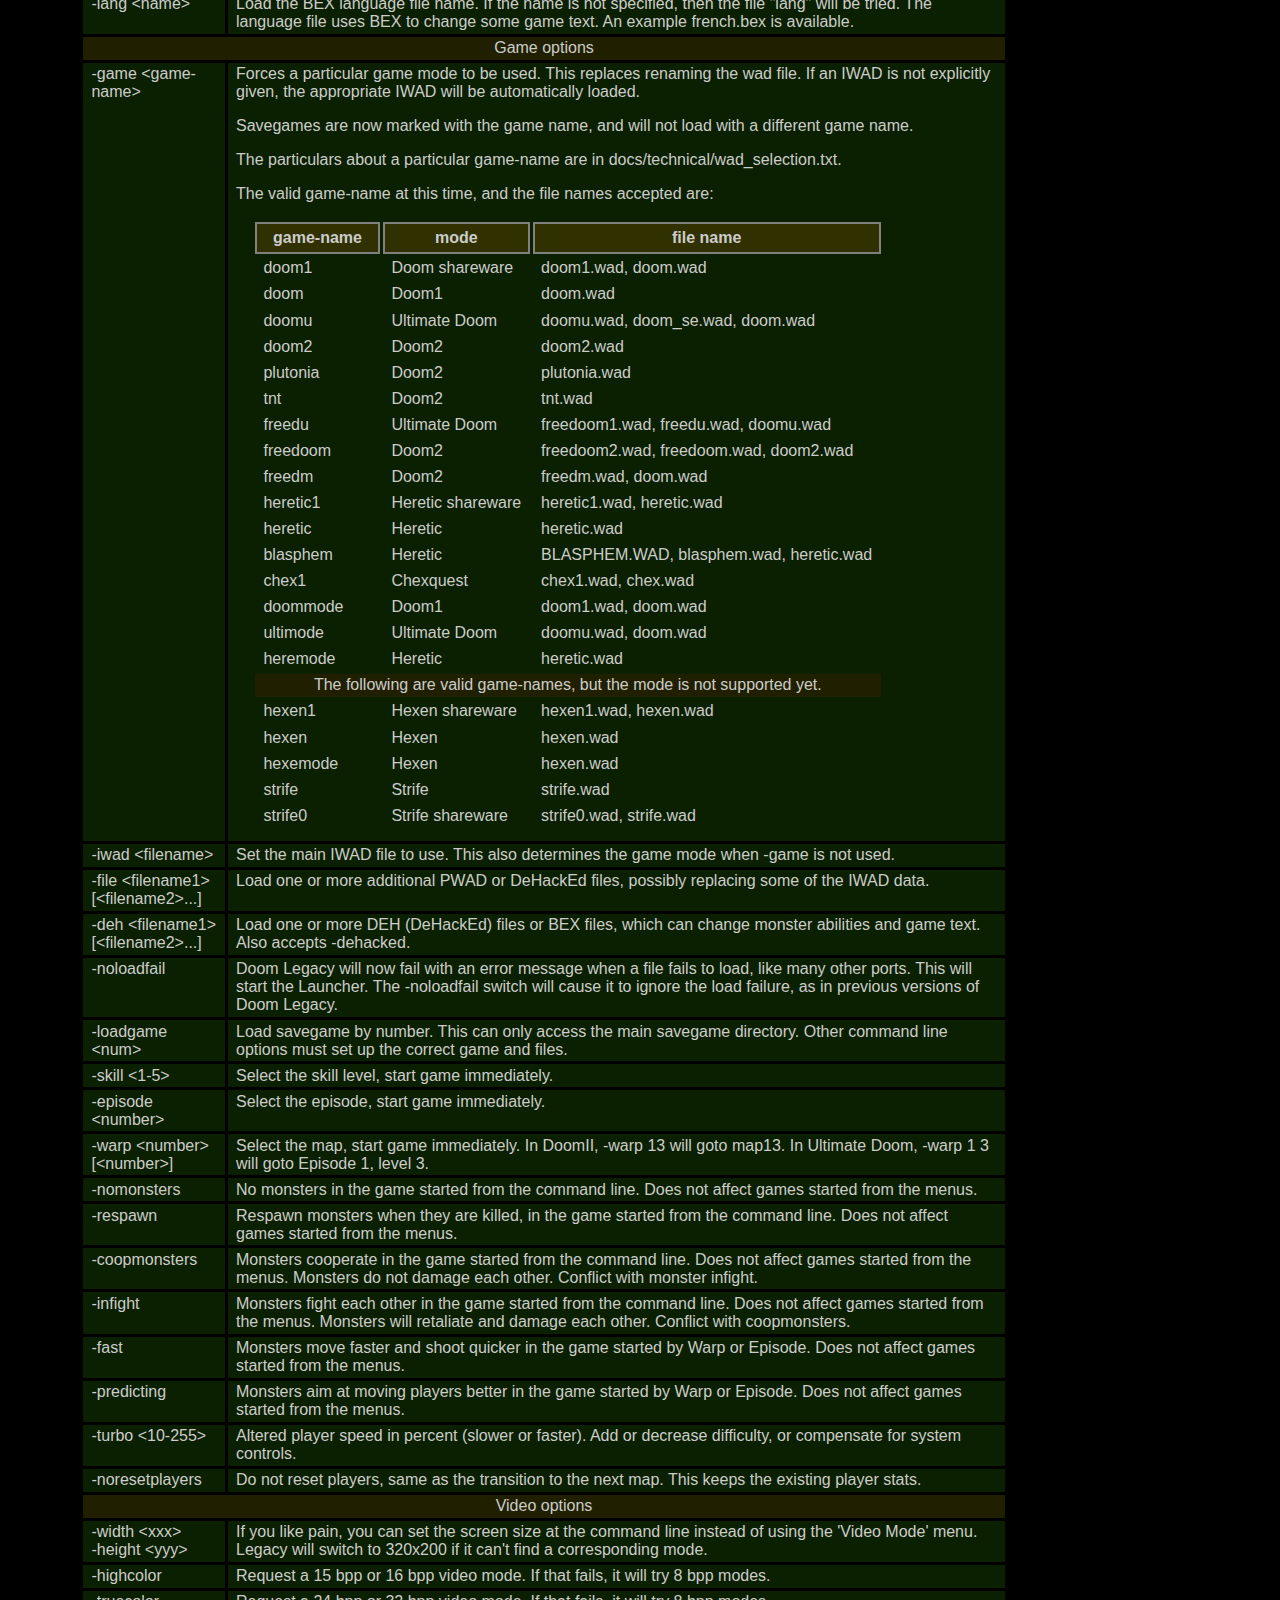
<file: docs/legacy.html>
f<!DOCTYPE html PUBLIC "-//W3C//DTD XHTML 1.0 Strict//EN" "http://www.w3.org/TR/xhtml1/DTD/xhtml1-strict.dtd">
<html xmlns="http://www.w3.org/1999/xhtml" xml:lang="en" lang="en">
<head>
  <meta http-equiv="Content-Type" content="text/html; charset=utf-8"/>
  <link rel="stylesheet" href="legacy.css" type="text/css"/>
  <meta name="keywords" content="Doom, Legacy, documentation, manual, docs"/>
  <meta name="description" content="Doom Legacy is your premiere source port engine for id Software's classic DOOM games and more!"/>
  <title>Doom Legacy User Reference Manual</title>
</head>

<body>
<div class="column">
<h1>Doom Legacy 1.47 User Reference Manual</h1>


<div class="floatbox">
<ol>
  <li><a href="#intro">Introduction</a></li>
  <li><a href="#install">Install</a></li>
  <li><a href="#gameplay">Basic gameplay</a></li>
  <li><a href="#console">Console</a></li>
  <li><a href="#network">Network games</a></li>
  <li><a href="#cmdline">Commandline options</a></li>
  <li><a href="#notes">Notes</a></li>
</ol>
</div>

<h2 id="intro">INTRODUCTION</h2>
<p>  
  Hello all Doom fans of the world, welcome to the latest release of
  Doom Legacy!
</p>
<p>
  Since Doom was out we have been fans of deathmatching. Some of us
  are fans of coop play. And, single play is popular too.
  Don't ask us why, but we liked Doom more than Duke Nukem, Quake or other clones.
  We simply enjoy the atmosphere, look and feel of Doom.
</p>
<p>
  We always dreamed of Doom sources being released. How many days we
  spent talking about the features we'd put in it!
  In the middle of 1997 we heard a rumour that the Doom sources
  would be released. Some months later the miracle happened: In
  December 1997, id Software made the full source code of Doom public.
  A great number of open source projects have started around the sources
  since, and Doom Legacy is competing to be the best of the choices!
</p>
<p>
  Doom Legacy can play Doom, Boom, Marine's Best Friend (MBF), and Heretic maps.
  In addition to the original games by id Software and Raven Software,
  there are hundreds of free, fan-made maps available on the Internet.
  These maps are typically distributed as <b>PWAD</b> files, which are not
  fully self-contained.
  For each game you will also need the corresponding <b>IWAD</b> data file,
  which contains all the graphics, wall and floor textures,
  sounds, and music for that game. For example, if you want to play Doom II
  maps, you'll need the IWAD file doom2.wad, or one of the free replacements.
 </p>
 <p>
  Doom Legacy itself is free software, meaning that you can copy and
  distribute it without charge.
  The original Doom and Heretic IWAD files
  (doom.wad from Doom, doomu.wad from Ultimate Doom,
  doom2.wad from Doom2, tnt.wad or plutonia.wad from Final Doom,
  heretic.wad from Heretic) are still
  copyrighted products and available commercially.
</p>
<p>
  There are also some free replacement IWADs which can be used instead.
  <a href="http://www.nongnu.org/freedoom/">FreeDoom</a> (doom2.wad or freedoom.wad) is a free substitute for Doom2.
  I recommend freedoom-0.8 rather than the later versions, which are a different style.
  <a href="https://code.google.com/p/blasphemer/">Blasphemer</a>
  (heretic.wad) is a free substitute for Heretic, but it does
  not have monsters yet (it needs volunteers to work on it!).
  The Legacy engine will recognize and play Chexquest (chex.wad),
  Chexquest2, and Chexquest-Newmaps (newmaps.wad), but not Chexquest3.
</p>
<p>
  Legacy has implemented the fundamental and de-facto-standard <a href="http://doom.wikia.com/wiki/Boom">Boom</a>
  extensions, and the Marine's Best Friend (MBF) extensions.
  Legacy also has implemented among other things
  3D floors, swimmable water and other special effects using extended
  linedef codes, and supports the FraggleScript scripting language.
</p>
<p>
  To get started with Legacy, we recommend trying some of the following PWADs.
  These are a few selected examples that demonstrate some of the features that Doom Legacy provides.
  There are many more in the repositories, such as at
  <a href="http://www.doomworld.com">Doomworld</a>.
</p>
<ul>
  <li>
    Demonstrations of new editing features:
    Legacy_3ddemo.wad and rainbowstar.wad
  </li>
  <li>
    Wads that use Legacy 3D floors:
    3DHorror.wad, phobia.wad, hth2.wad, Compound.wad, GRAIL2.WAD,
    nocturnus.wad, spone2.wad
  </li>
  <li>
    Wads that use the Legacy features to implement different capabilities:
    Twilight.wad (with Twilight.DEH), bspeek.wad (Blake Stone),
    nimrod.wad, NEWBOXE.WAD (boxing match)
  </li>
  <li>
    Wads (and DEH files) that alter the players, sounds, and attributes, to be something very different:
    Delirium.deh (patch file) or Delirim.wad,
    skinbots/Skins.wad (skins),
    99PLAYER.WAD (skins)
  </li>
  <li>
    Deathmatch wads:
    andydm1.wad, toxdm1.wad, MRPD3D.wad, MRQ3DM17.wad,
    sleeper.wad, shbullet.wad
  </li>
  <li>
    Chexquest sequel:
    Chexquest-newmaps.wad
  </li>
</ul>
<p>
  We hope that this new release brings you a lot of enjoyment.
  Have fun!!
</p>
<p>-The Doom Legacy Team</p>

<h3>What's new</h3>
<p>
  See <a href="whatsnew.html">here</a> for the latest changes.
</p>

<h3>What's coming</h3>
<p>  
  We have planned other features. See our <a href="http://doomlegacy.sourceforge.net">website</a>.
</p>

  
<h2 id="install">INSTALL</h2>

<p>
  Installing Doom Legacy depends upon the operating system and the
user preferences:

A full explanation of the source packages install is in the
<a href=INSTALL.html>INSTALL</a> manual.
</p>
<h3>Preferences</h3>
Select one of install methods.  This will determine where the binary,
wads, and docs are installed.  In some cases a directory may be specified.

<h4>System Share Install</h4>
Install to a System executable directory, like "/usr/local/bin" or
"/Program Files".
The docs and wads are installed to a user share directory, like
"/usr/local/share/games/doomlegacy" or "c:/games".
The owner of the files will be privileged.

<h4>Games Share Install</h4>
Install the binary in the games directory, but wads and docs in a
system share directory, for use by all system users.
The default games directory is games/doomlegacy and the default share
directory .
The owner of the files will be privileged.
A directory may be specified.

<h4>Games Install</h4>
Install in the games directory, for use by all system users.
All components will be installed into the same games directory, which by
default is "/usr/local/games/doomlegacy" or "c:/games/doomlegacy".
The owner of the files will be privileged.
A specific directory may be specified.

<h4>User Install</h4>
Install for the use of the immediate user, owned by the immediate user.
The install directory must be within the user directory space.
The User may specify a directory.

<p>
Install Doom Legacy in its own directory.
Do not install Doom Legacy to your home directory.  Doom Legacy
will not search the home directory.
</p>


<h3>Linux</h3>
<p>
  The installation can be system-wide or just for the user.  Some wad
  files can also be installed system-wide.  These can be put into one of
  the system wad directories.
  The user can also keep private wad directories.
  All will be searched, see the search directory list in the
  <a href=INSTALL.html>INSTALL</a> manual.
</p>
<p>
  The IWAD files should go in a separate directory that can be shared
  between all Doom source ports (such as <b>/usr/local/share/games/doomwads</b>).
  You can set the <b>DOOMWADDIR</b> environment variable to point this directory in a login script or a game starting script.
  If <b>DOOMWADDIR</b> is not set, Doom Legacy will try the
  directories of the search list, and the installation directory.
</p>
<p>
  You can also make soft links one of the above mentioned directories to
  point to the actual IWAD files.
  The valid file names for each game selection can be found in
  docs/technical/wad_selection.txt.
</p>
<div class="code">$ ln -s wads/idgames/doom1.wad  doom1.wad
$ ln -s wads/idgames/doom2.wad  doom2.wad
$ ln -s wads/idgames/doomu.wad  doomu.wad
$ ln -s wads/idgames/plutonia.wad  plutonia.wad
$ ln -s wads/idgames/tnt.wad  tnt.wad
$ ln -s wads/freedoom-iwad-0.7/doom2.wad  freedoom.wad
$ ln -s wads/freedoom-iwad-0.9/freedoom2.wad  freedoom2.wad
</div>
<p>
  Doom Legacy will use the <b>HOME</b> environment variable, which is
  usually set by your Linux login, to find your home directory.
  It will make a hidden directory named <b>.doomlegacy</b> there for
  storing your configuration files and saved games.
  If <b>HOME</b> is not set, Doom Legacy will look for
  <b>/usr/local/games/legacyhome</b>, and if that is not present then will
  use the current directory.
  This behavior can be overridden by using the -home and -config switches:
</p>
<div class="code">$ doomlegacy -home ~/doomstuff -game plutonia
$ doomlegacy -home ~/doom -config ~/doom/plutconfig.cfg -game plutonia
</div>
<p>
  PWAD and DeHackEd files can be included using the -file switch. Examples:
</p>
<div class="code">$ doomlegacy -game tnt
$ doomlegacy -game plutonia -file pwad/pl2/PL2.WAD
$ doomlegacy -iwad freedoom.wad -file new_map13.wad
$ doomlegacy -file pwad/Twilight/TWILIGHT.DEH pwad/Twilight/TWILIGHT.WAD
</div>
<p>
  Script files can also be used to start Doom Legacy:
</p>
<div class="code">#!/bin/sh
cd /usr/local/games/legacy/
USER="Shotgun-wizard"
DOOMWADDIR=wads
doomlegacy -iwad doom2.wad -file DM8.WAD
</div>

<h3>Windows</h3>
<p>
  The installation can be system style, a games directory, or within the
  user home directory.
  Some wad files can be put into one of the absolute path wad directories,
  making them available to all users and all doom programs.
  The user can also keep private wad directories relative to HOME.
  All will be searched, see the search directory list in the
  <a href=INSTALL.html>INSTALL</a> manual.
<p>
  The installation should put all files in known directories, which
  makes it easy to start Doom Legacy without needing to change to the
  program directory.
  If there is difficulty, it will be due to Doom Legacy not finding your
  HOME directory, not finding where legacy.wad is stored, or not finding
  the IWAD.  Ensure there is a consistent HOME directory to use the same
  config file each time you play.
  Put the needed files in known directories, and check that that the HOME or
  UserProfile environment variable is set to your home directory.
  When started with the "-v" switch, Doom Legacy will print to
  stderr.txt where it finds directories and the search list.
  Support files, like wads, legacy.wad, autoexec.cfg, and config.cfg,
  need to be found by Doom Legacy.
  The known directories are listed in the 
  <a href=INSTALL.html>INSTALL</a> manual.
</p>
<p>
  Put your wad files in known directories of the search list,
  like "\doomwads", or "\games\doomwads", or in the current directory.
  Doom Legacy will look in all directories of the search directory list.
  Setting DOOMWADDIR environment variable specifies an additional wad directory
  to be searched.  This can be set at login, or in a batch file that
  starts Doom Legacy.
</p>
<p>
  A "legacy" directory will be created in your home directory for savegames
  and saved config files.
  Set the environment variable "<b>HOME</b>" in a batch file, or use the -home switch
  when starting Doom Legacy.
  In Windows, "<b>UserProfile</b>" will be checked as an alternative to HOME.
  Otherwise, it will check for an alternative home directory exists,
  <b>"legacyhome"</b>.
  As a last resort, it will try to create <b>"legacyhome"</b> in the
  program directory.

  Overriding by using the -home and -config switches, examples:
</p>
<div class="code">> doomlegacy -home c:\games\doomsave -game plutonia
> doomlegacy -home c:\games\doomsave -config c:\games\plutconfig.cfg -game plutonia
</div>
<p>
  Use the verbose switch -v, and Doom Legacy will print to stderr the directory
  names that it used.  On Win98 this becomes a file named stderr.
  The use of directory names with spaces may fail.
</p>
<p>
  It is difficult to start a program under windows and set command line switches.
  Most of the settings that the launcher supported can now be set from menus and the console.
  However the -game, -file, and -config must be set from command line switches.
</p>
<p>
  Doomlegacy will invoke a Launcher window when it is started without
  switches.  It will also invoke the Launcher window when the game
  selection results or iwad selection are invalid.
  The Launcher window provides input of the game switches, iwad,
  config, home, and doomwad directories.
</p>
<p>
  Another way to start Doom Legacy is to create shortcuts.
  These can be executed using a mouse.
  Specify in the shortcut the command line, and change the starting directory
  to where the doomlegacy program resides.
</p>
<div class="code">Example shortcut for Doom Legacy with plutonia2 wad:
Shortcut: dl_plut2
  command: doomlegacy -game plutonia -file c:\games\pl2\PL2.WAD
  current directory: c:\games\legacydir
</div>
<p>
  Creating a batch file with the necessary commands is also an easy way
  to record a combination of switches.  Run the batch file to start doomlegacy
  with the particular game and PWAD.
  In the following batch file examples, legacydir, homedir, configdir, and waddir stand for directories that you specify.
</p>
<div class="code">DOOM2.BAT
  cd c:\legacydir\
  doomlegacy -game doom2

DM8.BAT
  cd c:\legacydir\
  doomlegacy -iwad waddir\doom2.wad -home c:\homedir\ -config c:\homedir\config8.cfg

DM2MOD.BAT
  SET HOME=c:\games\home
  SET DOOMWADDIR=c:\games\wads
  cd c:\games\legacydir
  doomlegacy -game doom2 -file levl9.wad mod2.deh mod8.bex
</div>


<h3>Windows with launcher</h3>
<p>
  The previous separate launcher is no longer actively supported,
  but older launchers will still work.  Other Launchers can also be used,
  as most command line switches are somewhat standard.
  Most of the settings that a launcher supports can now also be set from the
  console also, or using an autoexec file.
</p>
<p>
  The launcher has some problems with setting home and config directories.
  You will likely have to include
  "-config mydir\config.cfg", and/or "-home homedir" in options.
</p>
<ul>
  <li>Unpack the archive to a suitable program directory,
      like <b>C:\games\doomlegacy</b></li>
  <li>Start the Launcher</li>
  <li>Fill in required information about WAD locations and hardware options</li>
  <li>Launch the game!</li>
</ul>

<h3>Environment variables</h3>
<p>
  The following environment variables alter Doom Legacy behavior.
  None of them are required.
</p>
<ul>
  <li>
    <b>DOOMWADDIR</b>: This environment variable defines a path where
    wad files are located. This way you can easily share your wad
    files between different programs.
  </li>
  <li>
    <b>USER</b>: This variable contains your username, is used as the
    default value for your player name in multiplayer games.
  </li>
  <li>
    <b>HOME</b>: This variable indicates your home directory.
    In the home directory Doom Legacy will create a legacy directory to store
    your config and savegame files.
    If this variable is not defined, a default legacy home directory will be
    checked for existing, or one created in the program directory.
    Failure to have a consistent HOME will lead to losing your config,
    and savegames will not be saved.
  </li>
  <li>
    <b>UserProfile</b>: This variable is checked on Windows systems as
    a substitute for HOME, if HOME is not defined.
  </li>
</ul>


<h3>Setting up the game</h3>
<p>
  Legacy uses a configuration file (config.cfg) to setup the game.
  Your personal control settings are saved in your config.cfg file.
  They can be changed by menus in Legacy, and are saved when quitting
  the game.
</p>
<p>
  When config.cfg does not exist, Legacy will write one using a default config.
</p>
<p>
  OpenGL uses a separate file, 'glconfig.cfg', so that the OpenGL
  settings do not disturb an existing config file. This does
  mean that switching to OpenGL requires setting up the controls again.
</p>
<p>
  Develop mode (-devgame or -devparm), will use devdataconfig.cfg
  as its config file.
</p>


<h3>Setting up the sound</h3>
The binary downloads of Doom Legacy use SDL sound.
The other options require downloading source code and compiling
with your own selection of compile options.
<ul>
<li>SDL
<p>
  In the SDL version of Legacy the SDL library handles sound. If it
  is installed correctly then Legacy will have sound effects.
</p>
<p>
  The latest SDL version is 1.2.15, and it fixes some earlier Win32 issues.
</p>
<p>
  Music requires SDL_mixer version 1.2.7 or later. Earlier SDL_mixer
  versions do not have a working RWOPS interface. Legacy can play music
  using files instead, but this requires recompiling Legacy, allowing
  the compile to detect the SDL_mixer version.
</p>
<p>
  SDL_mixer is a separate download and installation, and the latest is
  version 1.2.12.
</p>
</li>

<li>WINDOWS
<p>
  In the Windows native version the sound is autodetected using DirectX so make
  sure your card works well with DirectX and then legacy will use it.
</p>
<p>
  Additionally, Legacy could utilize hardware 3D sound
  for making more realistic sound environment.
</p>
<p>
  Specify -ds3d command line parameter to use generic 3D sound driver
  (DirectSound 3D). This driver are suitable for most 3D sound chips.
</p>
<p>
  FMOD is an alternative sound library.  To use FMOD, it must be compiled
  with the FMOD library and FMOD configuration selected.
  FMOD support was incompletely developed, so compilation has not been
  sucessfull. FMOD compilation is disabled by default.
</p>
</li>

<li>DOS
<p>
DOS support is still present, but it has been years since it has been
tested.  A more modern operating system provides better support.
</p>
<p>
  The sound and music card is auto-detected at the game startup.
</p>
<p>
  If you don't get any sound in Legacy, check that the BLASTER
  variable is set. Type 'set' at the dos prompt (or dosbox under
  Windows) : do you see a line like 'BLASTER=A220 I5 D1 ...' ?
  If not, run the installation of your soundcard for DOS mode,
  it will usually modify your autoexec.bat so that the BLASTER
  variable will be set. See the FAQ.TXT for more.
</p>
<p>
  If the BLASTER variable is set, but you still don't hear any
  sounds, or the sounds are not right, then edit the SOUND.CFG
  file, and manually set your type of soundcard, see there for
  more.
</p>
</li>
</ul>  

  
<h3>Setting up the controls</h3>
<p>
  Setting up the controls, mouse and joystick, video mode etc. is done
  while in the game, using the main game menus: Setup Controls,
  Video Options, Game Options. You can change all game settings
  at any time during the game.
</p>
<p>
  The mouse will be activated by default, to disable it, change
  the 'use_mouse' variable in the console.
  The joystick will not be used as default, set the 'use_joystick'
  variable at the console.
</p>
<p>
  The mouse and joystick sensitivities can be set
  using the console variables, and there is some menu support.
</p>


<h3>Setup Controls menu</h3>
<p>
  You can bind actions to one or two keys, like in all decent games.
  Select an action, press ENTER, and then press the desired key,
  mouse button, or joystick button.

  To CLEAR the keys attached to a control, use the BACKSPACE key.
</p>
<p>
  To setup the DOUBLE CLICK for mouse/joystick buttons: enter the
  click one time, so that it displays, e.g. 'MOUSEBUTTON1'. Then
  re-enter the click a second time, and it will transform into a
  dbl-click, e.g. 'MOUSEBUTTON1' will become 'DOUBLEMOUSE1'.

  You can use double-clicks for any joystick/mouse button, and you
  can attach any action to it.
</p>
<p>
  When controlperkey is "Several", a single key can be set to 
  multiple actions, e.g. go backward and 'use' at the same time.
  Normally when a key is set for an action, other uses of the
  same key are cleared.
</p>


<h3 id="gamma">Gamma controls</h3>
<p>
  The control of gamma is much finer than before. The gamma table is
  now generated from the control settings, instead of using
  four preset gamma tables.
</p>
<p>
  The gamma control functions:
</p>
<ul>
  <li>Gamma: Only has a gamma slider</li>
  <li>Gamma_black: Gamma control and black level control.</li>
  <li>Gamma_bright_black: Gamma control, bright control, and black
    level control.</li>
  <li>Linear: Has bright and black level controls, as two set-points
    of piecewise linear brightness correction. It is included
    for use with LCD displays.</li>
</ul>
<p>
  Controls for gamma function, black level, bright level, and gamma
  are on an options page. The values can also be changed by a
  console set command, or in your personal config.cfg file.
</p>
<div class="code">gammafunc Gamma_bright_black
black -2
gamma 2
bright -1</div>
<p>
  To see the current setting just type the name, without a value.
  Normal levels are black 0, gamma 0.
</p>
<p>
  To set the gamma correction to your preference,
  find a dark area in a wad or use the gamma.wad file
  (i.e. -file gamma.wad).
  Set the black level to give a good looking even gray scale in the
  darkest areas (little gray room in gamma.wad).
  White textures will not go completely to black, but will instead stay
  gray. The software renderer is limited to 32 light levels, so do not try to
  get it perfect in the darkest three gray test strips as it is not
  possible. Instead try to get the gray intervals even. You should be
  able to just barely see an object right in front of you in the darkest
  room, and see white textures across the room as a dark gray patch.
</p>
<p>
  Then go to a normally lit area and adjust gamma to give the
  brightness and evenness of tone that you would expect.
</p>
<p>
  Use the bright control to adjust the brightest outdoor scenes
  after the gamma and black levels are set. Unlike most monitors,
  this bright control actually controls the brightest light levels.
</p>
<p>
  Your preferences may be different. From experiments, trying too
  hard to set a perfect black leads to extreme gamma settings to correct
  for the side effects. It is a compromise, as actual hardware varies,
  and the gamma table equations represent ideal CRT behavior.
  LCD monitor gamma response is even less ideal.
</p>
<p>
  Evenness is usually more important than absolute brightness. The brightness
  appearance is affected greatly by the amount of light over your monitor.
  If the wall textures look harsh, then the gamma is set too high, or
  the black level is set too low.
</p>

<div class="code">
Original Doom gamma settings are at (0, -3, -6, -9, -12).
gamma index : GAMMA value

 12: 1.48
 11: 1.44
 10: 1.4
  9: 1.36
  8: 1.32
  7: 1.28
  6: 1.24
  5: 1.2
  4: 1.16
  3: 1.12
  2: 1.08
  1: 1.04
  0: 1.0
 -1: 0.96
 -2: 0.92
 -3: 0.88
 -4: 0.836
 -5: 0.793
 -6: 0.75
 -7: 0.706
 -8: 0.663 
 -9: 0.62
-10: 0.58
-11: 0.54
-12: 0.50
</div>

<h2 id="gameplay">BASIC GAMEPLAY</h2>

<h3>Shooting up and down</h3>
<p>
  There's nothing changed, except of course a totally new
  deathmatch experience.
</p>
<p>
  About the BFG: the BFG ball can be fired up or down, but
  the invisible rays that spray from you have always 'autoaim', they're
  not dependent of your up and down aim.
  Let's be clear: apart from being able
  to shoot the BIG BFG BALL up or down, the side-effect of the BFG
  is as before.
</p>
  
<h3>Autoaim toggle</h3>
<p>
The original Doom games had autoaim, which allowed them to use the
mouse for player movement (forwards and back).  Side to side motion
turned the player.  This left the user without any way to move the view
up and down, so autoaim would aim the shots at monsters that were
above or below the aiming point.
</p>
<p>
DoomLegacy has mouselook, which uses the mouse to look left, right, up,
and down.  Shots go where the player is looking.  If you have the
crosshairs enabled, then it shows where shots are going.  With
mouselook, autoaim is not needed, so autoaim can be disabled.
</p>
<p>
  Since Legacy v1.2, there are controls for what is allowed in a network game.
  We wanted to keep the compatibility with the traditional Doom gameplay,
  but we also needed to go forward with improvements with controls,
  which brings more depth to the deathmatches.
</p>
<p>
  In network play, you may feel like it's unbalanced if some people use the autoaim,
  as they don't have to make the effort of aiming properly, and others
  manually aim, and thus may miss above or below the opposing player.
  Turning allowautoaim to OFF will impose manual aim to all players
  in a network game.  Use with caution as you may offend!!
</p>

<h3>Weapon changes</h3>
<p>
  We didn't dare of course change the existing weapons functionality!
  You may appreciate however, the fact that you can remap every
  weapon to any key, in the Setup Controls menu. Since you can map two
  keys per 'control', you can keep the original keys '1'-'8' for the
  weapons, and add a shortcut to your preferred ones. eg: '5' and 'r'
  for rockets.
</p>
  
<h3>New cheats</h3>

<dl>
  <dt>idcd##</dt>
  <dd>
    Similar to the 'idcmus##', but for CD Audio tracks.
    Example: 'idcd02' starts cd track 2.
  </dd>
  <dt>idfly</dt>
  <dd>Fly around levels, using the jump key to gain altitude.</dd>
</dl>

  
<h3>Savegame directories</h3>
<p>
  Legacy allows savegame directories, with up to 99 savegames in each
  directory. This feature can be enabled/disabled by a compile time
  option.
</p>
<p>
  The savegame file names include the level name and play time.
  The savegames also have a human-readable header with this and more
  information, including the command line switches used.
</p>
<p>
  The cursor movement keys are up-arrow, down-arrow, page-up, and page-down.<br/>
  The delete key will delete the selected savegame or directory.<br/>
</p>
<p>
  The savegame menus now include a directory name.
  The directory is selected by moving the cursor up to the directory name,
  and pressing ENTER. The menu will present all the existing directory
  names. The blank directory line is the legacy default directory
  which contains all the directories and savegames.
</p>
<p>
  To create a new directory, move to the directory line, press ENTER,
  type in a new directory name, and press ENTER.
</p>


<h3>OpenGL renderer</h3>
<p>
  Legacy includes two different graphics engines, the old Doom software
  renderer (with many improvements) and an OpenGL-based hardware renderer.
</p>
<p>
  The OpenGL renderer is shinier and has fancier effects than the software one,
  but it does not do everything that the software renderer does.
  It does have coronas, explosion light, and other light effects that the
  software renderer does not do.
</p>
<p>
  Some wads rely upon violating wad rules to get trick effects.
  Most rely upon tricking the software renderer into not drawing something.
  Using those wads with the OpenGL renderer you will see holes in the floor
  and ceiling, and warning messges about polygons.
</p>
<p>
  OpenGL relies upon having video card hardware acceleration.
  This requires that your video card drivers support OpenGL operations.
  Without OpenGL hardware acceleration, SDL will emulate the OpenGL operations
  using software run on your CPU, which is very very slow.
  How well a video card works with OpenGL is dependent upon the drivers.
  The SDL library interfaces with the video card drivers.  Updating
  your SDL library may improve the drawing, and fix broken features.
</p>
<p>
  Video cards have different levels of hardware acceleration,
  and rendering speed.
  Activate only as many fancy rendering options as your video card can
  draw fast.
  Turning off Trilinear and Bilinear filtering usually will gain speed.
</p>


<h2 id="console">CONSOLE</h2>
<p> 
See <a href="console.html">here</a> for more about the console.
</p>

  
<h2 id="network">NETWORK GAMES (MULTIPLAYER)</h2>
<p>  
  Since Legacy 1.2, the network part of Doom has been totally
  rewritten. It now uses a better transfer method for the packets,
  (which is usually faster), and also implements a basic
  Client/Server model, where some critical game options are
  changeable only by the server in multiplayer games.
</p>
<p>
  Since the network communication is faster, we have upped
  the maximum number of players to 32!
</p>


<h3>Client/server model features</h3>
<p>
  The network code has been totally rewritten, here are the
  main features:
</p>
<ul>
  <li>Players can join in while a game is in progress.
    No need to restart the game to add a new player.</li>
  <li>Up to 32 players in a game.</li>
  <li>
    The speed now depends on the server. If the server loses
    frames, all the other players will experience the slow down.
    Thus, make sure that the server has a good internet connection and
    runs smooth.
    You may want to run the server with a lower resolution graphics
    mode, to reduce its load.
  </li>
  <li>
    The server can kick any player out of the game. The player will
    be returned to the title screen.
  </li>
  <li>
    Consistency failure now only kicks out the player who was not
    consistent with the server.  The other players are not affected.
  </li>
  <li>
    <a href="console.html#game_options">Critical game variables</a>
    are sent to all the players when they
    are changed on the server, and only the server can change them.
    Examples are 'allowjump', 'respawnitemtime', 'deathmatch', ...
  </li>
</ul>


<h3>Setting up a network game</h3>
<p>
  A network game can be started either using the commandline
  parameters <a href="#cmd_network">-server</a>
  and <a href="#cmd_network">-connect</a>,
  or from the multiplayer menu that
  allows you to connect to a server or create one yourself.
</p>
<p>
  The Legacy server uses only one port (usually the UDP port 5029) and can accept messages from any
  port so it works perfectly with NAT (Network Address Translation).
<p>
  A firewall often interferes with connecting.
  Most of the IP ports of a computer behind a firewall are not
  visible to the network.
  You may have to use the firewall controls to make
  the DoomLegacy server and client ports visible on the networks.
  If you are playing network games with machines external to your
  network, then you will need to make your IP address, and Doom Legacy
  ports, visible to the external network.
  There may be multiple
  firewalls involved, such as one on your desktop, one on the wifi-router, and
  one in the broadband router.
  In some cases, the server might get an un-usable IP address during player join-game.
  If you are familiar with the IpAutoforward funtionality of Linux,
  you can make a usable IP appear.
</p>
<p>
  The server port can be specified using a command line switch "-udpport 5102".
  You must avoid any existing port your ISP may be using for services.
  Multiple Doom Legacy servers can coexist on the same network, playing
  separate games, as long as they use different server port numbers.
  If the server uses a different server port, then all clients that
  want to connect to that server, must also specify the same server port address (using -udpport).
  All the connect commands assume that the server and client have
  specified the same server port.
<p>The UDP ports, user reserved, start at 5000.
  For Doom Legacy, I recommend using a server port number greater than 5029,
  such as 5100 .. 5199,
  to avoid conflicts with other programs.
</p>

<h4>The server</h4>
<p>
  Start a server from the Multiplayer menu or from the command line.
  One player can play on the server itself.
</p>
<h4>Server command line switches</h4>
<p>
  Doom Legacy can start as a server from the command line with
  one of the following commands.  Other switches can also be
  included to select the game and wad.
</p>
<div class="code">$ doomlegacy -server &lt;num-of-players&gt;
</div>
<p>
  The server will wait until the specified number of players have
  connected and then will start the game. This is like the old way to
  start a game. It is more fair because all players start at the same
  time and with the same weapons. Of course other clients can also
  join later.
</p>
<div class="code">$ doomlegacy -server
</div>
<p>
  This starts the server immediately.  It does not wait for any other clients.
  It also starts the game immediately.  Other players can join later.
</p>
<h4>Clients</h4>
<p>
  Clients are the other players who join the game by connecting to the server.
  Each additional player connects to the server with one of the connect commands.
  If there is more than one server, the client must choose which server before connecting.
</p>
<p>
  The client can specify a client port address, such as "-clientport 7303".
  Clients can use any port number that is unused on their IP address.
  If that port is in use then Doom Legacy will try ports in the
  7000 to 7099 range, until it finds an unused one.
  This allows multiple clients on the same computer, assuming it has
  enough speed, controls, and displays.
  Players on separate computers can use the same client port addresses,
  as they will have different IP addresses.
  In most cases the default client port works fine.
</p>
<p>
  The server does not use the client port number setup.
  The server will get the IP address and client port number
  for each player from the client connect message.
</p>
<p>
  To detect servers on the local network, the local network search
  address must be specified in one of the server config vars, server1,
  server2, or server3.  These can be set using the console.
  Your computer might have an IP address such as "192.168.1.14".
  For a network would be "192.168.1".
  The network broadcast address is the network address with last number as 255.
  Doom Legacy servers on the network will answer the broadcast.
</p>
<div class="code"> >server2 "192.168.1.255"
</div>

<p>
  Servers can be specified by any of the config vars, server1, server2, or
  server3.  The address is checked for a running server.
</p>
<div class="code"> >server1 "10.42.22.63"
</div>
  
<h4>Client command line switches</h4>
<p>
  Doom Legacy can connect to the server from the command line with
  one of the following connect commands.
</p>
<p>
  To connect to a specific server computer using their ip address.
</p>
<div class="code">$ doomlegacy -connect &lt;ip address of server&gt;
</div>
<p>
  Without the ip address, it will auto-detect the server on the LAN.
  This only works when computers are directly connected on a LAN where
  the client can broadcast an ASKINFO message to the server port.
  If you play through
  internet, only the servers on a local internet can be auto-detected.
</p>
<div class="code">$ doomlegacy -connect
</div>
<br>
<div class="code">Example A, 3 players on a LAN:
  player 1 (the server)
  $ doomlegacy -server 3

  player 2 (client)
  $ doomlegacy -connect

  player 3 (client)
  $ doomlegacy -connect

Example B, 2 players, through internet:

  player 1 (the server)
  $ doomlegacy -server 2

  player 2 (client)
  $ doomlegacy -connect xxx.xxx.xxx.xxx

Example C, a 3 player game, with _TWO_ computers, one is split-screen:

  player 1 (the server)
  $ doomlegacy -server 3

  player 2 and 3 (2 clients on the same computer)
  $ doomlegacy -splitscreen -connect
</div>
  
<p>
  The server will send the clients all relevant game parameters, they
  do not need to be specified on the commandline (and in fact would be overridden).
  Also the <b>-file</b> parameter is not needed on the clients
  anymore. The clients will automatically download any necessary PWAD files
  from the server if they cannot be found locally.
</p>

<p>
  Use '-notime' to disable file date check on clients. Normally
  the game will warn you if a client has a file loaded by the
  server, but with a different date. Clients should have the exact
  same version of the files added by the server.
</p>

<p>
  To make a network game enjoyable you will need a good ping value,
  ideally less than 30, more than this may be unplayable because
  there is not, for the moment, code to reduce the latency between
  command entered at keyboard and command execution.
  In other words, Doom Legacy doesn't use interpolation to make
  the game smooth when it is not in reality.
</p>


<h4>Consistency</h4>

<p>The Doom Legacy server performs a consistency check on the player
positions.  If it detects a consistency failure, it will kick out the
player.
</p>
<p>Doom Legacy 1.46.2 introduced consistency repair.
The server now keeps a consistency error count for each node.
Upon detecting a consistency error with a node, the server will try a
series of escalating repair attempts before it kicks the node out of the game.
<ul>
<li>Server sends a repair message with the player current position, momentum,
the random number index, and the current tick.  This is usually
adequate to repair a minor anomoly, or math difference.
</li>
<li>At 3 consistency errors, the server repair message suggests a savegame.
The client requests a savegame download from the server,
and then a position update.  The client screen will briefly go black
duing the download.  Because the game does not pause during this, the
player may find they have been mobbed and even killed.
</li>
<li>When the consistency errors exceed 7, the server kicks the player node.
</li>
<li>The server reduces the consistency error count when there are no errors.
</li>
</ul>
<p>
Due to new network messages, and messages that changed codes,
Doom Legacy 1.47.2 is network incompatible with previous versions of DoomLegacy.
</p>



<h3>Multiplayer intermission screen</h3>

<ul>
  <li>FRAGS: the usual frags rankings</li>
  <li>
  BUCHHOLZ: a chess scoring system. You earn more points
  when you frag a good player (one that has a lot of frags at the end
  of the game).
  This is more balanced that the original frags system, because
  you can't get a good score simply by slaughtering clueless newbies.
<p>
  If player i has fragged player j F[i][j] times,
  the total frags of player i are given by T[i] = sum_j F[i][j].
  The Buchholz score of player i is sum_j F[i][j] * T[j].
</p>
  </li>
  <li>
  INDIVIDUAL: the players are all compared 1 to 1, when a
  player wins he earns 3 points, if they draw they each
  get 1 point. Then all the points are added and the
  winner is the one with the most points. This was
  suggested by Cristian Romero (romero-c@usa.net).
  Is is not perfect, but is already interesting enough:
  think of it more 'individual'. You have to make more frags
  compared to each other player to earn points. So you will
  want to go after players that you can make more frags, and
  forget about the ones which have already too much frags
  compared to you. Go for the victories, more than the frags.
  </li>
  <li>DEATHS: this ranking shows the players who have died the most!</li>
</ul>

<h2 id="launcher">LAUNCHER</h2>

<p>
  The Launcher window is invoked when there is an error with the game
  selection, the iwad specified cannot be loaded, there is a fatal error
  in the startup, or if the command line is empty.
</p>
<p>
  If there is an error, the console window will display first with
  the errors.  Pressing escape will proceed to the Launcher window.
</p>
<p>
  The Launcher window has input lines like a menu.  Use the up and
  down arrow to move between items.  Type in names for the directories,
  or use backspace to erase names.  On the switches line the entire switch
  syntax must be input, on the others only the name is input.
  The left and right arrows will cycle through the game selections.
  When you are satisfied, the continue entry will
  restart Doom Legacy with your new command line input submitted.
  The QUIT entry will exit Doom Legacy entirely.
</p>
<ul>
  <li>HOME: Set your home directory location, where your config files and
    savegames are kept.
    This will be submitted by the launcher using the "-home" switch.
    <br>Example: "myhome", which will be submitted as "-home myhome".
  </li>
  <li>DOOMWADDIR: A directory to search for legacy.wad, IWAD, and PWAD files.
  </li>
  <li>CONFIG: The config file to use.
  This will be submitted by the launcher using the "-config" switch.
  <br>Example: "myconfig", which will be submitted as "-config myconfig".
  </li>
  <li>SWITCH: Any of the switches allowed on the command line, specified in
  the same format.
  This line will be simply copied to the command line by the launcher.
  <br>Example: "-opengl -nomusic -file map01.wad -deh fix2.deh".
  </li>
  <li>IWAD: A specific IWAD specified in place of the game IWAD.
  This will be submitted by the launcher using the "-iwad" switch.
  <br>Example: "myiwad", which will be submitted as "-iwad myiwad".
  </li>
  <li>GAME: The possible games, selected using the left and right arrow keys.
  This will be submitted by the launcher using the "-game" switch.
  <br>Example: "doom2", which will be submitted as "-game doom2".
  </li>
  <li>CONTINUE: Restart Doom Legacy with the new command line switches and
    selections.
  </li>
  <li>QUIT: Quit Doom Legacy entirely.
  </li>
</ul>

<h2 id="cmdline">COMMANDLINE OPTIONS</h2>

<p>Here are the command-line options Legacy recognizes:</p>

<table class="def">
<tr><th>option</th><th>description</th></tr>

<tr><td class="note" colspan="2">
Config options
</td></tr>

<tr>
<td>+&lt;console expression&gt;</td>
<td>You can enter any number of <a href="console.html">console expressions</a>
at the command line.<br/>
They will be executed right after the configfile, but before autoexec.cfg.</td>
</tr>


<tr>
<td>-home &lt;dirname&gt;</td>
<td>Set your home directory location, where your configfiles and
savegames are kept.</td>
</tr>

<tr>
<td id="config">-config &lt;filename&gt;</td>
<td>Set the configfile to use. Default: config.cfg.</td>
</tr>

<tr>
<td id="mb">-mb &lt;number&gt;</td>
<td>The amount (in MiB) of memory that Legacy allocates for ZALLOC.
<p>
  Otherwise the default of 24 to 80 MiB is used.
  This and the MIN and MAX limits are set by compile time options.
</p>
<p>
  This sets the number of megabytes of memory to allocate to ZALLOC at
  Doom startup. ZALLOC is used for saving the directories, textures,
  and other lumps of the wad files. Executable and stack use other
  memory.
</p>
<p>
  If the amount of requested memory is not available, then it will try for
  half of what is free.
  There are several compile time options for ZALLOC memory allocation,
  the updated Zone allocation, automatic growing Zone allocation,
  and simple and tagged malloc allocations.
</p>
<p>
  The default memory allocator, GROW_ZONE, will grow the memory allocation
  when needed.
  It is no longer critical to set enough memory on the command line,
  although it may make loading smoother.
</p>
<p>
  Using this switch on the SWITCH line of the Doom Legacy Launcher is
  ineffective because the memory system has already started by then.
  However, Doom Legacy is compiled by default with the GROW_ZONE memory system,
  that automatically increases the memory allocation as needed, so it
  is not needed.  If you were to compile Doom Legacy with the old ZONE_ZALLOC
  memory system selected, then this switch would be necessary to control it.
</p>
</td>
</tr>

<tr>
<td>-noversioncheck</td>
<td>Do not check that legacy.wad version matches the executable version.
This is mostly used for program development.</td>
</tr>

<tr>
<td>-cdrom</td>
<td>Execute from CDROM.  Overrides DOOMWADDIR, and the legacy home
directory settings.</td>
</tr>

<tr>
<td>-lang &lt;name&gt;</td>
<td>Load the BEX language file name.  If the name is not specified, then
the file "lang" will be tried.  The language file uses BEX to change
some game text.  An example french.bex is available.
</td>
</tr>

<tr><td class="note" colspan="2">
Game options
</td></tr>

<tr>
  <td>-game &lt;game-name&gt;</td>
<td>
  <p>
  Forces a particular game mode to be used. This replaces renaming
  the wad file. If an IWAD is not explicitly given, the appropriate
  IWAD will be automatically loaded.
  </p>
  <p>
  Savegames are now marked with the game name, and will not load
  with a different game name.
  </p>
  <p>
  The particulars about a particular game-name are in
  docs/technical/wad_selection.txt.
  </p>
  <p>
  The valid game-name at this time, and the file names accepted are:
  </p>
<table class="def">
<tr><th>game-name</th><th>mode</th><th>file name</th></tr>
<tr><td>doom1</td><td>Doom shareware</td><td>doom1.wad, doom.wad</td></tr>
<tr><td>doom</td><td>Doom1</td><td>doom.wad</td></tr>
<tr><td>doomu</td><td>Ultimate Doom</td>
   <td>doomu.wad, doom_se.wad, doom.wad</td></tr>
<tr><td>doom2</td><td>Doom2</td><td>doom2.wad</td></tr>
<tr><td>plutonia</td><td>Doom2</td><td>plutonia.wad</td></tr>
<tr><td>tnt</td><td>Doom2</td><td>tnt.wad</td></tr>
<tr><td>freedu</td><td>Ultimate Doom</td>
   <td>freedoom1.wad, freedu.wad, doomu.wad</td></tr>
<tr><td>freedoom</td><td>Doom2</td>
   <td>freedoom2.wad, freedoom.wad, doom2.wad</td></tr>
<tr><td>freedm</td><td>Doom2</td><td>freedm.wad, doom.wad</td></tr>
<tr><td>heretic1</td><td>Heretic shareware</td>
   <td>heretic1.wad, heretic.wad</td></tr>
<tr><td>heretic</td><td>Heretic</td><td>heretic.wad</td></tr>
<tr><td>blasphem</td><td>Heretic</td>
   <td>BLASPHEM.WAD, blasphem.wad, heretic.wad</td></tr>
<tr><td>chex1</td><td>Chexquest</td>
   <td>chex1.wad, chex.wad</td></tr>
<tr><td>doommode</td><td>Doom1</td>
   <td>doom1.wad, doom.wad</td></tr>
<tr><td>ultimode</td><td>Ultimate Doom</td>
   <td>doomu.wad, doom.wad</td></tr>
<tr><td>heremode</td><td>Heretic</td><td>heretic.wad</td></tr>
<tr><td class="note" colspan="3">
The following are valid game-names, but the mode is not supported yet.
</td></tr>
<tr><td>hexen1</td><td>Hexen shareware</td>
   <td>hexen1.wad, hexen.wad</td></tr>
<tr><td>hexen</td><td>Hexen</td><td>hexen.wad</td></tr>
<tr><td>hexemode</td><td>Hexen</td><td>hexen.wad</td></tr>
<tr><td>strife</td><td>Strife</td><td>strife.wad</td></tr>
<tr><td>strife0</td><td>Strife shareware</td>
   <td>strife0.wad, strife.wad</td></tr>
</table>
</td>
</tr>


<tr>
<td>-iwad &lt;filename&gt;</td>
<td>Set the main IWAD file to use. This also determines the game mode when
-game is not used.</td>
</tr>

<tr>
<td id="file">-file &lt;filename1&gt; [&lt;filename2&gt;...]</td>
<td>Load one or more additional PWAD or DeHackEd files, possibly
  replacing some of the IWAD data.
</td>
</tr>

<tr>
<td id="deh">-deh &lt;filename1&gt; [&lt;filename2&gt;...]</td>
<td>Load one or more DEH (DeHackEd) files or BEX files, which can change
  monster abilities and game text.  Also accepts -dehacked.
</td>
</tr>

<tr>
<td id="file">-noloadfail</td>
<td>Doom Legacy will now fail with an error message when a file fails to load,
like many other ports.  This will start the Launcher.
The -noloadfail switch will cause it to ignore the load failure,
as in previous versions of Doom Legacy.
</td>
</tr>

<tr>
<td>-loadgame &lt;num&gt;</td>
<td>Load savegame by number.  This can only access the main savegame directory.
Other command line options must set up the correct game and files.</td>
</tr>

<tr>
<td>-skill &lt;1-5&gt;</td>
<td>Select the skill level, start game immediately.</td>
</tr>

<tr>
<td>-episode &lt;number&gt;</td>
<td>Select the episode, start game immediately.</td>
</tr>

<tr>
<td>-warp &lt;number&gt; [&lt;number&gt;]</td>
<td>Select the map, start game immediately.  In DoomII, -warp 13 will
goto map13.
In Ultimate Doom, -warp 1 3 will goto Episode 1, level 3.</td>
</tr>

<tr>
<td>-nomonsters</td>
<td>No monsters in the game started from the command line.
Does not affect games started from the menus.</td>
</tr>

<tr>
<td>-respawn</td>
<td>Respawn monsters when they are killed, in the game started from the
command line.
Does not affect games started from the menus.</td>
</tr>

<tr>
<td>-coopmonsters</td>
<td>Monsters cooperate in the game started from the command line.
Does not affect games started from the menus.  Monsters do not damage
each other.  Conflict with monster infight.</td>
</tr>

<tr>
<td>-infight</td>
<td>Monsters fight each other in the game started from the command line.
Does not affect games started from the menus.  Monsters will retaliate
and damage each other.  Conflict with coopmonsters.</td>
</tr>

<tr>
<td>-fast</td>
<td>Monsters move faster and shoot quicker in the game started by
Warp or Episode.
Does not affect games started from the menus.
</td>
</tr>

<tr>
<td>-predicting</td>
<td>Monsters aim at moving players better in the game started by
Warp or Episode.
Does not affect games started from the menus.
</td>
</tr>

<tr>
<td>-turbo &lt;10-255&gt;</td>
<td>Altered player speed in percent (slower or faster).  Add or
decrease difficulty, or compensate for system controls.</td>
</tr>

<tr>
<td>-noresetplayers</td>
<td>Do not reset players, same as the transition to the next map.
This keeps the existing player stats.
</td>
</tr>


<tr><td class="note" colspan="2">
Video options
</td></tr>

<tr>
<td>-width &lt;xxx&gt;<br/>
  -height &lt;yyy&gt;
</td>
<td>
  If you like pain, you can set the screen size at the
  command line instead of using the 'Video Mode' menu.
  Legacy will switch to 320x200 if it can't find a
  corresponding mode.
</td>
</tr>

<tr>
<td>-highcolor</td>
<td>Request a 15 bpp or 16 bpp video mode.
If that fails, it will try 8 bpp modes.</td>
</tr>

<tr>
<td>-truecolor</td>
<td>Request a 24 bpp or 32 bpp video mode.
If that fails, it will try 8 bpp modes.</td>
</tr>

<tr>
<td>-native</td>
<td>Request use of a native bpp video mode, based on what video
mode is being used when the program starts.
If that fails, it will try 8 bpp modes.
On most modern systems, native is 24 or 32 bpp.</td>
</tr>

<tr>
<td>-bpp &lt;number&gt;</td>
<td>Select video mode bpp (8,15,16,24,32) explicitly.
If that fails, the program will exit.</td>
</tr>

<tr>
<td>-win</td>
<td>Only allow windows video modes, ignoring DirectDraw video modes.
For WIN32 port.</td>
</tr>

<tr>
<td>-opengl</td>
<td>Hardware accelerated rendering using the OpenGL library.
Will use hardware acceleration for OpenGL if available.
If the video card does not have OpenGL hardware acceleration then it will
use the OpenGL emulation in software, which is very slow.
OpenGL is the most actively supported hardware acceleration.
For SDL, Linux-X11-XSHM, MACOS, and WIN32 ports.
MiniGL is a subset library of the OpenGL standard for WIN32 and will use the
minigl.dll instead.
Requires compiling with the OpenGL library and configuration.
Default: use the software renderer.
</td>
</tr>

<tr>
<td>-minigl</td>
<td>Hardware accelerated rendering using the MiniGL library.
MiniGL is a library of the OpenGL standard for WIN32 and will use the
minigl.dll instead.
For WIN32 port.
Requires compiling with the MiniGL library and configuration.
</td>
</tr>

<tr>
<td>-3dfx<br/>-glide</td>
<td>Hardware accelerated rendering using the Glide library for the Voodoo card.
For Linux-X11-XSHM, Linux-X11-GGI, and WIN32 ports.
Requires compiling with the Glide library and configuration.
</td>
</tr>

<tr>
<td>-winvoodoo</td>
<td>OpenGL parameter for voodoo card on Linux-X11-XSHM.
If MESA_GLX_FX is not set as an environment variable,
it selects window video modes with "MESA_GLX_FX=window",
(default is fullscreen).
It also prevents grabbing the mouse.
For Linux-X11-XSHM port.
Requires compiling with the XSHM library, MESA library, and configuration.
</td>
</tr>

<tr>
<td>-d3d</td>
<td>Hardware accelerated rendering using Direct3d library for Windows.
Requires compiling with the Direct3d library and configuration.
For WIN32 port.</td>
</tr>

<tr>
<td>-left</td>
<td>Start a drone client that displays the left view of three screens.</td>
</tr>

<tr>
<td>-right</td>
<td>Start a drone client that displays the right view of three screens.</td>
</tr>

<tr>
<td>-screendeg &lt;angle&gt;</td>
<td>Start a drone client that displays with an angle offset.  Useful for
setting up left and right screens.  The angle is in degees, but cannot
be negative (command line limitation).
For left angles input the value of (360-num) instead,
such as 270 for -90 degrees, 315 for -45 degrees, 340 for -20 degrees.
Limited to range 270 to 0 to 90 degrees.
</td>
</tr>

<tr>
<td>-polypoolsize &lt;num&gt;</td>
<td>Specify the size of the polygon pool for hardware rendering, in KiB.
The default is 1000 KiB.
Requires compilation without the ZPLANALLOC compile option.
The ZPLANALLOC option allocates such poly without using a pool, and is
the default in the compilation.
</td>
</tr>

<tr>
<td>-display &lt;name&gt;</td>
<td>Specify the X11 display to use for the game, by name.
The default is the current display device.
For Linux-X11-XSHM port.
</td>
</tr>

<tr>
<td>-noendtext</td>
<td>Suppress the game EndText screen, which could disrupt some terminal
emulations because of the special character attributes used.  Much of this
problem has been eliminated by interpreting those attributes for each port.
For SDL, MACOS, and Linux-X11 ports.
</td>
</tr>

<tr><td class="note" colspan="2">
Sound and music options
</td></tr>

<tr>
<td>-nosound</td>
<td>Disable all sound effects (including music). The sound effects
volume config var also affects sound.</td>
</tr>

<tr>
<td>-nomusic</td>
<td>Disable music.  The music volume config var also affects music.</td>
</tr>

<tr>
<td>-nocd</td>
<td>Disable CD music.</td>
</tr>

<tr>
<td>-precachesound</td>
<td>Preload sound effects.  Also enabled by the precachesound config var.</td>
</tr>

<tr>
<td>-freq</td>
<td>To set the frequency used by the DirectSound sound buffer.
The default is 22050 Hz.
For WIN32 port.
</td>
</tr>

<tr>
<td>-coopsound</td>
<td>To set DirectSound to be cooperative with other windows applications.
For WIN32 port.
</td>
</tr>

<tr>
<td>-ds3d</td>
<td>Use the DirectSound 3D generic sound driver.
This driver is suitable for most 3D sound chips.
For WIN32 port.
Requires compiling with the HW3SOUND compile option.
</td>
</tr>

<tr>
<td>-sounddriver &lt;driver&gt;</td>
<td>Specify an external hardware sound driver (dll).
For WIN32 port.
Requires compiling with the HW3SOUND compile option.
</td>
</tr>

<tr>
<td>-winmidi &lt;num&gt;</td>
<td>Specify an external midi hardware port device ID.  How to discover
the device IDs is unknown.  The default is -1.
For WIN32 port.
</td>
</tr>


<tr><td class="note" colspan="2">
Input Controller options
</td></tr>

<tr>
<td>-nomouse</td>
<td>Do not use the mouse and skip mouse detection.
For Linux-X11-XSHM, and WIN32 port.
</td>
</tr>

<tr>
<td>-nojoy</td>
<td>Do not use the joysticks and skip joystick detection.
For DOS, and WIN32 port.
</td>
</tr>

<tr>
<td>-nodinput</td>
<td>Get mouse movement from window events instead of
DirectInput polling interface.
For WIN32 port.
</td>
</tr>

<tr>
<td>-gettickcount</td>
<td>Do not use the high precision timer, to avoid a win2k timer bug.
For WIN32 port.
</td>
</tr>


<tr><td class="note" colspan="2" id="cmd_network">
Networking
</td></tr>

<tr>
<td>-server</td>
<td>Spawn a server.  Allows a player on the server.
</td>
</tr>

<tr>
<td>-dedicated</td>
<td>Spawn a dedicated server, without player.  A dedicated server only
has console commands for setting up the network and games, not those for
the player settings.</td>
</tr>

<tr>
<td>-connect [&lt;IP&gt; | &lt;address&gt;]</td>
<td>Connect to a server at the specified address. If no address is
given, search for servers in LAN.</td>
</tr>

<tr>
<td>-ipx</td>
<td>Use IPX network protocol instead of IP.  Must be compiled with
USE_IPX compile option enabled.</td>
</tr>

<tr>
<td>-udpport</td>
<td>Specify the server port to use on the IP network, or IPX network.
This allows multiple servers to be on the same machine.  Clients need
to specify the same server port.
The default should be 5029.</td>
</tr>

<tr>
<td>-clientport</td>
<td>Specify the port that the client uses on the IP network, or IPX
network.
The default is to use the udpport.
Specifying a clientport allows running the server and client
using different ports, and to have more than one client on a machine.
The server does not need this, as the client address and
client port is gotten from the connect message for each player.</td>
</tr>

<tr>
<td>-net</td>
<td>Specify network play in DOS port version.
For DOS port.
</td>
</tr>

<tr>
<td>-doomatic</td>
<td>Specify doomatic network play in DOS port version.
Introduced in version 1.29, it appears to have more advanced network
communications than the vanilla network play.
For DOS port.
Requires doomatic network software.
</td>
</tr>

<tr>
<td>-nodownload</td>
<td>Do not download any files from servers.</td>
</tr>

<tr>
<td>-nofiles</td>
<td>Do not check for having any files, download all from servers.</td>
</tr>

<tr>
<td>-extratic &lt;num&gt;</td>
<td>Send extra copies of player movement over the network, to prevent
retransmission.  Normally 1.</td>
</tr>

<tr>
<td>-bandwidth &lt;num&gt;</td>
<td>Set the usable bandwidth of the network, in bytes per second
(1000 to 100000). The default is 3000.
</td>
</tr>

<tr>
<td>-packetsize &lt;num&gt;</td>
<td>Set the usable packetsize for transmissions over the network, in bytes
(75 to the hardware limit). The default is the hardware max packetlength.
</td>
</tr>

<tr>
<td>-debugfile &lt;num&gt;</td>
<td>Writes network debugging information to a file named debug1.txt,
where the 1 is the specified num.
If the num is not specified, the default is the player number.
Will try higher num until it succeeds in opening a file.
Must be compiled with the DEBUGFILE compile option enabled.
</td>
</tr>

<tr>
<td class="note" colspan="2">
Multiplayer options
</td>
</tr>

<tr>
<td>-deathmatch<br/>-altdeath</td>
<td>
Play deathmatch where multiple players fight each other to score kills.
Normal deathmatch has weapons and a few special items respawn,
but altdeath has all items and weapons respawn.
Without -deathmatch or -altdeath, the game will start cooperative where
the players cooperate to fight the monsters.
This can also be selected and customized from the menus.
</td>
</tr>

<tr>
<td>-teamplay<br/>
  -teamskin
</td>
<td>
A variation of -deathmatch that activates team play where teams are
identified by color (-teamplay) or skin (-teamskin).
The color is applied to the player armor using color translation.
A skin is an alternative player sprite, like an orc or mercenary.
The skins must be provided in one or more PWAD.
</td>
</tr>

<tr>
<td>-timer &lt;num&gt;</td>
<td>Timelimit in minutes.</td>
</tr>

<tr>
<td>-avg</td>
<td>Austin Virtual Gaming, 20 min. rounds.</td>
</tr>

<tr>
<td>-splitscreen</td>
<td>Two players on this screen.  One player is the top half and the
other is the lower half of the screen.  The controls are selected for
each player from the keyboard, one or two mice, and multiple joysticks.
This may be used alone or with network play.
</td>
</tr>


<tr>
<td class="note" colspan="2">
Demo options
</td>
</tr>

<tr>
<td>-playdemo &lt;file&gt;</td>
<td>Play the demo from the specified file.</td>
</tr>

<tr>
<td>-record &lt;file&gt;</td>
<td>Record a demo to the specified file.</td>
</tr>

<tr>
<td>-maxdemo &lt;size&gt;</td>
<td>Set the -record demo buffer to the specified size (in KiB).
The default is 20.
Use with -record.</td>
</tr>


<tr>
<td class="note" colspan="2">
Development options
</td>
</tr>

<tr>
<td>-devparm</td>
<td>Development/debugging mode. Prints out some extra information
  mainly useful for developers, does not grab the mouse.</td>
</tr>

<tr>
  <td>-devgame &lt;game-name&gt;</td>
<td>Development mode using devparm for the specified game,
in the same format as -game.
User can include development files from working directories using -file.</td>
</tr>

<tr>
<td>-wart &lt;number&gt; [&lt;number&gt;]</td>
<td>Development modification of warp.  Load the selected map from the
devmaps directory, and warp to it.
In DoomII mode, -wart 13 will load devmaps/cdata/map13.
In Ultimate Doom mode -wart 3 1 will load devmaps/E3M1.</td>
</tr>

<tr>
<td>-timedemo &lt;file&gt;</td>
<td>Play the demo from the specified file while timing it.
</td>
</tr>

<tr>
<td>-nodraw<br/></td>
<td>Timedemo option, to get execution time without drawing.
Caution: there is no visible display so you must exit the game from memory
of the commands (ESC, Q, RETURN, Y).
</td>
</tr>

<tr>
<td>-noblit</td>
<td>TimeDemo option, to get execution time without blit.  Currently,
none of the draw ports honor this test.
</td>
</tr>

<tr>
<td>+connect<br/>+map</td>
<td>Options on -server.
The actual usages of these have been lost.
The "+connect" option will enable some server code,
but is not same as -connect.
The "+map" option will issue a map command to change to the start map.
Example: -server+connect+map
</td>
</tr>


<tr><td class="note" colspan="2">
Information
</td></tr>
<tr>

<td>--help</td>
<td>Help menu giving help sections.</td>
</tr>

<tr>
<td>-h &lt;section&gt;</td>
<td>Display one of the Help sections:<br/>
<table class="def">
<tr><th>section</th><th>content</th></tr>
<tr><td>g</td><td>Help on game and wads</td></tr>
<tr><td>m</td><td>Help on multiplayer</td></tr>
<tr><td>c</td><td>Help on config</td></tr>
<tr><td>s</td><td>Help on server</td></tr>
<tr><td>d</td><td>Help on demo</td></tr>
<tr><td>D</td><td>Help on Devmode</td></tr>
</table>
</td>
</tr>

<tr>
<td>-v</td>
<td>Verbose.  Print more information about warnings, wad errors, and the
progression of startup and shutdown.</td>
</tr>

<tr>
<td>-v2</td>
<td>Very verbose.  Print detailed information about the video system,
modes available and how the mode selection is handled.</td>
</tr>
</table>


<h2 id="notes">NOTES</h2>

  
<h3>DeHackEd patches</h3>
<p>  
  Doom Legacy supports dehacked patches directly, without having to
  patch the executable.  The original DeHackEd was an editor that would
  patch the Doom executable to change strings and monster behaviors.
  Doom Legacy will alter its own strings and monster behaviors to get
  similar, or better results.
</p>
<p>
  As of version 1.44, Legacy allows multiple changes to the same string.
  Later changes to a string will work, even when Legacy changes,
  language changes, Chex mode changes, or other deh files,
  have already changed the string.
</p>
<p>
  You can specify multiple .deh files using the -file option, and they
  will all be executed, in the order you have given them.
  Also, since version 1.30, Legacy will look for a lump named DEHACKED
  in each wad file and treat the contents as a dehacked patch.
</p>
<p>  
  We don't check for the dehacked patch version.  We added support for
  patches version 6.  It should run ok with (not too) old patches.
  If you have a problem with the version of the patch, try to convert it.
  Just load the .deh file into a recent version of Dehacked (3.0),
  and then save it again. It will then be saved as a text-file, that
  Legacy will be able to use.
</p>
<p>
  You can edit a .deh file manually and replace strings by larger strings than
  the original Doom strings, and it works.  The original Dehacked
  could not increase the length of a string, but Legacy can.
  Sprite renaming works too, well, pretty much anything works :)
</p>

<h3>BEX patches</h3>
<p>  
  Doom Legacy supports BEX, which is similar to dehacked but references
  changable attributes by a BEX name.
  BEX has more functionality and is more consise than DeHackEd.
  A BEX file can be provided using -file or -deh, and BEX can be in
  the DEHACKED lump.
  BEX is processed when BEX section names are encountered
  ("[STRINGS]", "[PARS]", "[CODEPTR]"), and will also handle INCLUDE.
</p>
</div>
</body>
</html>
</file>
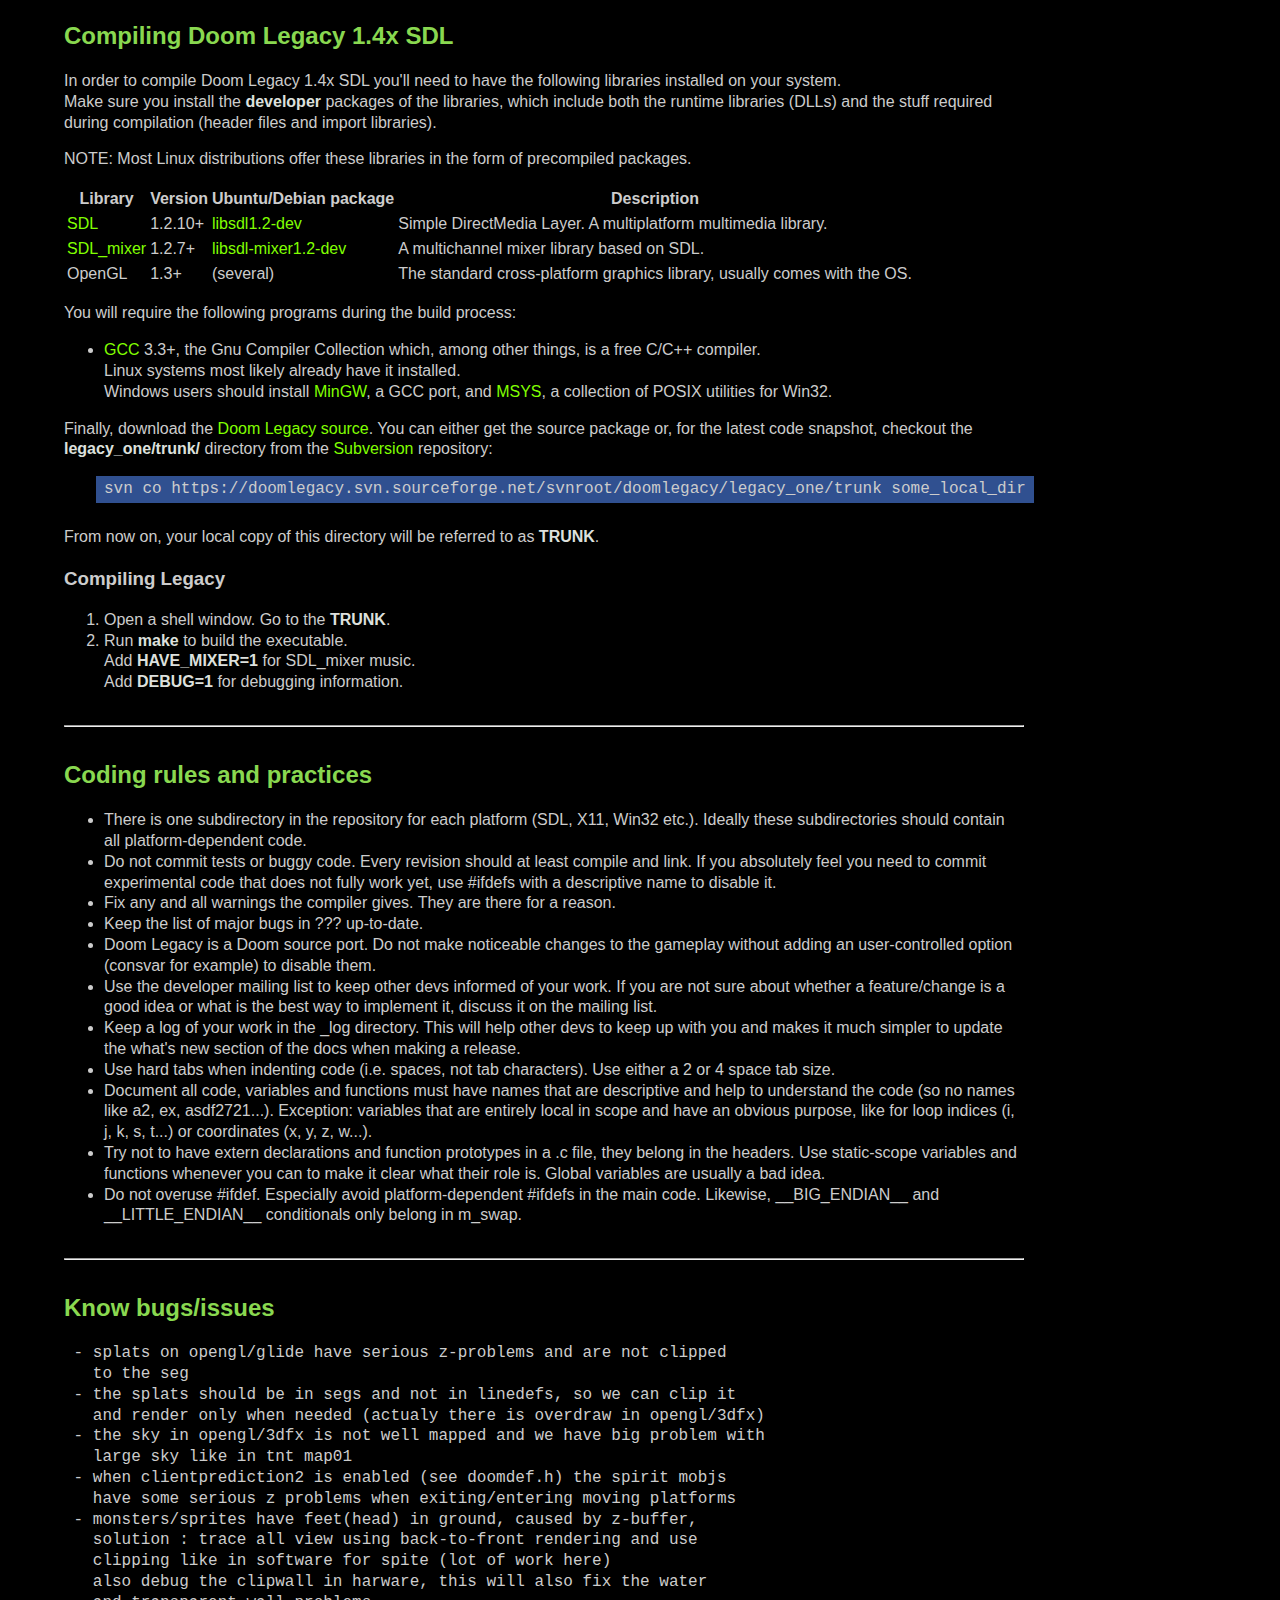
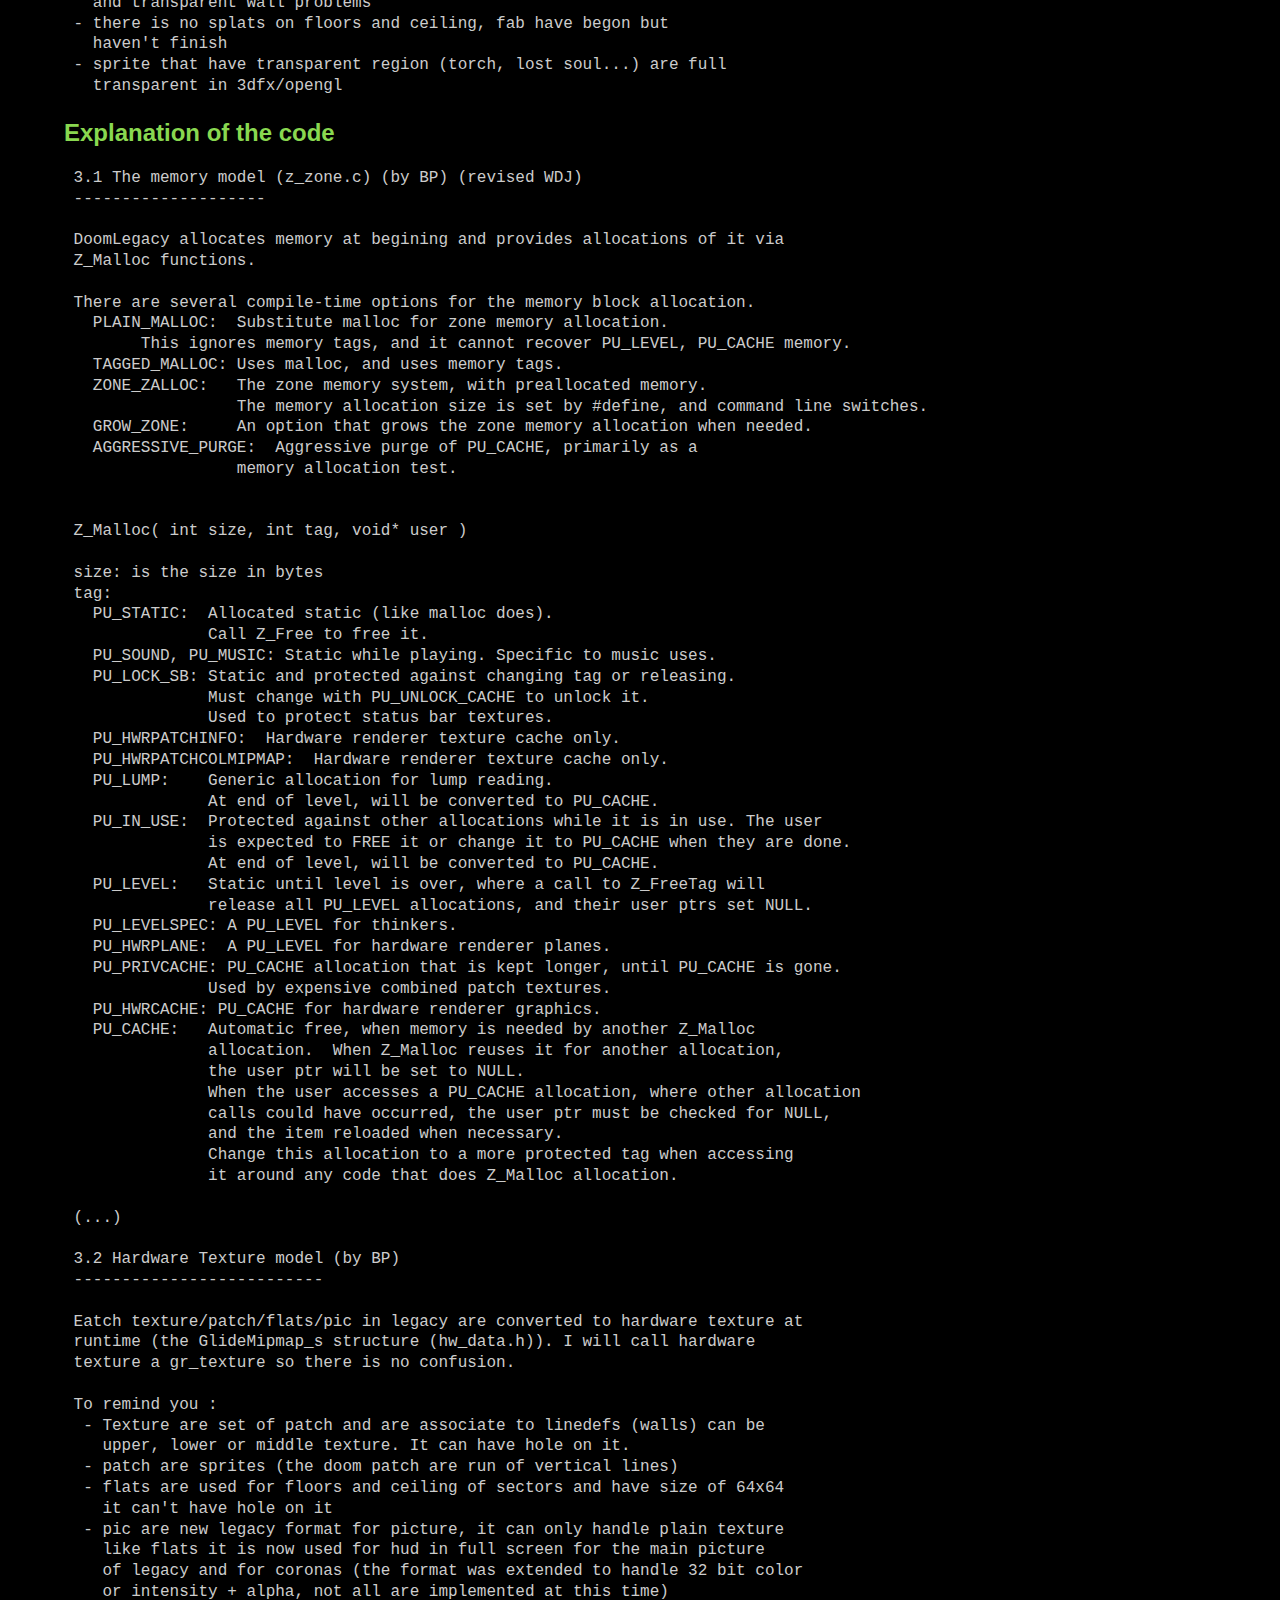
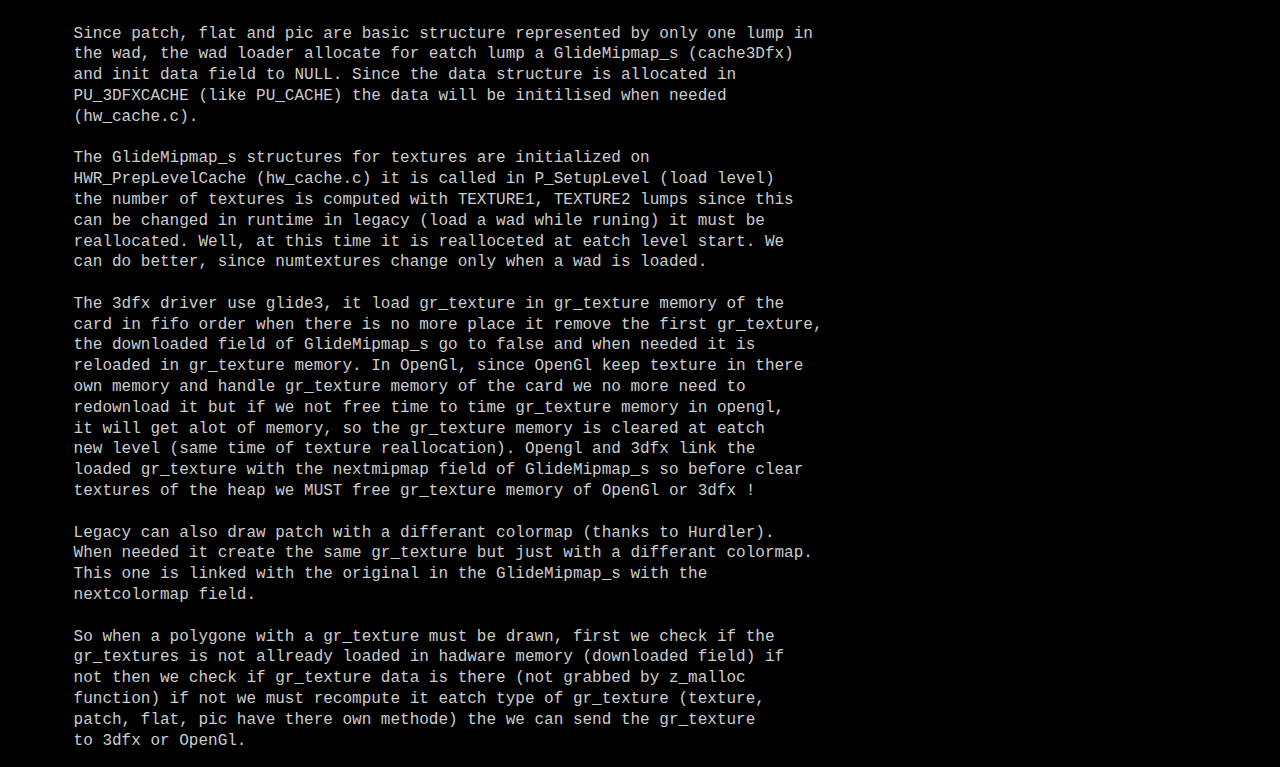
<file: docs/source.html>
<!DOCTYPE html PUBLIC "-//W3C//DTD XHTML 1.0 Strict//EN" "http://www.w3.org/TR/xhtml1/DTD/xhtml1-strict.dtd">
<html xmlns="http://www.w3.org/1999/xhtml" xml:lang="en" lang="en">
<head>
  <meta http-equiv="Content-Type" content="text/html; charset=utf-8"/>
  <link rel="stylesheet" href="legacy.css" type="text/css"/>
  <meta name="keywords" content="Doom, Legacy, Doom2, fps, classic, game, download, news"/>
  <meta name="description" content="Doom Legacy is your premiere source port engine for id Software's classic DOOM games and more!"/>
  <title>Compiling Doom Legacy</title>
</head>

<!-- $Id:$ -->
<body>

<h2>Compiling Doom Legacy 1.4x SDL</h2>

<div class="column">

<p>In order to compile Doom Legacy 1.4x SDL you'll need to have the following
libraries installed on your system.<br/>
Make sure you install the <b>developer</b> packages of the
libraries, which include both the runtime libraries (DLLs) and
the stuff required during compilation (header files and import libraries).</p>

<p>NOTE: Most Linux distributions offer these libraries in the form of
precompiled packages.</p>

<table>
<tr>
  <th>Library</th><th>Version</th><th>Ubuntu/Debian package</th><th>Description</th>
</tr>
<tr>
  <td><a href="http://www.libsdl.org/download-1.2.php">SDL</a></td> <td>1.2.10+</td>
  <td><a href="http://packages.ubuntu.com/libsdl1.2-dev">libsdl1.2-dev</a></td>
  <td>Simple DirectMedia Layer. A multiplatform multimedia library.</td>
</tr>
<tr>
  <td><a href="http://www.libsdl.org/projects/SDL_mixer/">SDL_mixer</a></td>
  <td>1.2.7+</td>
  <td><a href="http://packages.ubuntu.com/libsdl-mixer1.2-dev">libsdl-mixer1.2-dev</a></td>
  <td>A multichannel mixer library based on SDL.</td>
</tr>
<tr>
  <td>OpenGL</td> <td>1.3+</td> <td>(several)</td>
  <td>The standard cross-platform graphics library, usually comes with
    the OS.</td>
</tr>
</table>

<p>
You will require the following programs during the build process:
</p>

<ul>
<li><a href="http://gcc.gnu.org/">GCC</a> 3.3+, the Gnu Compiler Collection which, among other things, is
a free C/C++ compiler.<br/>
Linux systems most likely already have it installed.<br/>
Windows users should install <a href="http://www.mingw.org/">MinGW</a>, a
GCC port, and <a href="http://www.mingw.org/node/18">MSYS</a>, a
collection of POSIX utilities for Win32.</li>
</ul>

<p>
Finally, download the
<a href="http://sourceforge.net/projects/doomlegacy/">Doom Legacy source</a>.
You can either get the source package or, for the latest code
snapshot, checkout the <b>legacy_one/trunk/</b> directory from the
<a href="http://subversion.apache.org/">Subversion</a> repository:
</p>
<div class="code">svn co https://doomlegacy.svn.sourceforge.net/svnroot/doomlegacy/legacy_one/trunk some_local_dir</div>
<p>
From now on, your local copy of this directory will be referred to as <b>TRUNK</b>.
</p>

<h3>Compiling Legacy</h3>

<ol>
<li>Open a shell window. Go to the <b>TRUNK</b>.</li>
<li>Run <b>make</b> to build the executable.<br/>
  Add <b>HAVE_MIXER=1</b> for SDL_mixer music.<br/>
  Add <b>DEBUG=1</b> for debugging information.
</li>
</ol>

<hr/>
<h2>Coding rules and practices</h2>

<ul>
<li>There is one subdirectory in the repository for each platform
  (SDL, X11, Win32 etc.). Ideally these subdirectories should contain all
  platform-dependent code.
</li>
<li>Do not commit tests or buggy code. Every revision should at least
  compile and link. If you absolutely feel you need to commit
  experimental code that does not fully work yet, use #ifdefs with a
  descriptive name to disable it.</li>
<li>Fix any and all warnings the compiler gives. They are there for
  a reason.</li>
<li>Keep the list of major bugs in ??? up-to-date.</li>
<li>Doom Legacy is a Doom source port. Do not make noticeable changes
  to the gameplay without adding an user-controlled option (consvar
  for example) to disable them.</li>
<li>Use the developer mailing list to keep other devs informed of
  your work. If you are not sure about whether a feature/change is a
  good idea or what is the best way to implement it, discuss it on the mailing list.
</li>
<li>
  Keep a log of your work in the _log directory.
  This will help other devs to keep up with you and makes it much
  simpler to update the what's new section of the docs 
  when making a release.
</li>
<li>
  Use hard tabs when indenting code (i.e. spaces, not tab
  characters). Use either a 2 or 4 space tab size.
</li>
<li>
  Document all code, variables and functions must have names that
  are descriptive and help to understand the code (so no names like
  a2, ex, asdf2721...). Exception: variables that are entirely local
  in scope and have an obvious purpose, like for loop indices (i, j, k, s, t...) or
  coordinates (x, y, z, w...).
</li>
<li>
  Try not to have extern declarations and function prototypes in a .c
  file, they belong in the headers. Use static-scope variables and functions
  whenever you can to make it clear what their role is. Global
  variables are usually a bad idea.
</li>
<li>
  Do not overuse #ifdef. Especially avoid platform-dependent #ifdefs in
  the main code. Likewise, __BIG_ENDIAN__ and __LITTLE_ENDIAN__
  conditionals only belong in m_swap.
</li>
</ul>

<hr/>
<h2>Know bugs/issues</h2>

<pre>
 - splats on opengl/glide have serious z-problems and are not clipped 
   to the seg 
 - the splats should be in segs and not in linedefs, so we can clip it 
   and render only when needed (actualy there is overdraw in opengl/3dfx)
 - the sky in opengl/3dfx is not well mapped and we have big problem with 
   large sky like in tnt map01
 - when clientprediction2 is enabled (see doomdef.h) the spirit mobjs
   have some serious z problems when exiting/entering moving platforms
 - monsters/sprites have feet(head) in ground, caused by z-buffer,
   solution : trace all view using back-to-front rendering and use
   clipping like in software for spite (lot of work here)
   also debug the clipwall in harware, this will also fix the water
   and transparent wall problems
 - there is no splats on floors and ceiling, fab have begon but 
   haven't finish
 - sprite that have transparent region (torch, lost soul...) are full 
   transparent in 3dfx/opengl
</pre>

<h2>Explanation of the code</h2>

<pre>
 3.1 The memory model (z_zone.c) (by BP) (revised WDJ)
 --------------------

 DoomLegacy allocates memory at begining and provides allocations of it via
 Z_Malloc functions.

 There are several compile-time options for the memory block allocation.
   PLAIN_MALLOC:  Substitute malloc for zone memory allocation.
        This ignores memory tags, and it cannot recover PU_LEVEL, PU_CACHE memory.
   TAGGED_MALLOC: Uses malloc, and uses memory tags.
   ZONE_ZALLOC:   The zone memory system, with preallocated memory.
                  The memory allocation size is set by #define, and command line switches.
   GROW_ZONE:	  An option that grows the zone memory allocation when needed.
   AGGRESSIVE_PURGE:  Aggressive purge of PU_CACHE, primarily as a
                  memory allocation test.
 
 
 Z_Malloc( int size, int tag, void* user )
 
 size: is the size in bytes
 tag:
   PU_STATIC:  Allocated static (like malloc does).
               Call Z_Free to free it.
   PU_SOUND, PU_MUSIC: Static while playing. Specific to music uses.
   PU_LOCK_SB: Static and protected against changing tag or releasing.
               Must change with PU_UNLOCK_CACHE to unlock it.
               Used to protect status bar textures.
   PU_HWRPATCHINFO:  Hardware renderer texture cache only.
   PU_HWRPATCHCOLMIPMAP:  Hardware renderer texture cache only.
   PU_LUMP:    Generic allocation for lump reading.
               At end of level, will be converted to PU_CACHE.
   PU_IN_USE:  Protected against other allocations while it is in use. The user
               is expected to FREE it or change it to PU_CACHE when they are done.
               At end of level, will be converted to PU_CACHE.
   PU_LEVEL:   Static until level is over, where a call to Z_FreeTag will
               release all PU_LEVEL allocations, and their user ptrs set NULL.
   PU_LEVELSPEC: A PU_LEVEL for thinkers.
   PU_HWRPLANE:  A PU_LEVEL for hardware renderer planes.
   PU_PRIVCACHE: PU_CACHE allocation that is kept longer, until PU_CACHE is gone.
               Used by expensive combined patch textures.
   PU_HWRCACHE: PU_CACHE for hardware renderer graphics.
   PU_CACHE:   Automatic free, when memory is needed by another Z_Malloc
               allocation.  When Z_Malloc reuses it for another allocation,
	       the user ptr will be set to NULL.
	       When the user accesses a PU_CACHE allocation, where other allocation
	       calls could have occurred, the user ptr must be checked for NULL,
	       and the item reloaded when necessary.
	       Change this allocation to a more protected tag when accessing
               it around any code that does Z_Malloc allocation.

 (...)

 3.2 Hardware Texture model (by BP)
 --------------------------

 Eatch texture/patch/flats/pic in legacy are converted to hardware texture at 
 runtime (the GlideMipmap_s structure (hw_data.h)). I will call hardware 
 texture a gr_texture so there is no confusion.

 To remind you :
  - Texture are set of patch and are associate to linedefs (walls) can be 
    upper, lower or middle texture. It can have hole on it.
  - patch are sprites (the doom patch are run of vertical lines)
  - flats are used for floors and ceiling of sectors and have size of 64x64
    it can't have hole on it
  - pic are new legacy format for picture, it can only handle plain texture 
    like flats it is now used for hud in full screen for the main picture 
    of legacy and for coronas (the format was extended to handle 32 bit color
    or intensity + alpha, not all are implemented at this time)

 Since patch, flat and pic are basic structure represented by only one lump in
 the wad, the wad loader allocate for eatch lump a GlideMipmap_s (cache3Dfx) 
 and init data field to NULL. Since the data structure is allocated in 
 PU_3DFXCACHE (like PU_CACHE) the data will be initilised when needed 
 (hw_cache.c).

 The GlideMipmap_s structures for textures are initialized on 
 HWR_PrepLevelCache (hw_cache.c) it is called in P_SetupLevel (load level)
 the number of textures is computed with TEXTURE1, TEXTURE2 lumps since this
 can be changed in runtime in legacy (load a wad while runing) it must be 
 reallocated. Well, at this time it is realloceted at eatch level start. We 
 can do better, since numtextures change only when a wad is loaded.

 The 3dfx driver use glide3, it load gr_texture in gr_texture memory of the 
 card in fifo order when there is no more place it remove the first gr_texture,
 the downloaded field of GlideMipmap_s go to false and when needed it is 
 reloaded in gr_texture memory. In OpenGl, since OpenGl keep texture in there 
 own memory and handle gr_texture memory of the card we no more need to 
 redownload it but if we not free time to time gr_texture memory in opengl, 
 it will get alot of memory, so the gr_texture memory is cleared at eatch 
 new level (same time of texture reallocation). Opengl and 3dfx link the 
 loaded gr_texture with the nextmipmap field of GlideMipmap_s so before clear 
 textures of the heap we MUST free gr_texture memory of OpenGl or 3dfx !

 Legacy can also draw patch with a differant colormap (thanks to Hurdler).
 When needed it create the same gr_texture but just with a differant colormap. 
 This one is linked with the original in the GlideMipmap_s with the 
 nextcolormap field.

 So when a polygone with a gr_texture must be drawn, first we check if the 
 gr_textures is not allready loaded in hadware memory (downloaded field) if 
 not then we check if gr_texture data is there (not grabbed by z_malloc 
 function) if not we must recompute it eatch type of gr_texture (texture, 
 patch, flat, pic have there own methode) the we can send the gr_texture 
 to 3dfx or OpenGl.
</pre>

</div>
</body>
</html>
</file>
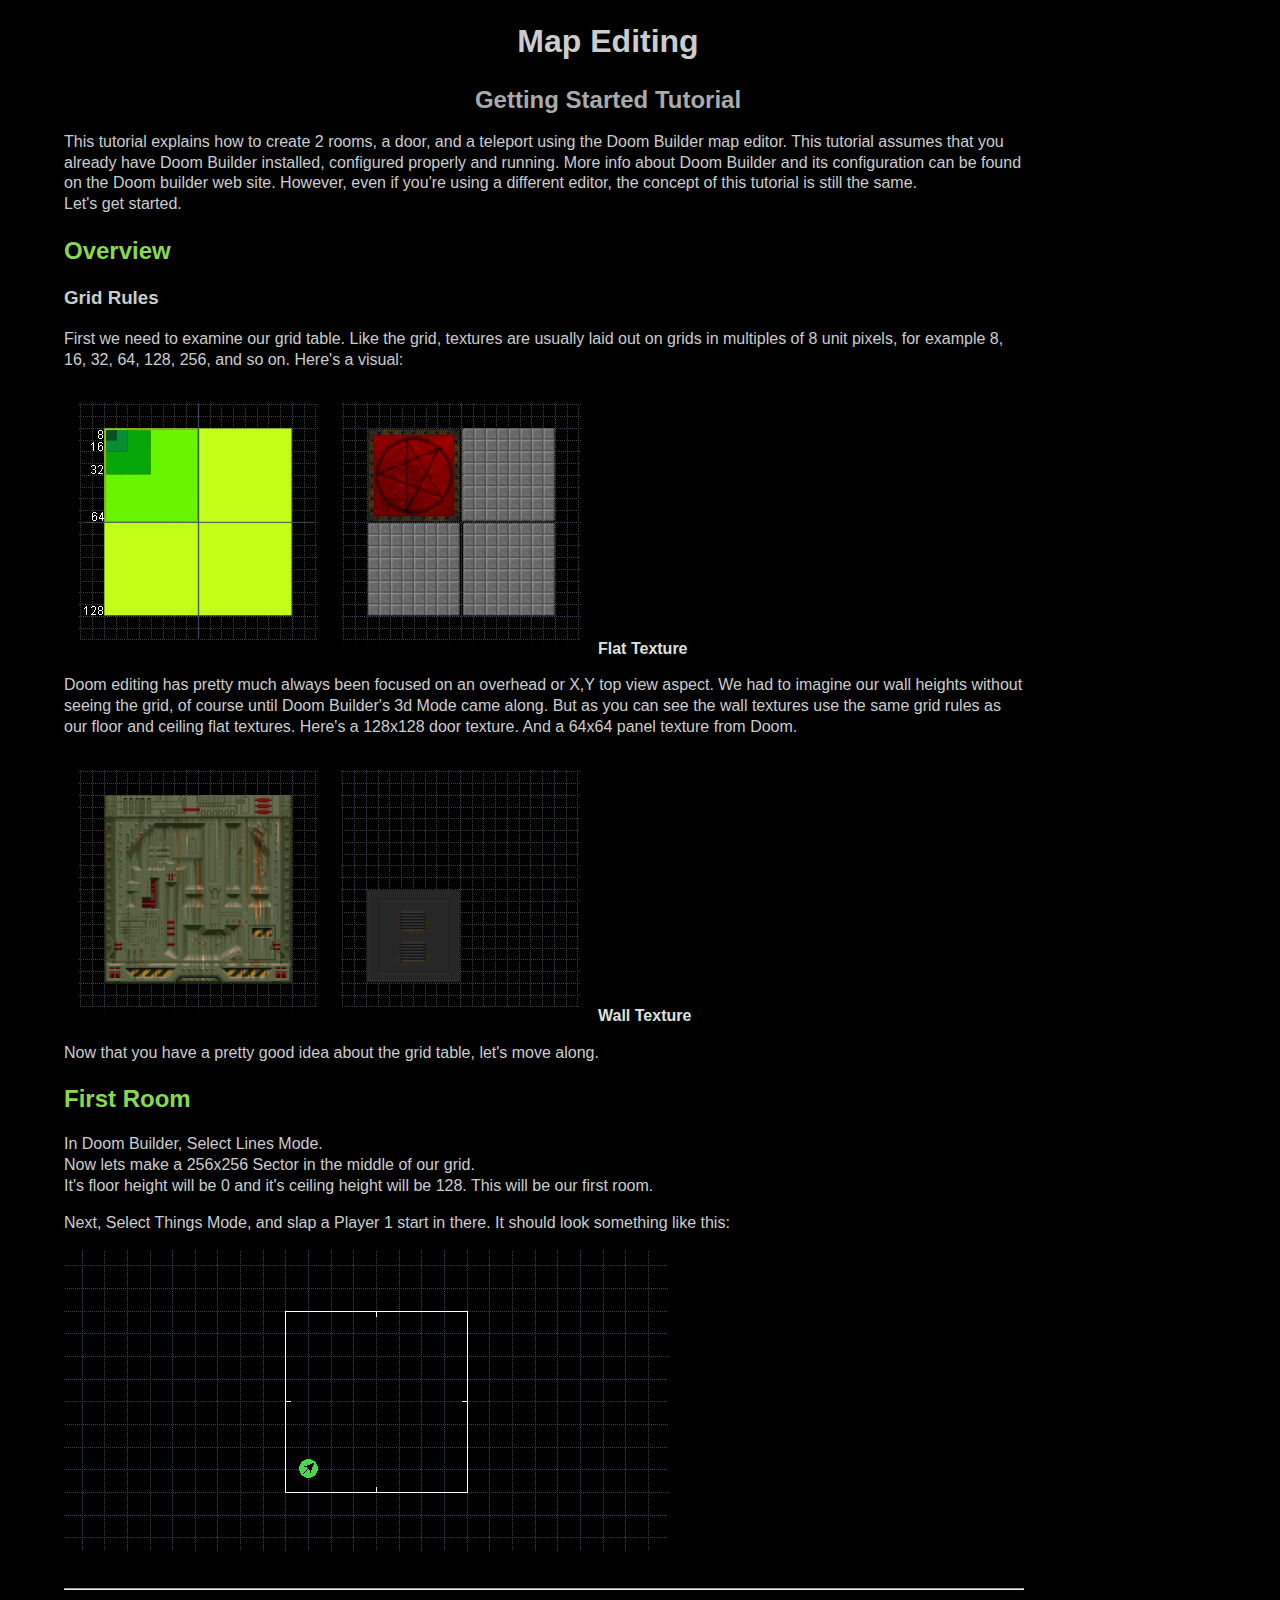
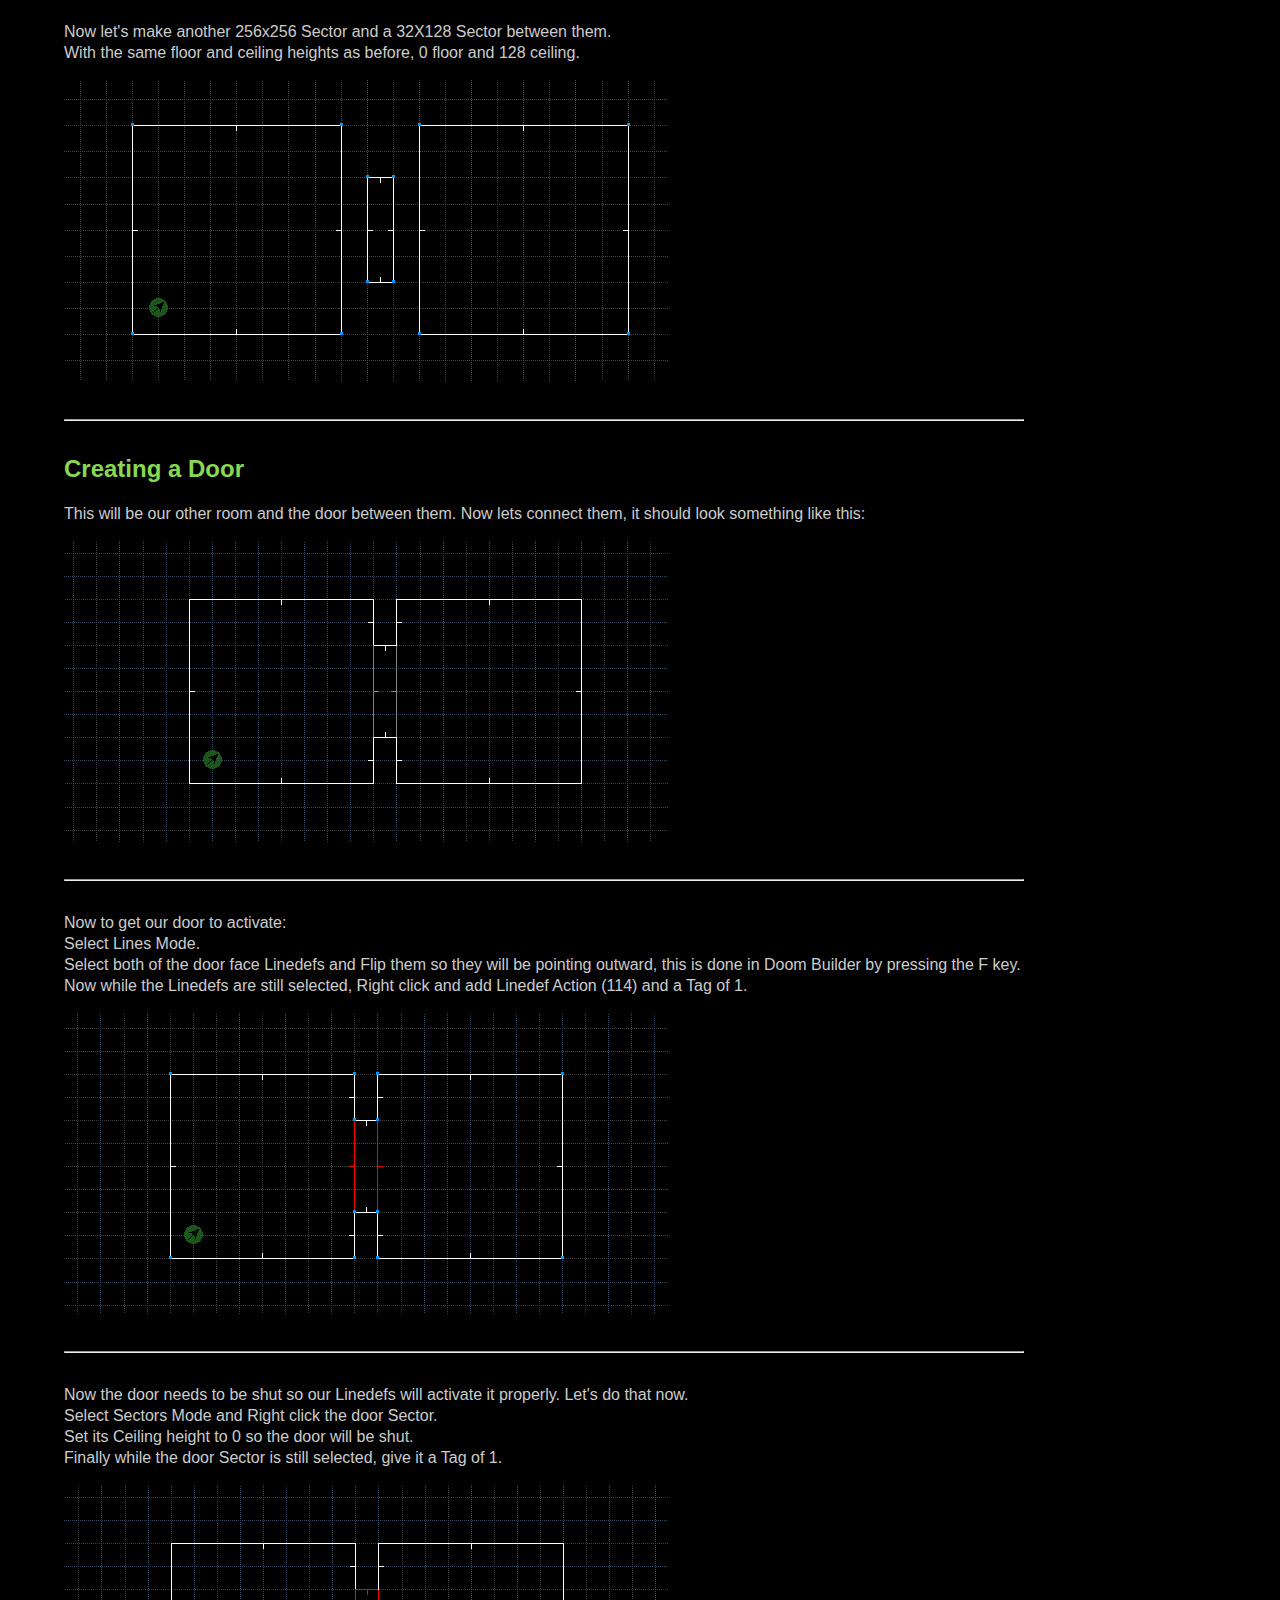
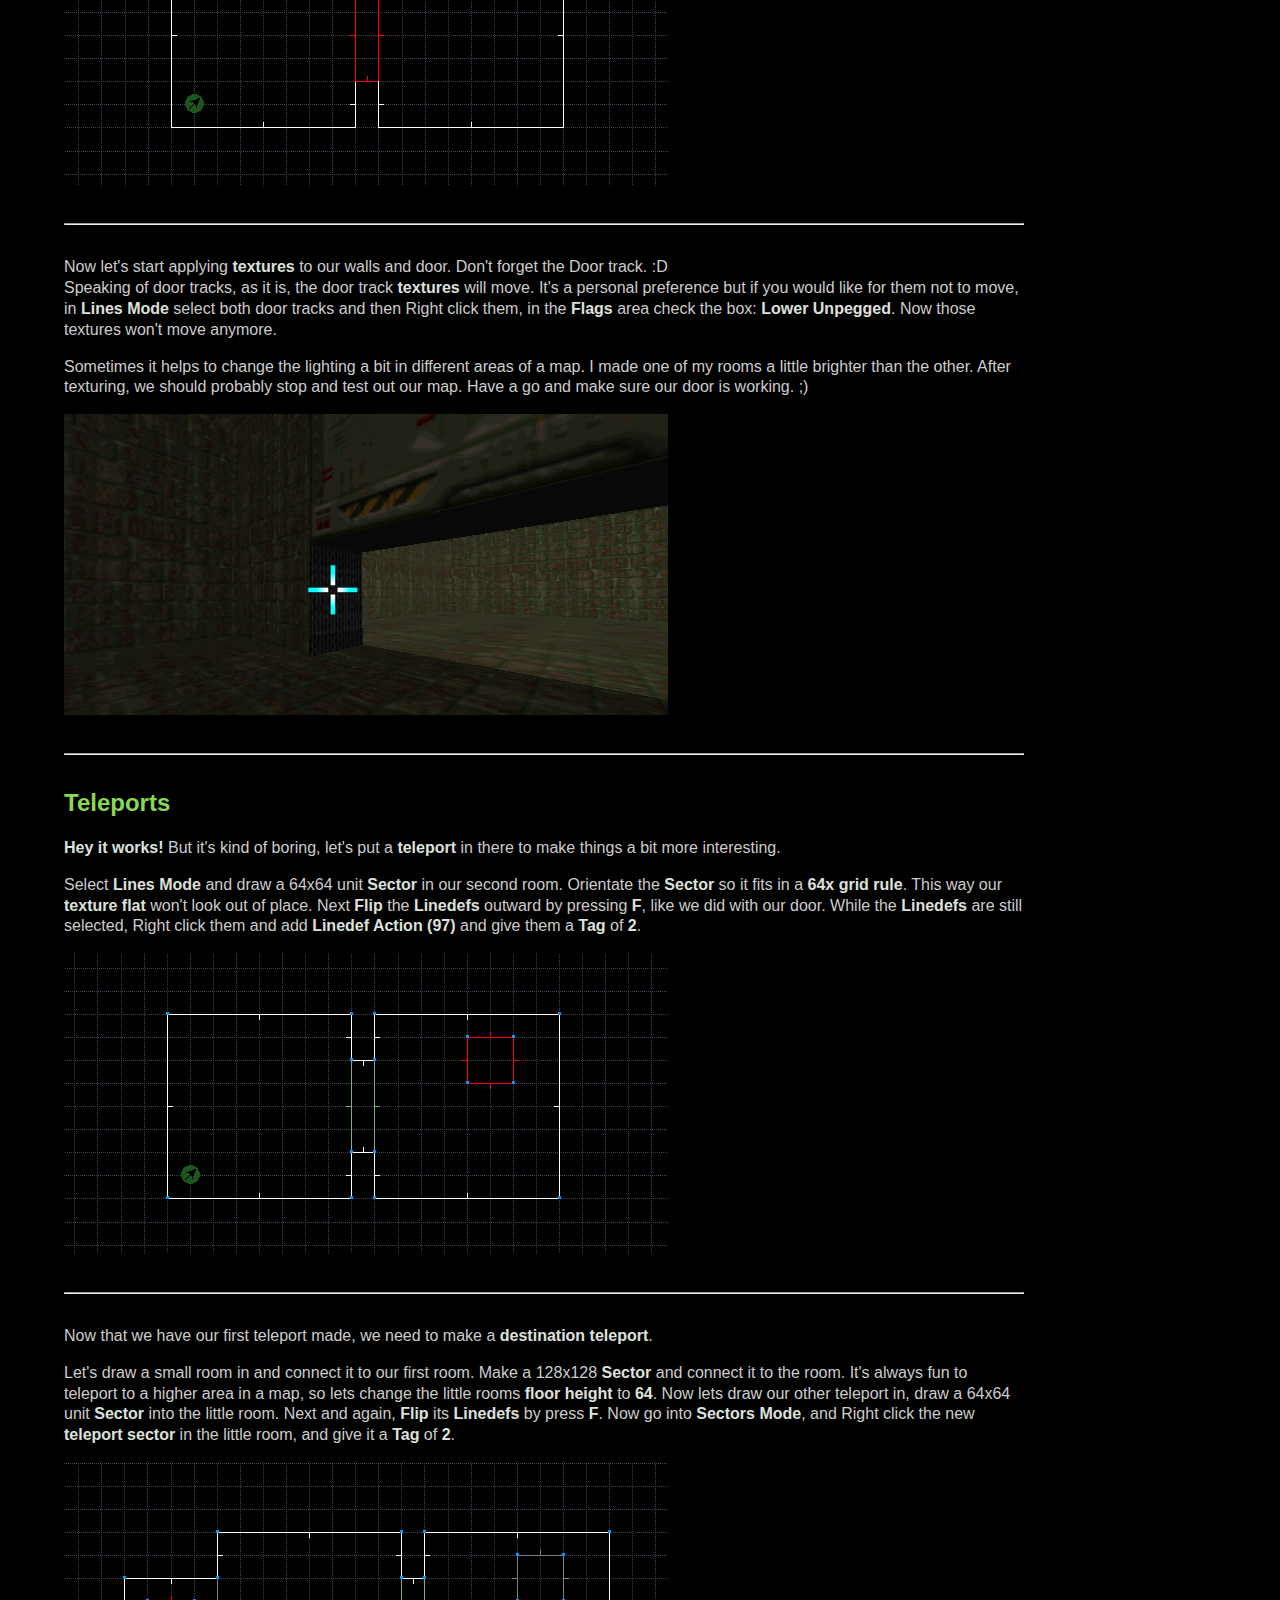
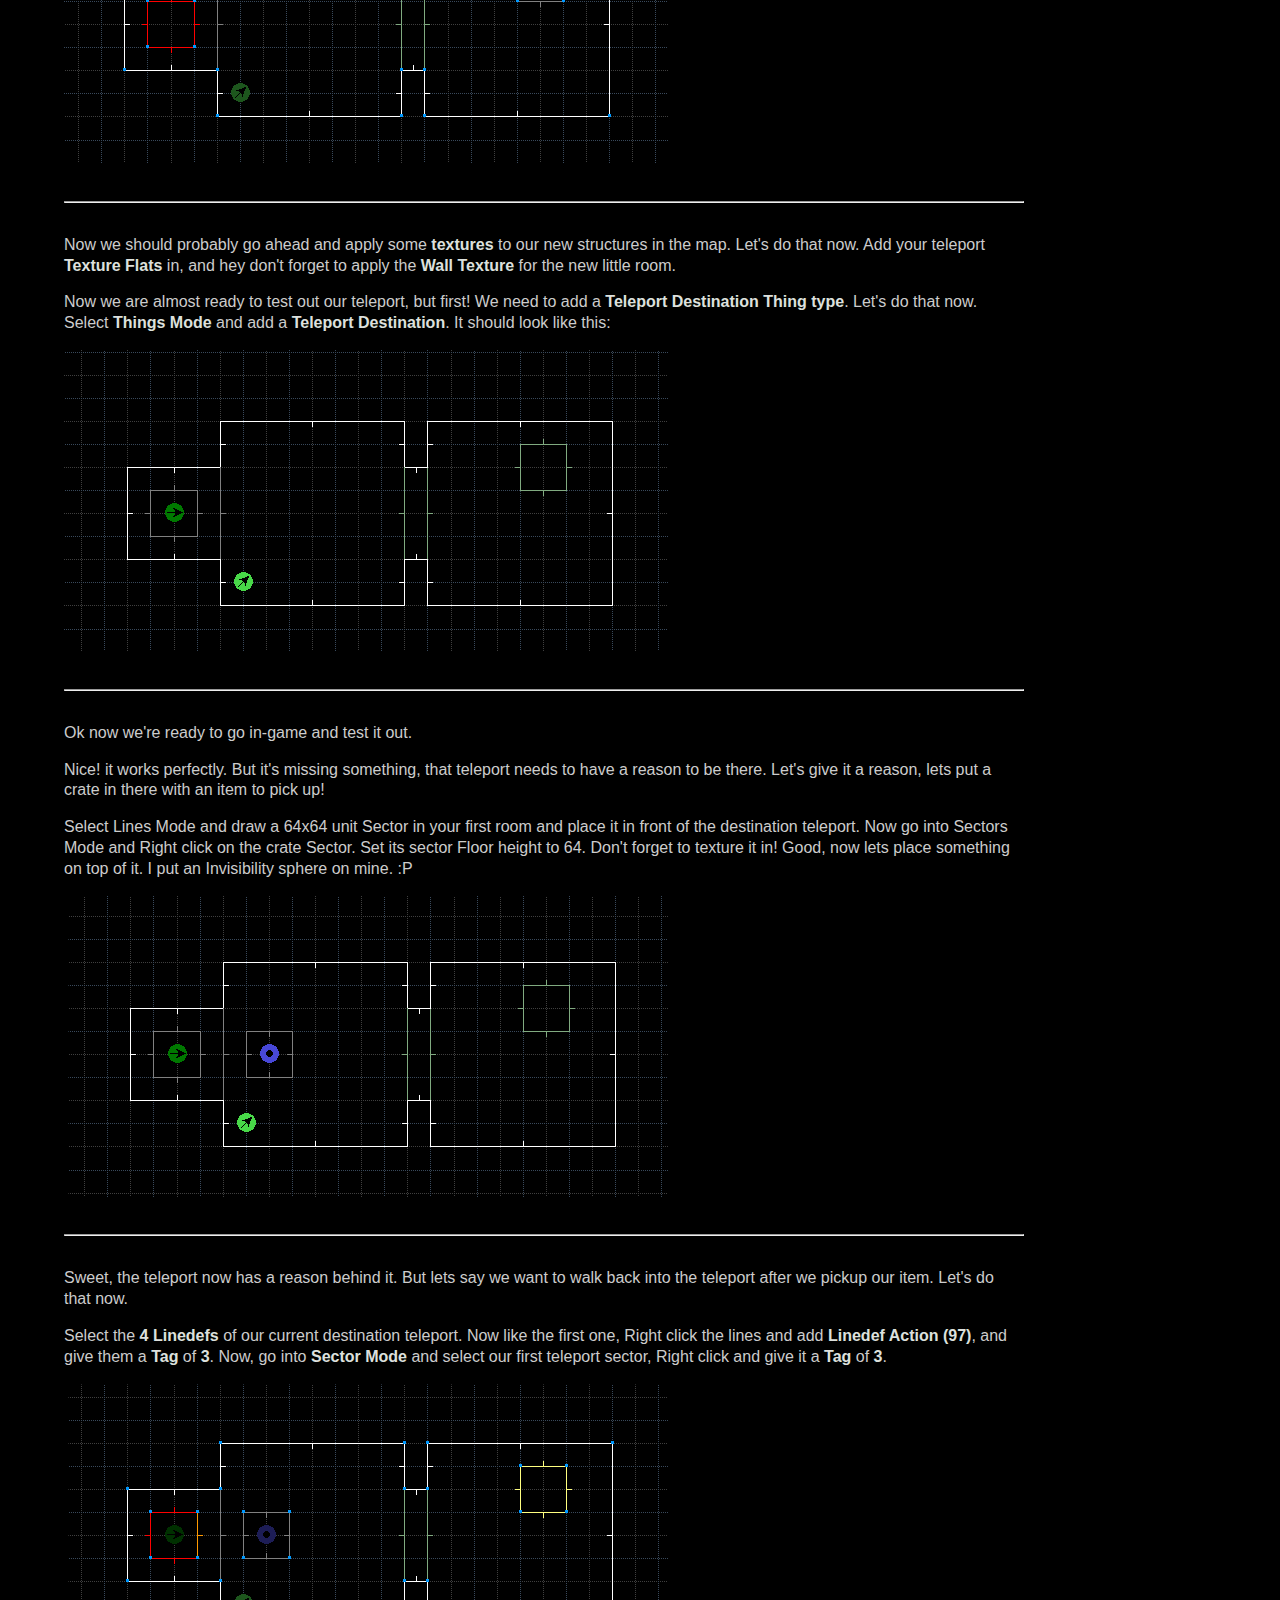
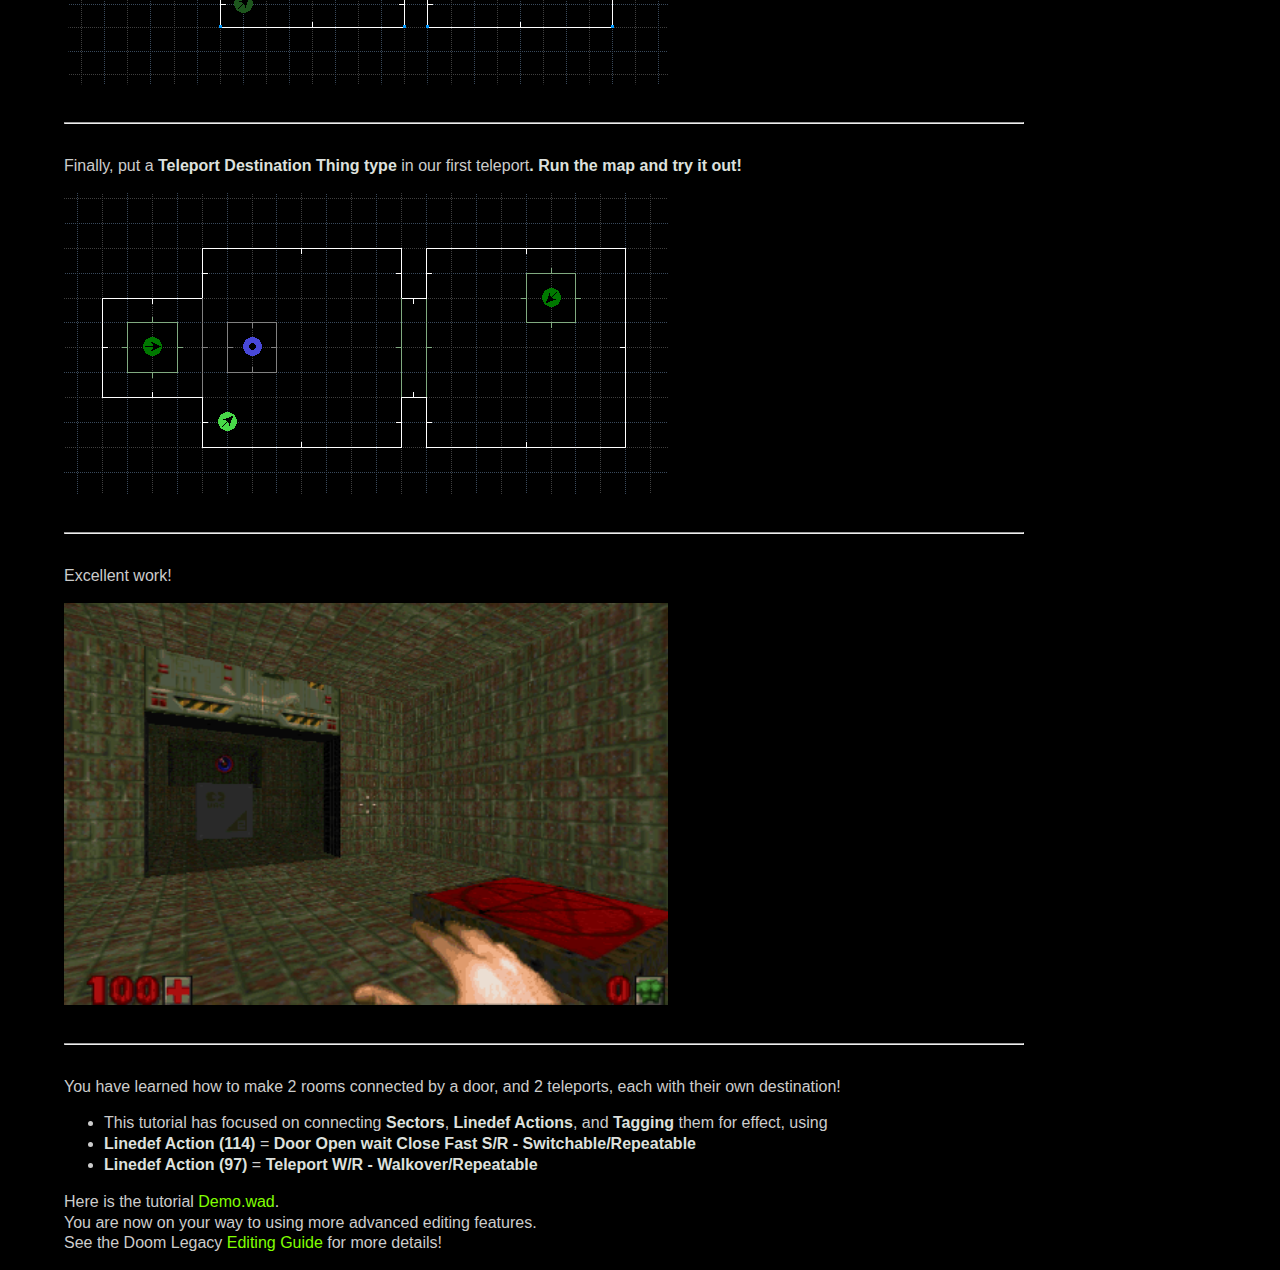
<file: docs/tutorial.html>
<!DOCTYPE html PUBLIC "-//W3C//DTD XHTML 1.0 Strict//EN" "http://www.w3.org/TR/xhtml1/DTD/xhtml1-strict.dtd">
<html xmlns="http://www.w3.org/1999/xhtml" xml:lang="en" lang="en">
<head>
  <meta http-equiv="Content-Type" content="text/html; charset=utf-8"/>
  <link rel="stylesheet" href="legacy.css" type="text/css"/>
  <meta name="keywords" content="Doom, Legacy, documentation, editing guide, tutorial"/>
  <meta name="description" content="Doom Legacy Editing Guide"/>
  <title>Doom Legacy Map Editing Tutorial</title>
</head>

<body>
<h1>Map Editing</h1>
<h1 class="tagline">Getting Started Tutorial</h1>

<div class="column">
<p>
This tutorial explains how to create 2 rooms, a door, and a teleport using 
the Doom Builder map editor.
This tutorial assumes that you already have Doom Builder installed, configured 
properly and running. More info about Doom Builder and its configuration can 
be found on the Doom builder web site.
However, even if you're using a different editor, the concept of this tutorial 
is still the same.<br />
Let's get started.
</p>

<h2>Overview</h2>

<h3>Grid Rules</h3>
<p>
  First we need to examine our grid table.
  Like the grid, textures are usually laid out on grids in multiples of 8 unit 
  pixels, for example 8, 16, 32, 64, 128, 256, and so on. Here's a visual:
</p>
<p><img src="images/demo/grid8.png" width="534" height="267" alt="" /><b>Flat Texture</b></p>

<p>
Doom editing has pretty much always been focused on an overhead or X,Y top 
view aspect.
We had to imagine our wall heights without seeing the grid, of course until 
Doom Builder's 3d Mode came along.
But as you can see the wall textures use the same grid rules as our floor and 
ceiling flat textures.
Here's a 128x128 door texture. And a 64x64 panel texture from Doom.</p>
<p><img src="images/demo/grid8_door.png" width="534" height="267" alt="" /><b>Wall Texture</b></p>

<p>
Now that you have a pretty good idea about the grid table, let's move
along.
</p>



<h2>First Room</h2>

<p>
In Doom Builder, Select Lines Mode.<br />
Now lets make a 256x256 Sector in the middle of our grid.<br />
It's floor height will be 0 and it's ceiling height will be
128. This will be our first room.
</p>
<p>
Next, Select Things Mode, and slap a Player 1 start in there.
It should look something like this:
</p>
<p><img src="images/demo/d1.png" width="604" height="301" alt="" /></p>
<hr />

<p>Now let's make another 256x256 Sector and a 32X128 Sector between them.<br />
  With the same floor and ceiling heights as before, 0 floor and 128 ceiling.</p>
<img src="images/demo/d2.png" width="604" height="301" alt="" />
<hr />

<h2>Creating a Door</h2>
<p>
This will be our other room and the door between them.
Now lets connect them, it should look something like this:</p>
<p><img src="images/demo/d3.png" width="604" height="301" alt="" /></p>
<hr />

<p>
Now to get our door to activate:<br />
Select Lines Mode.<br />
Select both of the door face Linedefs and Flip them so they will be pointing outward, 
this is done in Doom Builder by pressing the F key.<br />
Now while the Linedefs are still selected, Right click and add Linedef Action 
(114) and a Tag of 1.
</p>
<p>
<img src="images/demo/d4.png" width="604" height="301" alt="" />
</p>
<hr />

<p>
Now the door needs to be shut so our Linedefs will activate it
properly. Let's do that now.<br/>
Select Sectors Mode and Right click the door Sector.<br />
Set its Ceiling height to 0 so the door will be shut.<br />
Finally while the door Sector is still selected, give it a Tag of 1.
</p>
<p>
<img src="images/demo/d5.png" width="604" height="301" alt="" />
</p>
<hr />

<p>
Now let's start applying <b>textures</b> to our walls and door. 
Don't forget the Door track. :D<br/>
Speaking of door tracks, as it is, the door track <b>textures</b> 
will move. It's a personal preference but if you would like for them not to 
move, in <b>Lines Mode</b> select both door tracks and then Right 
click them, in the <b>Flags</b> area check the box: <b>Lower 
Unpegged</b>. Now those textures won't move anymore.
</p>
<p>
Sometimes it helps to change the lighting a bit in different areas 
of a map. I made one of my rooms a little brighter than the other.
After texturing, we should probably stop and test out our map. 
Have a go and make sure our door is working. ;)
</p>
<p>
<img src="images/demo/d6.png" width="604" height="301" alt="" />
</p>
<hr />

<h2>Teleports</h2>

<p>
<b>Hey it works!</b>
But it's kind of boring, let's put a <b>teleport</b> 
in there to make things a bit more interesting.
</p>
<p>
Select <b>Lines Mode</b> and draw a 64x64 unit <b>Sector</b> 
in our second room.
Orientate the <b>Sector</b> so it fits in a <b>64x 
grid rule</b>. This way our <b>texture flat</b> won't look 
out of place.
Next <b>Flip</b> the <b>Linedefs</b> outward 
by pressing <b>F</b>, like we did with our door.
While the <b>Linedefs</b> are still selected, Right 
click them and add <b>Linedef Action (97)</b> and give them a <b>Tag</b> 
of <b>2</b>.
</p>
<p>
<img src="images/demo/d7.png" width="604" height="301" alt="" />
</p>
<hr />

<p>
Now that we have our first teleport made, we need to make a <b>destination 
teleport</b>.
</p>
<p>
Let's draw a small room in and connect it to our first room.
Make a 128x128 <b>Sector</b> and connect it to the room. 
It's always fun to teleport to a higher area in a map, so lets change the little 
rooms <b>floor height</b> to <b>64</b>.
Now lets draw our other teleport in, draw a 64x64 unit <b>Sector</b> 
into the little room.
Next and again, <b>Flip</b> its <b>Linedefs</b> by press <b>F</b>.
Now go into <b>Sectors Mode</b>, and Right click the 
new <b>teleport sector</b> in the little room, and give it a <b>Tag</b> 
of <b>2</b>.
</p>
<p>
<img src="images/demo/d8.png" width="604" height="301" alt="" />
</p>
<hr />

<p>
Now we should probably go ahead and apply some <b>textures</b> 
to our new structures in the map. Let's do that now.
Add your teleport <b>Texture Flats</b> in, and hey don't 
forget to apply the <b>Wall Texture</b> for the new little room.
</p>
<p>
Now we are almost ready to test out our teleport, but first! We 
need to add a <b>Teleport Destination Thing type</b>.
Let's do that now. Select <b>Things Mode</b> and add 
a <b>Teleport Destination</b>.
It should look like this:
</p>
<p>
<img src="images/demo/d9.png" width="604" height="301" alt="" />
</p>
<hr />

<p>
Ok now we're ready to go in-game and test it out.
</p>
<p>
Nice! it works perfectly. But it's missing something, that teleport needs to 
have a reason to be there.
Let's give it a reason, lets put a crate in there with an item to pick up!
</p>
<p>
Select Lines Mode and draw a 64x64 unit Sector in your first room and place 
it in front of the destination teleport.
Now go into Sectors Mode and Right click on the crate Sector. Set its sector 
Floor height to 64. Don't forget to texture it in!
Good, now lets place something on top of it. I put an Invisibility sphere on 
mine. :P
</p>
<p>
<img src="images/demo/d10.png" width="604" height="301" alt="" />
</p>
<hr />

<p>
Sweet, the teleport now has a reason behind it. But lets say we 
want to walk back into the teleport after we pickup our item.
Let's do that now.
</p>
<p>
Select the <b>4 Linedefs</b> of our current destination teleport.
Now like the first one, Right click the lines and add <b>Linedef 
Action (97)</b>, and give them a <b>Tag</b> of <b>3</b>.
Now, go into <b>Sector Mode</b> and select our first 
teleport sector, Right click and give it a <b>Tag</b> of <b>3</b>.
</p>
<p>
<img src="images/demo/d11.png" width="604" height="301" alt="" />
</p>
<hr />


<p>
Finally, put a <b>Teleport Destination Thing type</b> 
in our first teleport<b>.</b>
<b>Run the map and try it out!</b>
</p>
<p>
<img src="images/demo/d12.png" width="604" height="301" alt="" />
</p>
<hr />

<p>
Excellent work!
</p>
<p>
<img src="images/demo/d13.png" width="604" height="402" alt="" />
</p>
<hr />

<p>
You have learned how to make 2 rooms connected by a door, 
and 2 teleports, each with their own destination!
</p>

<ul>
  <li>This tutorial has focused on connecting <b>Sectors</b>, <b>Linedef 
    Actions</b>, and <b>Tagging</b> them for effect, using</li>
  <li><b>Linedef Action (114)</b> = <b>Door Open wait Close Fast 
    S/R - Switchable/Repeatable</b></li>
  <li><b>Linedef Action (97)</b> = <b>Teleport W/R - Walkover/Repeatable</b></li>
</ul>

<p>
Here is the tutorial <a href="res/demo.wad">Demo.wad</a>.<br />
You are now on your way to using more advanced editing features.<br />
See the Doom Legacy <a href="editing.html">Editing Guide</a> for more details!
</p>

</div>
</body>
</html>
</file>
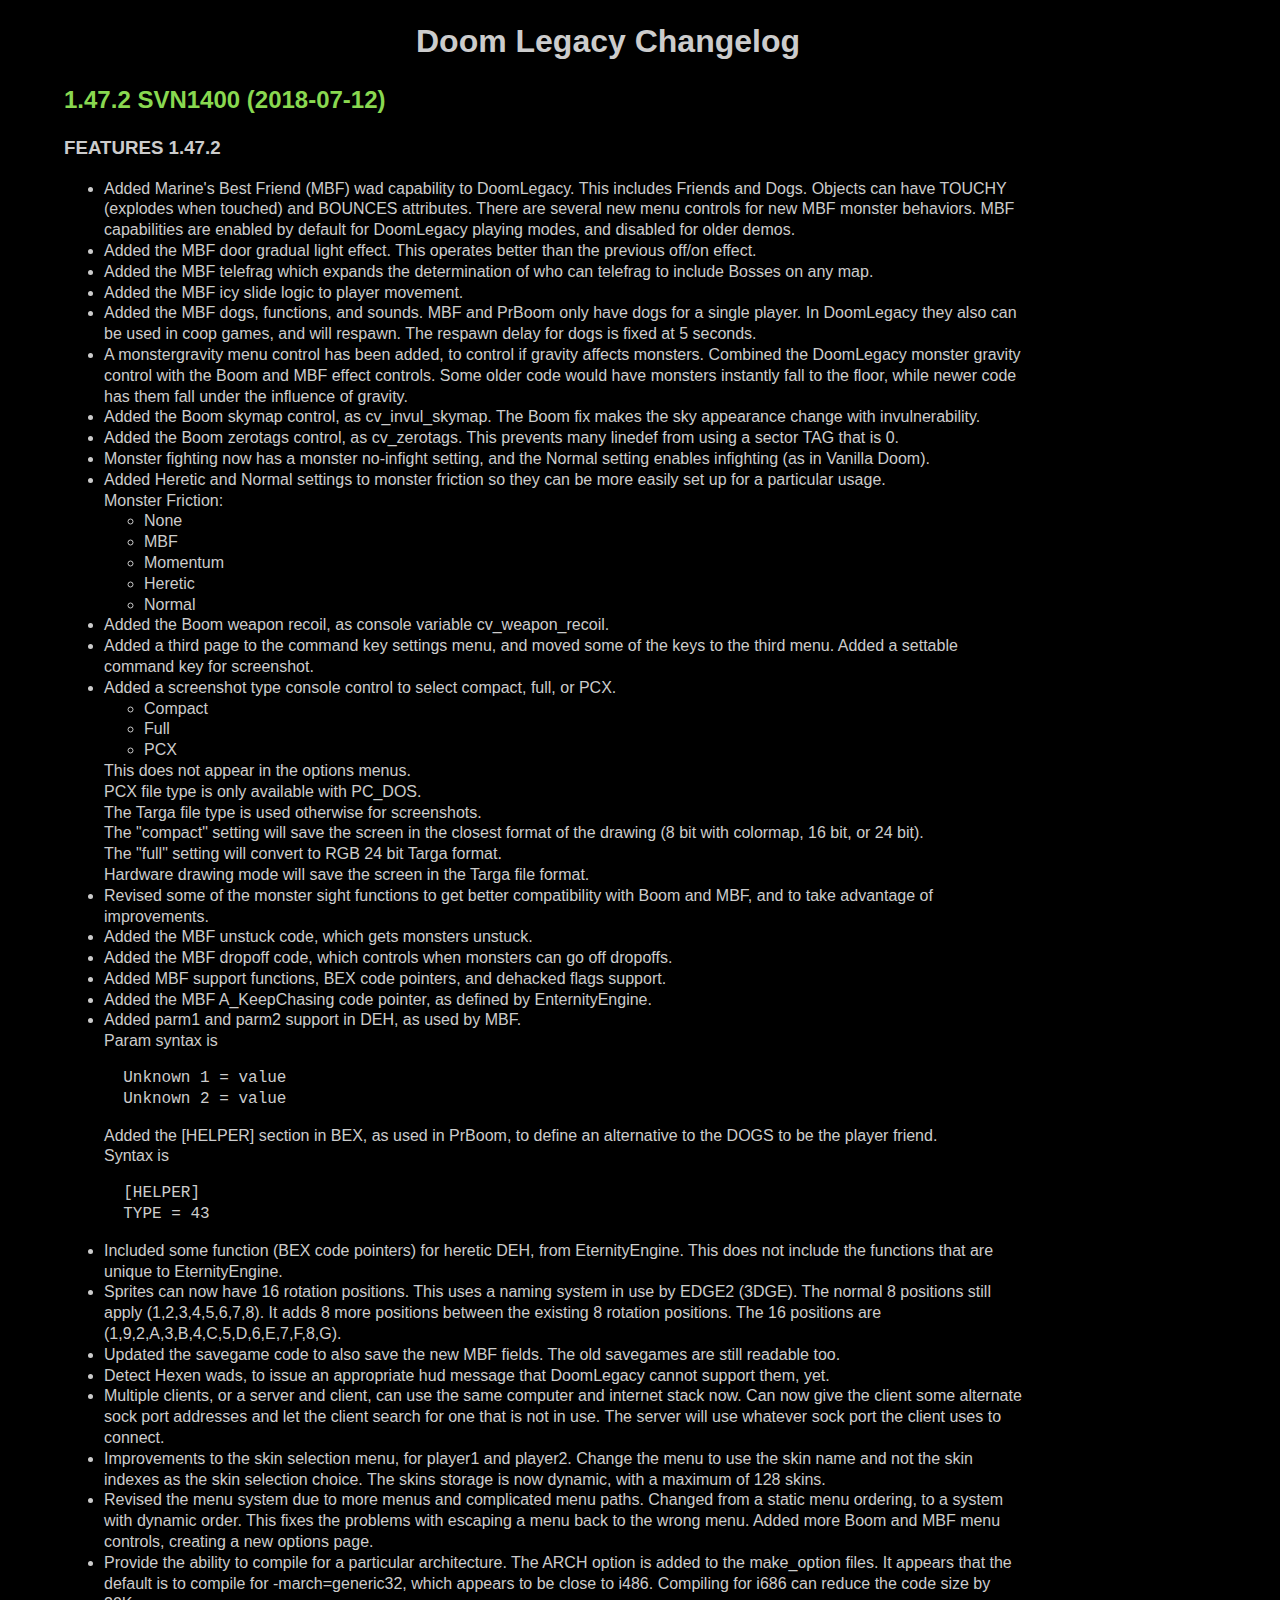
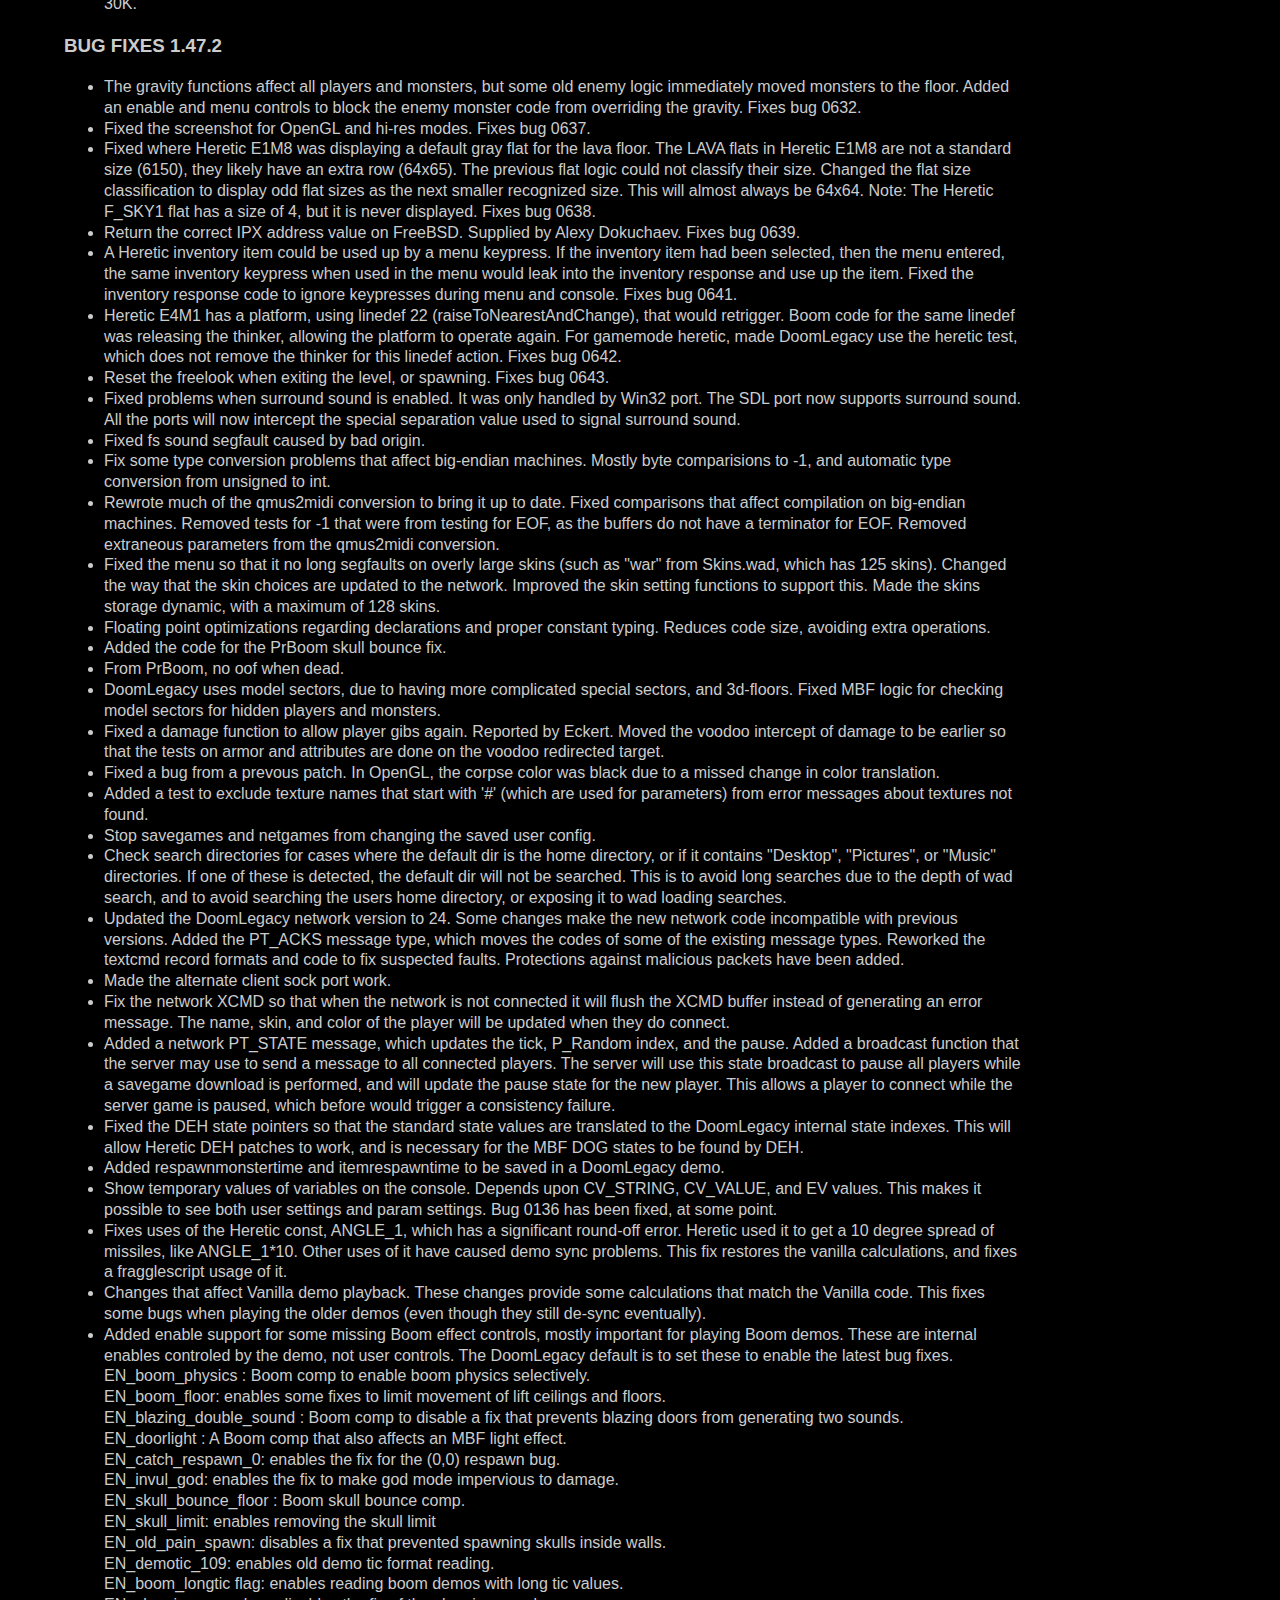
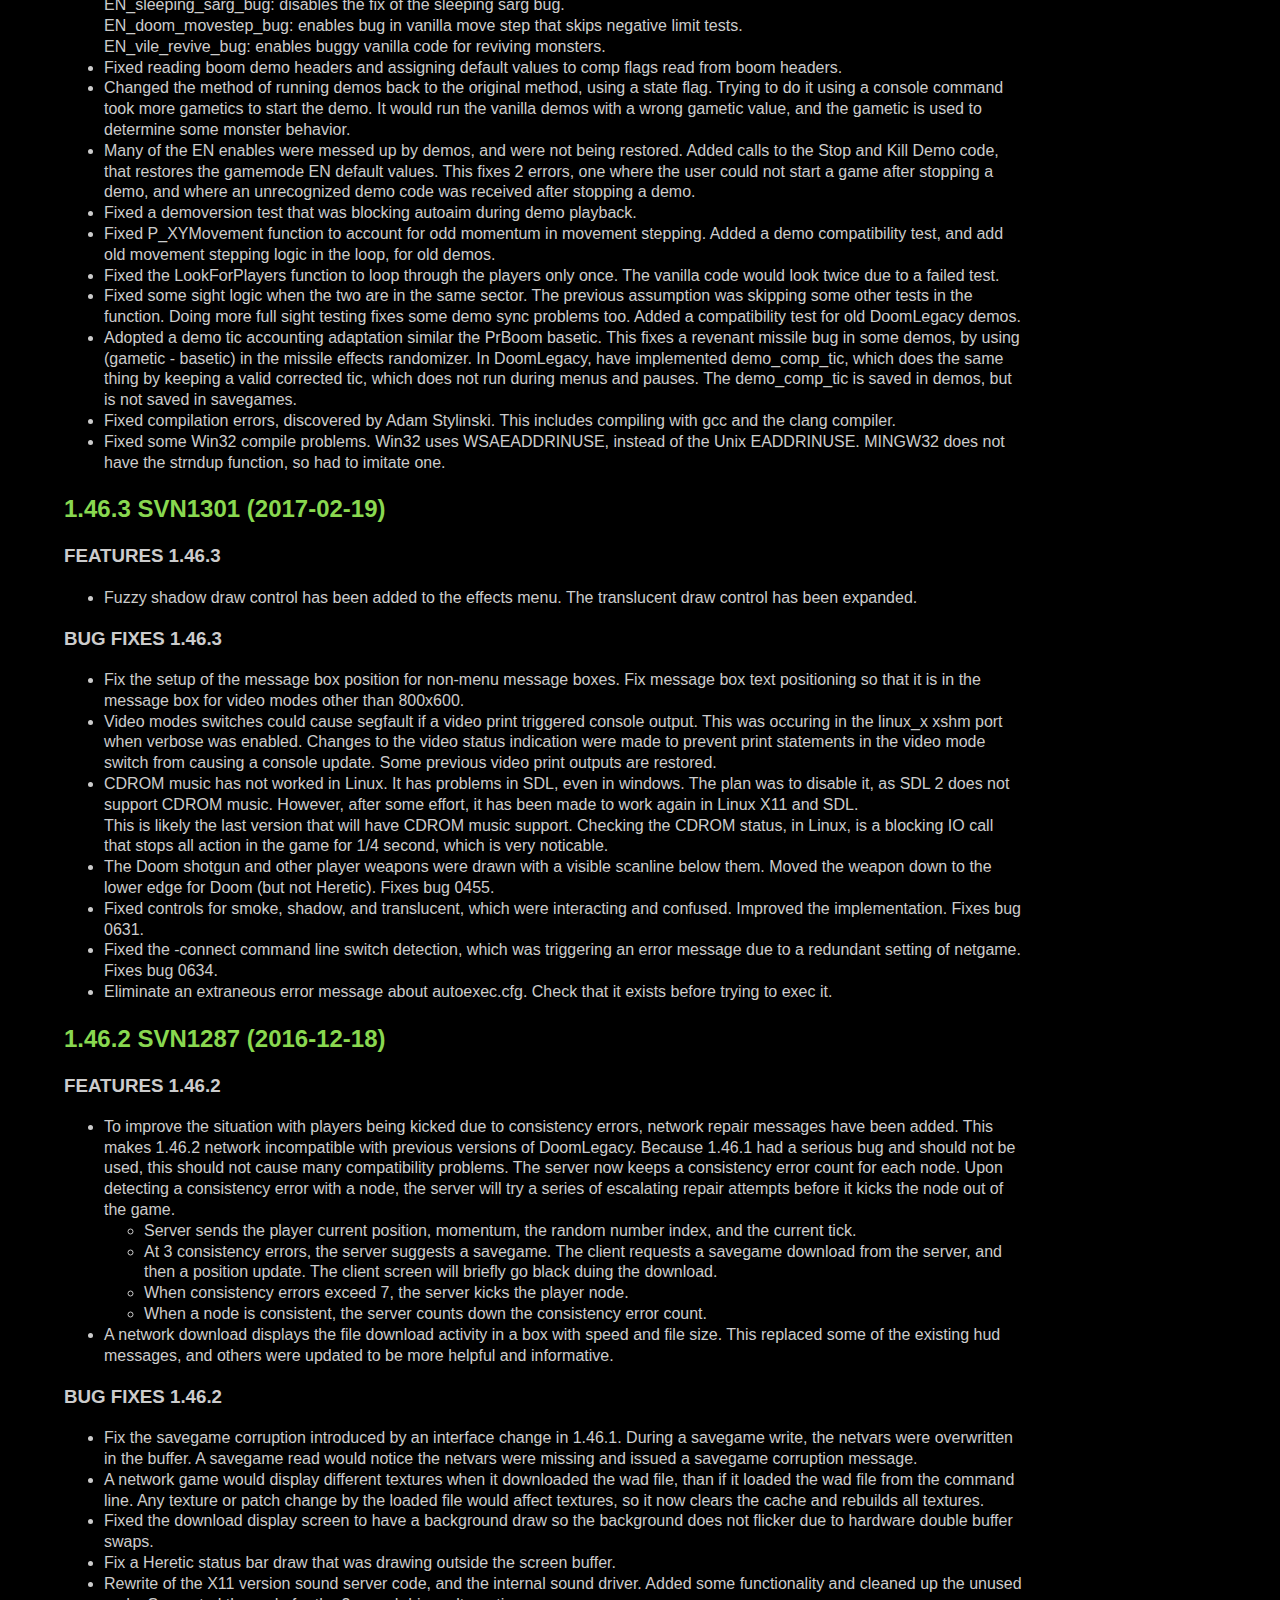
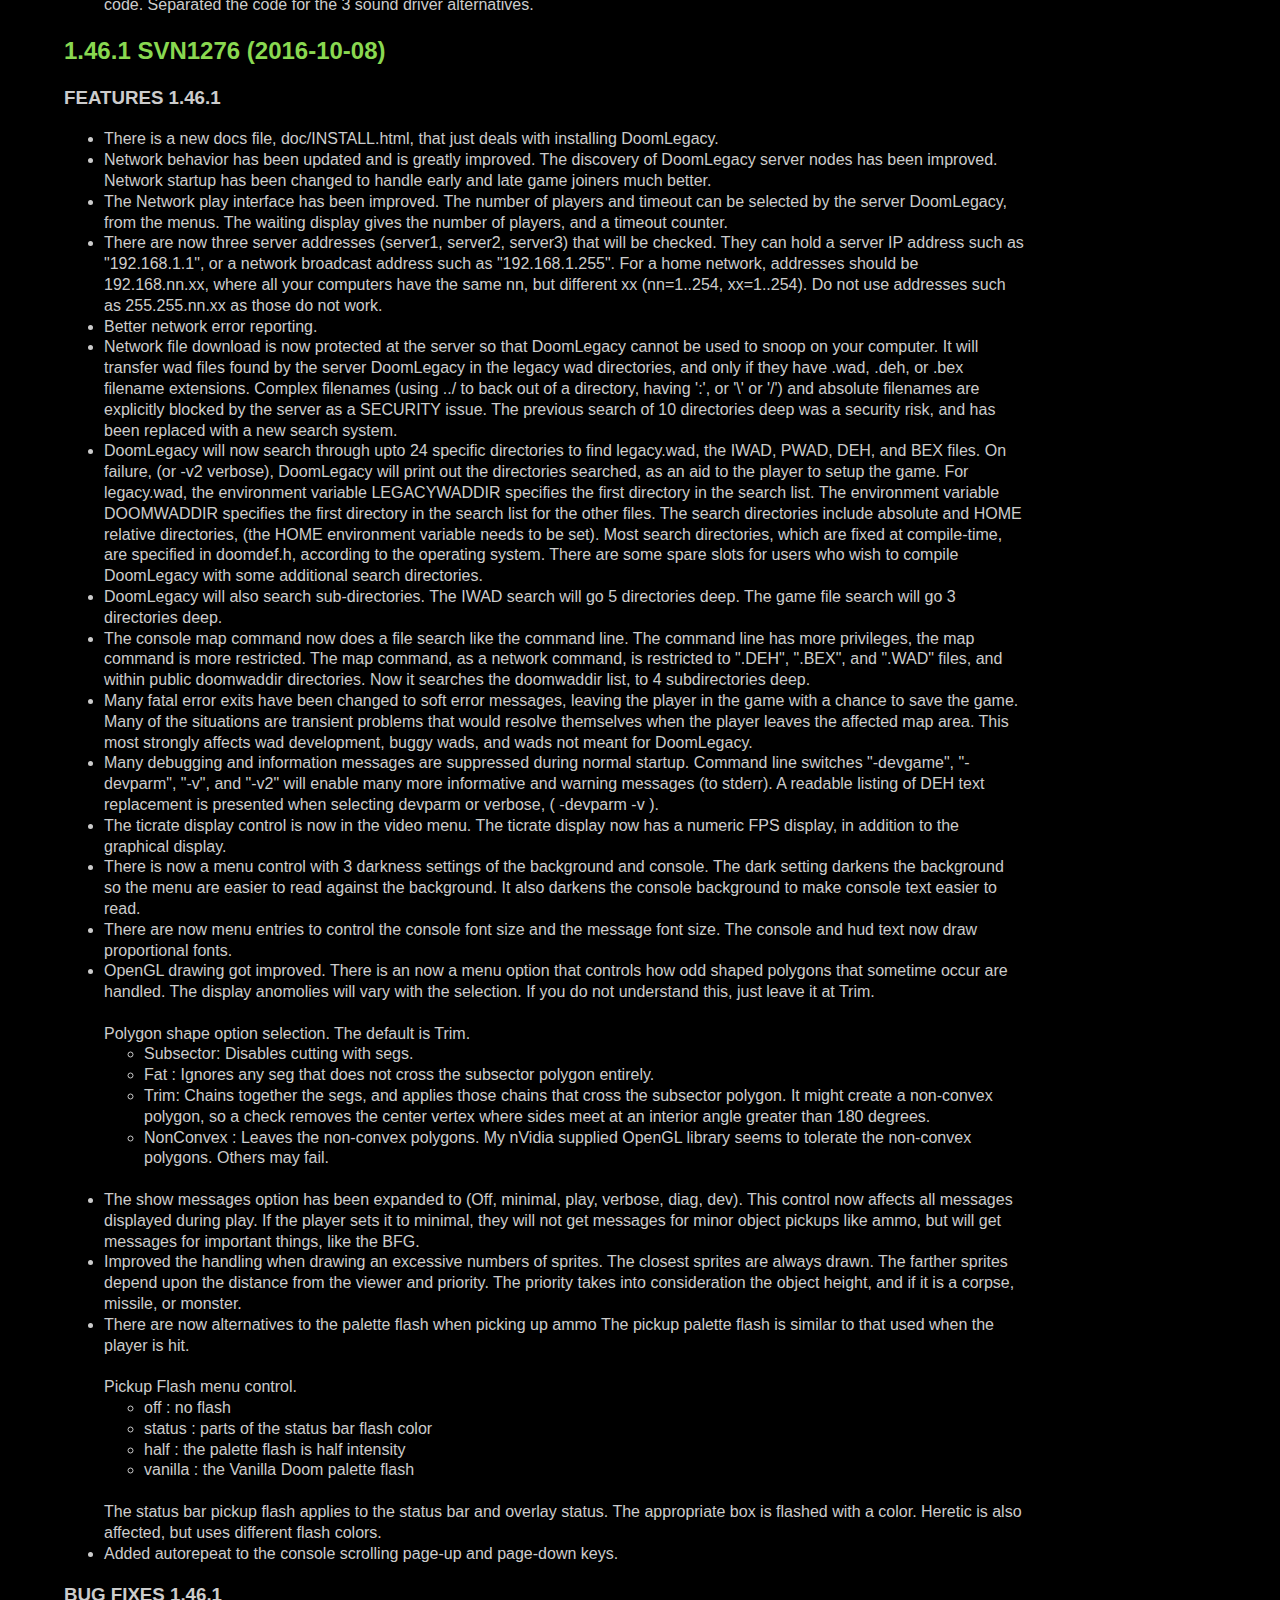
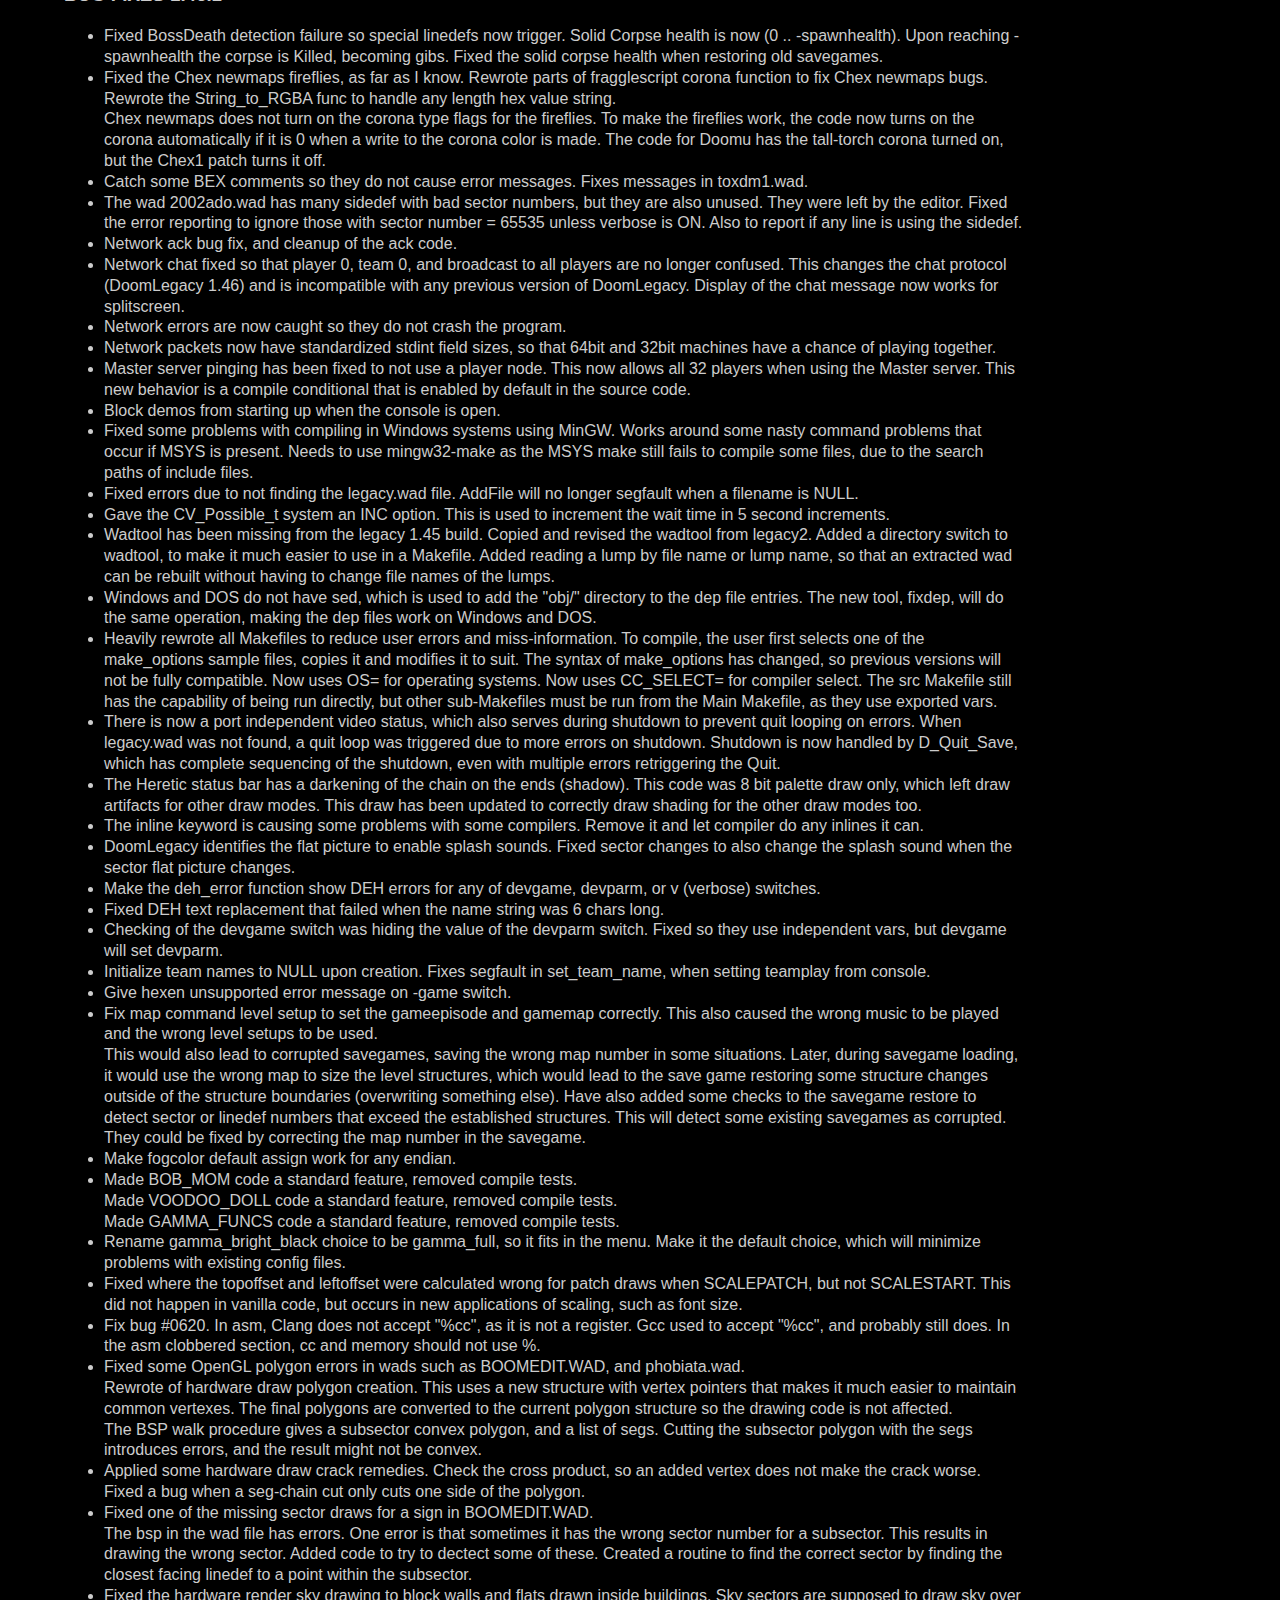
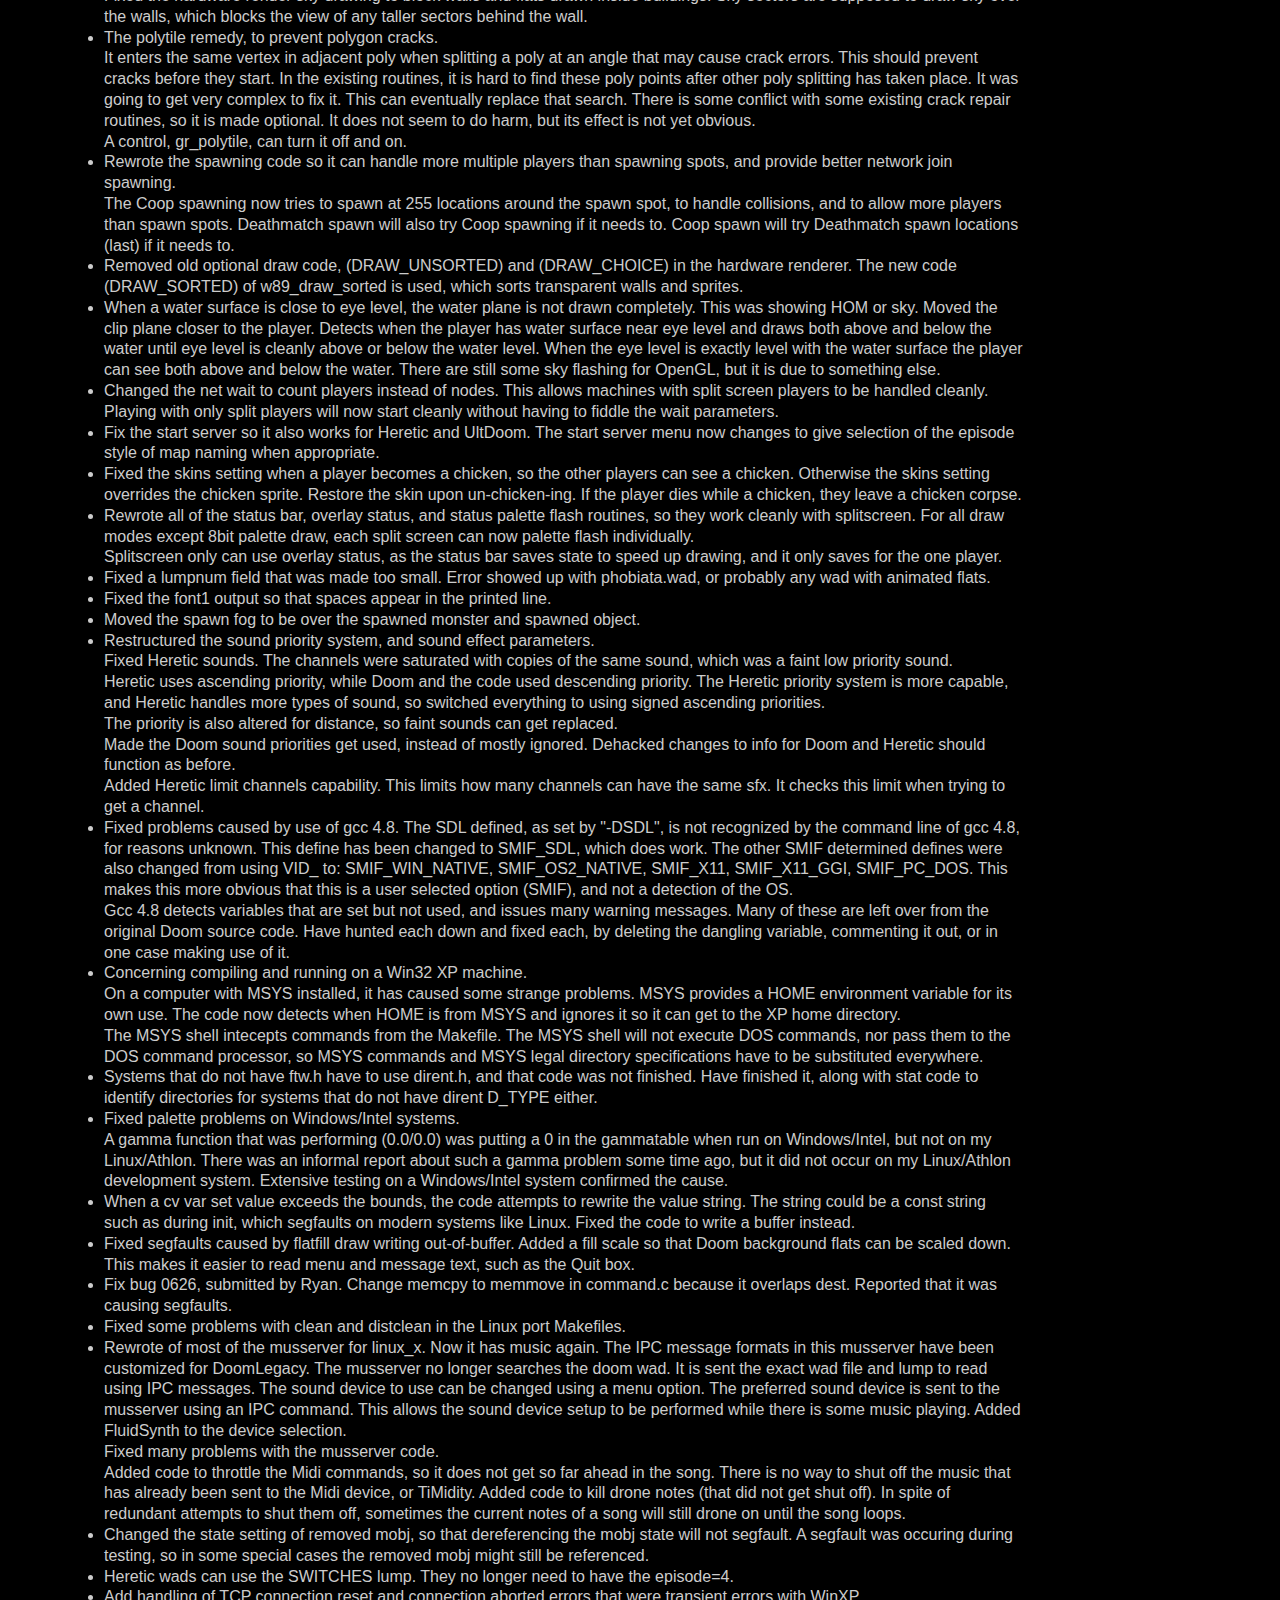
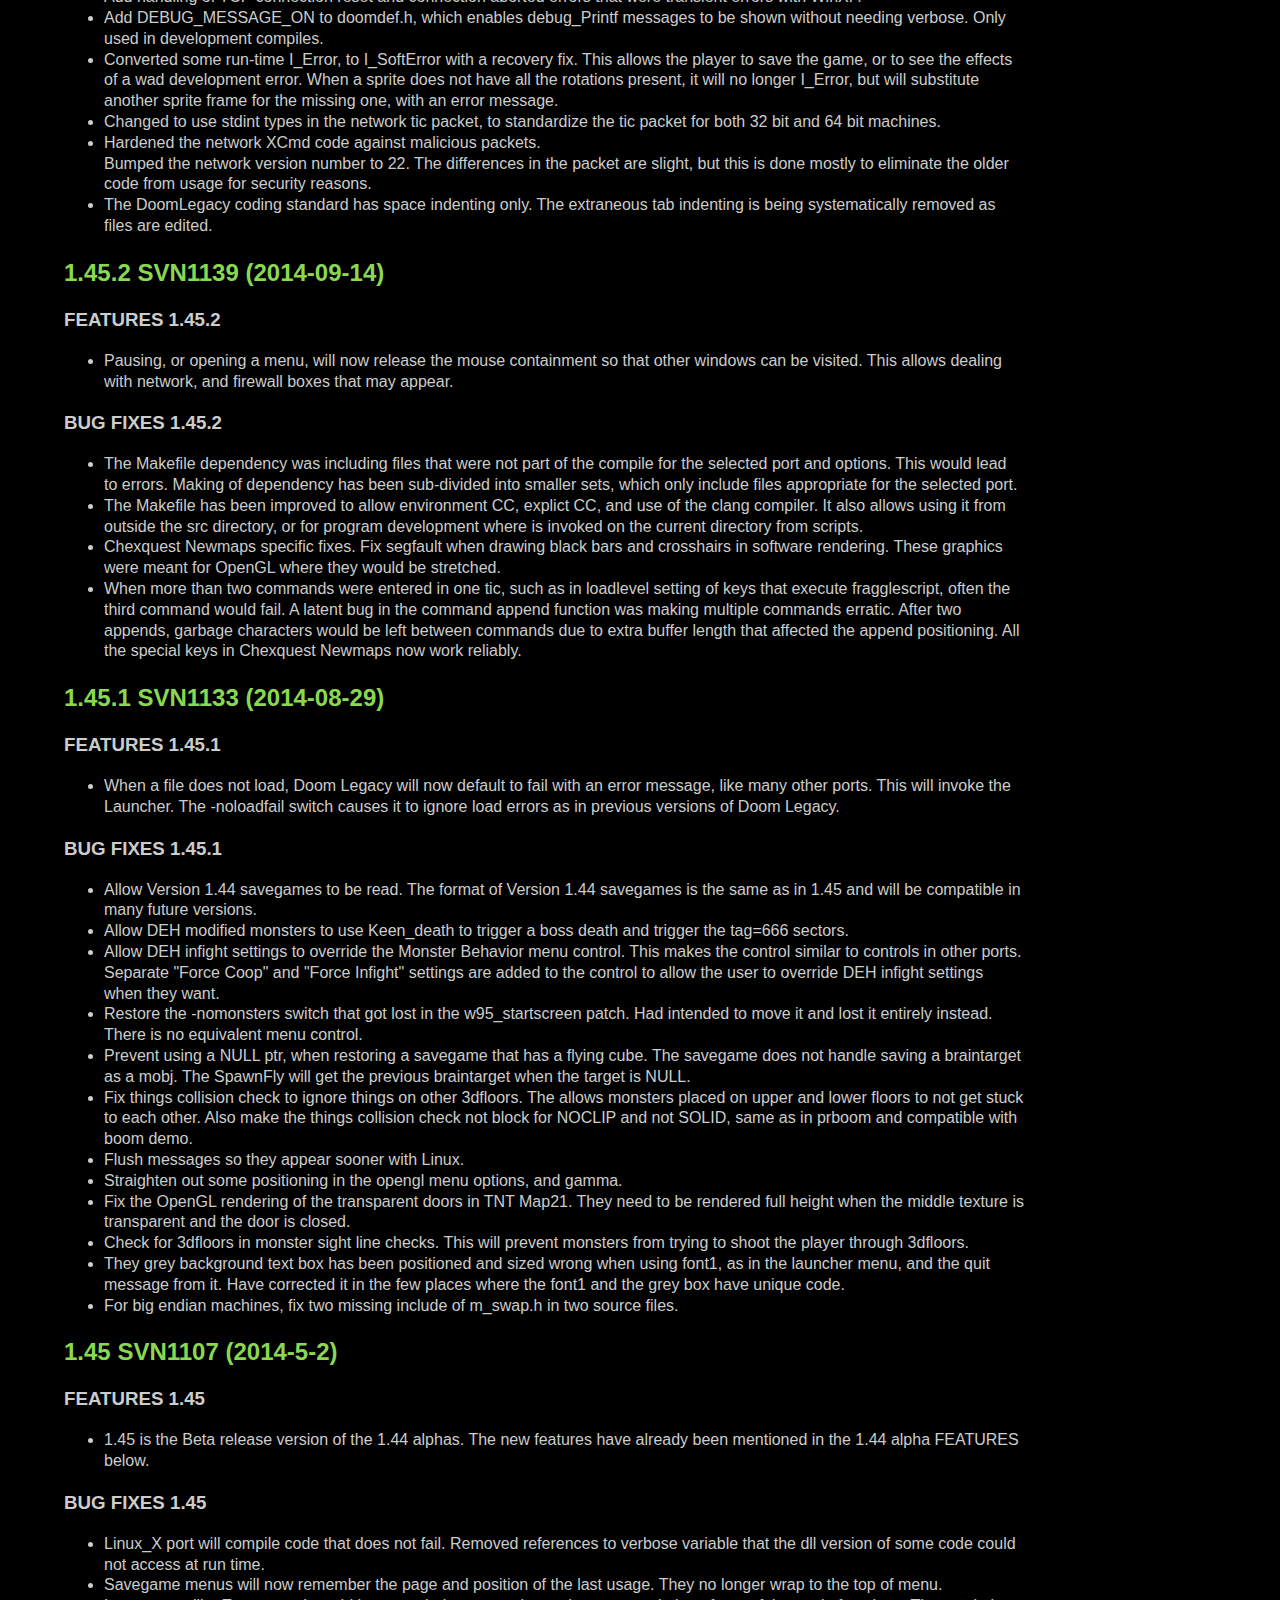
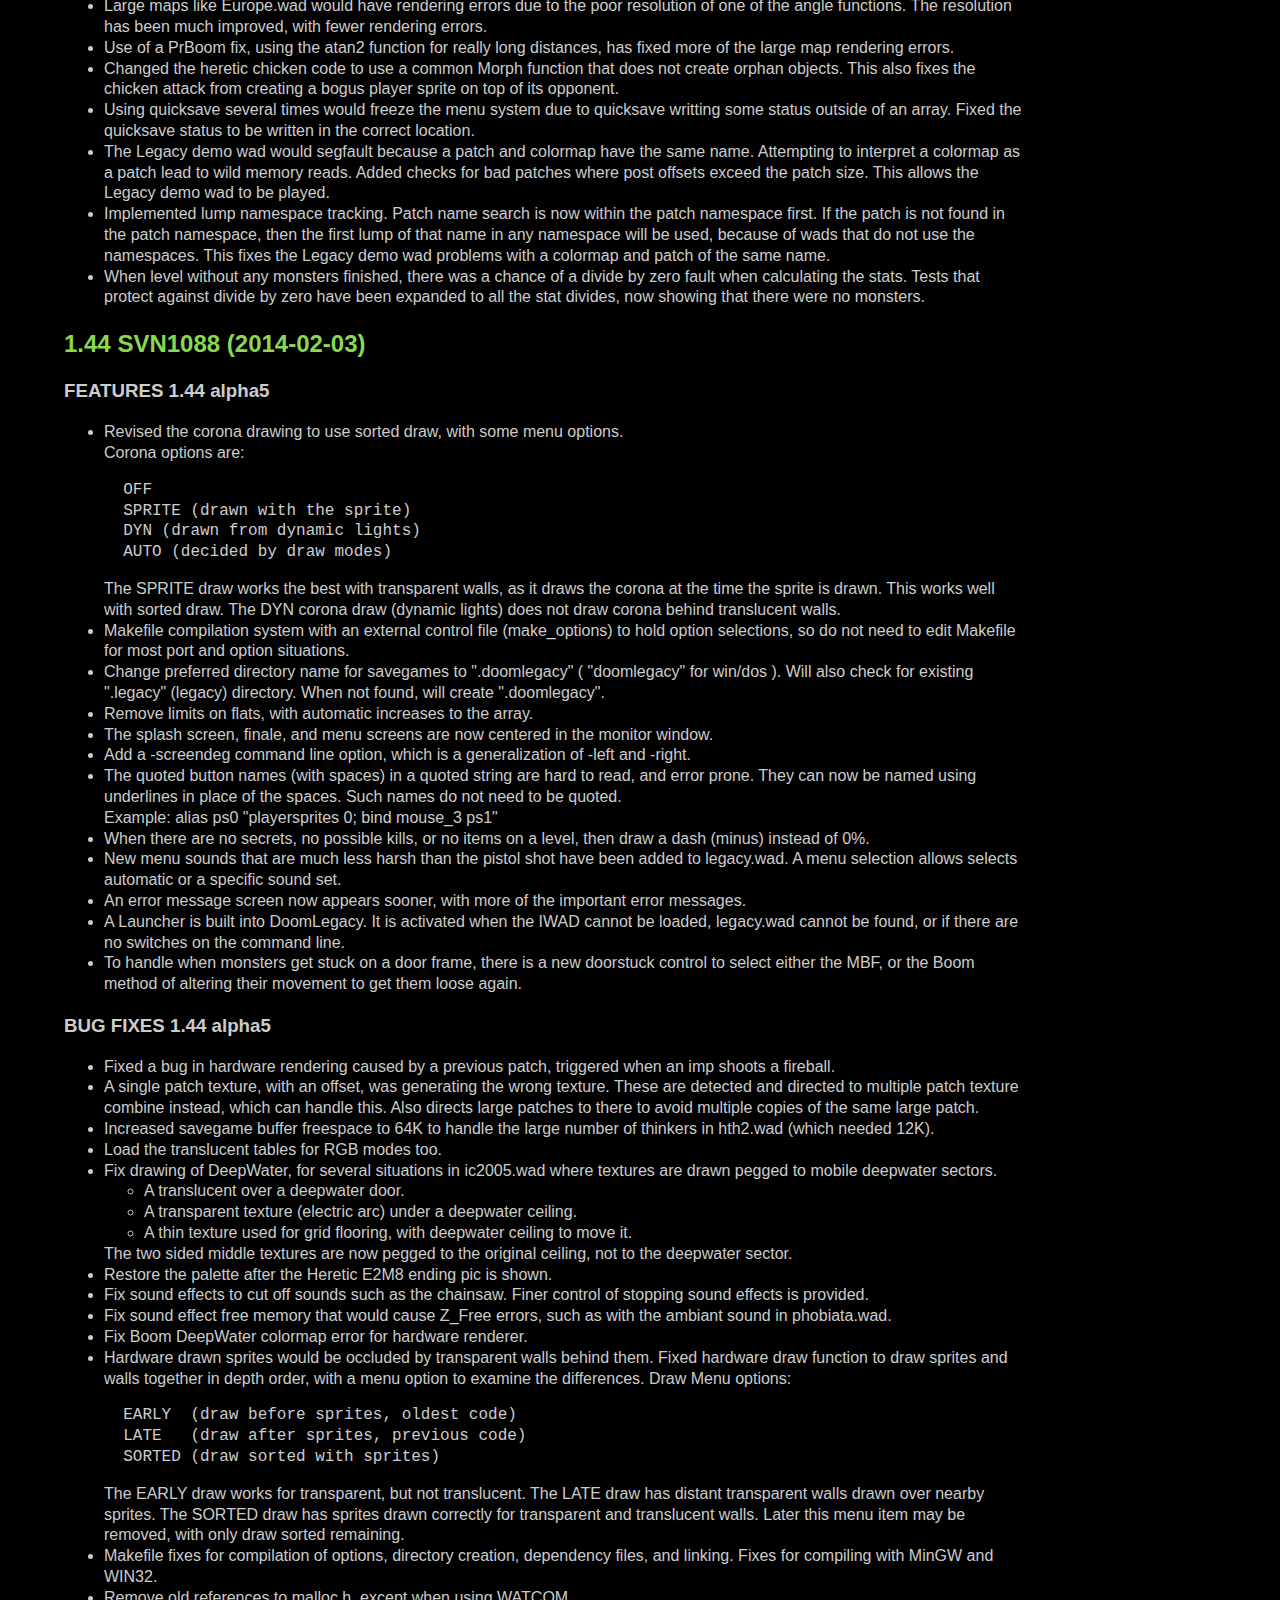
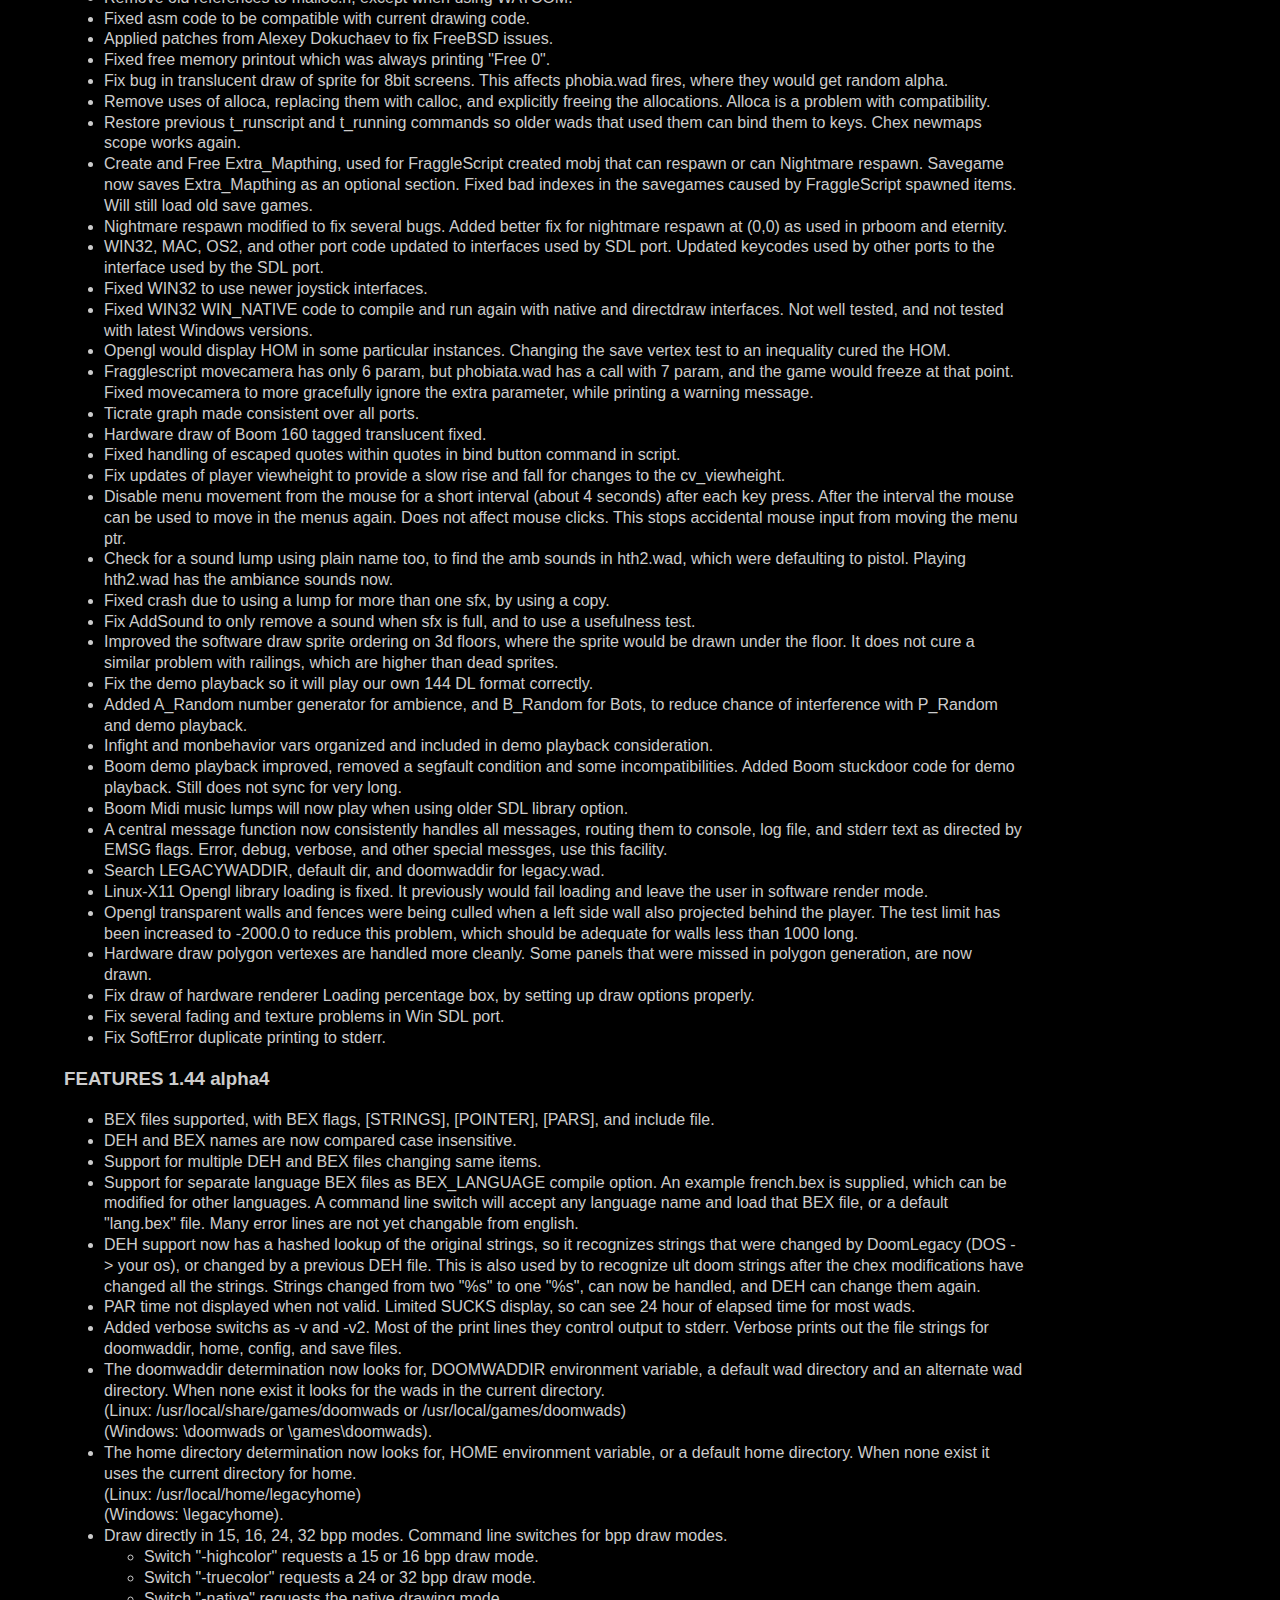
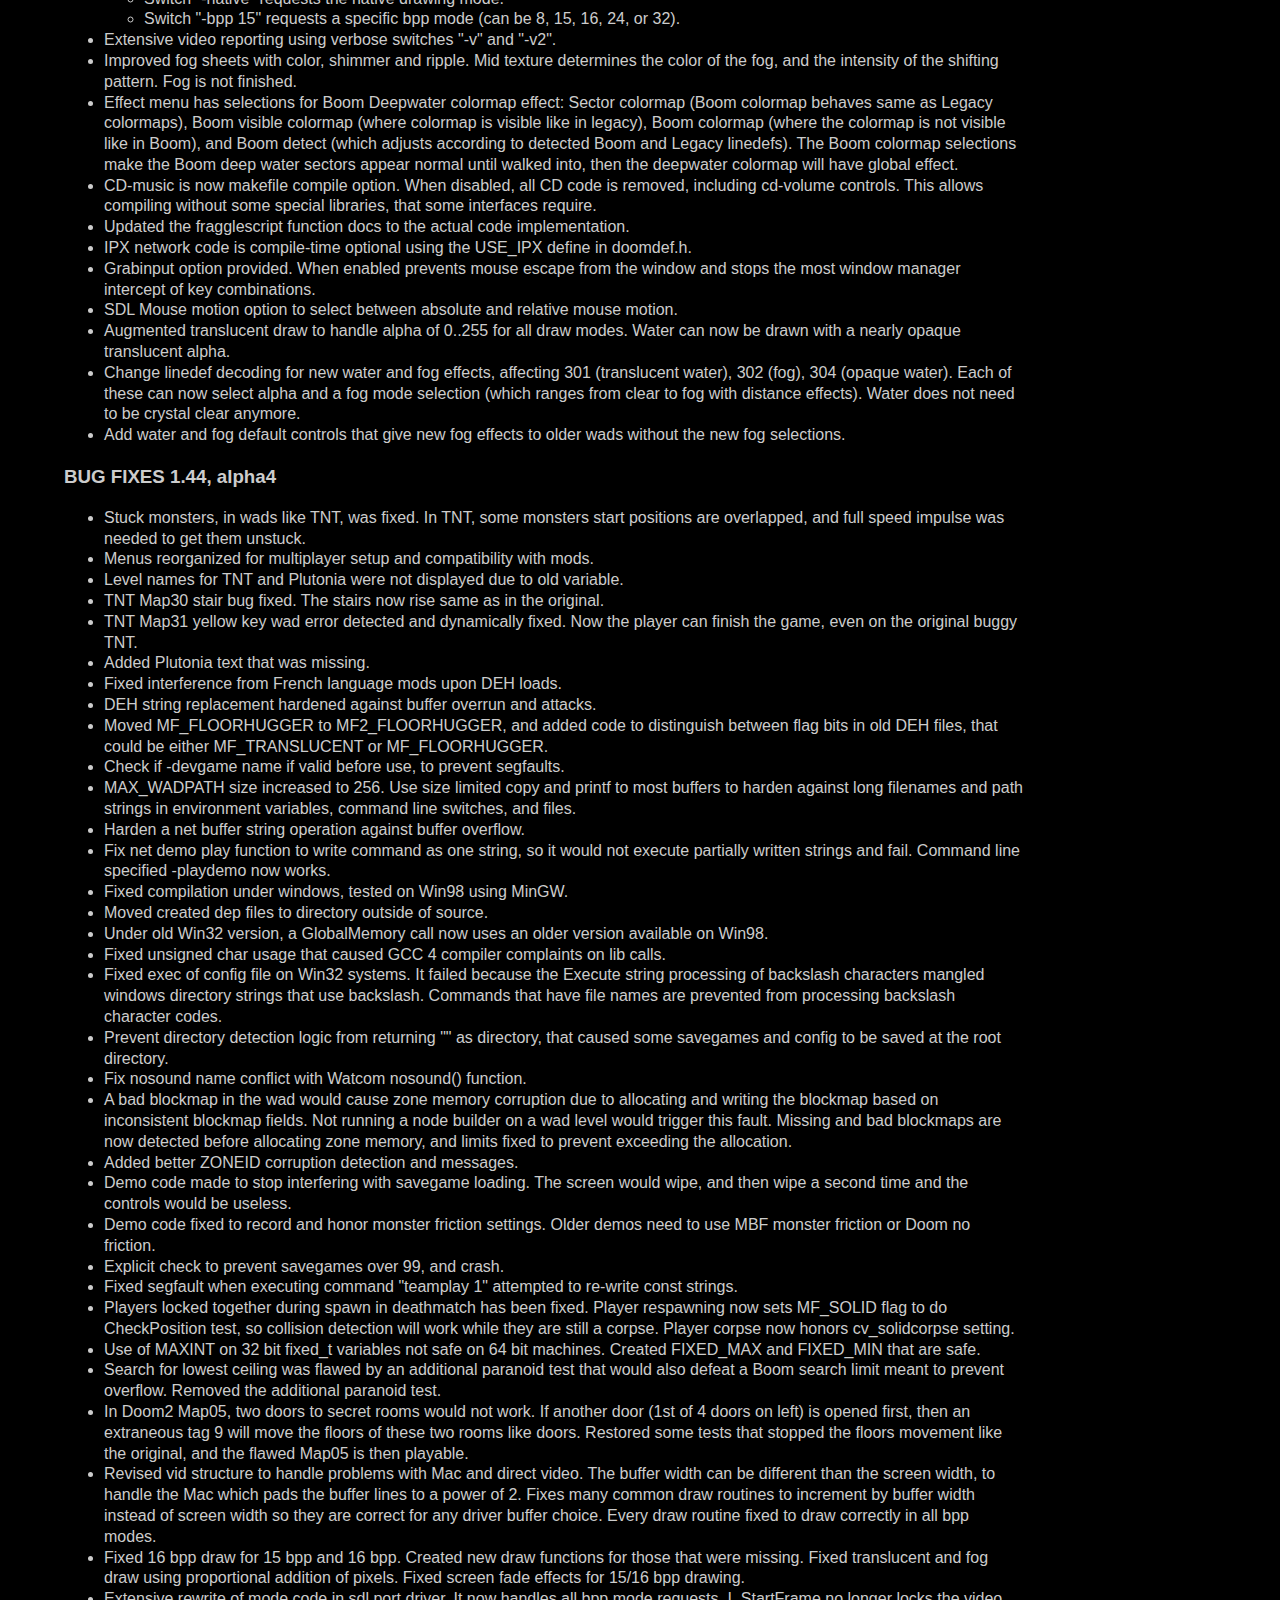
<file: docs/whatsnew.html>
<!DOCTYPE html PUBLIC "-//W3C//DTD XHTML 1.0 Strict//EN" "http://www.w3.org/TR/xhtml1/DTD/xhtml1-strict.dtd">
<html xmlns="http://www.w3.org/1999/xhtml" xml:lang="en" lang="en">
<head>
  <meta http-equiv="Content-Type" content="text/html; charset=utf-8"/>
  <link rel="stylesheet" href="legacy.css" type="text/css"/>
  <meta name="keywords" content="Doom, Legacy, documentation, changelog"/>
  <meta name="description" content="Doom Legacy is your premiere source port engine for id Software's classic DOOM games and more!"/>
  <title>Doom Legacy Changelog</title>
</head>

<body>
<h1>Doom Legacy Changelog</h1>

<div class="column">


<h2>1.47.2 SVN1400 (2018-07-12)</h2>

<h3>FEATURES 1.47.2</h3>
<ul>
<li>
Added Marine's Best Friend (MBF) wad capability to DoomLegacy.  This
includes Friends and Dogs.  Objects can have TOUCHY (explodes when
touched) and BOUNCES attributes.
There are several new menu controls for new MBF monster behaviors.
MBF capabilities are enabled by default for DoomLegacy playing modes,
and disabled for older demos.
</li>
<li>
Added the MBF door gradual light effect.  This operates better
than the previous off/on effect.
</li>
<li>
Added the MBF telefrag which expands the determination of who
can telefrag to include Bosses on any map.
</li>
<li>
Added the MBF icy slide logic to player movement.
</li>
<li>
Added the MBF dogs, functions, and sounds.
MBF and PrBoom only have dogs for a single player.
In DoomLegacy they also can be used in coop games, and will respawn.
The respawn delay for dogs is fixed at 5 seconds.
</li>
<li>
A monstergravity menu control has been added, to control if gravity affects monsters.
Combined the DoomLegacy monster gravity control with the Boom and MBF effect
controls.
Some older code would have monsters instantly fall to the floor, while
newer code has them fall under the influence of gravity.
</li>
<li>
Added the Boom skymap control, as cv_invul_skymap.
The Boom fix makes the sky appearance change with invulnerability.
</li>
<li>
Added the Boom zerotags control, as cv_zerotags.
This prevents many linedef from using a sector TAG that is 0.
</li>
<li>
Monster fighting now has a monster no-infight setting, and the Normal setting
enables infighting (as in Vanilla Doom).
</li>
<li>
Added Heretic and Normal settings to monster friction so they can be
more easily set up for a particular usage.
<br>Monster Friction:
<ul>
<li>None</li>
<li>MBF</li>
<li>Momentum</li>
<li>Heretic</li>
<li>Normal</li>
</ul>
</li>
<li>
Added the Boom weapon recoil, as console variable cv_weapon_recoil.
</li>
<li>
Added a third page to the command key settings menu, and moved
some of the keys to the third menu.
Added a settable command key for screenshot.
</li>
<li>
Added a screenshot type console control to select compact, full, or PCX.
<ul>
<li>Compact</li>
<li>Full</li>
<li>PCX</li>
</ul>
This does not appear in the options menus.
<br>PCX file type is only available with PC_DOS.
<br>The Targa file type is used otherwise for screenshots.
<br>The "compact" setting will save the screen in the closest format
of the drawing (8 bit with colormap, 16 bit, or 24 bit).
<br>The "full" setting will convert to RGB 24 bit Targa format.
<br>Hardware drawing mode will save the screen in the Targa file format.
</li>
<li>
Revised some of the monster sight functions to get better compatibility with
Boom and MBF, and to take advantage of improvements.
</li>
<li>
Added the MBF unstuck code, which gets monsters unstuck.
</li>
<li>
Added the MBF dropoff code, which controls when monsters can go off dropoffs.
</li>
<li>
Added MBF support functions, BEX code pointers, and dehacked flags support.
</li>
<li>
Added the MBF A_KeepChasing code pointer, as defined by EnternityEngine.
</li>
<li>
Added parm1 and parm2 support in DEH, as used by MBF.
<br>Param syntax is
<pre>
  Unknown 1 = value
  Unknown 2 = value
</pre>
Added the [HELPER] section in BEX, as used in PrBoom, to define an alternative
to the DOGS to be the player friend.
<br>Syntax is
<pre>
  [HELPER]
  TYPE = 43
</pre>
</li>
<li>
Included some function (BEX code pointers) for heretic DEH, from EternityEngine.
This does not include the functions that are unique to EternityEngine.
</li>
<li>
Sprites can now have 16 rotation positions.
This uses a naming system in use by EDGE2 (3DGE).
The normal 8 positions still apply (1,2,3,4,5,6,7,8).
It adds 8 more positions between the existing 8 rotation positions.
The 16 positions are (1,9,2,A,3,B,4,C,5,D,6,E,7,F,8,G).
</li>
<li>
Updated the savegame code to also save the new MBF fields.
The old savegames are still readable too.
</li>
<li>
Detect Hexen wads, to issue an appropriate hud message that DoomLegacy
cannot support them, yet.
</li>
<li>
Multiple clients, or a server and client, can use the
same computer and internet stack now.
Can now give the client some alternate sock port addresses and let
the client search for one that is not in use.
The server will use whatever sock port the client uses to connect.
</li>
<li>
Improvements to the skin selection menu, for player1 and player2.
Change the menu to use the skin name and not the skin indexes
as the skin selection choice.
The skins storage is now dynamic, with a maximum of 128 skins.
</li>
<li>
Revised the menu system due to more menus and complicated menu paths.
Changed from a static menu ordering, to a system with dynamic order.
This fixes the problems with escaping a menu back to the wrong menu.
Added more Boom and MBF menu controls, creating a new options page.
</li>
<li>
Provide the ability to compile for a particular architecture.
The ARCH option is added to the make_option files.
It appears that the default is to compile for  -march=generic32,
which appears to be close to i486.
Compiling for i686 can reduce the code size by 30K.
</li>
</ul>

<h3>BUG FIXES 1.47.2</h3>
<ul>
<li>
The gravity functions affect all players and monsters, but some old enemy
logic immediately moved monsters to the floor.
Added an enable and menu controls to block the enemy monster code from overriding the gravity.
Fixes bug 0632.
</li>
<li>
Fixed the screenshot for OpenGL and hi-res modes.
Fixes bug 0637.
</li>
<li>
Fixed where Heretic E1M8 was displaying a default gray flat for the lava floor.
The LAVA flats in Heretic E1M8 are not a standard size (6150), they
likely have an extra row (64x65).
The previous flat logic could not classify their size.
Changed the flat size classification to display odd flat sizes
as the next smaller recognized size.  This will almost always be 64x64.
Note: The Heretic F_SKY1 flat has a size of 4, but it is never displayed.
Fixes bug 0638.
</li>
<li>
Return the correct IPX address value on FreeBSD.
Supplied by Alexy Dokuchaev.
Fixes bug 0639.
</li>
<li>
A Heretic inventory item could be used up by a menu keypress.
If the inventory item had been selected, then the menu entered,
the same inventory keypress when used in the menu would leak into
the inventory response and use up the item.
Fixed the inventory response code to ignore keypresses during menu and
console.
Fixes bug 0641.
</li>
<li>
Heretic E4M1 has a platform, using linedef 22 (raiseToNearestAndChange),
that would retrigger.
Boom code for the same linedef was releasing the thinker, allowing the
platform to operate again.
For gamemode heretic, made DoomLegacy use the heretic test, which does not
remove the thinker for this linedef action.
Fixes bug 0642.
</li>
<li>
Reset the freelook when exiting the level, or spawning.
Fixes bug 0643.
</li>
<li>
Fixed problems when surround sound is enabled.  It was only handled by
Win32 port.
The SDL port now supports surround sound.
All the ports will now intercept the special separation value used to signal
surround sound.
</li>
<li>
Fixed fs sound segfault caused by bad origin.
</li>
<li>
Fix some type conversion problems that affect big-endian machines.
Mostly byte comparisions to -1, and automatic type conversion
from unsigned to int.
</li>
<li>
Rewrote much of the qmus2midi conversion to bring it up to date.
Fixed comparisons that affect compilation on big-endian machines.
Removed tests for -1 that were from testing for EOF, as the buffers
do not have a terminator for EOF.
Removed extraneous parameters from the qmus2midi conversion.
</li>
<li>
Fixed the menu so that it no long segfaults on overly large skins
(such as "war" from Skins.wad, which has 125 skins).
Changed the way that the skin choices are updated to the network.
Improved the skin setting functions to support this.
Made the skins storage dynamic, with a maximum of 128 skins.
</li>
<li>
Floating point optimizations regarding declarations and proper
constant typing.  Reduces code size, avoiding extra operations.
</li>
<li>
Added the code for the PrBoom skull bounce fix.
</li>
<li>
From PrBoom, no oof when dead.
</li>
<li>
DoomLegacy uses model sectors, due to having more complicated special
sectors, and 3d-floors.
Fixed MBF logic for checking model sectors for hidden players and monsters.
</li>
<li>
Fixed a damage function to allow player gibs again.
Reported by Eckert.

Moved the voodoo intercept of damage to be earlier so that the tests
on armor and attributes are done on the voodoo redirected target.
</li>
<li>
Fixed a bug from a prevous patch.
In OpenGL, the corpse color was black due to a missed change in color translation.
</li>
<li>
Added a test to exclude texture names that start with '#' (which
are used for parameters) from error messages about textures not found.
</li>
<li>
Stop savegames and netgames from changing the saved user config.
</li>
<li>
Check search directories for cases where the default dir is
the home directory, or if it contains "Desktop", "Pictures", or "Music"
directories.  If one of these is detected, the default dir
will not be searched.  This is to avoid long searches due
to the depth of wad search, and to avoid searching the users
home directory, or exposing it to wad loading searches.
</li>
<li>
Updated the DoomLegacy network version to 24.  Some changes make the new network
code incompatible with previous versions.
Added the PT_ACKS message type, which moves the codes of some of the existing message types.
Reworked the textcmd record formats and code to fix suspected faults.
Protections against malicious packets have been added.
</li>
<li>
Made the alternate client sock port work.
</li>
<li>
Fix the network XCMD so that when the network is not connected
it will flush the XCMD buffer instead of generating an error message.
The name, skin, and color of the player will be updated when they do connect.
</li>
<li>
Added a network PT_STATE message, which updates the tick, P_Random index,
and the pause.  Added a broadcast function that the server may
use to send a message to all connected players.
The server will use this state broadcast to pause all players
while a savegame download is performed,
and will update the pause state for the new player.
This allows a player to connect while the server game
is paused, which before would trigger a consistency failure.
</li>
<li>
Fixed the DEH state pointers so that the standard state values
are translated to the DoomLegacy internal state indexes.
This will allow Heretic DEH patches to work, and is
necessary for the MBF DOG states to be found by DEH.
</li>
<li>
Added respawnmonstertime and itemrespawntime to be saved in a DoomLegacy demo.
</li>
<li>
Show temporary values of variables on the console.
Depends upon CV_STRING, CV_VALUE, and EV values.
This makes it possible to see both user settings and param settings.
Bug 0136 has been fixed, at some point.
</li>
<li>
Fixes uses of the Heretic const, ANGLE_1, which has a significant round-off error.
Heretic used it to get a 10 degree spread of missiles, like ANGLE_1*10.
Other uses of it have caused demo sync problems.
This fix restores the vanilla calculations, and fixes a fragglescript usage of it.
</li>
<li>
Changes that affect Vanilla demo playback.  These changes provide some
calculations that match the Vanilla code.  This fixes some bugs when
playing the older demos (even though they still de-sync eventually).
</li>
<li>
Added enable support for some missing Boom effect controls, mostly important for
playing Boom demos.  These are internal enables controled by the demo, not user controls.
The DoomLegacy default is to set these to enable the latest bug fixes.
<br>EN_boom_physics : Boom comp to enable boom physics selectively.
<br>EN_boom_floor: enables some fixes to limit movement of lift ceilings
  and floors.
<br>EN_blazing_double_sound : Boom comp to disable a fix that prevents blazing
doors from generating two sounds.
<br>EN_doorlight : A Boom comp that also affects an MBF light effect.
<br>EN_catch_respawn_0: enables the fix for the (0,0) respawn bug.
<br>EN_invul_god: enables the fix to make god mode impervious to damage.
<br>EN_skull_bounce_floor : Boom skull bounce comp.
<br>EN_skull_limit: enables removing the skull limit
<br>EN_old_pain_spawn: disables a fix that prevented spawning skulls inside walls.
<br>EN_demotic_109: enables old demo tic format reading.
<br>EN_boom_longtic flag: enables reading boom demos with long tic values.
<br>EN_sleeping_sarg_bug: disables the fix of the sleeping sarg bug.
<br>EN_doom_movestep_bug: enables bug in vanilla move step that skips negative limit tests.
<br>EN_vile_revive_bug: enables buggy vanilla code for reviving monsters.
</li>
<li>
Fixed reading boom demo headers and assigning default values to comp flags
read from boom headers.
</li>
<li>
Changed the method of running demos back to the original method, using a state flag.
Trying to do it using a console command took more gametics to start the demo.
It would run the vanilla demos with a wrong gametic value,
and the gametic is used to determine some monster behavior.
</li>
<li>
Many of the EN enables were messed up by demos, and were not being restored.
Added calls to the Stop and Kill Demo code, that restores the gamemode EN default values.
This fixes 2 errors, one where the user could not start a game after stopping a demo,
and where an unrecognized demo code was received after stopping a demo.
</li>
<li>
Fixed a demoversion test that was blocking autoaim during demo playback.
</li>
<li>
Fixed P_XYMovement function to account for odd momentum in movement stepping.
Added a demo compatibility test, and add old movement stepping logic
in the loop, for old demos.
</li>
<li>
Fixed the LookForPlayers function to loop through the players only once.
The vanilla code would look twice due to a failed test.
</li>
<li>
Fixed some sight logic when the two are in the same sector.
The previous assumption was skipping some other tests in the function.
Doing more full sight testing fixes some demo sync problems too.
Added a compatibility test for old DoomLegacy demos.
</li>
<li>
Adopted a demo tic accounting adaptation similar the PrBoom basetic.
This fixes a revenant missile bug in some demos,
by using (gametic - basetic) in the missile effects randomizer.
In DoomLegacy, have implemented demo_comp_tic, which
does the same thing by keeping a valid corrected tic, which
does not run during menus and pauses.
The demo_comp_tic is saved in demos, but is not saved in savegames.
</li>
<li>
Fixed compilation errors, discovered by Adam Stylinski.
This includes compiling with gcc and the clang compiler.
</li>
<li>
Fixed some Win32 compile problems.
Win32 uses WSAEADDRINUSE, instead of the Unix EADDRINUSE.
MINGW32 does not have the strndup function, so had to imitate one.
</li>
</ul>


<h2>1.46.3 SVN1301 (2017-02-19)</h2>

<h3>FEATURES 1.46.3</h3>
<ul>
<li>Fuzzy shadow draw control has been added to the effects menu.
The translucent draw control has been expanded.
</li>
</ul>

<h3>BUG FIXES 1.46.3</h3>
<ul>
<li>
Fix the setup of the message box position for non-menu message boxes.
Fix message box text positioning so that it is in the message box for
video modes other than 800x600.
</li>
<li>Video modes switches could cause segfault if a video print triggered
console output.  This was occuring in the linux_x xshm port when
verbose was enabled.
Changes to the video status indication were made to prevent print
statements in the video mode switch from causing a console update.
Some previous video print outputs are restored.
</li>
<li>CDROM music has not worked in Linux.  It has problems in SDL, even in
windows.  The plan was to disable it, as SDL 2 does not support
CDROM music.  However, after some effort, it has been made to work again
in Linux X11 and SDL.
<br>This is likely the last version that will have CDROM music support.
Checking the CDROM status, in Linux, is a blocking IO call that stops
all action in the game for 1/4 second, which is very noticable.
</li>
<li>The Doom shotgun and other player weapons were drawn with a visible
scanline below them.
Moved the weapon down to the lower edge for Doom (but not Heretic).
Fixes bug 0455.
</li>
<li>
Fixed controls for smoke, shadow, and translucent, which were interacting
and confused. Improved the implementation.  Fixes bug 0631.
</li>
<li>
Fixed the -connect command line switch detection, which was triggering an
error message due to a redundant setting of netgame.  Fixes bug 0634.
</li>
<li>
Eliminate an extraneous error message about autoexec.cfg.  Check that
it exists before trying to exec it.
</li>
</ul>


<h2>1.46.2 SVN1287 (2016-12-18)</h2>

<h3>FEATURES 1.46.2</h3>
<ul>
<li>To improve the situation with players being kicked due to
consistency errors, network repair messages have been added.
This makes 1.46.2 network incompatible with previous versions of DoomLegacy.
Because 1.46.1 had a serious bug and should not be used, this should not
cause many compatibility problems.

The server now keeps a consistency error count for each node.
Upon detecting a consistency error with a node, the server will try a
series of escalating repair attempts before it kicks the node out of the game.
<ul>
<li>Server sends the player current position, momentum, the random
number index, and the current tick.
</li>
<li>At 3 consistency errors, the server suggests a savegame.
The client requests a savegame download from the server,
and then a position update.  The client screen will briefly go black
duing the download.
</li>
<li>When consistency errors exceed 7, the server kicks the player node.
</li>
<li>When a node is consistent, the server counts down the
consistency error count.
</li>
</ul>
</li>
<li>
A network download displays the file download activity in
a box with speed and file size.  This replaced some of the existing hud
messages, and others were updated to be more helpful and informative.
</li>

</ul>

<h3>BUG FIXES 1.46.2</h3>
<ul>
<li>Fix the savegame corruption introduced by an interface change in 1.46.1.
During a savegame write, the netvars were overwritten in the buffer.
A savegame read would notice the netvars were missing and issued a
savegame corruption message.
</li>
<li>
A network game would display different textures when it downloaded the
wad file, than if it loaded the wad file from the command line.
Any texture or patch change by the loaded file would
affect textures, so it now clears the cache and rebuilds all textures.
</li>
<li>
Fixed the download display screen to have a background draw so the background
does not flicker due to hardware double buffer swaps.
</li>
<li>
Fix a Heretic status bar draw that was drawing outside the screen
buffer.
</li>
<li>
Rewrite of the X11 version sound server code, and the internal sound
driver.  Added some functionality and cleaned up the unused code.
Separated the code for the 3 sound driver alternatives.
</li>
</ul>

<h2>1.46.1 SVN1276 (2016-10-08)</h2>

<h3>FEATURES 1.46.1</h3>
<ul>
<li>
There is a new docs file, doc/INSTALL.html, that just deals with
installing DoomLegacy.
</li>
<li>Network behavior has been updated and is greatly improved.
The discovery of DoomLegacy server nodes has been improved.
Network startup has been changed to handle early and late game joiners
much better.
</li>
<li>
The Network play interface has been improved.
The number of players and timeout can be selected by the server
DoomLegacy, from the menus.
The waiting display gives the number of players, and a timeout counter.
</li>
<li>
There are now three server addresses (server1, server2, server3)
that will be checked.
They can hold a server IP address such as
"192.168.1.1", or a network broadcast address such as "192.168.1.255".
For a home network, addresses should be 192.168.nn.xx, where all your
computers have the same nn, but different xx (nn=1..254, xx=1..254).
Do not use addresses such as 255.255.nn.xx as those do not work.
</li>
<li>Better network error reporting.
</li>
<li>Network file download is now protected at the server so that DoomLegacy
cannot be used to snoop on your computer.
It will transfer wad files found by the server DoomLegacy in the
legacy wad directories, and only if they have .wad, .deh, or .bex
filename extensions.
Complex filenames (using ../ to back out of a directory, having ':',
or '\' or '/') and absolute
filenames are explicitly blocked by the server as a SECURITY issue.
The previous search of 10 directories deep was a security risk, and has been
replaced with a new search system.
</li>
<li>
DoomLegacy will now search through upto 24 specific directories to find
legacy.wad, the IWAD, PWAD, DEH, and BEX files.
On failure, (or -v2 verbose), DoomLegacy will print out the directories
searched, as an aid to the player to setup the game.
For legacy.wad, the environment variable LEGACYWADDIR specifies the
first directory in the search list.
The environment variable DOOMWADDIR specifies the first directory in
the search list for the other files.
The search directories include absolute and HOME relative directories,
(the HOME environment variable needs to be set).
Most search directories, which are fixed at compile-time, are specified
in doomdef.h, according to the operating system.
There are some spare slots for users who wish to compile DoomLegacy with some
additional search directories.
</li>
<li>
DoomLegacy will also search sub-directories.
The IWAD search will go 5 directories deep.
The game file search will go 3 directories deep.
</li>
<li>
The console map command now does a file search like the command line.
The command line has more privileges, the map command is more
restricted.
The map command, as a network command, is restricted to ".DEH",
".BEX", and ".WAD" files, and within public doomwaddir directories.
Now it searches the doomwaddir list, to 4 subdirectories deep.
</li>
<li>Many fatal error exits have been changed to soft error messages,
leaving the player in the game with a chance to save the game.  Many of
the situations are transient problems that would resolve themselves when
the player leaves the affected map area.  This most strongly affects wad
development, buggy wads, and wads not meant for DoomLegacy.
</li>
<li>
Many debugging and information messages are suppressed during normal
startup.
Command line switches "-devgame", "-devparm", "-v", and "-v2" will
enable many more informative and warning messages (to stderr).
A readable listing of DEH text replacement is presented when selecting
devparm or verbose, ( -devparm -v ).
</li>
<li>
The ticrate display control is now in the video menu.
The ticrate display now has a numeric FPS display, in addition
to the graphical display.
</li>
<li>
There is now a menu control with 3 darkness settings of the background and console.
The dark setting darkens the background so the menu are easier to
read against the background.  It also darkens the console background to
make console text easier to read.
</li>
<li>
There are now menu entries to control the console font size and the message font size.
The console and hud text now draw proportional fonts.
</li>
<li>
OpenGL drawing got improved.  There is an now a menu option that
controls how odd shaped polygons that sometime occur are handled.
The display anomolies will vary with the selection.
If you do not understand this, just leave it at Trim.
<br><br>Polygon shape option selection. The default is Trim.
<ul>
<li>Subsector: Disables cutting with segs.</li>
<li>Fat : Ignores any seg that does not cross the subsector polygon
entirely.</li>
<li>Trim: Chains together the segs, and applies those chains that cross the
  subsector polygon.  It might create a non-convex polygon, so a check removes
  the center vertex where sides meet at an interior angle
  greater than 180 degrees.</li>
<li>NonConvex : Leaves the non-convex polygons.  My nVidia supplied
  OpenGL library seems to tolerate the non-convex polygons.  Others
may fail.</li>
</ul>
<br>
</li>
<li>
The show messages option has been expanded to (Off, minimal, play, verbose, diag, dev).
This control now affects all messages displayed during play.
If the player sets it to minimal, they will not get messages for minor
object pickups like ammo, but will get messages for important things,
like the BFG.
</li>
<li>
Improved the handling when drawing an excessive numbers of sprites.
The closest sprites are always drawn.
The farther sprites depend upon the distance from the viewer and priority.
The priority takes into consideration the object height, and if it is a
corpse, missile, or monster.
</li>
<li>
There are now alternatives to the palette flash when picking up ammo
The pickup palette flash is similar to that used when the player is hit.
<br>
<br>Pickup Flash menu control.
<ul>
<li>  off : no flash</li>
<li>  status : parts of the status bar flash color</li>
<li>  half : the palette flash is half intensity</li>
<li>  vanilla : the Vanilla Doom palette flash</li>
</ul>
<br>The status bar pickup flash applies to the status bar and overlay
status. The appropriate box is flashed with a color.
Heretic is also affected, but uses different flash colors.
</li>
<li>
Added autorepeat to the console scrolling page-up and page-down keys.
</li>
</ul>

<h3>BUG FIXES 1.46.1</h3>
<ul>
<li>
Fixed BossDeath detection failure so special linedefs now trigger.
Solid Corpse health is now (0 .. -spawnhealth).  Upon reaching -spawnhealth
the corpse is Killed, becoming gibs.
Fixed the solid corpse health when restoring old savegames.
</li>
<li>
Fixed the Chex newmaps fireflies, as far as I know.
Rewrote parts of fragglescript corona function to fix Chex newmaps bugs.
Rewrote the String_to_RGBA func to handle any length hex value string.

<br>Chex newmaps does not turn on the corona type flags for the
fireflies.  To make the fireflies work, the code now turns on the corona
automatically if it is 0 when a write to the corona color is made.
The code for Doomu has the tall-torch corona turned on, but
the Chex1 patch turns it off.
</li>
<li>
Catch some BEX comments so they do not cause error messages.
Fixes messages in toxdm1.wad.
</li>
<li>
The wad 2002ado.wad has many sidedef with bad sector numbers, but they
are also unused.  They were left by the editor.
Fixed the error reporting to ignore those with sector number = 65535
unless verbose is ON.  Also to report if any line is using the sidedef.
</li>
<li>Network ack bug fix, and cleanup of the ack code.
</li>
<li>Network chat fixed so that player 0, team 0, and broadcast to all players
are no longer confused.  This changes the chat protocol (DoomLegacy 1.46)
and is incompatible with any previous version of DoomLegacy.
Display of the chat message now works for splitscreen.
</li>
<li>
Network errors are now caught so they do not crash the program.
</li>
<li>
Network packets now have standardized stdint field sizes, so that 64bit
and 32bit machines have a chance of playing together.
</li>
<li>
Master server pinging has been fixed to not use a player node.  This now
allows all 32 players when using the Master server.  This new behavior
is a compile conditional that is enabled by default in the source code.
</li>
<li>
Block demos from starting up when the console is open.
</li>
<li>
Fixed some problems with compiling in Windows systems using MinGW.
Works around some nasty command problems that occur if MSYS is present.
Needs to use mingw32-make as the MSYS make still fails to compile some
files, due to the search paths of include files.
</li>
<li>Fixed errors due to not finding the legacy.wad file.
AddFile will no longer segfault when a filename is NULL.
</li>
<li>
Gave the CV_Possible_t system an INC option.  This is used to increment the
wait time in 5 second increments.
</li>
<li>
Wadtool has been missing from the legacy 1.45 build.
Copied and revised the wadtool from legacy2.
Added a directory switch to wadtool, to make it much easier to use in a Makefile.
Added reading a lump by file name or lump name, so that an extracted wad
can be rebuilt without having to change file names of the lumps.
</li>
<li>
Windows and DOS do not have sed, which is used to add the "obj/"
directory to the dep file entries.
The new tool, fixdep, will do the same operation, making the dep files work
on Windows and DOS.
</li>
<li>
Heavily rewrote all Makefiles to reduce user errors and miss-information.
To compile, the user first selects one of the make_options sample
files, copies it and modifies it to suit.
The syntax of make_options has changed, so previous versions will not be
fully compatible.
Now uses OS= for operating systems.
Now uses CC_SELECT= for compiler select.
The src Makefile still has the capability of being run directly, but other
sub-Makefiles must be run from the Main Makefile, as they use exported vars.
</li>
<li>
There is now a port independent video status, which also serves during
shutdown to prevent quit looping on errors.  When legacy.wad was not
found, a quit loop was triggered due to more errors on shutdown.
Shutdown is now handled by D_Quit_Save, which has complete sequencing
of the shutdown, even with multiple errors retriggering the Quit.
</li>
<li>
The Heretic status bar has a darkening of the chain on the
ends (shadow).  This code was 8 bit palette draw only, which left
draw artifacts for other draw modes.  This draw has been updated to
correctly draw shading for the other draw modes too.
</li>
<li>
The inline keyword is causing some problems with some compilers.
Remove it and let compiler do any inlines it can.
</li>
<li>
DoomLegacy identifies the flat picture to enable splash sounds.
Fixed sector changes to also change the splash sound when the sector
flat picture changes.
</li>
<li>
Make the deh_error function show DEH errors for any of
devgame, devparm, or v (verbose) switches.
</li>
<li>
Fixed DEH text replacement that failed when the name string was 6 chars long.
</li>
<li>
Checking of the devgame switch was hiding the value of the devparm switch.
Fixed so they use independent vars, but devgame will set devparm.
</li>
<li>
Initialize team names to NULL upon creation.
Fixes segfault in set_team_name, when setting teamplay from console.
</li>
<li>
Give hexen unsupported error message on -game switch.
</li>
<li>
Fix map command level setup to set the gameepisode and gamemap correctly.
This also caused the wrong music to be played and the wrong level setups
to be used.
<br>
This would also lead to corrupted savegames, saving the wrong map number
in some situations.
Later, during savegame loading, it would use the wrong map to size the level
structures, which would lead to the save game restoring
some structure changes outside of the structure boundaries (overwriting
something else).  Have also added some checks to the savegame restore to
detect sector or linedef numbers that exceed the established structures.
This will detect some existing savegames as corrupted.  They could be
fixed by correcting the map number in the savegame.
</li>
<li>
Make fogcolor default assign work for any endian.
</li>
<li>
Made BOB_MOM code a standard feature, removed compile tests.
<br>Made VOODOO_DOLL code a standard feature, removed compile tests.
<br>Made GAMMA_FUNCS code a standard feature, removed compile tests.
</li>
<li>
Rename gamma_bright_black choice to be gamma_full, so it fits in the menu.
Make it the default choice, which will minimize problems with
existing config files.
</li>
<li>
Fixed where the topoffset and leftoffset were calculated wrong for patch
draws when SCALEPATCH, but not SCALESTART.  This did not happen in
vanilla code, but occurs in new applications of scaling, such as font size.
</li>
<li>
Fix bug #0620.
In asm, Clang does not accept "%cc", as it is not a register.
Gcc used to accept "%cc", and probably still does.
In the asm clobbered section, cc and memory should not use %.
</li>
<li>
Fixed some OpenGL polygon errors in wads such as BOOMEDIT.WAD, and
phobiata.wad.
<br>
Rewrote of hardware draw polygon creation.  This uses a new structure
with vertex pointers that makes it much easier to maintain common vertexes.
The final polygons are converted to the current polygon structure so
the drawing code is not affected.
<br>The BSP walk procedure gives a subsector convex polygon, and a list
of segs.  Cutting the subsector polygon with the segs introduces errors,
and the result might not be convex.
</li>
<li>
Applied some hardware draw crack remedies.
Check the cross product, so an added vertex does not make the crack worse.
Fixed a bug when a seg-chain cut only cuts one side of the polygon.
</li>
<li>
Fixed one of the missing sector draws for a sign in BOOMEDIT.WAD.
<br>
The bsp in the wad file has errors.  One error is that sometimes it has
the wrong sector number for a subsector.  This results in drawing the
wrong sector.
Added code to try to dectect some of these.
Created a routine to find the correct sector by finding the closest
facing linedef to a point within the subsector.
</li>
<li>
Fixed the hardware render sky drawing to block walls and flats drawn
inside buildings.  Sky sectors are supposed to draw sky over the walls,
which blocks the view of any taller sectors behind the wall.
</li>
<li>
The polytile remedy, to prevent polygon cracks.
<br>It enters the same vertex in adjacent poly when splitting a poly at an
angle that may cause crack errors.  This should prevent cracks before they start.
In the existing routines, it is hard to find these poly points after other
poly splitting has taken place.  It was going to get very complex to fix it.
This can eventually replace that search.
There is some conflict with some existing crack repair routines,
so it is made optional.  It does not seem to do harm, but its effect is
not yet obvious.
<br>A control,  gr_polytile, can turn it off and on.
</li>
<li>
Rewrote the spawning code so it can handle more multiple players
than spawning spots, and provide better network join spawning.
<br>
The Coop spawning now tries to spawn at 255 locations around the spawn
spot, to handle collisions, and to allow more players than spawn spots.
Deathmatch spawn will also try Coop spawning if it needs to.
Coop spawn will try Deathmatch spawn locations (last) if it needs to.
</li>
<li>
Removed old optional draw code, (DRAW_UNSORTED) and (DRAW_CHOICE) in
the hardware renderer.  The new code (DRAW_SORTED) of w89_draw_sorted
is used, which sorts transparent walls and sprites.
</li>
<li>
When a water surface is close to eye level, the water plane is not
drawn completely.  This was showing HOM or sky.
Moved the clip plane closer to the player.
Detects when the player has water surface near eye level and draws both above
and below the water until eye level is cleanly above or below the
water level.  When the eye level is exactly level with the water surface
the player can see both above and below the water.
There are still some sky flashing for OpenGL, but it is due to
something else.
</li>
<li>
Changed the net wait to count players instead of nodes.
This allows machines with split screen players to be handled cleanly.
Playing with only split players will now start cleanly without
having to fiddle the wait parameters.
</li>
<li>
Fix the start server so it also works for Heretic and UltDoom.
The start server menu now changes to give selection of the episode style
of map naming when appropriate.
</li>
<li>
Fixed the skins setting when a player becomes a chicken, so the other
players can see a chicken.  Otherwise the skins setting overrides
the chicken sprite.  Restore the skin upon un-chicken-ing.
If the player dies while a chicken, they leave a chicken corpse.
</li>
<li>
Rewrote all of the status bar, overlay status, and status palette
flash routines, so they work cleanly with splitscreen.
For all draw modes except 8bit palette draw, each split screen can now
palette flash individually.
<br>
Splitscreen only can use overlay status, as the status bar saves state
to speed up drawing, and it only saves for the one player.
</li>
<li>
Fixed a lumpnum field that was made too small.
Error showed up with phobiata.wad, or probably any wad with animated flats.
</li>
<li>
Fixed the font1 output so that spaces appear in the printed line.
</li>
<li>
Moved the spawn fog to be over the spawned monster and spawned object.
</li>
<li>
Restructured the sound priority system, and sound effect parameters.

<br>Fixed Heretic sounds.  The channels were saturated with copies
of the same sound, which was a faint low priority sound.
<br>
Heretic uses ascending priority, while Doom and the code used
descending priority.  The Heretic priority system is more capable,
and Heretic handles more types of sound, so switched everything to using
signed ascending priorities.
<br>
The priority is also altered for distance, so faint sounds can get replaced.
<br>
Made the Doom sound priorities get used, instead of mostly ignored.
Dehacked changes to info for Doom and Heretic should function as before.
<br>
Added Heretic limit channels capability.
This limits how many channels can have the same sfx.
It checks this limit when trying to get a channel.
</li>
<li>
Fixed problems caused by use of gcc 4.8.
The SDL defined, as set by "-DSDL", is not recognized by the
command line of gcc 4.8, for reasons unknown.
This define has been changed to SMIF_SDL, which does work.
The other SMIF determined defines were also changed from using VID_ to:
SMIF_WIN_NATIVE, SMIF_OS2_NATIVE, SMIF_X11, SMIF_X11_GGI, SMIF_PC_DOS.
This makes this more obvious that this is a user selected option (SMIF),
and not a detection of the OS.
<br>
Gcc 4.8 detects variables that are set but not used, and issues many
warning messages.  Many of these are left over from the original Doom
source code.  Have hunted each down and fixed each, by deleting the
dangling variable, commenting it out, or in one case making use of it.
</li>
<li>
Concerning compiling and running on a Win32 XP machine.
<br>On a computer with MSYS installed, it has caused some strange problems.
MSYS provides a HOME environment variable for its own use.  The code
now detects when HOME is from MSYS and ignores it so it can get to
the XP home directory.
<br>
The MSYS shell intecepts commands from the Makefile.
The MSYS shell will not execute DOS commands, nor pass them to the DOS
command processor, so MSYS commands and MSYS legal directory specifications
have to be substituted everywhere.
</li>
<li>
Systems that do not have ftw.h have to use dirent.h, and that code was
not finished.  Have finished it, along with stat code to identify
directories for systems that do not have dirent D_TYPE either.
</li>
<li>
Fixed palette problems on Windows/Intel systems.
<br>A gamma function that was performing (0.0/0.0) was putting a 0 in the
gammatable when run on Windows/Intel, but not on my Linux/Athlon.
There was an informal report about such a gamma problem some time ago,
but it did not occur on my Linux/Athlon development system.
Extensive testing on a Windows/Intel system confirmed the cause.
</li>
<li>
When a cv var set value exceeds the bounds, the code attempts to rewrite
the value string.  The string could be a const string such as during init,
which segfaults on modern systems like Linux.
Fixed the code to write a buffer instead.
</li>
<li>
Fixed segfaults caused by flatfill draw writing out-of-buffer.
Added a fill scale so that Doom background flats can be scaled down.
This makes it easier to read menu and message text, such as the Quit box.
</li>
<li>
Fix bug 0626, submitted by Ryan.
Change memcpy to memmove in command.c because it overlaps dest.
Reported that it was causing segfaults.
</li>
<li>
Fixed some problems with clean and distclean in the Linux port Makefiles.
</li>
<li>
Rewrote of most of the musserver for linux_x.  Now it has music again.
The IPC message formats in this musserver have been customized for DoomLegacy.
The musserver no longer searches the doom wad.  It is sent the exact wad
file and lump to read using IPC messages.
The sound device to use can be changed using a menu option.
The preferred sound device is sent to the musserver using an IPC command.
This allows the sound device setup to be performed while there is some
music playing.
Added FluidSynth to the device selection.
<br>
Fixed many problems with the musserver code.
<br>
Added code to throttle the Midi commands, so it does not get so far
ahead in the song.  There is no way to shut off the music that has
already been sent to the Midi device, or TiMidity.
Added code to kill drone notes (that did not get shut off).
In spite of redundant attempts to shut them off, sometimes the current
notes of a song will still drone on until the song loops.
</li>
<li>
Changed the state setting of removed mobj, so that dereferencing the
mobj state will not segfault.  A segfault was occuring during testing,
so in some special cases the removed mobj might still be referenced.
</li>
<li>
Heretic wads can use the SWITCHES lump.  They no longer need to have
the episode=4.
</li>
<li>
Add handling of TCP connection reset and connection aborted errors
that were transient errors with WinXP.
</li>
<li>
Add DEBUG_MESSAGE_ON to doomdef.h, which enables debug_Printf messages
to be shown without needing verbose.  Only used in development compiles.
</li>
<li>
Converted some run-time I_Error, to I_SoftError with a recovery fix.
This allows the player to save the game, or to see the effects of
a wad development error.
When a sprite does not have all the rotations present, it will no longer
I_Error, but will substitute another sprite frame for the missing one,
with an error message.
</li>
<li>
Changed to use stdint types in the network tic packet, to standardize
the tic packet for both 32 bit and 64 bit machines.
</li>
<li>
Hardened the network XCmd code against malicious packets.
<br>Bumped the network version number to 22.
The differences in the packet are slight, but this is done mostly to eliminate
the older code from usage for security reasons.
</li>
<li>
The DoomLegacy coding standard has space indenting only.  The extraneous
tab indenting is being systematically removed as files are edited.
</li>
</ul>

<h2>1.45.2 SVN1139 (2014-09-14)</h2>

<h3>FEATURES 1.45.2</h3>
<ul>
<li>Pausing, or opening a menu, will now release the mouse containment
so that other windows can be visited.  This allows dealing with network,
and firewall boxes that may appear.
</li>
</ul>

<h3>BUG FIXES 1.45.2</h3>
<ul>
<li>The Makefile dependency was including files that were not part of
the compile for the selected port and options.  This would lead to errors.
Making of dependency has been sub-divided into smaller sets, which only
include files appropriate for the selected port.
</li>
<li>The Makefile has been improved to allow environment CC, explict CC,
and use of the clang compiler.  It also allows using it from outside the src
directory, or for program development where is invoked on the current
directory from scripts.
</li>
<li>
Chexquest Newmaps specific fixes.
Fix segfault when drawing black bars and crosshairs in software rendering.
These graphics were meant for OpenGL where they would be stretched.
</li>
<li>When more than two commands were entered in one tic, such as in loadlevel
setting of keys that execute fragglescript, often the third command would fail.
A latent bug in the command append function was making multiple commands
erratic.  After two appends, garbage characters would be left between commands
due to extra buffer length that affected the append positioning.
All the special keys in Chexquest Newmaps now work reliably.
</li>
</ul>

<h2>1.45.1 SVN1133 (2014-08-29)</h2>

<h3>FEATURES 1.45.1</h3>
<ul>
<li>When a file does not load, Doom Legacy will now default to fail
with an error message, like many other ports.  This will invoke the Launcher.
The -noloadfail switch causes it to ignore load errors as in previous
versions of Doom Legacy.</li>
</ul>

<h3>BUG FIXES 1.45.1</h3>
<ul>
<li>Allow Version 1.44 savegames to be read. The format of Version
1.44 savegames is the same as in 1.45 and will be compatible in many
future versions.</li>
<li>Allow DEH modified monsters to use Keen_death to trigger a boss
death and trigger the tag=666 sectors.</li>
<li>Allow DEH infight settings to override the Monster Behavior menu
control. This makes the control similar to controls in other ports.
Separate "Force Coop" and "Force Infight" settings are added to the control
to allow the user to override DEH infight settings when they want.</li>
<li>Restore the -nomonsters switch that got lost in the w95_startscreen patch.
Had intended to move it and lost it entirely instead.
There is no equivalent menu control.</li>
<li>Prevent using a NULL ptr, when restoring a savegame that has a
flying cube. The savegame does not handle saving a braintarget as a mobj.
The SpawnFly will get the previous braintarget when the target is NULL.
</li>
<li>Fix things collision check to ignore things on other 3dfloors.
The allows monsters placed on upper and lower floors to not get stuck
to each other.
Also make the things collision check not block for NOCLIP and not SOLID,
same as in prboom and compatible with boom demo.
</li>
<li>Flush messages so they appear sooner with Linux.</li>
<li>Straighten out some positioning in the opengl menu options, and gamma.</li>
<li>Fix the OpenGL rendering of the transparent doors in TNT Map21.
They need to be rendered full height when the middle texture is transparent
and the door is closed.
</li>
<li>
Check for 3dfloors in monster sight line checks.  This will prevent
monsters from trying to shoot the player through 3dfloors.
</li>
<li>
They grey background text box has been positioned and sized wrong when using
font1, as in the launcher menu, and the quit message from it.
Have corrected it in the few places where the font1 and the grey box have
unique code.
</li>
<li>For big endian machines, fix two missing include of m_swap.h in
two source files.</li>
</ul>



<h2>1.45 SVN1107 (2014-5-2)</h2>

<h3>FEATURES 1.45</h3>
<ul>
<li>1.45 is the Beta release version of the 1.44 alphas. The new features
have already been mentioned in the 1.44 alpha FEATURES below. </li>
</ul>

<h3>BUG FIXES 1.45</h3>
<ul>
<li>Linux_X port will compile code that does not fail.  Removed
references to verbose variable that the dll version of some code could
not access at run time.</li>
<li>Savegame menus will now remember the page and position of the last
usage.  They no longer wrap to the top of menu.</li>
<li>Large maps like Europe.wad would have rendering errors due to the
poor resolution of one of the angle functions.  The resolution has
been much improved, with fewer rendering errors.</li>
<li>Use of a PrBoom fix, using the atan2 function for really long distances,
has fixed more of the large map rendering errors.</li>
<li>Changed the heretic chicken code to use a common Morph function
that does not create orphan objects.  This also fixes the chicken
attack from creating a bogus player sprite on top of its opponent.</li>
<li>Using quicksave several times would freeze the menu system due to
quicksave writting some status outside of an array.
Fixed the quicksave status to be written in the correct location.</li>
<li>The Legacy demo wad would segfault because a patch and colormap have the
same name. Attempting to interpret a colormap as a patch lead to wild
memory reads.
Added checks for bad patches where post offsets exceed the patch size.
This allows the Legacy demo wad to be played.</li>
<li>Implemented lump namespace tracking.  Patch name search is now within the
patch namespace first.  If the patch is not found in the patch namespace,
then the first lump of that name in any namespace will be used,
because of wads that do not use the namespaces.
This fixes the Legacy demo wad problems with a colormap and patch of the
same name.</li>
<li>When level without any monsters finished, there was a chance of
a divide by zero fault when calculating the stats.  Tests that protect
against divide by zero have been expanded to all the stat divides,
now showing that there were no monsters.</li>
</ul>


<h2>1.44 SVN1088 (2014-02-03)</h2>

<h3>FEATURES 1.44 alpha5</h3>
<ul>
<li>
Revised the corona drawing to use sorted draw, with some menu options.
<br>
Corona options are:
<pre>
  OFF
  SPRITE (drawn with the sprite)
  DYN (drawn from dynamic lights)
  AUTO (decided by draw modes)
</pre>
The SPRITE draw works the best with transparent walls, as it draws the
corona at the time the sprite is drawn.  This works well with sorted draw.
The DYN corona draw (dynamic lights) does not draw corona behind
translucent walls.
</li>
<li>Makefile compilation system with an external control file (make_options)
to hold option selections, so do not need to edit Makefile for
most port and option situations.</li>
<li>Change preferred directory name for savegames to ".doomlegacy"
( "doomlegacy" for win/dos ).
Will also check for existing ".legacy" (legacy) directory.
When not found, will create ".doomlegacy".
</li>
<li>Remove limits on flats, with automatic increases to the array.</li>
<li>The splash screen, finale, and menu screens are now centered
in the monitor window.</li>
<li>Add a -screendeg command line option, which is a generalization of
-left and -right.</li>
<li>
The quoted button names (with spaces) in a quoted string are hard to read,
and error prone.
They can now be named using underlines in place of the spaces.
Such names do not need to be quoted.<br>
Example: alias ps0 "playersprites 0; bind mouse_3 ps1"
</li>
<li>When there are no secrets, no possible kills, or no items on a level,
then draw a dash (minus) instead of 0%.</li>
<li>New menu sounds that are much less harsh than the pistol shot have
been added to legacy.wad.
A menu selection allows selects automatic or a specific sound set.</li>
<li>An error message screen now appears sooner, with more of the
important error messages.</li>
<li>A Launcher is built into DoomLegacy.  It is activated when
the IWAD cannot be loaded, legacy.wad cannot be found,
or if there are no switches on the command line.</li>
<li>To handle when monsters get stuck on a door frame, there is a new
doorstuck control to select either the MBF, or the Boom method of
altering their movement to get them loose again.</li>
</ul>

<h3>BUG FIXES 1.44 alpha5</h3>
<ul>
<li>Fixed a bug in hardware rendering caused by a previous patch,
triggered when an imp shoots a fireball.
</li>
<li>A single patch texture, with an offset, was generating the wrong
texture. These are detected and directed to multiple patch texture
combine instead, which can handle this.  Also directs large patches
to there to avoid multiple copies of the same large patch.
</li>
<li>Increased savegame buffer freespace to 64K to handle the large
number of thinkers in hth2.wad (which needed 12K).
</li>
<li>Load the translucent tables for RGB modes too.</li>
<li>Fix drawing of DeepWater, for several situations in ic2005.wad
where textures are drawn pegged to mobile deepwater sectors.
 <ul>
 <li>A translucent over a deepwater door.</li>
 <li>A transparent texture (electric arc) under a deepwater ceiling.</li>
 <li>A thin texture used for grid flooring, with deepwater ceiling to move it.</li>
 </ul>
The two sided middle textures are now pegged to the original ceiling,
not to the deepwater sector.
</li>
<li>Restore the palette after the Heretic E2M8 ending pic is shown.</li>
<li>Fix sound effects to cut off sounds such as the chainsaw.
Finer control of stopping sound effects is provided.</li>
<li>Fix sound effect free memory that would cause Z_Free errors, such as
with the ambiant sound in phobiata.wad.</li>
<li>Fix Boom DeepWater colormap error for hardware renderer.</li>
<li>Hardware drawn sprites would be occluded by transparent walls behind them.
Fixed hardware draw function to draw sprites and walls together
in depth order, with a menu option to examine the differences.
Draw Menu options:
<pre>
  EARLY  (draw before sprites, oldest code)
  LATE   (draw after sprites, previous code)
  SORTED (draw sorted with sprites)
</pre>
The EARLY draw works for transparent, but not translucent.
The LATE draw has distant transparent walls drawn over nearby sprites.
The SORTED draw has sprites drawn correctly for transparent and
translucent walls.
Later this menu item may be removed, with only draw sorted remaining.
</li>
<li>Makefile fixes for compilation of options, directory creation,
dependency files, and linking.  Fixes for compiling with MinGW and WIN32.
</li>
<li>Remove old references to malloc.h, except when using WATCOM.</li>
<li>Fixed asm code to be compatible with current drawing code.</li>
<li>Applied patches from Alexey Dokuchaev to fix FreeBSD issues.</li>
<li>Fixed free memory printout which was always printing "Free 0".</li>
<li>Fix bug in translucent draw of sprite for 8bit screens.
This affects phobia.wad fires, where they would get random alpha.</li>
<li>Remove uses of alloca, replacing them with calloc, and explicitly
freeing the allocations.  Alloca is a problem with compatibility.</li>
<li>Restore previous t_runscript and t_running commands so older wads that
used them can bind them to keys.
Chex newmaps scope works again.
</li>
<li>Create and Free Extra_Mapthing, used for FraggleScript created mobj
that can respawn or can Nightmare respawn.
Savegame now saves Extra_Mapthing as an optional section.
Fixed bad indexes in the savegames caused by FraggleScript spawned items.
Will still load old save games.
</li>
<li>Nightmare respawn modified to fix several bugs.
Added better fix for nightmare respawn at (0,0) as used in prboom and eternity.
</li>
<li>WIN32, MAC, OS2, and other port code updated to interfaces used by
SDL port.  Updated keycodes used by other ports to the interface used by the
SDL port.</li>
<li>Fixed WIN32 to use newer joystick interfaces.</li>
<li>Fixed WIN32 WIN_NATIVE code to compile and run again with native
and directdraw interfaces.
Not well tested, and not tested with latest Windows versions.
</li>
<li>Opengl would display HOM in some particular instances.
Changing the save vertex test to an inequality cured the HOM.
</li>
<li>Fragglescript movecamera has only 6 param, but phobiata.wad has a call
with 7 param, and the game would freeze at that point.
Fixed movecamera to more gracefully ignore the extra parameter, while
printing a warning message.
</li>
<li>Ticrate graph made consistent over all ports.</li>
<li>Hardware draw of Boom 160 tagged translucent fixed.</li>
<li>Fixed handling of escaped quotes within quotes in bind button
command in script. </li>
<li>Fix updates of player viewheight to provide a slow rise and fall
for changes to the cv_viewheight.</li>
<li>Disable menu movement from the mouse for a short interval
(about 4 seconds) after each key press.  After the interval the mouse
can be used to move in the menus again.  Does not affect mouse clicks.
This stops accidental mouse input from moving the menu ptr.</li>
<li>Check for a sound lump using plain name too, to find the amb sounds
in hth2.wad, which were defaulting to pistol. Playing hth2.wad has the
ambiance sounds now.
<li>Fixed crash due to using a lump for more than one sfx, by using a
copy.</li>
<li>Fix AddSound to only remove a sound when sfx is full, and to use a
usefulness test.</li>
<li>Improved the software draw sprite ordering on 3d floors, where the
sprite would be drawn under the floor.  It does not cure a similar problem with
railings, which are higher than dead sprites.</li>
<li>Fix the demo playback so it will play our own 144 DL format correctly.</li>
<li>Added A_Random number generator for ambience, and B_Random for Bots,
to reduce chance of interference with P_Random and demo playback.</li>
<li>Infight and monbehavior vars organized and included in demo
playback consideration.</li>
<li>Boom demo playback improved, removed a segfault condition and some
incompatibilities.  Added Boom stuckdoor code for demo playback.
Still does not sync for very long.</li>
<li>Boom Midi music lumps will now play when using older SDL library option.</li>
<li>A central message function now consistently handles all messages,
routing them to console, log file, and stderr text as directed by EMSG flags.
Error, debug, verbose, and other special messges, use this facility.</li>
<li>Search LEGACYWADDIR, default dir, and doomwaddir for legacy.wad.</li>
<li>Linux-X11 Opengl library loading is fixed.  It previously would
fail loading and leave the user in software render mode.</li>
<li>Opengl transparent walls and fences were being culled when a left
side wall also projected behind the player.  The test limit has
been increased to -2000.0 to reduce this problem, which should be
adequate for walls less than 1000 long.</li>
<li>Hardware draw polygon vertexes are handled more cleanly.
Some panels that were missed in polygon generation, are now drawn.</li>
<li>Fix draw of hardware renderer Loading percentage box, by setting up
draw options properly.</li>
<li>Fix several fading and texture problems in Win SDL port.</li>
<li>Fix SoftError duplicate printing to stderr.</li>
</ul>


<h3>FEATURES 1.44 alpha4</h3>
<ul>
<li>BEX files supported, with BEX flags, [STRINGS], [POINTER], [PARS],
and include file.</li>
<li>DEH and BEX names are now compared case insensitive.</li>
<li>Support for multiple DEH and BEX files changing same items.</li>
<li>Support for separate language BEX files as BEX_LANGUAGE compile option.
An example french.bex is supplied, which can be modified for other
languages.  A command line switch will accept any language name and
load that BEX file, or a default "lang.bex" file.
Many error lines are not yet changable from english.</li>
<li>DEH support now has a hashed lookup of the original strings,
so it recognizes strings that were changed by DoomLegacy (DOS -> your os),
or changed by a previous DEH file.
This is also used by to recognize ult doom strings after
the chex modifications have changed all the strings.
Strings changed from two "%s" to one "%s", can now be handled,
and DEH can change them again. </li>
<li>PAR time not displayed when not valid.  Limited SUCKS display, so
can see 24 hour of elapsed time for most wads.</li>
<li>Added verbose switchs as -v and -v2.  Most of the print lines they control
output to stderr.  Verbose prints out the file strings for doomwaddir,
home, config, and save files.</li>
<li>The doomwaddir determination now looks for, DOOMWADDIR environment variable,
a default wad directory and an alternate wad directory. When none exist it looks for the wads in the current directory.
<br>(Linux: /usr/local/share/games/doomwads or /usr/local/games/doomwads)
<br>(Windows: \doomwads or \games\doomwads).
</li>
<li>The home directory determination now looks for, HOME environment
variable, or a default home directory. When none exist it uses the current directory for home.
<br>(Linux: /usr/local/home/legacyhome)
<br>(Windows: \legacyhome).
</li>
<li>Draw directly in 15, 16, 24, 32 bpp modes.
Command line switches for bpp draw modes.
<ul>
<li>Switch "-highcolor" requests a 15 or 16 bpp draw mode.</li>
<li>Switch "-truecolor" requests a 24 or 32 bpp draw mode.</li>
<li>Switch "-native" requests the native drawing mode.</li>
<li>Switch "-bpp 15" requests a
specific bpp mode (can be 8, 15, 16, 24, or 32).</li>
</ul>
</li>
<li>Extensive video reporting using verbose switches "-v" and "-v2".</li>
<li>Improved fog sheets with color, shimmer and ripple.
Mid texture determines the color of the fog, and the intensity of the
shifting pattern.
Fog is not finished.
</li>
<li>Effect menu has selections for Boom Deepwater colormap effect:
Sector colormap (Boom colormap behaves same as Legacy colormaps),
Boom visible colormap (where colormap is visible like in legacy),
Boom colormap (where the colormap is not visible like in Boom),
and Boom detect (which adjusts according to detected Boom and Legacy linedefs).
The Boom colormap selections make the Boom deep water sectors appear
normal until walked into, then the deepwater colormap will have global effect.
</li>
<li>CD-music is now makefile compile option.
When disabled, all CD code is removed, including cd-volume
controls.  This allows compiling without some special libraries, that
some interfaces require.
</li>
<li>Updated the fragglescript function docs to the actual code
implementation.
</li>
<li>IPX network code is compile-time optional using the USE_IPX define in
doomdef.h.
</li>
<li>Grabinput option provided.  When enabled prevents mouse escape
from the window and stops the most window manager intercept of key
combinations.</li>
<li>SDL Mouse motion option to select between absolute and relative mouse
motion.</li>
<li>Augmented translucent draw to handle alpha of 0..255 for all draw modes.
Water can now be drawn with a nearly opaque translucent alpha.</li>
<li>Change linedef decoding for new water and fog effects, affecting
301 (translucent water), 302 (fog), 304 (opaque water).
Each of these can now select alpha and a fog mode selection (which
ranges from clear to fog with distance effects).  Water does not need to
be crystal clear anymore.</li>
<li>Add water and fog default controls that give new fog effects to
older wads without the new fog selections.</li>
</ul>


<h3>BUG FIXES 1.44, alpha4</h3>
<ul>
<li>Stuck monsters, in wads like TNT, was fixed.  In TNT, some monsters start
positions are overlapped, and full speed impulse was needed to get them unstuck.</li>
<li>Menus reorganized for multiplayer setup and compatibility with mods.</li>
<li>Level names for TNT and Plutonia were not displayed due to old variable.</li>
<li>TNT Map30 stair bug fixed. The stairs now rise same as in the original.</li>
<li>TNT Map31 yellow key wad error detected and dynamically fixed. Now
the player can finish the game, even on the original buggy TNT.</li>
<li>Added Plutonia text that was missing.</li>
<li>Fixed interference from French language mods upon DEH loads.</li>
<li>DEH string replacement hardened against buffer overrun and attacks.</li>
<li>Moved MF_FLOORHUGGER to MF2_FLOORHUGGER, and added code to distinguish between
flag bits in old DEH files, that could be either MF_TRANSLUCENT or MF_FLOORHUGGER.</li>
<li>Check if -devgame name if valid before use, to prevent segfaults.</li>
<li>MAX_WADPATH size increased to 256.  Use size limited copy and
printf to most buffers to harden against long filenames and path
strings in environment variables, command line switches, and files.</li>
<li>Harden a net buffer string operation against buffer overflow.</li>
<li>Fix net demo play function to write command as one string, so it
would not execute partially written strings and fail.  Command line
specified -playdemo now works.</li>
<li>Fixed compilation under windows, tested on Win98 using MinGW.</li>
<li>Moved created dep files to directory outside of source.</li>
<li>Under old Win32 version, a GlobalMemory call now uses an older version available on Win98.</li>
<li>Fixed unsigned char usage that caused GCC 4 compiler complaints on lib
calls.</li>
<li>Fixed exec of config file on Win32 systems. It failed because
the Execute string processing of backslash characters mangled windows
directory strings that use backslash.  Commands that have file names
are prevented from processing backslash character codes.</li>
<li>Prevent directory detection logic from returning "" as directory, that
caused some savegames and config to be saved at the root directory.</li>
<li>Fix nosound name conflict with Watcom nosound() function.</li>
<li>A bad blockmap in the wad would cause zone memory corruption due to
allocating and writing the blockmap based on inconsistent blockmap fields.
Not running a node builder on a wad level would trigger this fault.
Missing and bad blockmaps are now detected before allocating zone memory,
and limits fixed to prevent exceeding the allocation.</li>
<li>Added better ZONEID corruption detection and messages.</li>
<li>Demo code made to stop interfering with savegame loading.
The screen would wipe, and then wipe a second time and the controls
would be useless.
</li>
<li>Demo code fixed to record and honor monster friction settings.
Older demos need to use MBF monster friction or Doom no friction.
</li>
<li>Explicit check to prevent savegames over 99, and crash.</li>
<li>Fixed segfault when executing command "teamplay 1" attempted
to re-write const strings.
</li>
<li>Players locked together during spawn in deathmatch has been fixed.
Player respawning now sets MF_SOLID flag to do CheckPosition test, so
collision detection will work while they are still a corpse.
Player corpse now honors cv_solidcorpse setting.
</li>
<li>Use of MAXINT on 32 bit fixed_t variables not safe on 64 bit machines.
Created FIXED_MAX and FIXED_MIN that are safe.
</li>
<li>
Search for lowest ceiling was flawed by an additional paranoid test that
would also defeat a Boom search limit meant to prevent overflow.
Removed the additional paranoid test.
</li>
<li>In Doom2 Map05, two doors to secret rooms would not work.
If another door (1st of 4 doors on left) is opened first, then an
extraneous tag 9 will move the floors of these two rooms like doors.
Restored some tests that stopped the floors movement
like the original, and the flawed Map05 is then playable.
</li>
<li>
Revised vid structure to handle problems with Mac and direct video.
The buffer width can be different than the screen width, to handle the
Mac which pads the buffer lines to a power of 2.
Fixes many common draw routines to increment by buffer width instead of
screen width so they are correct for any driver buffer choice.
Every draw routine fixed to draw correctly in all bpp modes.
</li>
<li>
Fixed 16 bpp draw for 15 bpp and 16 bpp.
Created new draw functions for those that were missing.
Fixed translucent and fog draw using proportional addition of pixels.
Fixed screen fade effects for 15/16 bpp drawing.
</li>
<li>Extensive rewrite of mode code in sdl port driver.
It now handles all bpp mode requests.
I_StartFrame no longer locks the video buffer.
</li>
<li>Fix green console to be more readable and not distort colors in 15..32 bpp.
Dim background to 25% for higher contrast (gray green).
</li>
<li>Update linux xshm to latest interface and improve code.
Can handle drawing in -native bpp mode, -highcolor, -truecolor modes, and
using -bpp.
</li>
<li>Update linux ggi to latest interface and improve code.
Can handle drawing in -highcolor, -truecolor modes, and using -bpp.
Does not detect native bpp.
</li>
<li>Doom2 Map8 was dropping into secret level code,
even though it is not a secret level.
</li>
<li>
Skulls no longer spawn into void walls.
Fixed skull spawning using a version of Boom code that checks on line
crossings.
Skull limit code made conditional on demoversion.
</li>
<li>
Pain elementals fixed so if there is not room to spawn a skull, it silently
removes the skull instead of sending it down to floor to explode.
Conditional code is present for:
(REMOVE) remove skull (like Edge),
(KILL) explode in place (like prboom),
(DAMAGE) explode on floor (previous Legacy).
</li>
<li>
Increased the save game buffer reserved free space from 2K to 4K,
and the header buffer size.
</li>
<li>Fixed Boom translucent linedef 260.
Tagged lines now get the translucent effect too.
Recognizes and uses named translucent lumps introduced by linedef 260.
Analyzes Boom translucent lumps to get alpha for DRAW15, DRAW16,
DRAW24, DRAW32, and opengl draw modes, which now work.
Will draw using closest existing translucent implementation, or use
analyzed alpha.
Added TRANSLU_75 in RGB draw routines, to implement a 75/25% translucent draw.
OpenGL does draw the translucent textures in BOOMEDIT.WAD.
</li>
<li>Boom deepwater colormap fixed.
Effect menu has selections for Boom Deepwater colormap effect: Sector
colormap, Boom visible colormap, or Boom colormap.
The Boom colormap selection makes the Boom deep water sectors appear
normal until walked into, and the deepwater colormap has global effect.
</li>
<li>Gave the Point pusher a square law effect (enabled by mbf_support),
as in prboom (an MBF feature actually, Boom is not square law).
</li>
<li>Fix a Doom bug: cannot raise a door when ceiling action is in same sector.
Add check to door logic that ceiling action being modified is a door action.
This also prevents corruption of the ceiling action.
Derived from prboom fixes doc (cph 2001/04/05).
</li>
<li>Fix signed mapthing_t angle that would create table lookup using
negative index.
It does not emulate the Doom buggy behavior.
Note prboom fix doc (cph 2001/04/05), of Vanilla Doom bug found by Ville Vuorinen.
</li>
<li>Fix strcmp error in BEX parsing of FRAME and PARS.
Fixes hg.wad, eye shooting missiles.
</li>
<li>Fix hardware render to draw translucent in distance order.
This fixes BOOMEDIT.WAD.
</li>
<li>Boom deepwater colormap fixed in hardware renderer.
Extend view_colormap to affect hardware render too.
</li>
<li>Fix buffer overrun of print strings by video card extensions.
New functions will get the GL info strings,
check renderer, and set gl_extensions string and oglflags, and
also print extension strings on multiple lines, without buffer overrun.
</li>
<li>Fix buffer overruns caused by vsnprintf to buffer without string termination.
New function will handle va_list printing to console.
</li>
<li>Fix hardware render so that colormaps affect objects too.
</li>
<li>Fix some floor and switch code to detect incomplete fragglescript
created linedefs (no sidedefs, no frontsector),
and skip secondary actions that would have segfault.
Fix fragglescript to init more fields in temp linedef to some safe
value, to prevent port dependent crashes.
</li>
<li>General cleanup on all fragglescript functions.
Added many checks for valid mobj and fields that could segfault in fragglescript.
Fixed much of fragglescript code fragility.
</li>
<li>Fix wipe for bpp draw.</li>
<li>Make palette used by draw15, draw16, draw24, draw32,
respond to gamma settings, and palette changes, such as palette flash,
object pickup, damage red.
</li>
<li>Fix ouchface again, as previous fix was not complete.
Ouchface is now visible for more than one tic, and works for
self-damage too.
</li>
<li>Fix texture patch combiner to handle compressed patches.
Compressed patches, which share some columns, caused the estimated
size and memory allocation to be too small, and it would abort into
using picture format instead.
This fixes the elevator railings (SW1COMM) in Requiem.wad MAP08,
which use compressed patches.
</li>
<li>Fix mouse event handling to add mouse motion, and rewrite of mouse
handling.  This fixes OpenBSD mouse problems.</li>
<li>Fix opengl mode to switch video modes as other modes do.</li>
<li>Status bar overlay in opengl mode was not positioned correctly.
Fixed it so position is consistent for all video modes.</li>
<li>A previous patch sped up P_CheckSector, but made it vulnerable
to a second thing being removed by the player on a moving lift,
resulting in a segfault.  Instead, use the previous behavior of restarting
from beginning of touching_thinglist.</li>
<li>Fix bug introduced by BOOM_COLORMAP, which segfaults when restoring
game saved during use of fixed_colormap.</li>
<li>Allow Heretic and Blasphemer PWAD to fully use the SWITCHES lump without
restricting it to only episode 4.
Other ports do not have any restriction on Heretic use of the SWITCHES entries.
Requested by a Heretic wad project.
Checks for missing switch textures and defaults to use texture 1.</li>
<li>Shortened some of the Boom Colormap Option text strings so they fit
low-res screens.  This affects saved configs.</li>
<li>Add test for colormap fog using viewer_extracolormap.  This is not
very good fog but at least it works now as documented.</li>
<li>Cleanup of hardware renderer code to make it easier to
maintain. Cleanup of code in hw_cache, concerning bytepp, endian issues,
and much better draw code for the various bytepp switches.</li>
<li>Fix hardware draw of fx1 translucent.
Fixes display of linedef 288 in opengl.</li>
<li>Fix the hardware draw of Boom and view_colormap.
Now see global colormap change with Boom deep water and colormap fog
in opengl mode.</li>
<li>Fix segfault in dsv4.  When wrong buttons are pressed player is hurt.
If they are pressed after getting the yellow key, then segfault.
There is a mobj without a subsector, and script code must check first.</li>
<li>Fixed the legacywad filename to use compatible allocation and usage so that
a terminator of the string is not written into other data space.
This caused segfault at program shutdown.</li>
<li>Light calculations are now done internally in range 0..255.</li>
<li>Chase camera is now fixed to be usable with splitscreen players, with
the first player getting the chase camera.
This could be expanded to allow two chase cameras now, but the chase camera
gets hung up going through doorways, so I do not recommend it.</li>
<li>Gun effect light is now 3/4 for colormap fog,
and 1/2 for FF_FOG, instead of the previous none.
Light precedence is now  FF_FOG, colormap fog, translucent, normal.</li>
<li>Rewrite all fog draw functions to new specifications and fog alpha.
Create fog face sheets and fog join sheets.</li>
<li>Fix split wall draws so that hardware renderer draws water sides with
3dfloor backsectors, and they are drawn translucent.</li>
<li>Fix bug of -opengl in hw_cache introduced in svn973, triggered when imps
shoot fireballs.</li>
</ul>


<h3>FEATURES 1.44 alpha3</h3>
<ul>
<li>Stop demos when menu opens.</li>
<li>Voodoo doll damage effects upon players are restored.</li>
<li>Voodoo doll mode control (Vanilla, Multispawn, Target, Auto).</li>
<li>Voodoo doll telefrag instadeath control (Die, Damage, Zap).</li>
<li>Remove hard limits for brain targets.</li>
<li>Start game menu asks user "Abort this game. Y/N" when user is
already in a game, and upon "YES" will abort the game and continue.</li>
<li>Mouse will no longer change menu values without pushing a button.</li>
<li>DoomLegacy demo format will have a header of version 144, and the
characters "DL".  DoomLegacy demos shall only use the one demo version number.
Three later fields shall record the DoomLegacy VERSION, demoversion,
and sub-demoversion numbers.
Not yet enabled, alpha still writes demoversion 143.</li>
<li>Changed to MBF style sector friction (from examination of Killough code in prboom),
making DoomLegacy more consistent with DoomLegacy 2.0, prboom and
other modern ports, with some fixes and differences.
Water friction and Heretic friction are also converted to sector friction.
Sectors get the friction and movefactor values at load time,
and are updated whenever a flag or friction control changes.
Finds stickiest friction on icy sector edge too.
Independent friction for each 3dfloor slab.
Old boom friction thinker code is compile-time conditional (FRICTIONTHINKER),
and is only used for demos. Demos select appropriate friction code.
Did not preserve perfect demo compatibility with Boom and prboom.</li>
<li>Converted to independent player bob momentum of Killough, as in DoomLegacy 2.0,
MBF and prboom, with fixes and adaptations.
Compile-time conditional on BOB_MOM.
Fixes many problems of previous bobbing, such as bobbing while riding
conveyor, and interaction with friction.</li>
<li>Monsters use same sector friction as players.
Selection mechanism for monster friction (none, MBF, momentum).
The MBF monster friction only gives the monster momentum on ice, 
and this creates surge when moving off ice, and stall when moving onto ice.
Momentum monster friction selection accumulates momentum on every move,
and fixes the surge and stall problems.
Additional code to prevent hangups on dropoff ledges, get monster
unstuck from edges, and to allow monsters to fall off conveyor belts.
</li>
<li>Create Adv Options menu, for monster friction, gravity, voodoo mode,
voodoo insta-death, and door delay.</li>
</ul>

<h3>BUG FIXES 1.44 alpha3</h3>
<ul>
<li>More checks against buggy wads.</li>
<li>Fixed colormap name in colormap missing message.</li>
<li>Fixed recognition of Plutonia.</li>
<li>Make savegame loading tolerate of added control vars.</li>
<li>Fix savegame restore of voodoo dolls to not modify players, fixing savegame load crashes under
Linux 2.6.</li>
<li>Remove hard limits for braintargets, similar to prboom.
Prevents overrun of braintargets array.</li>
<li>Fix vile revive monsters stuck together bug.</li>
<li>Fix vile fire location bug.</li>
<li>Timelimit fixed. Will now count minutes instead of tics.</li>
<li>Fix game menus, so that the check for "already playing" will give
the user an immediate message asking "Abort this game Y/N".  Upon a
YES it will quit the game and let the user continue.</li>
<li>Fix mouse bugs in menus and reduce sensitivity.
Fix so mouse cannot change values until button pushed, because previously
one mouse slide could accidently change a dozen values.</li>
<li>Fix fragglescript parsing to use safer, faster
string handling code, to protect against overrun of strings.
Simplify fragglescript function args concatenation.</li>
<li>Fix code so savegame description allows spaces again.</li>
<li>Fix Makefile to link MATH1 functions pow and powf, for pld-linux.
<li>Patches submitted by pld-linux to fix linux_x video, handle more
video modes, and TrueColor.
<li>Linux 2.6 compile warning messages squashed, and smaller code.</li>
<li>Fix TNT recognition.</li>
<li>General repairs to linux_x directory.
Update system calls to same changes as made recently to SDL.
Fix prototype changes.
Fix keyboard translation and event posting.
Add X error handler code.
Fix X joystick code.
Verified to run Linux X11 in software mode.</li>
<li>Fix spritelump array to be dynamic expanded, thus removing spritelump
limits.</li>
<li>Fix CheckCheat to avoid special keys being mistakenly recognized.
The cheat code was seeing the 0 key =0x48 and LSHIFT key =0x0148 as the same.</li>
<li>Fix more dehacked special string copies to use Z_Strdup, like the other fixes,
so do not write const string.</li>
<li>Fix mancubus fireballs going through walls.
Fix bug of missiles exploding within walls instead of upon them.</li>
<li>Fix demo code to better handle boom, prboom, demos.
Correct the turn code to use relative turns for boom demos.</li>
<li>Moved a Heretic chicken friction calc, which may have fixed a latent bug.</li>
<li>3dfloor opening code rewritten, simplified logic, moved redundant
tests making it faster, and fixed an error.</li>
<li>As suggested by Fraggle, use (width-offset) instead of offset when displaying a
sprite frame flipped.</li>
</ul>


<h3>FEATURES 1.44 alpha2</h3>
<ul>
<li>Boom demo headers are now recognized and the demos play better.
They will not stay in sync, but will no longer crash the engine.</li>
<li>Revised game description tables now have three wad names for each
game type, to recognize more naming variations.</li>
<li>Sprites Limit: Adjust the number of sprites displayed by software
renderer from 128 to 16384, depending upon where your machine bogs down.</li>
<li>Removed sprite display limits in software renderer.
The number of displayed sprites is dynamically adjusted according to the
sprite count, and the user setting in the Effects menu.
The menu control gives a soft limit from 128, upto 16384 sprites.
The sprite display is hard limited to twice the user setting.
When there are too many sprites, the nearest sprites have preference,
the farther sprites have semi-random visibility (they flicker),
so the player can sporatically see the sprites in the distance.
</li>
<li>Savegame size is now unlimited, and uses much smaller savegame buffer.</li>
<li>Replaced the odd command line switches for game development with
one switch that specifies the gamename.</li>
</ul>

<h3>BUG FIXES 1.44 alpha2</h3>
<ul>
<li> Z_Malloc memory locking, to protect the status bar textures from
other routines using and releasing them.</li>
<li>Bug fix on endian conversion for switch textures.</li>
<li>Fixed the automap for screen sizes and splitscreen mode.</li>
<li>Fixed splitscreen mode and splitscreen mode sound.</li>
<li>Protect splitscreen mode setup from demos.</li>
<li>Updated code to reduce compilation complaints from GCC 4.4.4. </li>
<li>Fixed texture generation failures in caesar.wad,
detect and replace PNG patches with a dummy,
handle empty patches,
and split posts longer than 255 bytes.</li>
<li>Fixed crusher logic so that they will crush floating monsters too.</li>
<li>Fixed game modes so is easier to understand names, and fixed bad
test for heretic shareware.</li>
<li>Fixed game recognition by Ultimate doom wad name.</li>
<li>Fixed a number of nusance bugs in the savegame menu system.
<li>Display ".." as the UP-DIRECTORY menu entry.</li>
<li>New directory can be created from DIR line and from any blank directory entry.
<li>Fixed "EMPTY SLOT" message being presented as a savegame name.</li>
<li>Fixed very old segfault in savegames of DoomII MAP27, which
opened a door by level logic instead of a line trigger. These failed
after restoring a savegame.
Fixed savegame to save and restore NULL ptrs for line and mapthings.</li>
</ul>

<h3>FEATURES 1.44 alpha1</h3>
<ul>
<li>New Effects menu, makes room for the additional user controls.</li>
<li>Gamma generation: Gamma table is generated from the selected gamma
    function <br/>
    (Gamma, Gamma_black, Gamma_bright_black, Linear).<br/>
    The Gamma function has 25 gamma setpoints.<br/>
    The Gamma_black function has gamma and black level controls.<br/>
    The Gamma_bright_black function has gamma, black level, and bright
    level controls.<br/>
    The Linear function has two setpoint controls, each of which has 25
    positions.</li>
<li>Door delay: Option control that slows doors by x1.5, x2, etc.
   so that player has more time to get through them.</li>
<li>SoftError: Many hard errors (fatal) have been changed to soft errors,
   where the user will get one message, and the game will be allowed
   to continue.</li>
<li>Voodoo dolls added.  The voodoo doll was an accident of the original
   Doom, that many wads made use of to trigger linedef actions.
   Extra player1 starts now create voodoo dolls, with the last being the
   actual player1 start position.</li>
<li>Demo fixes.  Demos that Legacy cannot play back are now recognized
   and rejected, so they do not crash the engine.</li>
<li>Z_Malloc allocation compile options, user selectable in z_zone.c.<br/>
PLAIN_MALLOC: Large memory, no reclaimation.<br/>
TAGGED_MALLOC: Will free allocations according to tags kept in the allocations.<br/>
ZONE_ZALLOC: Improved version of original zone allocation.  Allocates
from large pre-allocation of memory, with tags, and frees allocations
according to tags. <br/>
GROW_ZONE: Option on ZONE_ZALLOC that grows the memory usage when free
blocks cannot be found.  This is the default now. <br/>
AGGRESSIVE_PURGE: Option on ZONE_ZALLOC that aggressively purges
downgraded allocations instead of leaving them as cache.
Mostly for testing memory usage code, but also usable for small memory.<br/></li>
<li>Texture generation now handles multi-patch transparent
textures. The code selects between three rendering methods, one of
which creates a single patch transparent 2-sided texture from the source
multi-patch texture.<br/>
This now software renders the gates in Phobia.wad correctly.</li>
<li>Game determination characteristics and parameters are now in one table.
This allows special game wads to be added easily without errors.  The table
specifies a Legacy support wad for the specific game that will now be
automatically loaded (none exist yet).</li>
<li>Savegame format now has a header that specifies the name, map
number, time, the wad, and the command line switches.  The savegame
display shows the name, map, and time.  Upon loading the savegame must
match the current wad.</li>
<li>Savegame format now records the endian and word size.  Loading now
detects these and other critical parameters to intercept incompatible
savegames.</li>
<li>Savegame now allows up to 99 savegames in one directory.
This is a compile option.</li>
<li>Savegame now supports savegame directories.  You can have a
separate savegame directory for each wad.  This is a compile
option.</li>
<li>Hardware renderer now can display Boom colormaps.</li>
<li>Hardware renderer now has lighting level variation with colormaps.</li>
<li>Chexquest support is enhanced.  The Doom pictures that are in the
Chexquest wad are now blocked when in Chexquest game mode, along with
blood splats and Doom episode names.  Chexquest splats are less violent.</li>

<li>Full international keyboard support (SDL).</li>
<li>New joystick/gamepad code, should support all modern controllers (SDL).</li>
<li>New FS functions.</li>
<li>Audio output samplerate raised to 22 kHz.</li>
</ul>

<h3>BUG FIXES 1.44 alpha1</h3>
<ul> 
<li>ENDOOM lump updated with current information.</li>
<li>Build process brought up to date: Automatic dependecy generation,
  serious Makefile cleanup, SDL as the default multimedia interface,
  LOTS of compile-time warnings fixed.</li>
<li>64-bit compatibility.</li>
<li> Flat search logic once again honors the F_START, F_END, FF_START,
   FF_END markers.  Only if it fails to find the flat within those
   bounds does it search the entire wad.  At least one wad had an
   extraneous lump with the same name as a flat, and Legacy will now
   behave as well as other Doom ports.</li>
<li> ZALLOC memory management fixed.  It had a latent bug that would
   corrupt memory management for some aligned allocations.  It also
   allocates more memory now, so larger levels can be handled.</li>
<li> ZALLOC memory users fixed to protect their in-use allocations against
accidental purging by other memory allocation calls.
Added new classes of allocation tags and code to protect them.
This fixed several bugs that would hit only certain wads.
<li> Z_Malloc tagging improvements to give cache preference to expensive
combined multi-patch textures.</li>
<li>Fixed memory leak when purging sectors at end of level.</li>
<li> Time tick fixed so that it can handle time count overflow and wrapping.</li>
<li>Replaced all uses of gets library function with fgets, which is
much safer.</li>
<li>New endian conversions, uses standardized, with most uses moved to
wad reading functions, so should be endian-safe now (Mac users). </li>
<li>Several vsprintf/vsnprintf-related potential crashing bugs fixed
in the console code.</li>
<li>Fixed bug where life and ammo status would have bad background after
a save game.</li>
<li>Fixed bug where things can overdraw the status bar.
Added limit checks where things are split by a Legacy 3D floor.</li>
<li>Fixed sound to work on both old SDL mixers (non-functional RWOPS) and new SDL with
a working RWOPS. The SDL mixer version is detected at compile time.</li>
<li> Heretic save game fixed so that it does not use up an inventory
item.</li>
<li> Heretic sound fixed.  Heretic uses a different naming scheme
for sound effects.</li>
<li>Fixed the bug that was triggered by the big room in 3DHorror.wad.
Limited the span code to valid span ranges, so such situations cannot
accidently cause it to overwrite several arrays and other static memory.</li>
<li>Prevent having a segfault for some wads with minor flaws,
like using a Boom linedef 244 instead of 242.  Tests the b-nodes index
for being valid before using.</li>
<li>Fixed Phobia segfaults due to a texture with one small patch.</li>
<li>Fixed segfaults from low level draw clipping exceeding the bounds
of an array.  The callers are fixed to limit the width drawn.</li>
<li>Wads with missing sprites will no longer cause segfaults.</li>
<li>Fixed the fighting code to test some target ptrs before using them. This
prevents segfaults during heavy monster in-fighting.</li>
<li>Fix large vertical bars drawn in Phobia.wad map07.  Software rendering
calculations were overflowing due to the extreme height and depth of
that room.</li>
<li>Fixed clipping artifacts seen in Twilight.wad.  Limit the x range
earlier so do not exceed the screen width.</li>
<li>Fixed Dehacked segfaults due to trying to overwrite const strings.
Some compilers allow that, but not GCC on Linux.</li>
<li>Hardware renderer fixed to use some of the same code fixes as the software
render for things like 3Dfloor lighting.  The hardware renderer now
correctly lights things under 3D floors.</li>
<li>Prevent segfault when 3Dfloor does not have a side texture.</li>
<li>Display fog sheet in software renderer.</li>
<li>Sprites behind a transparent wall are now displayed by hardware
renderer.
<li>Fixed Medikit bug, from DoomWiki known Doom bugs list.</li>
<li>Fixed ouch-face bug, from DoomWiki known Doom bugs list.</li>
<li>Fixed blaze-door bug, from DoomWiki known Doom bugs list.</li>
<li>Fixed monster-attacks-self bug, from DoomWiki known bugs list.</li>
<li>Fixed boss-death bug, from DoomWiki known bugs list.</li>
<li>Fixed sleeping-sargeant bug, from DoomWiki known bugs list.</li>
<li>Finished buildstairs bug fix, from DoomWiki known bugs list.</li>
<li>Display Chexquest goo splats, instead of the bloody splats from the
legacy data wad.  Chexquest table entry specifies that Chexquest wad
has precedence.</li>
<li>Fixed segfault due to lightlist bad value, seen in Chexquest-newmaps.</li>
<li>Centered the scope crosshairs in Chexquest-newmaps.  They were off
to the left for some screen resolutions.</li>
<li>Allow Chexquest-newmaps to access more than the 5 maps that
Chexquest had.  Use of the "-file" switch on command line allows all maps
to be accessed.</li>
<li>Fixed savegame code to handle more than 1023 thinkers.  The hth2.wad
saves 1899 thinkers.</li>
<li>Number of colormaps increased to 64. The hth2.wad has 38
colormaps.</li>
<li>Detect some buggy wad conditions and recover or gracefully
exit.  Detects bad linedef number, missing sidedefs, bad sector
number, bad seg number.</li>
<li>Fixed math overflow for large maps like Europe.wad MAP01 (which really is too
large, but plays now).  One corner of Europe.wad is beyond the blockmap
and walls there are walk-thru.</li>
<li>Fixed blockmap loading to deal with large maps like Europe.wad, which
overflows the blockmap numbering x3.  The code now detects the
overflow and adds the missing upper bits of the blockmap numbering.</li>
<li>Fixed the automap to handle large maps like Europe.wad.  Math
overflows are detected and the automap zoom is limited to avoid them.</li>
<li>Fixed the automap to track the center of attention instead of the
corner of the window.  This keeps the map centered when zooming.</li>
</ul>

<h3>KNOWN BUGS</h3>
<ul>
<li>Sprites that fail to draw over the floor due to too many 3D floors
close together.  Seen in hth2.wad.  Caused by the height of the nearby
railing affecting the sorting of the sprite relative to the floor.
Fixes to 3D depth sorting are already being investigated.</li>
<li>When walking into water, when the eyes are right at the water
level, it will display bad clipping above and below the water level.
Occurs for both software renderer and the hardware renderer.
A fixable cause has not been discovered yet.</li>
<li>Under Linux the SDL port code works.  The non-SDL port to X-Windows has
problems with screen modes that cause it to fail.</li>
<li>Corona on lights are misplaced when the wad replaces the sprite
and the bright spot position is different.  The Corona positions are from
measuring the original doom sprite bright spot positions.</li>
<li>Corona on far light is drawn over nearby solid object that
partially blocks the view of the far light.</li>
<li>The field-of-view clipping is clipping polygons at the edge of
vision as if the player were looking straight ahead.  This has not
been fixed yet for player looking up and down.</li>
<li>The hardware renderer BSP traversal is having rounding errors
from sector splitting that show up as cracks in the floor.</li>
</ul>

<h2>1.43 Beta (2004-06-14)</h2>
 
<h3>TODO</h3>
This release was primarily for Mac OS X, but had some small fixes that
were carried into 1.44.


<h2>1.42 (2004-04-18)</h2>
 
<h3>TODO</h3>


<h2>1.41 (2003-10-03)</h2>

<h3>TODO</h3>


<h2>1.40 (2002-09-21)</h2>
 
<h3>TODO</h3>


<h2>1.32 Beta 4 (2002-01-01)</h2>

<h3>TODO</h3>


<h2>1.32 Beta 3 (2001-08)</h2>
<pre>
   Lot of fixes as usual for a beta.

     - Translucent 3D water and 3D floors in hardware mode
     - Coloured sector lighting in hardware mode
     - New corona code
     - Improved load level time in hardware mode
     - Show a status of level load in hardware mode
     - now legacy can load skin using sprite keywork (original spec)
     - Use Transform and lighting in OpenGl
     - draw full screen when status bar is not scaled in hardware
     - fixed heretic weapon height in opengl/glide
     - fixed conflicting sector type 4 (heretic/doom)
     - fixed moving hanging mobj on platform (heretic e2m5)
     - fixed error message while saving
     - fixed crash of e3m8 in heretic caused by object 56 badly handled
     - fixed crosshair not showed when joining multiplayer game
     - fixed file search in windows version, was causing problem in
       multiplayer game with additional files
     - fixed option "se" not drawed is some video modes
     - fixed map30 savegame crash
     - fixed commander keen dead not open door
     - fixed player reset between secrets levels of doom2
     - fixed problem of map29 not loading
     - fixed timelimit cvar problem in menu
     - fixed quoted badly handled in responce file

  Shipped with Launcher 1.4
     - handle e?m? map name in heretic mode
     - added direct 3d sound switch in setup panel
     - now launcher encloses wad string between quotes to send
       parameter to legacy. This allows space and special
       characters in wad files
     - option are now saved when legacy is started

   Was in beta 2 but no doc updated
     - fixed joystickfreelook cvar not working
     - added little menu cosmetic that tell when the serverlist
       is empty and fixed little problem of refresh
     - fixed (one more time) angle prediction
     - added posibility to change death message by dehacked scipt
       and fixed some ones
     - added gr_coronasize in the menu
     - fixed final cast not showed corectely
     - fixed some problem with heretic final episode stuffs
     - fixed reset of weapons on doom2 map07, map12 and map21 
     - fixed bug 427507 : doors no more turn corpse to giblet
     - fixed problem with load/save menu screen that screw up 
       the texture cache in glide, and display badly in opengl
     - fixed 3D floors crash in software
     - improved heretic support :
       - fixed network not working
       - fixed height of weapons on heretic 
       - fixed heretic invenory key handled in menu (bug 426338)
       - added native support of heretic1.wad

   Was in beta 1 but we forgot to mention it
     - removed main wad version checking
     - fixed cannot restart game after end of a episode
</pre>

<h2>1.32 Beta 1 (2001-05-08)</h2>
<pre>
   Added Heretic support it is already playable but still experimental
   see heretic note in legacy.txt for more

   - OPENGL/3DFX
     - added gr_coronasize cvar this allow to adjust coronas size 
       to you screen size and your distance to the screen
     - fixed litle glide issues
     - fixed texturing problem in hardware mode with middle twosided texture
     - change the way legacy handle color in opengl/3dfx
       this allow better contrast
     - fixed little problem of backface culling of lights

   - SOUND
     - added support for 3D positional sound cards (now under Win32 only).
       See Legacy.txt for more details.

   - MULTIPLAYER
     - enable client angle prediction was removed from 1.31 by mistake
     - fixed some issues in network (game sometime lock)
     - implemented timeout detection and kick player if connection timeout

   - MISC
     - added cvar scalestatusbar so you can see it in original size 
       or scaled to your resolution
     - Win32: added -nodinput command line parameter (use standard Windows 
       mouse input instead of DirectInput) to resolve issues with some mouses
       under Win32 systems (like issues with mouse whell support under 
       Win95/WinNT 4.0)

   - GAMEPLAY
     - joystick can be used for free look using joystickfreelook cvar
     - like in heretic now missile can now active weapons switches
     - suport heretic ambient sound

   - BUG FIXES
     - fixed little issue that allow to exitlevel even if allowexitlevel 
       cvar was set to false

   - Known bug (don't mail us about it !)
     - in 3dfx/opengl :
       - splat/bullet hole have serious problems
       - water don't show properly
       - there is white dots around some wall/floors/ceiling
       - the lighting is slow (mainly on slow 3d cards or low end PC)
       - missing polygone/textures one some levels 
         (need to be rebuild with new nodes builders like zennode or deepbsp)
</pre>

<h2>1.31 (2000-12)</h2>
<pre>
   - OPENGL/3DFX
     - no more coronas for mancubus balls
     - added light for revenent fireball, lost soul and candle
     - fixed full transparency of torch 
     - make backface culling for lights
 
   - MULTIPLAYER
     - new menu option : create server and connect server
     - use masterserver to detect all server in the world !
     - added "internetserver" ,"masterserver" and "servername"
       to use in conjunction of new multplayer features 
       see console.txt for more
     - no more palette change in splitscreen
     - fixed issues with netgame and dehacked (it is now copyed automaticaly 
       like all wads)
     - deathmatch team-start-sectors can be created with normal deathmatch-
       starts in a sector. A sector/line-tag and a line with linedef-type
       1000-1031 prevents other teams from respawning there.
       
   - GAMEPLAY
     - when solidcorpse is true you can smash it and turn it to giblets !
     - adjust buchholz for suicide.  
     - added FraggleScript scripting capability ! (as beta for now)
         Read the doc for more
     - added 3DFloors capability (as Beta for now)
         Read the doc for more

   - MISC
     - Legacy now detect free memory and allocate from 6 to 20 Mb
       The "-mb" option overwrite detection
     - remove limit of polygone pool
     - the STFB0 is now optinal in a skin replacement
     - allow use of joystick y axis for looking up/down just use mouselook cvar
     - added support of mouse wheel under WinNT
     - Support Dolby Surround sound (only for external decoder)
     - display #SECRETS and #MONSTERS on the overlay!  NOTE: add 'S' (secrets) 
       and 'E' (monsters) to the "overlay" cvar for seing them.

   - BUG FIXES
     - fixed crash with splat on two sided wall
     - fixed little issue for look up/down of splitscreen player with keyboard
     - fixed splitscreen variable with demoplayback
     - fixed player viewpoint when using F12
     - removed monsters steping
     - fixed random crash in OpenGl/Glide when load level
     - fixed minor stuff to increase compatibility with old wad
     - fixed death meassages issues : telefraged and when weapon change before
       the player die
</pre>

<h2>1.30 (2000-08)</h2>
<pre>
   - VIDEO
     - Thierry Van Elsuwe (aka Hurdler) ported to OpenGL our glide code
       so Legacy have now OpenGL support with some new OpenGL specific
       features like FOV "what you want" (zooming),...
     - improve glide support, fixed all texture problem and so one
     - fixed many splats problem so now is enabled in the code
     - Opengl/3Dfx added new features like coronas and dynamic lighting
       (unfinished),... added new cvar for this at the same time.
     - fullscreen and windowed mode under Linux or Windows+OpenGL
     
   - MULTIPLAYER
     - Join in game : now you can join the game without a restart of the
       server.
     - added automatic file copy through network
     - added seconde mouse support for splitscreen
       read the legacy.txt for more about it
     - added support for ipx under win32
     - now the engine wrape around level in deathmatch no more final screen
       etc...
     - splitscreen variable can now be changed while in netgame

   - CONSOLE
     - added -noresetplayer to map command
       use this option to keep your weapon and keys through a map change
       it is used internaly by the engine for usual map change
     - added allowturbo and allowexitlevel cvar
     - added splats cvar to enable/disable splats
     - added translucency cvar so slow cumputer can disable translucentcy
     - added controlperkey cvar this allow you to enable/desable
       more than one control per keys
     - added screenlink cvar so you can enable the color melt screen link
     - added gimme map

   - MISC
     - Boom compatibility, except BEX and lindef 260, Thanks to SoM
     - impoved Linux support (similar to win32 one)
     - Dos version can now use winsock 2.0 (default in Win98)
       Thanks to the libsocket team
     - enable color blend for screen translation (was in the original sources)
     - added video menu and move some option there
     - support mouse wheel in win32 version thanks to Dominique Leger
     - added joystick hat support under win32
     - improved launcher for windows version

   - BUG FIXES
     - fixed some serious network issues
     - fixed multiple dehacked don't load
     - fixed can take the chainsaw in doom1 or udoom with next/prev weapon key
     - fixed can't save when use -warp or +map
     - fixed timedemo work now more than one time
     - fixed cdvolume bounds in win32 version
     - translucency now use colormaps
     - and fixed some more tiny bugs

   - Known bug (don't mail us about it !)
     - in 3dfx/opengl :
       - splat/bullet hole have serious problems
       - water don't show properly
       - monsters/sprite have feet(head) in ground
       - there is white dots around some wall/floors/ceiling
       - the lighting is slow (mainly on slow 3d cards or low end PC)
       - the light of sector is not correct !
       - missing polygone/textures one some levels 
         (need to be rebuild with new nodes builders like zennode or deepbsp)
</pre>

<h2>1.28 (1999-05-14)</h2>
<pre>
   - FULL WIN32 PORT
     - no more compatibility problem with sound and graphics card
     - plays MIDI music through whatever MIDI output you have set
       (including software midi synthesizers like those of Yamaha)
     - uses TCP/IP network instead of IPX, allows internet play
     - includes a preview of the 3Dfx mode (that r_glide.dll file)

   - 3DFX BETA VERSION
     - you can choose between software or 3Dfx accelerated mode
       in the Doom Legacy Launcher 'Setup' panel, without the
       launcher, use "-3dfx" on the command-line
     - 3Dfx mode is available through the r_glide.dll, you need
       the latest Glide 3 drivers from www.3dfx.com
     - fixed shooting with mouselook, note you can fire at 90 degree
       up and down, but he sprites will look 'flat'
     - you can now change resolution at run time through the video
       modes menu (F5), just like in software mode
     - uses external r_glide.dll file : this WILL be a feature,
       because it allows for future extensions with OpenGL,
       Direct3D, or even hi-color software modes

   - COOL LAUNCHER
     - setup single and multiplayer games easily
     - add external wad files with file dialog
     - set your Preferred Weapons Order (tm) =)
     - easily switch between Doom1, Doom2 etc..
     - Demos section allows quick 'n easy playback of demos, the launcher
       saves the external files, and your comments into the demos!
     - forget about the command-line !

   - SPLITSCREEN !
     - two player game on one computer!
     - within a multiplayer game, any computer can 'host' 2 players
       thus with 2 computers, you can have a 4 player game !
     - when playing back a demo, type in 'splitscreen 1' at the
       console to show 2 views at the same time

   - TCP/IP MULTIPLAYER
     - Legacy now uses TCP/IP (DOS version also supports IPX)
     - '-connect' auto-detects the server on a LAN (when computers
       are directly connected together)
     - the server passes the list of files added with '-file' to the
       clients (but clients MUST have the file)
       Note: the files on each computer must have the same date or
       Legacy will stop with a warning message, you can disable date
       checking with '-notime' cmd-line option

   - DEMOS
     - demos can be recorded by only one player in a network game
       (use "stopdemo" to stop recording without quitting the game)
     - "playdemospeed" console variable allows faster playback of demos

   - CONSOLE
     - "addfile" and "map" commands can load skins while in game
     - "fastmonsters" : same as -fastparm parameter
     - "map" command enhanced :
        map &lt;mapname[.wad]&gt; [-skill &lt;1..5&gt;] [-monsters &lt;0\1&gt;]
        this allows to change skill and monsters at run time
        note : these two parameters are optional, if not specified the
               current value is used
     - "timelimit" allows server to set a time limit on a level
     - "chasecam" activates or desactivate the chase-cam mode
     - "cam_height","cam_dist", "cam_speed"  to customize the chase-cam

   - GAME STUFF
     - display KEYS on the overlay!  NOTE: MAKE SURE TO ADD 'K' TO
       THE "overlay" CONSOLE VARIABLE IF YOU KEEP YOUR OLD CONFIGURATION
     - Next and Previous weapons controls added in 'Setup Controls' game menu
     - Legacy's 'true' water effect was enhanced with physics: press
       Jump button to swim up, or use mouselook, friction, gravity..

   - MISC
     - "-iwad xxx.wad" : you can keep all your original Doom versions
       in a single directory and choose which one to run with this switch
       (example: -iwad plutonia.wad)
     - "-file" searches for files recursively, starting at the directory
       where you run Doom Legacy, it will find files in any subdirectories
       THIS IS VERY USEFUL FOR MULTIPLAYER : for example, provided everyone
       has the 'hipafrag.wad' map, the server just types 'map hipafrag.wad'
       and all clients will load the map, even if they have placed the file
       in different directories
     - savegames enhanced (works better)

   - DOS VERSION ONLY
     - the DOS version supports both TCP/IP _AND_ IPX
       TCP/IP is used when you use the "-connect" or "-server" parameters
     - Joystick support enhanced, type "help use_joystick" at the console
       for more

   - FIXES
     - mouseaiming works better, and aim is now correct independently of the
       screen resolution
     - fixed crash when starting netgame in Cooperative and there are not 
       enough player starts
     - fixed many problems.. (ok, bugs) with 1.27 and 1.28 betas
     - fixed 1.9 original bug : demos get out of synch if you go into the menu
       while recording

   - KNOWN BUGS
     - Alt-Tab/Alt-Escape in windows with 3Dfx preview may crash
     - Sometimes video modes are not detected when you start Legacy WIN32 from
       a fullscreen DOS box, just use Doom Legacy Launcher, damnit !

   - AND...
     - documented version 1.27 changes! see below
</pre>

<h2>1.27 (1998-12)</h2>
<pre>
   - GAME STUFF
     - new in-game menus allows setting console options easily

   - MULTIPLAYER
     - "deathmatch" console variable : change deathmatch mode
       at any time!
       deathmatch 0 = cooperative
       deathmatch 3 = deathmatch 2 + weapon stay (dm1+dm2)
     - fixed problem where 2 or more skins would have the same
       name, made it impossible to browse all skins in the
       multiplayer menu.
     - "fraglimit" : go to intermission after limit of frags is
       reached
     - the DOS version should work better with modem
       (using HX8 or SERSETUP)
     - the DOS version supports TCP/IP using __Winsock 1.0__ ONLY
       See section [5-5] of the main documentation

   - CONSOLE
     - pass console commands on the command-line using a "+"
       prefix, example:

           &gt; legacy +color 7 +name "the killer"

     - human readable console variables, example:
          color red
          chasecam on

       instead of:
          color 4
          chasecam 1

       type "help &lt;commandname&gt;" to see possible values for each
       console variable, note the old system still works

     - "exitlevel" : ends level and goes to intermission, comes in
       handy when you get stuck in a level or you don't find the key
     - "bind" : attach console commands to a key, example:
          bind s "screenshot"
          bind h "sayteam help me guys!!"
     - "screenshot" command takes a screenshot, pssst: bind it
       or you will screenshot the console =)
     - "vid_ticrate" shows a graph of rendered frames timing
     - "save" command : saves game, works in multiplayer too
     - "load" command : load previously saved game, multiplayer too
     - "timedemo" : like -timedemo it will playback a demo as fast
       as possible to test the speed of the renderer
     - "map" and "addfile" commands now loads textures!
     - "sayteam" : sends a message only to your own team
     - added 3 new commands related to configuration :
       loadconfig   : load a previously saved config file
       saveconfig   : save the current config, you must give
                      an explicit file name
       changeconfig : switch to the config (saves current config, and
                      load another one)

   - EDITING
     - supports 'multipatch' textures on any 2-sided wall !
     - 5 new linedef types for translucent walls : 201 to 205

   - FIXES
     - fixed 32 skins limit, would not check for the limit,
       and crash if more than 32 skins used. No more crash but
       the limit is still 32 skins.
     - fixed bug in the display of frag in intermission in teamskin
     - fixed map7 bug when the 2 last babyspider die at same time
       (original 1.9 bug)
     - fixed gamma max value
     - fixed final pic shows in doom1 and bunny scroll
     - fixed "got unknow netcmd 109" when changing player config
     - many, many bugfixes and internal changes.
</pre>

<h2>1.25 (1998-08-25)</h2>
<pre>
    NOTE! The chasecam key is now '/' slash on the keypad, and it
          is available only in '-devparm' mode.

    - SKINS !!! : a skin is basically a full sprite replacement
      for the player, with optional specific sounds (hurt, death,
      jump etc..) and optional status bar face to go with it.

      Skins are simple wad files, that can be added with '-file'
      on the command line, and you can have as many skins as you
      want into a wadfile, so prepare for skinspacks galore!

      With Doomatic (our deathmatch launcher), the copying of
      files to other players is automatic, so the skins are
      automatically copied to other players. Using your pre-
      ferred deathmatch launcher, just make sure everybody
      have the skins wads.

      Skins work in single player too, you can admire your skin
      while in chasecam mode (use '/' slash key on keypad while
      in -devparm mode).

    - TEAMPLAY and TEAMSKIN deathmatch modes : you know about
      teamplay, teamskin is like teamplay, but using skins to
      identify teams instead of the color. Of course the frag
      rankings and intermission are updated to show team scores.
      Plus, there's a 'teamdamage' console variable that allows
      to choose whether your team partners get hurt when you
      shoot'em or not. Quake's teamplay is Legacy's teamplay
      with 'teamdamage' at 0.

      Cool! 'teamdamage' also works in cooperative, so in
      cooperative you can choose whether you can hurt your
      coop partners or not.

      Like in Quake, the armor is always damaged in teamplay
      if you hurt your partners.

      When you are hurt by a partner, and teamdamage is off,
      you won't see blood and the screen won't go red.

    - NETWORK IMPROVED : the 'slow turn' seems to be fixed now.
      Even better, we can call this the 'angle-turn client
      prediction' as your view now moves _before_ the server
      receives it. As you move around the view quicly in multiplayer,
      it is now smoother, especially in higher resolutions.
      Please tell us how you feel the improvement!


    Console:
    --------
    - viewheight : set the height of view, if you want to see what a Leprechaun
                   sees, just lower that! It's good to frag those giant marines
                   when you're a little teeny-weeny Leprechaun, heheheeee
    - skin,teamplay,teamdamage : for teamplay modes
    - frags,teamfrags : these shows the original Doom frag table, and also for
                        teams vs teams !
    - memfree,help : see what memory is used in Doom's heap, see how much physical
                     memory is left after you run Legacy.
    - addfile : completes 'map' command, loads external pwads at run time, currently
                able to load the sprites, sounds, musics, flats, and maps,... but
                not new textures (to do). Also to do is load the skins in pwads
                at run time.

    Editing:
    --------
    - 'hall of mirrors' removed (thanks to Demiurg and his cool rivbrid.wad which
      looks really nice)

    - visplanes limit increased (should be plenty) (thanks to Russel and his huge
      pract.wad that broke Legacy's 256 drawsegs and 256 visplanes with... up to
      896 drawsegs at once (2sided lines), and 380+ visplanes when flying above the
      map with 'IDFLY' !!!)


    Misc:
    -----
    - dehacked patches files with .DEH extension can be added
      after '-file', which makes it very easy to use patches
      with your usual deathmatch launcher (it doesn't have
      to know about the dehacked, then, and Doomatic will
      copy the dehacked patches automatically since it is
      part of the wad files).

    - end sequence (finale) fixed for higher resolutions
      (thanks Kege)

    - 'splash' sounds when walking and jumping in water

    - can't cheat anymore by jumping in dangerous fluids to
      avoid the damage as it does more damage now.
      This makes a lot of deathtag levels playable again
      with Legacy (as lava was used to prevent scoring unless
      you have got the 'steel boots' armor)

    - testing deathmatch maps alone using '-deathmatch -warp'
      didn't work in last version, now fixed

    - that horrible 'SIGSEGV' bug due to a faulty CD-library,
      fixed.

    - other little goodies you'll find yourself...
</pre>


<h2>1.24 (1998-07-19)</h2>
<pre>

    - added CD Audio music, along with console commands 'play','stop',
      'info', etc. CD Music volume is in the sounds menu (F4).

      Note: cd audio and midi music are separate, and can be active
            at the same time. This is useful if, like me, you have
            some 'ambiance sound' cd's like sounds of storm, rain..
            you can use it to add ambiance, while still listening to
            the midi music.

            Usually, you will want to turn either the music or CD
            audio volume to zero.

    - some minor changes in the network, we noticed a serious problem
      with FAST machines &amp; SLOW network cards, seems to work fine now.
    - fixed the backspace problem in the chat
    - fixed problem with some playback of lmp version 1.20
    - warp parameter work again with doom1 and ultimate
    - fixed switch textures that didn't 'switch' in ultimate doom.
    - fixed stupid bug with the statusbar numbers not refreshing.
    - the 'map' console command now works in multiplayer.
    - blood sprite changed so it looks better when staying longer
    - bloodtime is now a network variable, the server sets it for
      everybody
    - added gravity variable
</pre>

<h2>1.23 (1998-07-17)</h2>
<p>
This version was a 'source release' for some projects, it was
a work in progress, not released on the site.
</p>

<h2>1.22 (1998-06-05)</h2>
<pre>
    - the slow turning left &amp; right is fixed. Sorry we have forget to
      put the right code in the release.
    - added command "say" and "sayto". This fix chat problem.
    - word wraping in the console.
    - fixed problems with the new head up display.
    - fixed shift key problem.
</pre>

<h2>1.21 (1998-05-25)</h2>
<pre>
 Network:
    - the slow turning left &amp; right is fixed
    - playing back demos of the latest version, along with the support
      for v1.12 demos didn't work : fixed. If you happened to record
      demos and thought they didn't work, they will now playback cor-
      rectly as they were recorded properly.
    - now SERSETUP works.. but more work need to be done, especially
      testing it , so please mail us how it worked for U !!
      Check LEGACY.TXT section 5/6 for more.

 Video:
    - fixed a nasty bug with getting the vesa extended modes. On some
      cards like Matrox Millenium it either showed less video modes,
      or didn't work at all.

 Misc:
    - fixed 'netgame' name used for savegames sometimes.
    - starting a game with more players than deathmatch starts will
      not crash anymore.. but some players will be spawned at the
      same point and will be stuck (yes it is a quickfix, this
      problem arises only at the very beginning of the game,
      usually there is always a dm start free)
    - the demons are opaque.. and the spectres translucent.
    - removed the "F***" word from fragging messages by request
</pre>

<h2>1.20 Undocumented</h2>
<pre>
    - Doom Legacy supports 64 deathmatch starts (the original game
      used up to 10 dmstarts)

    - height checks added for melee attacks: so monsters can't hit you
      if they are not on the same level, when using short range attacks.

    - when you are under Invisibility (blur sphere) and it is running out,
      you will switch between hi translucency and low translucency, and
      only when the invisibility is fully finished, you become opaque.

    - Supports FLATS and SPRITES in pwad, from the very old 'dmadds' pwads
      up to the latest dehacked patches using sprite renaming.

      See EDITING.TXT for more about using sprites/flats in pwad.

    - Can replace only some frames of a sprite in a pwad.

    - Sprites/Textures in a pwad are not supported at run-time using
      the map command, to do. Flats in pwad work at run-time.

    - the automap displays the right player colors

    - savegame buffer upped to 512kb

    - supports multiple dehacked eg: -dehacked one.deh two.deh three.deh

    - supports DIGMID (digital midi) using the sound.cfg
</pre>

<h2>1.20 (1998-05-19)</h2>
<pre>

 NOTE: THIS IS NOT COMPLETE AT ALL, WE WILL DOCUMENT THE CHANGES OF
       VERSION 1.2 AS SOON AS POSSIBLE, THERE ARE MANY ONES! BUT WE
       GOTTA RELEASE..

 Engine/Game:
    - Added the Doom Console! Enter commands and change game var-
      iables at any time! If you are not used to it, the console
      will allow you to be a 'Doom power user' ! We have worked
      a lot on the console itself, and have implemented a basic
      set of commands and variables. In the future we will be
      able to add any kind of commands easily. Any command or
      variable that you'd like? We are open to suggestions.

      Check the console section for more about all the commands
      available.

    - Finally improved and fixed the translucency on sprites:
      - the spectres (pink like demons) are really hard to see
      - translucency on torches is now correct, only the flame
        part is translucent
      - most projectiles are now brighter : the translucency
        used to diminish the colours intensity, now they look
        as bright as the original game
      - each sprite, and each frame can use a different trans-
        lucency eg: the bullet puffs are more translucent than
        the fireballs, the plasma bullets gets more translucent
        as they disappear
      - the blur sphere will make you as translucent as the
        pink demons, which means very hard to see! So the blur
        sphere item will probably become a strategic weapon!


 Multiplayer/Network:
    - Totally rewritten the network code of Doom : the method
      is now a very basic implementation of Client/Server. It uses
      less transfer, and allow up to 32 players simultaneously.
      Actually there is one drawback : you have to be sure that
      the server is fast enough, and doesn't slowdown, because
      if the server slows down, everybody in the game experience
      the 'lag'.

    - We have cleaned up the intermission screen with the death-
      match scores. It displays now several kinds of rankings,
      including the death rankings :) See Section [5-9] of the
      main documentation.

      We will document these scoring modes better in the future.
      Please note that this was quickly added: we can add any type
      of scoring system provided it's interesting enough, and
      funny :)

    - The deathmatch rankings are now automatically displayed when
      you are dead, until you respawn.



 Demos:
    - When playing back a demo, it tells the name of the player
      you are looking at when pressing F12. It is also displayed
      white in the deathmatch rankings. When you are actually
      playing, it is always YOUR name that is displayed white in
      the deathmatch rankings.


 Miscellaneous:
    - The old sky textures are stretched and displayed right. It
      doesn't look great, but that's better than nothing.
    - The jump key is no more repeatable. If you keep it pressed,
      the marine will jump only once.
    - Restored the sound caching system: if soundprecache is set
      to false, it will not load all the sounds at startup, but
      only when needed.
    - Restored the original game title screen, since there is now
      the Doom Legacy logo at the game startup screen. Phew! I'm
      happy to see that great titlepic of Doom1 back!


 Bugfixes:
    - Items under crushing sectors that could not be picked up is
      fixed. A ridiculous test == should have been &lt;=, arh!
      Fixed the crushing ceilings that didn't crush too.
    - The game can now be started in standard VGA 320*200 on
      older non-vesa graphic cards.
    - Fixed an important bug with memory usage under Windows and
      OS2 systems, please tell is if it works under WinNT !
      We have tested it under OS2 and it works now perfectly!
    - Fixed Win95 asking for 'switch to DOS mode'.


 In development:
    - Started working on hicolor : the engine will use HICOLOR
      textures, instead of simply converting the 256color graphics
      to hicolor.

    - The console border graphics, and the loading screen picture
      were done in a hurry, I have to finish them.

    - Finish that damn water, arh! We have to make a simple editor
      for this. The tools will be developed under Windows.
</pre>


<h2>1.12 (1998-03-06)</h2>
<pre>
 As you can see, we've taken some time to write a better docu-
 mentation, we hope you'll appreciate, and read the full doc
 before sending us reports about bugs/trouble shooting.


 Engine/Game:
    - You can now shoot up and down, in the free look direction!
    - You can shoot the ceiling and the floor, and see the puffs
      of smoke.
    - Doom didnt draw the puffs of smoke when shooting on some
      walls in open areas, this is now fixed!
    - Autoaim on/off. When autoaim is off, you can still use the
      freelook to shoot up and down, but only when there's nothing
      to aim in front of you.
    - Crosshair preference : Off, Cross, Angle, or Point. It's drawn
      a little translucent too.
    - Added jump ability, key mappable in the menu of course.
    - Can walk under and over monsters/inanimate objects.
      All Doom things (sprites) are now collision-checked in real 3d,
      thus things can stay on top of other things, monsters and player
      avatar can walk/fly over stacked things and so on...
      Eg: we've tested a 'solid corpse' feature and all the corpses
      were stacking one on another in maps with lots of ennemies!
    - Added transparency on other sprites, as requested : arachno,
      barons, caco and mancubus projectiles, the lost soul, blood
      'puffs', eye in symbol, demon (big boss) spawn fire.

 Multiplayer/Network:
    - You can now frag with the barrels!!! For the frag artists out
      there, now you're rewarded by your talent! Let me explain:
      when you shoot a barrel, and then later one or more guys die
      by the explosion of the barrels, you get the frags!!! This
      works like dominoes too : whatever number of barrels they are,
      they all know who caused the first explosion! Now there should
      be a special deathmatch mode with respawning barrels :) !!!
    - Fixed a bug that MAY have caused some 'consistancy failures'
      with more than 4 players (the more players, the more this bug
      happened).

 Demos:
    - Demos now record the mouse look, change of color, change of
      name, and the messages (talk key) when multiplayer!!
    - Demos now record the timer, so you don't need to set -timer
      when you playback the demo.
    - Demos are somewhat 'compressed' and takes less space.
    - Fixed demos not being recorded when you exited using F10 key.
    - The 'q' key no longer ends a demo recording. Too many times
      someones presses this key by error. Now use 'F10' to end a
      demo (or quit from the menu).
    - Older demos may not run well. We don't like putting a lot of
      dirty code for the sake of backward compatibility. Especially
      now with the mouse aiming, old demos just look crap! They're
      always looking straight ahead! Anyway, before sending your
      bug reports : we're trying all we can to keep the compatibilty,
      we know a lot of old demos don't playback well now... we're
      trying to fix that. For now, just keep your old exes to play
      your old demos!
    - Fixed a bug with demos not recording the right name for the
      Deathmatch Rankings.
    - Demos doesn't record pause now.


 New mappable controls (Setup Controls menu):

    The Setup Controls menu has been reworked. It now accepts a lot
    more combinations. eg: you can now 'Backward' and 'Use' with one
    key.

    - Weapon Keys !!! Map your preferred weapons to easily accessible
      keys!
    - Deathmatch Rankings (it was stuck to 'f', now mappable)
    - Talk key (used to be 't') now mappable.
    - F11 : gamma key is back, I removed the key when I put the gamma
      in the menu, but then I could have let the key. I restored it.
    - Jump key, everybody on da plasma at map01!


 Menus keys remapped:
    - F5 (used to be lowdetail) : since lowdetail is no more useful,
      this key activates the Video Options menu.
    - F7 (used to be endgame) : now calls the main Options menu.

 Miscellaneous:
    - Added joystick support : useless but demanded... so there you
      have it, and since we don't do it half : you have support
      for the 'hat' plus 6 joystick buttons. Check the 'Joystick
      Support' section for more.
    - Removed the translucency from 2sided walls. There still need
      to do an 'editing' support for this, so that new-made levels
      can use it...work in progress.
    - As requested, a '-fuzzy' parameter disables the translucency
      and restores the old spectre 'fuzz' effect. Hey! We DO KNOW
      that translucency is too low on the spectres (ie: too much
      visible), but that's another problem! As we have tested, the
      spectres look MUCH better with a high translucency than with
      the old fuzz effect...
    - Can now use keypad arrows in the menu, as requested.
    - A new cheat to fly around levels, this is NOT FOR MUTLIPLAYER.
      Don't mail us to know about it, we won't tell you!!!
    - Added 'crunchy' sound when a sector crushes a dead corpse :)
    - Restored the ENDOOM screen ('beg' end screen).
    - Ctrl-C no longer interrupts the game, as requested, now use
      Ctrl-Break to cleanly exit at any time.

 Bugfixes:
    - Fixed autodetection of Ultimate Doom, however it stills shows
      'Doom Registered Startup' on the title bar.
    - Some new features like rocket trails were disabled when playing
      back an old demo, but wasn't restored when starting a new game.
      Fixed. (this was a problem with in-game demo sequences)
    - Fixed the problem with people having 'detaillevel 1' in their
      default.cfg. The game exited with an error message.
    - Fixed the messages was offset a little in some resolutions.
    - Fixed the config not saved when playing back or recording
      a demo.
    - Fixed the 'RROCK17' texture not found with Doom1/Doom Ultimate.
    - Fixed a bug with 'french' keymap used when it should not. Now
      use it only for the french version, so you have 'qwerty' keymap
      when entering messages, American people happy?
    - Some other boooring little bugs crushed with our mighty feet.

 In development:
    - Transparent water in development (test it at map30)
      this is unfinished and given as a 'preview shot', if you
      like/dislike please mail us!! We think that it looks
      much better than Quake2's transparent water. If you dont
      think so, mail us, but then please read first the
      following!

      SNEAK PREVIEW HINT:

      To see it, with Doom2, go at map30. Right now, its slower
      than it could be so don't look at the speed, it will be
      done a faster way later.. just wanted to do a fast preview
      so that you can tell us what you think about it!!

      Still to do : all kinds of sounds when walking/jumping into
      water, new colors when underwater, different sound when
      under water, new sprites when shooting into water and so on...

    - Chase cam! Use the 'c' key when in '-devparm' mode to test
      this. Remember: its just a quick addition, unfinished.
      Anyway real cool to look at demos with this.

    - Solid corpses : corpses stack one on another. This will be
      implemented as a multiplayer option for fun deathmatches.

      SNEAK PREVIEW HINT:

      For now, you can test it with the -solidcorpse option.

      Consider this as a quick way to see the new walk over/under
      possibilities.

      New problems arise in this mode, sometimes you're blocked
      by corpses, and there should be a way to clear out the path!

    - Better things-on-top-of-things handling : if you walk over
      a monster and the monster moves, you should move with it.
      That's not implemented right now: if the monster move,
      you fall.

    - Some kind of detection of the old skys, disabling the sky
      from moving when mouse looking or something like that...
</pre>

<h2>1.11 (1998-02-14)</h2>
<pre>
    - Full support SVGA : can switch to any VESA2 mode with the good
      aspect ratio, can switch video mode in the menu, save video mode
      in default config
    - We have added - Transparence - , better say 'translucency', which
      replace the old 'partial invisibility' effect. A selection of
      objects are now transparent : BFG and Plasma balls, monsters fireball,
      bullet puff, ...
    - Full setup controls from the game menu, much better than 'setup',
      now you can assign any 'control' to any key/mousebutton or joybutton.
      Assign mouse and keys to anything.
    - Free look : look up and down like Heretic (mouse supported).
    - Multiplayer menu: choose your preferred color and enter your name.
      The name of the players are displayed in the deathmatch rankings,
      and also when receiving messages. You can change your color at any
      time while playing a net game (your name too)!

 Mutliplayers News
    - We have added support for 8 player. We could not test it much, but
      it seems to work fine now.
      Test it, and send us a report if it run great. Thanks.
      However you'll need a deathmatch launcher which supports more
      than 4 players... why not try our great launcher called 'Doomatic'?
    - We have added 7 'deathmatch' colors (for a total 11 colors).
    - We have added 'preferred weapons order'. However we didn't finish
      it at the time you read this, so its not configurable in the menu
      right now , but you can edit the default.cfg (hint)

 Compatibility support
    - can load demos of doom v1.9, some new additions are automatically
      disabled when playing back older demos so that they run fine.
    - Support dehacked patches : use -dehacked &lt;filename.deh&gt;
      If you like superweapons patches, and the like, it should work
      no problem with our support. The difference is that now you don't
      need  to patch the exe.

 Minor news
    - play demos from any directory (eg: -playdemo demos\cooldemo)
    - show player's statusbar and hear player's sounds when changing the
      viewpoint while looking at a demo (F12)
    - autorun toggle (menu)
    - mouselook toggle (menu)
    - mouselook y sensitivity (menu)
    - invert mouse for mouselook (menu)
    - Load MIDI file in wad (autodetect if is MUS or MID)
      This one is for you wad creators : just insert a MID as a raw
      file in place of a 'D_XXXX' resource and it works.
    - Some network optimisations (but run only with doomatic).

 Know bugs:
    - Yes, there's transparency on 2sided walls, but be reassured, this
      is a simple 'quicktest' feature, to see what it looks like,
      we've left it until the next version so that you can see it.
    - When a 'marine' is translucent (pickup blur sphere), it looks
      like a green marine... instead of using the player color. todo..
    - You'll have only access to 320x200 video mode, if you don't run
      a VESA2 driver (we don't support mode-X VGA 'tweaked' modes...)
      UNIVBE is recommended, you can use S3VBE20 (freeware) if you have
      an S3 card..
    - automap is not aspect ratio correct in modes like 320x400
    - the intermission screen might display garbage or even crash the game,
      when playing more than 4 players
    - if you use Doomatic : we added the name and preferred colors in
      Doomatic, at that time doom sources were not released... but now
      that we have added name and color in Doom LEGACY, these settings in
      Doomatic don't have effect
    - no win95 specific code, we might do a simple support for win95,
      eg: a setup/launcher program. If you really need something for w95,
      try to convince us!!
    - no waitvbl (no pageflipping)
</pre>
</div> 
</body>
</html>
</file>
<file: docs/legacy.css>
@media screen
{
  body
  {
    font-family: Helvetica, sans-serif;
    line-height: 1.3;
    background: #000000 /* url("images/background.png"); */
  }
}

@media print 
{
  body
  {
    font-family: "Times New Roman", serif;
    font-size: 11pt;
  }
  h1, h2, h3, h4, h5, h6 { page-break-after: avoid; }
  p { widows: 2; orphans: 2; }
}


:link    { color: #80FF00; text-decoration: none; }
:visited { color: #5EBB00; text-decoration: none; }
:link:hover, :visited:hover { color: #FFFFFF; text-decoration: underline; }
:link:active { color: #FFCCFF; }


body
{
  font-size: 12pt;
  color: #CCCCCC;
  margin: 0 10% 0 5%;
}


h1 { text-align: center; }
h1.tagline
{
  text-align: center;
  color: #AAAAAA;
  font-size: 150%;
}
h2 { color: #89d850; }

hr { margin: 2em 0; }
img { border: none; }


/* span-like elements */

b { color: #DDE0DD; }

span.keyword
{
  color: #AAAAEE;
  font-weight: bold;
}

span.example
{
  background: #203000;
  padding: 0 1ex;
}

span.hilite
{
  color: #89d850;
}

span.warning
{
  color: #F04000;
}



/* division-like elements */

p.new
{
  background: #303070;
  margin: 0 5em 0 0;
}

div.caption
{
  font-style: italic;
  font-size: 70%;
}

/* makes things readable on a wide screen */
div.column
{
  width: 60em;
}

div.example
{
  background: #203000;
  margin: 0 0 0 2em;
  padding: 0.2em 0.5em;
  display: inline-block;
}

div.code
{
  font-family: monospace;
  white-space: pre;
  color: #CCCCCC;
  background: #305090;
  margin: 0 0 0.5em 2em;
  padding: 0.2em 0.5em;
  display: inline-block;
}


ol > li > ol
{
  list-style: lower-roman;
}

/* Definition table */
table.def
{
  margin: 0.5em 1em;
  padding: 0em;
  border-collapse: separate;
  border-spacing: 3px;
}

table.def th
{
  background: #303000;
  font-weight: bold;
  padding: 0.3em 1em;
  border: solid thin gray;
  border-width: 2px;
}

table.def td
{
  vertical-align: top;
  background: #0A2000;
  padding: 0.3ex 1ex;
}

table.def td.note
{
  vertical-align: top;
  background: #202000;
  text-align: center;
}

table.def td.warning
{
  vertical-align: top;
  background: #703000;
  text-align: center;
}


/* definition list */
dt
{
  margin: 0 0 1em 1em;
  font-weight: bold;
  color: #AAAAEE;
}

dd
{
  margin: 0 0 2em 2em;
}

dl.quote dd
{
  font-style: italic;
}

/* horizontal list */
ul.horizontal li
{
  display: inline;
  list-style: disc;
  padding-right: 1em;
}


/* Floating box on the right for a table of contents / quick links */
div.floatbox
{
  float:right;
  border: 1px solid #007010;
  padding: 1em;
  margin: 1em;
  font-size: 90%;
  overflow: hidden;
  height: 100%;
}

div.floatbox ul
{
  list-style-type: none;
  margin: 0;
  padding: 0;
  position: relative;
}

div.floatbox ul > li
{
  margin: 0;
  padding: 0;
  text-align: left;
  background: url("images/triangle.png") 10px no-repeat;
  padding-left: 25px;
}
</file>
